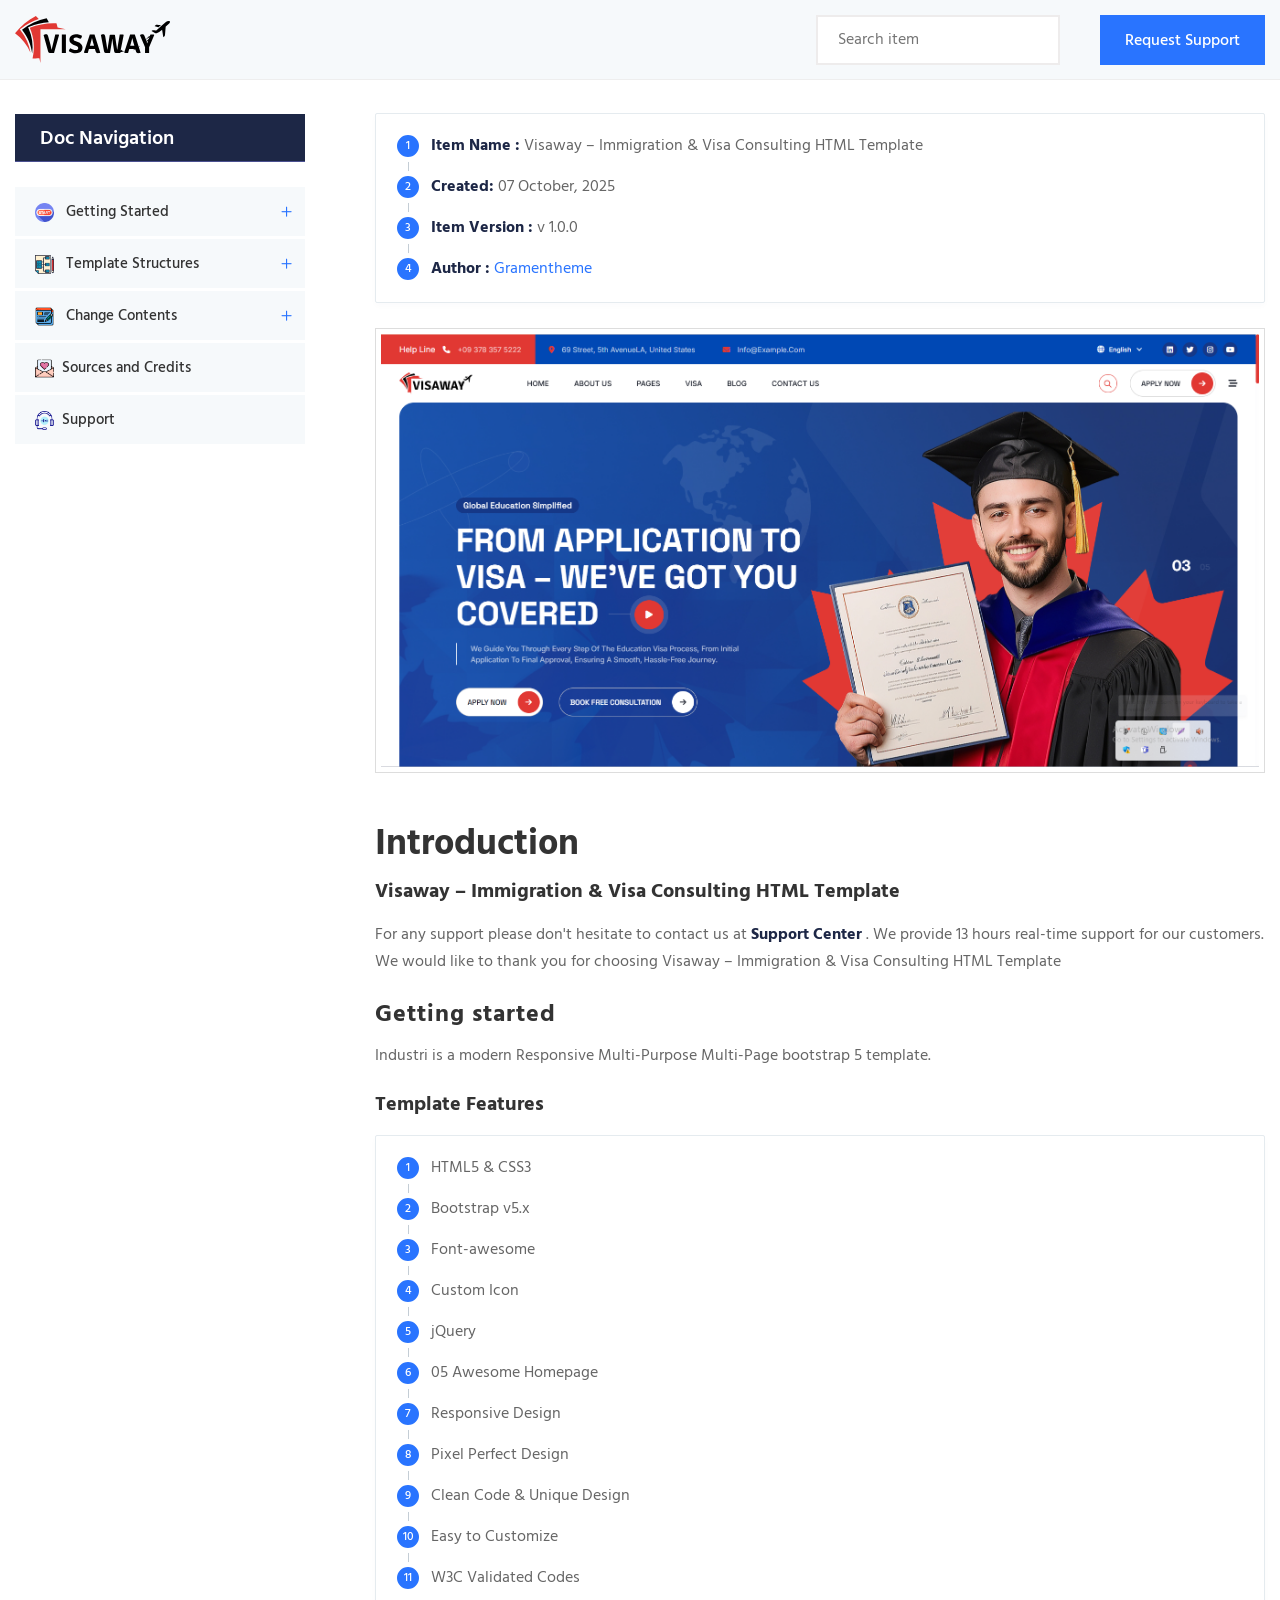
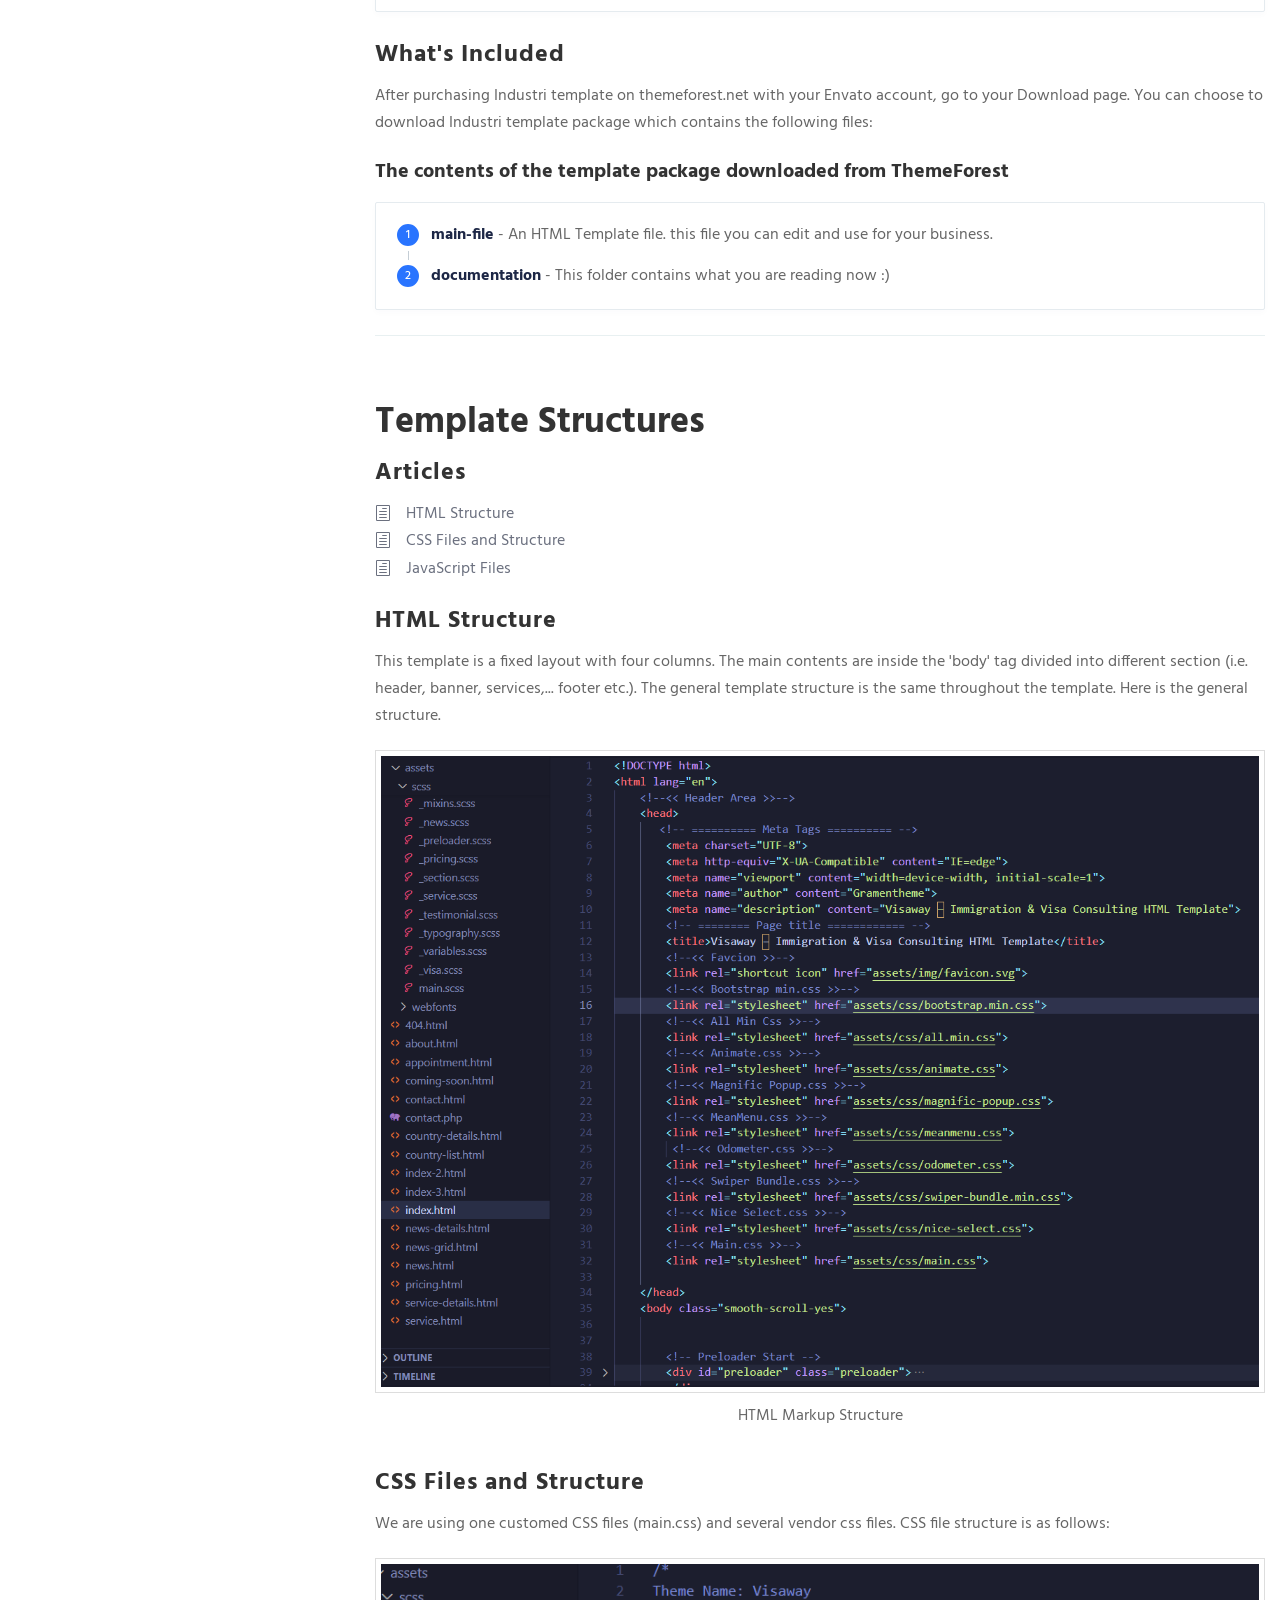
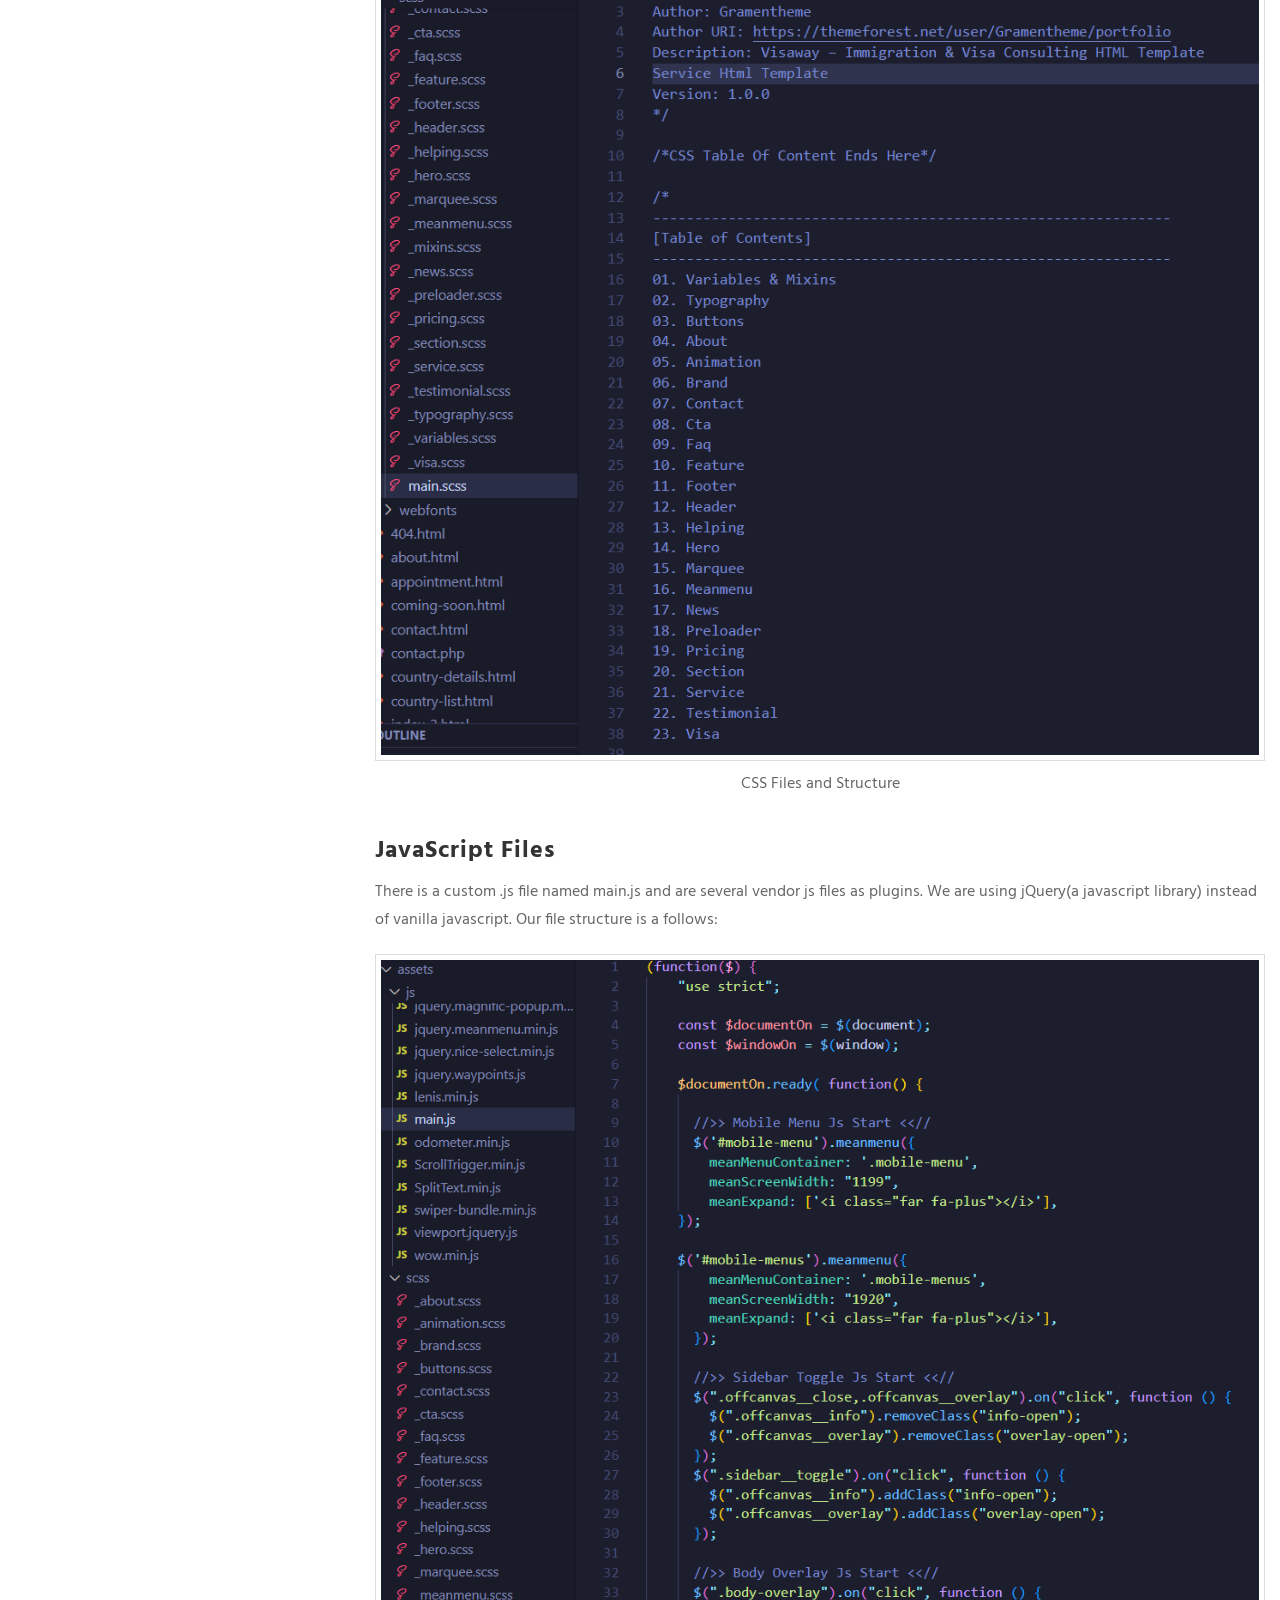
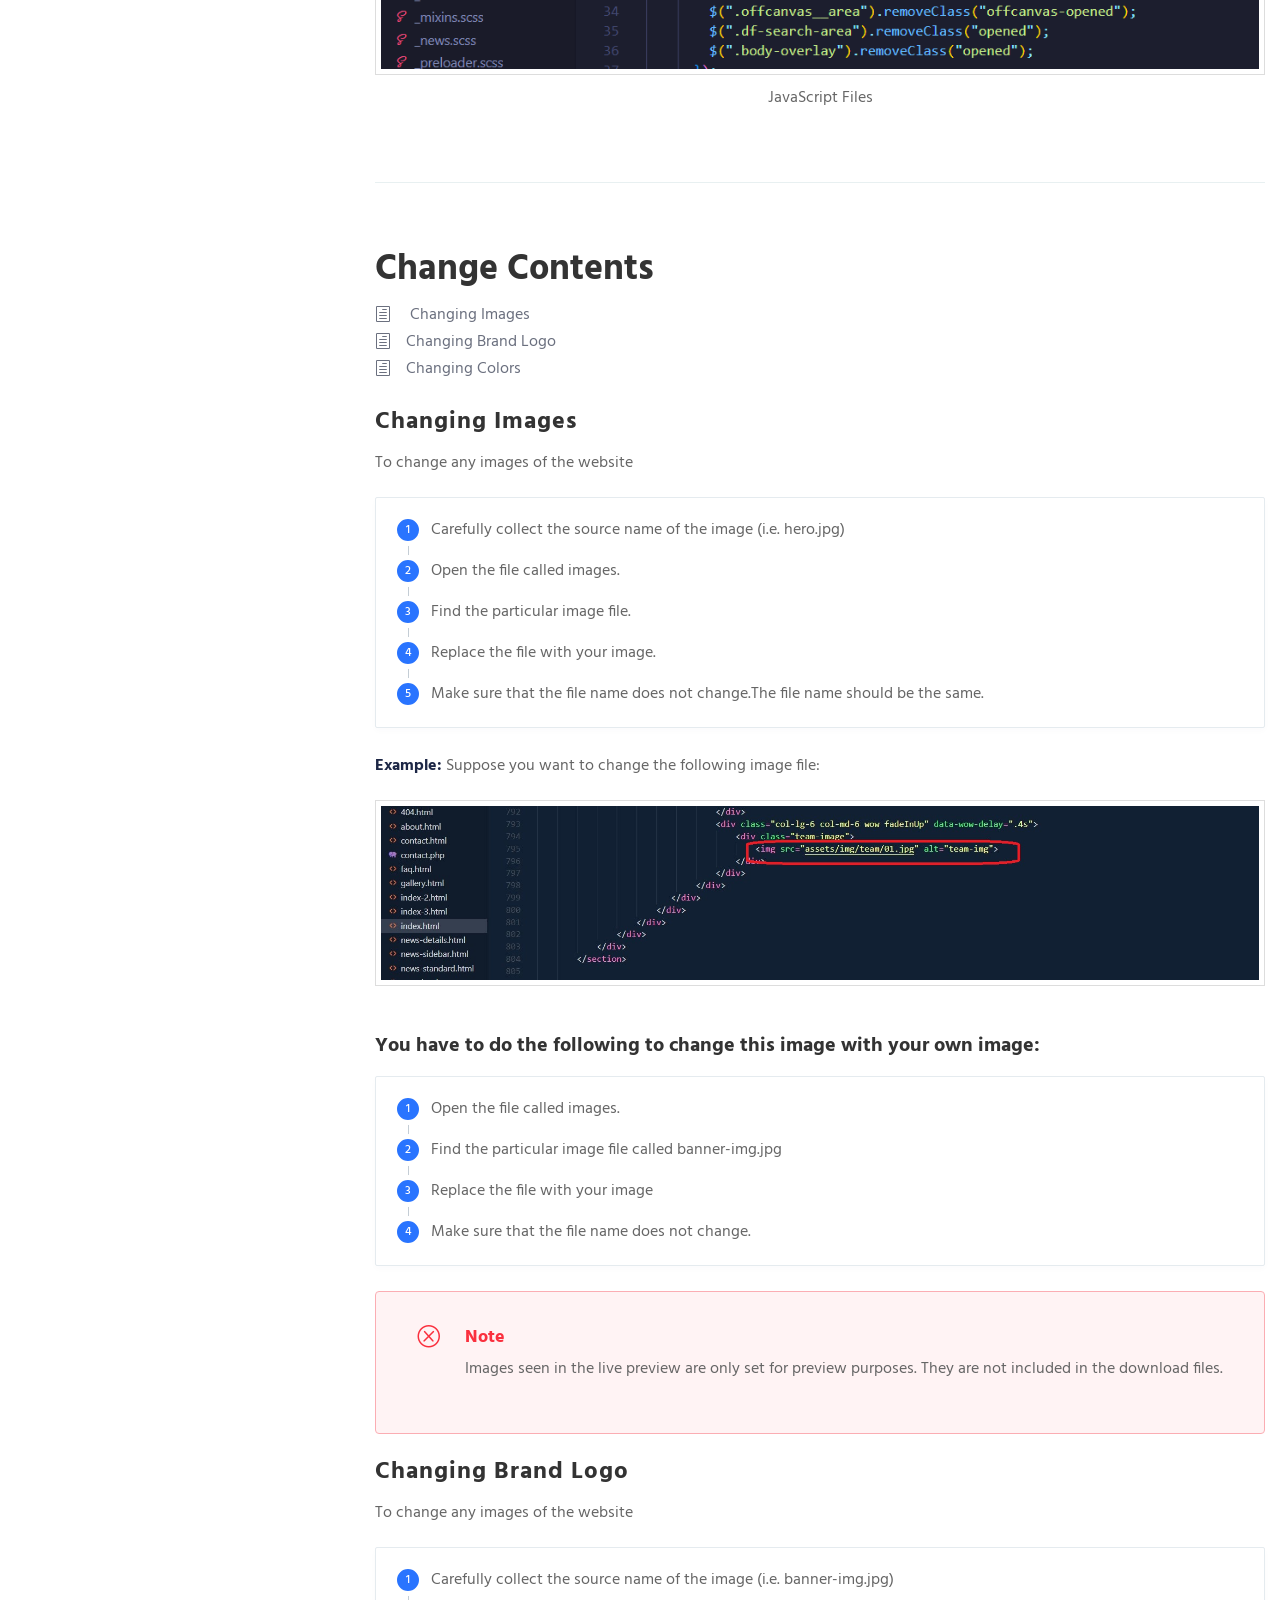
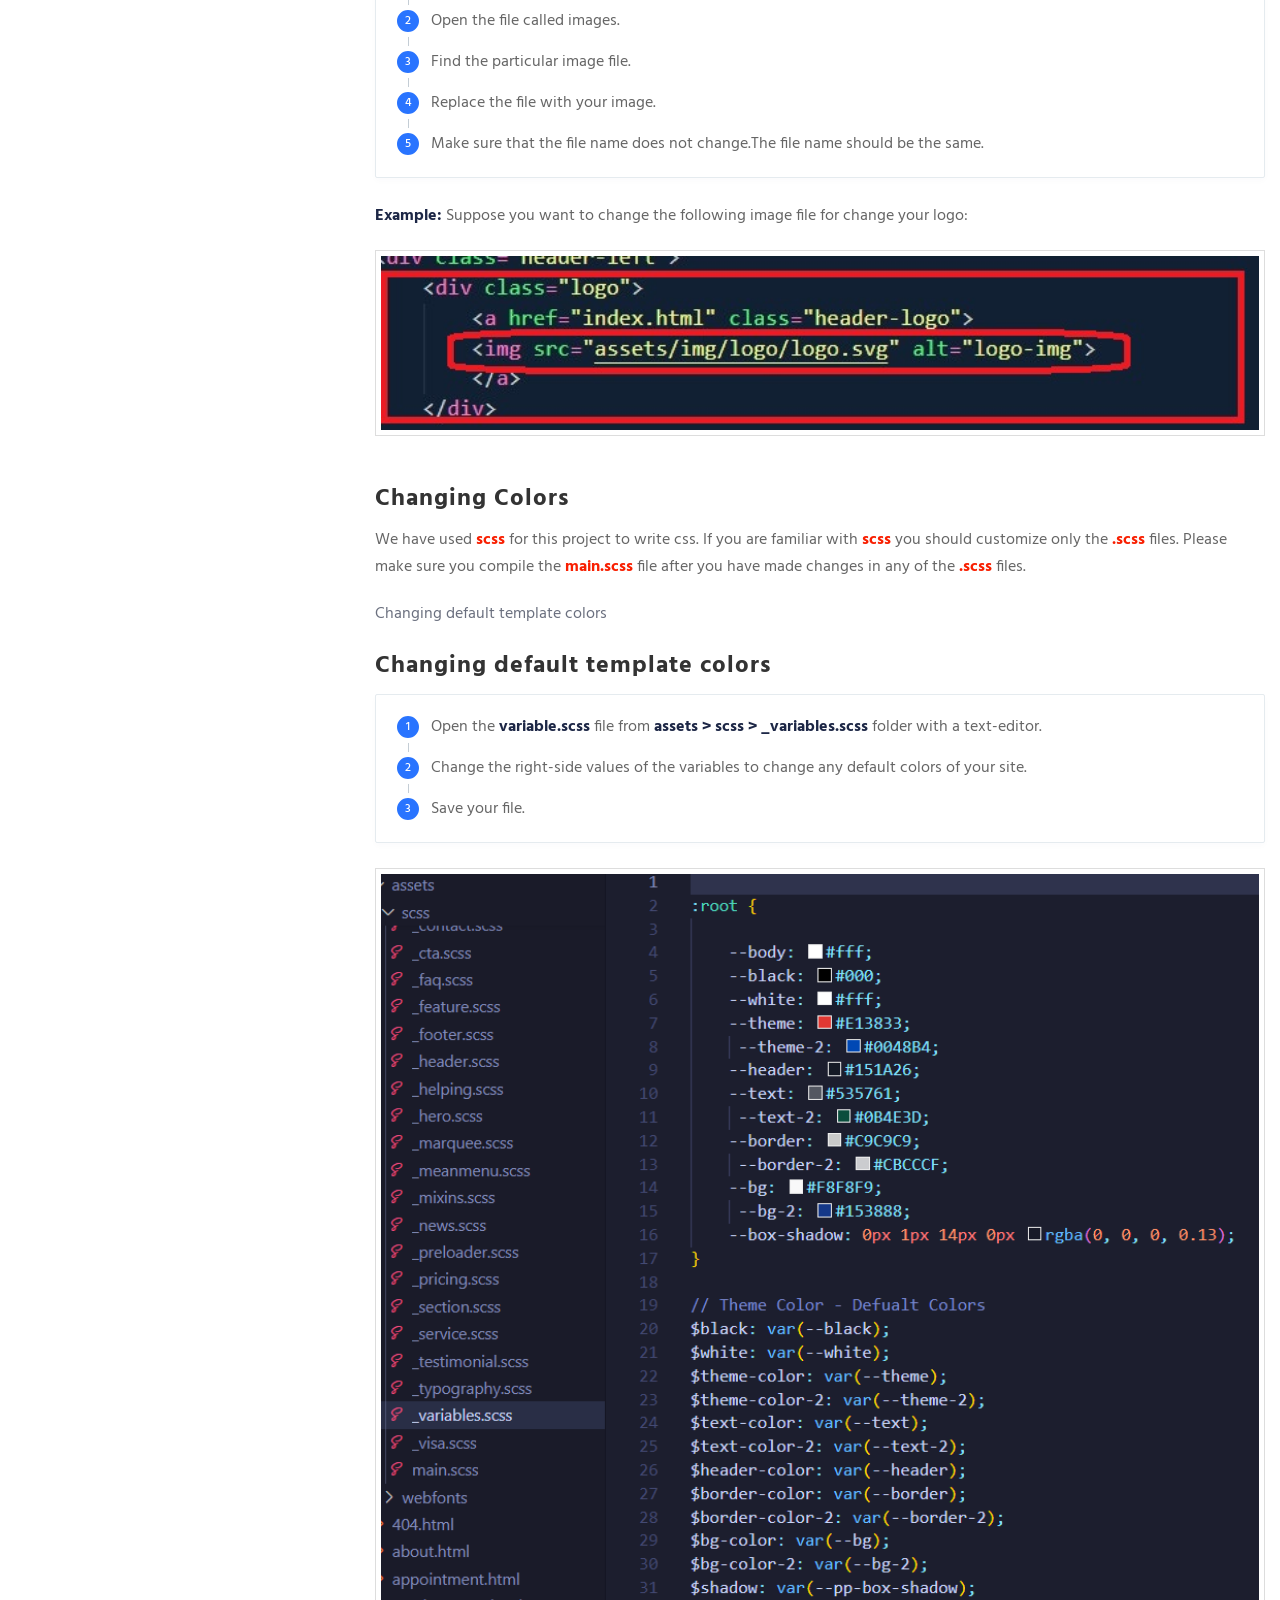
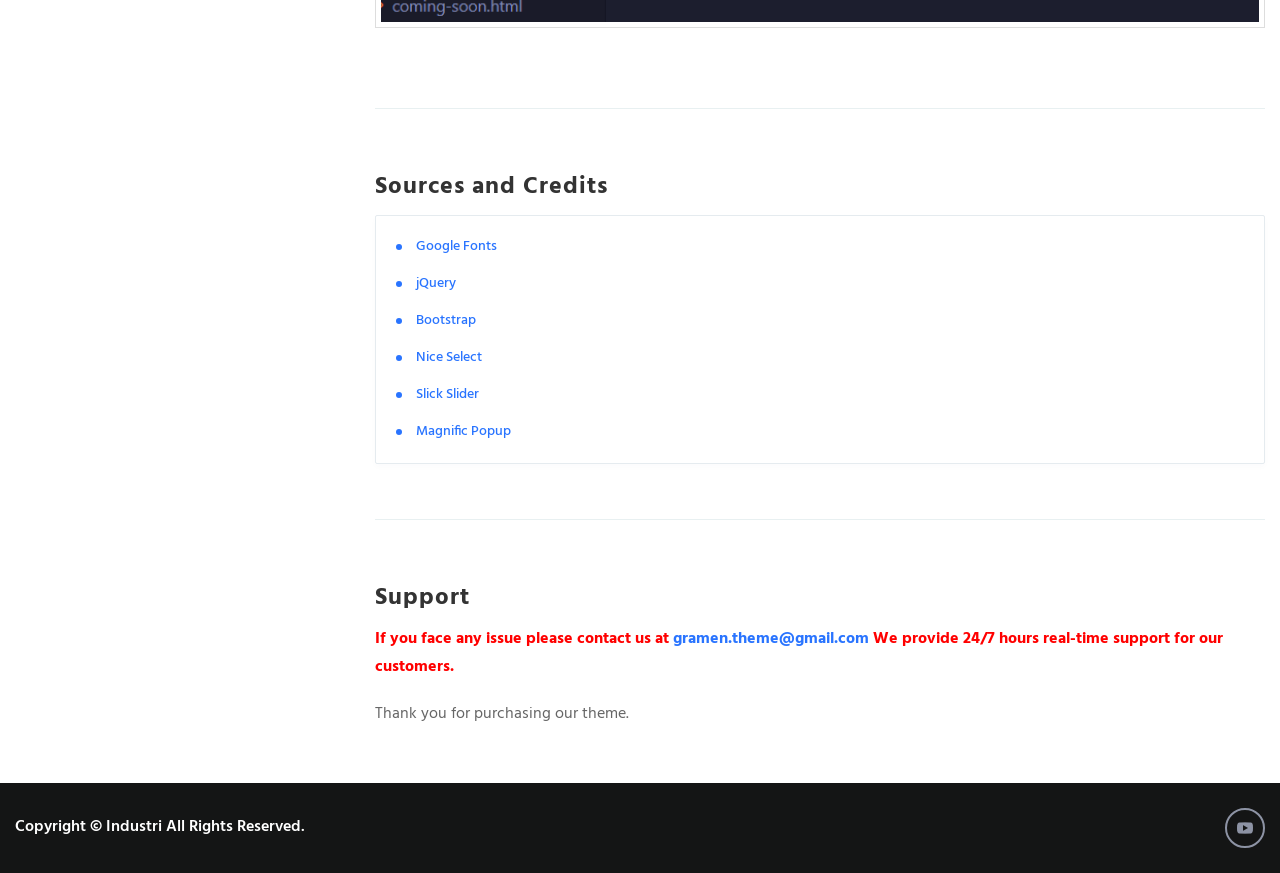
<file: Documentation/index.html>
<!DOCTYPE html>
<html class="no-js" lang="zxx">

<head>
    <!-- Basic metas
    ======================================== -->
    <meta charset="utf-8">
    <meta name="author" content="">
    <meta name="description" content="">
    <meta name="keywords" content="">
    <!-- Mobile specific metas
    ======================================== -->
    <meta http-equiv="X-UA-Compatible" content="IE=edge">
    <meta name="viewport" content="width=device-width, initial-scale=1, shrink-to-fit=no">
    <meta property="og:title" content="Documentation">
    <meta property="og:url" content="index.html">
    <!-- Page Title
    ======================================== -->
    <title>Visaway – Immigration & Visa Consulting HTML Template
</title>
    <!-- Favicon -->
    <link rel="shortcut icon" type="image/x-icon" href="assets/images/favicon.png">
    <!-- fonts
	======================================== -->
    <link rel="stylesheet" type="text/css" href="assets/css/elegantFont.css">
    <!-- Bootstrap -->
    <link rel="stylesheet" type="text/css" href="assets/css/vendor/bootstrap.min.css">
    <!-- Custom css -->
    <link rel="stylesheet" type="text/css" href="assets/css/style.css">
    <link rel="stylesheet" type="text/css" href="assets/css/responsive.css">
</head>

<body>
    <!--[if lte IE 9]>
        <p class="browserupgrade">You are using an <strong>outdated</strong> browser. Please <a href="https://browsehappy.com/">upgrade your browser</a> to improve your experience and security.</p>
	<![endif]-->
    <!-- Header starts -->
    <a href="#top" class="back-to-top">
        <i class="fal fa-arrow-up"></i>
    </a>
    <header class="page-header sticky-top" id="top">
        <div class="container">
            <div class="row align-items-center">
                <div class="col-lg-3 col-md-4 col-sm-6 col-6">
                    <div class="logo">
                        <a href="#" class="nav-brand">
                            <img src="assets/images/logo.svg" alt="logo" width="155" height="36">
                        </a>
                    </div>
                </div>
                <div class="col-lg-9 col-md-8 col-sm-6 col-6">
                    <div class="right-part d-flex justify-content-end align-items-center">
                        <form action="#" class="search-form d-none d-lg-block">
                            <div class="input-group">
                                <input type="text" class="search-input" placeholder="Search item">
                            </div>
                        </form>
                        <div class="nav-list">
                            <a class="e-btn d-none d-md-inline-block" href="https://themeforest.net/user/gramentheme/portfolio"
                                target="_blank">Request support</a>
                            <a href="#" class="toggle-navbar">
                                <i class="icon_menu"></i>
                            </a>
                        </div>
                    </div>
                </div>
            </div>
        </div>
        <!-- End of .container -->
    </header>
    <div class="main-content-wrapper">
        <div class="container ">
            <div class="row doc-container">
                <div class="col-xl-3">
                    <aside class="sidebar-navigation sticky-top doc-sidebar">
                        <h3>Doc Navigation</h3>
                        <!-- <nav class="nav">						 -->
                        <ul class="tmain-doc-nav  nav-sidebar doc-nav">
                            <li class="nav-item">
                                <a class="nav-link" href="#getting_started">
                                    <img src="assets/images/icon/start-button.png"> Getting Started
                                </a>
                                <span class="icon">
                                    <i class="icon_plus"></i>
                                    <i class="icon_minus-06"></i>
                                </span>
                                <ul class="submenu dropdown_nav">
                                    <li class="nav-item">
                                        <a class="nav-link" href="#introduction">Introduction</a>
                                    </li>
                                    <li class="nav-item">
                                        <a class="nav-link" href="#what_included">What's Included</a>
                                    </li>
                                </ul>
                            </li>
                            <li class="nav-item">
                                <a class="nav-link" href="#template">
                                    <img src="assets/images/icon/hierarchical-structure.png"> Template Structures
                                </a>
                                <span class="icon">
                                    <i class="icon_plus"></i>
                                    <i class="icon_minus-06"></i>
                                </span>
                                <ul class="submenu dropdown_nav">
                                    <li class="nav-item">
                                        <a class="nav-link" href="#html">HTML Structure</a>
                                    </li>
                                    <li class="nav-item">
                                        <a class="nav-link" href="#css">CSS Files and Structure</a>
                                    </li>
                                    <li class="nav-item">
                                        <a class="nav-link" href="#javascript">Javascript Files</a>
                                    </li>
                                </ul>
                            </li>
                            <li class="nav-item">
                                <a class="nav-link" href="#change_content">
                                    <img src="assets/images/icon/writer.png"> Change Contents
                                </a>
                                <span class="icon">
                                    <i class="icon_plus"></i>
                                    <i class="icon_minus-06"></i>
                                </span>
                                <ul class="submenu dropdown_nav">
                                    <li class="sub-nav nav-item ">
                                        <a class="nav-link" href="#change_img">Changing Images</a>
                                    </li>
                                    <li class="nav-item">
                                        <a class="nav-link" href="#change_logo">Changing Brand Logo</a>
                                    </li>
                                    <li class="nav-item">
                                        <a class="nav-link" href="#change_color">Changing Colors</a>
                                    </li>
                                </ul>
                            </li>
                            <li class="nav-item">
                                <a class="nav-link" href="#source">
                                    <img src="assets/images/icon/love-letter.png">Sources and Credits
                                </a>
                            </li>
                            <li class="nav-item">
                                <a class="nav-link" href=" https://themeforest.net/user/gramentheme">
                                    <img src="assets/images/icon/headphone.png">Support
                                </a>
                            </li>
                        </ul>
                        <!-- </nav> -->
                    </aside>
                </div>
                <div class="col-xl-9 col-lg-12">
                    <div class="main-content">
                        <main class="main">
                            <div class="filterable-wrapper">
                                <article id="getting_started" class="section-main doc-section">
                                    <div class="steps-panel">
                                        <ol class="ordered-list">
                                            <li>
                                                <strong>Item Name :</strong>
                                                Visaway – Immigration & Visa Consulting HTML Template

                                            </li>
                                            <li>
                                                <strong>Created:</strong>
                                                07 October, 2025
                                            </li>
                                            <li>
                                                <strong>Item Version :</strong> v 1.0.0
                                            </li>
                                            <li>
                                                <strong>Author :</strong>
                                                <a href="https://themeforest.net/user/gramentheme"
                                                    target="_blank">Gramentheme</a>
                                            </li>
                                        </ol>
                                    </div>
                                    <figure>
                                        <img class="max-100" src="assets/images/07.jpg" alt="image">
                                    </figure>
                                    <section id="introduction">
                                        <h2>Introduction</h2>
                                        <h4 class="title">Visaway – Immigration & Visa Consulting HTML Template
                                        </h4>
                                        <div class="top-support">For any support please don't hesitate to contact us at
                                            <a href="https://themeforest.net/user/gramentheme">
                                                <b>Support Center</b>
                                            </a>. We provide 13 hours real-time support for our customers.
                                        </div>
                                        <p>We would like to thank you for choosing Visaway – Immigration & Visa Consulting HTML Template
                                        </p>
                                    </section>
                                    <!-- End of #getting_started -->
                                    <section id="requirements">
                                        <h3>Getting started</h3>
                                        <p>Industri is a modern Responsive Multi-Purpose Multi-Page bootstrap 5 template.
                                        </p>
                                        <h4>Template Features</h4>
                                        <div class="steps-panel">
                                            <ul class="ordered-list">
                                                <li>HTML5 &amp; CSS3</li>
                                                <li>Bootstrap v5.x</li>
                                                <li>Font-awesome</li>
                                                <li>Custom Icon</li>
                                                <li>jQuery</li>
                                                <li>05 Awesome Homepage</li>
                                                <li>Responsive Design</li>
                                                <li>Pixel Perfect Design</li>
                                                <li>Clean Code &amp; Unique Design</li>
                                                <li>Easy to Customize</li>
                                                <li>W3C Validated Codes</li>
                                            </ul>
                                        </div>
                                    </section>
                                    <!-- End of #requirements -->
                                    <section id="what_included">
                                        <h3>What's Included</h3>
                                        <p>
                                            After purchasing Industri template on themeforest.net with your Envato
                                            account, go to your
                                            Download page. You can choose to download Industri template package which
                                            contains the following files:
                                        </p>
                                        <h4>The contents of the template package downloaded from ThemeForest</h4>
                                        <div class="steps-panel">
                                            <ul class="ordered-list">
                                                <li>
                                                    <strong>main-file</strong> - An HTML Template file. this file you
                                                    can edit and use for your business.
                                                </li>
                                                <li>
                                                    <strong>documentation</strong> - This folder contains what you are
                                                    reading now :)
                                                </li>
                                            </ul>
                                        </div>
                                    </section>
                                    <!-- End of #what_included -->
                                </article>
                                <article id="template" class="section-main doc-section">
                                    <section>
                                        <h2>Template Structures</h2>
                                        <h3>Articles</h3>
                                        <ul class="list-unstyled article_list tag_list">
                                            <li>
                                                <a href="#html">
                                                    <i class="icon_document_alt"></i>HTML Structure
                                                </a>
                                            </li>
                                            <li>
                                                <a href="#css">
                                                    <i class="icon_document_alt"></i>CSS Files and Structure
                                                </a>
                                            </li>
                                            <li>
                                                <a href="#javascript">
                                                    <i class="icon_document_alt"></i>JavaScript Files
                                                </a>
                                            </li>
                                        </ul>
                                    </section>
                                    <!-- End of #installation -->
                                    <section id="html">
                                        <h3>HTML Structure</h3>
                                        <p>This template is a fixed layout with four columns. The main contents are
                                            inside the 'body' tag divided into different section (i.e. header, banner,
                                            services,... footer etc.). The general template structure is the same
                                            throughout the template. Here is the general structure.</p>
                                        <figure>
                                            <img src="assets/images/02.jpg" alt="3.1.1" class="doc-image">
                                            <figcaption class="text-center">HTML Markup Structure</figcaption>
                                        </figure>
                                    </section>
                                    <!-- End of #installation -->
                                    <section id="css">
                                        <h3>CSS Files and Structure</h3>
                                        <p>We are using one customed CSS files (main.css) and several vendor css files.
                                            CSS file structure is as follows:</p>
                                        <figure>
                                            <img src="assets/images/01.jpg" alt="3.1.1" class="doc-image">
                                            <figcaption class="text-center">CSS Files and Structure</figcaption>
                                        </figure>
                                    </section>
                                    <!-- End of #using_theme_uploader -->
                                    <section id="javascript">
                                        <h3>JavaScript Files</h3>
                                        <p>There is a custom .js file named main.js and are several vendor js files as
                                            plugins. We are using jQuery(a javascript library) instead of vanilla
                                            javascript. Our file structure is a follows:</p>
                                        <figure>
                                            <img src="assets/images/03.jpg" alt="3.1.1" class="doc-image">
                                            <figcaption class="text-center">JavaScript Files</figcaption>
                                        </figure>
                                    </section>
                                    <!-- End of #using_ftp_uploader -->
                                </article>
                                <article id="change_content" class="section-main doc-section">
                                    <section>
                                        <h2>Change Contents</h2>
                                        <ul class="list-unstyled article_list tag_list">
                                            <li>
                                                <a href="#change_img">
                                                    <i class="icon_document_alt"></i>
                                                    Changing
                                                    Images
                                                </a>
                                            </li>
                                            <li>
                                                <a href="#bran_logo">
                                                    <i class="icon_document_alt"></i>Changing Brand Logo
                                                </a>
                                            </li>
                                            <li>
                                                <a href="#change_color">
                                                    <i class="icon_document_alt"></i>Changing Colors
                                                </a>
                                            </li>
                                        </ul>
                                    </section>
                                    <!-- End of #section-4 -->
                                    <section id="change_img">
                                        <h3>Changing Images</h3>
                                        <p>To change any images of the website</p>
                                        <div class="steps-panel">
                                            <ol class="ordered-list">
                                                <li>
                                                    Carefully collect the source name of the image (i.e. hero.jpg)
                                                </li>
                                                <li>Open the file called images.</li>
                                                <li>Find the particular image file.</li>
                                                <li>Replace the file with your image.</li>
                                                <li>
                                                    Make sure that the file name does not change.The file name should be
                                                    the same.
                                                </li>
                                            </ol>
                                        </div>
                                        <p>
                                            <strong>Example:</strong>
                                            Suppose you want to change the following image
                                            file:
                                        </p>
                                        <figure>
                                            <img src="assets/images/05.jpg" alt="4.1.1" class="doc-image">
                                        </figure>
                                        <h4>You have to do the following to change this image with your own image:</h4>
                                        <div class="steps-panel">
                                            <ol class="ordered-list">
                                                <li>Open the file called images.</li>
                                                <li>Find the particular image file called banner-img.jpg</li>
                                                <li>Replace the file with your image</li>
                                                <li>Make sure that the file name does not change.</li>
                                            </ol>
                                        </div>
                                        <div class="alert media message_alert alert-danger fade show" role="alert">
                                            <i class="icon_close_alt2"></i>
                                            <div class="media-body">
                                                <h5>Note</h5>
                                                <p>Images seen in the live preview are only set for preview purposes.
                                                    They are not included in the download files.</p>
                                            </div>
                                        </div>
                                    </section>
                                    <section id="bran_logo">
                                        <h3>Changing Brand Logo</h3>
                                        <p>To change any images of the website</p>
                                        <div class="steps-panel">
                                            <ol class="ordered-list">
                                                <li>
                                                    Carefully collect the source name of the image (i.e.
                                                    banner-img.jpg)
                                                </li>
                                                <li>Open the file called images.</li>
                                                <li>Find the particular image file.</li>
                                                <li>Replace the file with your image.</li>
                                                <li>
                                                    Make sure that the file name does not change.The file name
                                                    should be the same.
                                                </li>
                                            </ol>
                                        </div>
                                        <p>
                                            <strong>Example:</strong>
                                            Suppose you want to change the following
                                            image file for change your logo:
                                        </p>
                                        <figure>
                                            <img src="assets/images/04.jpg" alt="4.1.1" class="doc-image">
                                        </figure>
                                    </section>
                                    <!-- End of #section-4 -->
                                    <section id="change_color">
                                        <h3>Changing Colors</h3>
                                        <p>We have used
                                            <strong style="color: #f81f01;">scss</strong>
                                            for this project to write css. If
                                            you are familiar with
                                            <strong style="color: #f81f01;">scss</strong>
                                            you should customize
                                            only the
                                            <strong style="color: #f81f01;">.scss</strong>
                                            files. Please make sure you compile
                                            the
                                            <strong style="color: #f81f01;">main.scss</strong>
                                            file after you have made changes in
                                            any of the
                                            <strong style="color: #f81f01;">.scss</strong> files.
                                        </p>
                                        <ul class="list-unstyled article_list tag_list rn-list">
                                            <li>
                                                <a href="#changedefaultcolor">
                                                    Changing default template
                                                    colors
                                                </a>
                                            </li>
                                        </ul>
                                        <h3>Changing default template colors</h3>
                                        <div class="steps-panel">
                                            <ol class="ordered-list">
                                                <li>Open the
                                                    <strong>variable.scss</strong> file from
                                                    <strong>
                                                        assets &gt; scss &gt;
                                                         _variables.scss
                                                    </strong> folder with a text-editor.
                                                </li>
                                                <li>
                                                    Change the right-side values of the variables to change any default
                                                    colors of your
                                                    site.
                                                </li>
                                                <li>Save your file.</li>
                                            </ol>
                                        </div>
                                        <figure>
                                            <img src="assets/images/06.jpg" alt="4.1.1" class="doc-image">
                                        </figure>
                                    </section>
                                </article>
                                <article id="source" class="section-main doc-section">
                                    <section id="section-4-3">
                                        <h3>Sources and Credits</h3>
                                        <ul class=" single_list">
                                            <li>
                                                <a target="_blank" href="https://fonts.google.com/">Google Fonts</a>
                                            </li>
                                            <li>
                                                <a target="_blank" href="https://jquery.com/">jQuery</a>
                                            </li>
                                            <li>
                                                <a target="_blank" href="https://getbootstrap.com/">Bootstrap</a>
                                            </li>
                                            <li>
                                                <a target="_blank"
                                                    href="https://github.com/hernansartorio/jquery-nice-select">Nice
                                                    Select</a>
                                            </li>
                                            <li>
                                                <a target="_blank" href="https://github.com/kenwheeler/slick/">Slick
                                                    Slider</a>
                                            </li>
                                            <li>
                                                <a target="_blank"
                                                    href="https://github.com/dimsemenov/Magnific-Popup">Magnific
                                                    Popup</a>
                                            </li>
                                        </ul>
                                    </section>
                                </article>
                                <article id="change_content" class="section-main doc-section">
                                    <section id="support">
                                        <h3>Support</h3>
                                        <p style="color:red;font-weight:bold;">
                                            If you face any issue please contact us at
                                            <a href="mailto:gramen.theme@gmail.com">gramen.theme@gmail.com</a> We provide 24/7
                                            hours real-time support for our customers.
                                        </p>
                                        <p>Thank you for purchasing our theme.</p>
                                        <p class="mt50"></p>
                                    </section>
                                </article>
                                <!-- End of #getting_started1-4 -->
                            </div>
                            <!-- End of .filterable-wrapper -->
                        </main>
                    </div>
                </div>
            </div>
            <!-- End of .main-content -->
        </div>
        <!-- End of .container -->
    </div>
    <!-- End of .main-content -->
    <footer class="tp-footer">
        <div class="container">
            <div class="row align-items-center">
                <div class="col-md-8">
                    <div class="page-footer">
                        <p>Copyright © Industri All Rights Reserved.</p>
                    </div>
                </div>
                <div class="col-md-4">
                    <div class="social-footer text-md-right">
                        <a href="index.html">
                            <i class="social_youtube"></i>
                        </a>
                    </div>
                </div>
            </div>
        </div>
    </footer>
    <!-- End of .page-footer -->
    <!-- Javascripts
		======================================= -->
    <!-- jQuery -->
    <script src="assets/js/vendor/jquery.min.js"></script>
    <script src="assets/js/vendor/jquery-migrate.min.js"></script>
    <script src="assets/js/vendor/bootstrap.bundle.min.js"></script>
    <!-- jQuery Easing Plugin -->
    <script src="assets/js/vendor/easing-1.3.js"></script>
    <!-- Custom Script -->
    <script src="assets/js/onpage-menu.js"></script>
    <script src="assets/js/main.js"></script>
</body>

</html>
</file>
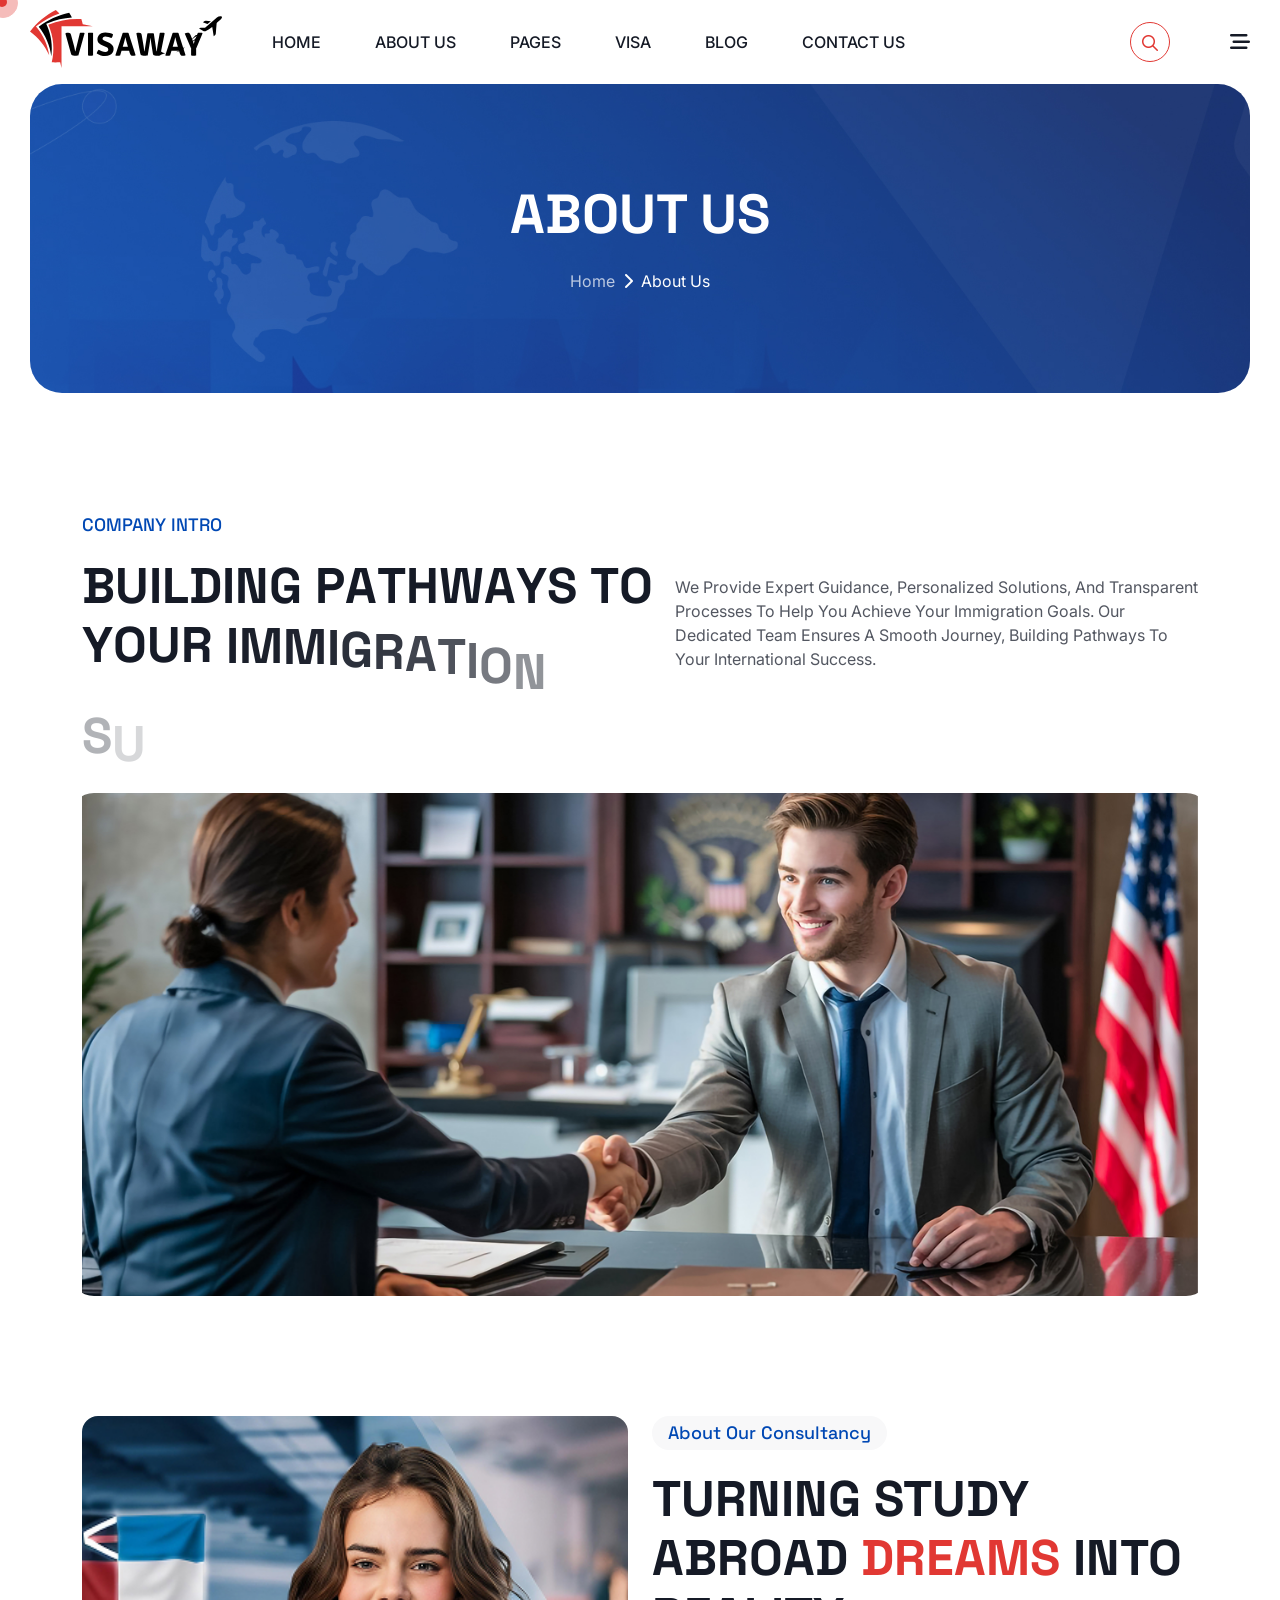
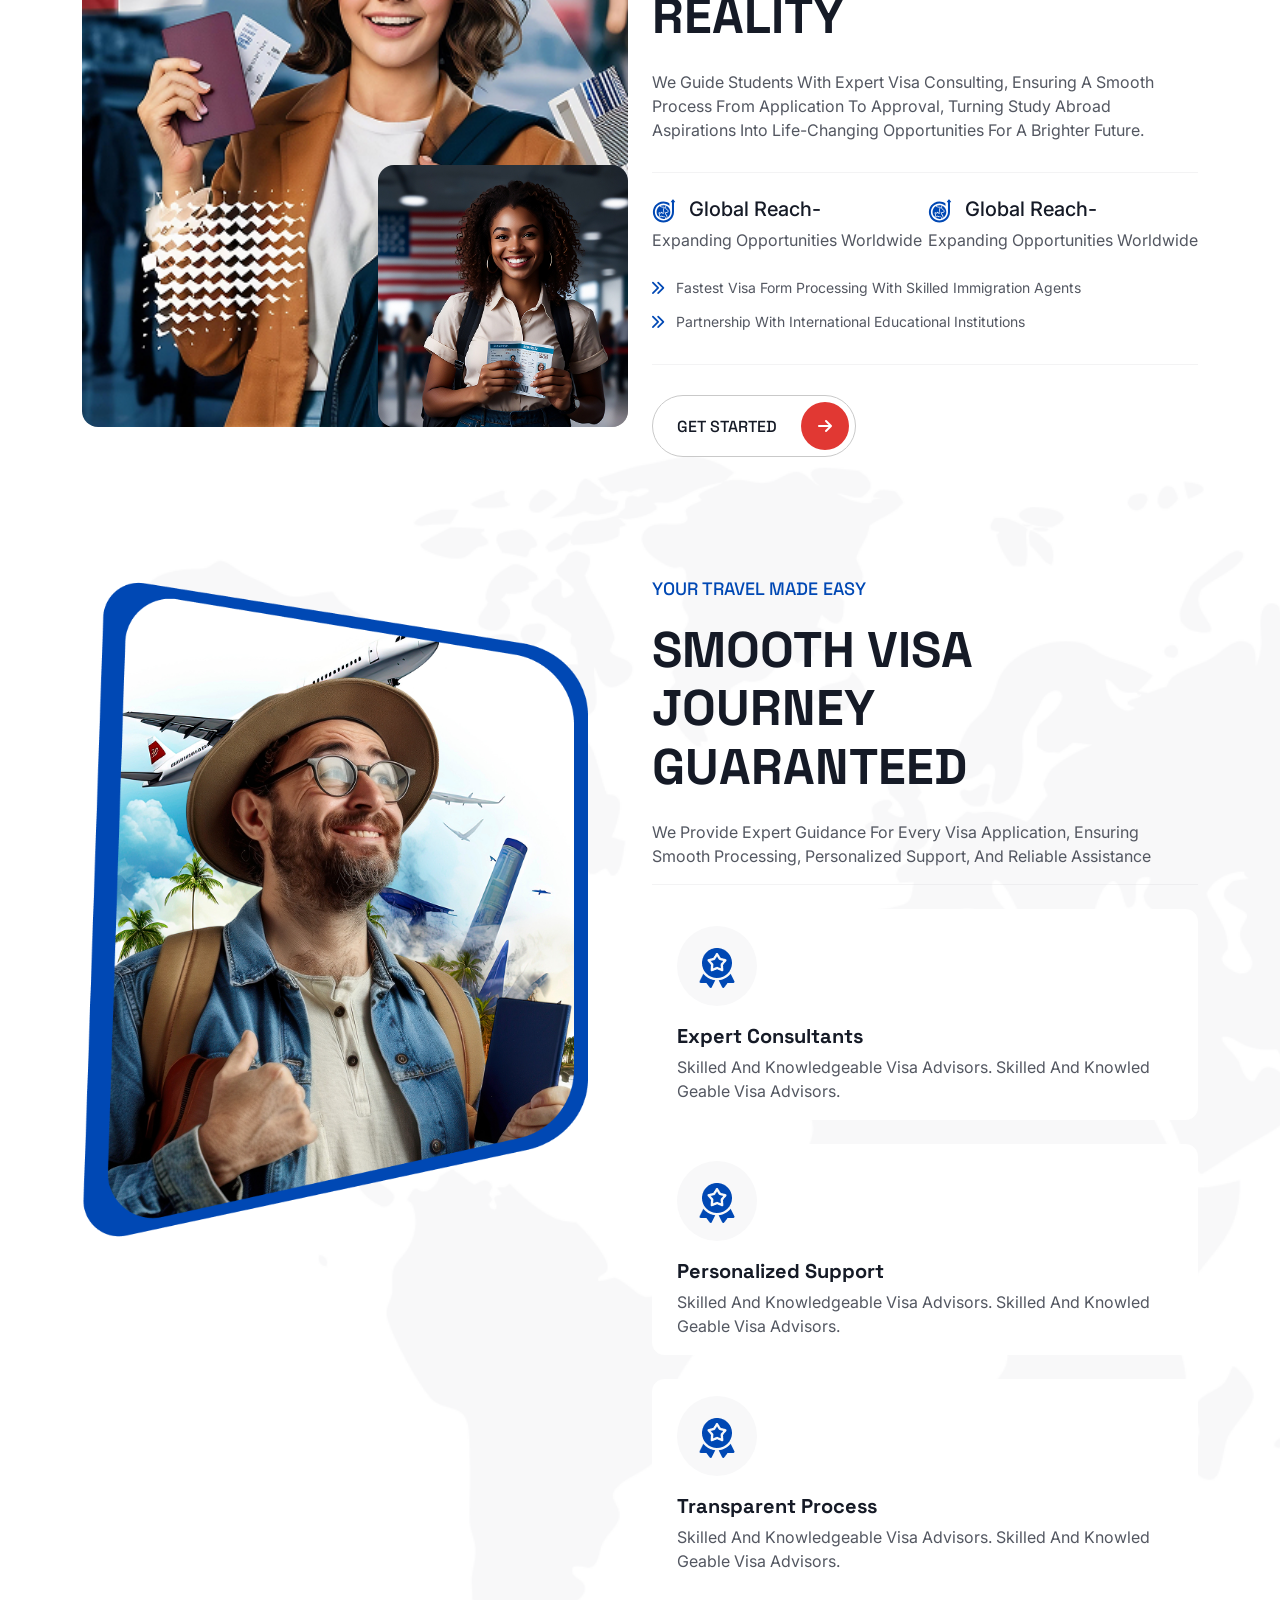
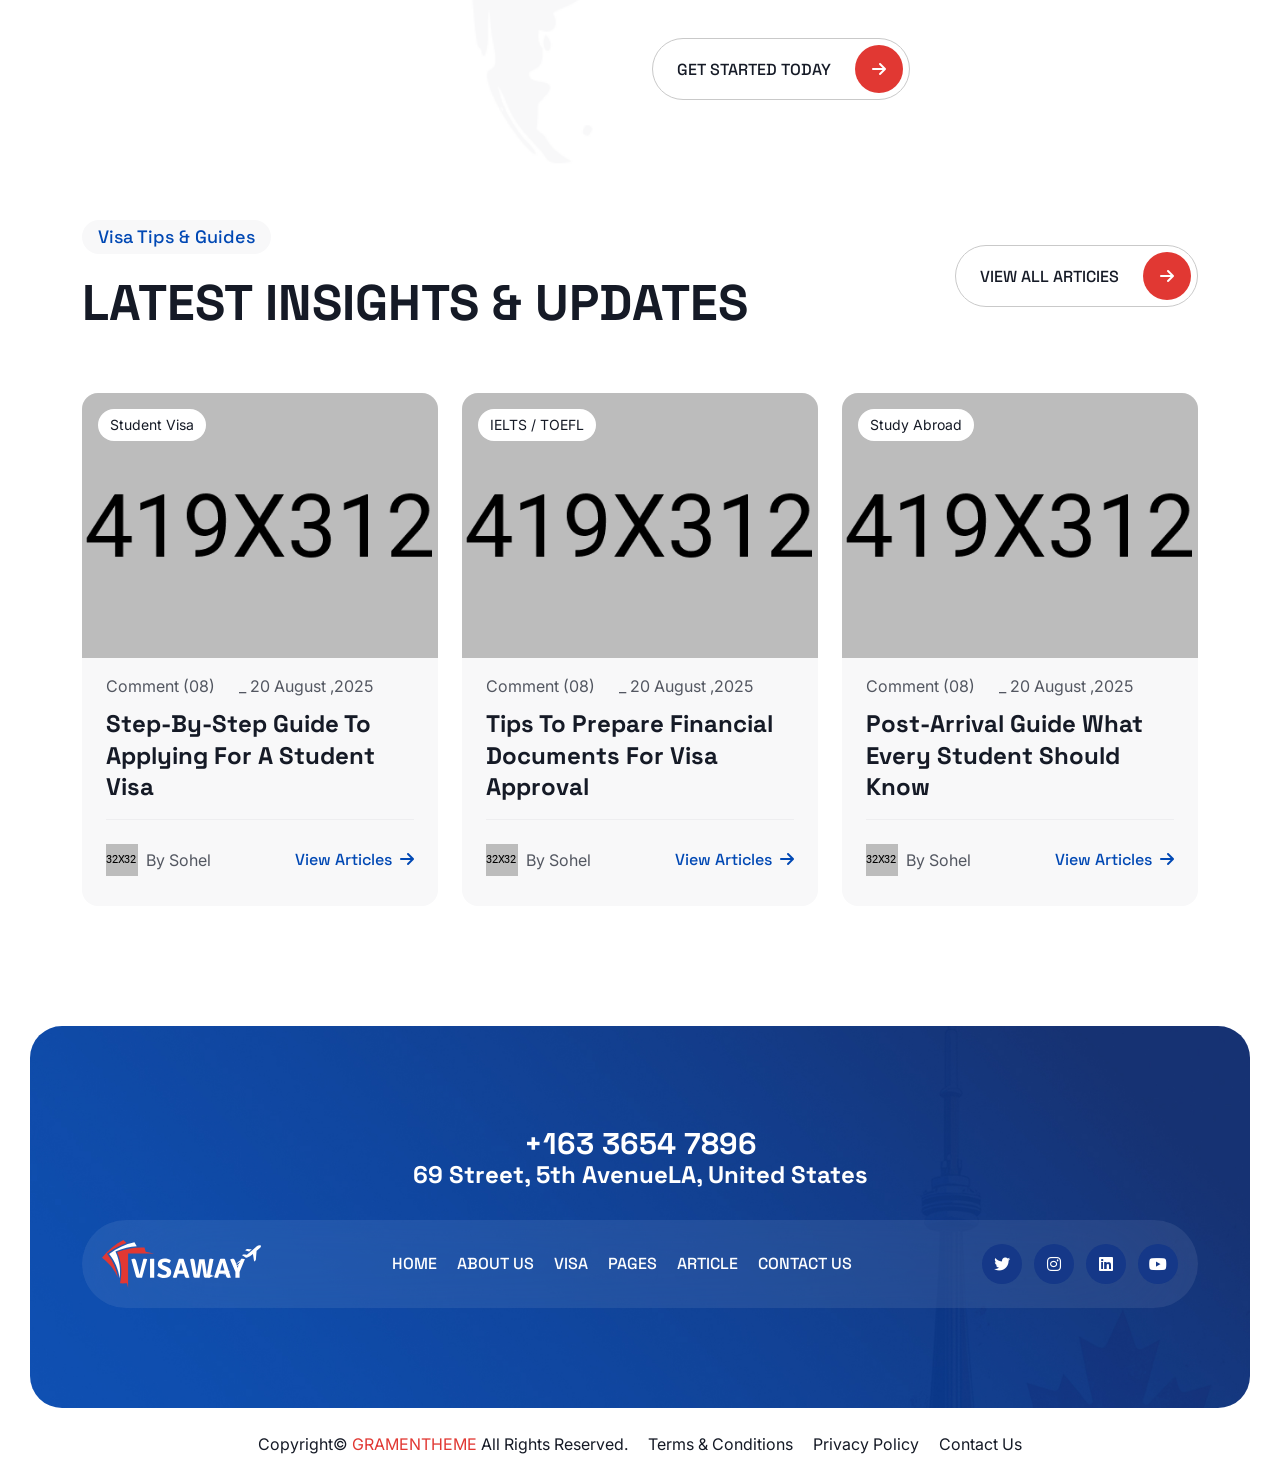
<file: Main/about.html>
<!DOCTYPE html>
<html lang="en">
    <!--<< Header Area >>-->
    <head>
       <!-- ========== Meta Tags ========== -->
        <meta charset="UTF-8">
        <meta http-equiv="X-UA-Compatible" content="IE=edge">
        <meta name="viewport" content="width=device-width, initial-scale=1">
        <meta name="author" content="Gramentheme">
        <meta name="description" content="Visaway – Immigration & Visa Consulting HTML Template">
        <!-- ======== Page title ============ -->
        <title>Visaway – Immigration & Visa Consulting HTML Template</title>
        <!--<< Favcion >>-->
         <link rel="shortcut icon" href="assets/img/favicon.png">
        <!--<< Bootstrap min.css >>-->
        <link rel="stylesheet" href="assets/css/bootstrap.min.css">
        <!--<< All Min Css >>-->
        <link rel="stylesheet" href="assets/css/all.min.css">
        <!--<< Animate.css >>-->
        <link rel="stylesheet" href="assets/css/animate.css">
        <!--<< Magnific Popup.css >>-->
        <link rel="stylesheet" href="assets/css/magnific-popup.css">
        <!--<< MeanMenu.css >>-->
        <link rel="stylesheet" href="assets/css/meanmenu.css">
         <!--<< Odometer.css >>-->
        <link rel="stylesheet" href="assets/css/odometer.css">
        <!--<< Swiper Bundle.css >>-->
        <link rel="stylesheet" href="assets/css/swiper-bundle.min.css">
        <!--<< Nice Select.css >>-->
        <link rel="stylesheet" href="assets/css/nice-select.css">
        <!--<< Main.css >>-->
        <link rel="stylesheet" href="assets/css/main.css">
                            
    </head>
    <body class="smooth-scroll-yes">

       
        <!-- Preloader Start -->
        <div id="preloader" class="preloader">
            <div class="animation-preloader">
                <div class="spinner">                
                </div>
                <div class="txt-loading">
                    <span data-text-preloader="V" class="letters-loading">
                        V
                    </span>
                     <span data-text-preloader="I" class="letters-loading">
                        I
                    </span>
                     <span data-text-preloader="S" class="letters-loading">
                        S
                    </span>
                    <span data-text-preloader="A" class="letters-loading">
                        A
                    </span>
                    <span data-text-preloader="W" class="letters-loading">
                        W
                    </span>
                     <span data-text-preloader="A" class="letters-loading">
                        A
                    </span>
                     <span data-text-preloader="Y" class="letters-loading">
                        Y
                    </span>
                </div>
                <p class="text-center">Loading</p>
            </div>
            <div class="loader">
                <div class="row">
                    <div class="col-3 loader-section section-left">
                        <div class="bg"></div>
                    </div>
                    <div class="col-3 loader-section section-left">
                        <div class="bg"></div>
                    </div>
                    <div class="col-3 loader-section section-right">
                        <div class="bg"></div>
                    </div>
                    <div class="col-3 loader-section section-right">
                        <div class="bg"></div>
                    </div>
                </div>
            </div>
        </div>  

        <!-- GT Back To Top Start -->
        <button id="back-top" class="back-to-top show">
            <i class="fa-regular fa-arrow-up"></i>
        </button>

        <!-- GT MouseCursor Start -->
        <div class="mouseCursor cursor-outer"></div>
        <div class="mouseCursor cursor-inner"></div>

        <!-- Header-Top-Section Start -->
        <div class="header-top-section">
            <div class="container-fluid">
                <div class="header-top-wrapper">
                    <div class="header-left">
                        <ul class="list">
                            <li class="style-2">
                                <span>Help Line</span>
                                <i class="fa-solid fa-phone"></i>
                                <a href="tel:+093783575222">+09 378 357 5222</a>
                            </li>
                            <li>
                                <i class="fa-solid fa-location-dot"></i>
                                69 Street, 5th AvenueLA, United States
                            </li>
                             <li>
                                <i class="fa-solid fa-envelope"></i>
                                <a href="mailto:info@example.com">info@example.com</a>
                            </li>
                        </ul>
                    </div>
                    <div class="header-right">
                        <div class="flag-wrap">
                            <div class="flag">
                               <i class="fa-solid fa-globe"></i>
                            </div>
                            <div class="nice-select" tabindex="0">
                                <span class="current">
                                    English
                                </span>
                                <ul class="list">
                                    <li data-value="1" class="option selected focus">
                                        English
                                    </li>
                                    <li data-value="1" class="option">
                                        Bangla
                                    </li>
                                    <li data-value="1" class="option">
                                        Hindi
                                    </li>
                                </ul>
                            </div>
                        </div>
                        <div class="social-item">
                            <a href="#"><i class="fa-brands fa-linkedin"></i></a>
                            <a href="#"><i class="fa-brands fa-twitter"></i></a>
                            <a href="#"><i class="fa-brands fa-instagram"></i></a>
                            <a href="#"><i class="fa-brands fa-youtube"></i></a>
                        </div>
                    </div>
                </div>
            </div>
        </div>

        <!-- Offcanvas Area Start -->
        <div class="fix-area">
            <div class="offcanvas__info">
                <div class="offcanvas__wrapper">
                    <div class="offcanvas__content">
                        <div class="offcanvas__top mb-5 d-flex justify-content-between align-items-center">
                            <div class="offcanvas__logo">
                                <a href="index.html">
                                    <img src="assets/img/logo/black-logo.svg" alt="logo-img">
                                </a>
                            </div>
                            <div class="offcanvas__close">
                                <button>
                                <i class="fas fa-times"></i>
                                </button>
                            </div>
                        </div>
                        <p class="text d-none d-xl-block">
                            Nullam dignissim, ante scelerisque the  is euismod fermentum odio sem semper the is erat, a feugiat leo urna eget eros. Duis Aenean a imperdiet risus.
                        </p>
                        <div class="mobile-menu fix mb-3"></div>
                        <div class="offcanvas__contact d-xl-block">
                            <h4 class="d-xl-block">Contact Info</h4>
                            <ul class="d-xl-block">
                                <li class="d-flex align-items-center">
                                    <div class="offcanvas__contact-icon">
                                        <i class="fal fa-map-marker-alt"></i>
                                    </div>
                                    <div class="offcanvas__contact-text">
                                        <a target="_blank" href="#">Main Street, Melbourne, Australia</a>
                                    </div>
                                </li>
                                <li class="d-flex align-items-center">
                                    <div class="offcanvas__contact-icon mr-15">
                                        <i class="fal fa-envelope"></i>
                                    </div>
                                    <div class="offcanvas__contact-text">
                                        <a href="mailto:info@example.com"><span class="mailto:info@example.com">info@example.com</span></a>
                                    </div>
                                </li>
                                <li class="d-flex align-items-center">
                                    <div class="offcanvas__contact-icon mr-15">
                                        <i class="fal fa-clock"></i>
                                    </div>
                                    <div class="offcanvas__contact-text">
                                        <a target="_blank" href="#">Mod-friday, 09am -05pm</a>
                                    </div>
                                </li>
                                <li class="d-flex align-items-center">
                                    <div class="offcanvas__contact-icon mr-15">
                                        <i class="far fa-phone"></i>
                                    </div>
                                    <div class="offcanvas__contact-text">
                                        <a href="tel:+11002345909">+11002345909</a>
                                    </div>
                                </li>
                            </ul>
                            <div class="social-icon d-flex align-items-center">
                                <a href="#"><i class="fab fa-facebook-f"></i></a>
                                <a href="#"><i class="fab fa-twitter"></i></a>
                                <a href="#"><i class="fab fa-youtube"></i></a>
                                <a href="#"><i class="fab fa-linkedin-in"></i></a>
                            </div>
                        </div>
                    </div>
                </div>
            </div>
        </div>
        <div class="offcanvas__overlay"></div> 
       
        <!-- Header Section Start -->
         <header id="header-sticky" class="header-1">
            <div class="container-fluid">
                <div class="mega-menu-wrapper">
                    <div class="header-main">
                        <div class="header-left">
                            <div class="logo">
                                <a href="index.html" class="header-logo-2">
                                    <img src="assets/img/logo/black-logo.svg" alt="logo-img">
                                </a>
                            </div>
                            <div class="mean__menu-wrapper">
                                <div class="main-menu">
                                    <nav id="mobile-menu">
                                        <ul>
                                            <li class="has-dropdown active menu-thumb">
                                                <a href="index.html">
                                                    Home 
                                                </a>
                                                <ul class="submenu has-homemenu">
                                                    <li>
                                                        <div class="homemenu-items">
                                                            <div class="homemenu">
                                                                <div class="homemenu-thumb">
                                                                    <img src="assets/img/header/home-1.jpg" alt="img">
                                                                    <div class="demo-button">
                                                                        <a href="index.html" class="theme-btn">
                                                                            Multi Page <i class="fa-solid fa-arrow-right"></i>
                                                                        </a>
                                                                    </div>
                                                                </div>
                                                                <div class="homemenu-content text-center">
                                                                    <h4 class="homemenu-title">
                                                                      Home 01
                                                                    </h4>
                                                                </div>
                                                            </div>
                                                            <div class="homemenu">
                                                                <div class="homemenu-thumb mb-15">
                                                                    <img src="assets/img/header/home-2.jpg" alt="img">
                                                                    <div class="demo-button">
                                                                        <a href="index-2.html" class="theme-btn">
                                                                            Multi Page <i class="fa-solid fa-arrow-right"></i>
                                                                        </a>
                                                                    </div>
                                                                </div>
                                                                <div class="homemenu-content text-center">
                                                                    <h4 class="homemenu-title">
                                                                        Home 02
                                                                    </h4>
                                                                </div>
                                                            </div>
                                                            <div class="homemenu">
                                                                <div class="homemenu-thumb mb-15">
                                                                    <img src="assets/img/header/home-3.jpg" alt="img">
                                                                    <div class="demo-button">
                                                                        <a href="index-3.html" class="theme-btn">
                                                                           Multi Page <i class="fa-solid fa-arrow-right"></i>
                                                                        </a>
                                                                    </div>
                                                                </div>
                                                                <div class="homemenu-content text-center">
                                                                    <h4 class="homemenu-title">
                                                                      Home 03
                                                                    </h4>
                                                                </div>
                                                            </div>
                                                        </div>
                                                    </li>
                                                </ul>
                                            </li>
                                            <li class="has-dropdown active d-xl-none">
                                                <a href="index.html" class="border-none">
                                                Home
                                                </a>
                                                <ul class="submenu">
                                                    <li><a href="index.html">Home 01</a></li>
                                                    <li><a href="index-2.html">Home 02</a></li>
                                                    <li><a href="index-3.html">Home 03</a></li>
                                                </ul>
                                            </li>
                                            <li>
                                                <a href="about.html">About Us</a>
                                            </li>
                                            <li class="has-dropdown">
                                                <a href="news-details.html">
                                                    Pages
                                                </a>
                                                <ul class="submenu">
                                                    <li class="has-dropdown">
                                                        <a href="service-details.html">
                                                            Service
                                                            <i class="fas fa-angle-right"></i>
                                                        </a>
                                                        <ul class="submenu">
                                                            <li><a href="service.html">Service</a></li>
                                                            <li><a href="service-details.html">Service Details</a></li>
                                                        </ul>
                                                    </li>
                                                    <li class="has-dropdown">
                                                        <a href="project-details.html">
                                                            Country List
                                                            <i class="fas fa-angle-right"></i>
                                                        </a>
                                                        <ul class="submenu">
                                                            <li><a href="country-list.html">Country List</a></li>
                                                            <li><a href="country-details.html">Country Details</a></li>
                                                        </ul>
                                                    </li>
                                                    <li><a href="pricing.html">Our Pricing</a></li>
                                                    <li><a href="appointment.html">Appointment</a></li>
                                                    <li><a href="404.html">404 Page</a></li>
                                                    <li><a href="coming-soon.html">Coming Soon</a></li>
                                                </ul>
                                            </li>
                                            <li>
                                                <a href="country-details.html">
                                                    VISA
                                                </a>
                                                <ul class="submenu">
                                                    <li><a href="country-list.html">Visa List</a></li>
                                                    <li><a href="country-details.html">Visa Details</a></li>
                                                </ul>
                                            </li>
                                           <li>
                                                <a href="news-details.html">
                                                    Blog
                                                </a>
                                                <ul class="submenu">
                                                    <li><a href="news-grid.html">Blog Grid</a></li>
                                                    <li><a href="news.html">Blog Standard</a></li>
                                                    <li><a href="news-details.html">Blog Details</a></li>
                                                </ul>
                                            </li>
                                            <li>
                                                <a href="contact.html">Contact Us</a>
                                            </li>
                                        </ul>
                                    </nav>
                                </div>
                            </div> 
                        </div>
                        <div class="header-right d-flex align-items-center mt-0">
                            <div class="header-call-item">
                                <a href="#" class="main-header__search search-toggler">
                                <i class="fa-regular fa-magnifying-glass"></i>
                            </a>
                                <a href="contact.html" class="theme-btn">
                                    Apply now
                                    <i class="fa-solid fa-arrow-right"></i>
                                </a>
                                <div class="header__hamburger my-auto">
                                <div class="sidebar__toggle">
                                    <i class="fa-solid fa-bars-staggered"></i>
                                </div>
                            </div>
                            </div>
                        </div>
                    </div>
                </div>
            </div>
        </header> 

        <!-- Search Area Start -->
        <div class="search-popup">
            <div class="search-popup__overlay search-toggler"></div>
            <div class="search-popup__content">
                <form role="search" method="get" class="search-popup__form" action="#">
                    <input type="text" id="search" name="search" placeholder="Search Here...">
                    <button type="submit" aria-label="search submit" class="search-btn">
                        <span><i class="fa-regular fa-magnifying-glass"></i></span>
                    </button>
                </form>
            </div>
        </div>
       
        <!-- Breadcrumb-Wrapper Section Start -->
        <section class="breadcrumb-wrapper fix bg-cover" style="background-image: url(assets/img/inner-page/breadcrumb.jpg);">
            <div class="shape">
                <img src="assets/img/inner-page/shape.png" alt="img">
            </div>
            <div class="container">
                <div class="page-heading">
                    <h1 class="breadcrumb-title">About Us</h1>
                    <ul class="breadcrumb-list">
                        <li>
                            <a href="index.html">Home</a>
                        </li>
                        <li>
                            <i class="fa-solid fa-chevron-right"></i>
                        </li>
                        <li>
                           About Us
                        </li>
                    </ul>
                </div>
            </div>
        </section>

        <!--Choose-us Section3 Start -->
        <section class="intro-section section-padding fix pb-0">
            <div class="container">
                <div class="section-title-area">
                    <div class="section-title">
                    <span class="sub-title-2 wow fadeInUp">Company Intro</span>
                    <h2 class="split-text-right split-text-in-right">
                        Building Pathways to Your Immigration Success
                    </h2>
                </div>
                <p>
                    We provide expert guidance, personalized solutions, and transparent processes to help you achieve your immigration goals. Our dedicated team ensures a smooth journey, building pathways to your international success.
                </p>
                </div>
                <div class="row">
                    <div class="intro-image tp-clip-anim p-relative">
                        <img src="assets/img/inner-page/intro.jpg" alt="img" class="tp-anim-img" data-animate="true">
                    </div>
                </div>
            </div>
        </section>

        <!--About Section Start -->
        <section class="about-section section-padding fix pb-0">
            <div class="top-shape">
                <img src="assets/img/home-1/about/globe.png" alt="img">
            </div>
            <div class="container">
                <div class="about-wrapper">
                    <div class="row g-4">
                        <div class="col-lg-6">
                            <div class="about-image">
                                <img src="assets/img/home-1/about/about-1.jpg" alt="img" class="wow img-custom-anim-left">
                                <div class="about-image-2">
                                    <img src="assets/img/home-1/about/about-02.jpg" alt="img" class="wow img-custom-anim-right">
                                </div>
                                <div class="bg-shape">
                                    <img src="assets/img/home-1/about/Vector.png" alt="img">
                                </div>
                                <div class="plane-shape float-bob-y">
                                    <img src="assets/img/home-1/about/plane.png" alt="img">
                                </div>
                                 <div class="top-shape float-bob-y">
                                    <img src="assets/img/home-1/about/shape.png" alt="img">
                                </div>
                            </div>
                        </div>
                        <div class="col-lg-6">
                            <div class="about-content">
                                <div class="section-title mb-0">
                                    <span class="sub-title wow fadeInUp">About Our Consultancy</span>
                                    <h2 class="split-text-right split-text-in-right">
                                        Turning Study Abroad <span>Dreams</span> Into Reality
                                    </h2>
                                </div>
                                <p class="text wow fadeInUp" data-wow-delay=".3s">
                                    We guide students with expert visa consulting, ensuring a smooth process from application to approval, turning study abroad aspirations into life-changing opportunities for a brighter future.
                                </p>
                                <div class="about-item wow fadeInUp" data-wow-delay=".5s">
                                    <div class="content">
                                        <span><img src="assets/img/home-1/icon/01.svg" alt=""> Global Reach-</span>
                                        <p>Expanding Opportunities Worldwide</p>
                                    </div>
                                    <div class="content">
                                        <span><img src="assets/img/home-1/icon/01.svg" alt=""> Global Reach-</span>
                                        <p>Expanding Opportunities Worldwide</p>
                                    </div>
                                </div>
                                <ul class="list wow fadeInUp" data-wow-delay=".3s">
                                    <li>
                                        <i class="fa-solid fa-chevrons-right"></i>
                                        Fastest Visa form processing with skilled immigration agents
                                    </li>
                                     <li>
                                        <i class="fa-solid fa-chevrons-right"></i>
                                        Partnership with International Educational Institutions
                                    </li>
                                </ul>
                                <a href="about.html" class="theme-btn wow fadeInUp" data-wow-delay=".5s">
                                    Get Started
                                    <i class="fa-solid fa-arrow-right"></i>
                                </a>
                            </div>
                        </div>
                    </div>
                </div>
            </div>
        </section>

        <!-- Choose-us-section-2 Start -->
       <section class="choose-us-section-2 section-padding fix bg-cover" style="background-image: url(assets/img/home-2/feature/bg-shape.png);">
            <div class="container">
                <div class="choose-us-wrapper-2">
                    <div class="row g-4">
                        <div class="col-lg-6">
                            <div class="choose-us-image">
                                <img src="assets/img/home-2/feature/02.png" alt="img">
                            </div>
                        </div>
                        <div class="col-lg-6">
                            <div class="feature-content">
                                 <div class="section-title mb-0">
                                    <span class="sub-title-2 wow fadeInUp">Your Travel Made Easy</span>
                                    <h2 class="split-text-right split-text-in-right">
                                        Smooth Visa Journey Guaranteed
                                    </h2>
                                </div>
                                <p class="text">
                                    We provide expert guidance for every visa application, ensuring smooth processing, personalized support, and reliable assistance 
                                </p>
                                <div class="choose-us-box">
                                    <div class="icon">
                                        <img src="assets/img/home-2/icon/01.png" alt="img">
                                    </div>
                                    <div class="content">
                                        <h5>Expert Consultants</h5>
                                        <p>
                                            Skilled and knowledgeable visa advisors. Skilled and knowled geable visa advisors.
                                        </p>
                                    </div>
                                </div>
                                <div class="choose-us-box">
                                    <div class="icon">
                                        <img src="assets/img/home-2/icon/01.png" alt="img">
                                    </div>
                                    <div class="content">
                                        <h5>Personalized Support</h5>
                                        <p>
                                            Skilled and knowledgeable visa advisors. Skilled and knowled geable visa advisors.
                                        </p>
                                    </div>
                                </div>
                                <div class="choose-us-box">
                                    <div class="icon">
                                        <img src="assets/img/home-2/icon/01.png" alt="img">
                                    </div>
                                    <div class="content">
                                        <h5>Transparent Process</h5>
                                        <p>
                                            Skilled and knowledgeable visa advisors. Skilled and knowled geable visa advisors.
                                        </p>
                                    </div>
                                </div>
                                 <a href="contact.html" class="theme-btn">
                                    Get Started Today
                                    <i class="fa-solid fa-arrow-right"></i>
                                </a>
                            </div>
                        </div>
                    </div>
                </div>
            </div>
       </section>

        <!--News Section Start -->
        <section class="news-section section-padding fix pt-0">
            <div class="container">
                <div class="section-title-area">
                    <div class="section-title">
                        <span class="sub-title">Visa Tips & Guides</span>
                        <h2 class="split-text-right split-text-in-right">
                           Latest Insights & Updates
                        </h2>
                    </div>
                    <a href="news.html" class="theme-btn">
                        view all articies
                        <i class="fa-solid fa-arrow-right"></i>
                    </a>
                </div>
                <div class="row">
                    <div class="col-xl-4 col-lg-6 col-md-6">
                        <div class="news-card-item">
                            <div class="news-image">
                                <img src="assets/img/home-1/news/news-1.jpg" alt="img">
                                <span>Student Visa</span>
                                <div class="news-layer-wrapper">
                                    <div class="news-layer-image" style="background-image: url('assets/img/home-1/news/news-1.jpg');"></div>
                                    <div class="news-layer-image" style="background-image: url('assets/img/home-1/news/news-1.jpg');"></div>
                                    <div class="news-layer-image" style="background-image: url('assets/img/home-1/news/news-1.jpg');"></div>
                                    <div class="news-layer-image" style="background-image: url('assets/img/home-1/news/news-1.jpg');"></div>
                                </div>
                            </div>
                            <div class="news-content">
                                <div class="list">
                                    <span>Comment (08)</span>
                                    <span>_ 20 August ,2025</span>
                                </div>
                                <h3>
                                    <a href="news-details.html">
                                        Step-by-Step Guide to Applying for a Student Visa
                                    </a>
                                </h3>
                                <div class="news-bottom">
                                    <div class="info-item">
                                        <img src="assets/img/home-1/news/client.png" alt="img">
                                        <span>By Sohel</span>
                                    </div>
                                    <a href="news-details.html" class="link-btn">View Articles<i class="fa-solid fa-arrow-right"></i></a>
                                </div>
                            </div>
                        </div>
                    </div>
                    <div class="col-xl-4 col-lg-6 col-md-6">
                        <div class="news-card-item">
                            <div class="news-image">
                                <img src="assets/img/home-1/news/news-2.jpg" alt="img">
                                <span>IELTS / TOEFL</span>
                                <div class="news-layer-wrapper">
                                    <div class="news-layer-image" style="background-image: url('assets/img/home-1/news/news-2.jpg');"></div>
                                    <div class="news-layer-image" style="background-image: url('assets/img/home-1/news/news-2.jpg');"></div>
                                    <div class="news-layer-image" style="background-image: url('assets/img/home-1/news/news-2.jpg');"></div>
                                    <div class="news-layer-image" style="background-image: url('assets/img/home-1/news/news-2.jpg');"></div>
                                </div>
                            </div>
                            <div class="news-content">
                                <div class="list">
                                    <span>Comment (08)</span>
                                    <span>_ 20 August ,2025</span>
                                </div>
                                <h3>
                                    <a href="news-details.html">
                                        Tips to Prepare Financial Documents for Visa Approval
                                    </a>
                                </h3>
                                <div class="news-bottom">
                                    <div class="info-item">
                                        <img src="assets/img/home-1/news/client.png" alt="img">
                                        <span>By Sohel</span>
                                    </div>
                                    <a href="news-details.html" class="link-btn">View Articles<i class="fa-solid fa-arrow-right"></i></a>
                                </div>
                            </div>
                        </div>
                    </div>
                     <div class="col-xl-4 col-lg-6 col-md-6">
                        <div class="news-card-item">
                            <div class="news-image">
                                <img src="assets/img/home-1/news/news-3.jpg" alt="img">
                                <span>Study Abroad</span>
                                <div class="news-layer-wrapper">
                                    <div class="news-layer-image" style="background-image: url('assets/img/home-1/news/news-3.jpg');"></div>
                                    <div class="news-layer-image" style="background-image: url('assets/img/home-1/news/news-3.jpg');"></div>
                                    <div class="news-layer-image" style="background-image: url('assets/img/home-1/news/news-3.jpg');"></div>
                                    <div class="news-layer-image" style="background-image: url('assets/img/home-1/news/news-3.jpg');"></div>
                                </div>
                            </div>
                            <div class="news-content">
                                <div class="list">
                                    <span>Comment (08)</span>
                                    <span>_ 20 August ,2025</span>
                                </div>
                                <h3>
                                    <a href="news-details.html">
                                        Post-Arrival Guide What Every Student Should Know
                                    </a>
                                </h3>
                                <div class="news-bottom">
                                    <div class="info-item">
                                        <img src="assets/img/home-1/news/client.png" alt="img">
                                        <span>By Sohel</span>
                                    </div>
                                    <a href="news-details.html" class="link-btn">View Articles<i class="fa-solid fa-arrow-right"></i></a>
                                </div>
                            </div>
                        </div>
                    </div>
                </div>
            </div>
        </section>

         <!--Footer Section Start -->
        <footer class="footer-section fix bg-cover" style="background-image: url(assets/img/home-1/footer-bg.jpg);">
            <div class="container">
                <div class="footer-wrapper">
                    <div class="row">
                        <div class="col-xl-12">
                            <div class="footer-item">
                                <h2>
                                    <a href="tel:+16336547896">+163 3654 7896</a>
                                </h2>
                                <h2 class="text">69 Street, 5th AvenueLA, United States</h2>
                                <div class="footer-list-item">
                                    <a href="index.html">
                                        <img src="assets/img/logo/white-logo.svg" alt="img">
                                    </a>
                                    <ul class="footer-list">
                                        <li>
                                            <a href="index.html">Home</a>
                                        </li>
                                        <li>
                                            <a href="about.html">About Us</a>
                                        </li>
                                        <li>
                                            <a href="country-details.html">Visa</a>
                                        </li>
                                        <li>
                                            <a href="news-details.html">Pages</a>
                                        </li>
                                        <li>
                                            <a href="news.html">Article</a>
                                        </li>
                                        <li>
                                            <a href="contact.html">Contact Us</a>
                                        </li>
                                    </ul>
                                    <div class="social-icon">
                                        <a href="#"><i class="fa-brands fa-twitter"></i></a>
                                        <a href="#"><i class="fa-brands fa-instagram"></i></a>
                                        <a href="#"><i class="fa-brands fa-linkedin"></i></a>
                                        <a href="#"><i class="fa-brands fa-youtube"></i></a>
                                    </div>
                                </div>
                            </div>
                        </div>
                    </div>
                </div>
            </div>
        </footer>

        <!--Footer-Bottom Section Start -->
        <div class="footer-bottom">
            <div class="container">
                <div class="footer-wrapper">
                    <p>
                        Copyright© <span>GRAMENTHEME</span> All Rights Reserved.
                    </p>
                    <ul class="bottom-list">
                        <li>
                            <a href="contact.html">Terms & Conditions</a>
                        </li>
                        <li>
                            <a href="contact.html">Privacy Policy</a>
                        </li>
                        <li>
                            <a href="contact.html">Contact Us</a>
                        </li>
                    </ul>
                </div>
            </div>
        </div>


        <!--<< All JS Plugins >>-->
        <script src="assets/js/jquery-3.7.1.min.js"></script>
        <!--<< Viewport Js >>-->
        <script src="assets/js/viewport.jquery.js"></script>
        <!--<< Bootstrap Js >>-->
        <script src="assets/js/bootstrap.bundle.min.js"></script>
        <!--<< nice-selec Js >>-->
        <script src="assets/js/jquery.nice-select.min.js"></script>
        <!--<< Waypoints Js >>-->
        <script src="assets/js/jquery.waypoints.js"></script>
         <!--<< Odometer Js >>-->
        <script src="assets/js/odometer.min.js"></script>
        <!--<< Swiper Slider Js >>-->
        <script src="assets/js/swiper-bundle.min.js"></script>
        <!--<< MeanMenu Js >>-->
        <script src="assets/js/jquery.meanmenu.min.js"></script>
        <!--<< Magnific Popup Js >>-->
        <script src="assets/js/jquery.magnific-popup.min.js"></script>
        <!--<< Wow Animation Js >>-->
        <script src="assets/js/wow.min.js"></script>
         <!--<< circle-progress Js >>-->
        <script src="assets/js/circle-progress.js"></script>
        <!--<< Wow gsap Js >>-->
        <script src="assets/js/gsap.js"></script>
         <!--<< Wow lenis.min. Js >>-->
         <script src="assets/js/lenis.min.js"></script>
         <!--<< Wow ScrollTrigger.min. Js >>-->
         <script src="assets/js/ScrollTrigger.min.js"></script>
         <!--<< Wow SplitText.min. Js >>-->
         <script src="assets/js/SplitText.min.js"></script>
        <!--<< Main.js >>-->
        <script src="assets/js/main.js"></script>
    </body>
</html>
</file>
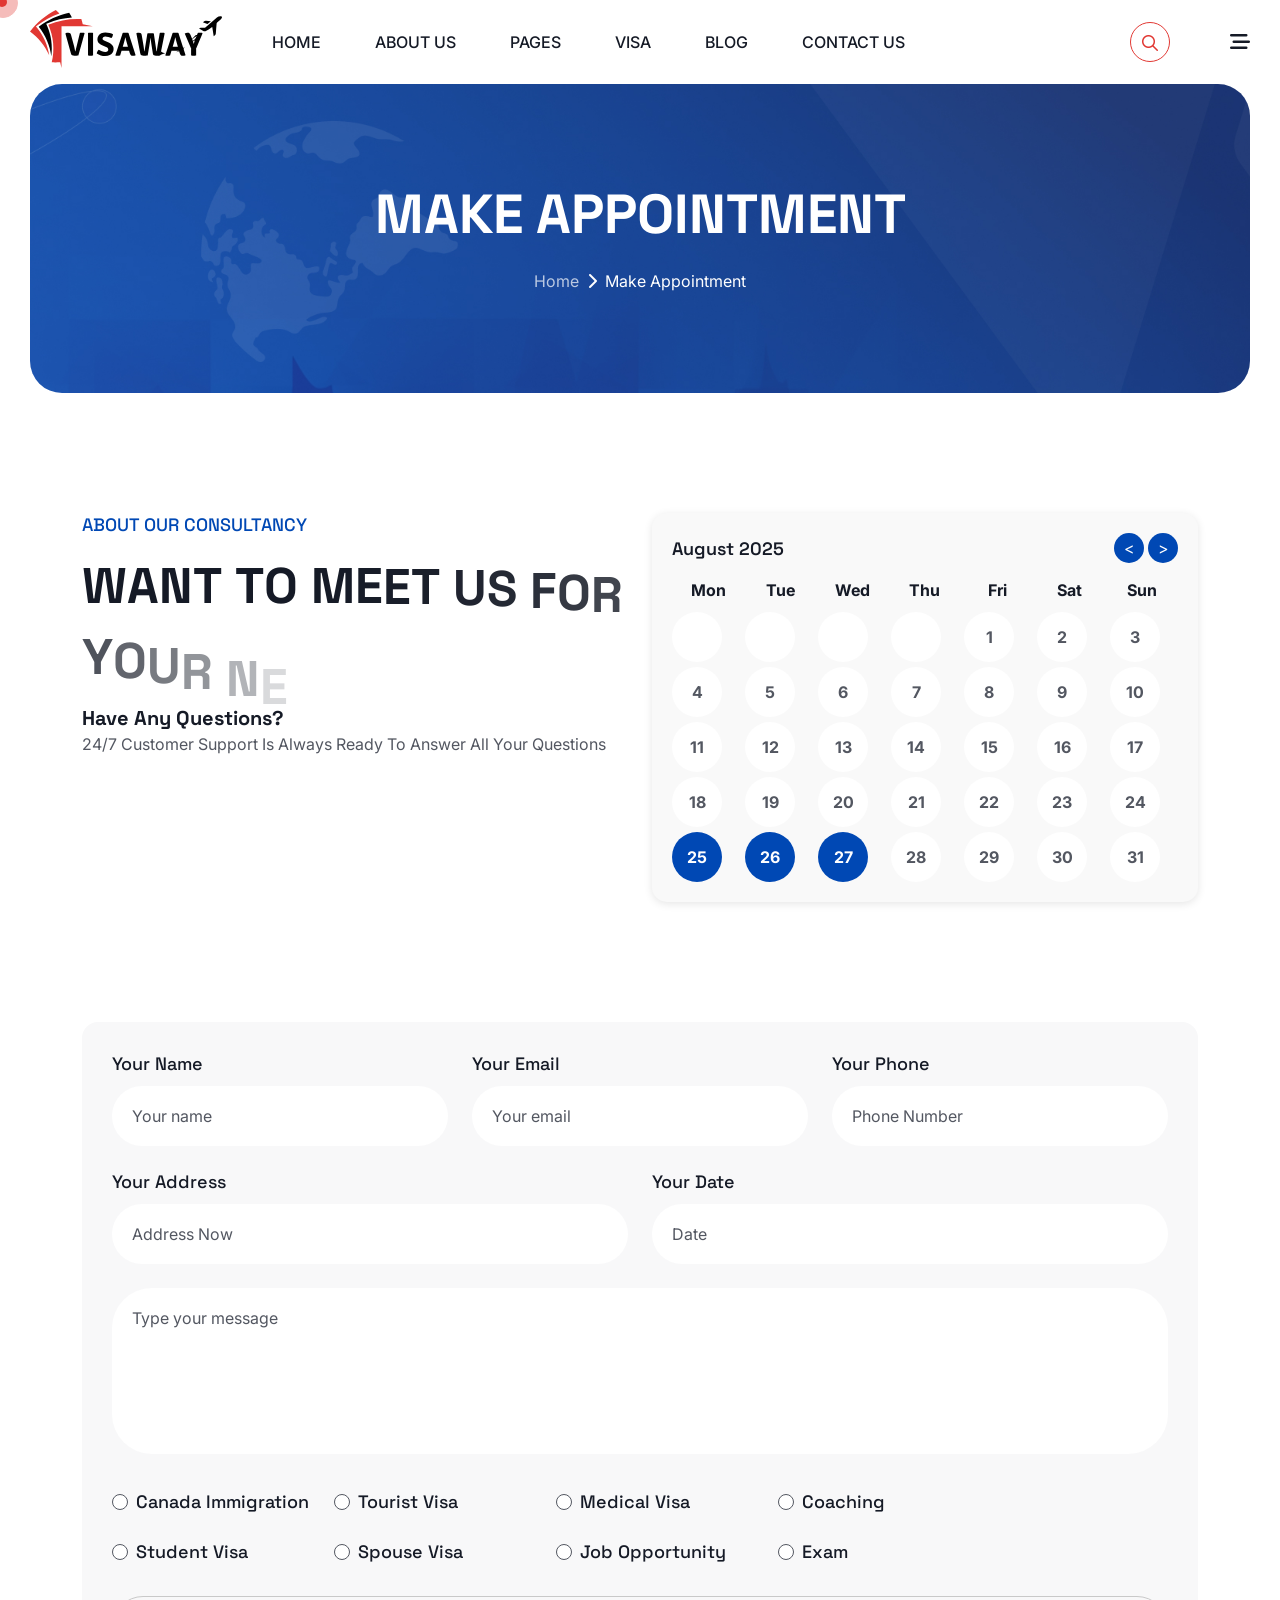
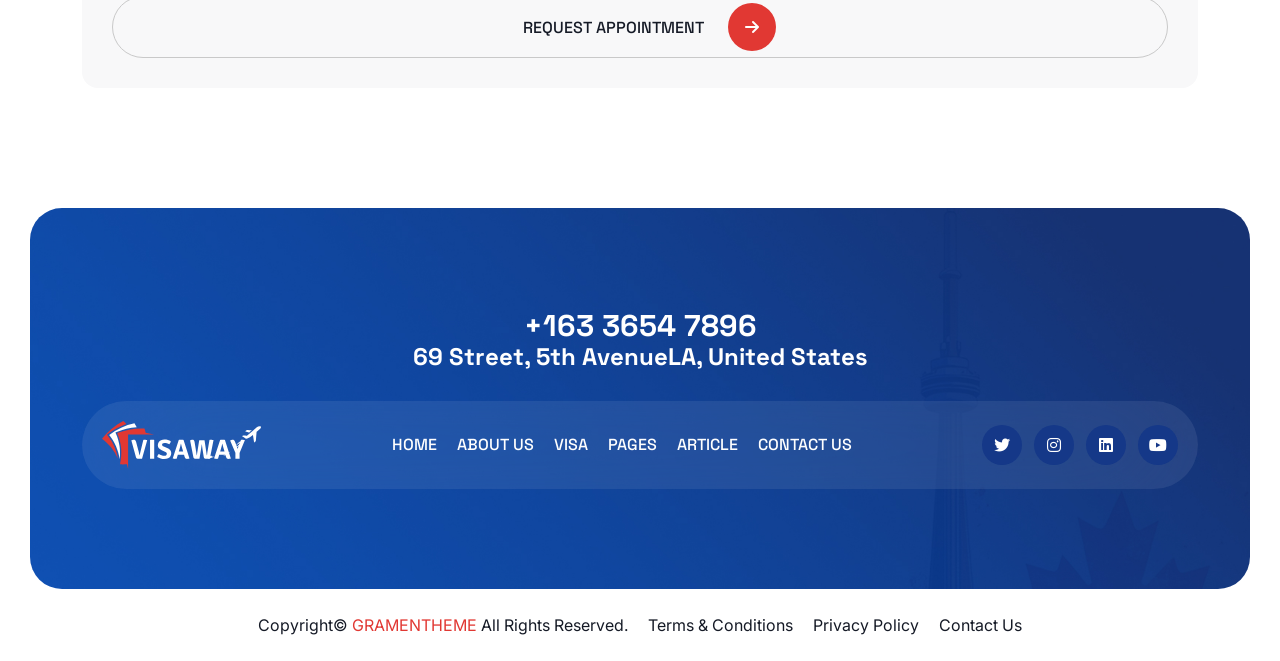
<file: Main/appointment.html>
<!DOCTYPE html>
<html lang="en">
    <!--<< Header Area >>-->
    <head>
       <!-- ========== Meta Tags ========== -->
        <meta charset="UTF-8">
        <meta http-equiv="X-UA-Compatible" content="IE=edge">
        <meta name="viewport" content="width=device-width, initial-scale=1">
        <meta name="author" content="Gramentheme">
        <meta name="description" content="Visaway – Immigration & Visa Consulting HTML Template">
        <!-- ======== Page title ============ -->
        <title>Visaway – Immigration & Visa Consulting HTML Template</title>
        <!--<< Favcion >>-->
         <link rel="shortcut icon" href="assets/img/favicon.png">
        <!--<< Bootstrap min.css >>-->
        <link rel="stylesheet" href="assets/css/bootstrap.min.css">
        <!--<< All Min Css >>-->
        <link rel="stylesheet" href="assets/css/all.min.css">
        <!--<< Animate.css >>-->
        <link rel="stylesheet" href="assets/css/animate.css">
        <!--<< Magnific Popup.css >>-->
        <link rel="stylesheet" href="assets/css/magnific-popup.css">
        <!--<< MeanMenu.css >>-->
        <link rel="stylesheet" href="assets/css/meanmenu.css">
         <!--<< Odometer.css >>-->
        <link rel="stylesheet" href="assets/css/odometer.css">
        <!--<< Swiper Bundle.css >>-->
        <link rel="stylesheet" href="assets/css/swiper-bundle.min.css">
        <!--<< Nice Select.css >>-->
        <link rel="stylesheet" href="assets/css/nice-select.css">
        <!--<< Main.css >>-->
        <link rel="stylesheet" href="assets/css/main.css">
                            
    </head>
    <body class="smooth-scroll-yes">

       
        
        <!-- Preloader Start -->
        <div id="preloader" class="preloader">
            <div class="animation-preloader">
                <div class="spinner">                
                </div>
                <div class="txt-loading">
                    <span data-text-preloader="V" class="letters-loading">
                        V
                    </span>
                     <span data-text-preloader="I" class="letters-loading">
                        I
                    </span>
                     <span data-text-preloader="S" class="letters-loading">
                        S
                    </span>
                    <span data-text-preloader="A" class="letters-loading">
                        A
                    </span>
                    <span data-text-preloader="W" class="letters-loading">
                        W
                    </span>
                     <span data-text-preloader="A" class="letters-loading">
                        A
                    </span>
                     <span data-text-preloader="Y" class="letters-loading">
                        Y
                    </span>
                </div>
                <p class="text-center">Loading</p>
            </div>
            <div class="loader">
                <div class="row">
                    <div class="col-3 loader-section section-left">
                        <div class="bg"></div>
                    </div>
                    <div class="col-3 loader-section section-left">
                        <div class="bg"></div>
                    </div>
                    <div class="col-3 loader-section section-right">
                        <div class="bg"></div>
                    </div>
                    <div class="col-3 loader-section section-right">
                        <div class="bg"></div>
                    </div>
                </div>
            </div>
        </div>  

        <!-- GT Back To Top Start -->
        <button id="back-top" class="back-to-top show">
            <i class="fa-regular fa-arrow-up"></i>
        </button>

        <!-- GT MouseCursor Start -->
        <div class="mouseCursor cursor-outer"></div>
        <div class="mouseCursor cursor-inner"></div>

        <!-- Header-Top-Section Start -->
        <div class="header-top-section">
            <div class="container-fluid">
                <div class="header-top-wrapper">
                    <div class="header-left">
                        <ul class="list">
                            <li class="style-2">
                                <span>Help Line</span>
                                <i class="fa-solid fa-phone"></i>
                                <a href="tel:+093783575222">+09 378 357 5222</a>
                            </li>
                            <li>
                                <i class="fa-solid fa-location-dot"></i>
                                69 Street, 5th AvenueLA, United States
                            </li>
                             <li>
                                <i class="fa-solid fa-envelope"></i>
                                <a href="mailto:info@example.com">info@example.com</a>
                            </li>
                        </ul>
                    </div>
                    <div class="header-right">
                        <div class="flag-wrap">
                            <div class="flag">
                               <i class="fa-solid fa-globe"></i>
                            </div>
                            <div class="nice-select" tabindex="0">
                                <span class="current">
                                    English
                                </span>
                                <ul class="list">
                                    <li data-value="1" class="option selected focus">
                                        English
                                    </li>
                                    <li data-value="1" class="option">
                                        Bangla
                                    </li>
                                    <li data-value="1" class="option">
                                        Hindi
                                    </li>
                                </ul>
                            </div>
                        </div>
                        <div class="social-item">
                            <a href="#"><i class="fa-brands fa-linkedin"></i></a>
                            <a href="#"><i class="fa-brands fa-twitter"></i></a>
                            <a href="#"><i class="fa-brands fa-instagram"></i></a>
                            <a href="#"><i class="fa-brands fa-youtube"></i></a>
                        </div>
                    </div>
                </div>
            </div>
        </div>

        <!-- Offcanvas Area Start -->
        <div class="fix-area">
            <div class="offcanvas__info">
                <div class="offcanvas__wrapper">
                    <div class="offcanvas__content">
                        <div class="offcanvas__top mb-5 d-flex justify-content-between align-items-center">
                            <div class="offcanvas__logo">
                                <a href="index.html">
                                    <img src="assets/img/logo/black-logo.svg" alt="logo-img">
                                </a>
                            </div>
                            <div class="offcanvas__close">
                                <button>
                                <i class="fas fa-times"></i>
                                </button>
                            </div>
                        </div>
                        <p class="text d-none d-xl-block">
                            Nullam dignissim, ante scelerisque the  is euismod fermentum odio sem semper the is erat, a feugiat leo urna eget eros. Duis Aenean a imperdiet risus.
                        </p>
                        <div class="mobile-menu fix mb-3"></div>
                        <div class="offcanvas__contact d-xl-block">
                            <h4 class="d-xl-block">Contact Info</h4>
                            <ul class="d-xl-block">
                                <li class="d-flex align-items-center">
                                    <div class="offcanvas__contact-icon">
                                        <i class="fal fa-map-marker-alt"></i>
                                    </div>
                                    <div class="offcanvas__contact-text">
                                        <a target="_blank" href="#">Main Street, Melbourne, Australia</a>
                                    </div>
                                </li>
                                <li class="d-flex align-items-center">
                                    <div class="offcanvas__contact-icon mr-15">
                                        <i class="fal fa-envelope"></i>
                                    </div>
                                    <div class="offcanvas__contact-text">
                                        <a href="mailto:info@example.com"><span class="mailto:info@example.com">info@example.com</span></a>
                                    </div>
                                </li>
                                <li class="d-flex align-items-center">
                                    <div class="offcanvas__contact-icon mr-15">
                                        <i class="fal fa-clock"></i>
                                    </div>
                                    <div class="offcanvas__contact-text">
                                        <a target="_blank" href="#">Mod-friday, 09am -05pm</a>
                                    </div>
                                </li>
                                <li class="d-flex align-items-center">
                                    <div class="offcanvas__contact-icon mr-15">
                                        <i class="far fa-phone"></i>
                                    </div>
                                    <div class="offcanvas__contact-text">
                                        <a href="tel:+11002345909">+11002345909</a>
                                    </div>
                                </li>
                            </ul>
                            <div class="social-icon d-flex align-items-center">
                                <a href="#"><i class="fab fa-facebook-f"></i></a>
                                <a href="#"><i class="fab fa-twitter"></i></a>
                                <a href="#"><i class="fab fa-youtube"></i></a>
                                <a href="#"><i class="fab fa-linkedin-in"></i></a>
                            </div>
                        </div>
                    </div>
                </div>
            </div>
        </div>
        <div class="offcanvas__overlay"></div> 
       
        <!-- Header Section Start -->
         <header id="header-sticky" class="header-1">
            <div class="container-fluid">
                <div class="mega-menu-wrapper">
                    <div class="header-main">
                        <div class="header-left">
                            <div class="logo">
                                <a href="index.html" class="header-logo-2">
                                    <img src="assets/img/logo/black-logo.svg" alt="logo-img">
                                </a>
                            </div>
                            <div class="mean__menu-wrapper">
                                <div class="main-menu">
                                    <nav id="mobile-menu">
                                        <ul>
                                            <li class="has-dropdown active menu-thumb">
                                                <a href="index.html">
                                                    Home 
                                                </a>
                                                <ul class="submenu has-homemenu">
                                                    <li>
                                                        <div class="homemenu-items">
                                                            <div class="homemenu">
                                                                <div class="homemenu-thumb">
                                                                    <img src="assets/img/header/home-1.jpg" alt="img">
                                                                    <div class="demo-button">
                                                                        <a href="index.html" class="theme-btn">
                                                                            Multi Page <i class="fa-solid fa-arrow-right"></i>
                                                                        </a>
                                                                    </div>
                                                                </div>
                                                                <div class="homemenu-content text-center">
                                                                    <h4 class="homemenu-title">
                                                                      Home 01
                                                                    </h4>
                                                                </div>
                                                            </div>
                                                            <div class="homemenu">
                                                                <div class="homemenu-thumb mb-15">
                                                                    <img src="assets/img/header/home-2.jpg" alt="img">
                                                                    <div class="demo-button">
                                                                        <a href="index-2.html" class="theme-btn">
                                                                            Multi Page <i class="fa-solid fa-arrow-right"></i>
                                                                        </a>
                                                                    </div>
                                                                </div>
                                                                <div class="homemenu-content text-center">
                                                                    <h4 class="homemenu-title">
                                                                        Home 02
                                                                    </h4>
                                                                </div>
                                                            </div>
                                                            <div class="homemenu">
                                                                <div class="homemenu-thumb mb-15">
                                                                    <img src="assets/img/header/home-3.jpg" alt="img">
                                                                    <div class="demo-button">
                                                                        <a href="index-3.html" class="theme-btn">
                                                                           Multi Page <i class="fa-solid fa-arrow-right"></i>
                                                                        </a>
                                                                    </div>
                                                                </div>
                                                                <div class="homemenu-content text-center">
                                                                    <h4 class="homemenu-title">
                                                                      Home 03
                                                                    </h4>
                                                                </div>
                                                            </div>
                                                        </div>
                                                    </li>
                                                </ul>
                                            </li>
                                            <li class="has-dropdown active d-xl-none">
                                                <a href="index.html" class="border-none">
                                                Home
                                                </a>
                                                <ul class="submenu">
                                                    <li><a href="index.html">Home 01</a></li>
                                                    <li><a href="index-2.html">Home 02</a></li>
                                                    <li><a href="index-3.html">Home 03</a></li>
                                                </ul>
                                            </li>
                                            <li>
                                                <a href="about.html">About Us</a>
                                            </li>
                                            <li class="has-dropdown">
                                                <a href="news-details.html">
                                                    Pages
                                                </a>
                                                <ul class="submenu">
                                                    <li class="has-dropdown">
                                                        <a href="service-details.html">
                                                            Service
                                                            <i class="fas fa-angle-right"></i>
                                                        </a>
                                                        <ul class="submenu">
                                                            <li><a href="service.html">Service</a></li>
                                                            <li><a href="service-details.html">Service Details</a></li>
                                                        </ul>
                                                    </li>
                                                    <li class="has-dropdown">
                                                        <a href="project-details.html">
                                                            Country List
                                                            <i class="fas fa-angle-right"></i>
                                                        </a>
                                                        <ul class="submenu">
                                                            <li><a href="country-list.html">Country List</a></li>
                                                            <li><a href="country-details.html">Country Details</a></li>
                                                        </ul>
                                                    </li>
                                                    <li><a href="pricing.html">Our Pricing</a></li>
                                                    <li><a href="appointment.html">Appointment</a></li>
                                                    <li><a href="404.html">404 Page</a></li>
                                                    <li><a href="coming-soon.html">Coming Soon</a></li>
                                                </ul>
                                            </li>
                                            <li>
                                                <a href="country-details.html">
                                                    VISA
                                                </a>
                                                <ul class="submenu">
                                                    <li><a href="country-list.html">Visa List</a></li>
                                                    <li><a href="country-details.html">Visa Details</a></li>
                                                </ul>
                                            </li>
                                           <li>
                                                <a href="news-details.html">
                                                    Blog
                                                </a>
                                                <ul class="submenu">
                                                    <li><a href="news-grid.html">Blog Grid</a></li>
                                                    <li><a href="news.html">Blog Standard</a></li>
                                                    <li><a href="news-details.html">Blog Details</a></li>
                                                </ul>
                                            </li>
                                            <li>
                                                <a href="contact.html">Contact Us</a>
                                            </li>
                                        </ul>
                                    </nav>
                                </div>
                            </div> 
                        </div>
                        <div class="header-right d-flex align-items-center mt-0">
                            <div class="header-call-item">
                                <a href="#" class="main-header__search search-toggler">
                                <i class="fa-regular fa-magnifying-glass"></i>
                            </a>
                                <a href="contact.html" class="theme-btn">
                                    Apply now
                                    <i class="fa-solid fa-arrow-right"></i>
                                </a>
                                <div class="header__hamburger my-auto">
                                <div class="sidebar__toggle">
                                    <i class="fa-solid fa-bars-staggered"></i>
                                </div>
                            </div>
                            </div>
                        </div>
                    </div>
                </div>
            </div>
        </header> 

        <!-- Search Area Start -->
        <div class="search-popup">
            <div class="search-popup__overlay search-toggler"></div>
            <div class="search-popup__content">
                <form role="search" method="get" class="search-popup__form" action="#">
                    <input type="text" id="search" name="search" placeholder="Search Here...">
                    <button type="submit" aria-label="search submit" class="search-btn">
                        <span><i class="fa-regular fa-magnifying-glass"></i></span>
                    </button>
                </form>
            </div>
        </div>

        <!-- Breadcrumb-Wrapper Section Start -->
        <section class="breadcrumb-wrapper fix bg-cover" style="background-image: url(assets/img/inner-page/breadcrumb.jpg);">
            <div class="shape">
                <img src="assets/img/inner-page/shape.png" alt="img">
            </div>
            <div class="container">
                <div class="page-heading">
                    <h1 class="breadcrumb-title">Make Appointment</h1>
                    <ul class="breadcrumb-list">
                        <li>
                            <a href="index.html">Home</a>
                        </li>
                        <li>
                            <i class="fa-solid fa-chevron-right"></i>
                        </li>
                        <li>
                           Make Appointment
                        </li>
                    </ul>
                </div>
            </div>
        </section>

        <!--Appointment Section Start -->
        <section class="appointment-section section-padding fix">
            <div class="container">
                <div class="appointment-wrapper">
                    <div class="row g-4">
                        <div class="col-lg-6">
                            <div class="appointment-content">
                                <div class="section-title mb-0">
                                    <span class="sub-title-2">About Our Consultancy</span>
                                    <h2 class="split-text-right split-text-in-right">
                                        Want to meet us for your need?
                                    </h2>
                                </div>
                                <h5>
                                    Have any questions?
                                </h5>
                                <p>
                                    24/7 customer support is always ready to answer all your questions
                                </p>
                            </div>
                        </div>
                        <div class="col-lg-6">
                            <div class="calendar">
                                <div class="calendar-header">
                                <h2 id="month-year">August 2025</h2>
                                <div>
                                    <button id="prev">&lt;</button>
                                    <button id="next">&gt;</button>
                                </div>
                                </div>
                                <div class="days">
                                <div>Mon</div>
                                <div>Tue</div>
                                <div>Wed</div>
                                <div>Thu</div>
                                <div>Fri</div>
                                <div>Sat</div>
                                <div>Sun</div>
                                </div>
                                <div class="dates" id="dates"></div>
                            </div>
                        </div>
                    </div>
                </div>
            </div>
        </section>

        <!--Contact Section Start -->
        <div class="contact-section section-padding fix pt-0">
            <div class="container">
                <div class="contact-from-wrapper">
                    <div class="row g-4">
                        <div class="col-xl-12">
                             <form action="contact.php" id="contact-form1" method="POST" class="contact-form-items">
                                <div class="row g-4">
                                    <div class="col-lg-4">
                                        <div class="form-clt">
                                            <span>Your Name</span>
                                            <input type="text" name="name" id="name331" placeholder="Your name">
                                        </div>
                                    </div>
                                    <div class="col-lg-4">
                                        <div class="form-clt">
                                            <span>Your Email</span>
                                            <input type="text" name="name" id="email11" placeholder="Your email">
                                        </div>
                                    </div>
                                    <div class="col-lg-4">
                                        <div class="form-clt">
                                            <span>Your Phone</span>
                                            <input type="text" name="name" id="name22" placeholder="Phone Number">
                                        </div>
                                    </div>
                                    <div class="col-lg-6">
                                        <div class="form-clt">
                                            <span>Your Address</span>
                                            <input type="text" name="name" id="name24" placeholder="Address Now">
                                        </div>
                                    </div>
                                    <div class="col-lg-6">
                                        <div class="form-clt">
                                            <span>Your Date</span>
                                            <input type="text" name="name" id="name25" placeholder="Date">
                                        </div>
                                    </div>
                                    <div class="col-lg-12">
                                        <div class="form-clt">
                                            <textarea name="message" id="message1" placeholder="Type your message"></textarea>
                                        </div>
                                    </div>
                                </div>
                            </form>
                            <div class="cheak-list-item">
                                <div class="cheak-list">
                                     <div class="form-check">
                                        <input class="form-check-input" type="checkbox" value="" id="flexCheckDefault1">
                                        <label class="form-check-label" for="flexCheckDefault1">
                                            Canada Immigration
                                        </label>
                                    </div>
                                    <div class="form-check">
                                        <input class="form-check-input" type="checkbox" value="" id="flexCheckDefault2">
                                        <label class="form-check-label" for="flexCheckDefault2">
                                           Tourist Visa
                                        </label>
                                    </div>
                                    <div class="form-check">
                                        <input class="form-check-input" type="checkbox" value="" id="flexCheckDefault3">
                                        <label class="form-check-label" for="flexCheckDefault3">
                                           Medical Visa
                                        </label>
                                    </div>
                                    <div class="form-check">
                                        <input class="form-check-input" type="checkbox" value="" id="flexCheckDefault4">
                                        <label class="form-check-label" for="flexCheckDefault4">
                                           Coaching
                                        </label>
                                    </div>
                                </div>
                                <div class="cheak-list mb-0">
                                     <div class="form-check">
                                        <input class="form-check-input" type="checkbox" value="" id="flexCheckDefault5">
                                        <label class="form-check-label" for="flexCheckDefault5">
                                            Student Visa
                                        </label>
                                    </div>
                                    <div class="form-check">
                                        <input class="form-check-input" type="checkbox" value="" id="flexCheckDefault6">
                                        <label class="form-check-label" for="flexCheckDefault6">
                                           Spouse Visa
                                        </label>
                                    </div>
                                    <div class="form-check">
                                        <input class="form-check-input" type="checkbox" value="" id="flexCheckDefault7">
                                        <label class="form-check-label" for="flexCheckDefault7">
                                           Job Opportunity
                                        </label>
                                    </div>
                                    <div class="form-check">
                                        <input class="form-check-input" type="checkbox" value="" id="flexCheckDefault8">
                                        <label class="form-check-label" for="flexCheckDefault8">
                                           Exam
                                        </label>
                                    </div>
                                </div>
                            </div>
                            <button type="submit" class="theme-btn">
                               Request Appointment
                                <i class="fa-solid fa-arrow-right"></i>
                            </button>
                        </div>
                    </div>
                </div>
            </div>
        </div>

        <!--Footer Section Start -->
        <footer class="footer-section fix bg-cover" style="background-image: url(assets/img/home-1/footer-bg.jpg);">
            <div class="container">
                <div class="footer-wrapper">
                    <div class="row">
                        <div class="col-xl-12">
                            <div class="footer-item">
                                <h2>
                                    <a href="tel:+16336547896">+163 3654 7896</a>
                                </h2>
                                <h2 class="text">69 Street, 5th AvenueLA, United States</h2>
                                <div class="footer-list-item">
                                    <a href="index.html">
                                        <img src="assets/img/logo/white-logo.svg" alt="img">
                                    </a>
                                    <ul class="footer-list">
                                        <li>
                                            <a href="index.html">Home</a>
                                        </li>
                                        <li>
                                            <a href="about.html">About Us</a>
                                        </li>
                                        <li>
                                            <a href="country-details.html">Visa</a>
                                        </li>
                                        <li>
                                            <a href="news-details.html">Pages</a>
                                        </li>
                                        <li>
                                            <a href="news.html">Article</a>
                                        </li>
                                        <li>
                                            <a href="contact.html">Contact Us</a>
                                        </li>
                                    </ul>
                                    <div class="social-icon">
                                        <a href="#"><i class="fa-brands fa-twitter"></i></a>
                                        <a href="#"><i class="fa-brands fa-instagram"></i></a>
                                        <a href="#"><i class="fa-brands fa-linkedin"></i></a>
                                        <a href="#"><i class="fa-brands fa-youtube"></i></a>
                                    </div>
                                </div>
                            </div>
                        </div>
                    </div>
                </div>
            </div>
        </footer>

        <!--Footer-Bottom Section Start -->
        <div class="footer-bottom">
            <div class="container">
                <div class="footer-wrapper">
                    <p>
                        Copyright© <span>GRAMENTHEME</span> All Rights Reserved.
                    </p>
                    <ul class="bottom-list">
                        <li>
                            <a href="contact.html">Terms & Conditions</a>
                        </li>
                        <li>
                            <a href="contact.html">Privacy Policy</a>
                        </li>
                        <li>
                            <a href="contact.html">Contact Us</a>
                        </li>
                    </ul>
                </div>
            </div>
        </div>

        <!--<< All JS Plugins >>-->
        <script src="assets/js/jquery-3.7.1.min.js"></script>
        <!--<< Viewport Js >>-->
        <script src="assets/js/viewport.jquery.js"></script>
        <!--<< Bootstrap Js >>-->
        <script src="assets/js/bootstrap.bundle.min.js"></script>
        <!--<< nice-selec Js >>-->
        <script src="assets/js/jquery.nice-select.min.js"></script>
        <!--<< Waypoints Js >>-->
        <script src="assets/js/jquery.waypoints.js"></script>
         <!--<< Odometer Js >>-->
        <script src="assets/js/odometer.min.js"></script>
        <!--<< Swiper Slider Js >>-->
        <script src="assets/js/swiper-bundle.min.js"></script>
        <!--<< MeanMenu Js >>-->
        <script src="assets/js/jquery.meanmenu.min.js"></script>
        <!--<< Magnific Popup Js >>-->
        <script src="assets/js/jquery.magnific-popup.min.js"></script>
        <!--<< Wow Animation Js >>-->
        <script src="assets/js/wow.min.js"></script>
         <!--<< circle-progress Js >>-->
        <script src="assets/js/circle-progress.js"></script>
        <!--<< Wow gsap Js >>-->
        <script src="assets/js/gsap.js"></script>
         <!--<< Wow lenis.min. Js >>-->
         <script src="assets/js/lenis.min.js"></script>
         <!--<< Wow ScrollTrigger.min. Js >>-->
         <script src="assets/js/ScrollTrigger.min.js"></script>
         <!--<< Wow SplitText.min. Js >>-->
         <script src="assets/js/SplitText.min.js"></script>
        <!--<< Main.js >>-->
        <script src="assets/js/main.js"></script>
    </body>
</html>
</file>
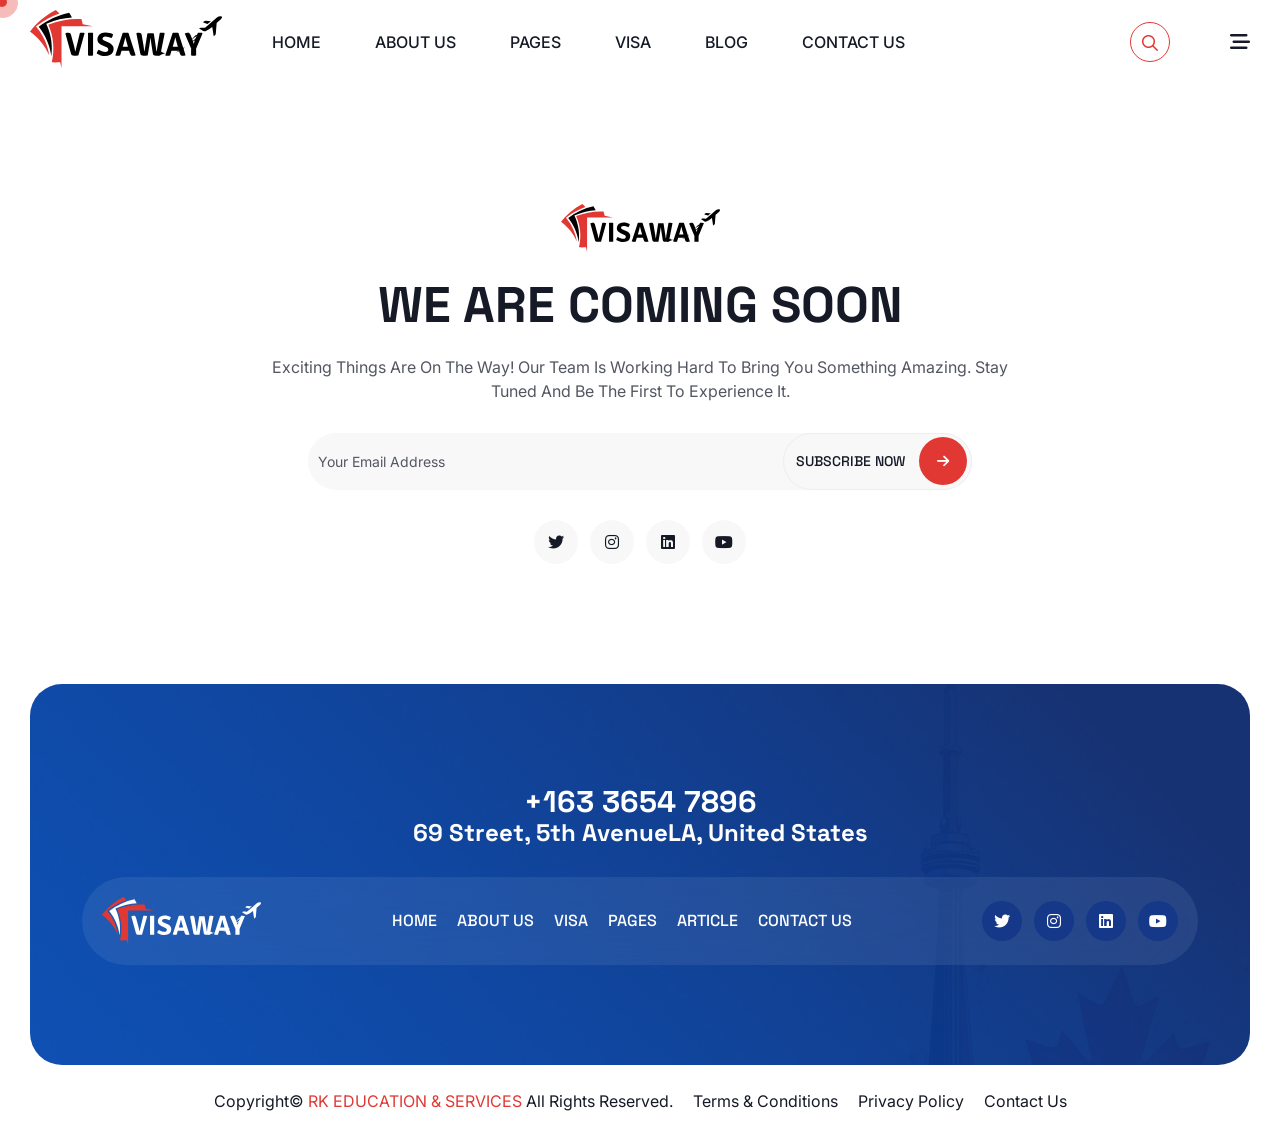
<file: Main/coming-soon.html>
<!DOCTYPE html>
<html lang="en">
    <!--<< Header Area >>-->
    <head>
       <!-- ========== Meta Tags ========== -->
        <meta charset="UTF-8">
        <meta http-equiv="X-UA-Compatible" content="IE=edge">
        <meta name="viewport" content="width=device-width, initial-scale=1">
        <meta name="author" content="RK Education & Services">
        <meta name="description" content="RK Education & Services">
        <!-- ======== Page title ============ -->
        <title>RK Education & Services</title>
        <!--<< Favcion >>-->
         <link rel="shortcut icon" href="assets/img/favicon.png">
        <!--<< Bootstrap min.css >>-->
        <link rel="stylesheet" href="assets/css/bootstrap.min.css">
        <!--<< All Min Css >>-->
        <link rel="stylesheet" href="assets/css/all.min.css">
        <!--<< Animate.css >>-->
        <link rel="stylesheet" href="assets/css/animate.css">
        <!--<< Magnific Popup.css >>-->
        <link rel="stylesheet" href="assets/css/magnific-popup.css">
        <!--<< MeanMenu.css >>-->
        <link rel="stylesheet" href="assets/css/meanmenu.css">
         <!--<< Odometer.css >>-->
        <link rel="stylesheet" href="assets/css/odometer.css">
        <!--<< Swiper Bundle.css >>-->
        <link rel="stylesheet" href="assets/css/swiper-bundle.min.css">
        <!--<< Nice Select.css >>-->
        <link rel="stylesheet" href="assets/css/nice-select.css">
        <!--<< Main.css >>-->
        <link rel="stylesheet" href="assets/css/main.css">
                            
    </head>
    <body class="smooth-scroll-yes">

       
        <!-- Preloader Start -->
        <div id="preloader" class="preloader">
            <div class="animation-preloader">
                <div class="spinner">                
                </div>
                <div class="txt-loading">
                    <span data-text-preloader="V" class="letters-loading">
                        V
                    </span>
                     <span data-text-preloader="I" class="letters-loading">
                        I
                    </span>
                     <span data-text-preloader="S" class="letters-loading">
                        S
                    </span>
                    <span data-text-preloader="A" class="letters-loading">
                        A
                    </span>
                    <span data-text-preloader="W" class="letters-loading">
                        W
                    </span>
                     <span data-text-preloader="A" class="letters-loading">
                        A
                    </span>
                     <span data-text-preloader="Y" class="letters-loading">
                        Y
                    </span>
                </div>
                <p class="text-center">Loading</p>
            </div>
            <div class="loader">
                <div class="row">
                    <div class="col-3 loader-section section-left">
                        <div class="bg"></div>
                    </div>
                    <div class="col-3 loader-section section-left">
                        <div class="bg"></div>
                    </div>
                    <div class="col-3 loader-section section-right">
                        <div class="bg"></div>
                    </div>
                    <div class="col-3 loader-section section-right">
                        <div class="bg"></div>
                    </div>
                </div>
            </div>
        </div>  

        <!-- GT Back To Top Start -->
        <button id="back-top" class="back-to-top show">
            <i class="fa-regular fa-arrow-up"></i>
        </button>

        <!-- GT MouseCursor Start -->
        <div class="mouseCursor cursor-outer"></div>
        <div class="mouseCursor cursor-inner"></div>

        <!-- Header-Top-Section Start -->
        <div class="header-top-section">
            <div class="container-fluid">
                <div class="header-top-wrapper">
                    <div class="header-left">
                        <ul class="list">
                            <li class="style-2">
                                <span>Help Line</span>
                                <i class="fa-solid fa-phone"></i>
                                <a href="tel:+093783575222">+09 378 357 5222</a>
                            </li>
                            <li>
                                <i class="fa-solid fa-location-dot"></i>
                                69 Street, 5th AvenueLA, United States
                            </li>
                             <li>
                                <i class="fa-solid fa-envelope"></i>
                                <a href="mailto:info@example.com">info@example.com</a>
                            </li>
                        </ul>
                    </div>
                    <div class="header-right">
                        <div class="flag-wrap">
                            <div class="flag">
                               <i class="fa-solid fa-globe"></i>
                            </div>
                            <div class="nice-select" tabindex="0">
                                <span class="current">
                                    English
                                </span>
                                <ul class="list">
                                    <li data-value="1" class="option selected focus">
                                        English
                                    </li>
                                    <li data-value="1" class="option">
                                        Bangla
                                    </li>
                                    <li data-value="1" class="option">
                                        Hindi
                                    </li>
                                </ul>
                            </div>
                        </div>
                        <div class="social-item">
                            <a href="#"><i class="fa-brands fa-linkedin"></i></a>
                            <a href="#"><i class="fa-brands fa-twitter"></i></a>
                            <a href="#"><i class="fa-brands fa-instagram"></i></a>
                            <a href="#"><i class="fa-brands fa-youtube"></i></a>
                        </div>
                    </div>
                </div>
            </div>
        </div>

        <!-- Offcanvas Area Start -->
        <div class="fix-area">
            <div class="offcanvas__info">
                <div class="offcanvas__wrapper">
                    <div class="offcanvas__content">
                        <div class="offcanvas__top mb-5 d-flex justify-content-between align-items-center">
                            <div class="offcanvas__logo">
                                <a href="index.html">
                                    <img src="assets/img/logo/black-logo.svg" alt="logo-img">
                                </a>
                            </div>
                            <div class="offcanvas__close">
                                <button>
                                <i class="fas fa-times"></i>
                                </button>
                            </div>
                        </div>
                        <p class="text d-none d-xl-block">
                            Nullam dignissim, ante scelerisque the  is euismod fermentum odio sem semper the is erat, a feugiat leo urna eget eros. Duis Aenean a imperdiet risus.
                        </p>
                        <div class="mobile-menu fix mb-3"></div>
                        <div class="offcanvas__contact d-xl-block">
                            <h4 class="d-xl-block">Contact Info</h4>
                            <ul class="d-xl-block">
                                <li class="d-flex align-items-center">
                                    <div class="offcanvas__contact-icon">
                                        <i class="fal fa-map-marker-alt"></i>
                                    </div>
                                    <div class="offcanvas__contact-text">
                                        <a target="_blank" href="#">Main Street, Melbourne, Australia</a>
                                    </div>
                                </li>
                                <li class="d-flex align-items-center">
                                    <div class="offcanvas__contact-icon mr-15">
                                        <i class="fal fa-envelope"></i>
                                    </div>
                                    <div class="offcanvas__contact-text">
                                        <a href="mailto:info@example.com"><span class="mailto:info@example.com">info@example.com</span></a>
                                    </div>
                                </li>
                                <li class="d-flex align-items-center">
                                    <div class="offcanvas__contact-icon mr-15">
                                        <i class="fal fa-clock"></i>
                                    </div>
                                    <div class="offcanvas__contact-text">
                                        <a target="_blank" href="#">Mod-friday, 09am -05pm</a>
                                    </div>
                                </li>
                                <li class="d-flex align-items-center">
                                    <div class="offcanvas__contact-icon mr-15">
                                        <i class="far fa-phone"></i>
                                    </div>
                                    <div class="offcanvas__contact-text">
                                        <a href="tel:+11002345909">+11002345909</a>
                                    </div>
                                </li>
                            </ul>
                            <div class="social-icon d-flex align-items-center">
                                <a href="#"><i class="fab fa-facebook-f"></i></a>
                                <a href="#"><i class="fab fa-twitter"></i></a>
                                <a href="#"><i class="fab fa-youtube"></i></a>
                                <a href="#"><i class="fab fa-linkedin-in"></i></a>
                            </div>
                        </div>
                    </div>
                </div>
            </div>
        </div>
        <div class="offcanvas__overlay"></div> 
       
        <!-- Header Section Start -->
         <header id="header-sticky" class="header-1">
            <div class="container-fluid">
                <div class="mega-menu-wrapper">
                    <div class="header-main">
                        <div class="header-left">
                            <div class="logo">
                                <a href="index.html" class="header-logo-2">
                                    <img src="assets/img/logo/black-logo.svg" alt="logo-img">
                                </a>
                            </div>
                            <div class="mean__menu-wrapper">
                                <div class="main-menu">
                                    <nav id="mobile-menu">
                                        <ul>
                                            <li class="has-dropdown active menu-thumb">
                                                <a href="index.html">
                                                    Home 
                                                </a>
                                                <ul class="submenu has-homemenu">
                                                    <li>
                                                        <div class="homemenu-items">
                                                            <div class="homemenu">
                                                                <div class="homemenu-thumb">
                                                                    <img src="assets/img/header/home-1.jpg" alt="img">
                                                                    <div class="demo-button">
                                                                        <a href="index.html" class="theme-btn">
                                                                            Multi Page <i class="fa-solid fa-arrow-right"></i>
                                                                        </a>
                                                                    </div>
                                                                </div>
                                                                <div class="homemenu-content text-center">
                                                                    <h4 class="homemenu-title">
                                                                      Home 01
                                                                    </h4>
                                                                </div>
                                                            </div>
                                                            <div class="homemenu">
                                                                <div class="homemenu-thumb mb-15">
                                                                    <img src="assets/img/header/home-2.jpg" alt="img">
                                                                    <div class="demo-button">
                                                                        <a href="index-2.html" class="theme-btn">
                                                                            Multi Page <i class="fa-solid fa-arrow-right"></i>
                                                                        </a>
                                                                    </div>
                                                                </div>
                                                                <div class="homemenu-content text-center">
                                                                    <h4 class="homemenu-title">
                                                                        Home 02
                                                                    </h4>
                                                                </div>
                                                            </div>
                                                            <div class="homemenu">
                                                                <div class="homemenu-thumb mb-15">
                                                                    <img src="assets/img/header/home-3.jpg" alt="img">
                                                                    <div class="demo-button">
                                                                        <a href="index-3.html" class="theme-btn">
                                                                           Multi Page <i class="fa-solid fa-arrow-right"></i>
                                                                        </a>
                                                                    </div>
                                                                </div>
                                                                <div class="homemenu-content text-center">
                                                                    <h4 class="homemenu-title">
                                                                      Home 03
                                                                    </h4>
                                                                </div>
                                                            </div>
                                                        </div>
                                                    </li>
                                                </ul>
                                            </li>
                                            <li class="has-dropdown active d-xl-none">
                                                <a href="index.html" class="border-none">
                                                Home
                                                </a>
                                                <ul class="submenu">
                                                    <li><a href="index.html">Home 01</a></li>
                                                    <li><a href="index-2.html">Home 02</a></li>
                                                    <li><a href="index-3.html">Home 03</a></li>
                                                </ul>
                                            </li>
                                            <li>
                                                <a href="about.html">About Us</a>
                                            </li>
                                            <li class="has-dropdown">
                                                <a href="news-details.html">
                                                    Pages
                                                </a>
                                                <ul class="submenu">
                                                    <li class="has-dropdown">
                                                        <a href="service-details.html">
                                                            Service
                                                            <i class="fas fa-angle-right"></i>
                                                        </a>
                                                        <ul class="submenu">
                                                            <li><a href="service.html">Service</a></li>
                                                            <li><a href="service-details.html">Service Details</a></li>
                                                        </ul>
                                                    </li>
                                                    <li class="has-dropdown">
                                                        <a href="project-details.html">
                                                            Country List
                                                            <i class="fas fa-angle-right"></i>
                                                        </a>
                                                        <ul class="submenu">
                                                            <li><a href="country-list.html">Country List</a></li>
                                                            <li><a href="country-details.html">Country Details</a></li>
                                                        </ul>
                                                    </li>
                                                    <li><a href="pricing.html">Our Pricing</a></li>
                                                    <li><a href="appointment.html">Appointment</a></li>
                                                    <li><a href="404.html">404 Page</a></li>
                                                    <li><a href="coming-soon.html">Coming Soon</a></li>
                                                </ul>
                                            </li>
                                            <li>
                                                <a href="country-details.html">
                                                    VISA
                                                </a>
                                                <ul class="submenu">
                                                    <li><a href="country-list.html">Visa List</a></li>
                                                    <li><a href="country-details.html">Visa Details</a></li>
                                                </ul>
                                            </li>
                                           <li>
                                                <a href="news-details.html">
                                                    Blog
                                                </a>
                                                <ul class="submenu">
                                                    <li><a href="news-grid.html">Blog Grid</a></li>
                                                    <li><a href="news.html">Blog Standard</a></li>
                                                    <li><a href="news-details.html">Blog Details</a></li>
                                                </ul>
                                            </li>
                                            <li>
                                                <a href="contact.html">Contact Us</a>
                                            </li>
                                        </ul>
                                    </nav>
                                </div>
                            </div> 
                        </div>
                        <div class="header-right d-flex align-items-center mt-0">
                            <div class="header-call-item">
                                <a href="#" class="main-header__search search-toggler">
                                <i class="fa-regular fa-magnifying-glass"></i>
                            </a>
                                <a href="contact.html" class="theme-btn">
                                    Apply now
                                    <i class="fa-solid fa-arrow-right"></i>
                                </a>
                                <div class="header__hamburger my-auto">
                                <div class="sidebar__toggle">
                                    <i class="fa-solid fa-bars-staggered"></i>
                                </div>
                            </div>
                            </div>
                        </div>
                    </div>
                </div>
            </div>
        </header> 

        <!-- Search Area Start -->
        <div class="search-popup">
            <div class="search-popup__overlay search-toggler"></div>
            <div class="search-popup__content">
                <form role="search" method="get" class="search-popup__form" action="#">
                    <input type="text" id="search" name="search" placeholder="Search Here...">
                    <button type="submit" aria-label="search submit" class="search-btn">
                        <span><i class="fa-regular fa-magnifying-glass"></i></span>
                    </button>
                </form>
            </div>
        </div>
        
      <!--Cooming-Soon Section Start -->
       <section class="cooming-soon-section section-padding fix">
            <div class="container">
                <div class="row justify-content-center">
                    <div class="col-lg-8">
                        <div class="cooming-soon-content">
                            <a href="index.html"><img src="assets/img/logo/black-logo.svg" alt="img"></a>
                            <h2>WE ARE COMING SOON</h2>
                            <p>
                                Exciting things are on the way! Our team is working hard to bring you something amazing. Stay tuned and be the first to experience it.
                            </p>
                            <form action="#">
                                <div class="form-clt">
                                    <input type="text" name="email" id="email" placeholder="Your Email Address">
                                    <button type="submit" class="theme-btn">
                                        subscribe now
                                        <i class="fa-solid fa-arrow-right"></i>
                                    </button>
                                </div> 
                            </form>
                            <div class="social-icon">
                                <a href="#"><i class="fa-brands fa-twitter"></i></a>
                                <a href="#"><i class="fa-brands fa-instagram"></i></a>
                                <a href="#"><i class="fa-brands fa-linkedin"></i></a>
                                <a href="#"><i class="fa-brands fa-youtube"></i></a>
                            </div>
                        </div>
                    </div>
                </div>
            </div>
         </section>

         <!--Footer Section Start -->
        <footer class="footer-section fix bg-cover" style="background-image: url(assets/img/home-1/footer-bg.jpg);">
            <div class="container">
                <div class="footer-wrapper">
                    <div class="row">
                        <div class="col-xl-12">
                            <div class="footer-item">
                                <h2>
                                    <a href="tel:+16336547896">+163 3654 7896</a>
                                </h2>
                                <h2 class="text">69 Street, 5th AvenueLA, United States</h2>
                                <div class="footer-list-item">
                                    <a href="index.html">
                                        <img src="assets/img/logo/white-logo.svg" alt="img">
                                    </a>
                                    <ul class="footer-list">
                                        <li>
                                            <a href="index.html">Home</a>
                                        </li>
                                        <li>
                                            <a href="about.html">About Us</a>
                                        </li>
                                        <li>
                                            <a href="country-details.html">Visa</a>
                                        </li>
                                        <li>
                                            <a href="news-details.html">Pages</a>
                                        </li>
                                        <li>
                                            <a href="news.html">Article</a>
                                        </li>
                                        <li>
                                            <a href="contact.html">Contact Us</a>
                                        </li>
                                    </ul>
                                    <div class="social-icon">
                                        <a href="#"><i class="fa-brands fa-twitter"></i></a>
                                        <a href="#"><i class="fa-brands fa-instagram"></i></a>
                                        <a href="#"><i class="fa-brands fa-linkedin"></i></a>
                                        <a href="#"><i class="fa-brands fa-youtube"></i></a>
                                    </div>
                                </div>
                            </div>
                        </div>
                    </div>
                </div>
            </div>
        </footer>

        <!--Footer-Bottom Section Start -->
        <div class="footer-bottom">
            <div class="container">
                <div class="footer-wrapper">
                    <p>
                        Copyright© <span>RK Education & Services</span> All Rights Reserved.
                    </p>
                    <ul class="bottom-list">
                        <li>
                            <a href="contact.html">Terms & Conditions</a>
                        </li>
                        <li>
                            <a href="contact.html">Privacy Policy</a>
                        </li>
                        <li>
                            <a href="contact.html">Contact Us</a>
                        </li>
                    </ul>
                </div>
            </div>
        </div>

        <!--<< All JS Plugins >>-->
        <script src="assets/js/jquery-3.7.1.min.js"></script>
        <!--<< Viewport Js >>-->
        <script src="assets/js/viewport.jquery.js"></script>
        <!--<< Bootstrap Js >>-->
        <script src="assets/js/bootstrap.bundle.min.js"></script>
        <!--<< nice-selec Js >>-->
        <script src="assets/js/jquery.nice-select.min.js"></script>
        <!--<< Waypoints Js >>-->
        <script src="assets/js/jquery.waypoints.js"></script>
         <!--<< Odometer Js >>-->
        <script src="assets/js/odometer.min.js"></script>
        <!--<< Swiper Slider Js >>-->
        <script src="assets/js/swiper-bundle.min.js"></script>
        <!--<< MeanMenu Js >>-->
        <script src="assets/js/jquery.meanmenu.min.js"></script>
        <!--<< Magnific Popup Js >>-->
        <script src="assets/js/jquery.magnific-popup.min.js"></script>
        <!--<< Wow Animation Js >>-->
        <script src="assets/js/wow.min.js"></script>
         <!--<< circle-progress Js >>-->
        <script src="assets/js/circle-progress.js"></script>
        <!--<< Wow gsap Js >>-->
        <script src="assets/js/gsap.js"></script>
         <!--<< Wow lenis.min. Js >>-->
         <script src="assets/js/lenis.min.js"></script>
         <!--<< Wow ScrollTrigger.min. Js >>-->
         <script src="assets/js/ScrollTrigger.min.js"></script>
         <!--<< Wow SplitText.min. Js >>-->
         <script src="assets/js/SplitText.min.js"></script>
        <!--<< Main.js >>-->
        <script src="assets/js/main.js"></script>
    </body>
</html>
</file>
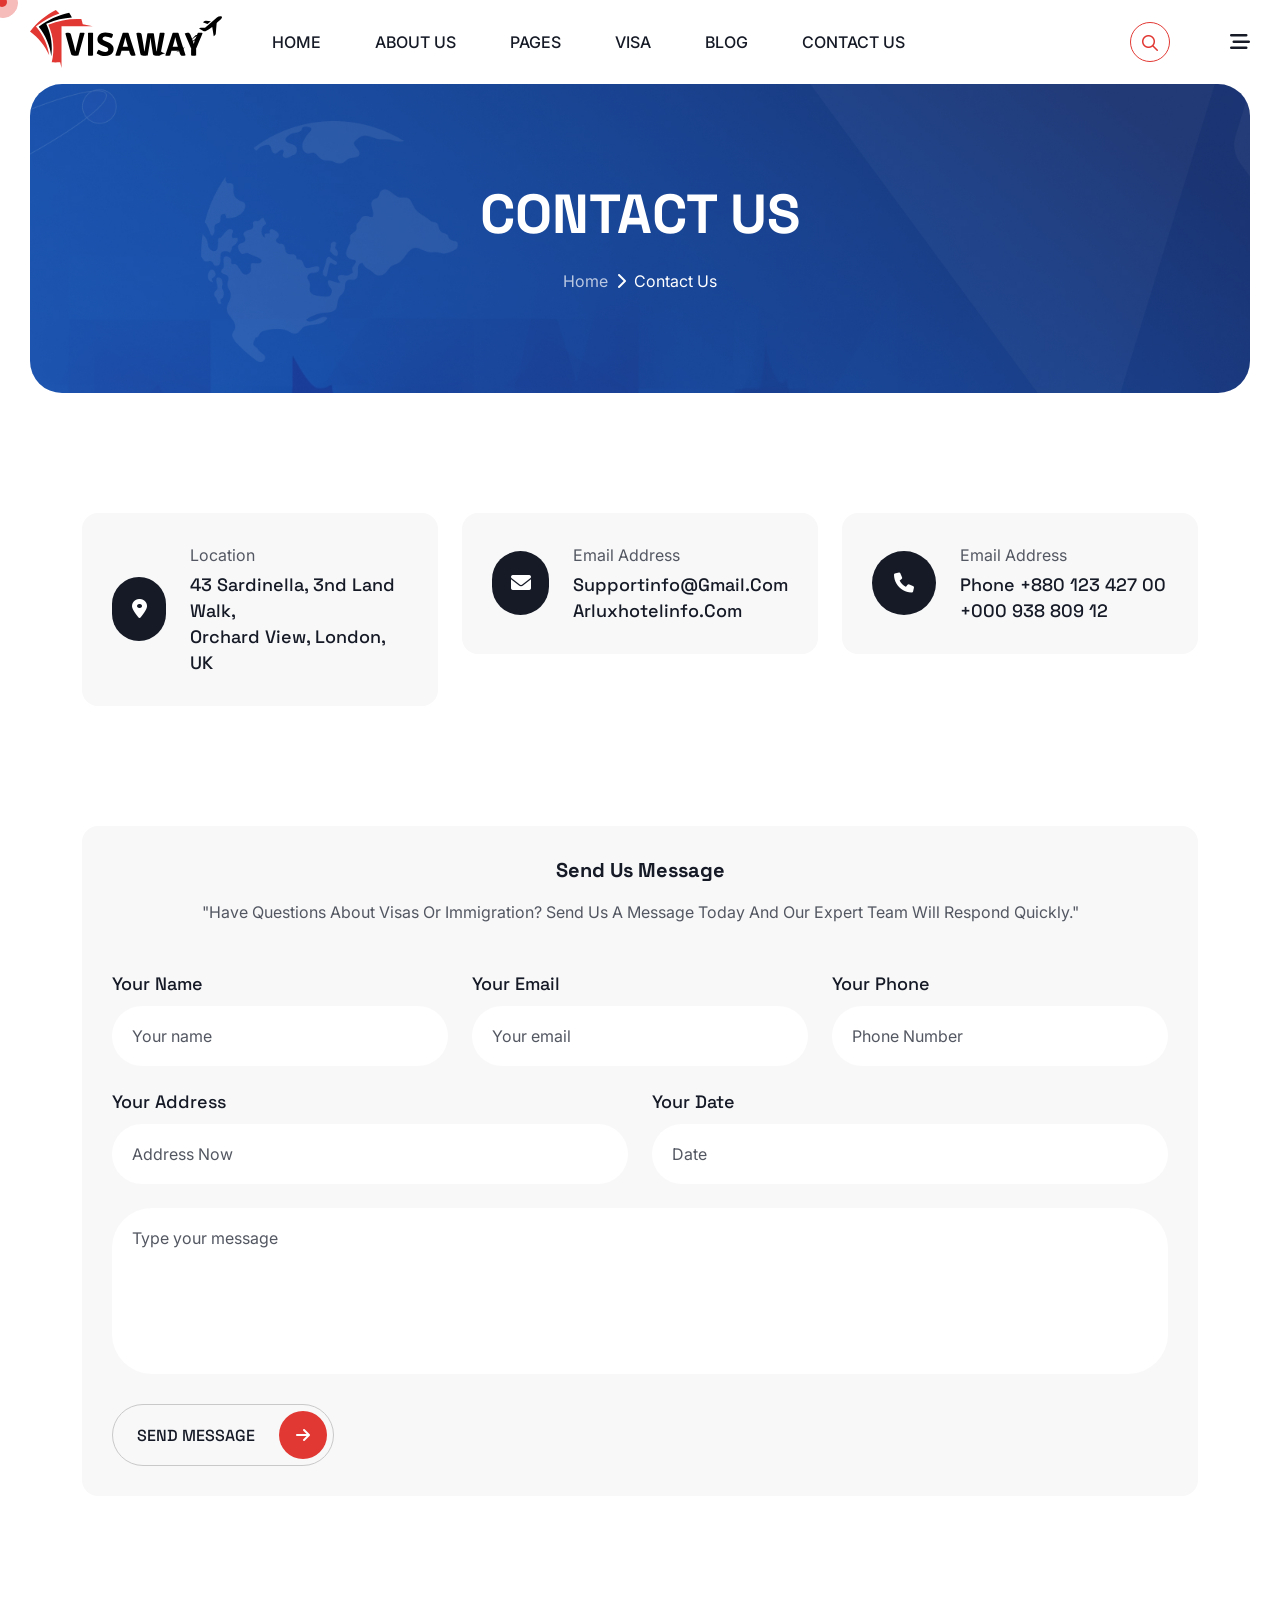
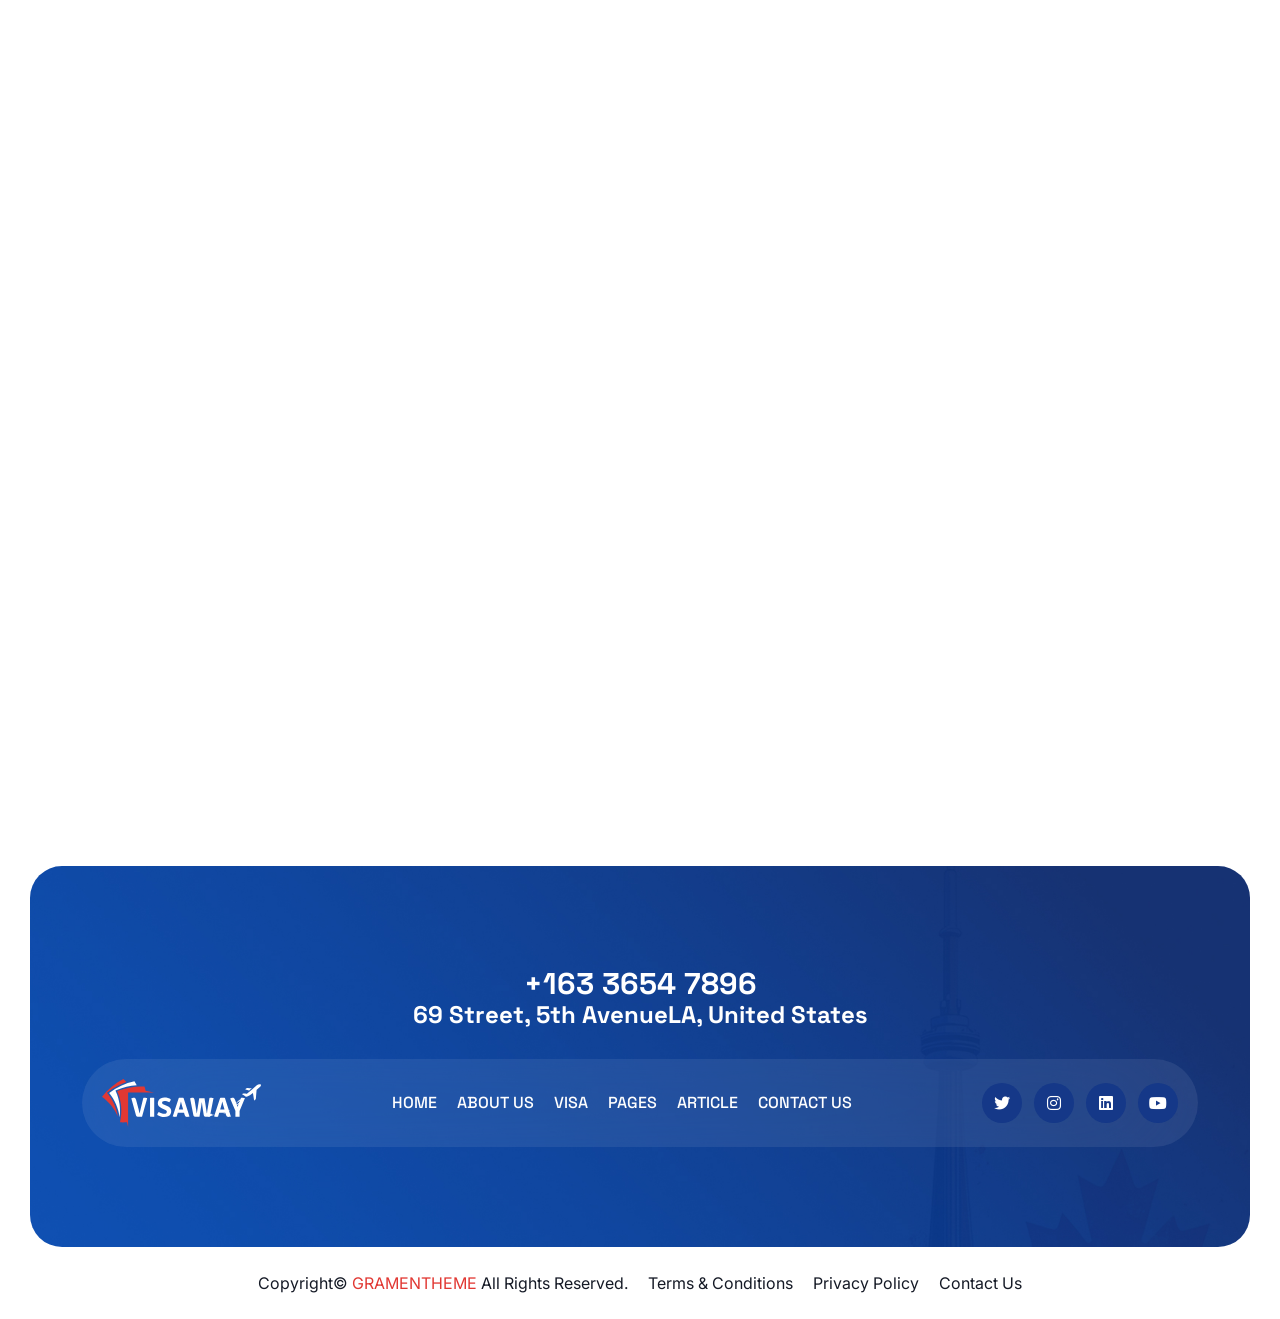
<file: Main/contact.html>
<!DOCTYPE html>
<html lang="en">
    <!--<< Header Area >>-->
    <head>
       <!-- ========== Meta Tags ========== -->
        <meta charset="UTF-8">
        <meta http-equiv="X-UA-Compatible" content="IE=edge">
        <meta name="viewport" content="width=device-width, initial-scale=1">
        <meta name="author" content="Gramentheme">
        <meta name="description" content="Visaway – Immigration & Visa Consulting HTML Template">
        <!-- ======== Page title ============ -->
        <title>Visaway – Immigration & Visa Consulting HTML Template</title>
        <!--<< Favcion >>-->
         <link rel="shortcut icon" href="assets/img/favicon.png">
        <!--<< Bootstrap min.css >>-->
        <link rel="stylesheet" href="assets/css/bootstrap.min.css">
        <!--<< All Min Css >>-->
        <link rel="stylesheet" href="assets/css/all.min.css">
        <!--<< Animate.css >>-->
        <link rel="stylesheet" href="assets/css/animate.css">
        <!--<< Magnific Popup.css >>-->
        <link rel="stylesheet" href="assets/css/magnific-popup.css">
        <!--<< MeanMenu.css >>-->
        <link rel="stylesheet" href="assets/css/meanmenu.css">
         <!--<< Odometer.css >>-->
        <link rel="stylesheet" href="assets/css/odometer.css">
        <!--<< Swiper Bundle.css >>-->
        <link rel="stylesheet" href="assets/css/swiper-bundle.min.css">
        <!--<< Nice Select.css >>-->
        <link rel="stylesheet" href="assets/css/nice-select.css">
        <!--<< Main.css >>-->
        <link rel="stylesheet" href="assets/css/main.css">
                            
    </head>
    <body class="smooth-scroll-yes">

       
       <!-- Preloader Start -->
        <div id="preloader" class="preloader">
            <div class="animation-preloader">
                <div class="spinner">                
                </div>
                <div class="txt-loading">
                    <span data-text-preloader="V" class="letters-loading">
                        V
                    </span>
                     <span data-text-preloader="I" class="letters-loading">
                        I
                    </span>
                     <span data-text-preloader="S" class="letters-loading">
                        S
                    </span>
                    <span data-text-preloader="A" class="letters-loading">
                        A
                    </span>
                    <span data-text-preloader="W" class="letters-loading">
                        W
                    </span>
                     <span data-text-preloader="A" class="letters-loading">
                        A
                    </span>
                     <span data-text-preloader="Y" class="letters-loading">
                        Y
                    </span>
                </div>
                <p class="text-center">Loading</p>
            </div>
            <div class="loader">
                <div class="row">
                    <div class="col-3 loader-section section-left">
                        <div class="bg"></div>
                    </div>
                    <div class="col-3 loader-section section-left">
                        <div class="bg"></div>
                    </div>
                    <div class="col-3 loader-section section-right">
                        <div class="bg"></div>
                    </div>
                    <div class="col-3 loader-section section-right">
                        <div class="bg"></div>
                    </div>
                </div>
            </div>
        </div>  

        <!-- GT Back To Top Start -->
        <button id="back-top" class="back-to-top show">
            <i class="fa-regular fa-arrow-up"></i>
        </button>

        <!-- GT MouseCursor Start -->
        <div class="mouseCursor cursor-outer"></div>
        <div class="mouseCursor cursor-inner"></div>

        <!-- Header-Top-Section Start -->
        <div class="header-top-section">
            <div class="container-fluid">
                <div class="header-top-wrapper">
                    <div class="header-left">
                        <ul class="list">
                            <li class="style-2">
                                <span>Help Line</span>
                                <i class="fa-solid fa-phone"></i>
                                <a href="tel:+093783575222">+09 378 357 5222</a>
                            </li>
                            <li>
                                <i class="fa-solid fa-location-dot"></i>
                                69 Street, 5th AvenueLA, United States
                            </li>
                             <li>
                                <i class="fa-solid fa-envelope"></i>
                                <a href="mailto:info@example.com">info@example.com</a>
                            </li>
                        </ul>
                    </div>
                    <div class="header-right">
                        <div class="flag-wrap">
                            <div class="flag">
                               <i class="fa-solid fa-globe"></i>
                            </div>
                            <div class="nice-select" tabindex="0">
                                <span class="current">
                                    English
                                </span>
                                <ul class="list">
                                    <li data-value="1" class="option selected focus">
                                        English
                                    </li>
                                    <li data-value="1" class="option">
                                        Bangla
                                    </li>
                                    <li data-value="1" class="option">
                                        Hindi
                                    </li>
                                </ul>
                            </div>
                        </div>
                        <div class="social-item">
                            <a href="#"><i class="fa-brands fa-linkedin"></i></a>
                            <a href="#"><i class="fa-brands fa-twitter"></i></a>
                            <a href="#"><i class="fa-brands fa-instagram"></i></a>
                            <a href="#"><i class="fa-brands fa-youtube"></i></a>
                        </div>
                    </div>
                </div>
            </div>
        </div>

        <!-- Offcanvas Area Start -->
        <div class="fix-area">
            <div class="offcanvas__info">
                <div class="offcanvas__wrapper">
                    <div class="offcanvas__content">
                        <div class="offcanvas__top mb-5 d-flex justify-content-between align-items-center">
                            <div class="offcanvas__logo">
                                <a href="index.html">
                                    <img src="assets/img/logo/black-logo.svg" alt="logo-img">
                                </a>
                            </div>
                            <div class="offcanvas__close">
                                <button>
                                <i class="fas fa-times"></i>
                                </button>
                            </div>
                        </div>
                        <p class="text d-none d-xl-block">
                            Nullam dignissim, ante scelerisque the  is euismod fermentum odio sem semper the is erat, a feugiat leo urna eget eros. Duis Aenean a imperdiet risus.
                        </p>
                        <div class="mobile-menu fix mb-3"></div>
                        <div class="offcanvas__contact d-xl-block">
                            <h4 class="d-xl-block">Contact Info</h4>
                            <ul class="d-xl-block">
                                <li class="d-flex align-items-center">
                                    <div class="offcanvas__contact-icon">
                                        <i class="fal fa-map-marker-alt"></i>
                                    </div>
                                    <div class="offcanvas__contact-text">
                                        <a target="_blank" href="#">Main Street, Melbourne, Australia</a>
                                    </div>
                                </li>
                                <li class="d-flex align-items-center">
                                    <div class="offcanvas__contact-icon mr-15">
                                        <i class="fal fa-envelope"></i>
                                    </div>
                                    <div class="offcanvas__contact-text">
                                        <a href="mailto:info@example.com"><span class="mailto:info@example.com">info@example.com</span></a>
                                    </div>
                                </li>
                                <li class="d-flex align-items-center">
                                    <div class="offcanvas__contact-icon mr-15">
                                        <i class="fal fa-clock"></i>
                                    </div>
                                    <div class="offcanvas__contact-text">
                                        <a target="_blank" href="#">Mod-friday, 09am -05pm</a>
                                    </div>
                                </li>
                                <li class="d-flex align-items-center">
                                    <div class="offcanvas__contact-icon mr-15">
                                        <i class="far fa-phone"></i>
                                    </div>
                                    <div class="offcanvas__contact-text">
                                        <a href="tel:+11002345909">+11002345909</a>
                                    </div>
                                </li>
                            </ul>
                            <div class="social-icon d-flex align-items-center">
                                <a href="#"><i class="fab fa-facebook-f"></i></a>
                                <a href="#"><i class="fab fa-twitter"></i></a>
                                <a href="#"><i class="fab fa-youtube"></i></a>
                                <a href="#"><i class="fab fa-linkedin-in"></i></a>
                            </div>
                        </div>
                    </div>
                </div>
            </div>
        </div>
        <div class="offcanvas__overlay"></div> 
       
        <!-- Header Section Start -->
         <header id="header-sticky" class="header-1">
            <div class="container-fluid">
                <div class="mega-menu-wrapper">
                    <div class="header-main">
                        <div class="header-left">
                            <div class="logo">
                                <a href="index.html" class="header-logo-2">
                                    <img src="assets/img/logo/black-logo.svg" alt="logo-img">
                                </a>
                            </div>
                            <div class="mean__menu-wrapper">
                                <div class="main-menu">
                                    <nav id="mobile-menu">
                                        <ul>
                                            <li class="has-dropdown active menu-thumb">
                                                <a href="index.html">
                                                    Home 
                                                </a>
                                                <ul class="submenu has-homemenu">
                                                    <li>
                                                        <div class="homemenu-items">
                                                            <div class="homemenu">
                                                                <div class="homemenu-thumb">
                                                                    <img src="assets/img/header/home-1.jpg" alt="img">
                                                                    <div class="demo-button">
                                                                        <a href="index.html" class="theme-btn">
                                                                            Multi Page <i class="fa-solid fa-arrow-right"></i>
                                                                        </a>
                                                                    </div>
                                                                </div>
                                                                <div class="homemenu-content text-center">
                                                                    <h4 class="homemenu-title">
                                                                      Home 01
                                                                    </h4>
                                                                </div>
                                                            </div>
                                                            <div class="homemenu">
                                                                <div class="homemenu-thumb mb-15">
                                                                    <img src="assets/img/header/home-2.jpg" alt="img">
                                                                    <div class="demo-button">
                                                                        <a href="index-2.html" class="theme-btn">
                                                                            Multi Page <i class="fa-solid fa-arrow-right"></i>
                                                                        </a>
                                                                    </div>
                                                                </div>
                                                                <div class="homemenu-content text-center">
                                                                    <h4 class="homemenu-title">
                                                                        Home 02
                                                                    </h4>
                                                                </div>
                                                            </div>
                                                            <div class="homemenu">
                                                                <div class="homemenu-thumb mb-15">
                                                                    <img src="assets/img/header/home-3.jpg" alt="img">
                                                                    <div class="demo-button">
                                                                        <a href="index-3.html" class="theme-btn">
                                                                           Multi Page <i class="fa-solid fa-arrow-right"></i>
                                                                        </a>
                                                                    </div>
                                                                </div>
                                                                <div class="homemenu-content text-center">
                                                                    <h4 class="homemenu-title">
                                                                      Home 03
                                                                    </h4>
                                                                </div>
                                                            </div>
                                                        </div>
                                                    </li>
                                                </ul>
                                            </li>
                                            <li class="has-dropdown active d-xl-none">
                                                <a href="index.html" class="border-none">
                                                Home
                                                </a>
                                                <ul class="submenu">
                                                    <li><a href="index.html">Home 01</a></li>
                                                    <li><a href="index-2.html">Home 02</a></li>
                                                    <li><a href="index-3.html">Home 03</a></li>
                                                </ul>
                                            </li>
                                            <li>
                                                <a href="about.html">About Us</a>
                                            </li>
                                            <li class="has-dropdown">
                                                <a href="news-details.html">
                                                    Pages
                                                </a>
                                                <ul class="submenu">
                                                    <li class="has-dropdown">
                                                        <a href="service-details.html">
                                                            Service
                                                            <i class="fas fa-angle-right"></i>
                                                        </a>
                                                        <ul class="submenu">
                                                            <li><a href="service.html">Service</a></li>
                                                            <li><a href="service-details.html">Service Details</a></li>
                                                        </ul>
                                                    </li>
                                                    <li class="has-dropdown">
                                                        <a href="project-details.html">
                                                            Country List
                                                            <i class="fas fa-angle-right"></i>
                                                        </a>
                                                        <ul class="submenu">
                                                            <li><a href="country-list.html">Country List</a></li>
                                                            <li><a href="country-details.html">Country Details</a></li>
                                                        </ul>
                                                    </li>
                                                    <li><a href="pricing.html">Our Pricing</a></li>
                                                    <li><a href="appointment.html">Appointment</a></li>
                                                    <li><a href="404.html">404 Page</a></li>
                                                    <li><a href="coming-soon.html">Coming Soon</a></li>
                                                </ul>
                                            </li>
                                            <li>
                                                <a href="country-details.html">
                                                    VISA
                                                </a>
                                                <ul class="submenu">
                                                    <li><a href="country-list.html">Visa List</a></li>
                                                    <li><a href="country-details.html">Visa Details</a></li>
                                                </ul>
                                            </li>
                                           <li>
                                                <a href="news-details.html">
                                                    Blog
                                                </a>
                                                <ul class="submenu">
                                                    <li><a href="news-grid.html">Blog Grid</a></li>
                                                    <li><a href="news.html">Blog Standard</a></li>
                                                    <li><a href="news-details.html">Blog Details</a></li>
                                                </ul>
                                            </li>
                                            <li>
                                                <a href="contact.html">Contact Us</a>
                                            </li>
                                        </ul>
                                    </nav>
                                </div>
                            </div> 
                        </div>
                        <div class="header-right d-flex align-items-center mt-0">
                            <div class="header-call-item">
                                <a href="#" class="main-header__search search-toggler">
                                <i class="fa-regular fa-magnifying-glass"></i>
                            </a>
                                <a href="contact.html" class="theme-btn">
                                    Apply now
                                    <i class="fa-solid fa-arrow-right"></i>
                                </a>
                                <div class="header__hamburger my-auto">
                                <div class="sidebar__toggle">
                                    <i class="fa-solid fa-bars-staggered"></i>
                                </div>
                            </div>
                            </div>
                        </div>
                    </div>
                </div>
            </div>
        </header> 

        <!-- Search Area Start -->
        <div class="search-popup">
            <div class="search-popup__overlay search-toggler"></div>
            <div class="search-popup__content">
                <form role="search" method="get" class="search-popup__form" action="#">
                    <input type="text" id="search" name="search" placeholder="Search Here...">
                    <button type="submit" aria-label="search submit" class="search-btn">
                        <span><i class="fa-regular fa-magnifying-glass"></i></span>
                    </button>
                </form>
            </div>
        </div>
        
        <!-- Breadcrumb-Wrapper Section Start -->
        <section class="breadcrumb-wrapper fix bg-cover" style="background-image: url(assets/img/inner-page/breadcrumb.jpg);">
            <div class="shape">
                <img src="assets/img/inner-page/shape.png" alt="img">
            </div>
            <div class="container">
                <div class="page-heading">
                    <h1 class="breadcrumb-title">CONTACT uS</h1>
                    <ul class="breadcrumb-list">
                        <li>
                            <a href="index.html">Home</a>
                        </li>
                        <li>
                            <i class="fa-solid fa-chevron-right"></i>
                        </li>
                        <li>
                          Contact Us
                        </li>
                    </ul>
                </div>
            </div>
        </section>

      <!--Error Section Start -->
       <section class="contact-us-section-3 section-padding fix">
        <div class="container">
            <div class="row g-4">
                <div class="col-xl-4 col-lg-6 col-md-6">
                    <div class="contact-icon-item">
                        <div class="icon">
                            <i class="fa-solid fa-location-dot"></i>
                        </div>
                        <div class="content">
                            <p>Location</p>
                            <h6>
                                43 Sardinella, 3nd Land Walk, <br> Orchard view, London, UK
                            </h6>
                        </div>
                    </div>
                </div>
                <div class="col-xl-4 col-lg-6 col-md-6">
                    <div class="contact-icon-item">
                        <div class="icon">
                           <i class="fa-solid fa-envelope"></i>
                        </div>
                        <div class="content">
                            <p>Email Address</p>
                            <h6>
                                <a href="mailto:supportinfo@gmail.com">supportinfo@gmail.com</a> <br>
                                 <a href="mailto:arluxhotelinfo.com">arluxhotelinfo.com</a>
                            </h6>
                        </div>
                    </div>
                </div>
                 <div class="col-xl-4 col-lg-6 col-md-6">
                    <div class="contact-icon-item">
                        <div class="icon">
                           <i class="fa-solid fa-phone"></i>
                        </div>
                        <div class="content">
                            <p>Email Address</p>
                            <h6>
                                 <a href="tel:Phone+88012342700">Phone +880 123 427 00</a> <br>
                                  <a href="tel:+00093880912">+000 938 809 12</a>
                            </h6>
                        </div>
                    </div>
                </div>
            </div>
        </div>
       </section>

        <!--Contact Section3 Start -->
        <section class="contact-section-3 section-padding fix pt-0">
            <div class="container">
                <div class="contact-from-wrapper">
                    <h5 class="text-center">Send Us Message</h5>
                    <p class="text-center mt-3 mb-5">"Have questions about visas or immigration? Send us a message today and our expert team will respond quickly."</p>
                    <div class="row g-4">
                        <div class="col-xl-12">
                             <form action="contact.php" id="contact-form1" method="POST" class="contact-form-items">
                                <div class="row g-4">
                                    <div class="col-lg-4">
                                        <div class="form-clt">
                                            <span>Your Name</span>
                                            <input type="text" name="name" id="name331" placeholder="Your name">
                                        </div>
                                    </div>
                                    <div class="col-lg-4">
                                        <div class="form-clt">
                                            <span>Your Email</span>
                                            <input type="text" name="name" id="email11" placeholder="Your email">
                                        </div>
                                    </div>
                                    <div class="col-lg-4">
                                        <div class="form-clt">
                                            <span>Your Phone</span>
                                            <input type="text" name="name" id="name22" placeholder="Phone Number">
                                        </div>
                                    </div>
                                    <div class="col-lg-6">
                                        <div class="form-clt">
                                            <span>Your Address</span>
                                            <input type="text" name="name" id="name24" placeholder="Address Now">
                                        </div>
                                    </div>
                                    <div class="col-lg-6">
                                        <div class="form-clt">
                                            <span>Your Date</span>
                                            <input type="text" name="name" id="name25" placeholder="Date">
                                        </div>
                                    </div>
                                    <div class="col-lg-12">
                                        <div class="form-clt">
                                            <textarea name="message" id="message1" placeholder="Type your message"></textarea>
                                        </div>
                                    </div>
                                    <div class="col-lg-4">
                                        <button type="submit" class="theme-btn style-2">
                                       SEND MESSAGE
                                            <i class="fa-solid fa-arrow-right"></i>
                                        </button>
                                    </div>
                                </div>
                            </form>
                        </div>
                    </div>
                </div>
            </div>
        </section>

           <!-- Map-section Start -->
        <div class="map-section section-padding pt-0">
            <div class="map-items">
                <div class="googpemap">
                    <iframe src="https://www.google.com/maps/embed?pb=!1m18!1m12!1m3!1d6678.7619084840835!2d144.9618311901502!3d-37.81450084255415!2m3!1f0!2f0!3f0!3m2!1i1024!2i768!4f13.1!3m3!1m2!1s0x6ad642b4758afc1d%3A0x3119cc820fdfc62e!2sEnvato!5e0!3m2!1sen!2sbd!4v1641984054261!5m2!1sen!2sbd" style="border:0;" allowfullscreen="" loading="lazy"></iframe>
                </div>
            </div>
        </div>

         <!--Footer Section Start -->
        <footer class="footer-section fix bg-cover" style="background-image: url(assets/img/home-1/footer-bg.jpg);">
            <div class="container">
                <div class="footer-wrapper">
                    <div class="row">
                        <div class="col-xl-12">
                            <div class="footer-item">
                                <h2>
                                    <a href="tel:+16336547896">+163 3654 7896</a>
                                </h2>
                               <h2 class="text">69 Street, 5th AvenueLA, United States</h2>
                                <div class="footer-list-item">
                                    <a href="index.html">
                                        <img src="assets/img/logo/white-logo.svg" alt="img">
                                    </a>
                                    <ul class="footer-list">
                                        <li>
                                            <a href="index.html">Home</a>
                                        </li>
                                        <li>
                                            <a href="about.html">About Us</a>
                                        </li>
                                        <li>
                                            <a href="country-details.html">Visa</a>
                                        </li>
                                        <li>
                                            <a href="news-details.html">Pages</a>
                                        </li>
                                        <li>
                                            <a href="news.html">Article</a>
                                        </li>
                                        <li>
                                            <a href="contact.html">Contact Us</a>
                                        </li>
                                    </ul>
                                    <div class="social-icon">
                                        <a href="#"><i class="fa-brands fa-twitter"></i></a>
                                        <a href="#"><i class="fa-brands fa-instagram"></i></a>
                                        <a href="#"><i class="fa-brands fa-linkedin"></i></a>
                                        <a href="#"><i class="fa-brands fa-youtube"></i></a>
                                    </div>
                                </div>
                            </div>
                        </div>
                    </div>
                </div>
            </div>
        </footer>

        <!--Footer-Bottom Section Start -->
        <div class="footer-bottom">
            <div class="container">
                <div class="footer-wrapper">
                    <p>
                        Copyright© <span>GRAMENTHEME</span> All Rights Reserved.
                    </p>
                    <ul class="bottom-list">
                        <li>
                            <a href="contact.html">Terms & Conditions</a>
                        </li>
                        <li>
                            <a href="contact.html">Privacy Policy</a>
                        </li>
                        <li>
                            <a href="contact.html">Contact Us</a>
                        </li>
                    </ul>
                </div>
            </div>
        </div>

         <!--<< All JS Plugins >>-->
        <script src="assets/js/jquery-3.7.1.min.js"></script>
        <!--<< Viewport Js >>-->
        <script src="assets/js/viewport.jquery.js"></script>
        <!--<< Bootstrap Js >>-->
        <script src="assets/js/bootstrap.bundle.min.js"></script>
        <!--<< nice-selec Js >>-->
        <script src="assets/js/jquery.nice-select.min.js"></script>
        <!--<< Waypoints Js >>-->
        <script src="assets/js/jquery.waypoints.js"></script>
         <!--<< Odometer Js >>-->
        <script src="assets/js/odometer.min.js"></script>
        <!--<< Swiper Slider Js >>-->
        <script src="assets/js/swiper-bundle.min.js"></script>
        <!--<< MeanMenu Js >>-->
        <script src="assets/js/jquery.meanmenu.min.js"></script>
        <!--<< Magnific Popup Js >>-->
        <script src="assets/js/jquery.magnific-popup.min.js"></script>
        <!--<< Wow Animation Js >>-->
        <script src="assets/js/wow.min.js"></script>
        <!--<< gsap Js >>-->
        <script src="assets/js/gsap.js"></script>
         <!--<< lenis.min. Js >>-->
         <script src="assets/js/lenis.min.js"></script>
         <!--<< ScrollTrigger.min. Js >>-->
         <script src="assets/js/ScrollTrigger.min.js"></script>
         <!--<< SplitText.min. Js >>-->
         <script src="assets/js/SplitText.min.js"></script>
        <!--<< Main.js >>-->
        <script src="assets/js/main.js"></script>
    </body>
</html>
</file>
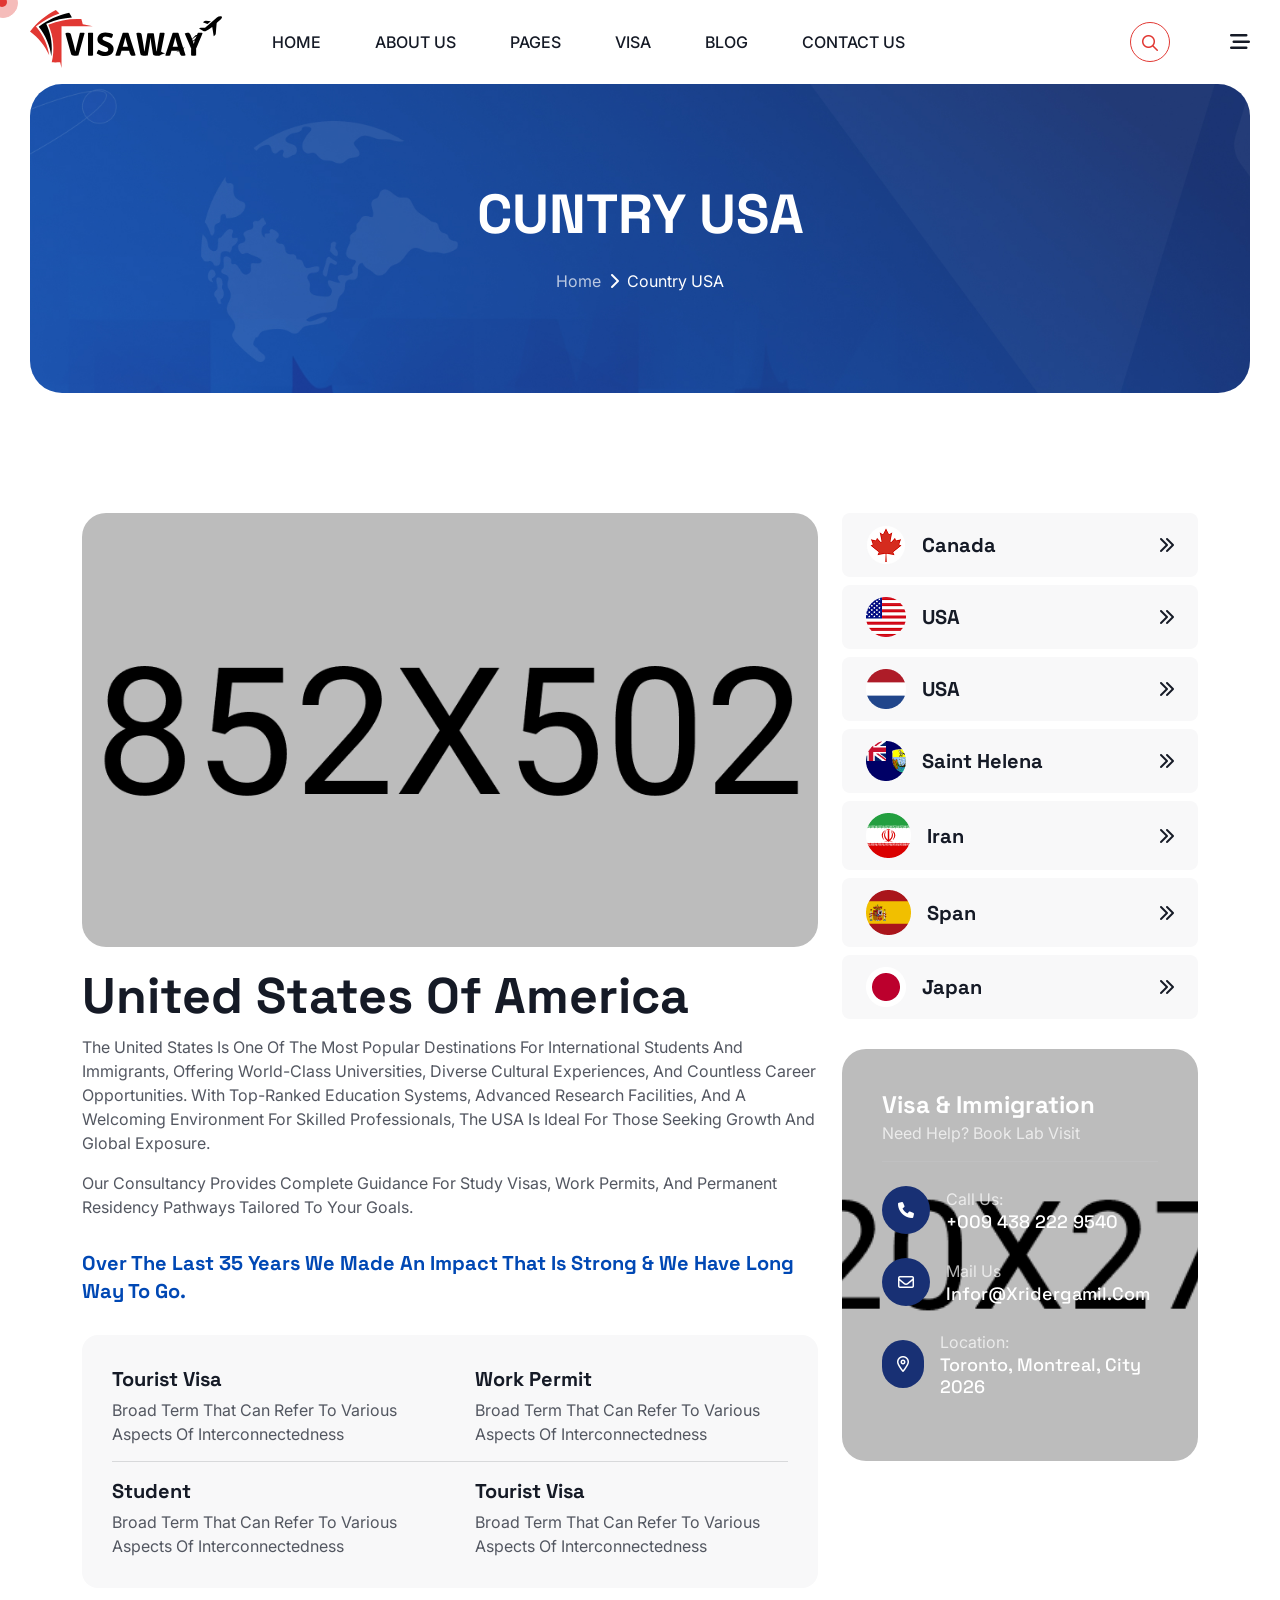
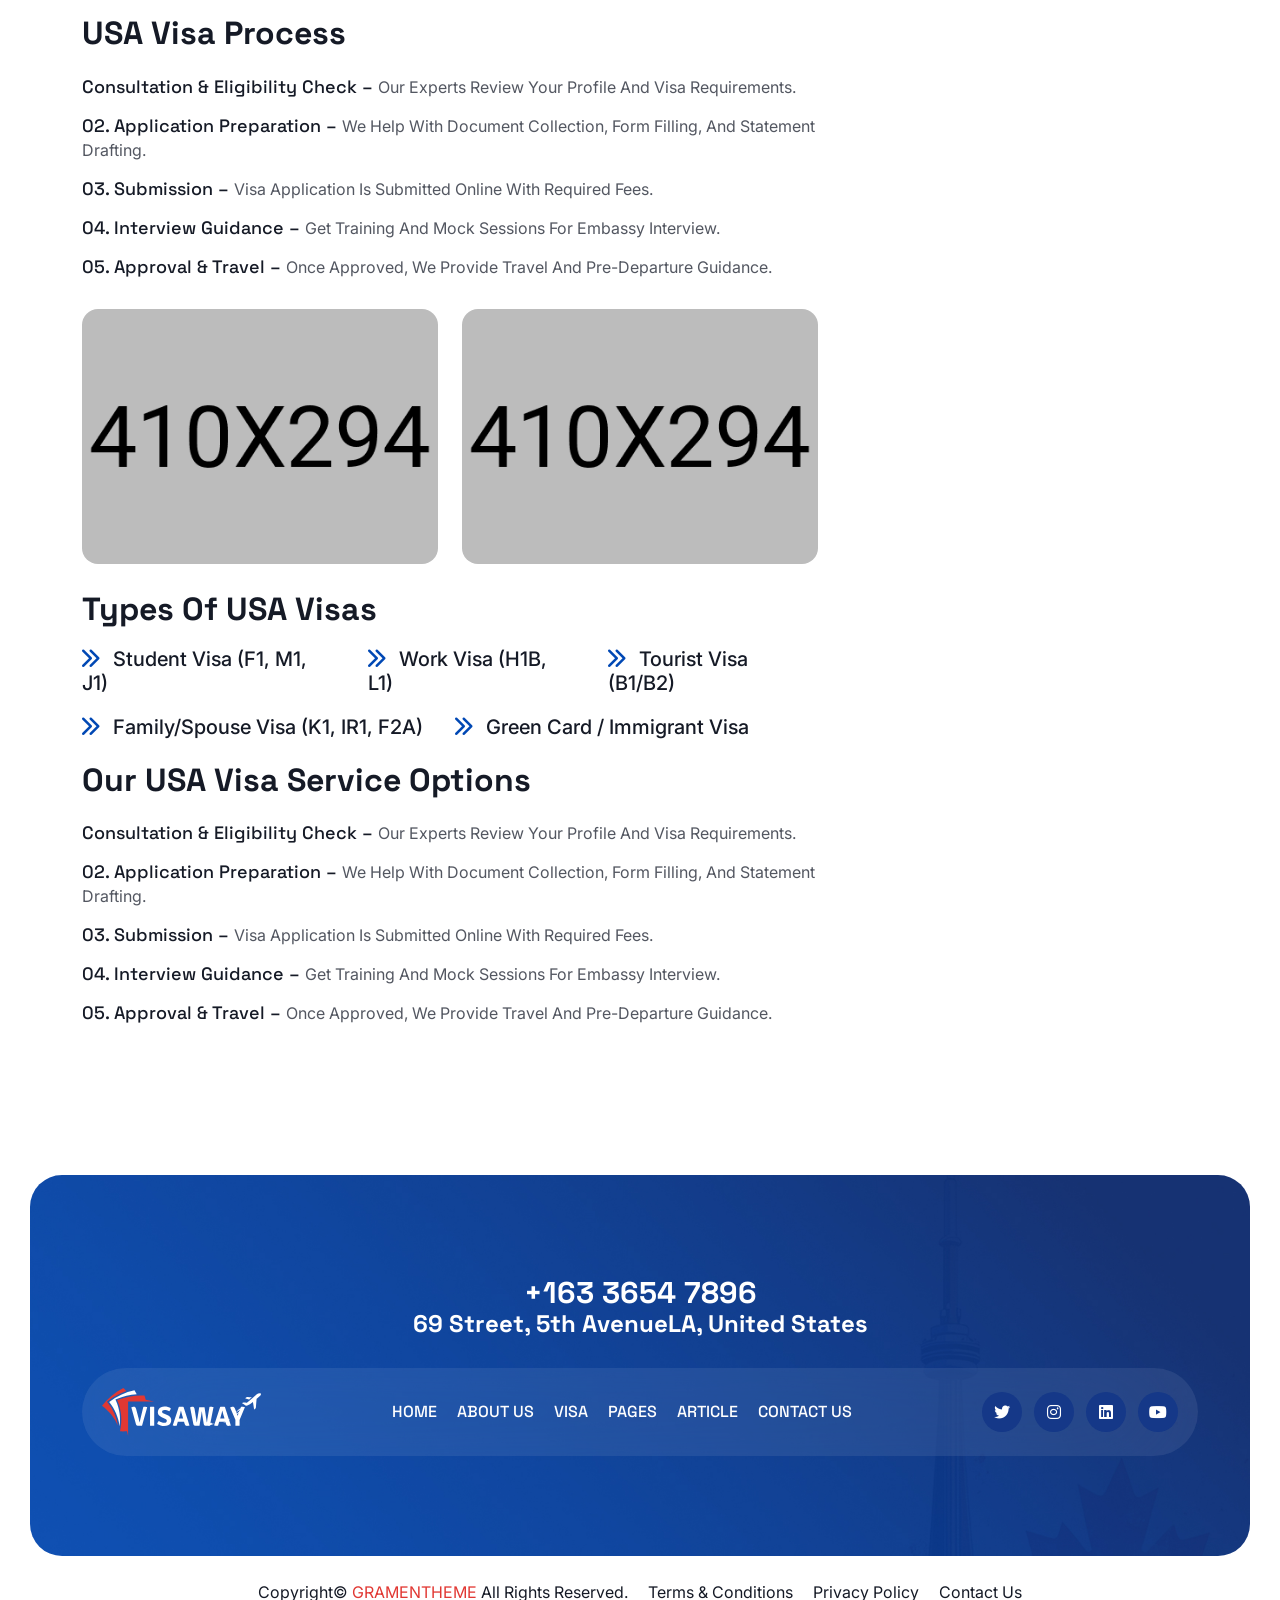
<file: Main/country-details.html>
<!DOCTYPE html>
<html lang="en">
    <!--<< Header Area >>-->
    <head>
       <!-- ========== Meta Tags ========== -->
        <meta charset="UTF-8">
        <meta http-equiv="X-UA-Compatible" content="IE=edge">
        <meta name="viewport" content="width=device-width, initial-scale=1">
        <meta name="author" content="Gramentheme">
        <meta name="description" content="Visaway – Immigration & Visa Consulting HTML Template">
        <!-- ======== Page title ============ -->
        <title>Visaway – Immigration & Visa Consulting HTML Template</title>
        <!--<< Favcion >>-->
         <link rel="shortcut icon" href="assets/img/favicon.png">
        <!--<< Bootstrap min.css >>-->
        <link rel="stylesheet" href="assets/css/bootstrap.min.css">
        <!--<< All Min Css >>-->
        <link rel="stylesheet" href="assets/css/all.min.css">
        <!--<< Animate.css >>-->
        <link rel="stylesheet" href="assets/css/animate.css">
        <!--<< Magnific Popup.css >>-->
        <link rel="stylesheet" href="assets/css/magnific-popup.css">
        <!--<< MeanMenu.css >>-->
        <link rel="stylesheet" href="assets/css/meanmenu.css">
         <!--<< Odometer.css >>-->
        <link rel="stylesheet" href="assets/css/odometer.css">
        <!--<< Swiper Bundle.css >>-->
        <link rel="stylesheet" href="assets/css/swiper-bundle.min.css">
        <!--<< Nice Select.css >>-->
        <link rel="stylesheet" href="assets/css/nice-select.css">
        <!--<< Main.css >>-->
        <link rel="stylesheet" href="assets/css/main.css">
                            
    </head>
    <body class="smooth-scroll-yes">

       
       <!-- Preloader Start -->
        <div id="preloader" class="preloader">
            <div class="animation-preloader">
                <div class="spinner">                
                </div>
                <div class="txt-loading">
                    <span data-text-preloader="V" class="letters-loading">
                        V
                    </span>
                     <span data-text-preloader="I" class="letters-loading">
                        I
                    </span>
                     <span data-text-preloader="S" class="letters-loading">
                        S
                    </span>
                    <span data-text-preloader="A" class="letters-loading">
                        A
                    </span>
                    <span data-text-preloader="W" class="letters-loading">
                        W
                    </span>
                     <span data-text-preloader="A" class="letters-loading">
                        A
                    </span>
                     <span data-text-preloader="Y" class="letters-loading">
                        Y
                    </span>
                </div>
                <p class="text-center">Loading</p>
            </div>
            <div class="loader">
                <div class="row">
                    <div class="col-3 loader-section section-left">
                        <div class="bg"></div>
                    </div>
                    <div class="col-3 loader-section section-left">
                        <div class="bg"></div>
                    </div>
                    <div class="col-3 loader-section section-right">
                        <div class="bg"></div>
                    </div>
                    <div class="col-3 loader-section section-right">
                        <div class="bg"></div>
                    </div>
                </div>
            </div>
        </div>  

        <!-- GT Back To Top Start -->
        <button id="back-top" class="back-to-top show">
            <i class="fa-regular fa-arrow-up"></i>
        </button>

        <!-- GT MouseCursor Start -->
        <div class="mouseCursor cursor-outer"></div>
        <div class="mouseCursor cursor-inner"></div>

        <!-- Header-Top-Section Start -->
        <div class="header-top-section">
            <div class="container-fluid">
                <div class="header-top-wrapper">
                    <div class="header-left">
                        <ul class="list">
                            <li class="style-2">
                                <span>Help Line</span>
                                <i class="fa-solid fa-phone"></i>
                                <a href="tel:+093783575222">+09 378 357 5222</a>
                            </li>
                            <li>
                                <i class="fa-solid fa-location-dot"></i>
                                69 Street, 5th AvenueLA, United States
                            </li>
                             <li>
                                <i class="fa-solid fa-envelope"></i>
                                <a href="mailto:info@example.com">info@example.com</a>
                            </li>
                        </ul>
                    </div>
                    <div class="header-right">
                        <div class="flag-wrap">
                            <div class="flag">
                               <i class="fa-solid fa-globe"></i>
                            </div>
                            <div class="nice-select" tabindex="0">
                                <span class="current">
                                    English
                                </span>
                                <ul class="list">
                                    <li data-value="1" class="option selected focus">
                                        English
                                    </li>
                                    <li data-value="1" class="option">
                                        Bangla
                                    </li>
                                    <li data-value="1" class="option">
                                        Hindi
                                    </li>
                                </ul>
                            </div>
                        </div>
                        <div class="social-item">
                            <a href="#"><i class="fa-brands fa-linkedin"></i></a>
                            <a href="#"><i class="fa-brands fa-twitter"></i></a>
                            <a href="#"><i class="fa-brands fa-instagram"></i></a>
                            <a href="#"><i class="fa-brands fa-youtube"></i></a>
                        </div>
                    </div>
                </div>
            </div>
        </div>

        <!-- Offcanvas Area Start -->
        <div class="fix-area">
            <div class="offcanvas__info">
                <div class="offcanvas__wrapper">
                    <div class="offcanvas__content">
                        <div class="offcanvas__top mb-5 d-flex justify-content-between align-items-center">
                            <div class="offcanvas__logo">
                                <a href="index.html">
                                    <img src="assets/img/logo/black-logo.svg" alt="logo-img">
                                </a>
                            </div>
                            <div class="offcanvas__close">
                                <button>
                                <i class="fas fa-times"></i>
                                </button>
                            </div>
                        </div>
                        <p class="text d-none d-xl-block">
                            Nullam dignissim, ante scelerisque the  is euismod fermentum odio sem semper the is erat, a feugiat leo urna eget eros. Duis Aenean a imperdiet risus.
                        </p>
                        <div class="mobile-menu fix mb-3"></div>
                        <div class="offcanvas__contact d-xl-block">
                            <h4 class="d-xl-block">Contact Info</h4>
                            <ul class="d-xl-block">
                                <li class="d-flex align-items-center">
                                    <div class="offcanvas__contact-icon">
                                        <i class="fal fa-map-marker-alt"></i>
                                    </div>
                                    <div class="offcanvas__contact-text">
                                        <a target="_blank" href="#">Main Street, Melbourne, Australia</a>
                                    </div>
                                </li>
                                <li class="d-flex align-items-center">
                                    <div class="offcanvas__contact-icon mr-15">
                                        <i class="fal fa-envelope"></i>
                                    </div>
                                    <div class="offcanvas__contact-text">
                                        <a href="mailto:info@example.com"><span class="mailto:info@example.com">info@example.com</span></a>
                                    </div>
                                </li>
                                <li class="d-flex align-items-center">
                                    <div class="offcanvas__contact-icon mr-15">
                                        <i class="fal fa-clock"></i>
                                    </div>
                                    <div class="offcanvas__contact-text">
                                        <a target="_blank" href="#">Mod-friday, 09am -05pm</a>
                                    </div>
                                </li>
                                <li class="d-flex align-items-center">
                                    <div class="offcanvas__contact-icon mr-15">
                                        <i class="far fa-phone"></i>
                                    </div>
                                    <div class="offcanvas__contact-text">
                                        <a href="tel:+11002345909">+11002345909</a>
                                    </div>
                                </li>
                            </ul>
                            <div class="social-icon d-flex align-items-center">
                                <a href="#"><i class="fab fa-facebook-f"></i></a>
                                <a href="#"><i class="fab fa-twitter"></i></a>
                                <a href="#"><i class="fab fa-youtube"></i></a>
                                <a href="#"><i class="fab fa-linkedin-in"></i></a>
                            </div>
                        </div>
                    </div>
                </div>
            </div>
        </div>
        <div class="offcanvas__overlay"></div> 
       
        <!-- Header Section Start -->
         <header id="header-sticky" class="header-1">
            <div class="container-fluid">
                <div class="mega-menu-wrapper">
                    <div class="header-main">
                        <div class="header-left">
                            <div class="logo">
                                <a href="index.html" class="header-logo-2">
                                    <img src="assets/img/logo/black-logo.svg" alt="logo-img">
                                </a>
                            </div>
                            <div class="mean__menu-wrapper">
                                <div class="main-menu">
                                    <nav id="mobile-menu">
                                        <ul>
                                            <li class="has-dropdown active menu-thumb">
                                                <a href="index.html">
                                                    Home 
                                                </a>
                                                <ul class="submenu has-homemenu">
                                                    <li>
                                                        <div class="homemenu-items">
                                                            <div class="homemenu">
                                                                <div class="homemenu-thumb">
                                                                    <img src="assets/img/header/home-1.jpg" alt="img">
                                                                    <div class="demo-button">
                                                                        <a href="index.html" class="theme-btn">
                                                                            Multi Page <i class="fa-solid fa-arrow-right"></i>
                                                                        </a>
                                                                    </div>
                                                                </div>
                                                                <div class="homemenu-content text-center">
                                                                    <h4 class="homemenu-title">
                                                                      Home 01
                                                                    </h4>
                                                                </div>
                                                            </div>
                                                            <div class="homemenu">
                                                                <div class="homemenu-thumb mb-15">
                                                                    <img src="assets/img/header/home-2.jpg" alt="img">
                                                                    <div class="demo-button">
                                                                        <a href="index-2.html" class="theme-btn">
                                                                            Multi Page <i class="fa-solid fa-arrow-right"></i>
                                                                        </a>
                                                                    </div>
                                                                </div>
                                                                <div class="homemenu-content text-center">
                                                                    <h4 class="homemenu-title">
                                                                        Home 02
                                                                    </h4>
                                                                </div>
                                                            </div>
                                                            <div class="homemenu">
                                                                <div class="homemenu-thumb mb-15">
                                                                    <img src="assets/img/header/home-3.jpg" alt="img">
                                                                    <div class="demo-button">
                                                                        <a href="index-3.html" class="theme-btn">
                                                                           Multi Page <i class="fa-solid fa-arrow-right"></i>
                                                                        </a>
                                                                    </div>
                                                                </div>
                                                                <div class="homemenu-content text-center">
                                                                    <h4 class="homemenu-title">
                                                                      Home 03
                                                                    </h4>
                                                                </div>
                                                            </div>
                                                        </div>
                                                    </li>
                                                </ul>
                                            </li>
                                            <li class="has-dropdown active d-xl-none">
                                                <a href="index.html" class="border-none">
                                                Home
                                                </a>
                                                <ul class="submenu">
                                                    <li><a href="index.html">Home 01</a></li>
                                                    <li><a href="index-2.html">Home 02</a></li>
                                                    <li><a href="index-3.html">Home 03</a></li>
                                                </ul>
                                            </li>
                                            <li>
                                                <a href="about.html">About Us</a>
                                            </li>
                                            <li class="has-dropdown">
                                                <a href="news-details.html">
                                                    Pages
                                                </a>
                                                <ul class="submenu">
                                                    <li class="has-dropdown">
                                                        <a href="service-details.html">
                                                            Service
                                                            <i class="fas fa-angle-right"></i>
                                                        </a>
                                                        <ul class="submenu">
                                                            <li><a href="service.html">Service</a></li>
                                                            <li><a href="service-details.html">Service Details</a></li>
                                                        </ul>
                                                    </li>
                                                    <li class="has-dropdown">
                                                        <a href="project-details.html">
                                                            Country List
                                                            <i class="fas fa-angle-right"></i>
                                                        </a>
                                                        <ul class="submenu">
                                                            <li><a href="country-list.html">Country List</a></li>
                                                            <li><a href="country-details.html">Country Details</a></li>
                                                        </ul>
                                                    </li>
                                                    <li><a href="pricing.html">Our Pricing</a></li>
                                                    <li><a href="appointment.html">Appointment</a></li>
                                                    <li><a href="404.html">404 Page</a></li>
                                                    <li><a href="coming-soon.html">Coming Soon</a></li>
                                                </ul>
                                            </li>
                                            <li>
                                                <a href="country-details.html">
                                                    VISA
                                                </a>
                                                <ul class="submenu">
                                                    <li><a href="country-list.html">Visa List</a></li>
                                                    <li><a href="country-details.html">Visa Details</a></li>
                                                </ul>
                                            </li>
                                           <li>
                                                <a href="news-details.html">
                                                    Blog
                                                </a>
                                                <ul class="submenu">
                                                    <li><a href="news-grid.html">Blog Grid</a></li>
                                                    <li><a href="news.html">Blog Standard</a></li>
                                                    <li><a href="news-details.html">Blog Details</a></li>
                                                </ul>
                                            </li>
                                            <li>
                                                <a href="contact.html">Contact Us</a>
                                            </li>
                                        </ul>
                                    </nav>
                                </div>
                            </div> 
                        </div>
                        <div class="header-right d-flex align-items-center mt-0">
                            <div class="header-call-item">
                                <a href="#" class="main-header__search search-toggler">
                                <i class="fa-regular fa-magnifying-glass"></i>
                            </a>
                                <a href="contact.html" class="theme-btn">
                                    Apply now
                                    <i class="fa-solid fa-arrow-right"></i>
                                </a>
                                <div class="header__hamburger my-auto">
                                <div class="sidebar__toggle">
                                    <i class="fa-solid fa-bars-staggered"></i>
                                </div>
                            </div>
                            </div>
                        </div>
                    </div>
                </div>
            </div>
        </header> 

        <!-- Search Area Start -->
        <div class="search-popup">
            <div class="search-popup__overlay search-toggler"></div>
            <div class="search-popup__content">
                <form role="search" method="get" class="search-popup__form" action="#">
                    <input type="text" id="search" name="search" placeholder="Search Here...">
                    <button type="submit" aria-label="search submit" class="search-btn">
                        <span><i class="fa-regular fa-magnifying-glass"></i></span>
                    </button>
                </form>
            </div>
        </div>

        <!-- Breadcrumb-Wrapper Section Start -->
        <section class="breadcrumb-wrapper fix bg-cover" style="background-image: url(assets/img/inner-page/breadcrumb.jpg);">
            <div class="shape">
                <img src="assets/img/inner-page/shape.png" alt="img">
            </div>
            <div class="container">
                <div class="page-heading">
                    <h1 class="breadcrumb-title">CUNTRY USA</h1>
                    <ul class="breadcrumb-list">
                        <li>
                            <a href="index.html">Home</a>
                        </li>
                        <li>
                            <i class="fa-solid fa-chevron-right"></i>
                        </li>
                        <li>
                           Country USA
                        </li>
                    </ul>
                </div>
            </div>
        </section>

        <!--Country-details Section Start -->
        <section class="country-details-section section-padding fix">
            <div class="container">
                <div class="country-details-wrapper">
                    <div class="row g-4">
                        <div class="col-lg-8">
                            <div class="country-details-post">
                                <div class="details-image">
                                    <img src="assets/img/inner-page/country-details/details-1.jpg" alt="img">
                                </div>
                                <div class="country-details-content">
                                    <h2>United States of America</h2>
                                    <p>
                                        The United States is one of the most popular destinations for international students and immigrants, offering world-class universities, diverse cultural experiences, and countless career opportunities. With top-ranked education systems, advanced research facilities, and a welcoming environment for skilled professionals, the USA is ideal for those seeking growth and global exposure. 
                                    </p>
                                    <p class="mt-3">
                                        Our consultancy provides complete guidance for study visas, work permits, and permanent residency pathways tailored to your goals.
                                    </p>
                                    <h5>
                                        Over the last 35 Years we made an impact that is strong & we have long way to go.
                                    </h5>
                                    <div class="tourist-visa-box">
                                        <div class="tourist-box style-2">
                                            <div class="tourist-content">
                                            <h5>Tourist Visa</h5>
                                            <p>
                                                Broad term that can refer to various aspects of interconnectedness 
                                            </p>
                                        </div>
                                        <div class="tourist-content">
                                            <h5>Work Permit</h5>
                                            <p>
                                                Broad term that can refer to various aspects of interconnectedness 
                                            </p>
                                        </div>
                                        </div>
                                        <div class="tourist-box">
                                            <div class="tourist-content">
                                            <h5>Student</h5>
                                            <p>
                                                Broad term that can refer to various aspects of interconnectedness 
                                            </p>
                                        </div>
                                        <div class="tourist-content">
                                            <h5>Tourist Visa</h5>
                                            <p>
                                                Broad term that can refer to various aspects of interconnectedness 
                                            </p>
                                        </div>
                                        </div>
                                    </div>
                                    <h3 class="text">USA Visa Process</h3>
                                    <ul class="list-item">
                                        <li>Consultation & Eligibility Check – <span>Our experts review your profile and visa requirements.</span></li>
                                        <li>
                                            02.  Application Preparation –
                                            <span>We help with document collection, form filling, and statement drafting.</span>
                                        </li>
                                        <li>
                                            03. Submission –
                                            <span>Visa application is submitted online with required fees.</span>
                                        </li>
                                        <li>
                                            04. Interview Guidance –
                                            <span>Get training and mock sessions for embassy interview.</span>
                                        </li>
                                        <li>
                                            05. Approval & Travel –
                                            <span>
                                                Once approved, we provide travel and pre-departure guidance.
                                            </span>
                                        </li>
                                    </ul>
                                    <div class="row g-4 mb-4">
                                        <div class="col-lg-6">
                                            <div class="thumb">
                                                <img src="assets/img/inner-page/country-details/details-2.jpg" alt="img">
                                            </div>
                                        </div>
                                        <div class="col-lg-6">
                                            <div class="thumb">
                                                <img src="assets/img/inner-page/country-details/details-3.png" alt="img">
                                            </div>
                                        </div>
                                    </div>
                                    <h3 class="text mb-3">
                                        Types of USA Visas
                                    </h3>
                                    <ul class="visa-list-2">
                                        <li>
                                            <i class="fa-solid fa-chevrons-right"></i>
                                            Student Visa (F1, M1, J1)
                                        </li>
                                        <li>
                                            <i class="fa-solid fa-chevrons-right"></i>
                                           Work Visa (H1B, L1)
                                        </li>
                                         <li>
                                            <i class="fa-solid fa-chevrons-right"></i>
                                           Tourist Visa (B1/B2)
                                        </li>
                                    </ul>
                                    <ul class="visa-list-2">
                                        <li>
                                            <i class="fa-solid fa-chevrons-right"></i>
                                            Family/Spouse Visa (K1, IR1, F2A)
                                        </li>
                                        <li>
                                            <i class="fa-solid fa-chevrons-right"></i>
                                           Green Card / Immigrant Visa
                                        </li>
                                    </ul>
                                    <h3 class="text">
                                        Our USA Visa Service Options
                                    </h3>
                                     <ul class="list-item">
                                        <li>Consultation & Eligibility Check – <span>Our experts review your profile and visa requirements.</span></li>
                                        <li>
                                            02.  Application Preparation –
                                            <span>We help with document collection, form filling, and statement drafting.</span>
                                        </li>
                                        <li>
                                            03. Submission –
                                            <span>Visa application is submitted online with required fees.</span>
                                        </li>
                                        <li>
                                            04. Interview Guidance –
                                            <span>Get training and mock sessions for embassy interview.</span>
                                        </li>
                                        <li>
                                            05. Approval & Travel –
                                            <span>
                                                Once approved, we provide travel and pre-departure guidance.
                                            </span>
                                        </li>
                                    </ul>
                                </div>
                            </div>
                        </div>
                        <div class="col-lg-4">
                            <div class="country-details-sideber">
                                <div class="icon-box-item">
                                   <div class="left-item">
                                      <div class="icon">
                                            <img src="assets/img/inner-page/country-details/01.png" alt="img">
                                        </div>
                                        <h5>Canada</h5>
                                   </div>
                                    <i class="fa-solid fa-chevrons-right"></i>
                                </div>
                                 <div class="icon-box-item">
                                   <div class="left-item">
                                      <div class="icon">
                                            <img src="assets/img/inner-page/country-details/02.png" alt="img">
                                        </div>
                                        <h5>USA</h5>
                                   </div>
                                    <i class="fa-solid fa-chevrons-right"></i>
                                </div>
                                <div class="icon-box-item">
                                   <div class="left-item">
                                      <div class="icon">
                                            <img src="assets/img/inner-page/country-details/03.png" alt="img">
                                        </div>
                                        <h5>USA</h5>
                                   </div>
                                    <i class="fa-solid fa-chevrons-right"></i>
                                </div>
                                <div class="icon-box-item">
                                   <div class="left-item">
                                      <div class="icon">
                                            <img src="assets/img/inner-page/country-details/05.png" alt="img">
                                        </div>
                                        <h5>Saint Helena</h5>
                                   </div>
                                    <i class="fa-solid fa-chevrons-right"></i>
                                </div>
                                <div class="icon-box-item">
                                   <div class="left-item">
                                      <div class="icon">
                                            <img src="assets/img/inner-page/country-details/06.png" alt="img">
                                        </div>
                                        <h5>Iran</h5>
                                   </div>
                                    <i class="fa-solid fa-chevrons-right"></i>
                                </div>
                                <div class="icon-box-item">
                                   <div class="left-item">
                                      <div class="icon">
                                            <img src="assets/img/inner-page/country-details/07.png" alt="img">
                                        </div>
                                        <h5>Span</h5>
                                   </div>
                                    <i class="fa-solid fa-chevrons-right"></i>
                                </div>
                                <div class="icon-box-item mb-0">
                                   <div class="left-item">
                                      <div class="icon">
                                            <img src="assets/img/inner-page/country-details/08.png" alt="img">
                                        </div>
                                        <h5>Japan</h5>
                                   </div>
                                    <i class="fa-solid fa-chevrons-right"></i>
                                </div>
                                <div class="visa-contact-box bg-cover" style="background-image: url(assets/img/inner-page/country-details/bg.jpg);">
                                   <div class="content">
                                     <h3>Visa & Immigration</h3>
                                     <p>Need Help? Book Lab Visit</p>
                                     <div class="icon-item">
                                        <div class="icon">
                                            <i class="fa-solid fa-phone"></i>
                                        </div>
                                        <div class="cont">
                                            <span>Call Us:</span>
                                            <h6> <a href="tel:+0094382229540">+009 438 222 9540</a></h6>
                                        </div>
                                     </div>
                                     <div class="icon-item">
                                        <div class="icon">
                                           <i class="fa-regular fa-envelope"></i>
                                        </div>
                                        <div class="cont">
                                            <span>Mail Us</span>
                                            <h6>
                                                <a href="mailto:infor@xridergamil.com">infor@xridergamil.com</a>
                                            </h6>
                                        </div>
                                     </div>
                                     <div class="icon-item">
                                        <div class="icon">
                                           <i class="fa-regular fa-location-dot"></i>
                                        </div>
                                        <div class="cont">
                                            <span>Location:</span>
                                            <h6>
                                               Toronto, Montreal, City 2026
                                            </h6>
                                        </div>
                                     </div>
                                   </div>
                                </div>
                            </div>
                        </div>
                    </div>
                </div>
            </div>
        </section>

        

         <!--Footer Section Start -->
        <footer class="footer-section fix bg-cover" style="background-image: url(assets/img/home-1/footer-bg.jpg);">
            <div class="container">
                <div class="footer-wrapper">
                    <div class="row">
                        <div class="col-xl-12">
                            <div class="footer-item">
                                <h2>
                                    <a href="tel:+16336547896">+163 3654 7896</a>
                                </h2>
                                <h2 class="text">69 Street, 5th AvenueLA, United States</h2>
                                <div class="footer-list-item">
                                    <a href="index.html">
                                        <img src="assets/img/logo/white-logo.svg" alt="img">
                                    </a>
                                    <ul class="footer-list">
                                        <li>
                                            <a href="index.html">Home</a>
                                        </li>
                                        <li>
                                            <a href="about.html">About Us</a>
                                        </li>
                                        <li>
                                            <a href="country-details.html">Visa</a>
                                        </li>
                                        <li>
                                            <a href="news-details.html">Pages</a>
                                        </li>
                                        <li>
                                            <a href="news.html">Article</a>
                                        </li>
                                        <li>
                                            <a href="contact.html">Contact Us</a>
                                        </li>
                                    </ul>
                                    <div class="social-icon">
                                        <a href="#"><i class="fa-brands fa-twitter"></i></a>
                                        <a href="#"><i class="fa-brands fa-instagram"></i></a>
                                        <a href="#"><i class="fa-brands fa-linkedin"></i></a>
                                        <a href="#"><i class="fa-brands fa-youtube"></i></a>
                                    </div>
                                </div>
                            </div>
                        </div>
                    </div>
                </div>
            </div>
        </footer>

        <!--Footer-Bottom Section Start -->
        <div class="footer-bottom">
            <div class="container">
                <div class="footer-wrapper">
                    <p>
                        Copyright© <span>GRAMENTHEME</span> All Rights Reserved.
                    </p>
                    <ul class="bottom-list">
                        <li>
                            <a href="contact.html">Terms & Conditions</a>
                        </li>
                        <li>
                            <a href="contact.html">Privacy Policy</a>
                        </li>
                        <li>
                            <a href="contact.html">Contact Us</a>
                        </li>
                    </ul>
                </div>
            </div>
        </div>
       

        <!--<< All JS Plugins >>-->
        <script src="assets/js/jquery-3.7.1.min.js"></script>
        <!--<< Viewport Js >>-->
        <script src="assets/js/viewport.jquery.js"></script>
        <!--<< Bootstrap Js >>-->
        <script src="assets/js/bootstrap.bundle.min.js"></script>
        <!--<< nice-selec Js >>-->
        <script src="assets/js/jquery.nice-select.min.js"></script>
        <!--<< Waypoints Js >>-->
        <script src="assets/js/jquery.waypoints.js"></script>
         <!--<< Odometer Js >>-->
        <script src="assets/js/odometer.min.js"></script>
        <!--<< Swiper Slider Js >>-->
        <script src="assets/js/swiper-bundle.min.js"></script>
        <!--<< MeanMenu Js >>-->
        <script src="assets/js/jquery.meanmenu.min.js"></script>
        <!--<< Magnific Popup Js >>-->
        <script src="assets/js/jquery.magnific-popup.min.js"></script>
        <!--<< Wow Animation Js >>-->
        <script src="assets/js/wow.min.js"></script>
         <!--<< circle-progress Js >>-->
        <script src="assets/js/circle-progress.js"></script>
        <!--<< Wow gsap Js >>-->
        <script src="assets/js/gsap.js"></script>
         <!--<< Wow lenis.min. Js >>-->
         <script src="assets/js/lenis.min.js"></script>
         <!--<< Wow ScrollTrigger.min. Js >>-->
         <script src="assets/js/ScrollTrigger.min.js"></script>
         <!--<< Wow SplitText.min. Js >>-->
         <script src="assets/js/SplitText.min.js"></script>
        <!--<< Main.js >>-->
        <script src="assets/js/main.js"></script>
    </body>
</html>
</file>
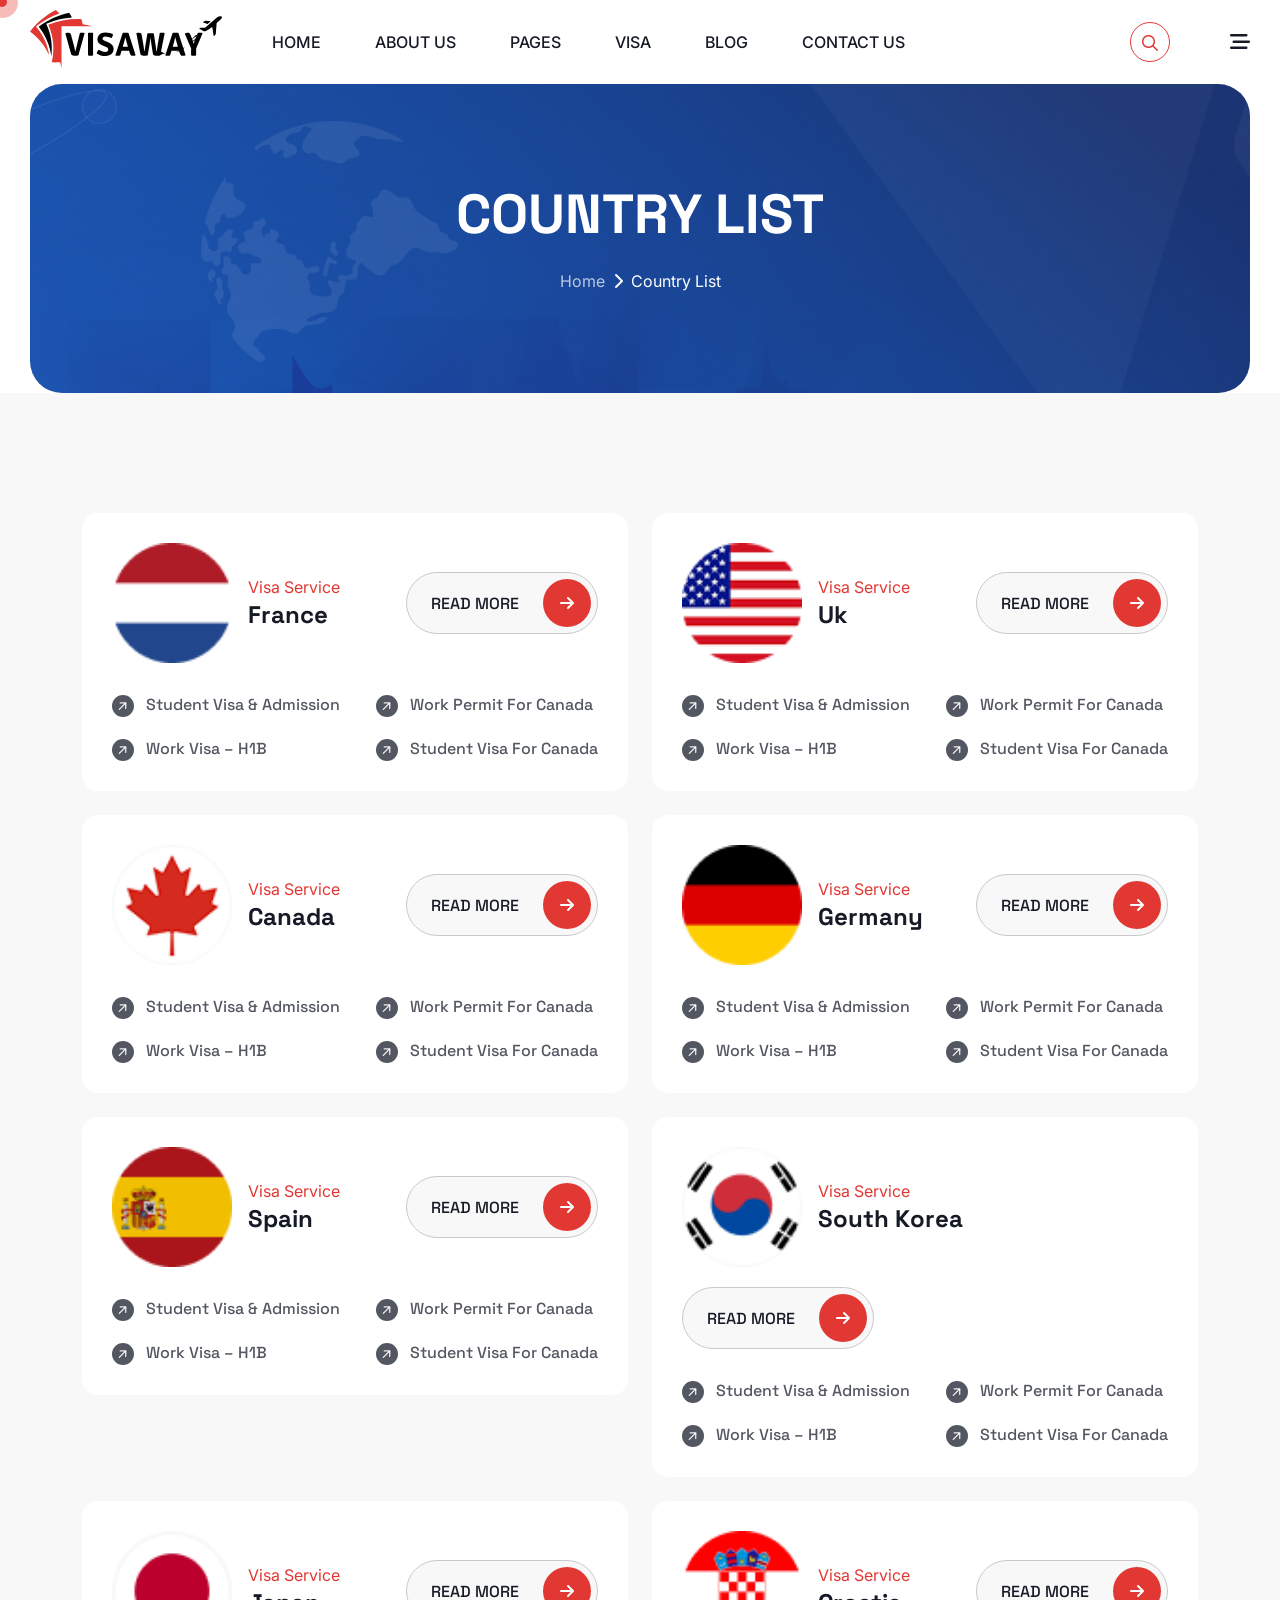
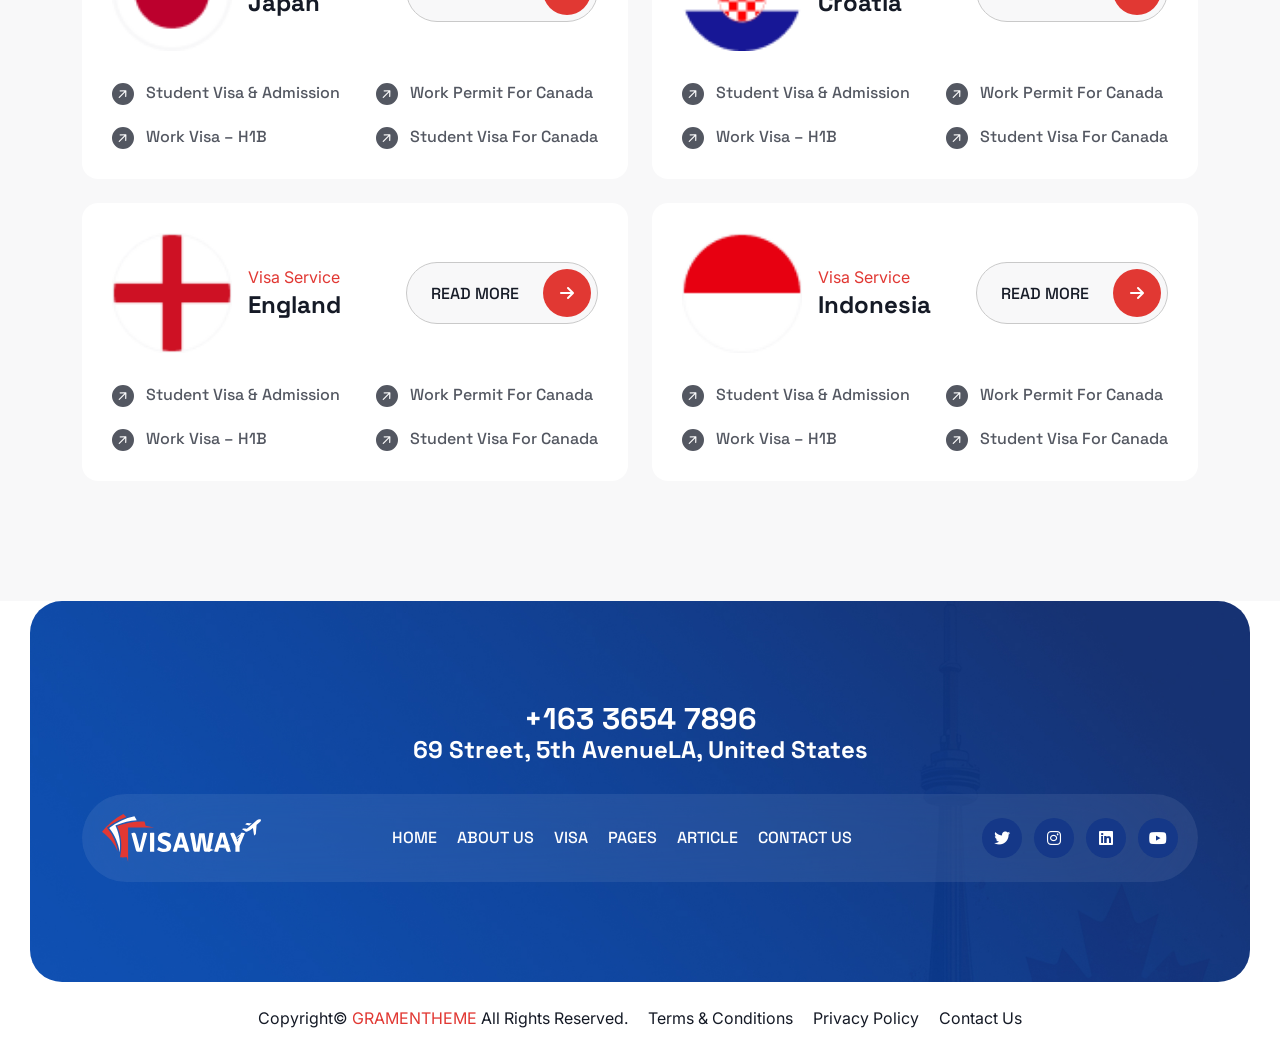
<file: Main/country-list.html>
<!DOCTYPE html>
<html lang="en">
    <!--<< Header Area >>-->
    <head>
       <!-- ========== Meta Tags ========== -->
        <meta charset="UTF-8">
        <meta http-equiv="X-UA-Compatible" content="IE=edge">
        <meta name="viewport" content="width=device-width, initial-scale=1">
        <meta name="author" content="Gramentheme">
        <meta name="description" content="Visaway – Immigration & Visa Consulting HTML Template">
        <!-- ======== Page title ============ -->
        <title>Visaway – Immigration & Visa Consulting HTML Template</title>
        <!--<< Favcion >>-->
         <link rel="shortcut icon" href="assets/img/favicon.png">
        <!--<< Bootstrap min.css >>-->
        <link rel="stylesheet" href="assets/css/bootstrap.min.css">
        <!--<< All Min Css >>-->
        <link rel="stylesheet" href="assets/css/all.min.css">
        <!--<< Animate.css >>-->
        <link rel="stylesheet" href="assets/css/animate.css">
        <!--<< Magnific Popup.css >>-->
        <link rel="stylesheet" href="assets/css/magnific-popup.css">
        <!--<< MeanMenu.css >>-->
        <link rel="stylesheet" href="assets/css/meanmenu.css">
         <!--<< Odometer.css >>-->
        <link rel="stylesheet" href="assets/css/odometer.css">
        <!--<< Swiper Bundle.css >>-->
        <link rel="stylesheet" href="assets/css/swiper-bundle.min.css">
        <!--<< Nice Select.css >>-->
        <link rel="stylesheet" href="assets/css/nice-select.css">
        <!--<< Main.css >>-->
        <link rel="stylesheet" href="assets/css/main.css">
                            
    </head>
    <body class="smooth-scroll-yes">

       
      
        <!-- Preloader Start -->
        <div id="preloader" class="preloader">
            <div class="animation-preloader">
                <div class="spinner">                
                </div>
                <div class="txt-loading">
                    <span data-text-preloader="V" class="letters-loading">
                        V
                    </span>
                     <span data-text-preloader="I" class="letters-loading">
                        I
                    </span>
                     <span data-text-preloader="S" class="letters-loading">
                        S
                    </span>
                    <span data-text-preloader="A" class="letters-loading">
                        A
                    </span>
                    <span data-text-preloader="W" class="letters-loading">
                        W
                    </span>
                     <span data-text-preloader="A" class="letters-loading">
                        A
                    </span>
                     <span data-text-preloader="Y" class="letters-loading">
                        Y
                    </span>
                </div>
                <p class="text-center">Loading</p>
            </div>
            <div class="loader">
                <div class="row">
                    <div class="col-3 loader-section section-left">
                        <div class="bg"></div>
                    </div>
                    <div class="col-3 loader-section section-left">
                        <div class="bg"></div>
                    </div>
                    <div class="col-3 loader-section section-right">
                        <div class="bg"></div>
                    </div>
                    <div class="col-3 loader-section section-right">
                        <div class="bg"></div>
                    </div>
                </div>
            </div>
        </div>  

        <!-- GT Back To Top Start -->
        <button id="back-top" class="back-to-top show">
            <i class="fa-regular fa-arrow-up"></i>
        </button>

        <!-- GT MouseCursor Start -->
        <div class="mouseCursor cursor-outer"></div>
        <div class="mouseCursor cursor-inner"></div>

        <!-- Header-Top-Section Start -->
        <div class="header-top-section">
            <div class="container-fluid">
                <div class="header-top-wrapper">
                    <div class="header-left">
                        <ul class="list">
                            <li class="style-2">
                                <span>Help Line</span>
                                <i class="fa-solid fa-phone"></i>
                                <a href="tel:+093783575222">+09 378 357 5222</a>
                            </li>
                            <li>
                                <i class="fa-solid fa-location-dot"></i>
                                69 Street, 5th AvenueLA, United States
                            </li>
                             <li>
                                <i class="fa-solid fa-envelope"></i>
                                <a href="mailto:info@example.com">info@example.com</a>
                            </li>
                        </ul>
                    </div>
                    <div class="header-right">
                        <div class="flag-wrap">
                            <div class="flag">
                               <i class="fa-solid fa-globe"></i>
                            </div>
                            <div class="nice-select" tabindex="0">
                                <span class="current">
                                    English
                                </span>
                                <ul class="list">
                                    <li data-value="1" class="option selected focus">
                                        English
                                    </li>
                                    <li data-value="1" class="option">
                                        Bangla
                                    </li>
                                    <li data-value="1" class="option">
                                        Hindi
                                    </li>
                                </ul>
                            </div>
                        </div>
                        <div class="social-item">
                            <a href="#"><i class="fa-brands fa-linkedin"></i></a>
                            <a href="#"><i class="fa-brands fa-twitter"></i></a>
                            <a href="#"><i class="fa-brands fa-instagram"></i></a>
                            <a href="#"><i class="fa-brands fa-youtube"></i></a>
                        </div>
                    </div>
                </div>
            </div>
        </div>

        <!-- Offcanvas Area Start -->
        <div class="fix-area">
            <div class="offcanvas__info">
                <div class="offcanvas__wrapper">
                    <div class="offcanvas__content">
                        <div class="offcanvas__top mb-5 d-flex justify-content-between align-items-center">
                            <div class="offcanvas__logo">
                                <a href="index.html">
                                    <img src="assets/img/logo/black-logo.svg" alt="logo-img">
                                </a>
                            </div>
                            <div class="offcanvas__close">
                                <button>
                                <i class="fas fa-times"></i>
                                </button>
                            </div>
                        </div>
                        <p class="text d-none d-xl-block">
                            Nullam dignissim, ante scelerisque the  is euismod fermentum odio sem semper the is erat, a feugiat leo urna eget eros. Duis Aenean a imperdiet risus.
                        </p>
                        <div class="mobile-menu fix mb-3"></div>
                        <div class="offcanvas__contact d-xl-block">
                            <h4 class="d-xl-block">Contact Info</h4>
                            <ul class="d-xl-block">
                                <li class="d-flex align-items-center">
                                    <div class="offcanvas__contact-icon">
                                        <i class="fal fa-map-marker-alt"></i>
                                    </div>
                                    <div class="offcanvas__contact-text">
                                        <a target="_blank" href="#">Main Street, Melbourne, Australia</a>
                                    </div>
                                </li>
                                <li class="d-flex align-items-center">
                                    <div class="offcanvas__contact-icon mr-15">
                                        <i class="fal fa-envelope"></i>
                                    </div>
                                    <div class="offcanvas__contact-text">
                                        <a href="mailto:info@example.com"><span class="mailto:info@example.com">info@example.com</span></a>
                                    </div>
                                </li>
                                <li class="d-flex align-items-center">
                                    <div class="offcanvas__contact-icon mr-15">
                                        <i class="fal fa-clock"></i>
                                    </div>
                                    <div class="offcanvas__contact-text">
                                        <a target="_blank" href="#">Mod-friday, 09am -05pm</a>
                                    </div>
                                </li>
                                <li class="d-flex align-items-center">
                                    <div class="offcanvas__contact-icon mr-15">
                                        <i class="far fa-phone"></i>
                                    </div>
                                    <div class="offcanvas__contact-text">
                                        <a href="tel:+11002345909">+11002345909</a>
                                    </div>
                                </li>
                            </ul>
                            <div class="social-icon d-flex align-items-center">
                                <a href="#"><i class="fab fa-facebook-f"></i></a>
                                <a href="#"><i class="fab fa-twitter"></i></a>
                                <a href="#"><i class="fab fa-youtube"></i></a>
                                <a href="#"><i class="fab fa-linkedin-in"></i></a>
                            </div>
                        </div>
                    </div>
                </div>
            </div>
        </div>
        <div class="offcanvas__overlay"></div> 
       
        <!-- Header Section Start -->
         <header id="header-sticky" class="header-1">
            <div class="container-fluid">
                <div class="mega-menu-wrapper">
                    <div class="header-main">
                        <div class="header-left">
                            <div class="logo">
                                <a href="index.html" class="header-logo-2">
                                    <img src="assets/img/logo/black-logo.svg" alt="logo-img">
                                </a>
                            </div>
                            <div class="mean__menu-wrapper">
                                <div class="main-menu">
                                    <nav id="mobile-menu">
                                        <ul>
                                            <li class="has-dropdown active menu-thumb">
                                                <a href="index.html">
                                                    Home 
                                                </a>
                                                <ul class="submenu has-homemenu">
                                                    <li>
                                                        <div class="homemenu-items">
                                                            <div class="homemenu">
                                                                <div class="homemenu-thumb">
                                                                    <img src="assets/img/header/home-1.jpg" alt="img">
                                                                    <div class="demo-button">
                                                                        <a href="index.html" class="theme-btn">
                                                                            Multi Page <i class="fa-solid fa-arrow-right"></i>
                                                                        </a>
                                                                    </div>
                                                                </div>
                                                                <div class="homemenu-content text-center">
                                                                    <h4 class="homemenu-title">
                                                                      Home 01
                                                                    </h4>
                                                                </div>
                                                            </div>
                                                            <div class="homemenu">
                                                                <div class="homemenu-thumb mb-15">
                                                                    <img src="assets/img/header/home-2.jpg" alt="img">
                                                                    <div class="demo-button">
                                                                        <a href="index-2.html" class="theme-btn">
                                                                            Multi Page <i class="fa-solid fa-arrow-right"></i>
                                                                        </a>
                                                                    </div>
                                                                </div>
                                                                <div class="homemenu-content text-center">
                                                                    <h4 class="homemenu-title">
                                                                        Home 02
                                                                    </h4>
                                                                </div>
                                                            </div>
                                                            <div class="homemenu">
                                                                <div class="homemenu-thumb mb-15">
                                                                    <img src="assets/img/header/home-3.jpg" alt="img">
                                                                    <div class="demo-button">
                                                                        <a href="index-3.html" class="theme-btn">
                                                                           Multi Page <i class="fa-solid fa-arrow-right"></i>
                                                                        </a>
                                                                    </div>
                                                                </div>
                                                                <div class="homemenu-content text-center">
                                                                    <h4 class="homemenu-title">
                                                                      Home 03
                                                                    </h4>
                                                                </div>
                                                            </div>
                                                        </div>
                                                    </li>
                                                </ul>
                                            </li>
                                            <li class="has-dropdown active d-xl-none">
                                                <a href="index.html" class="border-none">
                                                Home
                                                </a>
                                                <ul class="submenu">
                                                    <li><a href="index.html">Home 01</a></li>
                                                    <li><a href="index-2.html">Home 02</a></li>
                                                    <li><a href="index-3.html">Home 03</a></li>
                                                </ul>
                                            </li>
                                            <li>
                                                <a href="about.html">About Us</a>
                                            </li>
                                            <li class="has-dropdown">
                                                <a href="news-details.html">
                                                    Pages
                                                </a>
                                                <ul class="submenu">
                                                    <li class="has-dropdown">
                                                        <a href="service-details.html">
                                                            Service
                                                            <i class="fas fa-angle-right"></i>
                                                        </a>
                                                        <ul class="submenu">
                                                            <li><a href="service.html">Service</a></li>
                                                            <li><a href="service-details.html">Service Details</a></li>
                                                        </ul>
                                                    </li>
                                                    <li class="has-dropdown">
                                                        <a href="project-details.html">
                                                            Country List
                                                            <i class="fas fa-angle-right"></i>
                                                        </a>
                                                        <ul class="submenu">
                                                            <li><a href="country-list.html">Country List</a></li>
                                                            <li><a href="country-details.html">Country Details</a></li>
                                                        </ul>
                                                    </li>
                                                    <li><a href="pricing.html">Our Pricing</a></li>
                                                    <li><a href="appointment.html">Appointment</a></li>
                                                    <li><a href="404.html">404 Page</a></li>
                                                    <li><a href="coming-soon.html">Coming Soon</a></li>
                                                </ul>
                                            </li>
                                            <li>
                                                <a href="country-details.html">
                                                    VISA
                                                </a>
                                                <ul class="submenu">
                                                    <li><a href="country-list.html">Visa List</a></li>
                                                    <li><a href="country-details.html">Visa Details</a></li>
                                                </ul>
                                            </li>
                                           <li>
                                                <a href="news-details.html">
                                                    Blog
                                                </a>
                                                <ul class="submenu">
                                                    <li><a href="news-grid.html">Blog Grid</a></li>
                                                    <li><a href="news.html">Blog Standard</a></li>
                                                    <li><a href="news-details.html">Blog Details</a></li>
                                                </ul>
                                            </li>
                                            <li>
                                                <a href="contact.html">Contact Us</a>
                                            </li>
                                        </ul>
                                    </nav>
                                </div>
                            </div> 
                        </div>
                        <div class="header-right d-flex align-items-center mt-0">
                            <div class="header-call-item">
                                <a href="#" class="main-header__search search-toggler">
                                <i class="fa-regular fa-magnifying-glass"></i>
                            </a>
                                <a href="contact.html" class="theme-btn">
                                    Apply now
                                    <i class="fa-solid fa-arrow-right"></i>
                                </a>
                                <div class="header__hamburger my-auto">
                                <div class="sidebar__toggle">
                                    <i class="fa-solid fa-bars-staggered"></i>
                                </div>
                            </div>
                            </div>
                        </div>
                    </div>
                </div>
            </div>
        </header> 

        <!-- Search Area Start -->
        <div class="search-popup">
            <div class="search-popup__overlay search-toggler"></div>
            <div class="search-popup__content">
                <form role="search" method="get" class="search-popup__form" action="#">
                    <input type="text" id="search" name="search" placeholder="Search Here...">
                    <button type="submit" aria-label="search submit" class="search-btn">
                        <span><i class="fa-regular fa-magnifying-glass"></i></span>
                    </button>
                </form>
            </div>
        </div>

        <!-- Breadcrumb-Wrapper Section Start -->
        <section class="breadcrumb-wrapper fix bg-cover" style="background-image: url(assets/img/inner-page/breadcrumb.jpg);">
            <div class="shape">
                <img src="assets/img/inner-page/shape.png" alt="img">
            </div>
            <div class="container">
                <div class="page-heading">
                    <h1 class="breadcrumb-title">Country List</h1>
                    <ul class="breadcrumb-list">
                        <li>
                            <a href="index.html">Home</a>
                        </li>
                        <li>
                            <i class="fa-solid fa-chevron-right"></i>
                        </li>
                        <li>
                           Country List
                        </li>
                    </ul>
                </div>
            </div>
        </section>

         <!-- Service Section Start -->
       <section class="visa-provide-section section-padding section-bg-1 fix">
            <div class="container">
                <div class="row g-4">
                    <div class="col-lg-6">
                        <div class="visa-provide-box mt-0">
                            <div class="visa-top-item">
                                <div class="visa-left">
                                    <div class="icon">
                                        <img src="assets/img/home-2/visa/03.png" alt="img">
                                    </div>
                                    <div class="content">
                                        <p>Visa Service</p>
                                        <h3>
                                            <a href="country-details.html">France</a>
                                        </h3>
                                    </div>
                                </div>
                                <a href="country-details.html" class="theme-btn">
                                    Read More
                                    <i class="fa-solid fa-arrow-right"></i>
                                </a>
                            </div>
                            <div class="visa-list-item">
                                <ul class="list">
                                    <li>
                                        <i class="fa-regular fa-arrow-right"></i>
                                        Student Visa & Admission
                                    </li>
                                    <li>
                                        <i class="fa-regular fa-arrow-right"></i>
                                        Work Visa – H1B
                                    </li>
                                </ul>
                                <ul class="list">
                                    <li>
                                        <i class="fa-regular fa-arrow-right"></i>
                                        Work permit for Canada
                                    </li>
                                    <li>
                                        <i class="fa-regular fa-arrow-right"></i>
                                        Student Visa for Canada
                                    </li>
                                </ul>
                            </div>
                        </div>
                    </div>
                    <div class="col-lg-6">
                        <div class="visa-provide-box mt-0">
                            <div class="visa-top-item">
                                <div class="visa-left">
                                    <div class="icon">
                                        <img src="assets/img/home-2/visa/11.png" alt="img">
                                    </div>
                                    <div class="content">
                                        <p>Visa Service</p>
                                        <h3>
                                            <a href="country-details.html">uk</a>
                                        </h3>
                                    </div>
                                </div>
                                <a href="country-details.html" class="theme-btn">
                                    Read More
                                    <i class="fa-solid fa-arrow-right"></i>
                                </a>
                            </div>
                            <div class="visa-list-item">
                                <ul class="list">
                                    <li>
                                        <i class="fa-regular fa-arrow-right"></i>
                                        Student Visa & Admission
                                    </li>
                                    <li>
                                        <i class="fa-regular fa-arrow-right"></i>
                                        Work Visa – H1B
                                    </li>
                                </ul>
                                <ul class="list">
                                    <li>
                                        <i class="fa-regular fa-arrow-right"></i>
                                        Work permit for Canada
                                    </li>
                                    <li>
                                        <i class="fa-regular fa-arrow-right"></i>
                                        Student Visa for Canada
                                    </li>
                                </ul>
                            </div>
                        </div>
                    </div>
                    <div class="col-lg-6">
                        <div class="visa-provide-box mt-0">
                            <div class="visa-top-item">
                                <div class="visa-left">
                                    <div class="icon">
                                        <img src="assets/img/home-2/visa/02.png" alt="img">
                                    </div>
                                    <div class="content">
                                        <p>Visa Service</p>
                                        <h3>
                                            <a href="country-details.html">Canada</a>
                                        </h3>
                                    </div>
                                </div>
                                <a href="country-details.html" class="theme-btn">
                                    Read More
                                    <i class="fa-solid fa-arrow-right"></i>
                                </a>
                            </div>
                            <div class="visa-list-item">
                                <ul class="list">
                                    <li>
                                        <i class="fa-regular fa-arrow-right"></i>
                                        Student Visa & Admission
                                    </li>
                                    <li>
                                        <i class="fa-regular fa-arrow-right"></i>
                                        Work Visa – H1B
                                    </li>
                                </ul>
                                <ul class="list">
                                    <li>
                                        <i class="fa-regular fa-arrow-right"></i>
                                        Work permit for Canada
                                    </li>
                                    <li>
                                        <i class="fa-regular fa-arrow-right"></i>
                                        Student Visa for Canada
                                    </li>
                                </ul>
                            </div>
                    </div>
                    </div>
                    <div class="col-lg-6">
                        <div class="visa-provide-box mt-0">
                            <div class="visa-top-item">
                                <div class="visa-left">
                                    <div class="icon">
                                        <img src="assets/img/home-2/visa/12.png" alt="img">
                                    </div>
                                    <div class="content">
                                        <p>Visa Service</p>
                                        <h3>
                                            <a href="country-details.html">Germany</a>
                                        </h3>
                                    </div>
                                </div>
                                <a href="country-details.html" class="theme-btn">
                                    Read More
                                    <i class="fa-solid fa-arrow-right"></i>
                                </a>
                            </div>
                            <div class="visa-list-item">
                                <ul class="list">
                                    <li>
                                        <i class="fa-regular fa-arrow-right"></i>
                                        Student Visa & Admission
                                    </li>
                                    <li>
                                        <i class="fa-regular fa-arrow-right"></i>
                                        Work Visa – H1B
                                    </li>
                                </ul>
                                <ul class="list">
                                    <li>
                                        <i class="fa-regular fa-arrow-right"></i>
                                        Work permit for Canada
                                    </li>
                                    <li>
                                        <i class="fa-regular fa-arrow-right"></i>
                                        Student Visa for Canada
                                    </li>
                                </ul>
                            </div>
                    </div>
                    </div>
                    <div class="col-lg-6">
                        <div class="visa-provide-box mt-0">
                            <div class="visa-top-item">
                                <div class="visa-left">
                                    <div class="icon">
                                        <img src="assets/img/home-2/visa/13.png" alt="img">
                                    </div>
                                    <div class="content">
                                        <p>Visa Service</p>
                                        <h3>
                                            <a href="country-details.html">Spain</a>
                                        </h3>
                                    </div>
                                </div>
                                <a href="country-details.html" class="theme-btn">
                                    Read More
                                    <i class="fa-solid fa-arrow-right"></i>
                                </a>
                            </div>
                            <div class="visa-list-item">
                                <ul class="list">
                                    <li>
                                        <i class="fa-regular fa-arrow-right"></i>
                                        Student Visa & Admission
                                    </li>
                                    <li>
                                        <i class="fa-regular fa-arrow-right"></i>
                                        Work Visa – H1B
                                    </li>
                                </ul>
                                <ul class="list">
                                    <li>
                                        <i class="fa-regular fa-arrow-right"></i>
                                        Work permit for Canada
                                    </li>
                                    <li>
                                        <i class="fa-regular fa-arrow-right"></i>
                                        Student Visa for Canada
                                    </li>
                                </ul>
                            </div>
                      </div>
                    </div>
                    <div class="col-lg-6">
                        <div class="visa-provide-box mt-0">
                            <div class="visa-top-item">
                                <div class="visa-left">
                                    <div class="icon">
                                        <img src="assets/img/home-2/visa/14.png" alt="img">
                                    </div>
                                    <div class="content">
                                        <p>Visa Service</p>
                                        <h3>
                                            <a href="country-details.html">South Korea</a>
                                        </h3>
                                    </div>
                                </div>
                                <a href="country-details.html" class="theme-btn">
                                    Read More
                                    <i class="fa-solid fa-arrow-right"></i>
                                </a>
                            </div>
                            <div class="visa-list-item">
                                <ul class="list">
                                    <li>
                                        <i class="fa-regular fa-arrow-right"></i>
                                        Student Visa & Admission
                                    </li>
                                    <li>
                                        <i class="fa-regular fa-arrow-right"></i>
                                        Work Visa – H1B
                                    </li>
                                </ul>
                                <ul class="list">
                                    <li>
                                        <i class="fa-regular fa-arrow-right"></i>
                                        Work permit for Canada
                                    </li>
                                    <li>
                                        <i class="fa-regular fa-arrow-right"></i>
                                        Student Visa for Canada
                                    </li>
                                </ul>
                            </div>
                      </div>
                    </div>
                    <div class="col-lg-6">
                        <div class="visa-provide-box mt-0">
                            <div class="visa-top-item">
                                <div class="visa-left">
                                    <div class="icon">
                                        <img src="assets/img/home-2/visa/15.png" alt="img">
                                    </div>
                                    <div class="content">
                                        <p>Visa Service</p>
                                        <h3>
                                            <a href="country-details.html">Japan</a>
                                        </h3>
                                    </div>
                                </div>
                                <a href="country-details.html" class="theme-btn">
                                    Read More
                                    <i class="fa-solid fa-arrow-right"></i>
                                </a>
                            </div>
                            <div class="visa-list-item">
                                <ul class="list">
                                    <li>
                                        <i class="fa-regular fa-arrow-right"></i>
                                        Student Visa & Admission
                                    </li>
                                    <li>
                                        <i class="fa-regular fa-arrow-right"></i>
                                        Work Visa – H1B
                                    </li>
                                </ul>
                                <ul class="list">
                                    <li>
                                        <i class="fa-regular fa-arrow-right"></i>
                                        Work permit for Canada
                                    </li>
                                    <li>
                                        <i class="fa-regular fa-arrow-right"></i>
                                        Student Visa for Canada
                                    </li>
                                </ul>
                            </div>
                      </div>
                    </div>
                     <div class="col-lg-6">
                        <div class="visa-provide-box mt-0">
                            <div class="visa-top-item">
                                <div class="visa-left">
                                    <div class="icon">
                                        <img src="assets/img/home-2/visa/16.png" alt="img">
                                    </div>
                                    <div class="content">
                                        <p>Visa Service</p>
                                        <h3>
                                            <a href="country-details.html">Croatia</a>
                                        </h3>
                                    </div>
                                </div>
                                <a href="country-details.html" class="theme-btn">
                                    Read More
                                    <i class="fa-solid fa-arrow-right"></i>
                                </a>
                            </div>
                            <div class="visa-list-item">
                                <ul class="list">
                                    <li>
                                        <i class="fa-regular fa-arrow-right"></i>
                                        Student Visa & Admission
                                    </li>
                                    <li>
                                        <i class="fa-regular fa-arrow-right"></i>
                                        Work Visa – H1B
                                    </li>
                                </ul>
                                <ul class="list">
                                    <li>
                                        <i class="fa-regular fa-arrow-right"></i>
                                        Work permit for Canada
                                    </li>
                                    <li>
                                        <i class="fa-regular fa-arrow-right"></i>
                                        Student Visa for Canada
                                    </li>
                                </ul>
                            </div>
                      </div>
                    </div>
                     <div class="col-lg-6">
                        <div class="visa-provide-box mt-0">
                            <div class="visa-top-item">
                                <div class="visa-left">
                                    <div class="icon">
                                        <img src="assets/img/home-2/visa/17.png" alt="img">
                                    </div>
                                    <div class="content">
                                        <p>Visa Service</p>
                                        <h3>
                                            <a href="country-details.html">England</a>
                                        </h3>
                                    </div>
                                </div>
                                <a href="country-details.html" class="theme-btn">
                                    Read More
                                    <i class="fa-solid fa-arrow-right"></i>
                                </a>
                            </div>
                            <div class="visa-list-item">
                                <ul class="list">
                                    <li>
                                        <i class="fa-regular fa-arrow-right"></i>
                                        Student Visa & Admission
                                    </li>
                                    <li>
                                        <i class="fa-regular fa-arrow-right"></i>
                                        Work Visa – H1B
                                    </li>
                                </ul>
                                <ul class="list">
                                    <li>
                                        <i class="fa-regular fa-arrow-right"></i>
                                        Work permit for Canada
                                    </li>
                                    <li>
                                        <i class="fa-regular fa-arrow-right"></i>
                                        Student Visa for Canada
                                    </li>
                                </ul>
                            </div>
                      </div>
                    </div>
                     <div class="col-lg-6">
                        <div class="visa-provide-box mt-0">
                            <div class="visa-top-item">
                                <div class="visa-left">
                                    <div class="icon">
                                        <img src="assets/img/home-2/visa/18.png" alt="img">
                                    </div>
                                    <div class="content">
                                        <p>Visa Service</p>
                                        <h3>
                                            <a href="country-details.html">Indonesia</a>
                                        </h3>
                                    </div>
                                </div>
                                <a href="country-details.html" class="theme-btn">
                                    Read More
                                    <i class="fa-solid fa-arrow-right"></i>
                                </a>
                            </div>
                            <div class="visa-list-item">
                                <ul class="list">
                                    <li>
                                        <i class="fa-regular fa-arrow-right"></i>
                                        Student Visa & Admission
                                    </li>
                                    <li>
                                        <i class="fa-regular fa-arrow-right"></i>
                                        Work Visa – H1B
                                    </li>
                                </ul>
                                <ul class="list">
                                    <li>
                                        <i class="fa-regular fa-arrow-right"></i>
                                        Work permit for Canada
                                    </li>
                                    <li>
                                        <i class="fa-regular fa-arrow-right"></i>
                                        Student Visa for Canada
                                    </li>
                                </ul>
                            </div>
                       </div>
                    </div>
                </div>
            </div>
       </section>

         <!--Footer Section Start -->
        <footer class="footer-section fix bg-cover" style="background-image: url(assets/img/home-1/footer-bg.jpg);">
            <div class="container">
                <div class="footer-wrapper">
                    <div class="row">
                        <div class="col-xl-12">
                            <div class="footer-item">
                                <h2>
                                    <a href="tel:+16336547896">+163 3654 7896</a>
                                </h2>
                               <h2 class="text">69 Street, 5th AvenueLA, United States</h2>
                                <div class="footer-list-item">
                                    <a href="index.html">
                                        <img src="assets/img/logo/white-logo.svg" alt="img">
                                    </a>
                                    <ul class="footer-list">
                                        <li>
                                            <a href="index.html">Home</a>
                                        </li>
                                        <li>
                                            <a href="about.html">About Us</a>
                                        </li>
                                        <li>
                                            <a href="country-details.html">Visa</a>
                                        </li>
                                        <li>
                                            <a href="news-details.html">Pages</a>
                                        </li>
                                        <li>
                                            <a href="news.html">Article</a>
                                        </li>
                                        <li>
                                            <a href="contact.html">Contact Us</a>
                                        </li>
                                    </ul>
                                    <div class="social-icon">
                                        <a href="#"><i class="fa-brands fa-twitter"></i></a>
                                        <a href="#"><i class="fa-brands fa-instagram"></i></a>
                                        <a href="#"><i class="fa-brands fa-linkedin"></i></a>
                                        <a href="#"><i class="fa-brands fa-youtube"></i></a>
                                    </div>
                                </div>
                            </div>
                        </div>
                    </div>
                </div>
            </div>
        </footer>

        <!--Footer-Bottom Section Start -->
        <div class="footer-bottom">
            <div class="container">
                <div class="footer-wrapper">
                    <p>
                        Copyright© <span>GRAMENTHEME</span> All Rights Reserved.
                    </p>
                    <ul class="bottom-list">
                        <li>
                            <a href="contact.html">Terms & Conditions</a>
                        </li>
                        <li>
                            <a href="contact.html">Privacy Policy</a>
                        </li>
                        <li>
                            <a href="contact.html">Contact Us</a>
                        </li>
                    </ul>
                </div>
            </div>
        </div>

        <!--<< All JS Plugins >>-->
        <script src="assets/js/jquery-3.7.1.min.js"></script>
        <!--<< Viewport Js >>-->
        <script src="assets/js/viewport.jquery.js"></script>
        <!--<< Bootstrap Js >>-->
        <script src="assets/js/bootstrap.bundle.min.js"></script>
        <!--<< nice-selec Js >>-->
        <script src="assets/js/jquery.nice-select.min.js"></script>
        <!--<< Waypoints Js >>-->
        <script src="assets/js/jquery.waypoints.js"></script>
         <!--<< Odometer Js >>-->
        <script src="assets/js/odometer.min.js"></script>
        <!--<< Swiper Slider Js >>-->
        <script src="assets/js/swiper-bundle.min.js"></script>
        <!--<< MeanMenu Js >>-->
        <script src="assets/js/jquery.meanmenu.min.js"></script>
        <!--<< Magnific Popup Js >>-->
        <script src="assets/js/jquery.magnific-popup.min.js"></script>
        <!--<< Wow Animation Js >>-->
        <script src="assets/js/wow.min.js"></script>
         <!--<< circle-progress Js >>-->
        <script src="assets/js/circle-progress.js"></script>
        <!--<< Wow gsap Js >>-->
        <script src="assets/js/gsap.js"></script>
         <!--<< Wow lenis.min. Js >>-->
         <script src="assets/js/lenis.min.js"></script>
         <!--<< Wow ScrollTrigger.min. Js >>-->
         <script src="assets/js/ScrollTrigger.min.js"></script>
         <!--<< Wow SplitText.min. Js >>-->
         <script src="assets/js/SplitText.min.js"></script>
        <!--<< Main.js >>-->
        <script src="assets/js/main.js"></script>
    </body>
</html>
</file>
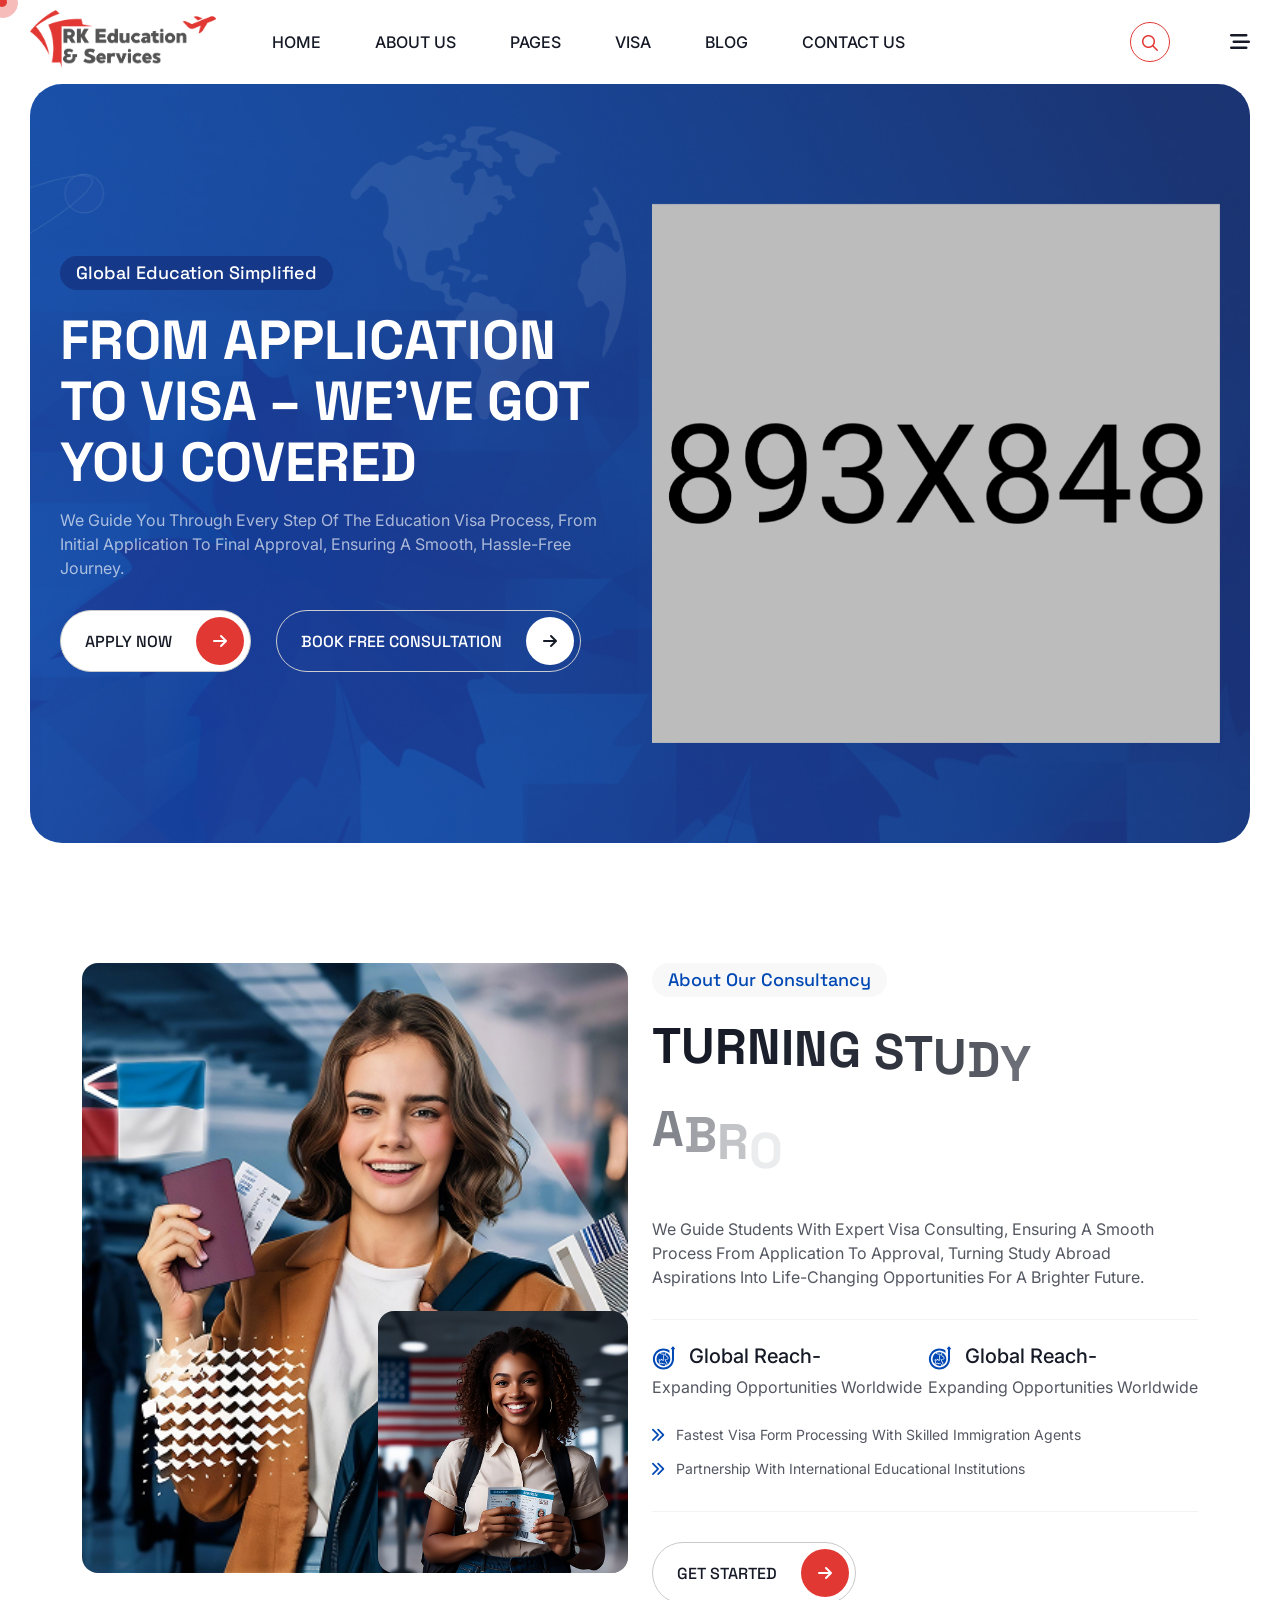
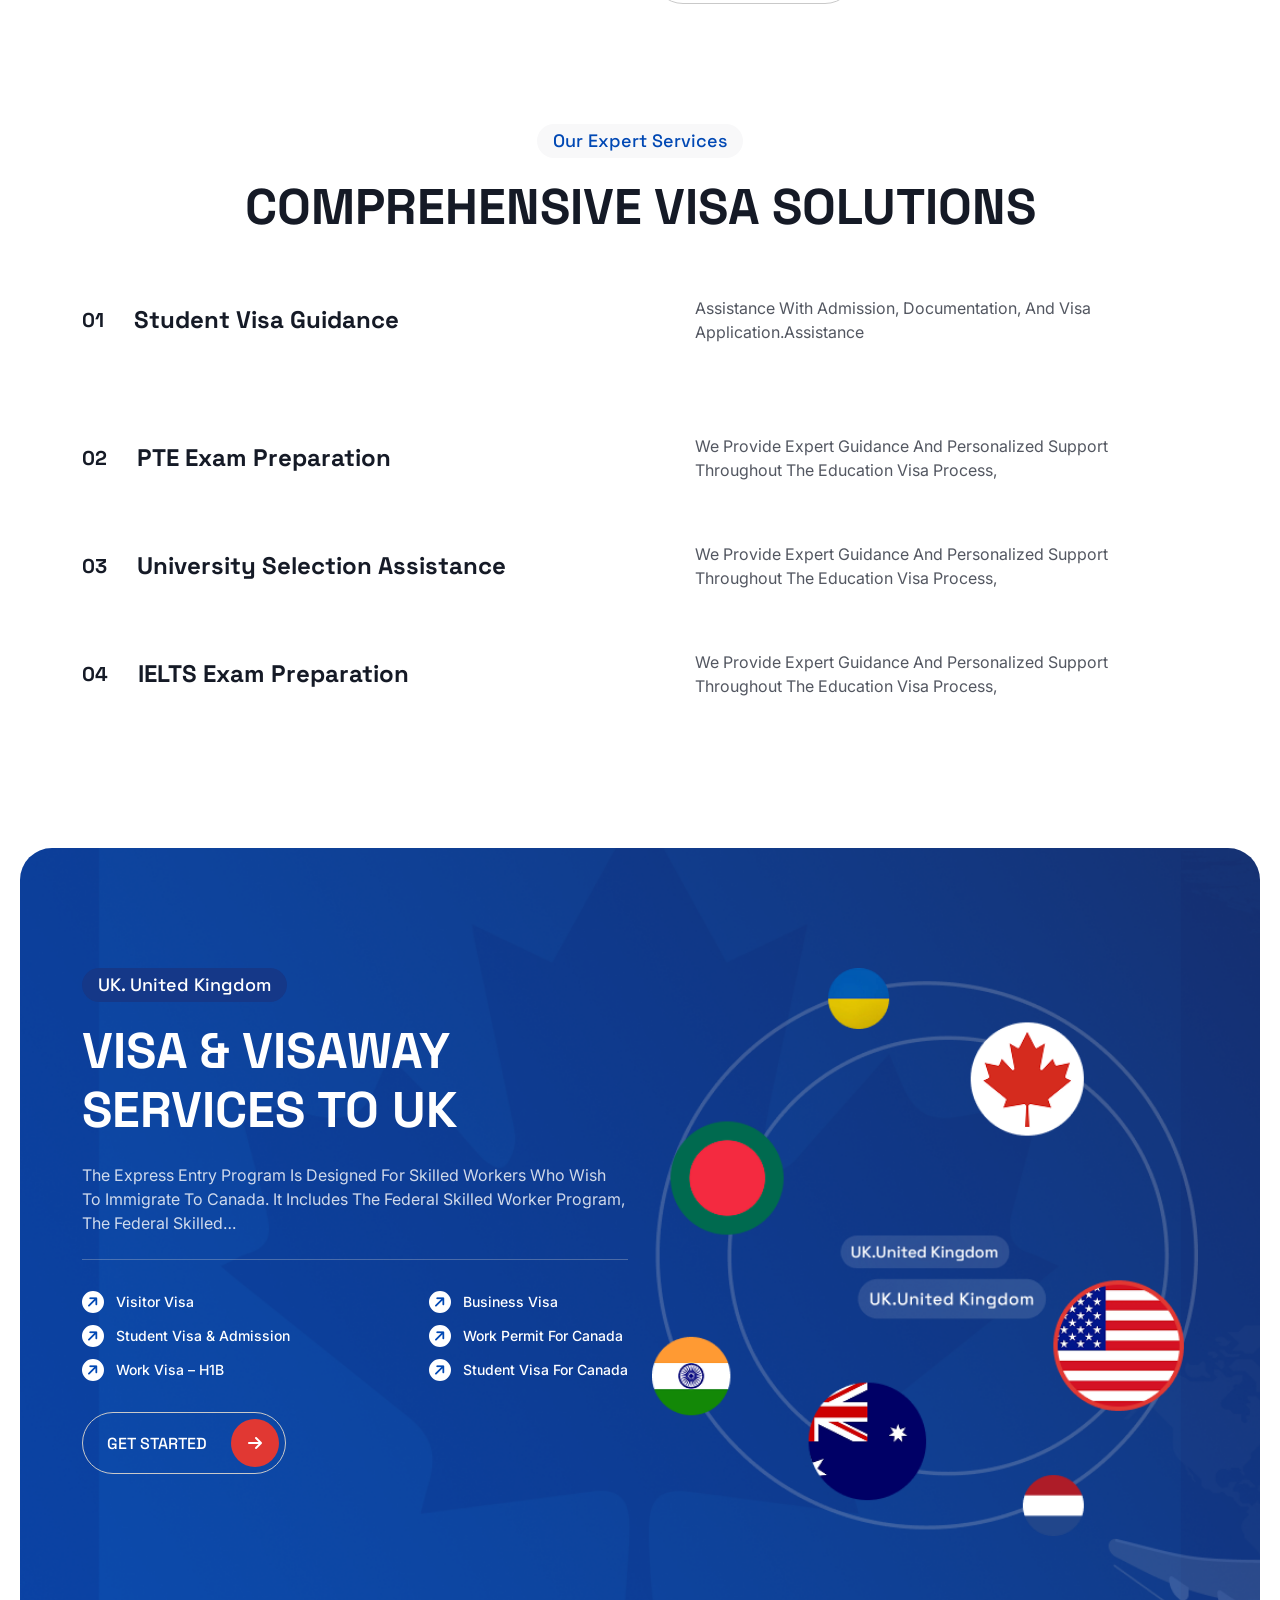
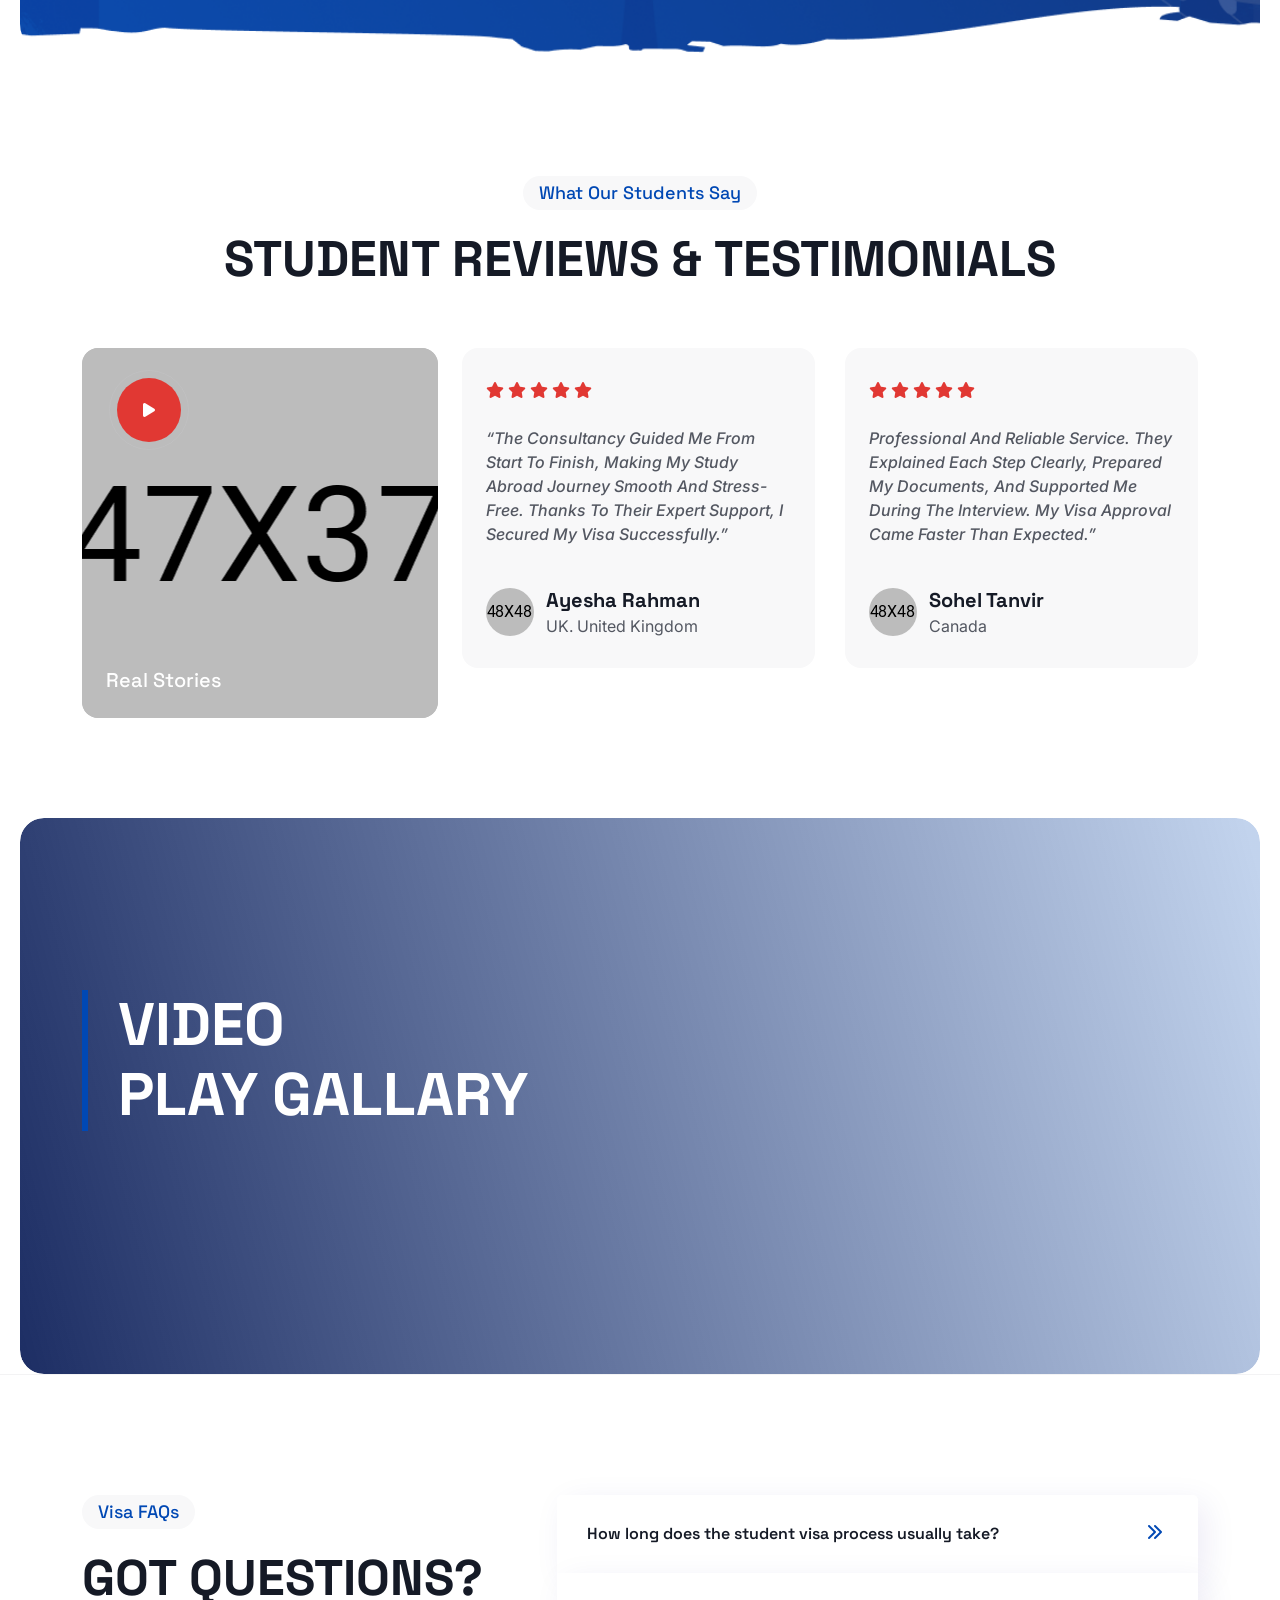
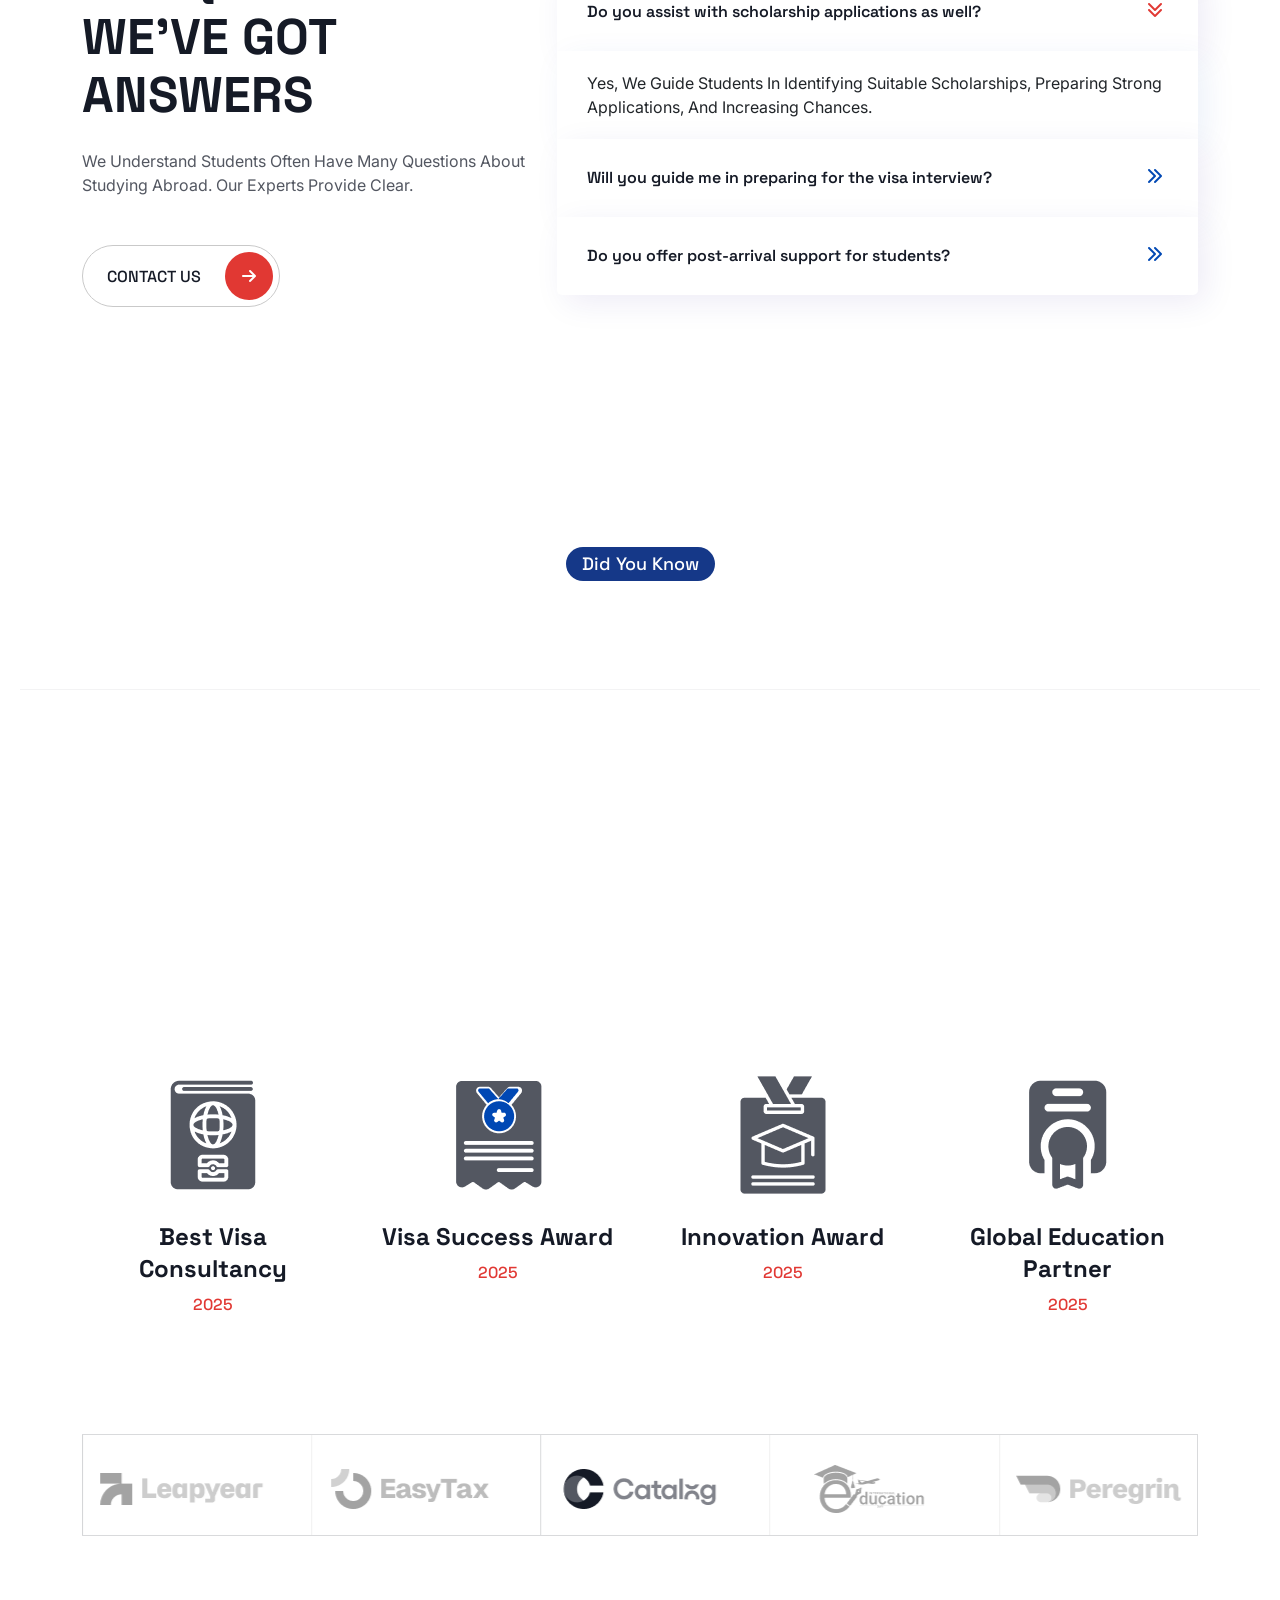
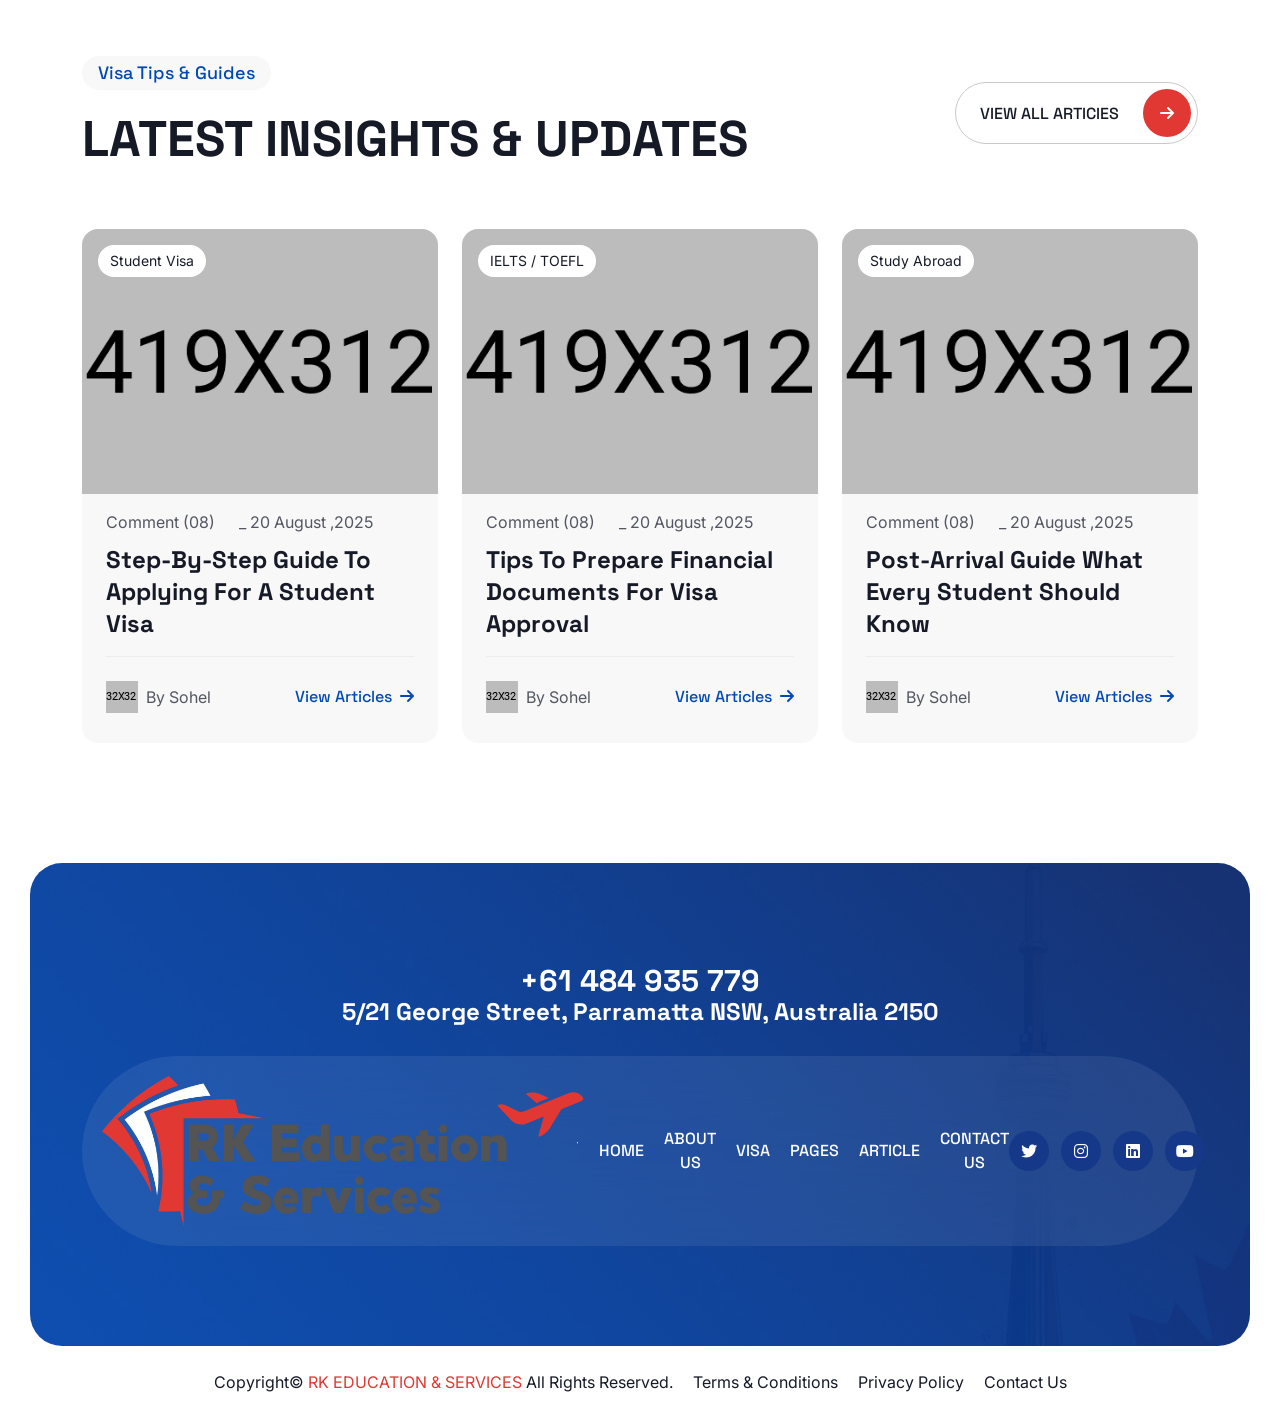
<file: Main/index-2.html>
<!DOCTYPE html>
<html lang="en">
    <!--<< Header Area >>-->
    <head>
       <!-- ========== Meta Tags ========== -->
        <meta charset="UTF-8">
        <meta http-equiv="X-UA-Compatible" content="IE=edge">
        <meta name="viewport" content="width=device-width, initial-scale=1">
        <meta name="author" content="RK Education & Services">
        <meta name="description" content="RK Education & Services">
        <!-- ======== Page title ============ -->
        <title>RK Education & Services</title>
        <!--<< Favcion >>-->
        <link rel="shortcut icon" href="assets/img/favicon.png">
        <!--<< Bootstrap min.css >>-->
        <link rel="stylesheet" href="assets/css/bootstrap.min.css">
        <!--<< All Min Css >>-->
        <link rel="stylesheet" href="assets/css/all.min.css">
        <!--<< Animate.css >>-->
        <link rel="stylesheet" href="assets/css/animate.css">
        <!--<< Magnific Popup.css >>-->
        <link rel="stylesheet" href="assets/css/magnific-popup.css">
        <!--<< MeanMenu.css >>-->
        <link rel="stylesheet" href="assets/css/meanmenu.css">
         <!--<< Odometer.css >>-->
        <link rel="stylesheet" href="assets/css/odometer.css">
        <!--<< Swiper Bundle.css >>-->
        <link rel="stylesheet" href="assets/css/swiper-bundle.min.css">
        <!--<< Nice Select.css >>-->
        <link rel="stylesheet" href="assets/css/nice-select.css">
        <!--<< Main.css >>-->
        <link rel="stylesheet" href="assets/css/main.css">
                            
    </head>
    <body class="smooth-scroll-yes">

       
        <!-- Preloader Start -->
        <div id="preloader" class="preloader">
            <div class="animation-preloader">
                <div class="spinner">                
                </div>
                <div class="txt-loading">
                    <span data-text-preloader="RK" class="letters-loading">
                        RK
                    </span>
                    <span data-text-preloader="Education" class="letters-loading">
                        Education
                    </span>
                    <span data-text-preloader="services" class="letters-loading">
                        services
                    </span>
                </div>
                <p class="text-center">Loading</p>
            </div>
            <div class="loader">
                <div class="row">
                    <div class="col-3 loader-section section-left">
                        <div class="bg"></div>
                    </div>
                    <div class="col-3 loader-section section-left">
                        <div class="bg"></div>
                    </div>
                    <div class="col-3 loader-section section-right">
                        <div class="bg"></div>
                    </div>
                    <div class="col-3 loader-section section-right">
                        <div class="bg"></div>
                    </div>
                </div>
            </div>
        </div>  

        <!-- GT Back To Top Start -->
        <button id="back-top" class="back-to-top show">
            <i class="fa-regular fa-arrow-up"></i>
        </button>

        <!-- GT MouseCursor Start -->
        <div class="mouseCursor cursor-outer"></div>
        <div class="mouseCursor cursor-inner"></div>

        <!-- Header-Top-Section Start -->
        <div class="header-top-section">
            <div class="container-fluid">
                <div class="header-top-wrapper">
                    <div class="header-left">
                        <ul class="list">
                            <li class="style-2">
                                <span>Help Line</span>
                                <i class="fa-solid fa-phone"></i>
                                <a href="tel:+61 484 935 779">+61 484 935 779</a>
                            </li>
                            <li>
                                <i class="fa-solid fa-location-dot"></i>
                                5/21 George Street, Parramatta NSW, Australia 2150
                            </li>
                             <li>
                                <i class="fa-solid fa-envelope"></i>
                                <a href="mailto:rkeduservices@gmail.com">rkeduservices@gmail.com</a>
                            </li>
                        </ul>
                    </div>
                    <div class="header-right">
                        <div class="flag-wrap">
                            <div class="flag">
                               <i class="fa-solid fa-globe"></i>
                            </div>
                            <div class="nice-select" tabindex="0">
                                <span class="current">
                                    English
                                </span>
                                <ul class="list">
                                    <li data-value="1" class="option selected focus">
                                        English
                                    </li>
                                    <li data-value="1" class="option">
                                        Bangla
                                    </li>
                                    <li data-value="1" class="option">
                                        Hindi
                                    </li>
                                </ul>
                            </div>
                        </div>
                        <div class="social-item">
                            <a href="#"><i class="fa-brands fa-linkedin"></i></a>
                            <a href="#"><i class="fa-brands fa-twitter"></i></a>
                            <a href="#"><i class="fa-brands fa-instagram"></i></a>
                            <a href="#"><i class="fa-brands fa-youtube"></i></a>
                        </div>
                    </div>
                </div>
            </div>
        </div>

        <!-- Offcanvas Area Start -->
        <div class="fix-area">
            <div class="offcanvas__info">
                <div class="offcanvas__wrapper">
                    <div class="offcanvas__content">
                        <div class="offcanvas__top mb-5 d-flex justify-content-between align-items-center">
                            <div class="offcanvas__logo">
                                <a href="index.html">
                                    <img src="assets/img/logo/logo.png" alt="logo-img">
                                </a>
                            </div>
                            <div class="offcanvas__close">
                                <button>
                                <i class="fas fa-times"></i>
                                </button>
                            </div>
                        </div>
                        <p class="text d-none d-xl-block">
                            RK Education & Services helps students achieve their global education goals with expert guidance in admissions, visa processing, and test preparation, making every step simple, transparent, and stress-free.
                        </p>
                        <div class="mobile-menu fix mb-3"></div>
                        <div class="offcanvas__contact d-xl-block">
                            <h4 class="d-xl-block">Contact Info</h4>
                            <ul class="d-xl-block">
                                <li class="d-flex align-items-center">
                                    <div class="offcanvas__contact-icon">
                                        <i class="fal fa-map-marker-alt"></i>
                                    </div>
                                    <div class="offcanvas__contact-text">
                                        <a target="_blank" href="#">5/21 George Street, Parramatta NSW, Australia 2150</a>
                                    </div>
                                </li>
                                <li class="d-flex align-items-center">
                                    <div class="offcanvas__contact-icon mr-15">
                                        <i class="fal fa-envelope"></i>
                                    </div>
                                    <div class="offcanvas__contact-text">
                                        <a href="mailto:rkeduservices@gmail.com"><span class="mailto:rkeduservices@gmail.com">rkeduservices@gmail.com</span></a>
                                    </div>
                                </li>
                                <li class="d-flex align-items-center">
                                    <div class="offcanvas__contact-icon mr-15">
                                        <i class="fal fa-clock"></i>
                                    </div>
                                    <div class="offcanvas__contact-text">
                                        <a target="_blank" href="#">Mon-Friday, 09am -05pm</a>
                                    </div>
                                </li>
                                <li class="d-flex align-items-center">
                                    <div class="offcanvas__contact-icon mr-15">
                                        <i class="far fa-phone"></i>
                                    </div>
                                    <div class="offcanvas__contact-text">
                                        <a href="tel:+61 484 935 779">+61 484 935 779</a>
                                    </div>
                                </li>
                            </ul>
                            <div class="social-icon d-flex align-items-center">
                                <a href="#"><i class="fab fa-facebook-f"></i></a>
                                <a href="#"><i class="fab fa-twitter"></i></a>
                                <a href="#"><i class="fab fa-youtube"></i></a>
                                <a href="#"><i class="fab fa-linkedin-in"></i></a>
                            </div>
                        </div>
                    </div>
                </div>
            </div>
        </div>
        <div class="offcanvas__overlay"></div> 
       
        <!-- Header Section Start -->
         <header id="header-sticky" class="header-1">
            <div class="container-fluid">
                <div class="mega-menu-wrapper">
                    <div class="header-main">
                        <div class="header-left">
                            <div class="logo">
                                <a href="index.html" class="header-logo-2">
                                    <img src="assets/img/logo/logo.png" alt="logo-img">
                                </a>
                            </div>
                            <div class="mean__menu-wrapper">
                                <div class="main-menu">
                                    <nav id="mobile-menu">
                                        <ul>
                                            <li class="has-dropdown active menu-thumb">
                                                <a href="index.html">
                                                    Home 
                                                </a>
                                                <ul class="submenu has-homemenu">
                                                    <li>
                                                        <div class="homemenu-items">
                                                            <div class="homemenu">
                                                                <div class="homemenu-thumb">
                                                                    <img src="assets/img/header/home-1.jpg" alt="img">
                                                                    <div class="demo-button">
                                                                        <a href="index.html" class="theme-btn">
                                                                            Multi Page <i class="fa-solid fa-arrow-right"></i>
                                                                        </a>
                                                                    </div>
                                                                </div>
                                                                <div class="homemenu-content text-center">
                                                                    <h4 class="homemenu-title">
                                                                      Home 01
                                                                    </h4>
                                                                </div>
                                                            </div>
                                                            <div class="homemenu">
                                                                <div class="homemenu-thumb mb-15">
                                                                    <img src="assets/img/header/home-2.jpg" alt="img">
                                                                    <div class="demo-button">
                                                                        <a href="index-2.html" class="theme-btn">
                                                                            Multi Page <i class="fa-solid fa-arrow-right"></i>
                                                                        </a>
                                                                    </div>
                                                                </div>
                                                                <div class="homemenu-content text-center">
                                                                    <h4 class="homemenu-title">
                                                                        Home 02
                                                                    </h4>
                                                                </div>
                                                            </div>
                                                            <div class="homemenu">
                                                                <div class="homemenu-thumb mb-15">
                                                                    <img src="assets/img/header/home-3.jpg" alt="img">
                                                                    <div class="demo-button">
                                                                        <a href="index-3.html" class="theme-btn">
                                                                           Multi Page <i class="fa-solid fa-arrow-right"></i>
                                                                        </a>
                                                                    </div>
                                                                </div>
                                                                <div class="homemenu-content text-center">
                                                                    <h4 class="homemenu-title">
                                                                      Home 03
                                                                    </h4>
                                                                </div>
                                                            </div>
                                                        </div>
                                                    </li>
                                                </ul>
                                            </li>
                                            <li class="has-dropdown active d-xl-none">
                                                <a href="index.html" class="border-none">
                                                Home
                                                </a>
                                                <ul class="submenu">
                                                    <li><a href="index.html">Home 01</a></li>
                                                    <li><a href="index-2.html">Home 02</a></li>
                                                    <li><a href="index-3.html">Home 03</a></li>
                                                </ul>
                                            </li>
                                            <li>
                                                <a href="about.html">About Us</a>
                                            </li>
                                            <li class="has-dropdown">
                                                <a href="news-details.html">
                                                    Pages
                                                </a>
                                                <ul class="submenu">
                                                    <li class="has-dropdown">
                                                        <a href="service-details.html">
                                                            Service
                                                            <i class="fas fa-angle-right"></i>
                                                        </a>
                                                        <ul class="submenu">
                                                            <li><a href="service.html">Service</a></li>
                                                            <li><a href="service-details.html">Service Details</a></li>
                                                        </ul>
                                                    </li>
                                                    <li class="has-dropdown">
                                                        <a href="project-details.html">
                                                            Country List
                                                            <i class="fas fa-angle-right"></i>
                                                        </a>
                                                        <ul class="submenu">
                                                            <li><a href="country-list.html">Country List</a></li>
                                                            <li><a href="country-details.html">Country Details</a></li>
                                                        </ul>
                                                    </li>
                                                    <li><a href="pricing.html">Our Pricing</a></li>
                                                    <li><a href="appointment.html">Appointment</a></li>
                                                    <li><a href="404.html">404 Page</a></li>
                                                    <li><a href="coming-soon.html">Coming Soon</a></li>
                                                </ul>
                                            </li>
                                            <li>
                                                <a href="country-details.html">
                                                    VISA
                                                </a>
                                                <ul class="submenu">
                                                    <li><a href="country-list.html">Visa List</a></li>
                                                    <li><a href="country-details.html">Visa Details</a></li>
                                                </ul>
                                            </li>
                                           <li>
                                                <a href="news-details.html">
                                                    Blog
                                                </a>
                                                <ul class="submenu">
                                                    <li><a href="news-grid.html">Blog Grid</a></li>
                                                    <li><a href="news.html">Blog Standard</a></li>
                                                    <li><a href="news-details.html">Blog Details</a></li>
                                                </ul>
                                            </li>
                                            <li>
                                                <a href="contact.html">Contact Us</a>
                                            </li>
                                        </ul>
                                    </nav>
                                </div>
                            </div> 
                        </div>
                        <div class="header-right d-flex align-items-center mt-0">
                            <div class="header-call-item">
                                <a href="#" class="main-header__search search-toggler">
                                <i class="fa-regular fa-magnifying-glass"></i>
                            </a>
                                <a href="contact.html" class="theme-btn">
                                    Apply now
                                    <i class="fa-solid fa-arrow-right"></i>
                                </a>
                                <div class="header__hamburger my-auto">
                                <div class="sidebar__toggle">
                                    <i class="fa-solid fa-bars-staggered"></i>
                                </div>
                            </div>
                            </div>
                        </div>
                    </div>
                </div>
            </div>
        </header> 

        <!-- Search Area Start -->
        <div class="search-popup">
            <div class="search-popup__overlay search-toggler"></div>
            <div class="search-popup__content">
                <form role="search" method="get" class="search-popup__form" action="#">
                    <input type="text" id="search" name="search" placeholder="Search Here...">
                    <button type="submit" aria-label="search submit" class="search-btn">
                        <span><i class="fa-regular fa-magnifying-glass"></i></span>
                    </button>
                </form>
            </div>
        </div>

        <!--Hero Section Start -->
        <section class="hero-section hero-1 fix bg-cover" style="background-image: url(assets/img/home-1/hero/bg.jpg);">
            <div class="left-shape">
                <img src="assets/img/home-1/hero/sape-2.png" alt="img">
            </div>
            <div class="hero-shape">
                <img src="assets/img/home-1/hero/shape.png" alt="img">
            </div>
            <div class="top-shape">
                <img src="assets/img/home-1/hero/shape-3.png" alt="img">
            </div>
            <div class="right-shape">
                <img src="assets/img/home-1/hero/shape-4.png" alt="img">
            </div>
            <div class="pagi-item">
                <div class="dot-number">
                    <span class="dot-num">
                        <span>03</span>
                    </span>
                    <span class="dot-num">
                        <span>05</span>
                    </span>
              </div>
            </div>
            <div class="container-fluid">
                <div class="row align-items-center">
                    <div class="col-lg-6">
                       <div class="swiper hero-slider">
                        <div class="swiper-wrapper">
                            <div class="swiper-slide">
                                 <div class="hero-content">
                                    <h6>Global Education Simplified</h6>
                                    <h1>
                                        From Application to Visa – We’ve Got You Covered 
                                        <a href="https://www.youtube.com/watch?v=Cn4G2lZ_g2I" class="video-btn video-popup">
                                        <i class="fa-solid fa-play"></i>
                                        </a>
                                    </h1>
                                    <p>
                                        We guide you through every step of the education visa process, from initial application to final approval, ensuring a smooth, hassle-free journey.
                                    </p>
                                    <div class="hero-button">
                                        <a href="contact.html" class="theme-btn">
                                            Apply now
                                            <i class="fa-solid fa-arrow-right"></i>
                                        </a>
                                        <a href="contact.html" class="theme-btn style-2">
                                            Book Free Consultation
                                            <i class="fa-solid fa-arrow-right"></i>
                                        </a>
                                    </div>
                                </div>
                            </div>
                            <div class="swiper-slide">
                                 <div class="hero-content">
                                    <h6>Global Education Simplified</h6>
                                    <h1>
                                        From Application to Visa – We’ve Got You Covered 
                                        <a href="https://www.youtube.com/watch?v=Cn4G2lZ_g2I" class="video-btn video-popup">
                                        <i class="fa-solid fa-play"></i>
                                        </a>
                                    </h1>
                                    <p>
                                        We guide you through every step of the education visa process, from initial application to final approval, ensuring a smooth, hassle-free journey.
                                    </p>
                                    <div class="hero-button">
                                        <a href="contact.html" class="theme-btn">
                                            Apply now
                                            <i class="fa-solid fa-arrow-right"></i>
                                        </a>
                                        <a href="contact.html" class="theme-btn style-2">
                                            Book Free Consultation
                                            <i class="fa-solid fa-arrow-right"></i>
                                        </a>
                                    </div>
                                </div>
                            </div>
                        </div>
                       </div>
                    </div>
                    <div class="col-lg-6">
                        <div class="swiper image-slider">
                            <div class="swiper-wrapper">
                                <div class="swiper-slide">
                                    <div class="hero-image">
                                        <img src="assets/img/home-1/hero/man.png" alt="img">
                                    </div>
                                </div>
                                <div class="swiper-slide">
                                    <div class="hero-image">
                                        <img src="assets/img/home-1/hero/man.png" alt="img">
                                    </div>
                                </div>
                            </div>
                        </div>
                    </div>
                </div>
            </div>
        </section>

         <!--About Section Start -->
        <section class="about-section section-padding fix pb-0">
            <div class="top-shape">
                <img src="assets/img/home-1/about/globe.png" alt="img">
            </div>
            <div class="container">
                <div class="about-wrapper">
                    <div class="row g-4">
                        <div class="col-lg-6">
                            <div class="about-image">
                                <img src="assets/img/home-1/about/about-1.jpg" alt="img" class="wow img-custom-anim-left">
                                <div class="about-image-2">
                                    <img src="assets/img/home-1/about/about-02.jpg" alt="img" class="wow img-custom-anim-right">
                                </div>
                                <div class="bg-shape">
                                    <img src="assets/img/home-1/about/Vector.png" alt="img">
                                </div>
                                <div class="plane-shape float-bob-y">
                                    <img src="assets/img/home-1/about/plane.png" alt="img">
                                </div>
                                 <div class="top-shape float-bob-y">
                                    <img src="assets/img/home-1/about/shape.png" alt="img">
                                </div>
                            </div>
                        </div>
                        <div class="col-lg-6">
                            <div class="about-content">
                                <div class="section-title mb-0">
                                    <span class="sub-title wow fadeInUp">About Our Consultancy</span>
                                    <h2 class="split-text-right split-text-in-right">
                                        Turning Study Abroad <span>Dreams</span> Into Reality
                                    </h2>
                                </div>
                                <p class="text wow fadeInUp" data-wow-delay=".3s">
                                    We guide students with expert visa consulting, ensuring a smooth process from application to approval, turning study abroad aspirations into life-changing opportunities for a brighter future.
                                </p>
                                <div class="about-item wow fadeInUp" data-wow-delay=".5s">
                                    <div class="content">
                                        <span><img src="assets/img/home-1/icon/01.svg" alt=""> Global Reach-</span>
                                        <p>Expanding Opportunities Worldwide</p>
                                    </div>
                                    <div class="content">
                                        <span><img src="assets/img/home-1/icon/01.svg" alt=""> Global Reach-</span>
                                        <p>Expanding Opportunities Worldwide</p>
                                    </div>
                                </div>
                                <ul class="list wow fadeInUp" data-wow-delay=".3s">
                                    <li>
                                        <i class="fa-solid fa-chevrons-right"></i>
                                        Fastest Visa form processing with skilled immigration agents
                                    </li>
                                     <li>
                                        <i class="fa-solid fa-chevrons-right"></i>
                                        Partnership with International Educational Institutions
                                    </li>
                                </ul>
                                <a href="about.html" class="theme-btn wow fadeInUp" data-wow-delay=".5s">
                                    Get Started
                                    <i class="fa-solid fa-arrow-right"></i>
                                </a>
                            </div>
                        </div>
                    </div>
                </div>
            </div>
        </section>

         <!--Service Section Start -->
        <div class="service-section section-padding fix">
            <div class="container">
                <div class="section-title text-center">
                    <span class="sub-title wow fadeInUp">Our Expert Services</span>
                    <h2 class="split-text-right split-text-in-right">
                        Comprehensive Visa Solutions
                    </h2>
                </div>
            </div>
             <div class="service-wrapper">
                <div class="container">
                    <div class="service-item">
                         <div class="image-hover d-none d-md-block bg-cover" style="background-image: url('assets/img/home-1/hover-bg.jpg');"></div>
                        <div class="left-item">
                            <h5 class="number">01</h5>
                            <h3>
                            <a href="service-details.html">Student Visa Guidance</a>
                            </h3>
                        </div>
                        <div class="right-item">
                            <p>
                                Assistance with admission, documentation, and visa application.Assistance 
                            </p>
                            <a href="service-details.html" class="service-btn">Service Details <i class="fa-solid fa-arrow-right"></i></a>
                        </div>
                    </div>
                </div>
            </div>
            <div class="service-wrapper active">
                <div class="container">
                    <div class="service-item">
                         <div class="image-hover d-none d-md-block bg-cover" style="background-image: url('assets/img/home-1/hover-bg.jpg');"></div>
                        <div class="left-item">
                            <h5 class="number">02</h5>
                            <h3>
                            <a href="service-details.html">PTE Exam Preparation</a>
                            </h3>
                        </div>
                        <div class="right-item">
                            <p>
                               We provide expert guidance and personalized support throughout the education visa process, 
                            </p>
                            <a href="service-details.html" class="service-btn">Service Details <i class="fa-solid fa-arrow-right"></i></a>
                        </div>
                    </div>
                </div>
            </div>
            <div class="service-wrapper">
                <div class="container">
                    <div class="service-item">
                         <div class="image-hover d-none d-md-block bg-cover" style="background-image: url('assets/img/home-1/hover-bg.jpg');"></div>
                        <div class="left-item">
                            <h5 class="number">03</h5>
                            <h3>
                            <a href="service-details.html">University Selection Assistance</a>
                            </h3>
                        </div>
                        <div class="right-item">
                            <p>
                                We provide expert guidance and personalized support throughout the education visa process,  
                            </p>
                            <a href="service-details.html" class="service-btn">Service Details <i class="fa-solid fa-arrow-right"></i></a>
                        </div>
                    </div>
                </div>
            </div>
             <div class="service-wrapper">
                <div class="container">
                    <div class="service-item">
                         <div class="image-hover d-none d-md-block bg-cover" style="background-image: url('assets/img/home-1/hover-bg.jpg');"></div>
                        <div class="left-item">
                            <h5 class="number">04</h5>
                            <h3>
                            <a href="service-details.html">IELTS Exam Preparation</a>
                            </h3>
                        </div>
                        <div class="right-item">
                            <p>
                                We provide expert guidance and personalized support throughout the education visa process,  
                            </p>
                            <a href="service-details.html" class="service-btn">Service Details <i class="fa-solid fa-arrow-right"></i></a>
                        </div>
                    </div>
                </div>
            </div>
        </div>

        <!--Feature Section Start -->
        <section class="feature-section section-padding fix bg-cover" style="background-image: url(assets/img/home-1/feature/bg.png);">
            <div class="container">
                <div class="feature-wrapper">
                    <div class="row g-4">
                        <div class="col-lg-6">
                            <div class="feature-content">
                                <div class="section-title mb-0">
                                    <span class="sub-title bg-2 wow fadeInUp">UK. United Kingdom</span>
                                    <h2 class="text-white split-text-right split-text-in-right">
                                        Visa & vISAWAY Services To uk
                                    </h2>
                                </div>
                                <p class="text wow fadeInUp" data-wow-delay=".3s">
                                    The Express Entry program is designed for skilled workers who wish to immigrate to Canada. It includes the Federal Skilled Worker Program, the Federal Skilled…
                                </p>
                                <div class="feature-list-item wow fadeInUp" data-wow-delay=".5s">
                                    <ul class="list">
                                        <li>
                                            <i class="fa-solid fa-arrow-right"></i>
                                            Visitor Visa
                                        </li>
                                        <li>
                                            <i class="fa-solid fa-arrow-right"></i>
                                            Student Visa & Admission
                                        </li>
                                        <li>
                                            <i class="fa-solid fa-arrow-right"></i>
                                           Work Visa – H1B
                                        </li>
                                    </ul>
                                    <ul class="list">
                                        <li>
                                            <i class="fa-solid fa-arrow-right"></i>
                                            Business Visa
                                        </li>
                                        <li>
                                            <i class="fa-solid fa-arrow-right"></i>
                                            Work permit for Canada
                                        </li>
                                        <li>
                                            <i class="fa-solid fa-arrow-right"></i>
                                           Student Visa for Canada
                                        </li>
                                    </ul>
                                </div>
                                <a href="contact.html" class="theme-btn">
                                   Get Started
                                    <i class="fa-solid fa-arrow-right"></i>
                                </a>
                            </div>
                        </div>
                        <div class="col-lg-6">
                            <div class="feature-image">
                                <img src="assets/img/home-1/feature/shape.png" alt="img">
                                <h6>UK.United Kingdom</h6>
                            </div>
                        </div>
                    </div>
                </div>
            </div>
        </section>

        
        <!--Testimonial Section Start -->
        <section class="testimonial-section section-padding pb-0 fix">
            <div class="container">
                <div class="section-title text-center">
                    <span class="sub-title wow fadeInUp">What Our Students Say</span>
                    <h2 class="split-text-right split-text-in-right">
                        Student Reviews & Testimonials
                    </h2>
                </div>
                <div class="testimonial-wrapper">
                    <div class="row g-4">
                        <div class="col-lg-4">
                            <div class="testimonia-image tp-clip-anim p-relative">
                                <img src="assets/img/home-1/testimonial/01.jpg" alt="img" class="tp-anim-img" data-animate="true">
                                <a href="https://www.youtube.com/watch?v=Cn4G2lZ_g2I" class="video-btn video-popup">
                                <i class="fa-solid fa-play"></i></a>
                                <h5>Real stories</h5>
                            </div>
                        </div>
                        <div class="col-lg-8">
                            <div class="swiper testimonial-slider">
                                <div class="swiper-wrapper">
                                    <div class="swiper-slide">
                                        <div class="testimonial-box">
                                            <div class="star">
                                                <i class="fa-solid fa-star"></i>
                                                <i class="fa-solid fa-star"></i>
                                                <i class="fa-solid fa-star"></i>
                                                <i class="fa-solid fa-star"></i>
                                                <i class="fa-solid fa-star"></i>
                                            </div>
                                            <p>
                                                Professional and reliable service. They explained each step clearly, prepared my documents, and supported me during the interview. My visa approval came faster than expected.”
                                            </p>
                                            <div class="info-item">
                                                <div class="client-image">
                                                    <img src="assets/img/home-1/testimonial/client.png" alt="img">
                                                </div>
                                                <div class="content">
                                                    <h5>Sohel Tanvir</h5>
                                                    <span>Canada</span>
                                                </div>
                                            </div>
                                        </div>
                                    </div>
                                    <div class="swiper-slide">
                                        <div class="testimonial-box">
                                            <div class="star">
                                                <i class="fa-solid fa-star"></i>
                                                <i class="fa-solid fa-star"></i>
                                                <i class="fa-solid fa-star"></i>
                                                <i class="fa-solid fa-star"></i>
                                                <i class="fa-solid fa-star"></i>
                                            </div>
                                            <p>
                                                “The consultancy guided me from start to finish, making my study abroad journey smooth and stress-free. Thanks to their expert support, I secured my visa successfully.”
                                            </p>
                                            <div class="info-item">
                                                <div class="client-image">
                                                    <img src="assets/img/home-1/testimonial/client-2.png" alt="img">
                                                </div>
                                                <div class="content">
                                                    <h5>Ayesha Rahman</h5>
                                                    <span>UK. United Kingdom</span>
                                                </div>
                                            </div>
                                        </div>
                                    </div>
                                </div>
                            </div>
                        </div>
                    </div>
                </div>
            </div>
        </section>

        <!--Video Section Start -->
        <section class="video-section bg-cover">
            <video autoplay loop muted playsinline class="video-bg">
                <source src="https://ex-coders.com/vdo/visa.mp4" type="video/mp4">
            </video>
            <div class="text-image">
                <img src="assets/img/home-1/feature/text.png" alt="img">
            </div>
             <div class="text-image-2">
                <img src="assets/img/home-1/feature/text-2.png" alt="img">
            </div>
            <div class="container">
                <div class="video-content">
                    <div class="shape">
                        <img src="assets/img/home-1/feature/Vector.png" alt="img">
                    </div>
                    <h2 class="split-text-right split-text-in-right">VIDEO <br> PLAY GALLARY</h2>
                </div>
            </div>
        </section>

        <!--Faq Section Start -->
        <section class="faq-section section-padding fix">
            <div class="container">
                <div class="faq-wrapper">
                    <div class="row g-4">
                        <div class="col-lg-5">
                            <div class="faq-content">
                            <div class="section-title mb-0">
                                <span class="sub-title wow fadeInUp">Visa FAQs</span>
                                <h2 class="split-text-right split-text-in-right">
                                    Got Questions? We’ve Got Answers
                                </h2>
                            </div>
                            <p class="text">
                                We understand students often have many questions about studying abroad. Our experts provide clear.
                            </p>
                             <a href="contact.html" class="theme-btn">
                                contact us
                                <i class="fa-solid fa-arrow-right"></i>
                            </a>
                        </div>
                        </div>
                        <div class="col-lg-7">
                            <div class="faq-items">
                                <div class="accordion" id="accordionExample">
                                    <div class="accordion-item wow fadeInUp" data-wow-delay=".2s">
                                        <h5 class="accordion-header" id="headingTwo">
                                            <button class="accordion-button collapsed" type="button" data-bs-toggle="collapse"
                                                data-bs-target="#collapseTwo" aria-expanded="false" aria-controls="collapseTwo">
                                                How long does the student visa process usually take?
                                            </button>
                                        </h5>
                                        <div id="collapseTwo" class="accordion-collapse collapse" aria-labelledby="headingTwo"
                                            data-bs-parent="#accordionExample">
                                            <div class="accordion-body">
                                                <p>
                                                   Yes, we guide students in identifying suitable scholarships, preparing strong applications, and increasing chances.
                                                </p>
                                            </div>
                                        </div>
                                    </div>
                                    <div class="accordion-item wow fadeInUp" data-wow-delay=".8s">
                                        <h5 class="accordion-header" id="headingOne">
                                            <button class="accordion-button" type="button" data-bs-toggle="collapse"
                                                data-bs-target="#collapseOne" aria-expanded="true" aria-controls="collapseOne">
                                                Do you assist with scholarship applications as well?
                                            </button>
                                        </h5>
                                        <div id="collapseOne" class="accordion-collapse collapse show"
                                            aria-labelledby="headingOne" data-bs-parent="#accordionExample">
                                            <div class="accordion-body">
                                                <p>
                                                    Yes, we guide students in identifying suitable scholarships, preparing strong applications, and increasing chances.
                                                </p>
                                            </div>
                                        </div>
                                    </div>
                                    <div class="accordion-item wow fadeInUp" data-wow-delay=".4s">
                                        <h5 class="accordion-header" id="headingthree">
                                            <button class="accordion-button collapsed" type="button" data-bs-toggle="collapse"
                                                data-bs-target="#collapsethree" aria-expanded="false"
                                                aria-controls="collapsethree">
                                               Will you guide me in preparing for the visa interview?
                                            </button>
                                        </h5>
                                        <div id="collapsethree" class="accordion-collapse collapse"
                                            aria-labelledby="headingthree" data-bs-parent="#accordionExample">
                                            <div class="accordion-body">
                                                <p>
                                                   Yes, we guide students in identifying suitable scholarships, preparing strong applications, and increasing chances.
                                                </p>
                                            </div>
                                        </div>
                                    </div>
                                    <div class="accordion-item wow fadeInUp" data-wow-delay=".6s">
                                        <h5 class="accordion-header" id="headingfour">
                                            <button class="accordion-button collapsed" type="button" data-bs-toggle="collapse"
                                                data-bs-target="#collapsefour" aria-expanded="false"
                                                aria-controls="collapsefour">
                                           Do you offer post-arrival support for students?
                                            </button>
                                        </h5>
                                        <div id="collapsefour" class="accordion-collapse collapse" aria-labelledby="headingfour"
                                            data-bs-parent="#accordionExample">
                                            <div class="accordion-body">
                                                <p>
                                                   Yes, we guide students in identifying suitable scholarships, preparing strong applications, and increasing chances.
                                                </p>
                                            </div>
                                        </div>
                                    </div>
                                </div>
                            </div>
                        </div>
                    </div>
                </div>
            </div>
        </section>

        <!--Counter Section Start -->
        <section class="counter-section section-padding pb-0 fix bg-cover" style="background-image: url(assets/img/home-1/feature/bg-2.jpg);">
            <div class="shape">
                <img src="assets/img/home-1/feature/shape-2.png" alt="img">
            </div>
            <div class="container">
                <div class="section-title text-center">
                    <span class="sub-title bg-2 wow fadeInUp">Did You Know</span>
                    <h2 class="text-white split-text-right split-text-in-right">
                       Our Achievements in Numbers
                    </h2>
                </div>
            </div>
            <div class="counter-wrapper">
                 <div class="container">
                    <div class="counter-main-item">
                        <div class="counter-item style-2">
                            <h2><span class="odometer" data-count="1">00</span>k+</h2>
                            <h5>Students Guided</h5>
                            <p>
                                Successfully assisted over a thousand students worldwide.
                            </p>
                        </div>
                        <div class="counter-item style-2">
                            <h2><span class="odometer" data-count="50">00</span>+</h2>
                            <h5>Countries Covered</h5>
                            <p>
                                Helping students apply to universities 
                                in more than 50 countries.
                            </p>
                        </div>
                        <div class="counter-item style-2">
                            <h2><span class="odometer" data-count="95">00</span>%</h2>
                            <h5>Visa Success Rate</h5>
                            <p>
                               Inspired students to reach their goals globally
                            </p>
                        </div>
                        <div class="counter-item">
                            <h2><span class="odometer" data-count="10">00</span>+</h2>
                            <h5>Visa Success Rate</h5>
                            <p>
                            Trusted experts in global education consulting.
                            </p>
                        </div>
                    </div>
                 </div>
            </div>
        </section>

        <!--Visa-Consultency Section Start -->
        <section class="visa-consultency-section section-padding fix">
            <div class="container">
                <div class="row g-4">
                    <div class="col-xl-3 col-lg-4 col-md-6">
                        <div class="visa-consultency-item">
                            <div class="image">
                                <img src="assets/img/home-1/feature/icon-1.png" alt="img">
                            </div>
                            <h3>Best Visa Consultancy</h3>
                            <h6>2025</h6>
                        </div>
                    </div>
                    <div class="col-xl-3 col-lg-4 col-md-6">
                        <div class="visa-consultency-item">
                            <div class="image">
                                <img src="assets/img/home-1/feature/icon-2.png" alt="img">
                            </div>
                            <h3>Visa Success Award</h3>
                            <h6>2025</h6>
                        </div>
                    </div>
                    <div class="col-xl-3 col-lg-4 col-md-6">
                        <div class="visa-consultency-item">
                            <div class="image">
                                <img src="assets/img/home-1/feature/icon-3.png" alt="img">
                            </div>
                            <h3>Innovation Award</h3>
                            <h6>2025</h6>
                        </div>
                    </div>
                    <div class="col-xl-3 col-lg-4 col-md-6">
                        <div class="visa-consultency-item">
                            <div class="image">
                                <img src="assets/img/home-1/feature/icon-4.png" alt="img">
                            </div>
                            <h3>Global Education Partner</h3>
                            <h6>2025</h6>
                        </div>
                    </div>
                </div>
            </div>
        </section>

        <!--Brand Section Start -->
        <div class="brand-section fix">
            <div class="container">
                 <div class="brand-wrapper style-1">
                    <div class="brand-item">
                        <div class="swiper brand-slider">
                            <div class="swiper-wrapper">
                                <div class="swiper-slide">
                                    <div class="brand-image text-center">
                                        <img src="assets/img/home-1/brand/01.png" alt="img">
                                    </div>
                                </div>
                                <div class="swiper-slide">
                                    <div class="brand-image text-center">
                                        <img src="assets/img/home-1/brand/02.png" alt="img">
                                    </div>
                                </div>
                                <div class="swiper-slide">
                                    <div class="brand-image text-center">
                                        <img src="assets/img/home-1/brand/03.png" alt="img">
                                    </div>
                                </div>
                                <div class="swiper-slide">
                                    <div class="brand-image text-center">
                                        <img src="assets/img/home-1/brand/04.png" alt="img">
                                    </div>
                                </div>
                                <div class="swiper-slide">
                                    <div class="brand-image text-center">
                                        <img src="assets/img/home-1/brand/05.png" alt="img">
                                    </div>
                                </div>
                            </div>
                        </div>
                    </div>
                 </div>
            </div>
        </div>

        <!--News Section Start -->
        <section class="news-section section-padding fix">
            <div class="container">
                <div class="section-title-area">
                    <div class="section-title">
                        <span class="sub-title wow fadeInUp">Visa Tips & Guides</span>
                        <h2 class="split-text-right split-text-in-right">
                           Latest Insights & Updates
                        </h2>
                    </div>
                    <a href="news.html" class="theme-btn wow fadeInUp" data-wow-delay=".3s">
                        view all articies
                        <i class="fa-solid fa-arrow-right"></i>
                    </a>
                </div>
                <div class="row">
                    <div class="col-xl-4 col-lg-6 col-md-6 wow fadeInUp" data-wow-delay=".3s">
                        <div class="news-card-item">
                            <div class="news-image">
                                <img src="assets/img/home-1/news/news-1.jpg" alt="img">
                                <span>Student Visa</span>
                                <div class="news-layer-wrapper">
                                    <div class="news-layer-image" style="background-image: url('assets/img/home-1/news/news-1.jpg');"></div>
                                    <div class="news-layer-image" style="background-image: url('assets/img/home-1/news/news-1.jpg');"></div>
                                    <div class="news-layer-image" style="background-image: url('assets/img/home-1/news/news-1.jpg');"></div>
                                    <div class="news-layer-image" style="background-image: url('assets/img/home-1/news/news-1.jpg');"></div>
                                </div>
                            </div>
                            <div class="news-content">
                                <div class="list">
                                    <span>Comment (08)</span>
                                    <span>_ 20 August ,2025</span>
                                </div>
                                <h3>
                                    <a href="news-details.html">
                                        Step-by-Step Guide to Applying for a Student Visa
                                    </a>
                                </h3>
                                <div class="news-bottom">
                                    <div class="info-item">
                                        <img src="assets/img/home-1/news/client.png" alt="img">
                                        <span>By Sohel</span>
                                    </div>
                                    <a href="news-details.html" class="link-btn">View Articles<i class="fa-solid fa-arrow-right"></i></a>
                                </div>
                            </div>
                        </div>
                    </div>
                    <div class="col-xl-4 col-lg-6 col-md-6 wow fadeInUp" data-wow-delay=".5s">
                        <div class="news-card-item">
                            <div class="news-image">
                                <img src="assets/img/home-1/news/news-2.jpg" alt="img">
                                <span>IELTS / TOEFL</span>
                                <div class="news-layer-wrapper">
                                    <div class="news-layer-image" style="background-image: url('assets/img/home-1/news/news-2.jpg');"></div>
                                    <div class="news-layer-image" style="background-image: url('assets/img/home-1/news/news-2.jpg');"></div>
                                    <div class="news-layer-image" style="background-image: url('assets/img/home-1/news/news-2.jpg');"></div>
                                    <div class="news-layer-image" style="background-image: url('assets/img/home-1/news/news-2.jpg');"></div>
                                </div>
                            </div>
                            <div class="news-content">
                                <div class="list">
                                    <span>Comment (08)</span>
                                    <span>_ 20 August ,2025</span>
                                </div>
                                <h3>
                                    <a href="news-details.html">
                                        Tips to Prepare Financial Documents for Visa Approval
                                    </a>
                                </h3>
                                <div class="news-bottom">
                                    <div class="info-item">
                                        <img src="assets/img/home-1/news/client.png" alt="img">
                                        <span>By Sohel</span>
                                    </div>
                                    <a href="news-details.html" class="link-btn">View Articles<i class="fa-solid fa-arrow-right"></i></a>
                                </div>
                            </div>
                        </div>
                    </div>
                     <div class="col-xl-4 col-lg-6 col-md-6 wow fadeInUp" data-wow-delay=".7s">
                        <div class="news-card-item">
                            <div class="news-image">
                                <img src="assets/img/home-1/news/news-3.jpg" alt="img">
                                <span>Study Abroad</span>
                                <div class="news-layer-wrapper">
                                    <div class="news-layer-image" style="background-image: url('assets/img/home-1/news/news-3.jpg');"></div>
                                    <div class="news-layer-image" style="background-image: url('assets/img/home-1/news/news-3.jpg');"></div>
                                    <div class="news-layer-image" style="background-image: url('assets/img/home-1/news/news-3.jpg');"></div>
                                    <div class="news-layer-image" style="background-image: url('assets/img/home-1/news/news-3.jpg');"></div>
                                </div>
                            </div>
                            <div class="news-content">
                                <div class="list">
                                    <span>Comment (08)</span>
                                    <span>_ 20 August ,2025</span>
                                </div>
                                <h3>
                                    <a href="news-details.html">
                                        Post-Arrival Guide What Every Student Should Know
                                    </a>
                                </h3>
                                <div class="news-bottom">
                                    <div class="info-item">
                                        <img src="assets/img/home-1/news/client.png" alt="img">
                                        <span>By Sohel</span>
                                    </div>
                                    <a href="news-details.html" class="link-btn">View Articles<i class="fa-solid fa-arrow-right"></i></a>
                                </div>
                            </div>
                        </div>
                    </div>
                </div>
            </div>
        </section>

        <!--Footer Section Start -->
        <footer class="footer-section fix bg-cover" style="background-image: url(assets/img/home-1/footer-bg.jpg);">
            <div class="container">
                <div class="footer-wrapper">
                    <div class="row">
                        <div class="col-xl-12">
                            <div class="footer-item">
                                <h2>
                                    <a href="tel:+61484935779">+61 484 935 779</a>
                                </h2>
                                <h2 class="text">5/21 George Street, Parramatta NSW, Australia 2150</h2>
                                <div class="footer-list-item">
                                    <a href="index.html">
                                        <img src="assets/img/logo/logo.png" alt="img">
                                    </a>
                                    <ul class="footer-list">
                                        <li>
                                            <a href="index.html">Home</a>
                                        </li>
                                        <li>
                                            <a href="about.html">About Us</a>
                                        </li>
                                        <li>
                                            <a href="country-details.html">Visa</a>
                                        </li>
                                        <li>
                                            <a href="news-details.html">Pages</a>
                                        </li>
                                        <li>
                                            <a href="news.html">Article</a>
                                        </li>
                                        <li>
                                            <a href="contact.html">Contact Us</a>
                                        </li>
                                    </ul>
                                    <div class="social-icon">
                                        <a href="#"><i class="fa-brands fa-twitter"></i></a>
                                        <a href="#"><i class="fa-brands fa-instagram"></i></a>
                                        <a href="#"><i class="fa-brands fa-linkedin"></i></a>
                                        <a href="#"><i class="fa-brands fa-youtube"></i></a>
                                    </div>
                                </div>
                            </div>
                        </div>
                    </div>
                </div>
            </div>
        </footer>

        <!--Footer-Bottom Section Start -->
        <div class="footer-bottom">
            <div class="container">
                <div class="footer-wrapper">
                    <p>
                        Copyright© <span>RK Education & Services</span> All Rights Reserved.
                    </p>
                    <ul class="bottom-list">
                        <li>
                            <a href="contact.html">Terms & Conditions</a>
                        </li>
                        <li>
                            <a href="contact.html">Privacy Policy</a>
                        </li>
                        <li>
                            <a href="contact.html">Contact Us</a>
                        </li>
                    </ul>
                </div>
            </div>
        </div>

        <!--<< All JS Plugins >>-->
        <script src="assets/js/jquery-3.7.1.min.js"></script>
        <!--<< Viewport Js >>-->
        <script src="assets/js/viewport.jquery.js"></script>
        <!--<< Bootstrap Js >>-->
        <script src="assets/js/bootstrap.bundle.min.js"></script>
        <!--<< nice-selec Js >>-->
        <script src="assets/js/jquery.nice-select.min.js"></script>
        <!--<< Waypoints Js >>-->
        <script src="assets/js/jquery.waypoints.js"></script>
         <!--<< Odometer Js >>-->
        <script src="assets/js/odometer.min.js"></script>
        <!--<< Swiper Slider Js >>-->
        <script src="assets/js/swiper-bundle.min.js"></script>
        <!--<< MeanMenu Js >>-->
        <script src="assets/js/jquery.meanmenu.min.js"></script>
        <!--<< Magnific Popup Js >>-->
        <script src="assets/js/jquery.magnific-popup.min.js"></script>
        <!--<< Wow Animation Js >>-->
        <script src="assets/js/wow.min.js"></script>
        <!--<< gsap Js >>-->
        <script src="assets/js/gsap.js"></script>
         <!--<< lenis.min. Js >>-->
         <script src="assets/js/lenis.min.js"></script>
         <!--<< ScrollTrigger.min. Js >>-->
         <script src="assets/js/ScrollTrigger.min.js"></script>
         <!--<< SplitText.min. Js >>-->
         <script src="assets/js/SplitText.min.js"></script>
        <!--<< Main.js >>-->
        <script src="assets/js/main.js"></script>
    </body>
</html>
</file>
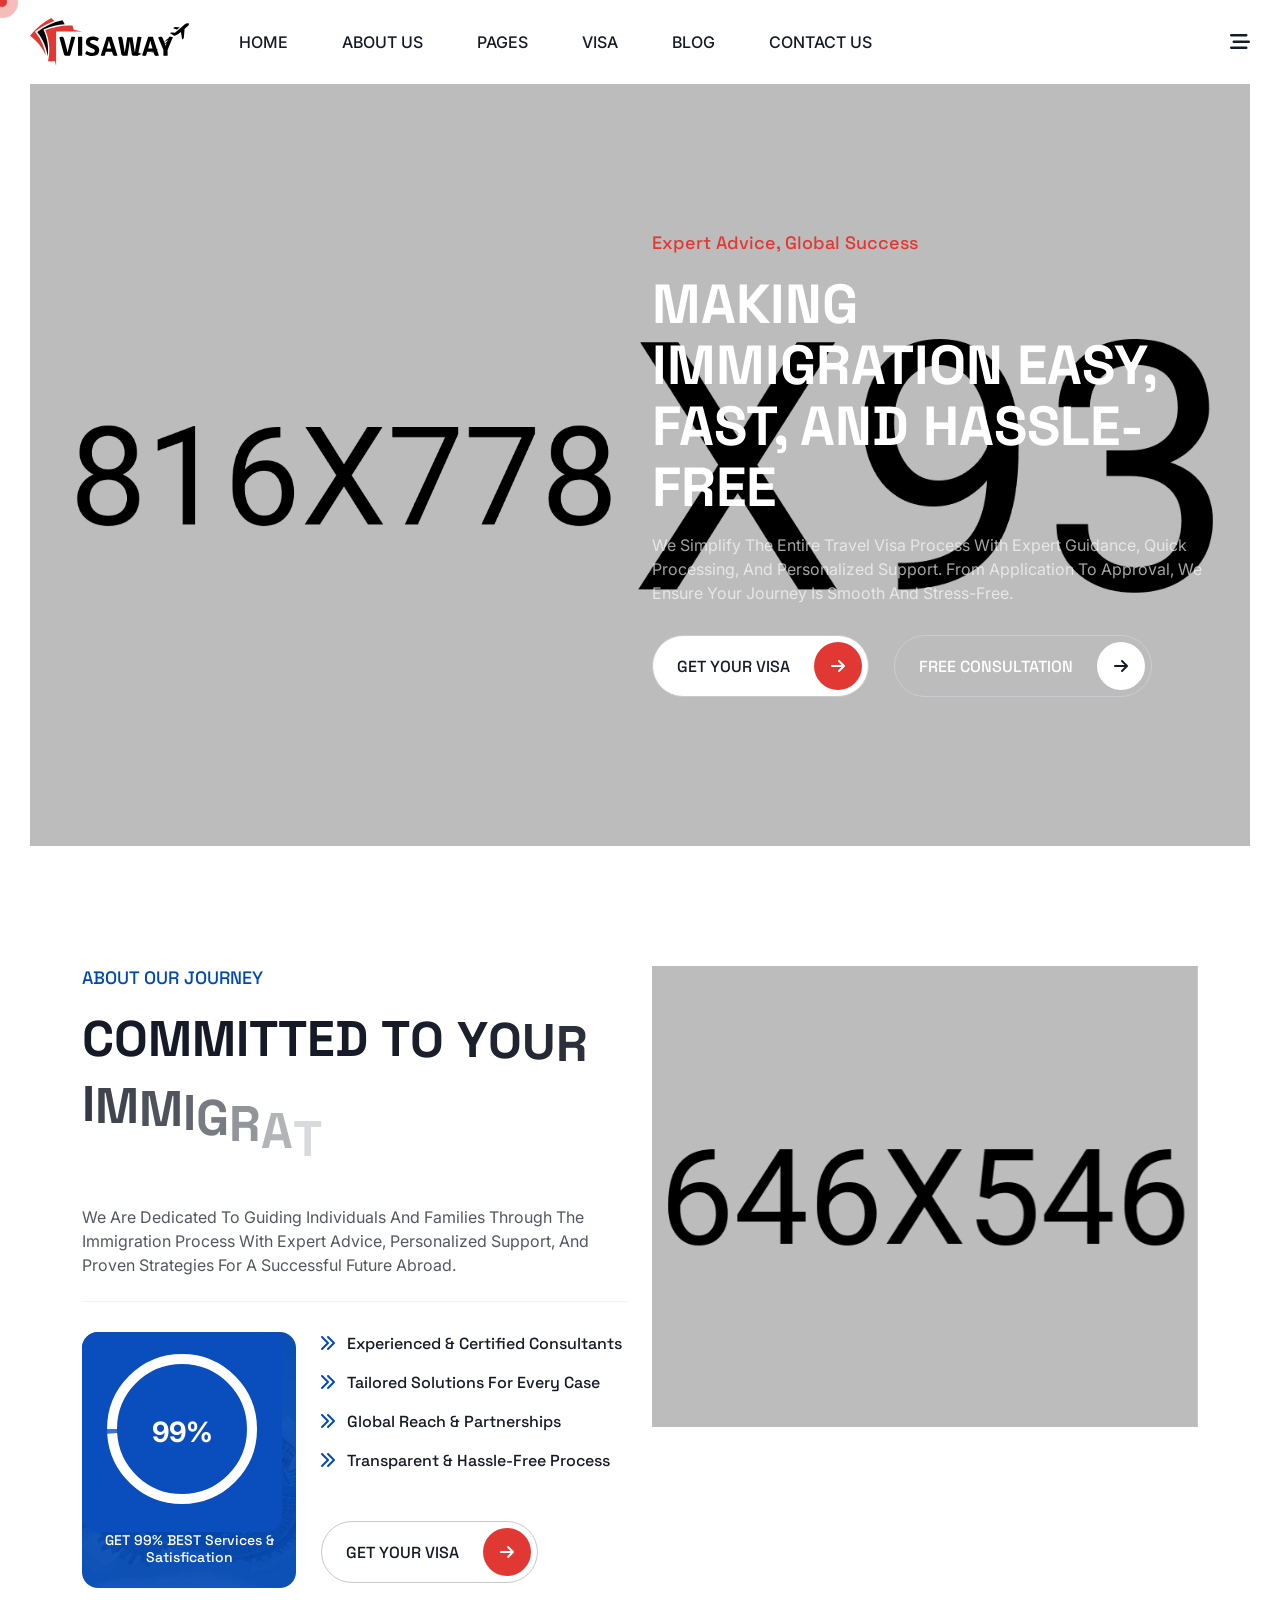
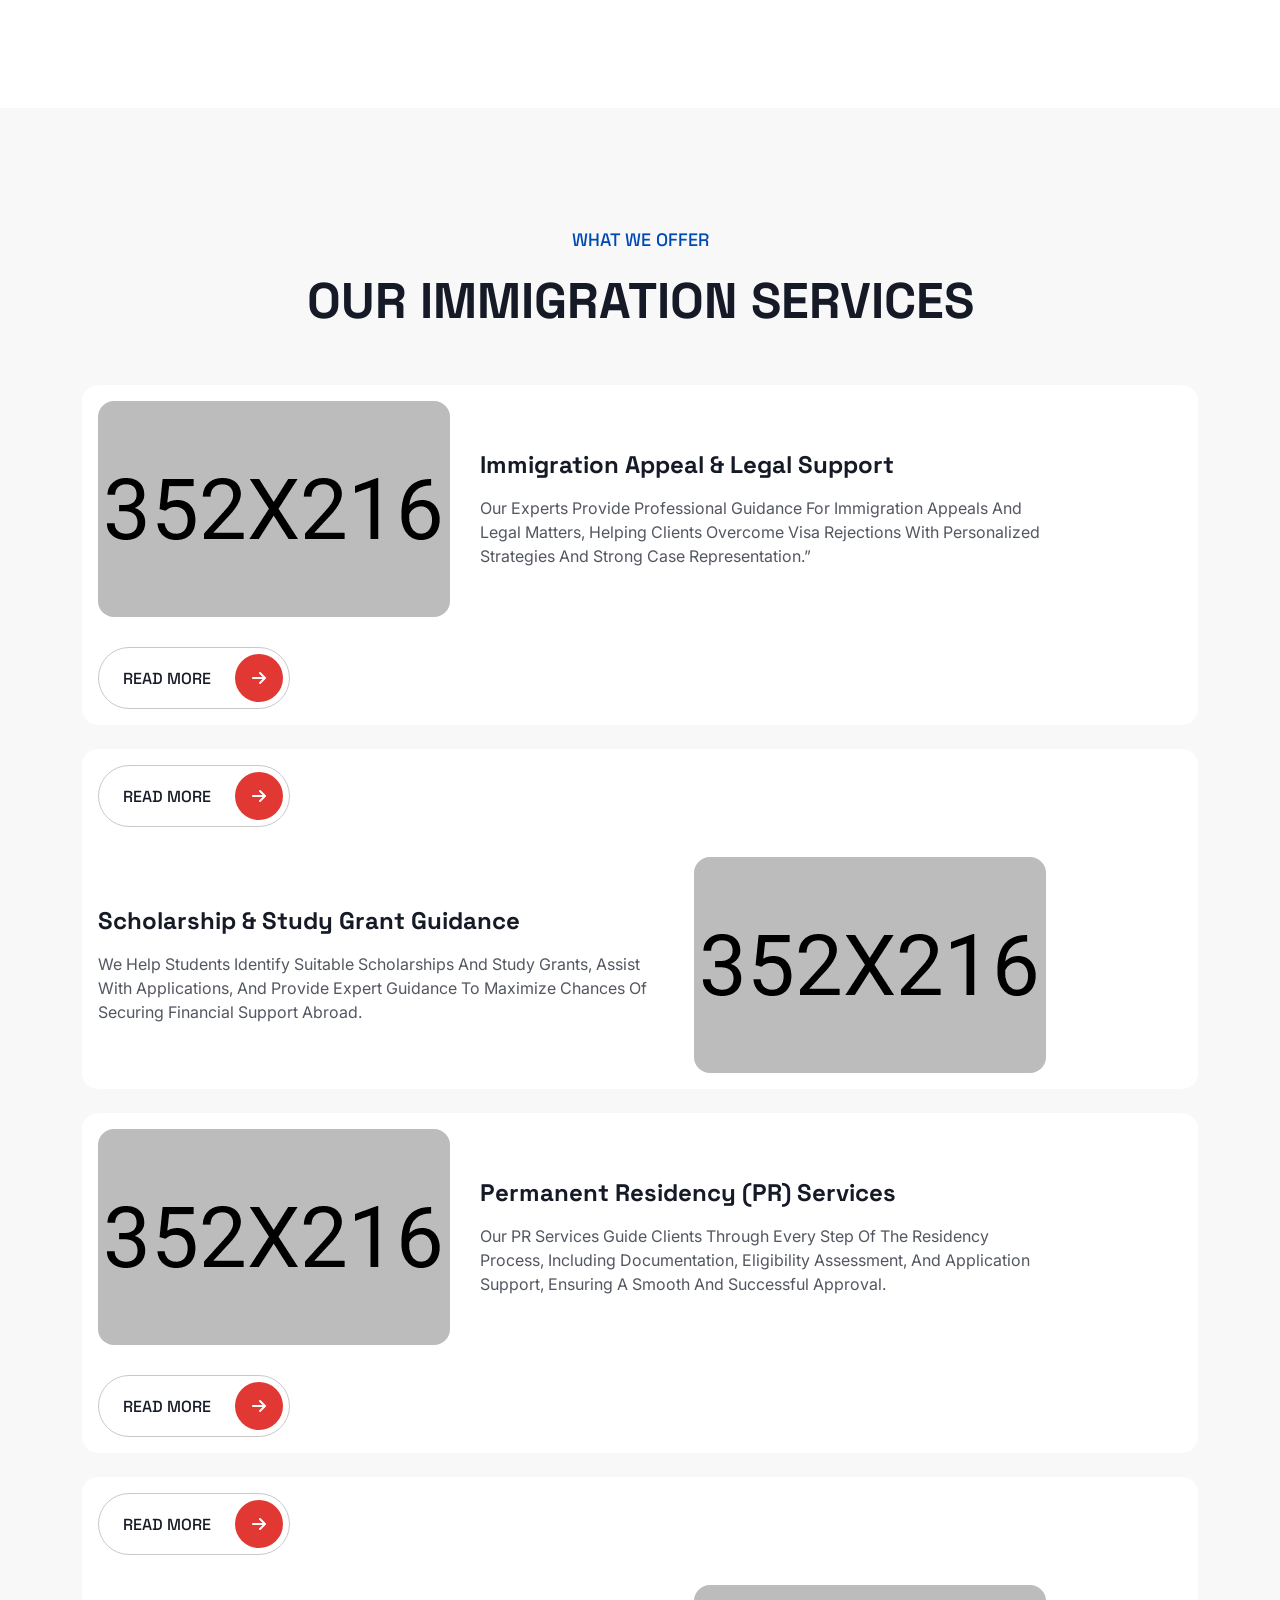
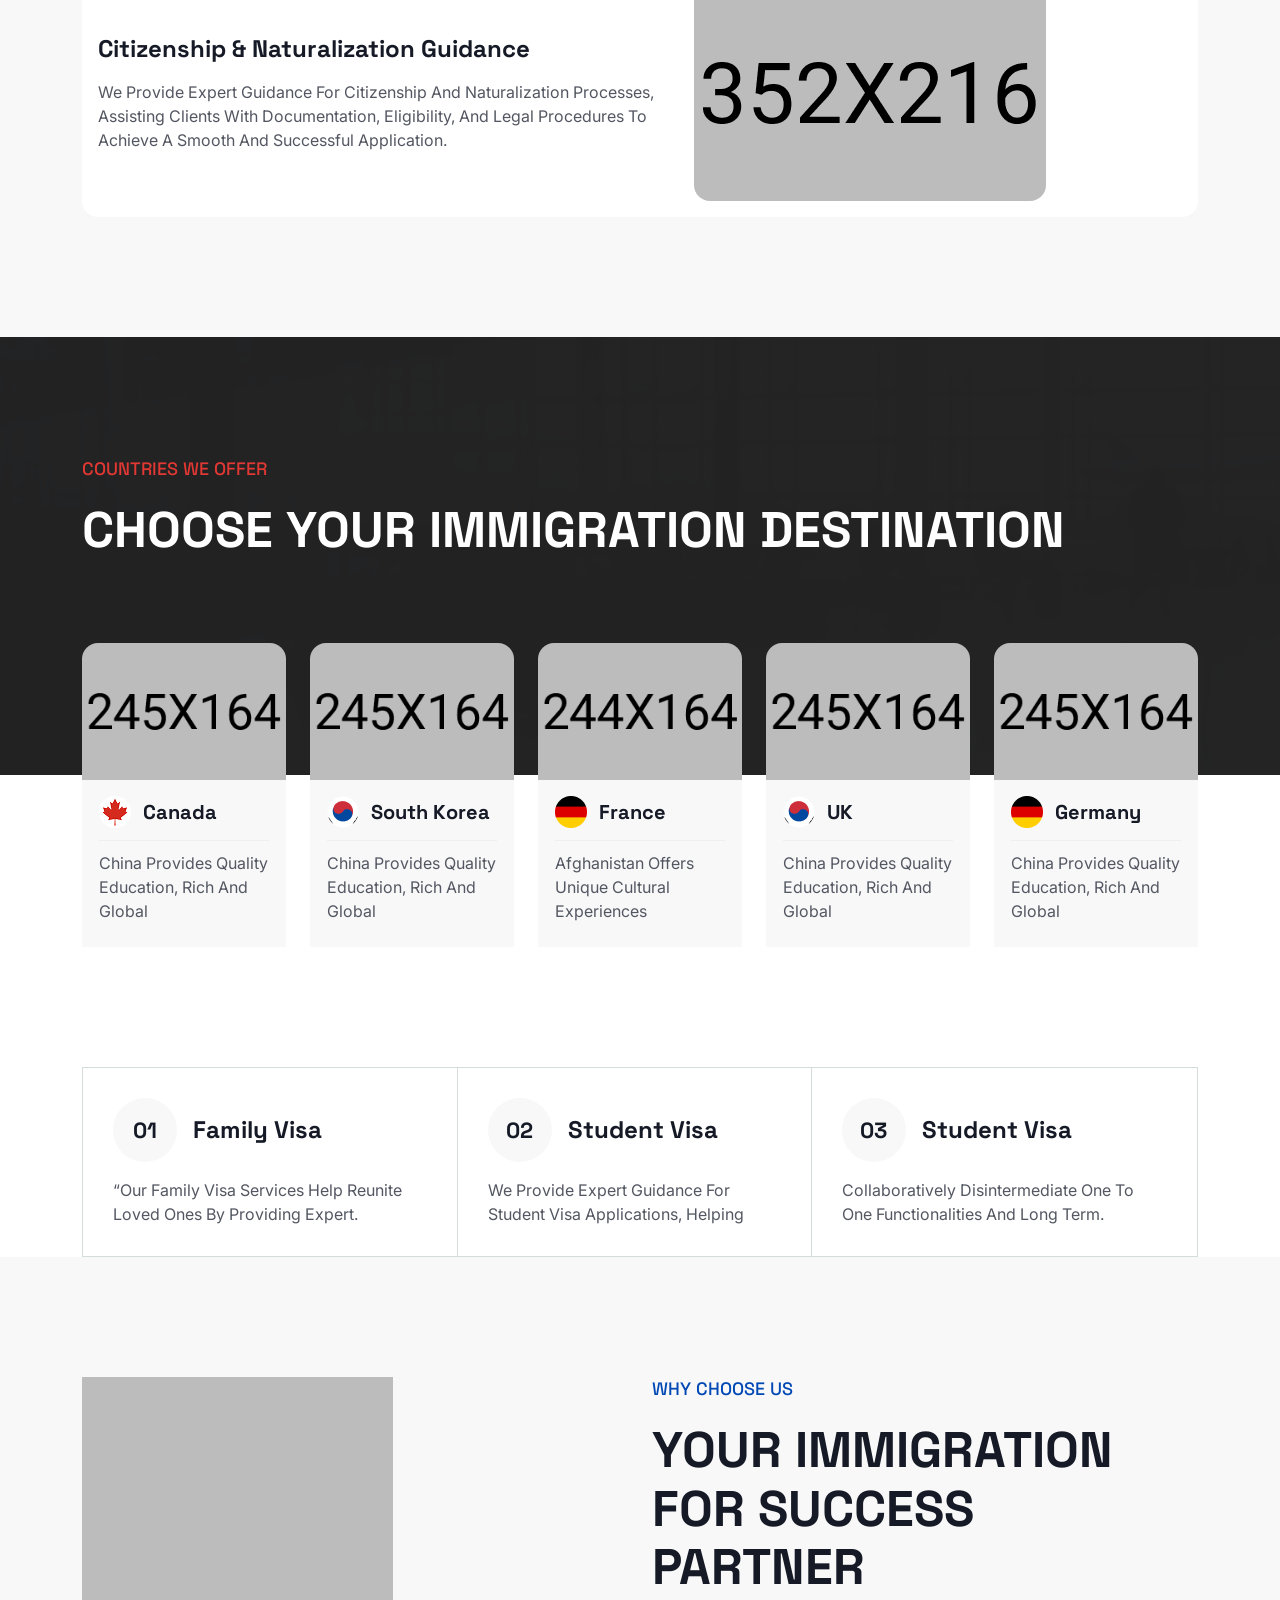
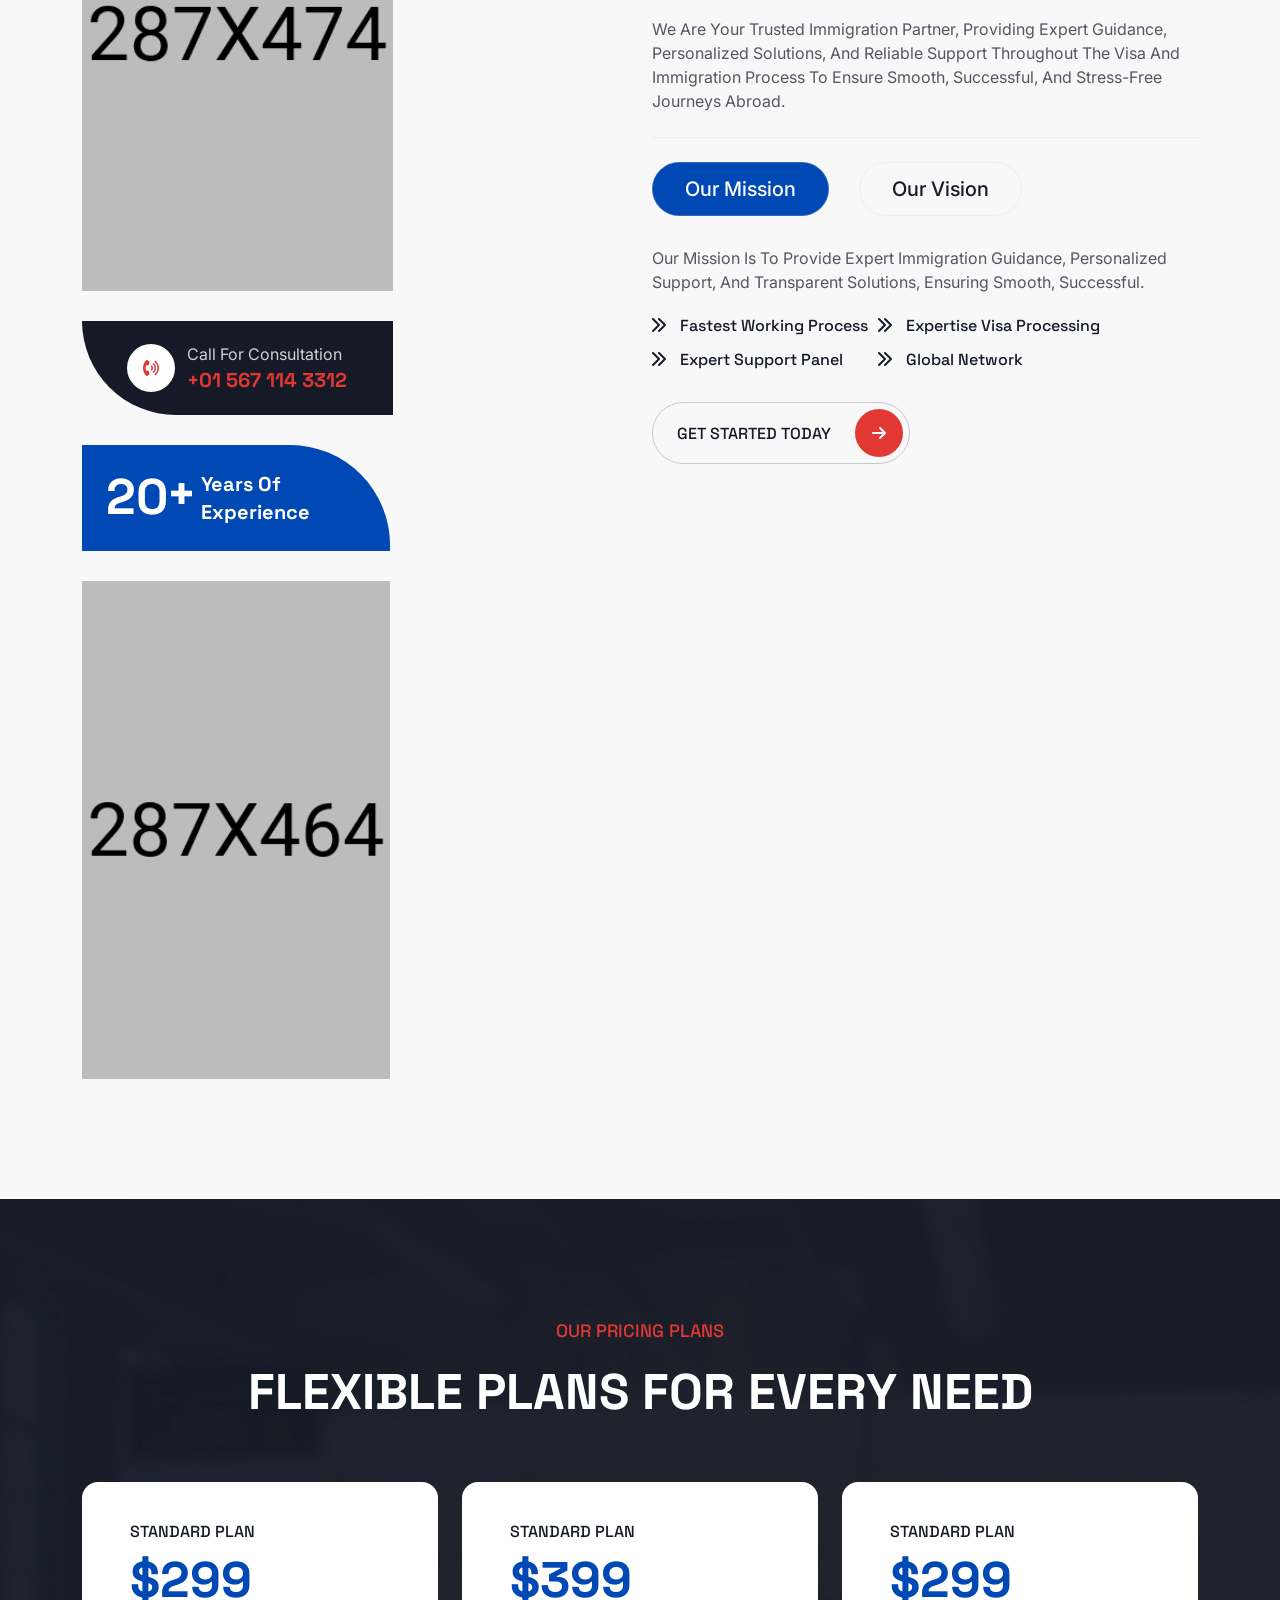
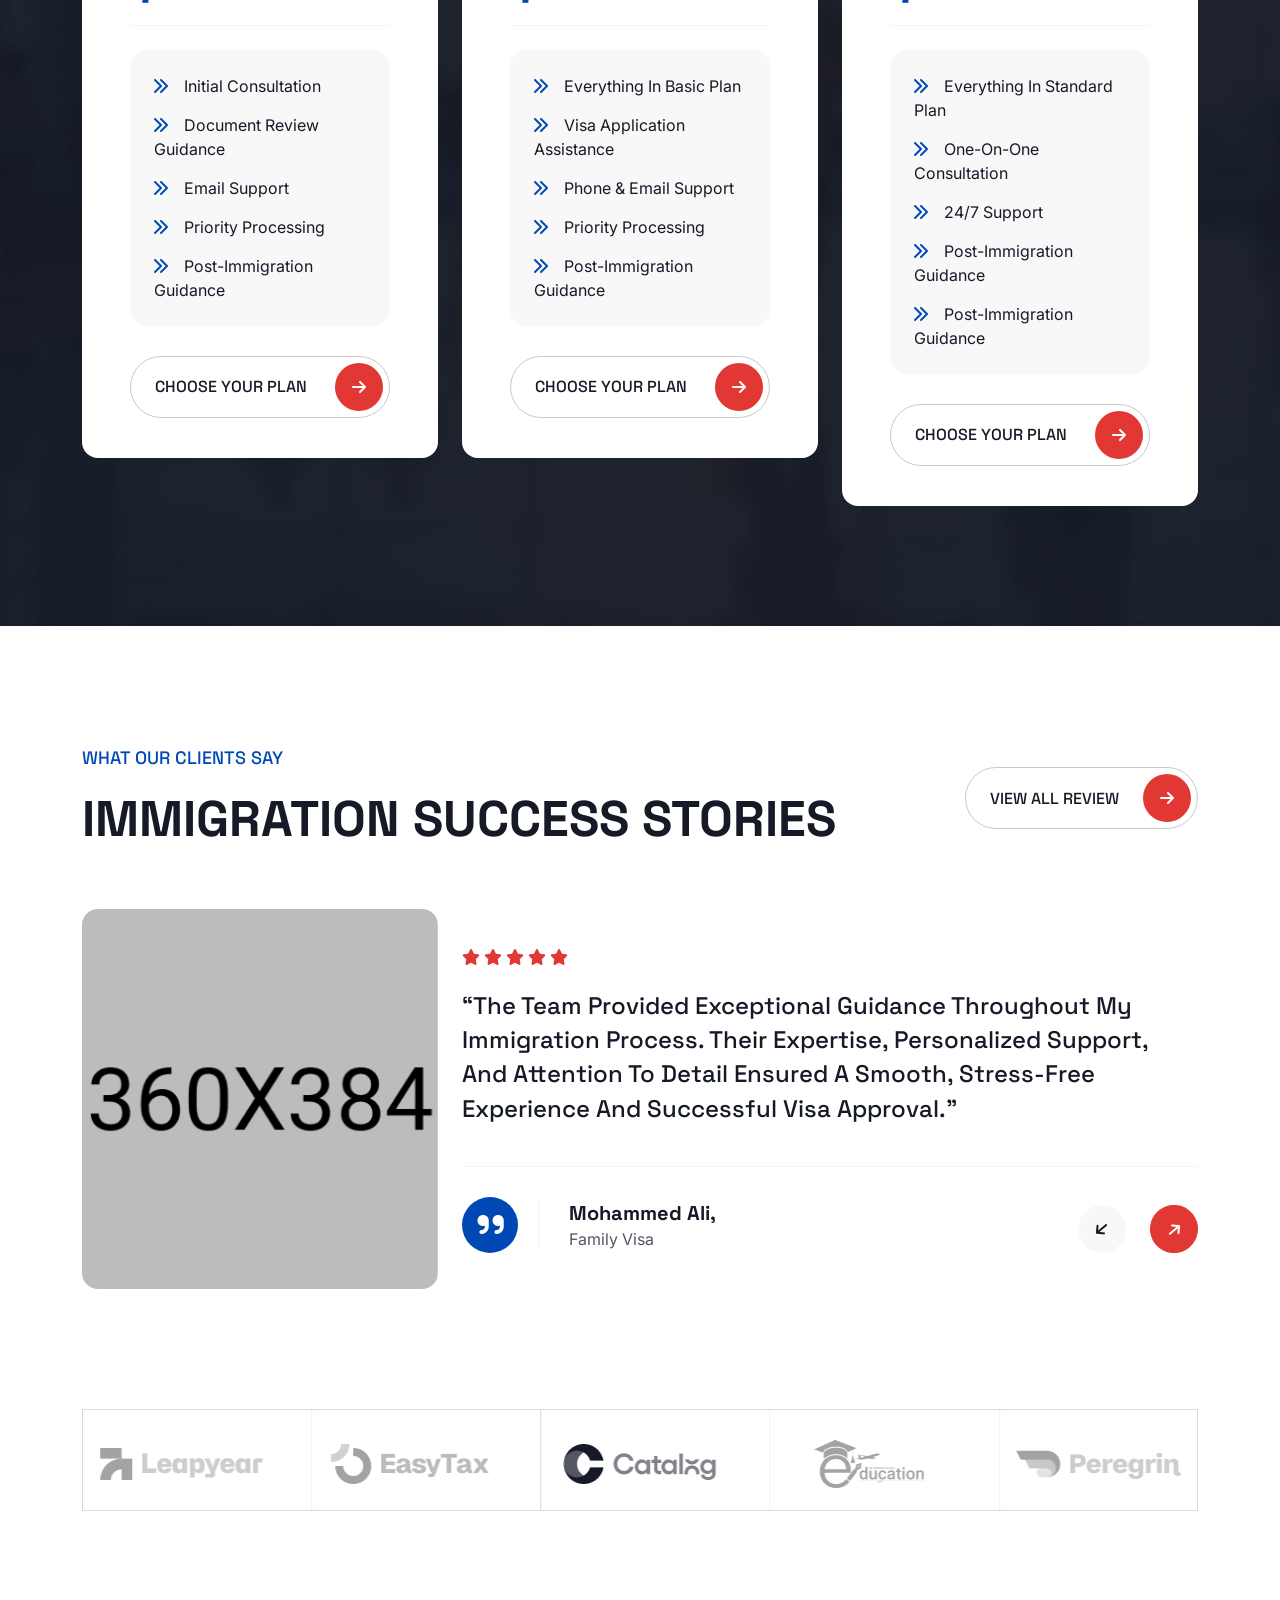
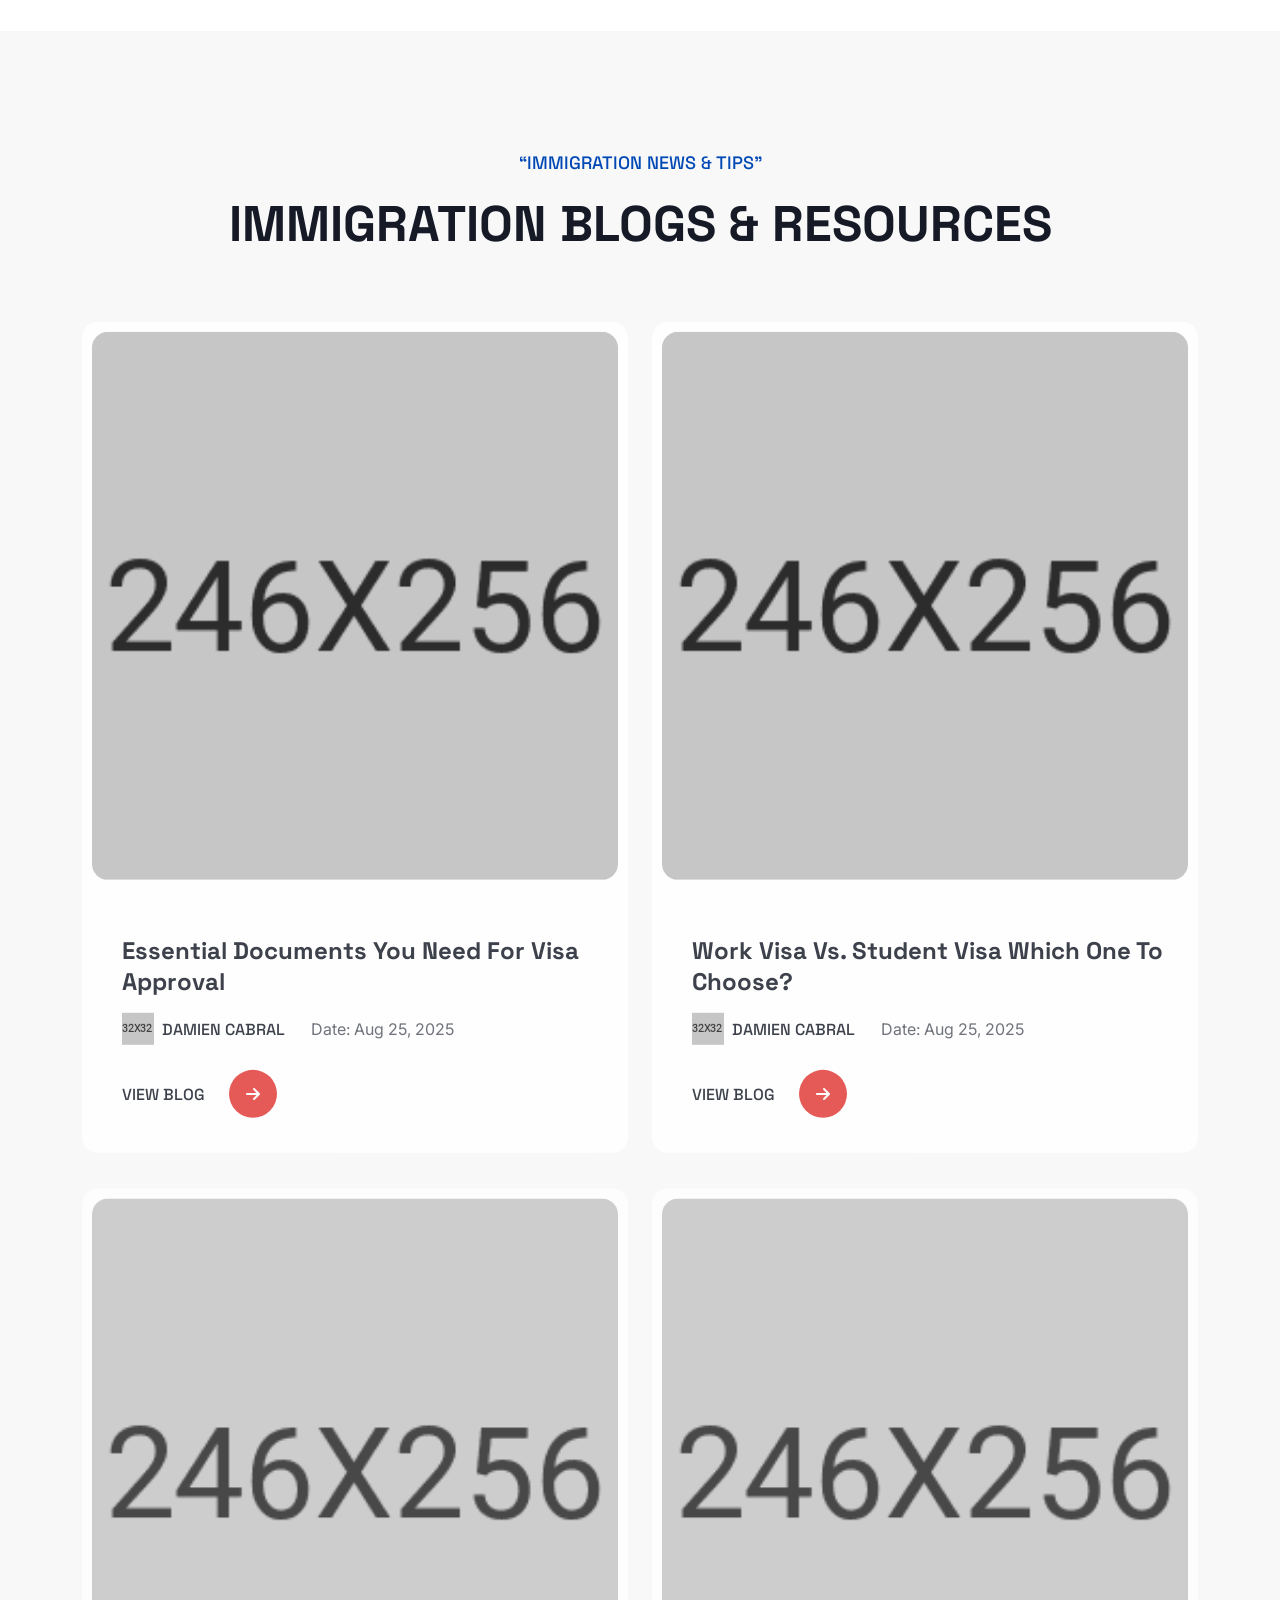
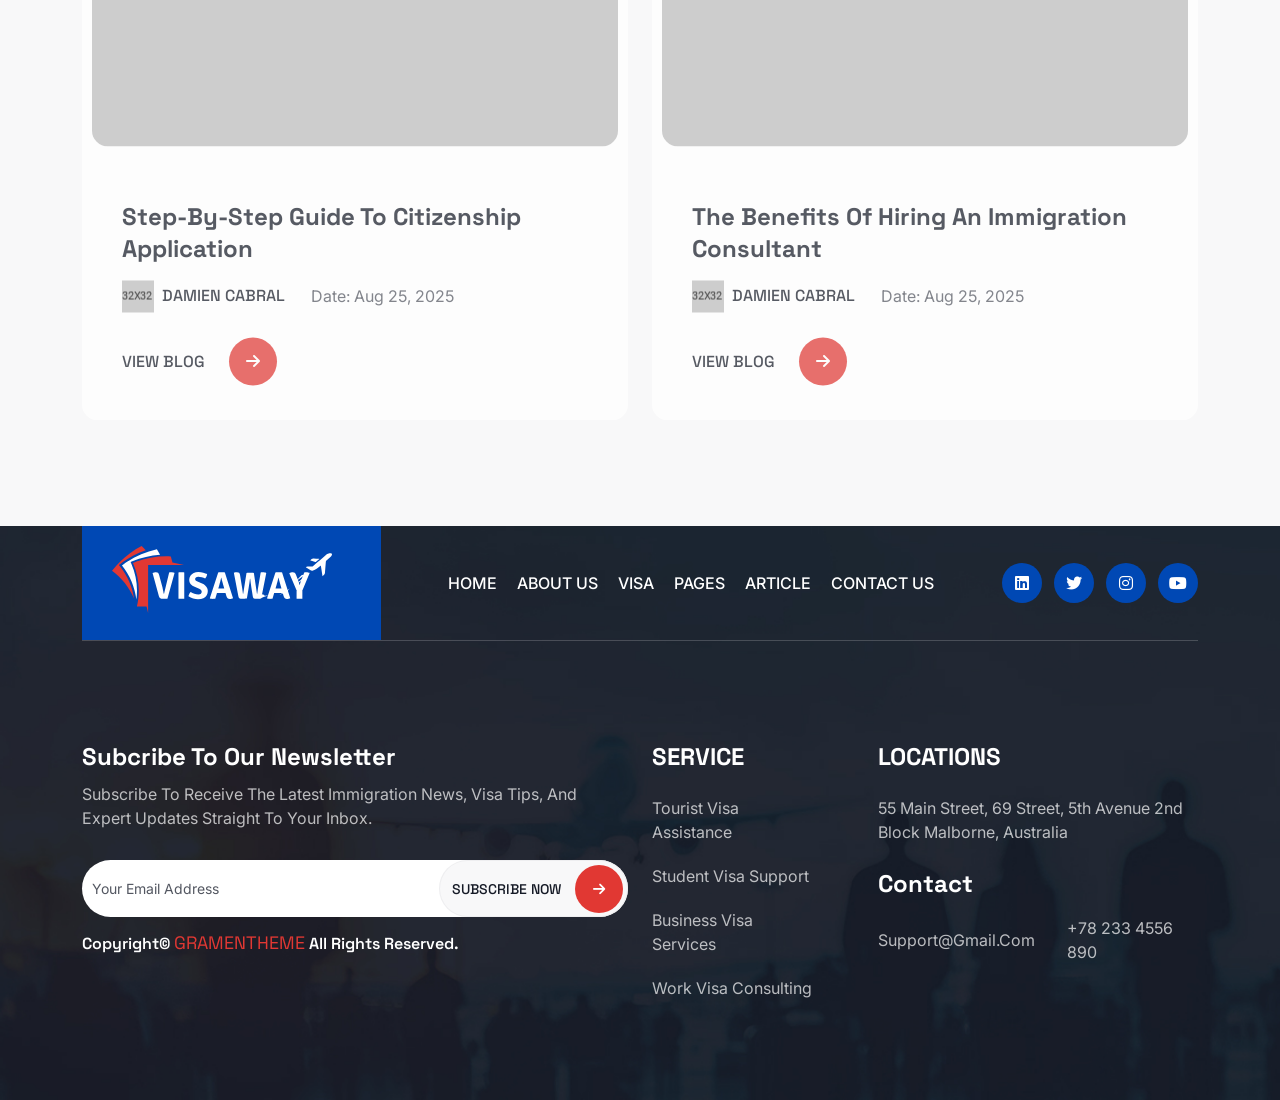
<file: Main/index-3.html>
<!DOCTYPE html>
<html lang="en">
    <!--<< Header Area >>-->
    <head>
       <!-- ========== Meta Tags ========== -->
        <meta charset="UTF-8">
        <meta http-equiv="X-UA-Compatible" content="IE=edge">
        <meta name="viewport" content="width=device-width, initial-scale=1">
        <meta name="author" content="Gramentheme">
        <meta name="description" content="Visaway – Immigration & Visa Consulting HTML Template">
        <!-- ======== Page title ============ -->
        <title>Visaway – Immigration & Visa Consulting HTML Template</title>
        <!--<< Favcion >>-->
         <link rel="shortcut icon" href="assets/img/favicon.png">
        <!--<< Bootstrap min.css >>-->
        <link rel="stylesheet" href="assets/css/bootstrap.min.css">
        <!--<< All Min Css >>-->
        <link rel="stylesheet" href="assets/css/all.min.css">
        <!--<< Animate.css >>-->
        <link rel="stylesheet" href="assets/css/animate.css">
        <!--<< Magnific Popup.css >>-->
        <link rel="stylesheet" href="assets/css/magnific-popup.css">
        <!--<< MeanMenu.css >>-->
        <link rel="stylesheet" href="assets/css/meanmenu.css">
         <!--<< Odometer.css >>-->
        <link rel="stylesheet" href="assets/css/odometer.css">
        <!--<< Swiper Bundle.css >>-->
        <link rel="stylesheet" href="assets/css/swiper-bundle.min.css">
        <!--<< Nice Select.css >>-->
        <link rel="stylesheet" href="assets/css/nice-select.css">
        <!--<< Main.css >>-->
        <link rel="stylesheet" href="assets/css/main.css">
                            
    </head>
    <body class="smooth-scroll-yes">

       
        <!-- Preloader Start -->
        <div id="preloader" class="preloader">
            <div class="animation-preloader">
                <div class="spinner">                
                </div>
                <div class="txt-loading">
                    <span data-text-preloader="V" class="letters-loading">
                        V
                    </span>
                     <span data-text-preloader="I" class="letters-loading">
                        I
                    </span>
                     <span data-text-preloader="S" class="letters-loading">
                        S
                    </span>
                    <span data-text-preloader="A" class="letters-loading">
                        A
                    </span>
                    <span data-text-preloader="W" class="letters-loading">
                        W
                    </span>
                     <span data-text-preloader="A" class="letters-loading">
                        A
                    </span>
                     <span data-text-preloader="Y" class="letters-loading">
                        Y
                    </span>
                </div>
                <p class="text-center">Loading</p>
            </div>
            <div class="loader">
                <div class="row">
                    <div class="col-3 loader-section section-left">
                        <div class="bg"></div>
                    </div>
                    <div class="col-3 loader-section section-left">
                        <div class="bg"></div>
                    </div>
                    <div class="col-3 loader-section section-right">
                        <div class="bg"></div>
                    </div>
                    <div class="col-3 loader-section section-right">
                        <div class="bg"></div>
                    </div>
                </div>
            </div>
        </div>  

        <!-- GT Back To Top Start -->
        <button id="back-top" class="back-to-top show">
            <i class="fa-regular fa-arrow-up"></i>
        </button>

        <!-- GT MouseCursor Start -->
        <div class="mouseCursor cursor-outer"></div>
        <div class="mouseCursor cursor-inner"></div>

        <!-- Offcanvas Area Start -->
         <div class="fix-area">
            <div class="offcanvas__info">
                <div class="offcanvas__wrapper">
                    <div class="offcanvas__content">
                        <div class="offcanvas__top mb-5 d-flex justify-content-between align-items-center">
                            <div class="offcanvas__logo">
                                <a href="index.html">
                                    <img src="assets/img/logo/black-logo.svg" alt="logo-img">
                                </a>
                            </div>
                            <div class="offcanvas__close">
                                <button>
                                <i class="fas fa-times"></i>
                                </button>
                            </div>
                        </div>
                        <p class="text d-none d-xl-block">
                            Nullam dignissim, ante scelerisque the  is euismod fermentum odio sem semper the is erat, a feugiat leo urna eget eros. Duis Aenean a imperdiet risus.
                        </p>
                        <div class="mobile-menu fix mb-3"></div>
                        <div class="offcanvas__contact d-xl-block">
                            <h4 class="d-xl-block">Contact Info</h4>
                            <ul class="d-xl-block">
                                <li class="d-flex align-items-center">
                                    <div class="offcanvas__contact-icon">
                                        <i class="fal fa-map-marker-alt"></i>
                                    </div>
                                    <div class="offcanvas__contact-text">
                                        <a target="_blank" href="#">Main Street, Melbourne, Australia</a>
                                    </div>
                                </li>
                                <li class="d-flex align-items-center">
                                    <div class="offcanvas__contact-icon mr-15">
                                        <i class="fal fa-envelope"></i>
                                    </div>
                                    <div class="offcanvas__contact-text">
                                        <a href="mailto:info@example.com"><span class="mailto:info@example.com">info@example.com</span></a>
                                    </div>
                                </li>
                                <li class="d-flex align-items-center">
                                    <div class="offcanvas__contact-icon mr-15">
                                        <i class="fal fa-clock"></i>
                                    </div>
                                    <div class="offcanvas__contact-text">
                                        <a target="_blank" href="#">Mod-friday, 09am -05pm</a>
                                    </div>
                                </li>
                                <li class="d-flex align-items-center">
                                    <div class="offcanvas__contact-icon mr-15">
                                        <i class="far fa-phone"></i>
                                    </div>
                                    <div class="offcanvas__contact-text">
                                        <a href="tel:+11002345909">+11002345909</a>
                                    </div>
                                </li>
                            </ul>
                            <div class="social-icon d-flex align-items-center">
                                <a href="#"><i class="fab fa-facebook-f"></i></a>
                                <a href="#"><i class="fab fa-twitter"></i></a>
                                <a href="#"><i class="fab fa-youtube"></i></a>
                                <a href="#"><i class="fab fa-linkedin-in"></i></a>
                            </div>
                        </div>
                    </div>
                </div>
            </div>
        </div>
        <div class="offcanvas__overlay"></div> 
       
       <!-- Header-Top-Section Start -->
        <div class="header-top-section-3">
            <div class="container-fluid">
                <div class="header-top-wrapper-3">
                    <div class="left-item">
                        <div class="social-item">
                            <a href="#"><i class="fa-brands fa-linkedin"></i></a>
                            <a href="#"><i class="fa-brands fa-twitter"></i></a>
                            <a href="#"><i class="fa-brands fa-instagram"></i></a>
                            <a href="#"><i class="fa-brands fa-youtube"></i></a>
                        </div>
                    </div>
                    <div class="header-right">
                         <ul class="list">
                            <li>
                                <i class="fa-solid fa-location-dot"></i>
                                69 Street, 5th AvenueLA, United States
                            </li>
                             <li>
                                <i class="fa-solid fa-envelope"></i>
                                <a href="mailto:info@example.com">info@example.com</a>
                            </li>
                        </ul>
                    </div>
                </div>
            </div>
        </div>

        <!-- Header Section Start -->
         <header id="header-sticky" class="header-1 header-3">
             <div class="logo">
                <a href="index.html" class="header-logo-2">
                    <img src="assets/img/logo/white-logo.svg" alt="logo-img">
                </a>
            </div>
            <div class="container-fluid">
                <div class="mega-menu-wrapper">
                    <div class="header-main">
                        <div class="header-left">
                            <div class="logo-2 d-none">
                                <a href="index.html" class="header-logo">
                                    <img src="assets/img/logo/black-logo.svg" alt="logo-img">
                                </a>
                            </div>
                            <div class="mean__menu-wrapper">
                                <div class="main-menu">
                                    <nav id="mobile-menu">
                                        <ul>
                                            <li class="has-dropdown active menu-thumb">
                                                <a href="index.html">
                                                    Home 
                                                </a>
                                                <ul class="submenu has-homemenu">
                                                    <li>
                                                        <div class="homemenu-items">
                                                            <div class="homemenu">
                                                                <div class="homemenu-thumb">
                                                                    <img src="assets/img/header/home-1.jpg" alt="img">
                                                                    <div class="demo-button">
                                                                        <a href="index.html" class="theme-btn">
                                                                            Multi Page <i class="fa-solid fa-arrow-right"></i>
                                                                        </a>
                                                                    </div>
                                                                </div>
                                                                <div class="homemenu-content text-center">
                                                                    <h4 class="homemenu-title">
                                                                      Home 01
                                                                    </h4>
                                                                </div>
                                                            </div>
                                                            <div class="homemenu">
                                                                <div class="homemenu-thumb mb-15">
                                                                    <img src="assets/img/header/home-2.jpg" alt="img">
                                                                    <div class="demo-button">
                                                                        <a href="index-2.html" class="theme-btn">
                                                                            Multi Page <i class="fa-solid fa-arrow-right"></i>
                                                                        </a>
                                                                    </div>
                                                                </div>
                                                                <div class="homemenu-content text-center">
                                                                    <h4 class="homemenu-title">
                                                                        Home 02
                                                                    </h4>
                                                                </div>
                                                            </div>
                                                            <div class="homemenu">
                                                                <div class="homemenu-thumb mb-15">
                                                                    <img src="assets/img/header/home-3.jpg" alt="img">
                                                                    <div class="demo-button">
                                                                        <a href="index-3.html" class="theme-btn">
                                                                           Multi Page <i class="fa-solid fa-arrow-right"></i>
                                                                        </a>
                                                                    </div>
                                                                </div>
                                                                <div class="homemenu-content text-center">
                                                                    <h4 class="homemenu-title">
                                                                      Home 03
                                                                    </h4>
                                                                </div>
                                                            </div>
                                                        </div>
                                                    </li>
                                                </ul>
                                            </li>
                                            <li class="has-dropdown active d-xl-none">
                                                <a href="index.html" class="border-none">
                                                Home
                                                </a>
                                                <ul class="submenu">
                                                    <li><a href="index.html">Home 01</a></li>
                                                    <li><a href="index-2.html">Home 02</a></li>
                                                    <li><a href="index-3.html">Home 03</a></li>
                                                </ul>
                                            </li>
                                            <li>
                                                <a href="about.html">About Us</a>
                                            </li>
                                            <li class="has-dropdown">
                                                <a href="news-details.html">
                                                    Pages
                                                </a>
                                                <ul class="submenu">
                                                    <li class="has-dropdown">
                                                        <a href="service-details.html">
                                                            Service
                                                            <i class="fas fa-angle-right"></i>
                                                        </a>
                                                        <ul class="submenu">
                                                            <li><a href="service.html">Service</a></li>
                                                            <li><a href="service-details.html">Service Details</a></li>
                                                        </ul>
                                                    </li>
                                                    <li class="has-dropdown">
                                                        <a href="project-details.html">
                                                            Country List
                                                            <i class="fas fa-angle-right"></i>
                                                        </a>
                                                        <ul class="submenu">
                                                            <li><a href="country-list.html">Country List</a></li>
                                                            <li><a href="country-details.html">Country Details</a></li>
                                                        </ul>
                                                    </li>
                                                    <li><a href="pricing.html">Our Pricing</a></li>
                                                    <li><a href="appointment.html">Appointment</a></li>
                                                    <li><a href="404.html">404 Page</a></li>
                                                    <li><a href="coming-soon.html">Coming Soon</a></li>
                                                </ul>
                                            </li>
                                            <li>
                                                <a href="country-details.html">
                                                    VISA
                                                </a>
                                                <ul class="submenu">
                                                    <li><a href="country-list.html">Visa List</a></li>
                                                    <li><a href="country-details.html">Visa Details</a></li>
                                                </ul>
                                            </li>
                                           <li>
                                                <a href="news-details.html">
                                                    Blog
                                                </a>
                                                <ul class="submenu">
                                                    <li><a href="news-grid.html">Blog Grid</a></li>
                                                    <li><a href="news.html">Blog Standard</a></li>
                                                    <li><a href="news-details.html">Blog Details</a></li>
                                                </ul>
                                            </li>
                                            <li>
                                                <a href="contact.html">Contact Us</a>
                                            </li>
                                        </ul>
                                    </nav>
                                </div>
                            </div> 
                        </div>
                        <div class="header-right d-flex align-items-center mt-0">
                            <div class="header-call-item">
                               <div class="icon-item">
                                   <i class="fa-solid fa-phone-volume"></i>
                                   <div class="content">
                                        <h6>
                                            Need to discuss?
                                    </h6>
                                    <span>
                                        <a href="tel:+093783575222">+09 378 357 5222</a>
                                    </span>
                                   </div>
                               </div>
                                <div class="header__hamburger my-auto">
                                <div class="sidebar__toggle">
                                    <i class="fa-solid fa-bars-staggered"></i>
                                </div>
                            </div>
                            </div>
                        </div>
                    </div>
                </div>
            </div>
        </header> 

         <!--Hero Section Start -->
        <section class="hero-section hero-3 fix bg-cover" style="background-image: url(assets/img/home-3/hero/bg.jpg);">
            <div class="hero-shape">
                <img src="assets/img/home-3/hero/flag.png" alt="img">
            </div>
            <div class="pagi-item">
                <div class="dot-number">
                    <span class="dot-num">
                        <span>03</span>
                    </span>
                    <span class="dot-num">
                        <span>05</span>
                    </span>
              </div>
            </div>
            <div class="container-fluid">
                <div class="row align-items-center">
                     <div class="col-lg-6 order-2 order-lg-1">
                        <div class="swiper image-slider">
                            <div class="swiper-wrapper">
                                <div class="swiper-slide">
                                    <div class="hero-image">
                                        <img src="assets/img/home-3/hero/man.png" alt="img">
                                    </div>
                                </div>
                                <div class="swiper-slide">
                                    <div class="hero-image">
                                        <img src="assets/img/home-3/hero/man.png" alt="img">
                                    </div>
                                </div>
                            </div>
                        </div>
                    </div>
                    <div class="col-lg-6 order-1 order-lg-2">
                       <div class="swiper hero-slider">
                        <div class="swiper-wrapper">
                            <div class="swiper-slide">
                                 <div class="hero-content">
                                    <h6>Expert Advice, Global Success</h6>
                                    <h1>
                                        Making Immigration Easy, Fast, and Hassle-Free
                                    </h1>
                                    <p>
                                        We simplify the entire travel visa process with expert guidance, quick processing, and personalized support. From application to approval, we ensure your journey is smooth and stress-free.
                                    </p>
                                    <div class="hero-button">
                                        <a href="country-details.html" class="theme-btn">
                                            Get Your Visa
                                            <i class="fa-solid fa-arrow-right"></i>
                                        </a>
                                        <a href="contact.html" class="theme-btn style-2">
                                            Free Consultation
                                            <i class="fa-solid fa-arrow-right"></i>
                                        </a>
                                    </div>
                                </div>
                            </div>
                            <div class="swiper-slide">
                                 <div class="hero-content">
                                    <h6>Expert Advice, Global Success</h6>
                                    <h1>
                                        Making Immigration Easy, Fast, and Hassle-Free
                                    </h1>
                                    <p>
                                        We simplify the entire travel visa process with expert guidance, quick processing, and personalized support. From application to approval, we ensure your journey is smooth and stress-free.
                                    </p>
                                    <div class="hero-button">
                                        <a href="country-details.html" class="theme-btn">
                                            Get Your Visa
                                            <i class="fa-solid fa-arrow-right"></i>
                                        </a>
                                        <a href="contact.html" class="theme-btn style-2">
                                            Free Consultation
                                            <i class="fa-solid fa-arrow-right"></i>
                                        </a>
                                    </div>
                                </div>
                            </div>
                        </div>
                       </div>
                    </div>
                </div>
            </div>
        </section>

        <!--About Section Start -->
        <section class="about-section section-padding fix">
            <div class="container">
                <div class="about-wrapper-3">
                    <div class="row g-4">
                        <div class="col-lg-6">
                            <div class="about-content">
                                <div class="section-title mb-0">
                                    <span class="sub-title-2">About Our Journey</span>
                                    <h2 class="split-text-right split-text-in-right">
                                        Committed to Your Immigration Success
                                    </h2>
                                </div>
                                <p class="text wow fadeInUp" data-wow-delay=".3s">
                                    We are dedicated to guiding individuals and families through the immigration process with expert advice, personalized support, and proven strategies for a successful future abroad.
                                </p>
                                <div class="about-list-item wow fadeInUp" data-wow-delay=".5s">
                                    <div class="loading-box bg-cover" style="background-image: url(assets/img/home-3/about/bg.jpg);">
                                        <div class="loading-content">
                                             <div class="loading-boxs">
                                                <div class="circle-bar" data-percent="0.99"></div>
                                             </div>
                                            <h6>
                                                GET 99% bEST services & Satisfication
                                            </h6>
                                        </div>
                                    </div>
                                    <div class="list-item">
                                        <ul class="list">
                                                <li>
                                                    <i class="fa-solid fa-chevrons-right"></i>
                                                    Experienced & Certified Consultants
                                                </li>
                                                <li>
                                                    <i class="fa-solid fa-chevrons-right"></i>
                                                    Tailored Solutions for Every Case
                                                </li>
                                                <li>
                                                    <i class="fa-solid fa-chevrons-right"></i>
                                                Global Reach & Partnerships
                                                </li>
                                                <li>
                                                    <i class="fa-solid fa-chevrons-right"></i>
                                                    Transparent & Hassle-Free Process
                                                </li>
                                            </ul>
                                            <a href="country-details.html" class="theme-btn">
                                            Get Your Visa
                                            <i class="fa-solid fa-arrow-right"></i>
                                        </a>
                                    </div>
                                </div>
                            </div>
                        </div>
                        <div class="col-lg-6">
                            <div class="about-image tp-clip-anim p-relative">
                               <img src="assets/img/home-3/about/01.png" alt="img" class="tp-anim-img" data-animate="true">
                            </div>
                        </div>
                    </div>
                </div>
            </div>
        </section>

        <!--Service Section Start -->
        <section class="service-section section-padding fix section-bg-1">
            <div class="container">
                <div class="section-title text-center">
                    <span class="sub-title-2 wow fadeInUp">What We Offer</span>
                    <h2 class="split-text-right split-text-in-right">
                        Our Immigration Services
                    </h2>
                </div>
                <div class="row">
                    <div class="col-xl-12">
                        <div class="service-main-item-3 fade-up-anim">
                            <div class="service-left">
                                <div class="service-image">
                                    <img src="assets/img/home-3/service/01.jpg" alt="img">
                                </div>
                                <div class="content">
                                    <h3>
                                        <a href="service-details.html">Immigration Appeal & Legal Support</a>
                                    </h3>
                                    <p>
                                        Our experts provide professional guidance for immigration appeals and legal matters, helping clients overcome visa rejections with personalized strategies and strong case representation.”
                                    </p>
                                </div>
                            </div>
                            <div class="service-button">
                                <a href="service-details.html" class="theme-btn">
                                    read more
                                    <i class="fa-solid fa-arrow-right"></i>
                                </a>
                            </div>
                        </div>
                        <div class="service-main-item-3 style-2 fade-up-anim">
                            <div class="service-button">
                                <a href="service-details.html" class="theme-btn">
                                    read more
                                    <i class="fa-solid fa-arrow-right"></i>
                                </a>
                            </div>
                            <div class="service-left">
                                <div class="content">
                                    <h3>
                                        <a href="service-details.html">Scholarship & Study Grant Guidance</a>
                                    </h3>
                                    <p>
                                        We help students identify suitable scholarships and study grants, assist with applications, and provide expert guidance to maximize chances of securing financial support abroad.
                                    </p>
                                </div>
                                <div class="service-image">
                                    <img src="assets/img/home-3/service/02.jpg" alt="img">
                                </div>
                            </div>
                        </div>
                        <div class="service-main-item-3 fade-up-anim">
                            <div class="service-left">
                                <div class="service-image">
                                    <img src="assets/img/home-3/service/03.jpg" alt="img">
                                </div>
                                <div class="content">
                                    <h3>
                                        <a href="service-details.html">Permanent Residency (PR) Services</a>
                                    </h3>
                                    <p>
                                        Our PR services guide clients through every step of the residency process, including documentation, eligibility assessment, and application support, ensuring a smooth and successful approval.
                                    </p>
                                </div>
                            </div>
                            <div class="service-button">
                                <a href="service-details.html" class="theme-btn">
                                    read more
                                    <i class="fa-solid fa-arrow-right"></i>
                                </a>
                            </div>
                        </div>
                        <div class="service-main-item-3 style-2 fade-up-anim">
                            <div class="service-button">
                                <a href="service-details.html" class="theme-btn">
                                    read more
                                    <i class="fa-solid fa-arrow-right"></i>
                                </a>
                            </div>
                            <div class="service-left">
                                <div class="content">
                                    <h3>
                                        <a href="service-details.html">Citizenship & Naturalization Guidance</a>
                                    </h3>
                                    <p>
                                        We provide expert guidance for citizenship and naturalization processes, assisting clients with documentation, eligibility, and legal procedures to achieve a smooth and successful application.
                                    </p>
                                </div>
                                <div class="service-image">
                                    <img src="assets/img/home-3/service/04.jpg" alt="img">
                                </div>
                            </div>
                        </div>
                    </div>
                </div>
            </div>
        </section>

        <!--Destination-Offer Section Start -->
        <section class="destination-offer-section section-padding fix">
            <div class="bg-image">
                <img src="assets/img/home-3/choose-us/bg.png" alt="img">
            </div>
            <div class="container">
                <div class="section-title">
                    <span class="sub-title-2 theme wow fadeInUp">Countries we offer</span>
                    <h2 class="split-text-right split-text-in-right text-white">
                        Choose Your Immigration Destination
                    </h2>
                </div>
                <div class="destination-offer-wrapper-3 fade-up-anim row g-4 g-xl-4 row-cols-xl-5 row-cols-lg-4 row-cols-md-2 row-cols-1">
                    <div class="col destination-offer-item">
                        <div class="choose-us-image">
                            <img src="assets/img/home-3/choose-us/01.jpg" alt="img">
                        </div>
                        <div class="choose-us-content">
                            <div class="icon-item">
                                <div class="icon">
                                    <img src="assets/img/home-3/choose-us/icon-1.png" alt="img">
                                </div>
                                <h5>
                                    <a href="country-details.html">Canada</a>
                                </h5>
                            </div>
                            <p>
                                China provides quality education, rich and global 
                            </p>
                        </div>
                    </div>
                    <div class="col destination-offer-item">
                        <div class="choose-us-image">
                            <img src="assets/img/home-3/choose-us/02.jpg" alt="img">
                        </div>
                        <div class="choose-us-content">
                            <div class="icon-item">
                                <div class="icon">
                                    <img src="assets/img/home-3/choose-us/icon-2.png" alt="img">
                                </div>
                                <h5>
                                    <a href="country-details.html">South Korea</a>
                                </h5>
                            </div>
                            <p>
                                China provides quality education, rich and global 
                            </p>
                        </div>
                    </div>
                    <div class="col destination-offer-item">
                        <div class="choose-us-image">
                            <img src="assets/img/home-3/choose-us/03.jpg" alt="img">
                        </div>
                        <div class="choose-us-content">
                            <div class="icon-item">
                                <div class="icon">
                                    <img src="assets/img/home-3/choose-us/icon-3.png" alt="img">
                                </div>
                                <h5>
                                    <a href="country-details.html">France</a>
                                </h5>
                            </div>
                            <p>
                                Afghanistan offers unique cultural experiences
                            </p>
                        </div>
                    </div>
                    <div class="col destination-offer-item">
                        <div class="choose-us-image">
                            <img src="assets/img/home-3/choose-us/04.jpg" alt="img">
                        </div>
                        <div class="choose-us-content">
                            <div class="icon-item">
                                <div class="icon">
                                    <img src="assets/img/home-3/choose-us/icon-2.png" alt="img">
                                </div>
                                <h5>
                                    <a href="country-details.html">UK</a>
                                </h5>
                            </div>
                            <p>
                                China provides quality education, rich and global 
                            </p>
                        </div>
                    </div>
                    <div class="col destination-offer-item">
                        <div class="choose-us-image">
                            <img src="assets/img/home-3/choose-us/05.jpg" alt="img">
                        </div>
                        <div class="choose-us-content">
                            <div class="icon-item">
                                <div class="icon">
                                    <img src="assets/img/home-3/choose-us/icon-3.png" alt="img">
                                </div>
                                <h5>
                                    <a href="country-details.html">Germany</a>
                                </h5>
                            </div>
                            <p>
                                China provides quality education, rich and global 
                            </p>
                        </div>
                    </div>
                </div>
            </div>
        </section>

        <!--Service-Visa Section Start -->
        <section class="service-visa-section fix">
            <div class="container">
                <div class="service-visa-wrapper">
                    <div class="service-visa-items">
                        <div class="top-item">
                            <h4 class="number">01</h4>
                            <h3>
                                <a href="service-details.html">Family Visa</a>
                            </h3>
                        </div>
                        <p>
                            “Our Family Visa services help reunite loved ones by providing expert.
                        </p>
                        <a href="service-details.html" class="service-button">service _ 02</a>
                    </div>
                    <div class="service-visa-items style-2">
                        <div class="top-item">
                            <h4 class="number">02</h4>
                            <h3>
                                <a href="service-details.html">Student Visa</a>
                            </h3>
                        </div>
                        <p>
                            We provide expert guidance for student visa applications, helping
                        </p>
                        <a href="service-details.html" class="service-button">service _ 02</a>
                    </div>
                     <div class="service-visa-items style-2">
                        <div class="top-item">
                            <h4 class="number">03</h4>
                            <h3>
                                <a href="service-details.html">Student Visa</a>
                            </h3>
                        </div>
                        <p>
                           Collaboratively disintermediate one to one functionalities and long term.
                        </p>
                        <a href="service-details.html" class="service-button">service _ 02</a>
                    </div>
                </div>
            </div>
        </section>

        <!--Choose-us Section3 Start -->
        <div class="choose-us-section-3 section-padding fix section-bg-1">
            <div class="container">
                <div class="choose-us-wrapper-3">
                    <div class="row g-4">
                        <div class="col-lg-6">
                            <div class="choose-us-left-item">
                                <div class="left-item">
                                    <div class="choose-us-image">
                                        <img src="assets/img/home-3/choose-us/06.png" alt="img">
                                    </div>
                                    <div class="caller-item">
                                        <div class="icon">
                                            <i class="fa-solid fa-phone-volume"></i>
                                        </div>
                                        <div class="content">
                                            <span>Call For Consultation</span>
                                            <h5>
                                                <a href="tel:+015671143312">+01 567 114 3312</a>
                                            </h5>
                                        </div>
                                    </div>
                                </div>
                                <div class="right-item">
                                    <div class="count-box">
                                        <h2><span class="odometer" data-count="20">00</span>+</h2>
                                        <h5>
                                            Years of <br> Experience
                                        </h5>
                                    </div>
                                    <div class="choose-image">
                                        <img src="assets/img/home-3/choose-us/07.png" alt="img">
                                    </div>
                                </div>
                            </div>
                        </div>
                        <div class="col-lg-6">
                            <div class="choose-us-content">
                                <div class="section-title mb-0">
                                    <span class="sub-title-2 wow fadeInUp">Why Choose Us</span>
                                    <h2 class="split-text-right split-text-in-right">
                                       Your Immigration for Success Partner
                                    </h2>
                                </div>
                                <p class="text">
                                    We are your trusted immigration partner, providing expert guidance, personalized solutions, and reliable support throughout the visa and immigration process to ensure smooth, successful, and stress-free journeys abroad.
                                </p>
                                 <ul class="nav" role="tablist">
                                    <li class="nav-item style-2 wow fadeInUp" data-wow-delay=".2s">
                                        <a href="#technical" data-bs-toggle="tab" class="nav-link active" aria-selected="false" role="tab" tabindex="-1">
                                            Our Mission
                                        </a>
                                    </li>
                                    <li class="nav-item wow fadeInUp" data-wow-delay=".4s">
                                        <a href="#work" data-bs-toggle="tab" class="nav-link" aria-selected="true" role="tab">
                                            Our Vision
                                        </a>
                                    </li>
                                </ul>
                                <div class="tab-content">
                                    <div id="technical" class="tab-pane fade active show" role="tabpanel">
                                        <div class="content">
                                            <p>
                                                Our mission is to provide expert immigration guidance, personalized support, and transparent solutions, ensuring smooth, successful.
                                            </p>
                                            <div class="list-item">
                                                <ul class="list">
                                                    <li>
                                                        <i class="fa-solid fa-chevrons-right"></i>
                                                        Fastest Working Process
                                                    </li>
                                                    <li>
                                                        <i class="fa-solid fa-chevrons-right"></i>
                                                        Expert Support Panel
                                                    </li>
                                                </ul>
                                                <ul class="list">
                                                    <li>
                                                        <i class="fa-solid fa-chevrons-right"></i>
                                                    Expertise visa Processing
                                                    </li>
                                                    <li>
                                                        <i class="fa-solid fa-chevrons-right"></i>
                                                    Global Network
                                                    </li>
                                                </ul>
                                            </div>
                                            <a href="contact.html" class="theme-btn">
                                               Get Started Today
                                                <i class="fa-solid fa-arrow-right"></i>
                                            </a>
                                        </div>
                                    </div>
                                    <div id="work" class="tab-pane fade" role="tabpanel">
                                         <div class="content">
                                            <p>
                                                Our mission is to provide expert immigration guidance, personalized support, and transparent solutions, ensuring smooth, successful.
                                            </p>
                                            <div class="list-item">
                                                <ul class="list">
                                                    <li>
                                                        <i class="fa-solid fa-chevrons-right"></i>
                                                        Fastest Working Process
                                                    </li>
                                                    <li>
                                                        <i class="fa-solid fa-chevrons-right"></i>
                                                        Expert Support Panel
                                                    </li>
                                                </ul>
                                                <ul class="list">
                                                    <li>
                                                        <i class="fa-solid fa-chevrons-right"></i>
                                                    Expertise visa Processing
                                                    </li>
                                                    <li>
                                                        <i class="fa-solid fa-chevrons-right"></i>
                                                    Global Network
                                                    </li>
                                                </ul>
                                            </div>
                                            <a href="contact.html" class="theme-btn">
                                               Get Started Today
                                                <i class="fa-solid fa-arrow-right"></i>
                                            </a>
                                        </div>
                                    </div>
                                </div>
                            </div>
                        </div>
                    </div>
                </div>
            </div>
        </div>

         <!--Pricing Section3 Start -->
        <div class="pricing-section-3 section-padding fix bg-cover" style="background-image: url(assets/img/home-3/choose-us/pricing-bg.jpg);">
            <div class="container">
                 <div class="section-title text-center">
                    <span class="sub-title-2 theme wow fadeInUp">Our Pricing Plans</span>
                    <h2 class="split-text-right split-text-in-right text-white">
                        Flexible Plans for Every Need
                    </h2>
                </div>
                <div class="row">
                    <div class="col-xl-4 col-lg-6 col-md-6">
                        <div class="pricing-card-items-3">
                            <div class="pricing-header">
                                <h6>Standard Plan</h6>
                                <h2>$299</h2>
                            </div>
                            <ul class="pricing-list-box">
                                <li>
                                    <i class="fa-solid fa-chevrons-right"></i>
                                    Initial Consultation
                                </li>
                                <li>
                                    <i class="fa-solid fa-chevrons-right"></i>
                                    Document Review Guidance
                                </li>
                                <li>
                                     <i class="fa-solid fa-chevrons-right"></i>
                                    Email Support
                                </li>
                                <li>
                                    <i class="fa-solid fa-chevrons-right"></i>
                                    Priority Processing
                                </li>
                                <li>
                                    <i class="fa-solid fa-chevrons-right"></i>
                                   Post-Immigration Guidance
                                </li>
                            </ul>
                            <a href="pricing.html" class="theme-btn">
                                Choose Your Plan
                                <i class="fa-solid fa-arrow-right"></i>
                            </a>
                        </div>
                    </div>
                    <div class="col-xl-4 col-lg-6 col-md-6">
                        <div class="pricing-card-items-3">
                            <div class="pricing-header">
                                <h6>Standard Plan</h6>
                                <h2>$399</h2>
                            </div>
                            <ul class="pricing-list-box">
                                <li>
                                    <i class="fa-solid fa-chevrons-right"></i>
                                    Everything in Basic Plan
                                </li>
                                <li>
                                    <i class="fa-solid fa-chevrons-right"></i>
                                    Visa Application Assistance
                                </li>
                                <li>
                                     <i class="fa-solid fa-chevrons-right"></i>
                                   Phone & Email Support
                                </li>
                                <li>
                                    <i class="fa-solid fa-chevrons-right"></i>
                                   Priority Processing
                                </li>
                                <li>
                                    <i class="fa-solid fa-chevrons-right"></i>
                                  Post-Immigration Guidance
                                </li>
                            </ul>
                            <a href="pricing.html" class="theme-btn">
                                Choose Your Plan
                                <i class="fa-solid fa-arrow-right"></i>
                            </a>
                        </div>
                    </div>
                    <div class="col-xl-4 col-lg-6 col-md-6">
                        <div class="pricing-card-items-3">
                            <div class="pricing-header">
                                <h6>Standard Plan</h6>
                                <h2>$299</h2>
                            </div>
                            <ul class="pricing-list-box">
                                <li>
                                    <i class="fa-solid fa-chevrons-right"></i>
                                    Everything in Standard Plan
                                </li>
                                <li>
                                    <i class="fa-solid fa-chevrons-right"></i>
                                   One-on-One Consultation
                                </li>
                                <li>
                                     <i class="fa-solid fa-chevrons-right"></i>
                                   24/7 Support
                                </li>
                                <li>
                                    <i class="fa-solid fa-chevrons-right"></i>
                                   Post-Immigration Guidance
                                </li>
                                <li>
                                    <i class="fa-solid fa-chevrons-right"></i>
                                 Post-Immigration Guidance
                                </li>
                            </ul>
                            <a href="pricing.html" class="theme-btn">
                                Choose Your Plan
                                <i class="fa-solid fa-arrow-right"></i>
                            </a>
                        </div>
                    </div>
                </div>
            </div>
        </div>

        <!--Testimonial Section3 Start -->
        <section class="testimonial-section section-padding fix">
            <div class="container">
                <div class="section-title-area">
                    <div class="section-title mb-0">
                        <span class="sub-title-2 wow fadeInUp">What Our Clients Say</span>
                        <h2 class="split-text-right split-text-in-right">
                            Immigration Success Stories
                        </h2>
                    </div>
                    <a href="contact.html" class="theme-btn">
                        View All Review
                        <i class="fa-solid fa-arrow-right"></i>
                    </a>
                </div>
                <div class="testimonial-wrapper-3">
                    <div class="row g-4 align-items-center">
                        <div class="col-lg-4">
                            <div class="testimonial-thumb tp-clip-anim p-relative">
                                <img src="assets/img/home-3/test-thumb.jpg" alt="img" class="tp-anim-img" data-animate="true">
                            </div>
                        </div>
                        <div class="col-lg-8">
                            <div class="testimonial-content">
                                <div class="swiper testimonial-slider-3">
                                    <div class="swiper-wrapper">
                                        <div class="swiper-slide">
                                            <div class="content">
                                                <div class="star">
                                                    <i class="fa-solid fa-star"></i>
                                                    <i class="fa-solid fa-star"></i>
                                                    <i class="fa-solid fa-star"></i>
                                                    <i class="fa-solid fa-star"></i>
                                                    <i class="fa-solid fa-star"></i>
                                                </div>
                                                <h3>
                                                    “The team provided exceptional guidance throughout my immigration process. Their expertise, personalized support, and attention to detail ensured a smooth, stress-free experience and successful visa approval.”
                                                </h3>
                                                <div class="info-item">
                                                    <div class="icon">
                                                        <i class="fa-solid fa-quote-right"></i>
                                                    </div>
                                                    <div class="content">
                                                        <h5>Mohammed Ali,</h5>
                                                        <span>Family Visa</span>
                                                    </div>
                                                </div>
                                            </div>
                                        </div>
                                        <div class="swiper-slide">
                                            <div class="content">
                                                <div class="star">
                                                    <i class="fa-solid fa-star"></i>
                                                    <i class="fa-solid fa-star"></i>
                                                    <i class="fa-solid fa-star"></i>
                                                    <i class="fa-solid fa-star"></i>
                                                    <i class="fa-solid fa-star"></i>
                                                </div>
                                                <h3>
                                                    “The team provided exceptional guidance throughout my immigration process. Their expertise, personalized support, and attention to detail ensured a smooth, stress-free experience and successful visa approval.”
                                                </h3>
                                                <div class="info-item">
                                                    <div class="icon">
                                                        <i class="fa-solid fa-quote-right"></i>
                                                    </div>
                                                    <div class="content">
                                                        <h5>Mohammed Ali,</h5>
                                                        <span>Family Visa</span>
                                                    </div>
                                                </div>
                                            </div>
                                        </div>
                                    </div>
                                </div>
                                <div class="array-buttons-3">
                                    <button class="array-prev"><i class="fa-solid fa-arrow-left"></i></button>
                                    <button class="array-next"><i class="fa-solid fa-arrow-right"></i></button>
                                </div>
                            </div>
                        </div>
                    </div>
                </div>
            </div>
        </section>

        <!--Brand Section Start -->
        <div class="brand-section fix section-padding pt-0">
            <div class="container">
                 <div class="brand-wrapper style-1">
                    <div class="brand-item">
                        <div class="swiper brand-slider">
                            <div class="swiper-wrapper">
                                <div class="swiper-slide">
                                    <div class="brand-image text-center">
                                        <img src="assets/img/home-1/brand/01.png" alt="img">
                                    </div>
                                </div>
                                <div class="swiper-slide">
                                    <div class="brand-image text-center">
                                        <img src="assets/img/home-1/brand/02.png" alt="img">
                                    </div>
                                </div>
                                <div class="swiper-slide">
                                    <div class="brand-image text-center">
                                        <img src="assets/img/home-1/brand/03.png" alt="img">
                                    </div>
                                </div>
                                <div class="swiper-slide">
                                    <div class="brand-image text-center">
                                        <img src="assets/img/home-1/brand/04.png" alt="img">
                                    </div>
                                </div>
                                <div class="swiper-slide">
                                    <div class="brand-image text-center">
                                        <img src="assets/img/home-1/brand/05.png" alt="img">
                                    </div>
                                </div>
                            </div>
                        </div>
                    </div>
                 </div>
            </div>
        </div>

        <!--News Section3 Start -->
        <section class="news-section-3 section-padding section-bg-1 fix">
            <div class="container">
                <div class="section-title text-center">
                    <span class="sub-title-2 wow fadeInUp">“Immigration News & Tips”</span>
                    <h2 class="split-text-right split-text-in-right">
                       Immigration Blogs & Resources
                    </h2>
                </div>
                <div class="row">
                    <div class="col-lg-6">
                        <div class="news-card-items-3 fade-up-anim">
                            <div class="news-image">
                                <img src="assets/img/home-3/news/01.jpg" alt="img">
                            </div>
                            <div class="news-content">
                                <h3>
                                    <a href="news-details.html">
                                        Essential Documents You Need for Visa Approval
                                    </a>
                                </h3>
                                <div class="info-item">
                                    <div class="info-image">
                                        <img src="assets/img/home-3/news/client.png" alt="img">
                                        <h6>Damien Cabral</h6>
                                    </div>
                                    <span>Date: Aug 25, 2025</span>
                                </div>
                                <a href="news-details.html" class="theme-btn">
                                    View Blog
                                    <i class="fa-solid fa-arrow-right"></i>
                                </a>
                            </div>
                        </div>
                    </div>
                    <div class="col-lg-6">
                        <div class="news-card-items-3 fade-up-anim">
                            <div class="news-image">
                                <img src="assets/img/home-3/news/02.jpg" alt="img">
                            </div>
                            <div class="news-content">
                                <h3>
                                    <a href="news-details.html">
                                        Work Visa vs. Student Visa Which One to Choose?
                                    </a>
                                </h3>
                                <div class="info-item">
                                    <div class="info-image">
                                        <img src="assets/img/home-3/news/client.png" alt="img">
                                        <h6>Damien Cabral</h6>
                                    </div>
                                    <span>Date: Aug 25, 2025</span>
                                </div>
                                <a href="news-details.html" class="theme-btn">
                                    View Blog
                                    <i class="fa-solid fa-arrow-right"></i>
                                </a>
                            </div>
                        </div>
                    </div>
                    <div class="col-lg-6">
                        <div class="news-card-items-3 fade-up-anim">
                            <div class="news-image">
                                <img src="assets/img/home-3/news/03.jpg" alt="img">
                            </div>
                            <div class="news-content">
                                <h3>
                                    <a href="news-details.html">
                                        Step-by-Step Guide to Citizenship Application
                                    </a>
                                </h3>
                                <div class="info-item">
                                    <div class="info-image">
                                        <img src="assets/img/home-3/news/client.png" alt="img">
                                        <h6>Damien Cabral</h6>
                                    </div>
                                    <span>Date: Aug 25, 2025</span>
                                </div>
                                <a href="news-details.html" class="theme-btn">
                                    View Blog
                                    <i class="fa-solid fa-arrow-right"></i>
                                </a>
                            </div>
                        </div>
                    </div>
                    <div class="col-lg-6">
                        <div class="news-card-items-3 fade-up-anim">
                            <div class="news-image">
                                <img src="assets/img/home-3/news/04.jpg" alt="img" class="img-reveal">
                            </div>
                            <div class="news-content">
                                <h3>
                                    <a href="news-details.html">
                                       The Benefits of Hiring an Immigration Consultant
                                    </a>
                                </h3>
                                <div class="info-item">
                                    <div class="info-image">
                                        <img src="assets/img/home-3/news/client.png" alt="img">
                                        <h6>Damien Cabral</h6>
                                    </div>
                                    <span>Date: Aug 25, 2025</span>
                                </div>
                                <a href="news-details.html" class="theme-btn">
                                    View Blog
                                    <i class="fa-solid fa-arrow-right"></i>
                                </a>
                            </div>
                        </div>
                    </div>
                </div>
            </div>
        </section>

        <!--Footer Section Start -->
        <footer class="footer-section-3 fix bg-cover" style="background-image: url(assets/img/home-3/footer.jpg);">
            <div class="container">
                <div class="footer-top-item">
                    <div class="footer-logo">
                        <a href="index.html">
                            <img src="assets/img/logo/white-logo.svg" alt="img">
                        </a>
                    </div>
                    <ul class="top-list">
                        <li>
                            <a href="index.html">HOME</a>
                        </li>
                         <li>
                            <a href="about.html">About us</a>
                        </li>
                        <li>
                            <a href="country-details.html">VISA</a>
                        </li>
                        <li>
                            <a href="news-details.html">PAGES</a>
                        </li>
                         <li>
                            <a href="news-details.html">article</a>
                        </li>
                         <li>
                            <a href="contact.html">contact us</a>
                        </li>
                    </ul>
                    <div class="social-item">
                        <a href="#"><i class="fa-brands fa-linkedin"></i></a>
                        <a href="#"><i class="fa-brands fa-twitter"></i></a>
                        <a href="#"><i class="fa-brands fa-instagram"></i></a>
                        <a href="#"><i class="fa-brands fa-youtube"></i></a>
                    </div>
                </div>
                <div class="footer-widget-wrapper-3">
                    <div class="row">
                        <div class="col-xl-6 col-md-6 col-lg-5">
                            <div class="single-footer-widget">
                                 <div class="footer-content">
                                    <h3>Subcribe To Our Newsletter</h3>
                                   <p>
                                    Subscribe to receive the latest immigration news, visa tips, and expert updates straight to your inbox.
                                   </p>
                                   <form action="#">
                                        <div class="form-clt">
                                            <input type="text" name="email" id="email" placeholder="Your Email Address">
                                            <button type="submit" class="theme-btn">
                                                subscribe now
                                                <i class="fa-solid fa-arrow-right"></i>
                                            </button>
                                        </div> 
                                    </form>
                                    <h6>
                                        Copyright© <span>GRAMENTHEME</span> All Rights Reserved.
                                    </h6>
                                </div>
                            </div>
                        </div>
                        <div class="col-xl-2 col-md-6 col-lg-3">
                            <div class="single-footer-widget">
                                <div class="widget-title">
                                    <h3>Service</h3>
                                </div>
                                 <ul class="list">
                                    <li>
                                        <a href="service-details.html">Tourist Visa Assistance</a>
                                    </li>
                                    <li>
                                        <a href="service-details.html">Student Visa Support</a>
                                    </li>
                                    <li>
                                        <a href="service-details.html">Business Visa Services</a>
                                    </li>
                                    <li>
                                        <a href="service-details.html">Work Visa Consulting</a>
                                    </li>
                                 </ul>
                            </div>
                        </div>
                        <div class="col-xl-4 ps-xl-5 col-md-6 col-lg-4">
                            <div class="single-footer-widget">
                                 <div class="widget-title">
                                    <h3>Locations</h3>
                                </div>
                                <div class="contact-content">
                                    <p>
                                        55 Main Street, 69 Street, 5th Avenue 2nd block Malborne, Australia
                                    </p>
                                    <h3>Contact</h3>
                                    <ul class="contact-list">
                                        <li>
                                            <a href="mailto:support@gmail.com">support@gmail.com</a>
                                            <a href="tel:+782334556890">+78 233 4556 890</a>
                                        </li>
                                    </ul>
                                </div>
                            </div>
                        </div>
                    </div>
                </div>
            </div>
        </footer>


        <!--<< All JS Plugins >>-->
        <script src="assets/js/jquery-3.7.1.min.js"></script>
        <!--<< Viewport Js >>-->
        <script src="assets/js/viewport.jquery.js"></script>
        <!--<< Bootstrap Js >>-->
        <script src="assets/js/bootstrap.bundle.min.js"></script>
        <!--<< nice-selec Js >>-->
        <script src="assets/js/jquery.nice-select.min.js"></script>
        <!--<< Waypoints Js >>-->
        <script src="assets/js/jquery.waypoints.js"></script>
         <!--<< Odometer Js >>-->
        <script src="assets/js/odometer.min.js"></script>
        <!--<< Swiper Slider Js >>-->
        <script src="assets/js/swiper-bundle.min.js"></script>
        <!--<< MeanMenu Js >>-->
        <script src="assets/js/jquery.meanmenu.min.js"></script>
        <!--<< Magnific Popup Js >>-->
        <script src="assets/js/jquery.magnific-popup.min.js"></script>
        <!--<< Wow Animation Js >>-->
        <script src="assets/js/wow.min.js"></script>
         <!--<< circle-progress Js >>-->
        <script src="assets/js/circle-progress.js"></script>
        <!--<< Wow gsap Js >>-->
        <script src="assets/js/gsap.js"></script>
         <!--<< Wow lenis.min. Js >>-->
         <script src="assets/js/lenis.min.js"></script>
         <!--<< Wow ScrollTrigger.min. Js >>-->
         <script src="assets/js/ScrollTrigger.min.js"></script>
         <!--<< Wow SplitText.min. Js >>-->
         <script src="assets/js/SplitText.min.js"></script>
        <!--<< Main.js >>-->
        <script src="assets/js/main.js"></script>
    </body>
</html>
</file>
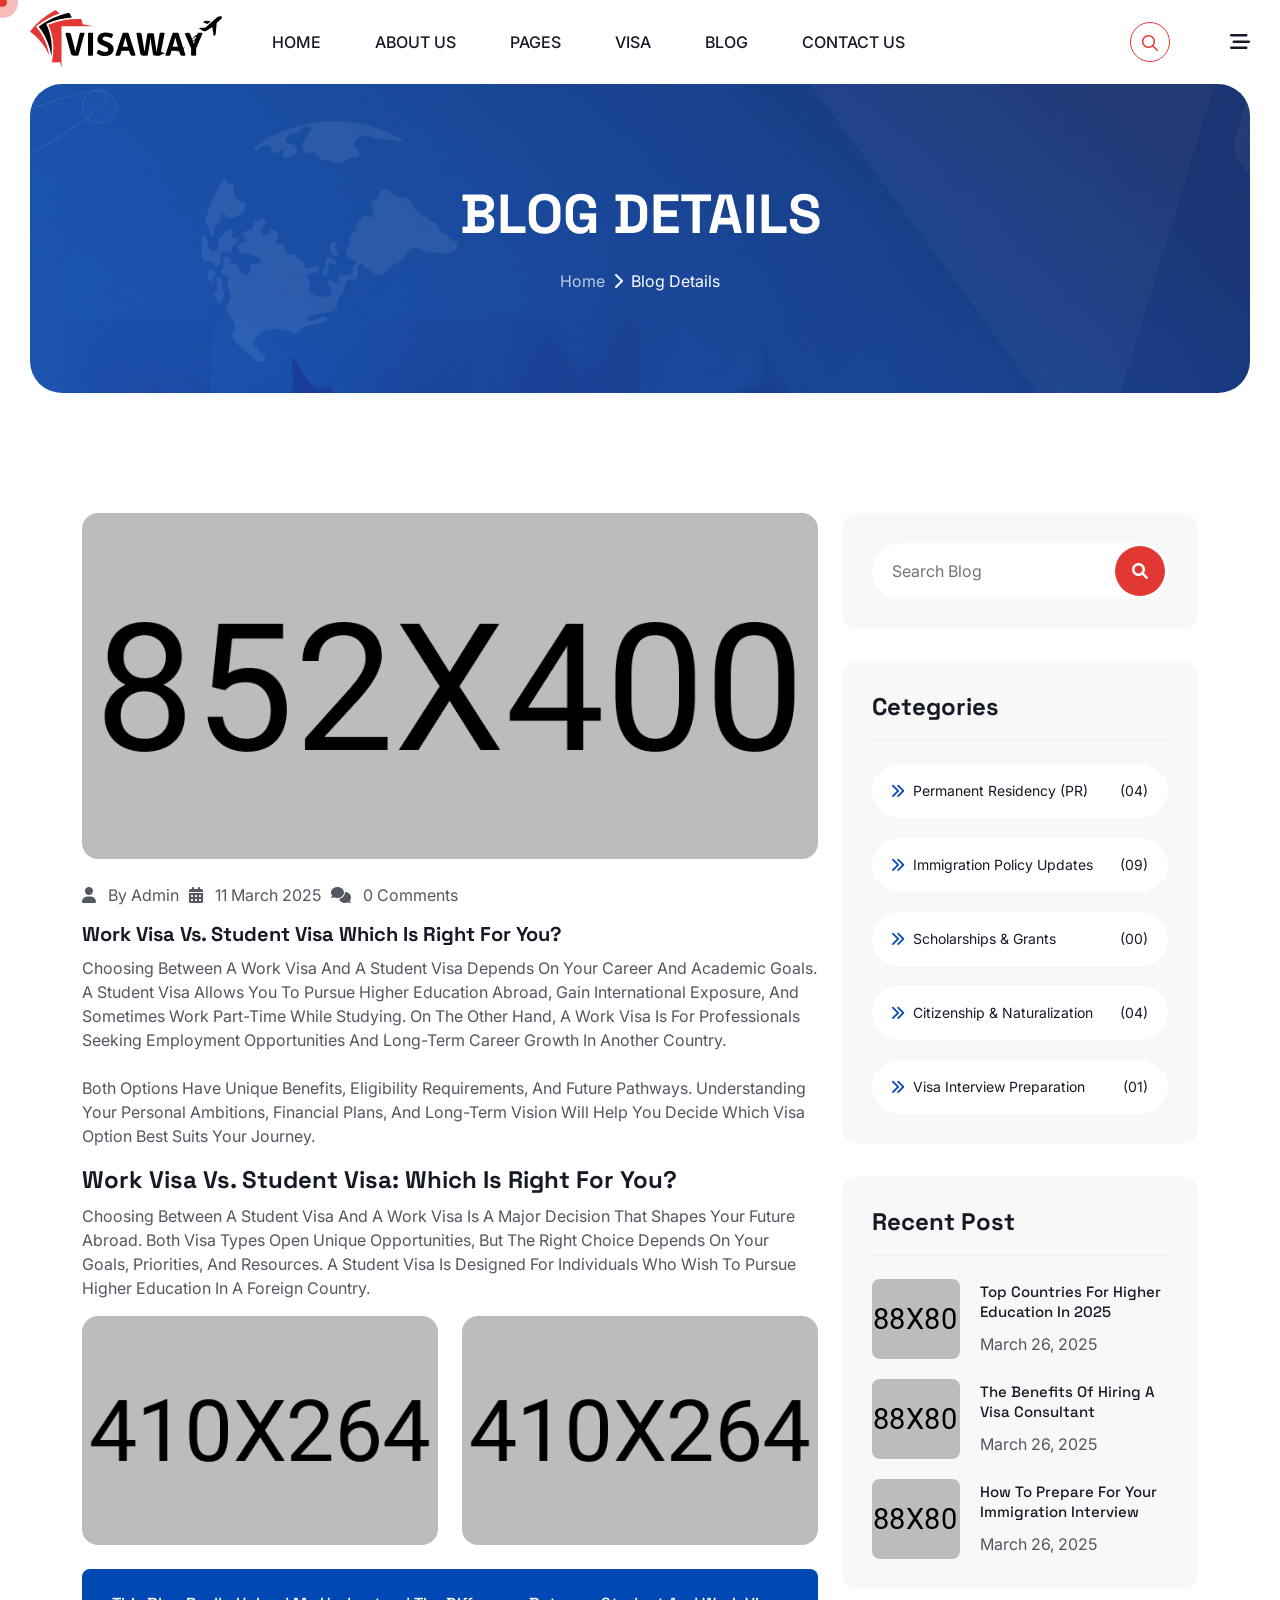
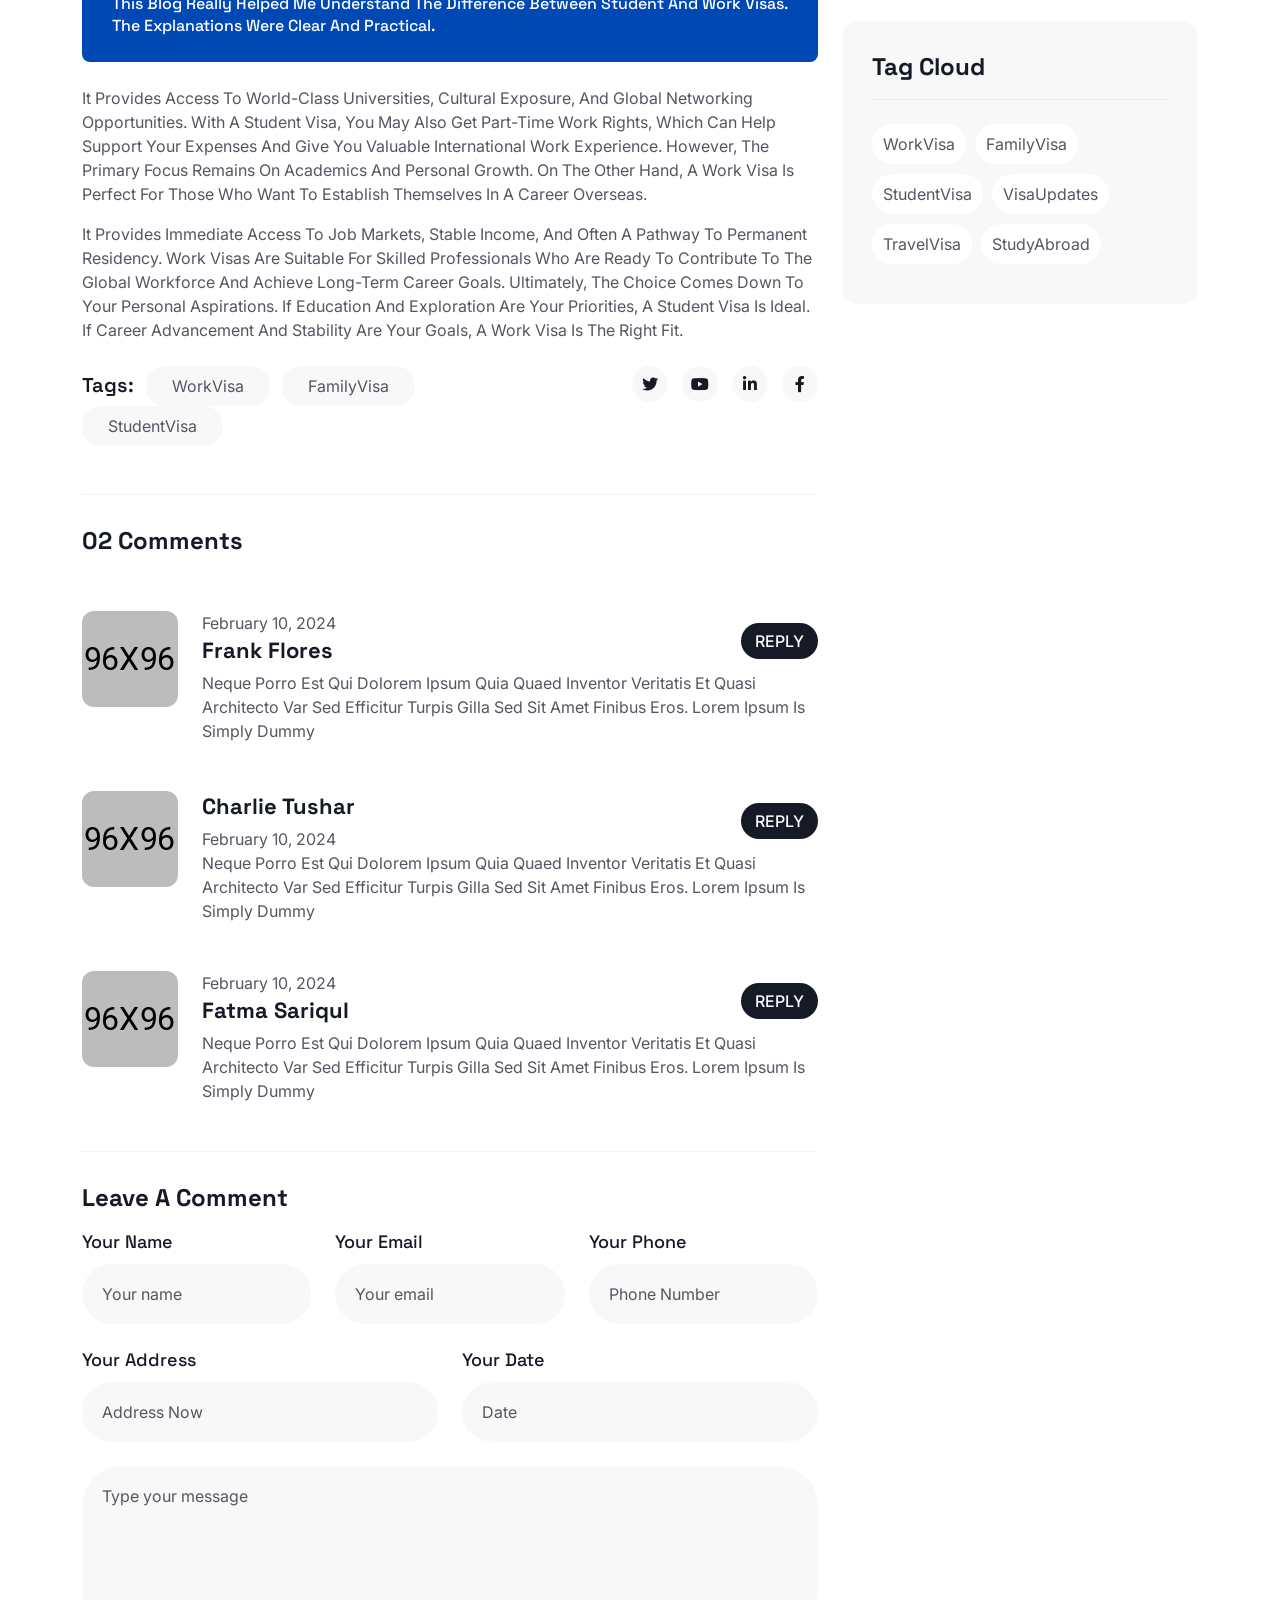
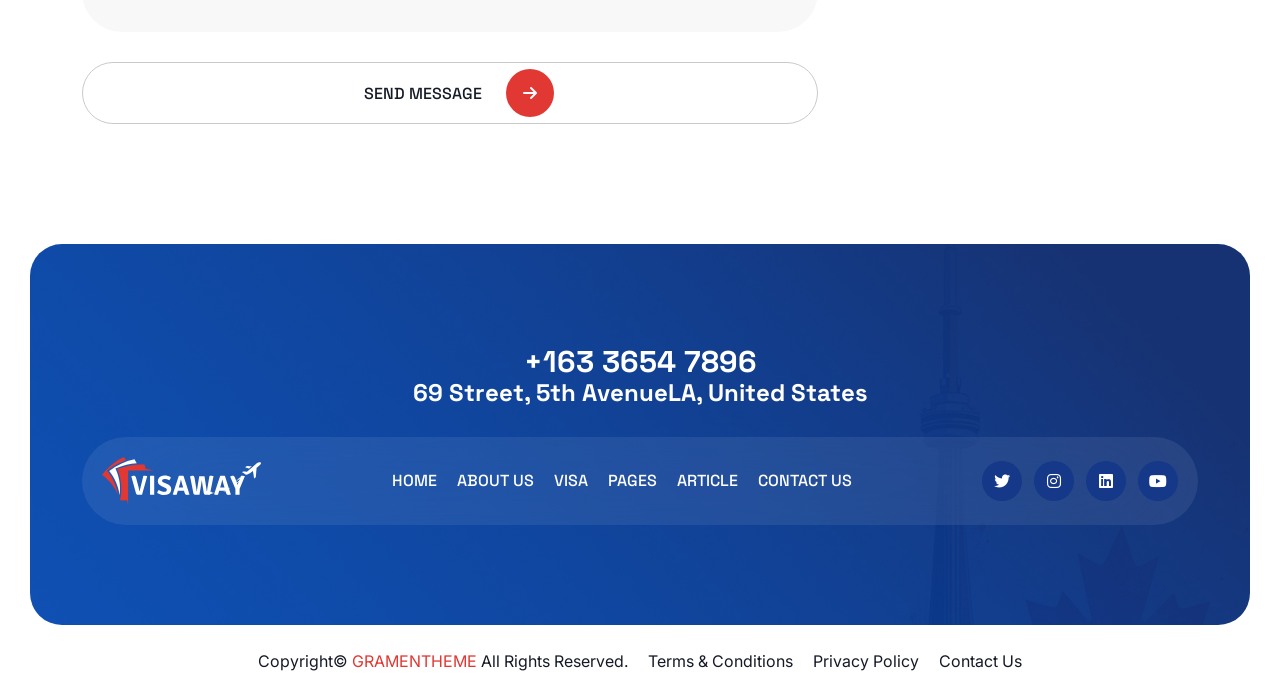
<file: Main/news-details.html>
<!DOCTYPE html>
<html lang="en">
    <!--<< Header Area >>-->
    <head>
       <!-- ========== Meta Tags ========== -->
        <meta charset="UTF-8">
        <meta http-equiv="X-UA-Compatible" content="IE=edge">
        <meta name="viewport" content="width=device-width, initial-scale=1">
        <meta name="author" content="Gramentheme">
        <meta name="description" content="Visaway – Immigration & Visa Consulting HTML Template">
        <!-- ======== Page title ============ -->
        <title>Visaway – Immigration & Visa Consulting HTML Template</title>
        <!--<< Favcion >>-->
         <link rel="shortcut icon" href="assets/img/favicon.png">
        <!--<< Bootstrap min.css >>-->
        <link rel="stylesheet" href="assets/css/bootstrap.min.css">
        <!--<< All Min Css >>-->
        <link rel="stylesheet" href="assets/css/all.min.css">
        <!--<< Animate.css >>-->
        <link rel="stylesheet" href="assets/css/animate.css">
        <!--<< Magnific Popup.css >>-->
        <link rel="stylesheet" href="assets/css/magnific-popup.css">
        <!--<< MeanMenu.css >>-->
        <link rel="stylesheet" href="assets/css/meanmenu.css">
         <!--<< Odometer.css >>-->
        <link rel="stylesheet" href="assets/css/odometer.css">
        <!--<< Swiper Bundle.css >>-->
        <link rel="stylesheet" href="assets/css/swiper-bundle.min.css">
        <!--<< Nice Select.css >>-->
        <link rel="stylesheet" href="assets/css/nice-select.css">
        <!--<< Main.css >>-->
        <link rel="stylesheet" href="assets/css/main.css">
                            
    </head>
    <body class="smooth-scroll-yes">

       
        <!-- Preloader Start -->
        <div id="preloader" class="preloader">
            <div class="animation-preloader">
                <div class="spinner">                
                </div>
                <div class="txt-loading">
                    <span data-text-preloader="V" class="letters-loading">
                        V
                    </span>
                     <span data-text-preloader="I" class="letters-loading">
                        I
                    </span>
                     <span data-text-preloader="S" class="letters-loading">
                        S
                    </span>
                    <span data-text-preloader="A" class="letters-loading">
                        A
                    </span>
                    <span data-text-preloader="W" class="letters-loading">
                        W
                    </span>
                     <span data-text-preloader="A" class="letters-loading">
                        A
                    </span>
                     <span data-text-preloader="Y" class="letters-loading">
                        Y
                    </span>
                </div>
                <p class="text-center">Loading</p>
            </div>
            <div class="loader">
                <div class="row">
                    <div class="col-3 loader-section section-left">
                        <div class="bg"></div>
                    </div>
                    <div class="col-3 loader-section section-left">
                        <div class="bg"></div>
                    </div>
                    <div class="col-3 loader-section section-right">
                        <div class="bg"></div>
                    </div>
                    <div class="col-3 loader-section section-right">
                        <div class="bg"></div>
                    </div>
                </div>
            </div>
        </div>  

        <!-- GT Back To Top Start -->
        <button id="back-top" class="back-to-top show">
            <i class="fa-regular fa-arrow-up"></i>
        </button>

        <!-- GT MouseCursor Start -->
        <div class="mouseCursor cursor-outer"></div>
        <div class="mouseCursor cursor-inner"></div>

        <!-- Header-Top-Section Start -->
        <div class="header-top-section">
            <div class="container-fluid">
                <div class="header-top-wrapper">
                    <div class="header-left">
                        <ul class="list">
                            <li class="style-2">
                                <span>Help Line</span>
                                <i class="fa-solid fa-phone"></i>
                                <a href="tel:+093783575222">+09 378 357 5222</a>
                            </li>
                            <li>
                                <i class="fa-solid fa-location-dot"></i>
                                69 Street, 5th AvenueLA, United States
                            </li>
                             <li>
                                <i class="fa-solid fa-envelope"></i>
                                <a href="mailto:info@example.com">info@example.com</a>
                            </li>
                        </ul>
                    </div>
                    <div class="header-right">
                        <div class="flag-wrap">
                            <div class="flag">
                               <i class="fa-solid fa-globe"></i>
                            </div>
                            <div class="nice-select" tabindex="0">
                                <span class="current">
                                    English
                                </span>
                                <ul class="list">
                                    <li data-value="1" class="option selected focus">
                                        English
                                    </li>
                                    <li data-value="1" class="option">
                                        Bangla
                                    </li>
                                    <li data-value="1" class="option">
                                        Hindi
                                    </li>
                                </ul>
                            </div>
                        </div>
                        <div class="social-item">
                            <a href="#"><i class="fa-brands fa-linkedin"></i></a>
                            <a href="#"><i class="fa-brands fa-twitter"></i></a>
                            <a href="#"><i class="fa-brands fa-instagram"></i></a>
                            <a href="#"><i class="fa-brands fa-youtube"></i></a>
                        </div>
                    </div>
                </div>
            </div>
        </div>

        <!-- Offcanvas Area Start -->
        <div class="fix-area">
            <div class="offcanvas__info">
                <div class="offcanvas__wrapper">
                    <div class="offcanvas__content">
                        <div class="offcanvas__top mb-5 d-flex justify-content-between align-items-center">
                            <div class="offcanvas__logo">
                                <a href="index.html">
                                    <img src="assets/img/logo/black-logo.svg" alt="logo-img">
                                </a>
                            </div>
                            <div class="offcanvas__close">
                                <button>
                                <i class="fas fa-times"></i>
                                </button>
                            </div>
                        </div>
                        <p class="text d-none d-xl-block">
                            Nullam dignissim, ante scelerisque the  is euismod fermentum odio sem semper the is erat, a feugiat leo urna eget eros. Duis Aenean a imperdiet risus.
                        </p>
                        <div class="mobile-menu fix mb-3"></div>
                        <div class="offcanvas__contact d-xl-block">
                            <h4 class="d-xl-block">Contact Info</h4>
                            <ul class="d-xl-block">
                                <li class="d-flex align-items-center">
                                    <div class="offcanvas__contact-icon">
                                        <i class="fal fa-map-marker-alt"></i>
                                    </div>
                                    <div class="offcanvas__contact-text">
                                        <a target="_blank" href="#">Main Street, Melbourne, Australia</a>
                                    </div>
                                </li>
                                <li class="d-flex align-items-center">
                                    <div class="offcanvas__contact-icon mr-15">
                                        <i class="fal fa-envelope"></i>
                                    </div>
                                    <div class="offcanvas__contact-text">
                                        <a href="mailto:info@example.com"><span class="mailto:info@example.com">info@example.com</span></a>
                                    </div>
                                </li>
                                <li class="d-flex align-items-center">
                                    <div class="offcanvas__contact-icon mr-15">
                                        <i class="fal fa-clock"></i>
                                    </div>
                                    <div class="offcanvas__contact-text">
                                        <a target="_blank" href="#">Mod-friday, 09am -05pm</a>
                                    </div>
                                </li>
                                <li class="d-flex align-items-center">
                                    <div class="offcanvas__contact-icon mr-15">
                                        <i class="far fa-phone"></i>
                                    </div>
                                    <div class="offcanvas__contact-text">
                                        <a href="tel:+11002345909">+11002345909</a>
                                    </div>
                                </li>
                            </ul>
                            <div class="social-icon d-flex align-items-center">
                                <a href="#"><i class="fab fa-facebook-f"></i></a>
                                <a href="#"><i class="fab fa-twitter"></i></a>
                                <a href="#"><i class="fab fa-youtube"></i></a>
                                <a href="#"><i class="fab fa-linkedin-in"></i></a>
                            </div>
                        </div>
                    </div>
                </div>
            </div>
        </div>
        <div class="offcanvas__overlay"></div> 
       
        <!-- Header Section Start -->
         <header id="header-sticky" class="header-1">
            <div class="container-fluid">
                <div class="mega-menu-wrapper">
                    <div class="header-main">
                        <div class="header-left">
                            <div class="logo">
                                <a href="index.html" class="header-logo-2">
                                    <img src="assets/img/logo/black-logo.svg" alt="logo-img">
                                </a>
                            </div>
                            <div class="mean__menu-wrapper">
                                <div class="main-menu">
                                    <nav id="mobile-menu">
                                        <ul>
                                            <li class="has-dropdown active menu-thumb">
                                                <a href="index.html">
                                                    Home 
                                                </a>
                                                <ul class="submenu has-homemenu">
                                                    <li>
                                                        <div class="homemenu-items">
                                                            <div class="homemenu">
                                                                <div class="homemenu-thumb">
                                                                    <img src="assets/img/header/home-1.jpg" alt="img">
                                                                    <div class="demo-button">
                                                                        <a href="index.html" class="theme-btn">
                                                                            Multi Page <i class="fa-solid fa-arrow-right"></i>
                                                                        </a>
                                                                    </div>
                                                                </div>
                                                                <div class="homemenu-content text-center">
                                                                    <h4 class="homemenu-title">
                                                                      Home 01
                                                                    </h4>
                                                                </div>
                                                            </div>
                                                            <div class="homemenu">
                                                                <div class="homemenu-thumb mb-15">
                                                                    <img src="assets/img/header/home-2.jpg" alt="img">
                                                                    <div class="demo-button">
                                                                        <a href="index-2.html" class="theme-btn">
                                                                            Multi Page <i class="fa-solid fa-arrow-right"></i>
                                                                        </a>
                                                                    </div>
                                                                </div>
                                                                <div class="homemenu-content text-center">
                                                                    <h4 class="homemenu-title">
                                                                        Home 02
                                                                    </h4>
                                                                </div>
                                                            </div>
                                                            <div class="homemenu">
                                                                <div class="homemenu-thumb mb-15">
                                                                    <img src="assets/img/header/home-3.jpg" alt="img">
                                                                    <div class="demo-button">
                                                                        <a href="index-3.html" class="theme-btn">
                                                                           Multi Page <i class="fa-solid fa-arrow-right"></i>
                                                                        </a>
                                                                    </div>
                                                                </div>
                                                                <div class="homemenu-content text-center">
                                                                    <h4 class="homemenu-title">
                                                                      Home 03
                                                                    </h4>
                                                                </div>
                                                            </div>
                                                        </div>
                                                    </li>
                                                </ul>
                                            </li>
                                            <li class="has-dropdown active d-xl-none">
                                                <a href="index.html" class="border-none">
                                                Home
                                                </a>
                                                <ul class="submenu">
                                                    <li><a href="index.html">Home 01</a></li>
                                                    <li><a href="index-2.html">Home 02</a></li>
                                                    <li><a href="index-3.html">Home 03</a></li>
                                                </ul>
                                            </li>
                                            <li>
                                                <a href="about.html">About Us</a>
                                            </li>
                                            <li class="has-dropdown">
                                                <a href="news-details.html">
                                                    Pages
                                                </a>
                                                <ul class="submenu">
                                                    <li class="has-dropdown">
                                                        <a href="service-details.html">
                                                            Service
                                                            <i class="fas fa-angle-right"></i>
                                                        </a>
                                                        <ul class="submenu">
                                                            <li><a href="service.html">Service</a></li>
                                                            <li><a href="service-details.html">Service Details</a></li>
                                                        </ul>
                                                    </li>
                                                    <li class="has-dropdown">
                                                        <a href="project-details.html">
                                                            Country List
                                                            <i class="fas fa-angle-right"></i>
                                                        </a>
                                                        <ul class="submenu">
                                                            <li><a href="country-list.html">Country List</a></li>
                                                            <li><a href="country-details.html">Country Details</a></li>
                                                        </ul>
                                                    </li>
                                                    <li><a href="pricing.html">Our Pricing</a></li>
                                                    <li><a href="appointment.html">Appointment</a></li>
                                                    <li><a href="404.html">404 Page</a></li>
                                                    <li><a href="coming-soon.html">Coming Soon</a></li>
                                                </ul>
                                            </li>
                                            <li>
                                                <a href="country-details.html">
                                                    VISA
                                                </a>
                                                <ul class="submenu">
                                                    <li><a href="country-list.html">Visa List</a></li>
                                                    <li><a href="country-details.html">Visa Details</a></li>
                                                </ul>
                                            </li>
                                           <li>
                                                <a href="news-details.html">
                                                    Blog
                                                </a>
                                                <ul class="submenu">
                                                    <li><a href="news-grid.html">Blog Grid</a></li>
                                                    <li><a href="news.html">Blog Standard</a></li>
                                                    <li><a href="news-details.html">Blog Details</a></li>
                                                </ul>
                                            </li>
                                            <li>
                                                <a href="contact.html">Contact Us</a>
                                            </li>
                                        </ul>
                                    </nav>
                                </div>
                            </div> 
                        </div>
                        <div class="header-right d-flex align-items-center mt-0">
                            <div class="header-call-item">
                                <a href="#" class="main-header__search search-toggler">
                                <i class="fa-regular fa-magnifying-glass"></i>
                            </a>
                                <a href="contact.html" class="theme-btn">
                                    Apply now
                                    <i class="fa-solid fa-arrow-right"></i>
                                </a>
                                <div class="header__hamburger my-auto">
                                <div class="sidebar__toggle">
                                    <i class="fa-solid fa-bars-staggered"></i>
                                </div>
                            </div>
                            </div>
                        </div>
                    </div>
                </div>
            </div>
        </header> 

        <!-- Search Area Start -->
        <div class="search-popup">
            <div class="search-popup__overlay search-toggler"></div>
            <div class="search-popup__content">
                <form role="search" method="get" class="search-popup__form" action="#">
                    <input type="text" id="search" name="search" placeholder="Search Here...">
                    <button type="submit" aria-label="search submit" class="search-btn">
                        <span><i class="fa-regular fa-magnifying-glass"></i></span>
                    </button>
                </form>
            </div>
        </div>

        <!-- Breadcrumb-Wrapper Section Start -->
        <section class="breadcrumb-wrapper fix bg-cover" style="background-image: url(assets/img/inner-page/breadcrumb.jpg);">
            <div class="shape">
                <img src="assets/img/inner-page/shape.png" alt="img">
            </div>
            <div class="container">
                <div class="page-heading">
                    <h1 class="breadcrumb-title">Blog Details</h1>
                    <ul class="breadcrumb-list">
                        <li>
                            <a href="index.html">Home</a>
                        </li>
                        <li>
                            <i class="fa-solid fa-chevron-right"></i>
                        </li>
                        <li>
                           Blog Details
                        </li>
                    </ul>
                </div>
            </div>
        </section>

      <!--News Section Start -->
        <section class="news-standard-section section-padding fix">
            <div class="container">
                <div class="news-details-wrapper">
                    <div class="row g-4">
                        <div class="col-lg-8 col-12">
                            <div class="news-details-post">
                                <div class="news-details-image">
                                    <img src="assets/img/inner-page/news-details/details-1.jpg" alt="img">
                                </div>
                                <div class="details-content">
                                    <ul class="news-list">
                                         <li>
                                            <i class="fa-solid fa-user"></i>
                                           By Admin
                                        </li>
                                        <li>
                                            <i class="fa-solid fa-calendar-days"></i>
                                            11 March 2025
                                        </li>
                                        <li>
                                            <i class="fa-solid fa-comments"></i>
                                           0 Comments
                                        </li>
                                    </ul>
                                    <h2>
                                        Work Visa vs. Student Visa Which is Right for You?
                                    </h2>
                                    <p>
                                        Choosing between a work visa and a student visa depends on your career and academic goals. A student visa allows you to pursue higher education abroad, gain international exposure, and sometimes work part-time while studying. On the other hand, a work visa is for professionals seeking employment opportunities and long-term career growth in another country. 
                                    </p>
                                    <p class="mt-4 mb-3">
                                        Both options have unique benefits, eligibility requirements, and future pathways. Understanding your personal ambitions, financial plans, and long-term vision will help you decide which visa option best suits your journey.
                                    </p>
                                    <h3>
                                        Work Visa vs. Student Visa: Which is Right for You?
                                    </h3>
                                    <p class="mt-2 mb-3">
                                        Choosing between a student visa and a work visa is a major decision that shapes your future abroad. Both visa types open unique opportunities, but the right choice depends on your goals, priorities, and resources.
                                        A student visa is designed for individuals who wish to pursue higher education in a foreign country. 
                                    </p>
                                    <div class="row g-4">
                                        <div class="col-lg-6">
                                             <div class="thumb">
                                                <img src="assets/img/inner-page/news-details/details-2.jpg" alt="img">
                                            </div>
                                        </div>
                                        <div class="col-lg-6">
                                             <div class="thumb">
                                                <img src="assets/img/inner-page/news-details/details-3.jpg" alt="img">
                                            </div>
                                        </div>
                                    </div>
                                    <div class="sideber">
                                        <h5>
                                            This blog really helped me understand the difference between student and work visas. The explanations were clear and practical.
                                        </h5>
                                    </div>
                                    <p class="mb-3">
                                        It provides access to world-class universities, cultural exposure, and global networking opportunities. With a student visa, you may also get part-time work rights, which can help support your expenses and give you valuable international work experience. However, the primary focus remains on academics and personal growth.
                                        On the other hand, a work visa is perfect for those who want to establish themselves in a career overseas. 
                                    </p>
                                    <p>
                                        It provides immediate access to job markets, stable income, and often a pathway to permanent residency. Work visas are suitable for skilled professionals who are ready to contribute to the global workforce and achieve long-term career goals.
                                        Ultimately, the choice comes down to your personal aspirations. If education and exploration are your priorities, a student visa is ideal. If career advancement and stability are your goals, a work visa is the right fit.
                                    </p>
                                    <div class="row tag-share-wrap mt-4 mb-5">
                                        <div class="col-lg-8 col-12">
                                            <div class="tagcloud"> 
                                                <span>Tags:</span>                                  
                                                <a href="news-details.html">WorkVisa</a>
                                                <a href="news-details.html">FamilyVisa</a>
                                                <a href="news-details.html">StudentVisa</a>
                                            </div>
                                        </div>
                                        <div class="col-lg-4 col-12 mt-3 mt-lg-0 text-lg-end">
                                            <div class="social-share">
                                                <a href="#"><i class="fab fa-twitter"></i></a>
                                                <a href="#"><i class="fa-brands fa-youtube"></i></a>
                                                <a href="#"><i class="fab fa-linkedin-in"></i></a> 
                                                <a href="#"><i class="fab fa-facebook-f"></i></a>    
                                            </div>
                                        </div>
                                    </div>
                                    <div class="comments-area">
                                        <div class="comments-heading">
                                            <h3>02 Comments</h3>
                                        </div>
                                        <div class="news-single-comment d-flex gap-4 pt-4 pb-0">
                                            <div class="image">
                                                <img src="assets/img/inner-page/news-details/comment-1.png" alt="image">
                                            </div>
                                            <div class="content">
                                                <div class="head d-flex flex-wrap gap-2 align-items-center justify-content-between">
                                                    <div class="con">
                                                        <span>February 10, 2024</span>
                                                        <h4>Frank Flores</h4>
                                                    </div>
                                                    <a href="news-details.html" class="reply">Reply</a>
                                                </div>
                                                <p class="mt-30 mb-4">
                                                    Neque porro est qui dolorem ipsum quia quaed inventor veritatis et quasi architecto var sed efficitur turpis gilla sed sit amet finibus eros. Lorem Ipsum is simply dummy
                                                </p>
                                            </div>
                                        </div>
                                        <div class="news-single-comment style-2 d-flex gap-4 pt-4 pb-0">
                                            <div class="image">
                                                <img src="assets/img/inner-page/news-details/comment-2.png" alt="image">
                                            </div>
                                            <div class="content">
                                                <div class="head d-flex flex-wrap gap-2 align-items-center justify-content-between">
                                                    <div class="con">
                                                        <h4>Charlie Tushar</h4>
                                                        <span>February 10, 2024</span>
                                                    </div>
                                                    <a href="news-details.html" class="reply">Reply</a>
                                                </div>
                                                <p class="mt-30 mb-4">
                                                    Neque porro est qui dolorem ipsum quia quaed inventor veritatis et quasi architecto var sed efficitur turpis gilla sed sit amet finibus eros. Lorem Ipsum is simply dummy
                                                </p>
                                            </div>
                                        </div>
                                        <div class="news-single-comment d-flex gap-4 pt-4 pb-4">
                                            <div class="image">
                                                <img src="assets/img/inner-page/news-details/comment-3.png" alt="image">
                                            </div>
                                            <div class="content">
                                                <div class="head d-flex flex-wrap gap-2 align-items-center justify-content-between">
                                                    <div class="con">
                                                        <span>February 10, 2024 </span>
                                                        <h4>Fatma Sariqul</h4>
                                                    </div>
                                                    <a href="news-details.html" class="reply">Reply</a>
                                                </div>
                                                <p class="mt-30 mb-4">
                                                    Neque porro est qui dolorem ipsum quia quaed inventor veritatis et quasi architecto var sed efficitur turpis gilla sed sit amet finibus eros. Lorem Ipsum is simply dummy
                                                </p>
                                            </div>
                                        </div>
                                    </div>
                                    <h3 class="mb-3">Leave A Comment</h3>
                                    <form action="contact.php" id="contact-form1" method="POST" class="contact-form-items">
                                        <div class="row g-4">
                                            <div class="col-lg-4">
                                                <div class="form-clt">
                                                    <span>Your Name</span>
                                                    <input type="text" name="name" id="name331" placeholder="Your name">
                                                </div>
                                            </div>
                                            <div class="col-lg-4">
                                                <div class="form-clt">
                                                    <span>Your Email</span>
                                                    <input type="text" name="name" id="email11" placeholder="Your email">
                                                </div>
                                            </div>
                                            <div class="col-lg-4">
                                                <div class="form-clt">
                                                    <span>Your Phone</span>
                                                    <input type="text" name="name" id="name22" placeholder="Phone Number">
                                                </div>
                                            </div>
                                            <div class="col-lg-6">
                                                <div class="form-clt">
                                                    <span>Your Address</span>
                                                    <input type="text" name="name" id="name24" placeholder="Address Now">
                                                </div>
                                            </div>
                                            <div class="col-lg-6">
                                                <div class="form-clt">
                                                    <span>Your Date</span>
                                                    <input type="text" name="name" id="name25" placeholder="Date">
                                                </div>
                                            </div>
                                            <div class="col-lg-12">
                                                <div class="form-clt">
                                                    <textarea name="message" id="message1" placeholder="Type your message"></textarea>
                                                </div>
                                            </div>
                                            <div class="col-lg-12 wow fadeInUp" data-wow-delay=".3s">
                                                <button type="submit" class="theme-btn">
                                                    Send Message
                                                    <i class="fa-solid fa-arrow-right"></i>
                                                </button>
                                            </div>
                                        </div>
                                    </form>
                                </div>
                            </div>
                        </div>
                        <div class="col-lg-4 col-12">
                            <div class="main-sideber">
                                <div class="news-sideber-box">
                                    <div class="search-widget">
                                        <form action="#">
                                            <input type="text" placeholder="Search Blog">
                                            <button type="submit"><i class="fa-solid fa-magnifying-glass"></i></button>
                                        </form>
                                    </div>
                                </div>
                                <div class="news-sideber-box">
                                    <div class="wid-title">
                                        <h3>Cetegories</h3>
                                    </div>
                                    <div class="news-widget-categories">
                                        <ul>
                                            <li><a href="news-details.html"><i class="fa-solid fa-chevrons-right"></i> Permanent Residency (PR)</a><span>(04)</span></li>
                                            <li><a href="news-details.html"><i class="fa-solid fa-chevrons-right"></i> Immigration Policy Updates</a><span>(09)</span></li>
                                            <li><a href="news-details.html"><i class="fa-solid fa-chevrons-right"></i> Scholarships & Grants</a><span>(00)</span></li>
                                            <li><a href="news-details.html"><i class="fa-solid fa-chevrons-right"></i> Citizenship & Naturalization</a><span>(04)</span></li>
                                             <li><a href="news-details.html"><i class="fa-solid fa-chevrons-right"></i> Visa Interview Preparation</a><span>(01)</span></li>
                                        </ul>
                                    </div>
                                </div>
                                <div class="news-sideber-box">
                                    <div class="wid-title">
                                        <h3>Recent Post</h3>
                                    </div>
                                    <div class="recent-post-area">
                                        <div class="recent-items">
                                            <div class="recent-thumb">
                                                <img src="assets/img/inner-page/news-details/post-1.jpg" alt="img">
                                            </div>
                                            <div class="recent-content">
                                                <h6>
                                                    <a href="news-details.html">
                                                       Top Countries for Higher Education in 2025
                                                    </a>
                                                </h6>
                                                <ul>
                                                    <li>
                                                        March 26, 2025
                                                    </li>
                                                </ul>
                                            </div>
                                        </div>
                                        <div class="recent-items">
                                            <div class="recent-thumb">
                                              <img src="assets/img/inner-page/news-details/post-2.jpg" alt="img">
                                            </div>
                                            <div class="recent-content">
                                                <h6>
                                                    <a href="news-details.html">
                                                        The Benefits of Hiring a Visa Consultant
                                                    </a>
                                                </h6>
                                                <ul>
                                                    <li>
                                                        March 26, 2025
                                                    </li>
                                                </ul>
                                            </div>
                                        </div>
                                        <div class="recent-items">
                                            <div class="recent-thumb">
                                                <img src="assets/img/inner-page/news-details/post-3.jpg" alt="img">
                                            </div>
                                            <div class="recent-content">
                                                <h6>
                                                    <a href="news-details.html">
                                                       How to Prepare for Your Immigration Interview
                                                    </a>
                                                </h6>
                                                <ul>
                                                    <li>
                                                        March 26, 2025
                                                    </li>
                                                </ul>
                                            </div>
                                        </div>
                                    </div>
                                </div>
                                <div class="news-sideber-box mb-0">
                                    <div class="wid-title">
                                        <h3>Tag Cloud</h3>
                                    </div>
                                    <div class="news-widget-categories">
                                        <div class="tagcloud">
                                            <a href="news-details.html">WorkVisa</a>
                                            <a href="news-details.html">FamilyVisa</a>
                                            <a href="news-details.html">StudentVisa</a>
                                            <a href="news-details.html">VisaUpdates</a>
                                            <a href="news-details.html">TravelVisa</a>     
                                            <a href="news-details.html">StudyAbroad</a>
                                        </div>
                                    </div>
                                </div>
                            </div>
                        </div>
                    </div>
                </div>
            </div>
        </section>

         <!--Footer Section Start -->
        <footer class="footer-section fix bg-cover" style="background-image: url(assets/img/home-1/footer-bg.jpg);">
            <div class="container">
                <div class="footer-wrapper">
                    <div class="row">
                        <div class="col-xl-12">
                            <div class="footer-item">
                                <h2>
                                    <a href="tel:+16336547896">+163 3654 7896</a>
                                </h2>
                                <h2 class="text">69 Street, 5th AvenueLA, United States</h2>
                                <div class="footer-list-item">
                                    <a href="index.html">
                                        <img src="assets/img/logo/white-logo.svg" alt="img">
                                    </a>
                                    <ul class="footer-list">
                                        <li>
                                            <a href="index.html">Home</a>
                                        </li>
                                        <li>
                                            <a href="about.html">About Us</a>
                                        </li>
                                        <li>
                                            <a href="country-details.html">Visa</a>
                                        </li>
                                        <li>
                                            <a href="news-details.html">Pages</a>
                                        </li>
                                        <li>
                                            <a href="news.html">Article</a>
                                        </li>
                                        <li>
                                            <a href="contact.html">Contact Us</a>
                                        </li>
                                    </ul>
                                    <div class="social-icon">
                                        <a href="#"><i class="fa-brands fa-twitter"></i></a>
                                        <a href="#"><i class="fa-brands fa-instagram"></i></a>
                                        <a href="#"><i class="fa-brands fa-linkedin"></i></a>
                                        <a href="#"><i class="fa-brands fa-youtube"></i></a>
                                    </div>
                                </div>
                            </div>
                        </div>
                    </div>
                </div>
            </div>
        </footer>

        <!--Footer-Bottom Section Start -->
        <div class="footer-bottom">
            <div class="container">
                <div class="footer-wrapper">
                    <p>
                        Copyright© <span>GRAMENTHEME</span> All Rights Reserved.
                    </p>
                    <ul class="bottom-list">
                        <li>
                            <a href="contact.html">Terms & Conditions</a>
                        </li>
                        <li>
                            <a href="contact.html">Privacy Policy</a>
                        </li>
                        <li>
                            <a href="contact.html">Contact Us</a>
                        </li>
                    </ul>
                </div>
            </div>
        </div>

        <!--<< All JS Plugins >>-->
        <script src="assets/js/jquery-3.7.1.min.js"></script>
        <!--<< Viewport Js >>-->
        <script src="assets/js/viewport.jquery.js"></script>
        <!--<< Bootstrap Js >>-->
        <script src="assets/js/bootstrap.bundle.min.js"></script>
        <!--<< nice-selec Js >>-->
        <script src="assets/js/jquery.nice-select.min.js"></script>
        <!--<< Waypoints Js >>-->
        <script src="assets/js/jquery.waypoints.js"></script>
         <!--<< Odometer Js >>-->
        <script src="assets/js/odometer.min.js"></script>
        <!--<< Swiper Slider Js >>-->
        <script src="assets/js/swiper-bundle.min.js"></script>
        <!--<< MeanMenu Js >>-->
        <script src="assets/js/jquery.meanmenu.min.js"></script>
        <!--<< Magnific Popup Js >>-->
        <script src="assets/js/jquery.magnific-popup.min.js"></script>
        <!--<< Wow Animation Js >>-->
        <script src="assets/js/wow.min.js"></script>
         <!--<< circle-progress Js >>-->
        <script src="assets/js/circle-progress.js"></script>
        <!--<< Wow gsap Js >>-->
        <script src="assets/js/gsap.js"></script>
         <!--<< Wow lenis.min. Js >>-->
         <script src="assets/js/lenis.min.js"></script>
         <!--<< Wow ScrollTrigger.min. Js >>-->
         <script src="assets/js/ScrollTrigger.min.js"></script>
         <!--<< Wow SplitText.min. Js >>-->
         <script src="assets/js/SplitText.min.js"></script>
        <!--<< Main.js >>-->
        <script src="assets/js/main.js"></script>
    </body>
</html>
</file>
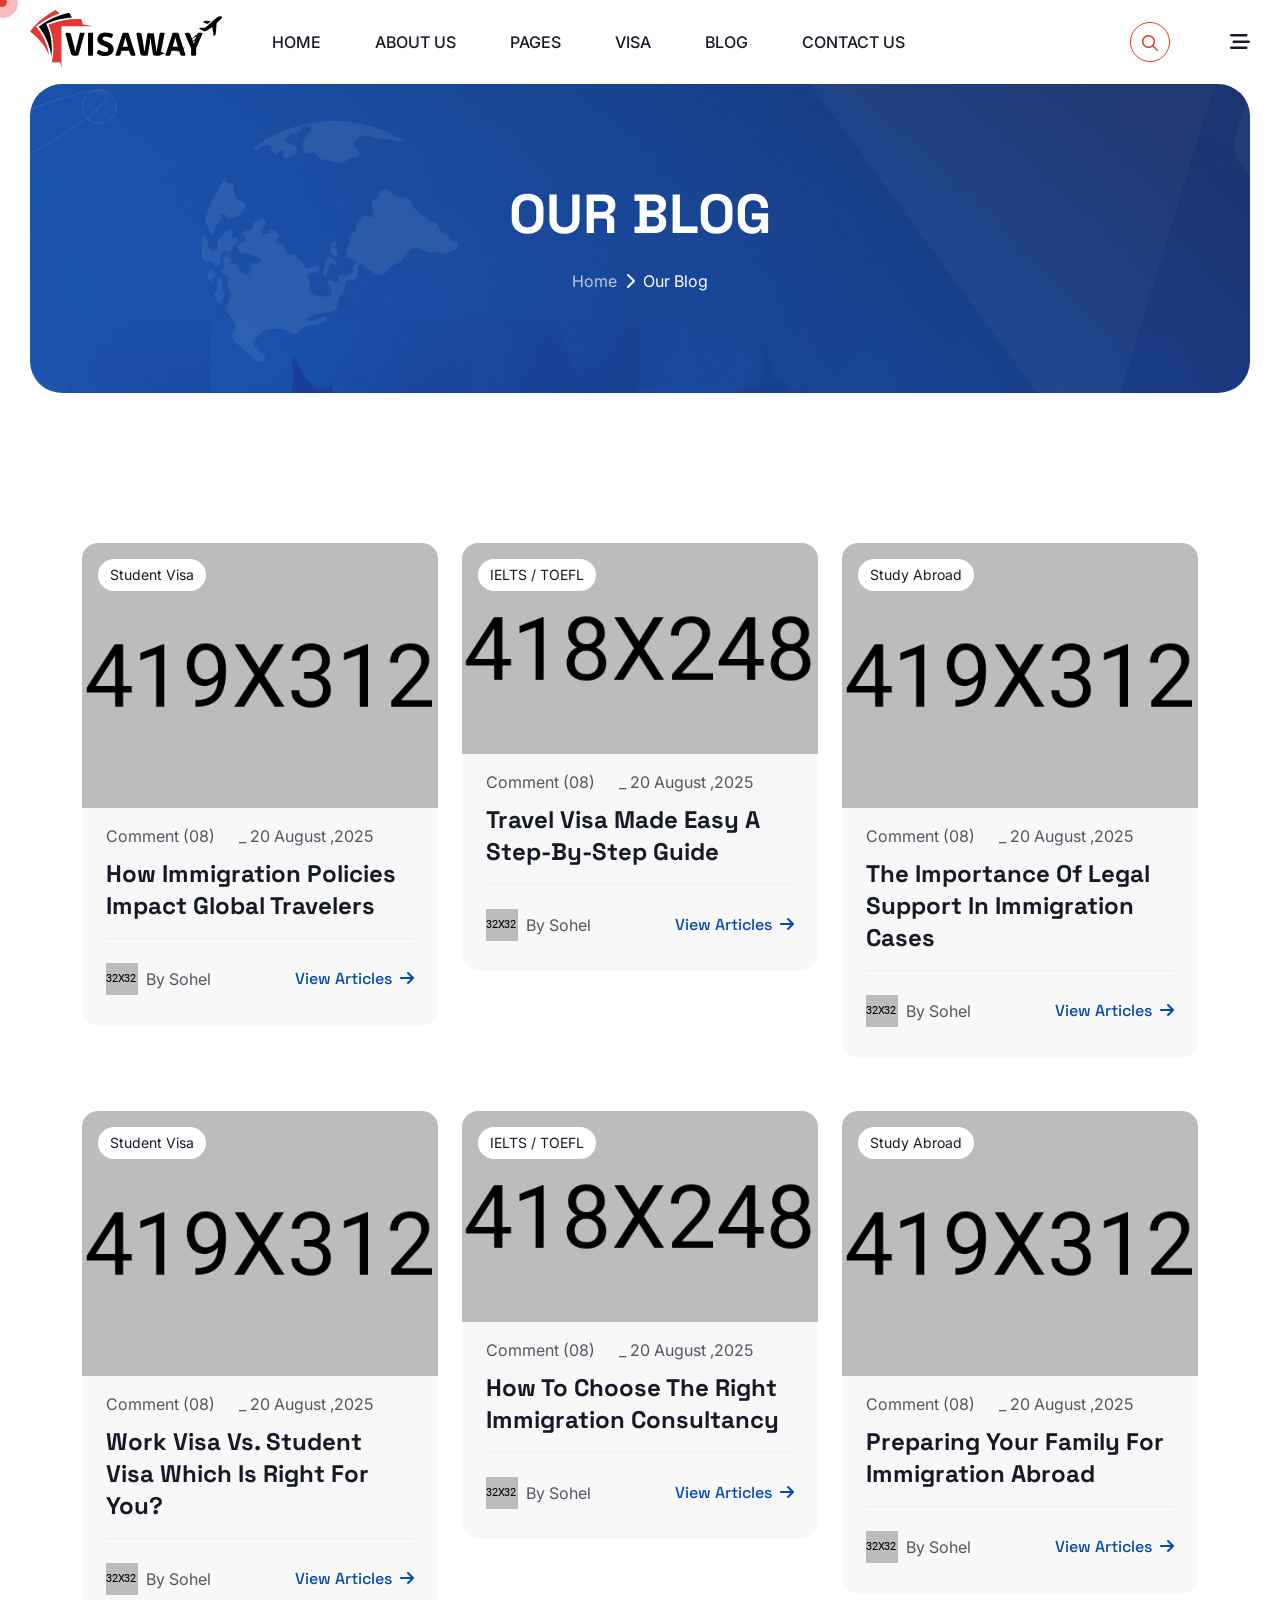
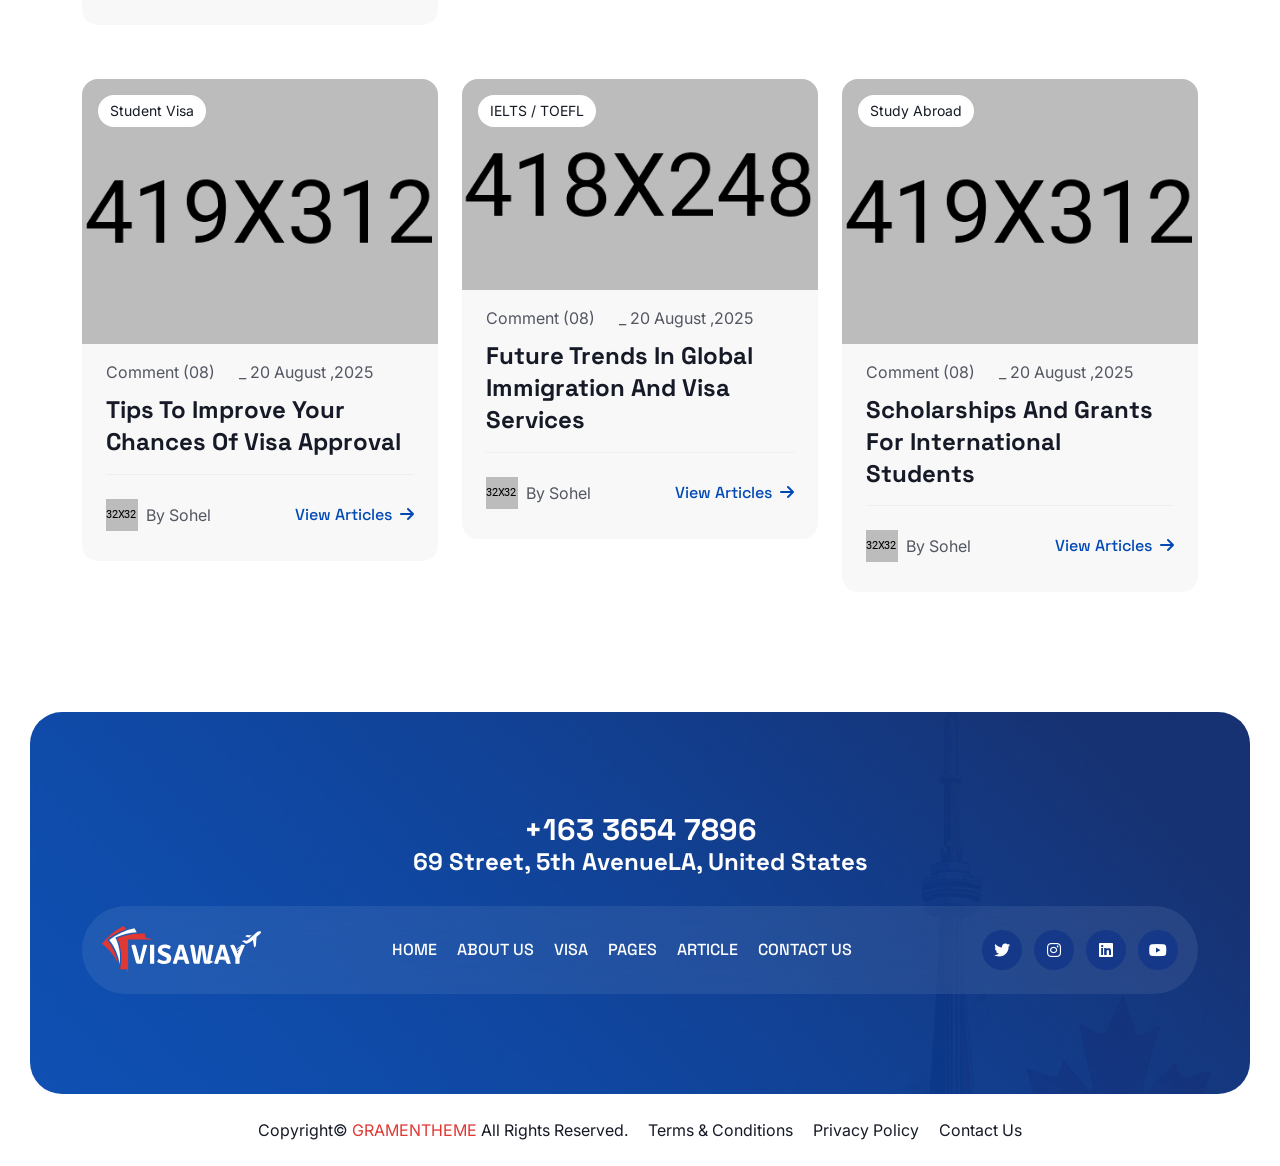
<file: Main/news-grid.html>
<!DOCTYPE html>
<html lang="en">
    <!--<< Header Area >>-->
    <head>
       <!-- ========== Meta Tags ========== -->
        <meta charset="UTF-8">
        <meta http-equiv="X-UA-Compatible" content="IE=edge">
        <meta name="viewport" content="width=device-width, initial-scale=1">
        <meta name="author" content="Gramentheme">
        <meta name="description" content="Visaway – Immigration & Visa Consulting HTML Template">
        <!-- ======== Page title ============ -->
        <title>Visaway – Immigration & Visa Consulting HTML Template</title>
        <!--<< Favcion >>-->
         <link rel="shortcut icon" href="assets/img/favicon.png">
        <!--<< Bootstrap min.css >>-->
        <link rel="stylesheet" href="assets/css/bootstrap.min.css">
        <!--<< All Min Css >>-->
        <link rel="stylesheet" href="assets/css/all.min.css">
        <!--<< Animate.css >>-->
        <link rel="stylesheet" href="assets/css/animate.css">
        <!--<< Magnific Popup.css >>-->
        <link rel="stylesheet" href="assets/css/magnific-popup.css">
        <!--<< MeanMenu.css >>-->
        <link rel="stylesheet" href="assets/css/meanmenu.css">
         <!--<< Odometer.css >>-->
        <link rel="stylesheet" href="assets/css/odometer.css">
        <!--<< Swiper Bundle.css >>-->
        <link rel="stylesheet" href="assets/css/swiper-bundle.min.css">
        <!--<< Nice Select.css >>-->
        <link rel="stylesheet" href="assets/css/nice-select.css">
        <!--<< Main.css >>-->
        <link rel="stylesheet" href="assets/css/main.css">
                            
    </head>
    <body class="smooth-scroll-yes">

       
        <!-- Preloader Start -->
        <div id="preloader" class="preloader">
            <div class="animation-preloader">
                <div class="spinner">                
                </div>
                <div class="txt-loading">
                    <span data-text-preloader="V" class="letters-loading">
                        V
                    </span>
                     <span data-text-preloader="I" class="letters-loading">
                        I
                    </span>
                     <span data-text-preloader="S" class="letters-loading">
                        S
                    </span>
                    <span data-text-preloader="A" class="letters-loading">
                        A
                    </span>
                    <span data-text-preloader="W" class="letters-loading">
                        W
                    </span>
                     <span data-text-preloader="A" class="letters-loading">
                        A
                    </span>
                     <span data-text-preloader="Y" class="letters-loading">
                        Y
                    </span>
                </div>
                <p class="text-center">Loading</p>
            </div>
            <div class="loader">
                <div class="row">
                    <div class="col-3 loader-section section-left">
                        <div class="bg"></div>
                    </div>
                    <div class="col-3 loader-section section-left">
                        <div class="bg"></div>
                    </div>
                    <div class="col-3 loader-section section-right">
                        <div class="bg"></div>
                    </div>
                    <div class="col-3 loader-section section-right">
                        <div class="bg"></div>
                    </div>
                </div>
            </div>
        </div>  

        <!-- GT Back To Top Start -->
        <button id="back-top" class="back-to-top show">
            <i class="fa-regular fa-arrow-up"></i>
        </button>

        <!-- GT MouseCursor Start -->
        <div class="mouseCursor cursor-outer"></div>
        <div class="mouseCursor cursor-inner"></div>

        <!-- Header-Top-Section Start -->
        <div class="header-top-section">
            <div class="container-fluid">
                <div class="header-top-wrapper">
                    <div class="header-left">
                        <ul class="list">
                            <li class="style-2">
                                <span>Help Line</span>
                                <i class="fa-solid fa-phone"></i>
                                <a href="tel:+093783575222">+09 378 357 5222</a>
                            </li>
                            <li>
                                <i class="fa-solid fa-location-dot"></i>
                                69 Street, 5th AvenueLA, United States
                            </li>
                             <li>
                                <i class="fa-solid fa-envelope"></i>
                                <a href="mailto:info@example.com">info@example.com</a>
                            </li>
                        </ul>
                    </div>
                    <div class="header-right">
                        <div class="flag-wrap">
                            <div class="flag">
                               <i class="fa-solid fa-globe"></i>
                            </div>
                            <div class="nice-select" tabindex="0">
                                <span class="current">
                                    English
                                </span>
                                <ul class="list">
                                    <li data-value="1" class="option selected focus">
                                        English
                                    </li>
                                    <li data-value="1" class="option">
                                        Bangla
                                    </li>
                                    <li data-value="1" class="option">
                                        Hindi
                                    </li>
                                </ul>
                            </div>
                        </div>
                        <div class="social-item">
                            <a href="#"><i class="fa-brands fa-linkedin"></i></a>
                            <a href="#"><i class="fa-brands fa-twitter"></i></a>
                            <a href="#"><i class="fa-brands fa-instagram"></i></a>
                            <a href="#"><i class="fa-brands fa-youtube"></i></a>
                        </div>
                    </div>
                </div>
            </div>
        </div>

        <!-- Offcanvas Area Start -->
        <div class="fix-area">
            <div class="offcanvas__info">
                <div class="offcanvas__wrapper">
                    <div class="offcanvas__content">
                        <div class="offcanvas__top mb-5 d-flex justify-content-between align-items-center">
                            <div class="offcanvas__logo">
                                <a href="index.html">
                                    <img src="assets/img/logo/black-logo.svg" alt="logo-img">
                                </a>
                            </div>
                            <div class="offcanvas__close">
                                <button>
                                <i class="fas fa-times"></i>
                                </button>
                            </div>
                        </div>
                        <p class="text d-none d-xl-block">
                            Nullam dignissim, ante scelerisque the  is euismod fermentum odio sem semper the is erat, a feugiat leo urna eget eros. Duis Aenean a imperdiet risus.
                        </p>
                        <div class="mobile-menu fix mb-3"></div>
                        <div class="offcanvas__contact d-xl-block">
                            <h4 class="d-xl-block">Contact Info</h4>
                            <ul class="d-xl-block">
                                <li class="d-flex align-items-center">
                                    <div class="offcanvas__contact-icon">
                                        <i class="fal fa-map-marker-alt"></i>
                                    </div>
                                    <div class="offcanvas__contact-text">
                                        <a target="_blank" href="#">Main Street, Melbourne, Australia</a>
                                    </div>
                                </li>
                                <li class="d-flex align-items-center">
                                    <div class="offcanvas__contact-icon mr-15">
                                        <i class="fal fa-envelope"></i>
                                    </div>
                                    <div class="offcanvas__contact-text">
                                        <a href="mailto:info@example.com"><span class="mailto:info@example.com">info@example.com</span></a>
                                    </div>
                                </li>
                                <li class="d-flex align-items-center">
                                    <div class="offcanvas__contact-icon mr-15">
                                        <i class="fal fa-clock"></i>
                                    </div>
                                    <div class="offcanvas__contact-text">
                                        <a target="_blank" href="#">Mod-friday, 09am -05pm</a>
                                    </div>
                                </li>
                                <li class="d-flex align-items-center">
                                    <div class="offcanvas__contact-icon mr-15">
                                        <i class="far fa-phone"></i>
                                    </div>
                                    <div class="offcanvas__contact-text">
                                        <a href="tel:+11002345909">+11002345909</a>
                                    </div>
                                </li>
                            </ul>
                            <div class="social-icon d-flex align-items-center">
                                <a href="#"><i class="fab fa-facebook-f"></i></a>
                                <a href="#"><i class="fab fa-twitter"></i></a>
                                <a href="#"><i class="fab fa-youtube"></i></a>
                                <a href="#"><i class="fab fa-linkedin-in"></i></a>
                            </div>
                        </div>
                    </div>
                </div>
            </div>
        </div>
        <div class="offcanvas__overlay"></div> 
       
        <!-- Header Section Start -->
         <header id="header-sticky" class="header-1">
            <div class="container-fluid">
                <div class="mega-menu-wrapper">
                    <div class="header-main">
                        <div class="header-left">
                            <div class="logo">
                                <a href="index.html" class="header-logo-2">
                                    <img src="assets/img/logo/black-logo.svg" alt="logo-img">
                                </a>
                            </div>
                            <div class="mean__menu-wrapper">
                                <div class="main-menu">
                                    <nav id="mobile-menu">
                                        <ul>
                                            <li class="has-dropdown active menu-thumb">
                                                <a href="index.html">
                                                    Home 
                                                </a>
                                                <ul class="submenu has-homemenu">
                                                    <li>
                                                        <div class="homemenu-items">
                                                            <div class="homemenu">
                                                                <div class="homemenu-thumb">
                                                                    <img src="assets/img/header/home-1.jpg" alt="img">
                                                                    <div class="demo-button">
                                                                        <a href="index.html" class="theme-btn">
                                                                            Multi Page <i class="fa-solid fa-arrow-right"></i>
                                                                        </a>
                                                                    </div>
                                                                </div>
                                                                <div class="homemenu-content text-center">
                                                                    <h4 class="homemenu-title">
                                                                      Home 01
                                                                    </h4>
                                                                </div>
                                                            </div>
                                                            <div class="homemenu">
                                                                <div class="homemenu-thumb mb-15">
                                                                    <img src="assets/img/header/home-2.jpg" alt="img">
                                                                    <div class="demo-button">
                                                                        <a href="index-2.html" class="theme-btn">
                                                                            Multi Page <i class="fa-solid fa-arrow-right"></i>
                                                                        </a>
                                                                    </div>
                                                                </div>
                                                                <div class="homemenu-content text-center">
                                                                    <h4 class="homemenu-title">
                                                                        Home 02
                                                                    </h4>
                                                                </div>
                                                            </div>
                                                            <div class="homemenu">
                                                                <div class="homemenu-thumb mb-15">
                                                                    <img src="assets/img/header/home-3.jpg" alt="img">
                                                                    <div class="demo-button">
                                                                        <a href="index-3.html" class="theme-btn">
                                                                           Multi Page <i class="fa-solid fa-arrow-right"></i>
                                                                        </a>
                                                                    </div>
                                                                </div>
                                                                <div class="homemenu-content text-center">
                                                                    <h4 class="homemenu-title">
                                                                      Home 03
                                                                    </h4>
                                                                </div>
                                                            </div>
                                                        </div>
                                                    </li>
                                                </ul>
                                            </li>
                                            <li class="has-dropdown active d-xl-none">
                                                <a href="index.html" class="border-none">
                                                Home
                                                </a>
                                                <ul class="submenu">
                                                    <li><a href="index.html">Home 01</a></li>
                                                    <li><a href="index-2.html">Home 02</a></li>
                                                    <li><a href="index-3.html">Home 03</a></li>
                                                </ul>
                                            </li>
                                            <li>
                                                <a href="about.html">About Us</a>
                                            </li>
                                            <li class="has-dropdown">
                                                <a href="news-details.html">
                                                    Pages
                                                </a>
                                                <ul class="submenu">
                                                    <li class="has-dropdown">
                                                        <a href="service-details.html">
                                                            Service
                                                            <i class="fas fa-angle-right"></i>
                                                        </a>
                                                        <ul class="submenu">
                                                            <li><a href="service.html">Service</a></li>
                                                            <li><a href="service-details.html">Service Details</a></li>
                                                        </ul>
                                                    </li>
                                                    <li class="has-dropdown">
                                                        <a href="project-details.html">
                                                            Country List
                                                            <i class="fas fa-angle-right"></i>
                                                        </a>
                                                        <ul class="submenu">
                                                            <li><a href="country-list.html">Country List</a></li>
                                                            <li><a href="country-details.html">Country Details</a></li>
                                                        </ul>
                                                    </li>
                                                    <li><a href="pricing.html">Our Pricing</a></li>
                                                    <li><a href="appointment.html">Appointment</a></li>
                                                    <li><a href="404.html">404 Page</a></li>
                                                    <li><a href="coming-soon.html">Coming Soon</a></li>
                                                </ul>
                                            </li>
                                            <li>
                                                <a href="country-details.html">
                                                    VISA
                                                </a>
                                                <ul class="submenu">
                                                    <li><a href="country-list.html">Visa List</a></li>
                                                    <li><a href="country-details.html">Visa Details</a></li>
                                                </ul>
                                            </li>
                                           <li>
                                                <a href="news-details.html">
                                                    Blog
                                                </a>
                                                <ul class="submenu">
                                                    <li><a href="news-grid.html">Blog Grid</a></li>
                                                    <li><a href="news.html">Blog Standard</a></li>
                                                    <li><a href="news-details.html">Blog Details</a></li>
                                                </ul>
                                            </li>
                                            <li>
                                                <a href="contact.html">Contact Us</a>
                                            </li>
                                        </ul>
                                    </nav>
                                </div>
                            </div> 
                        </div>
                        <div class="header-right d-flex align-items-center mt-0">
                            <div class="header-call-item">
                                <a href="#" class="main-header__search search-toggler">
                                <i class="fa-regular fa-magnifying-glass"></i>
                            </a>
                                <a href="contact.html" class="theme-btn">
                                    Apply now
                                    <i class="fa-solid fa-arrow-right"></i>
                                </a>
                                <div class="header__hamburger my-auto">
                                <div class="sidebar__toggle">
                                    <i class="fa-solid fa-bars-staggered"></i>
                                </div>
                            </div>
                            </div>
                        </div>
                    </div>
                </div>
            </div>
        </header> 

        <!-- Search Area Start -->
        <div class="search-popup">
            <div class="search-popup__overlay search-toggler"></div>
            <div class="search-popup__content">
                <form role="search" method="get" class="search-popup__form" action="#">
                    <input type="text" id="search" name="search" placeholder="Search Here...">
                    <button type="submit" aria-label="search submit" class="search-btn">
                        <span><i class="fa-regular fa-magnifying-glass"></i></span>
                    </button>
                </form>
            </div>
        </div>

        <!-- Breadcrumb-Wrapper Section Start -->
        <section class="breadcrumb-wrapper fix bg-cover" style="background-image: url(assets/img/inner-page/breadcrumb.jpg);">
            <div class="shape">
                <img src="assets/img/inner-page/shape.png" alt="img">
            </div>
            <div class="container">
                <div class="page-heading">
                    <h1 class="breadcrumb-title">Our BLOG</h1>
                    <ul class="breadcrumb-list">
                        <li>
                            <a href="index.html">Home</a>
                        </li>
                        <li>
                            <i class="fa-solid fa-chevron-right"></i>
                        </li>
                        <li>
                           Our Blog
                        </li>
                    </ul>
                </div>
            </div>
        </section>

      <!--News Section Start -->
        <section class="news-section section-padding fix">
            <div class="container">
                <div class="row g-4">
                    <div class="col-xl-4 col-lg-6 col-md-6">
                        <div class="news-card-item">
                            <div class="news-image">
                                <img src="assets/img/home-1/news/news-4.jpg" alt="img">
                                <span>Student Visa</span>
                                <div class="news-layer-wrapper">
                                    <div class="news-layer-image" style="background-image: url('assets/img/home-1/news/news-4.jpg');"></div>
                                    <div class="news-layer-image" style="background-image: url('assets/img/home-1/news/news-4.jpg');"></div>
                                    <div class="news-layer-image" style="background-image: url('assets/img/home-1/news/news-4.jpg');"></div>
                                    <div class="news-layer-image" style="background-image: url('assets/img/home-1/news/news-4.jpg');"></div>
                                </div>
                            </div>
                            <div class="news-content">
                                <div class="list">
                                    <span>Comment (08)</span>
                                    <span>_ 20 August ,2025</span>
                                </div>
                                <h3>
                                    <a href="news-details.html">
                                        How Immigration Policies Impact Global Travelers
                                    </a>
                                </h3>
                                <div class="news-bottom">
                                    <div class="info-item">
                                        <img src="assets/img/home-1/news/client.png" alt="img">
                                        <span>By Sohel</span>
                                    </div>
                                    <a href="news-details.html" class="link-btn">View Articles<i class="fa-solid fa-arrow-right"></i></a>
                                </div>
                            </div>
                        </div>
                    </div>
                    <div class="col-xl-4 col-lg-6 col-md-6">
                        <div class="news-card-item">
                            <div class="news-image">
                                <img src="assets/img/home-1/news/news-5.jpg" alt="img">
                                <span>IELTS / TOEFL</span>
                                <div class="news-layer-wrapper">
                                    <div class="news-layer-image" style="background-image: url('assets/img/home-1/news/news-5.jpg');"></div>
                                    <div class="news-layer-image" style="background-image: url('assets/img/home-1/news/news-5.jpg');"></div>
                                    <div class="news-layer-image" style="background-image: url('assets/img/home-1/news/news-5.jpg');"></div>
                                    <div class="news-layer-image" style="background-image: url('assets/img/home-1/news/news-5.jpg');"></div>
                                </div>
                            </div>
                            <div class="news-content">
                                <div class="list">
                                    <span>Comment (08)</span>
                                    <span>_ 20 August ,2025</span>
                                </div>
                                <h3>
                                    <a href="news-details.html">
                                        Travel Visa Made Easy A Step-by-Step Guide
                                    </a>
                                </h3>
                                <div class="news-bottom">
                                    <div class="info-item">
                                        <img src="assets/img/home-1/news/client.png" alt="img">
                                        <span>By Sohel</span>
                                    </div>
                                    <a href="news-details.html" class="link-btn">View Articles<i class="fa-solid fa-arrow-right"></i></a>
                                </div>
                            </div>
                        </div>
                    </div>
                     <div class="col-xl-4 col-lg-6 col-md-6">
                        <div class="news-card-item">
                            <div class="news-image">
                                <img src="assets/img/home-1/news/news-6.jpg" alt="img">
                                <span>Study Abroad</span>
                                <div class="news-layer-wrapper">
                                    <div class="news-layer-image" style="background-image: url('assets/img/home-1/news/news-6.jpg');"></div>
                                    <div class="news-layer-image" style="background-image: url('assets/img/home-1/news/news-6.jpg');"></div>
                                    <div class="news-layer-image" style="background-image: url('assets/img/home-1/news/news-6.jpg');"></div>
                                    <div class="news-layer-image" style="background-image: url('assets/img/home-1/news/news-6.jpg');"></div>
                                </div>
                            </div>
                            <div class="news-content">
                                <div class="list">
                                    <span>Comment (08)</span>
                                    <span>_ 20 August ,2025</span>
                                </div>
                                <h3>
                                    <a href="news-details.html">
                                       The Importance of Legal Support in Immigration Cases
                                    </a>
                                </h3>
                                <div class="news-bottom">
                                    <div class="info-item">
                                        <img src="assets/img/home-1/news/client.png" alt="img">
                                        <span>By Sohel</span>
                                    </div>
                                    <a href="news-details.html" class="link-btn">View Articles<i class="fa-solid fa-arrow-right"></i></a>
                                </div>
                            </div>
                        </div>
                    </div>
                    <div class="col-xl-4 col-lg-6 col-md-6">
                        <div class="news-card-item">
                            <div class="news-image">
                                <img src="assets/img/home-1/news/news-7.jpg" alt="img">
                                <span>Student Visa</span>
                                <div class="news-layer-wrapper">
                                    <div class="news-layer-image" style="background-image: url('assets/img/home-1/news/news-7.jpg');"></div>
                                    <div class="news-layer-image" style="background-image: url('assets/img/home-1/news/news-7.jpg');"></div>
                                    <div class="news-layer-image" style="background-image: url('assets/img/home-1/news/news-7.jpg');"></div>
                                    <div class="news-layer-image" style="background-image: url('assets/img/home-1/news/news-7.jpg');"></div>
                                </div>
                            </div>
                            <div class="news-content">
                                <div class="list">
                                    <span>Comment (08)</span>
                                    <span>_ 20 August ,2025</span>
                                </div>
                                <h3>
                                    <a href="news-details.html">
                                       Work Visa vs. Student Visa Which is Right for You?
                                    </a>
                                </h3>
                                <div class="news-bottom">
                                    <div class="info-item">
                                        <img src="assets/img/home-1/news/client.png" alt="img">
                                        <span>By Sohel</span>
                                    </div>
                                    <a href="news-details.html" class="link-btn">View Articles<i class="fa-solid fa-arrow-right"></i></a>
                                </div>
                            </div>
                        </div>
                    </div>
                    <div class="col-xl-4 col-lg-6 col-md-6">
                        <div class="news-card-item">
                            <div class="news-image">
                                <img src="assets/img/home-1/news/news-8.jpg" alt="img">
                                <span>IELTS / TOEFL</span>
                                <div class="news-layer-wrapper">
                                    <div class="news-layer-image" style="background-image: url('assets/img/home-1/news/news-8.jpg');"></div>
                                    <div class="news-layer-image" style="background-image: url('assets/img/home-1/news/news-8.jpg');"></div>
                                    <div class="news-layer-image" style="background-image: url('assets/img/home-1/news/news-8.jpg');"></div>
                                    <div class="news-layer-image" style="background-image: url('assets/img/home-1/news/news-8.jpg');"></div>
                                </div>
                            </div>
                            <div class="news-content">
                                <div class="list">
                                    <span>Comment (08)</span>
                                    <span>_ 20 August ,2025</span>
                                </div>
                                <h3>
                                    <a href="news-details.html">
                                        How to Choose the Right Immigration Consultancy
                                    </a>
                                </h3>
                                <div class="news-bottom">
                                    <div class="info-item">
                                        <img src="assets/img/home-1/news/client.png" alt="img">
                                        <span>By Sohel</span>
                                    </div>
                                    <a href="news-details.html" class="link-btn">View Articles<i class="fa-solid fa-arrow-right"></i></a>
                                </div>
                            </div>
                        </div>
                    </div>
                     <div class="col-xl-4 col-lg-6 col-md-6">
                        <div class="news-card-item">
                            <div class="news-image">
                                <img src="assets/img/home-1/news/news-9.jpg" alt="img">
                                <span>Study Abroad</span>
                                <div class="news-layer-wrapper">
                                    <div class="news-layer-image" style="background-image: url('assets/img/home-1/news/news-9.jpg');"></div>
                                    <div class="news-layer-image" style="background-image: url('assets/img/home-1/news/news-9.jpg');"></div>
                                    <div class="news-layer-image" style="background-image: url('assets/img/home-1/news/news-9.jpg');"></div>
                                    <div class="news-layer-image" style="background-image: url('assets/img/home-1/news/news-9.jpg');"></div>
                                </div>
                            </div>
                            <div class="news-content">
                                <div class="list">
                                    <span>Comment (08)</span>
                                    <span>_ 20 August ,2025</span>
                                </div>
                                <h3>
                                    <a href="news-details.html">
                                       Preparing Your Family for Immigration Abroad
                                    </a>
                                </h3>
                                <div class="news-bottom">
                                    <div class="info-item">
                                        <img src="assets/img/home-1/news/client.png" alt="img">
                                        <span>By Sohel</span>
                                    </div>
                                    <a href="news-details.html" class="link-btn">View Articles<i class="fa-solid fa-arrow-right"></i></a>
                                </div>
                            </div>
                        </div>
                    </div>
                     <div class="col-xl-4 col-lg-6 col-md-6">
                        <div class="news-card-item">
                            <div class="news-image">
                                <img src="assets/img/home-1/news/news-10.jpg" alt="img">
                                <span>Student Visa</span>
                                <div class="news-layer-wrapper">
                                    <div class="news-layer-image" style="background-image: url('assets/img/home-1/news/news-10.jpg');"></div>
                                    <div class="news-layer-image" style="background-image: url('assets/img/home-1/news/news-10.jpg');"></div>
                                    <div class="news-layer-image" style="background-image: url('assets/img/home-1/news/news-10.jpg');"></div>
                                    <div class="news-layer-image" style="background-image: url('assets/img/home-1/news/news-10.jpg');"></div>
                                </div>
                            </div>
                            <div class="news-content">
                                <div class="list">
                                    <span>Comment (08)</span>
                                    <span>_ 20 August ,2025</span>
                                </div>
                                <h3>
                                    <a href="news-details.html">
                                       Tips to Improve Your Chances of Visa Approval
                                    </a>
                                </h3>
                                <div class="news-bottom">
                                    <div class="info-item">
                                        <img src="assets/img/home-1/news/client.png" alt="img">
                                        <span>By Sohel</span>
                                    </div>
                                    <a href="news-details.html" class="link-btn">View Articles<i class="fa-solid fa-arrow-right"></i></a>
                                </div>
                            </div>
                        </div>
                    </div>
                     <div class="col-xl-4 col-lg-6 col-md-6">
                        <div class="news-card-item">
                            <div class="news-image">
                                <img src="assets/img/home-1/news/news-11.jpg" alt="img">
                                <span>IELTS / TOEFL</span>
                                <div class="news-layer-wrapper">
                                    <div class="news-layer-image" style="background-image: url('assets/img/home-1/news/news-11.jpg');"></div>
                                    <div class="news-layer-image" style="background-image: url('assets/img/home-1/news/news-11.jpg');"></div>
                                    <div class="news-layer-image" style="background-image: url('assets/img/home-1/news/news-11.jpg');"></div>
                                    <div class="news-layer-image" style="background-image: url('assets/img/home-1/news/news-11.jpg');"></div>
                                </div>
                            </div>
                            <div class="news-content">
                                <div class="list">
                                    <span>Comment (08)</span>
                                    <span>_ 20 August ,2025</span>
                                </div>
                                <h3>
                                    <a href="news-details.html">
                                       Future Trends in Global Immigration and Visa Services
                                    </a>
                                </h3>
                                <div class="news-bottom">
                                    <div class="info-item">
                                        <img src="assets/img/home-1/news/client.png" alt="img">
                                        <span>By Sohel</span>
                                    </div>
                                    <a href="news-details.html" class="link-btn">View Articles<i class="fa-solid fa-arrow-right"></i></a>
                                </div>
                            </div>
                        </div>
                    </div>
                     <div class="col-xl-4 col-lg-6 col-md-6">
                        <div class="news-card-item">
                            <div class="news-image">
                                <img src="assets/img/home-1/news/news-12.jpg" alt="img">
                                <span>Study Abroad</span>
                                <div class="news-layer-wrapper">
                                    <div class="news-layer-image" style="background-image: url('assets/img/home-1/news/news-12.jpg');"></div>
                                    <div class="news-layer-image" style="background-image: url('assets/img/home-1/news/news-12.jpg');"></div>
                                    <div class="news-layer-image" style="background-image: url('assets/img/home-1/news/news-12.jpg');"></div>
                                    <div class="news-layer-image" style="background-image: url('assets/img/home-1/news/news-12.jpg');"></div>
                                </div>
                            </div>
                            <div class="news-content">
                                <div class="list">
                                    <span>Comment (08)</span>
                                    <span>_ 20 August ,2025</span>
                                </div>
                                <h3>
                                    <a href="news-details.html">
                                       Scholarships and Grants for International Students
                                    </a>
                                </h3>
                                <div class="news-bottom">
                                    <div class="info-item">
                                        <img src="assets/img/home-1/news/client.png" alt="img">
                                        <span>By Sohel</span>
                                    </div>
                                    <a href="news-details.html" class="link-btn">View Articles<i class="fa-solid fa-arrow-right"></i></a>
                                </div>
                            </div>
                        </div>
                    </div>
                </div>
            </div>
        </section>

         <!--Footer Section Start -->
        <footer class="footer-section fix bg-cover" style="background-image: url(assets/img/home-1/footer-bg.jpg);">
            <div class="container">
                <div class="footer-wrapper">
                    <div class="row">
                        <div class="col-xl-12">
                            <div class="footer-item">
                                <h2>
                                    <a href="tel:+16336547896">+163 3654 7896</a>
                                </h2>
                               <h2 class="text">69 Street, 5th AvenueLA, United States</h2>
                                <div class="footer-list-item">
                                    <a href="index.html">
                                        <img src="assets/img/logo/white-logo.svg" alt="img">
                                    </a>
                                    <ul class="footer-list">
                                        <li>
                                            <a href="index.html">Home</a>
                                        </li>
                                        <li>
                                            <a href="about.html">About Us</a>
                                        </li>
                                        <li>
                                            <a href="country-details.html">Visa</a>
                                        </li>
                                        <li>
                                            <a href="news-details.html">Pages</a>
                                        </li>
                                        <li>
                                            <a href="news.html">Article</a>
                                        </li>
                                        <li>
                                            <a href="contact.html">Contact Us</a>
                                        </li>
                                    </ul>
                                    <div class="social-icon">
                                        <a href="#"><i class="fa-brands fa-twitter"></i></a>
                                        <a href="#"><i class="fa-brands fa-instagram"></i></a>
                                        <a href="#"><i class="fa-brands fa-linkedin"></i></a>
                                        <a href="#"><i class="fa-brands fa-youtube"></i></a>
                                    </div>
                                </div>
                            </div>
                        </div>
                    </div>
                </div>
            </div>
        </footer>

        <!--Footer-Bottom Section Start -->
        <div class="footer-bottom">
            <div class="container">
                <div class="footer-wrapper">
                    <p>
                        Copyright© <span>GRAMENTHEME</span> All Rights Reserved.
                    </p>
                    <ul class="bottom-list">
                        <li>
                            <a href="contact.html">Terms & Conditions</a>
                        </li>
                        <li>
                            <a href="contact.html">Privacy Policy</a>
                        </li>
                        <li>
                            <a href="contact.html">Contact Us</a>
                        </li>
                    </ul>
                </div>
            </div>
        </div>

        <!--<< All JS Plugins >>-->
        <script src="assets/js/jquery-3.7.1.min.js"></script>
        <!--<< Viewport Js >>-->
        <script src="assets/js/viewport.jquery.js"></script>
        <!--<< Bootstrap Js >>-->
        <script src="assets/js/bootstrap.bundle.min.js"></script>
        <!--<< nice-selec Js >>-->
        <script src="assets/js/jquery.nice-select.min.js"></script>
        <!--<< Waypoints Js >>-->
        <script src="assets/js/jquery.waypoints.js"></script>
         <!--<< Odometer Js >>-->
        <script src="assets/js/odometer.min.js"></script>
        <!--<< Swiper Slider Js >>-->
        <script src="assets/js/swiper-bundle.min.js"></script>
        <!--<< MeanMenu Js >>-->
        <script src="assets/js/jquery.meanmenu.min.js"></script>
        <!--<< Magnific Popup Js >>-->
        <script src="assets/js/jquery.magnific-popup.min.js"></script>
        <!--<< Wow Animation Js >>-->
        <script src="assets/js/wow.min.js"></script>
         <!--<< circle-progress Js >>-->
        <script src="assets/js/circle-progress.js"></script>
        <!--<< Wow gsap Js >>-->
        <script src="assets/js/gsap.js"></script>
         <!--<< Wow lenis.min. Js >>-->
         <script src="assets/js/lenis.min.js"></script>
         <!--<< Wow ScrollTrigger.min. Js >>-->
         <script src="assets/js/ScrollTrigger.min.js"></script>
         <!--<< Wow SplitText.min. Js >>-->
         <script src="assets/js/SplitText.min.js"></script>
        <!--<< Main.js >>-->
        <script src="assets/js/main.js"></script>
    </body>
</html>
</file>
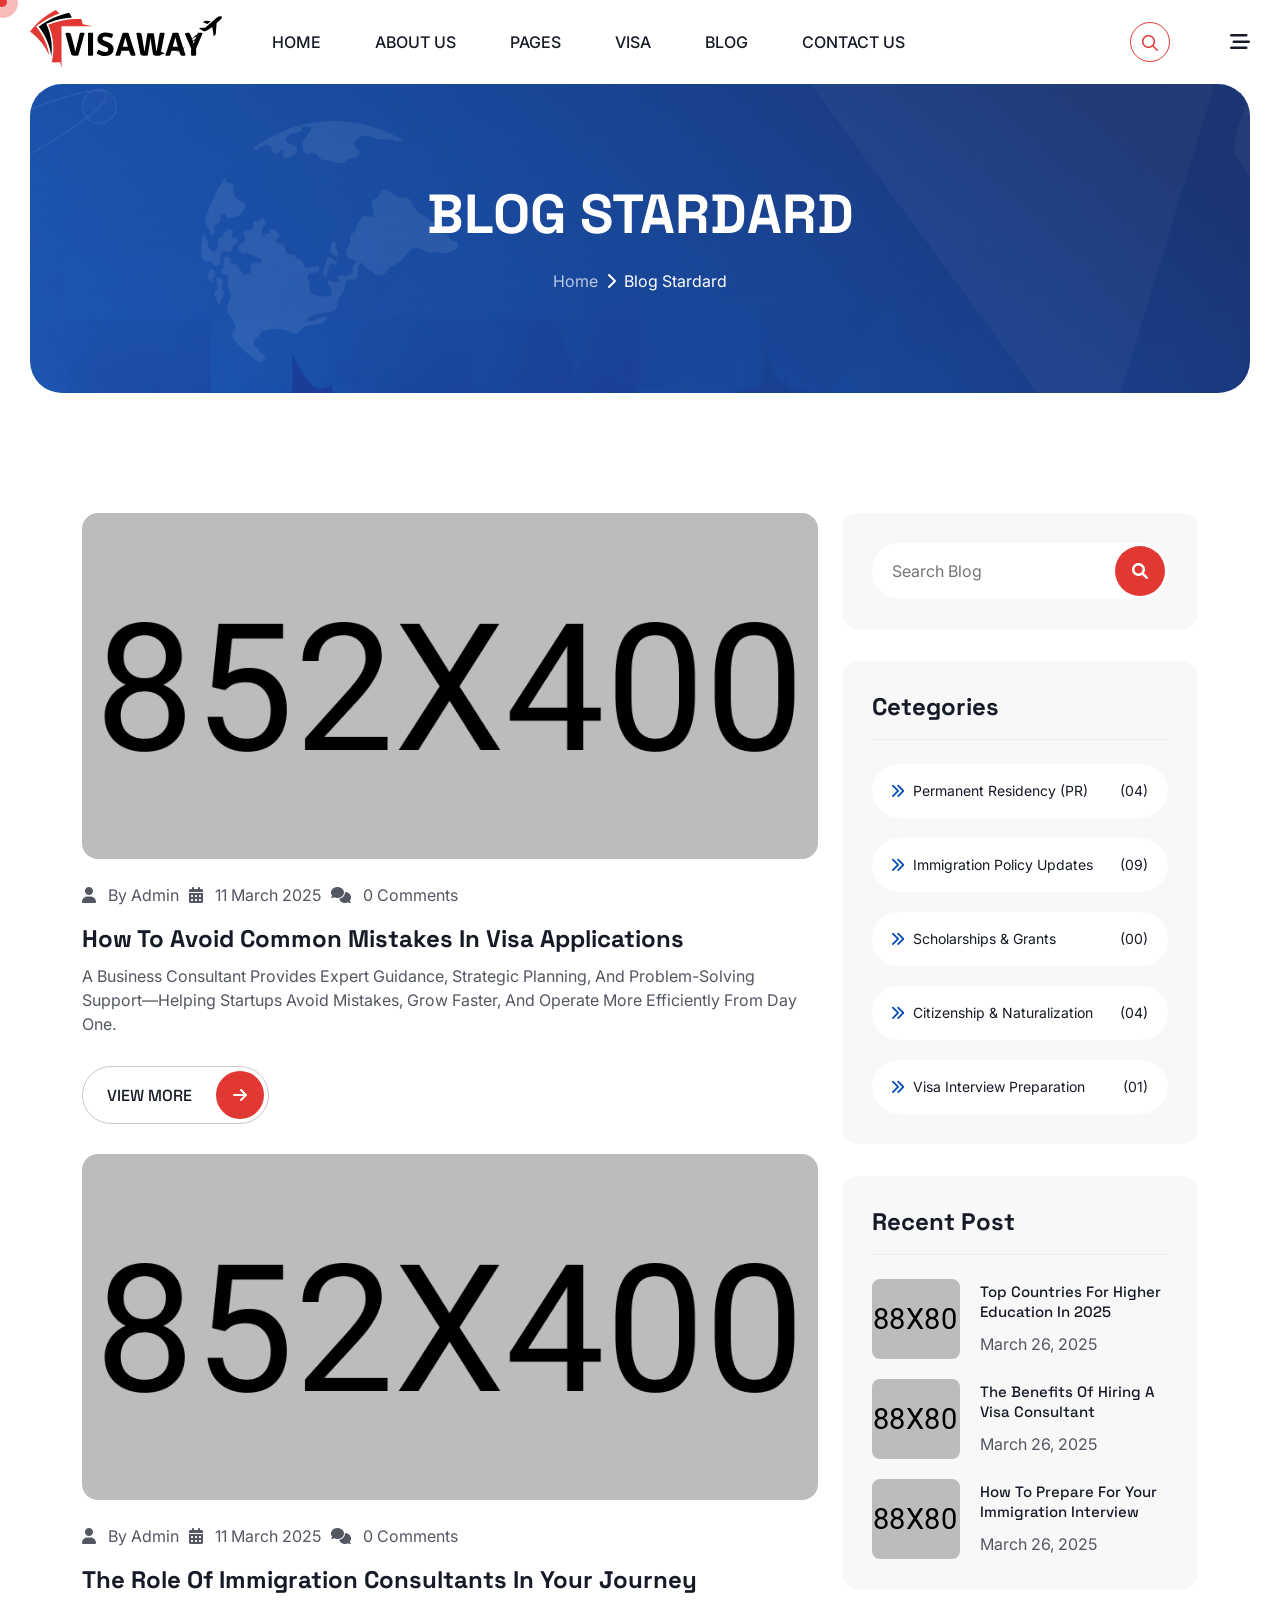
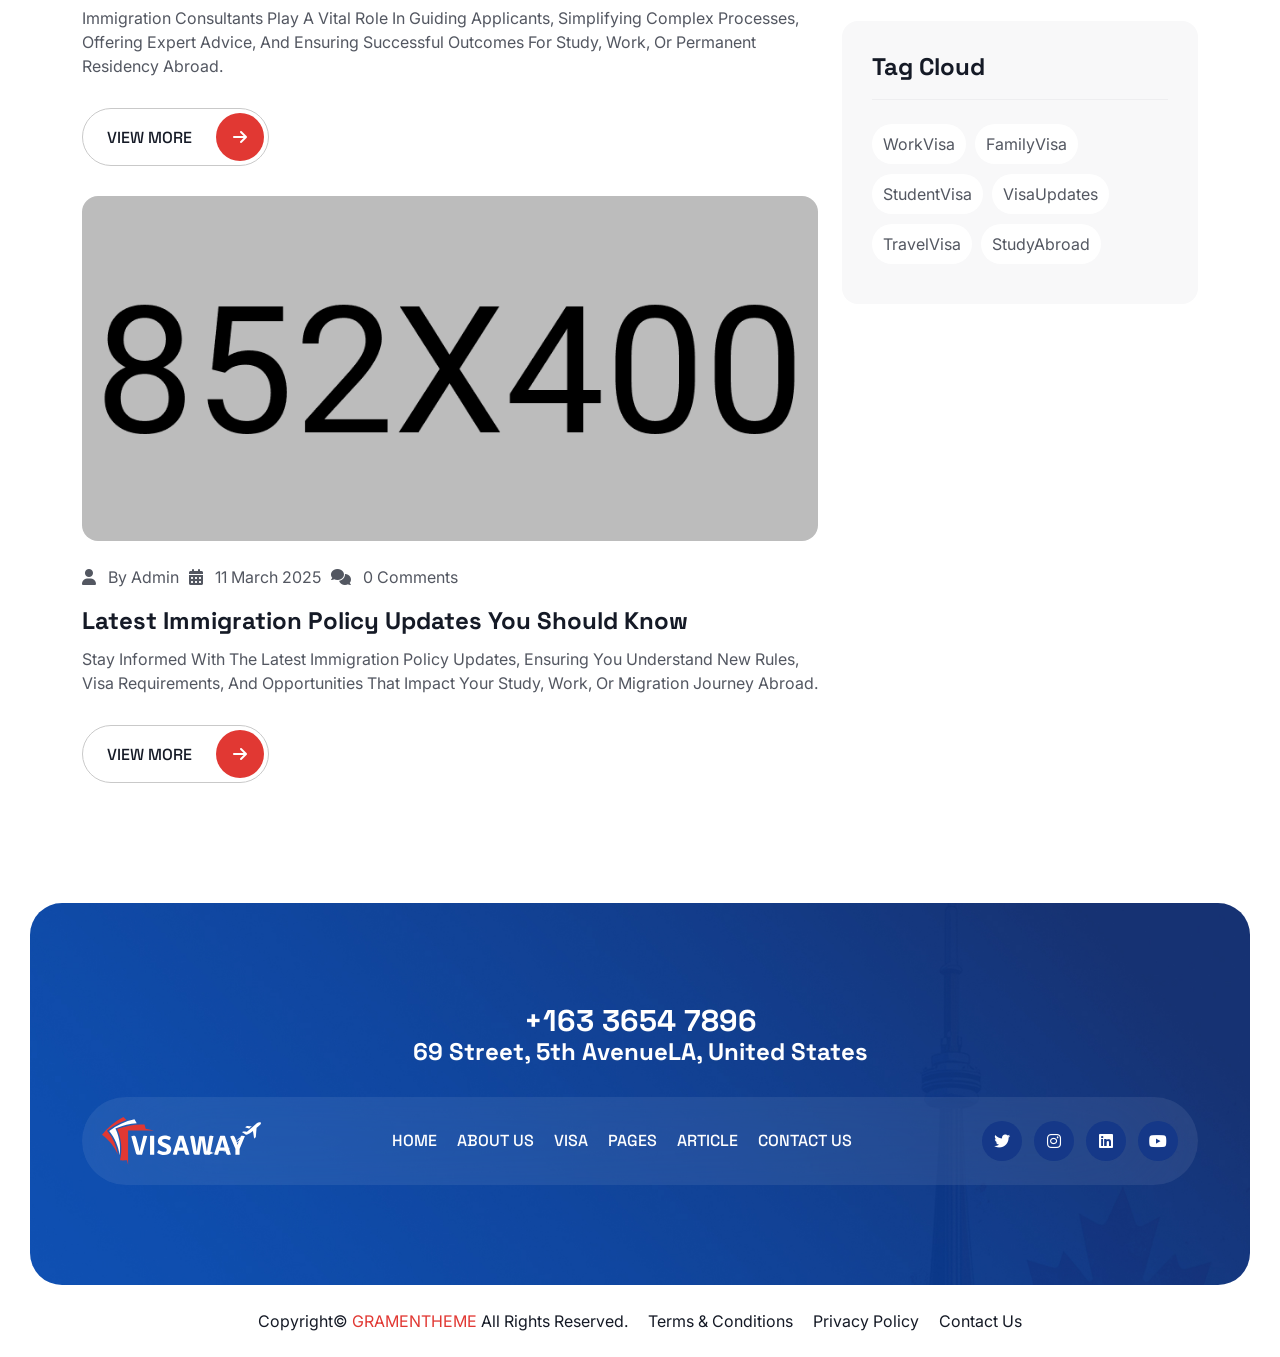
<file: Main/news.html>
<!DOCTYPE html>
<html lang="en">
    <!--<< Header Area >>-->
    <head>
       <!-- ========== Meta Tags ========== -->
        <meta charset="UTF-8">
        <meta http-equiv="X-UA-Compatible" content="IE=edge">
        <meta name="viewport" content="width=device-width, initial-scale=1">
        <meta name="author" content="Gramentheme">
        <meta name="description" content="Visaway – Immigration & Visa Consulting HTML Template">
        <!-- ======== Page title ============ -->
        <title>Visaway – Immigration & Visa Consulting HTML Template</title>
        <!--<< Favcion >>-->
         <link rel="shortcut icon" href="assets/img/favicon.png">
        <!--<< Bootstrap min.css >>-->
        <link rel="stylesheet" href="assets/css/bootstrap.min.css">
        <!--<< All Min Css >>-->
        <link rel="stylesheet" href="assets/css/all.min.css">
        <!--<< Animate.css >>-->
        <link rel="stylesheet" href="assets/css/animate.css">
        <!--<< Magnific Popup.css >>-->
        <link rel="stylesheet" href="assets/css/magnific-popup.css">
        <!--<< MeanMenu.css >>-->
        <link rel="stylesheet" href="assets/css/meanmenu.css">
         <!--<< Odometer.css >>-->
        <link rel="stylesheet" href="assets/css/odometer.css">
        <!--<< Swiper Bundle.css >>-->
        <link rel="stylesheet" href="assets/css/swiper-bundle.min.css">
        <!--<< Nice Select.css >>-->
        <link rel="stylesheet" href="assets/css/nice-select.css">
        <!--<< Main.css >>-->
        <link rel="stylesheet" href="assets/css/main.css">
                            
    </head>
    <body class="smooth-scroll-yes">

       
        <!-- Preloader Start -->
        <div id="preloader" class="preloader">
            <div class="animation-preloader">
                <div class="spinner">                
                </div>
                <div class="txt-loading">
                    <span data-text-preloader="V" class="letters-loading">
                        V
                    </span>
                     <span data-text-preloader="I" class="letters-loading">
                        I
                    </span>
                     <span data-text-preloader="S" class="letters-loading">
                        S
                    </span>
                    <span data-text-preloader="A" class="letters-loading">
                        A
                    </span>
                    <span data-text-preloader="W" class="letters-loading">
                        W
                    </span>
                     <span data-text-preloader="A" class="letters-loading">
                        A
                    </span>
                     <span data-text-preloader="Y" class="letters-loading">
                        Y
                    </span>
                </div>
                <p class="text-center">Loading</p>
            </div>
            <div class="loader">
                <div class="row">
                    <div class="col-3 loader-section section-left">
                        <div class="bg"></div>
                    </div>
                    <div class="col-3 loader-section section-left">
                        <div class="bg"></div>
                    </div>
                    <div class="col-3 loader-section section-right">
                        <div class="bg"></div>
                    </div>
                    <div class="col-3 loader-section section-right">
                        <div class="bg"></div>
                    </div>
                </div>
            </div>
        </div>  

        <!-- GT Back To Top Start -->
        <button id="back-top" class="back-to-top show">
            <i class="fa-regular fa-arrow-up"></i>
        </button>

        <!-- GT MouseCursor Start -->
        <div class="mouseCursor cursor-outer"></div>
        <div class="mouseCursor cursor-inner"></div>

        <!-- Header-Top-Section Start -->
        <div class="header-top-section">
            <div class="container-fluid">
                <div class="header-top-wrapper">
                    <div class="header-left">
                        <ul class="list">
                            <li class="style-2">
                                <span>Help Line</span>
                                <i class="fa-solid fa-phone"></i>
                                <a href="tel:+093783575222">+09 378 357 5222</a>
                            </li>
                            <li>
                                <i class="fa-solid fa-location-dot"></i>
                                69 Street, 5th AvenueLA, United States
                            </li>
                             <li>
                                <i class="fa-solid fa-envelope"></i>
                                <a href="mailto:info@example.com">info@example.com</a>
                            </li>
                        </ul>
                    </div>
                    <div class="header-right">
                        <div class="flag-wrap">
                            <div class="flag">
                               <i class="fa-solid fa-globe"></i>
                            </div>
                            <div class="nice-select" tabindex="0">
                                <span class="current">
                                    English
                                </span>
                                <ul class="list">
                                    <li data-value="1" class="option selected focus">
                                        English
                                    </li>
                                    <li data-value="1" class="option">
                                        Bangla
                                    </li>
                                    <li data-value="1" class="option">
                                        Hindi
                                    </li>
                                </ul>
                            </div>
                        </div>
                        <div class="social-item">
                            <a href="#"><i class="fa-brands fa-linkedin"></i></a>
                            <a href="#"><i class="fa-brands fa-twitter"></i></a>
                            <a href="#"><i class="fa-brands fa-instagram"></i></a>
                            <a href="#"><i class="fa-brands fa-youtube"></i></a>
                        </div>
                    </div>
                </div>
            </div>
        </div>

        <!-- Offcanvas Area Start -->
        <div class="fix-area">
            <div class="offcanvas__info">
                <div class="offcanvas__wrapper">
                    <div class="offcanvas__content">
                        <div class="offcanvas__top mb-5 d-flex justify-content-between align-items-center">
                            <div class="offcanvas__logo">
                                <a href="index.html">
                                    <img src="assets/img/logo/black-logo.svg" alt="logo-img">
                                </a>
                            </div>
                            <div class="offcanvas__close">
                                <button>
                                <i class="fas fa-times"></i>
                                </button>
                            </div>
                        </div>
                        <p class="text d-none d-xl-block">
                            Nullam dignissim, ante scelerisque the  is euismod fermentum odio sem semper the is erat, a feugiat leo urna eget eros. Duis Aenean a imperdiet risus.
                        </p>
                        <div class="mobile-menu fix mb-3"></div>
                        <div class="offcanvas__contact d-xl-block">
                            <h4 class="d-xl-block">Contact Info</h4>
                            <ul class="d-xl-block">
                                <li class="d-flex align-items-center">
                                    <div class="offcanvas__contact-icon">
                                        <i class="fal fa-map-marker-alt"></i>
                                    </div>
                                    <div class="offcanvas__contact-text">
                                        <a target="_blank" href="#">Main Street, Melbourne, Australia</a>
                                    </div>
                                </li>
                                <li class="d-flex align-items-center">
                                    <div class="offcanvas__contact-icon mr-15">
                                        <i class="fal fa-envelope"></i>
                                    </div>
                                    <div class="offcanvas__contact-text">
                                        <a href="mailto:info@example.com"><span class="mailto:info@example.com">info@example.com</span></a>
                                    </div>
                                </li>
                                <li class="d-flex align-items-center">
                                    <div class="offcanvas__contact-icon mr-15">
                                        <i class="fal fa-clock"></i>
                                    </div>
                                    <div class="offcanvas__contact-text">
                                        <a target="_blank" href="#">Mod-friday, 09am -05pm</a>
                                    </div>
                                </li>
                                <li class="d-flex align-items-center">
                                    <div class="offcanvas__contact-icon mr-15">
                                        <i class="far fa-phone"></i>
                                    </div>
                                    <div class="offcanvas__contact-text">
                                        <a href="tel:+11002345909">+11002345909</a>
                                    </div>
                                </li>
                            </ul>
                            <div class="social-icon d-flex align-items-center">
                                <a href="#"><i class="fab fa-facebook-f"></i></a>
                                <a href="#"><i class="fab fa-twitter"></i></a>
                                <a href="#"><i class="fab fa-youtube"></i></a>
                                <a href="#"><i class="fab fa-linkedin-in"></i></a>
                            </div>
                        </div>
                    </div>
                </div>
            </div>
        </div>
        <div class="offcanvas__overlay"></div> 
       
        <!-- Header Section Start -->
         <header id="header-sticky" class="header-1">
            <div class="container-fluid">
                <div class="mega-menu-wrapper">
                    <div class="header-main">
                        <div class="header-left">
                            <div class="logo">
                                <a href="index.html" class="header-logo-2">
                                    <img src="assets/img/logo/black-logo.svg" alt="logo-img">
                                </a>
                            </div>
                            <div class="mean__menu-wrapper">
                                <div class="main-menu">
                                    <nav id="mobile-menu">
                                        <ul>
                                            <li class="has-dropdown active menu-thumb">
                                                <a href="index.html">
                                                    Home 
                                                </a>
                                                <ul class="submenu has-homemenu">
                                                    <li>
                                                        <div class="homemenu-items">
                                                            <div class="homemenu">
                                                                <div class="homemenu-thumb">
                                                                    <img src="assets/img/header/home-1.jpg" alt="img">
                                                                    <div class="demo-button">
                                                                        <a href="index.html" class="theme-btn">
                                                                            Multi Page <i class="fa-solid fa-arrow-right"></i>
                                                                        </a>
                                                                    </div>
                                                                </div>
                                                                <div class="homemenu-content text-center">
                                                                    <h4 class="homemenu-title">
                                                                      Home 01
                                                                    </h4>
                                                                </div>
                                                            </div>
                                                            <div class="homemenu">
                                                                <div class="homemenu-thumb mb-15">
                                                                    <img src="assets/img/header/home-2.jpg" alt="img">
                                                                    <div class="demo-button">
                                                                        <a href="index-2.html" class="theme-btn">
                                                                            Multi Page <i class="fa-solid fa-arrow-right"></i>
                                                                        </a>
                                                                    </div>
                                                                </div>
                                                                <div class="homemenu-content text-center">
                                                                    <h4 class="homemenu-title">
                                                                        Home 02
                                                                    </h4>
                                                                </div>
                                                            </div>
                                                            <div class="homemenu">
                                                                <div class="homemenu-thumb mb-15">
                                                                    <img src="assets/img/header/home-3.jpg" alt="img">
                                                                    <div class="demo-button">
                                                                        <a href="index-3.html" class="theme-btn">
                                                                           Multi Page <i class="fa-solid fa-arrow-right"></i>
                                                                        </a>
                                                                    </div>
                                                                </div>
                                                                <div class="homemenu-content text-center">
                                                                    <h4 class="homemenu-title">
                                                                      Home 03
                                                                    </h4>
                                                                </div>
                                                            </div>
                                                        </div>
                                                    </li>
                                                </ul>
                                            </li>
                                            <li class="has-dropdown active d-xl-none">
                                                <a href="index.html" class="border-none">
                                                Home
                                                </a>
                                                <ul class="submenu">
                                                    <li><a href="index.html">Home 01</a></li>
                                                    <li><a href="index-2.html">Home 02</a></li>
                                                    <li><a href="index-3.html">Home 03</a></li>
                                                </ul>
                                            </li>
                                            <li>
                                                <a href="about.html">About Us</a>
                                            </li>
                                            <li class="has-dropdown">
                                                <a href="news-details.html">
                                                    Pages
                                                </a>
                                                <ul class="submenu">
                                                    <li class="has-dropdown">
                                                        <a href="service-details.html">
                                                            Service
                                                            <i class="fas fa-angle-right"></i>
                                                        </a>
                                                        <ul class="submenu">
                                                            <li><a href="service.html">Service</a></li>
                                                            <li><a href="service-details.html">Service Details</a></li>
                                                        </ul>
                                                    </li>
                                                    <li class="has-dropdown">
                                                        <a href="project-details.html">
                                                            Country List
                                                            <i class="fas fa-angle-right"></i>
                                                        </a>
                                                        <ul class="submenu">
                                                            <li><a href="country-list.html">Country List</a></li>
                                                            <li><a href="country-details.html">Country Details</a></li>
                                                        </ul>
                                                    </li>
                                                    <li><a href="pricing.html">Our Pricing</a></li>
                                                    <li><a href="appointment.html">Appointment</a></li>
                                                    <li><a href="404.html">404 Page</a></li>
                                                    <li><a href="coming-soon.html">Coming Soon</a></li>
                                                </ul>
                                            </li>
                                            <li>
                                                <a href="country-details.html">
                                                    VISA
                                                </a>
                                                <ul class="submenu">
                                                    <li><a href="country-list.html">Visa List</a></li>
                                                    <li><a href="country-details.html">Visa Details</a></li>
                                                </ul>
                                            </li>
                                           <li>
                                                <a href="news-details.html">
                                                    Blog
                                                </a>
                                                <ul class="submenu">
                                                    <li><a href="news-grid.html">Blog Grid</a></li>
                                                    <li><a href="news.html">Blog Standard</a></li>
                                                    <li><a href="news-details.html">Blog Details</a></li>
                                                </ul>
                                            </li>
                                            <li>
                                                <a href="contact.html">Contact Us</a>
                                            </li>
                                        </ul>
                                    </nav>
                                </div>
                            </div> 
                        </div>
                        <div class="header-right d-flex align-items-center mt-0">
                            <div class="header-call-item">
                                <a href="#" class="main-header__search search-toggler">
                                <i class="fa-regular fa-magnifying-glass"></i>
                            </a>
                                <a href="contact.html" class="theme-btn">
                                    Apply now
                                    <i class="fa-solid fa-arrow-right"></i>
                                </a>
                                <div class="header__hamburger my-auto">
                                <div class="sidebar__toggle">
                                    <i class="fa-solid fa-bars-staggered"></i>
                                </div>
                            </div>
                            </div>
                        </div>
                    </div>
                </div>
            </div>
        </header> 

        <!-- Search Area Start -->
        <div class="search-popup">
            <div class="search-popup__overlay search-toggler"></div>
            <div class="search-popup__content">
                <form role="search" method="get" class="search-popup__form" action="#">
                    <input type="text" id="search" name="search" placeholder="Search Here...">
                    <button type="submit" aria-label="search submit" class="search-btn">
                        <span><i class="fa-regular fa-magnifying-glass"></i></span>
                    </button>
                </form>
            </div>
        </div>
        
        <!-- Breadcrumb-Wrapper Section Start -->
        <section class="breadcrumb-wrapper fix bg-cover" style="background-image: url(assets/img/inner-page/breadcrumb.jpg);">
            <div class="shape">
                <img src="assets/img/inner-page/shape.png" alt="img">
            </div>
            <div class="container">
                <div class="page-heading">
                    <h1 class="breadcrumb-title">Blog Stardard</h1>
                    <ul class="breadcrumb-list">
                        <li>
                            <a href="index.html">Home</a>
                        </li>
                        <li>
                            <i class="fa-solid fa-chevron-right"></i>
                        </li>
                        <li>
                           Blog Stardard
                        </li>
                    </ul>
                </div>
            </div>
        </section>

      <!--News Section Start -->
        <section class="news-standard-section section-padding fix">
            <div class="container">
                <div class="news-standard-wrapper">
                    <div class="row g-4">
                        <div class="col-lg-8 col-12">
                            <div class="news-standard-post">
                                <div class="news-image">
                                    <img src="assets/img/home-1/news/news-13.jpg" alt="img">
                                </div>
                                <div class="news-content">
                                    <ul class="news-list">
                                         <li>
                                            <i class="fa-solid fa-user"></i>
                                           By Admin
                                        </li>
                                        <li>
                                            <i class="fa-solid fa-calendar-days"></i>
                                            11 March 2025
                                        </li>
                                        <li>
                                            <i class="fa-solid fa-comments"></i>
                                           0 Comments
                                        </li>
                                    </ul>
                                    <h3>
                                        <a href="news-details.html">
                                            How to Avoid Common Mistakes in Visa Applications
                                        </a>
                                    </h3>
                                    <p>
                                        A business consultant provides expert guidance, strategic planning, and problem-solving support—helping startups avoid mistakes, grow faster, and operate more efficiently from day one.
                                    </p>
                                    <a href="news-details.html" class="theme-btn">
                                        VIEW MORE
                                        <i class="fa-solid fa-arrow-right"></i>
                                    </a>
                                </div>
                            </div>
                            <div class="news-standard-post">
                                <div class="news-image">
                                    <img src="assets/img/home-1/news/news-14.jpg" alt="img">
                                </div>
                                <div class="news-content">
                                    <ul class="news-list">
                                         <li>
                                            <i class="fa-solid fa-user"></i>
                                           By Admin
                                        </li>
                                        <li>
                                            <i class="fa-solid fa-calendar-days"></i>
                                            11 March 2025
                                        </li>
                                        <li>
                                            <i class="fa-solid fa-comments"></i>
                                           0 Comments
                                        </li>
                                    </ul>
                                    <h3>
                                        <a href="news-details.html">
                                            The Role of Immigration Consultants in Your Journey
                                        </a>
                                    </h3>
                                    <p>
                                        Immigration consultants play a vital role in guiding applicants, simplifying complex processes, offering expert advice, and ensuring successful outcomes for study, work, or permanent residency abroad.
                                    </p>
                                    <a href="news-details.html" class="theme-btn">
                                        VIEW MORE
                                        <i class="fa-solid fa-arrow-right"></i>
                                    </a>
                                </div>
                            </div>
                            <div class="news-standard-post mb-0">
                                <div class="news-image">
                                    <img src="assets/img/home-1/news/news-15.jpg" alt="img">
                                </div>
                                <div class="news-content">
                                    <ul class="news-list">
                                         <li>
                                            <i class="fa-solid fa-user"></i>
                                           By Admin
                                        </li>
                                        <li>
                                            <i class="fa-solid fa-calendar-days"></i>
                                            11 March 2025
                                        </li>
                                        <li>
                                            <i class="fa-solid fa-comments"></i>
                                           0 Comments
                                        </li>
                                    </ul>
                                    <h3>
                                        <a href="news-details.html">
                                           Latest Immigration Policy Updates You Should Know
                                        </a>
                                    </h3>
                                    <p>
                                       Stay informed with the latest immigration policy updates, ensuring you understand new rules, visa requirements, and opportunities that impact your study, work, or migration journey abroad.
                                    </p>
                                    <a href="news-details.html" class="theme-btn">
                                        VIEW MORE
                                        <i class="fa-solid fa-arrow-right"></i>
                                    </a>
                                </div>
                            </div>
                        </div>
                        <div class="col-lg-4 col-12">
                            <div class="main-sideber">
                                <div class="news-sideber-box">
                                    <div class="search-widget">
                                        <form action="#">
                                            <input type="text" placeholder="Search Blog">
                                            <button type="submit"><i class="fa-solid fa-magnifying-glass"></i></button>
                                        </form>
                                    </div>
                                </div>
                                <div class="news-sideber-box">
                                    <div class="wid-title">
                                        <h3>Cetegories</h3>
                                    </div>
                                    <div class="news-widget-categories">
                                        <ul>
                                            <li><a href="news-details.html"><i class="fa-solid fa-chevrons-right"></i> Permanent Residency (PR)</a><span>(04)</span></li>
                                            <li><a href="news-details.html"><i class="fa-solid fa-chevrons-right"></i> Immigration Policy Updates</a><span>(09)</span></li>
                                            <li><a href="news-details.html"><i class="fa-solid fa-chevrons-right"></i> Scholarships & Grants</a><span>(00)</span></li>
                                            <li><a href="news-details.html"><i class="fa-solid fa-chevrons-right"></i> Citizenship & Naturalization</a><span>(04)</span></li>
                                             <li><a href="news-details.html"><i class="fa-solid fa-chevrons-right"></i> Visa Interview Preparation</a><span>(01)</span></li>
                                        </ul>
                                    </div>
                                </div>
                                <div class="news-sideber-box">
                                    <div class="wid-title">
                                        <h3>Recent Post</h3>
                                    </div>
                                    <div class="recent-post-area">
                                        <div class="recent-items">
                                            <div class="recent-thumb">
                                                <img src="assets/img/inner-page/news-details/post-1.jpg" alt="img">
                                            </div>
                                            <div class="recent-content">
                                                <h6>
                                                    <a href="news-details.html">
                                                       Top Countries for Higher Education in 2025
                                                    </a>
                                                </h6>
                                                <ul>
                                                    <li>
                                                        March 26, 2025
                                                    </li>
                                                </ul>
                                            </div>
                                        </div>
                                        <div class="recent-items">
                                            <div class="recent-thumb">
                                              <img src="assets/img/inner-page/news-details/post-2.jpg" alt="img">
                                            </div>
                                            <div class="recent-content">
                                                <h6>
                                                    <a href="news-details.html">
                                                        The Benefits of Hiring a Visa Consultant
                                                    </a>
                                                </h6>
                                                <ul>
                                                    <li>
                                                        March 26, 2025
                                                    </li>
                                                </ul>
                                            </div>
                                        </div>
                                        <div class="recent-items">
                                            <div class="recent-thumb">
                                                <img src="assets/img/inner-page/news-details/post-3.jpg" alt="img">
                                            </div>
                                            <div class="recent-content">
                                                <h6>
                                                    <a href="news-details.html">
                                                       How to Prepare for Your Immigration Interview
                                                    </a>
                                                </h6>
                                                <ul>
                                                    <li>
                                                        March 26, 2025
                                                    </li>
                                                </ul>
                                            </div>
                                        </div>
                                    </div>
                                </div>
                                <div class="news-sideber-box mb-0">
                                    <div class="wid-title">
                                        <h3>Tag Cloud</h3>
                                    </div>
                                    <div class="news-widget-categories">
                                        <div class="tagcloud">
                                            <a href="news-details.html">WorkVisa</a>
                                            <a href="news-details.html">FamilyVisa</a>
                                            <a href="news-details.html">StudentVisa</a>
                                            <a href="news-details.html">VisaUpdates</a>
                                            <a href="news-details.html">TravelVisa</a>     
                                            <a href="news-details.html">StudyAbroad</a>
                                        </div>
                                    </div>
                                </div>
                            </div>
                        </div>
                    </div>
                </div>
            </div>
        </section>

         <!--Footer Section Start -->
        <footer class="footer-section fix bg-cover" style="background-image: url(assets/img/home-1/footer-bg.jpg);">
            <div class="container">
                <div class="footer-wrapper">
                    <div class="row">
                        <div class="col-xl-12">
                            <div class="footer-item">
                                <h2>
                                    <a href="tel:+16336547896">+163 3654 7896</a>
                                </h2>
                                <h2 class="text">69 Street, 5th AvenueLA, United States</h2>
                                <div class="footer-list-item">
                                    <a href="index.html">
                                        <img src="assets/img/logo/white-logo.svg" alt="img">
                                    </a>
                                    <ul class="footer-list">
                                        <li>
                                            <a href="index.html">Home</a>
                                        </li>
                                        <li>
                                            <a href="about.html">About Us</a>
                                        </li>
                                        <li>
                                            <a href="country-details.html">Visa</a>
                                        </li>
                                        <li>
                                            <a href="news-details.html">Pages</a>
                                        </li>
                                        <li>
                                            <a href="news.html">Article</a>
                                        </li>
                                        <li>
                                            <a href="contact.html">Contact Us</a>
                                        </li>
                                    </ul>
                                    <div class="social-icon">
                                        <a href="#"><i class="fa-brands fa-twitter"></i></a>
                                        <a href="#"><i class="fa-brands fa-instagram"></i></a>
                                        <a href="#"><i class="fa-brands fa-linkedin"></i></a>
                                        <a href="#"><i class="fa-brands fa-youtube"></i></a>
                                    </div>
                                </div>
                            </div>
                        </div>
                    </div>
                </div>
            </div>
        </footer>

        <!--Footer-Bottom Section Start -->
        <div class="footer-bottom">
            <div class="container">
                <div class="footer-wrapper">
                    <p>
                        Copyright© <span>GRAMENTHEME</span> All Rights Reserved.
                    </p>
                    <ul class="bottom-list">
                        <li>
                            <a href="contact.html">Terms & Conditions</a>
                        </li>
                        <li>
                            <a href="contact.html">Privacy Policy</a>
                        </li>
                        <li>
                            <a href="contact.html">Contact Us</a>
                        </li>
                    </ul>
                </div>
            </div>
        </div>

         <!--<< All JS Plugins >>-->
        <script src="assets/js/jquery-3.7.1.min.js"></script>
        <!--<< Viewport Js >>-->
        <script src="assets/js/viewport.jquery.js"></script>
        <!--<< Bootstrap Js >>-->
        <script src="assets/js/bootstrap.bundle.min.js"></script>
        <!--<< nice-selec Js >>-->
        <script src="assets/js/jquery.nice-select.min.js"></script>
        <!--<< Waypoints Js >>-->
        <script src="assets/js/jquery.waypoints.js"></script>
         <!--<< Odometer Js >>-->
        <script src="assets/js/odometer.min.js"></script>
        <!--<< Swiper Slider Js >>-->
        <script src="assets/js/swiper-bundle.min.js"></script>
        <!--<< MeanMenu Js >>-->
        <script src="assets/js/jquery.meanmenu.min.js"></script>
        <!--<< Magnific Popup Js >>-->
        <script src="assets/js/jquery.magnific-popup.min.js"></script>
        <!--<< Wow Animation Js >>-->
        <script src="assets/js/wow.min.js"></script>
        <!--<< gsap Js >>-->
        <script src="assets/js/gsap.js"></script>
         <!--<< lenis.min. Js >>-->
         <script src="assets/js/lenis.min.js"></script>
         <!--<< ScrollTrigger.min. Js >>-->
         <script src="assets/js/ScrollTrigger.min.js"></script>
         <!--<< SplitText.min. Js >>-->
         <script src="assets/js/SplitText.min.js"></script>
        <!--<< Main.js >>-->
        <script src="assets/js/main.js"></script>
    </body>
</html>
</file>
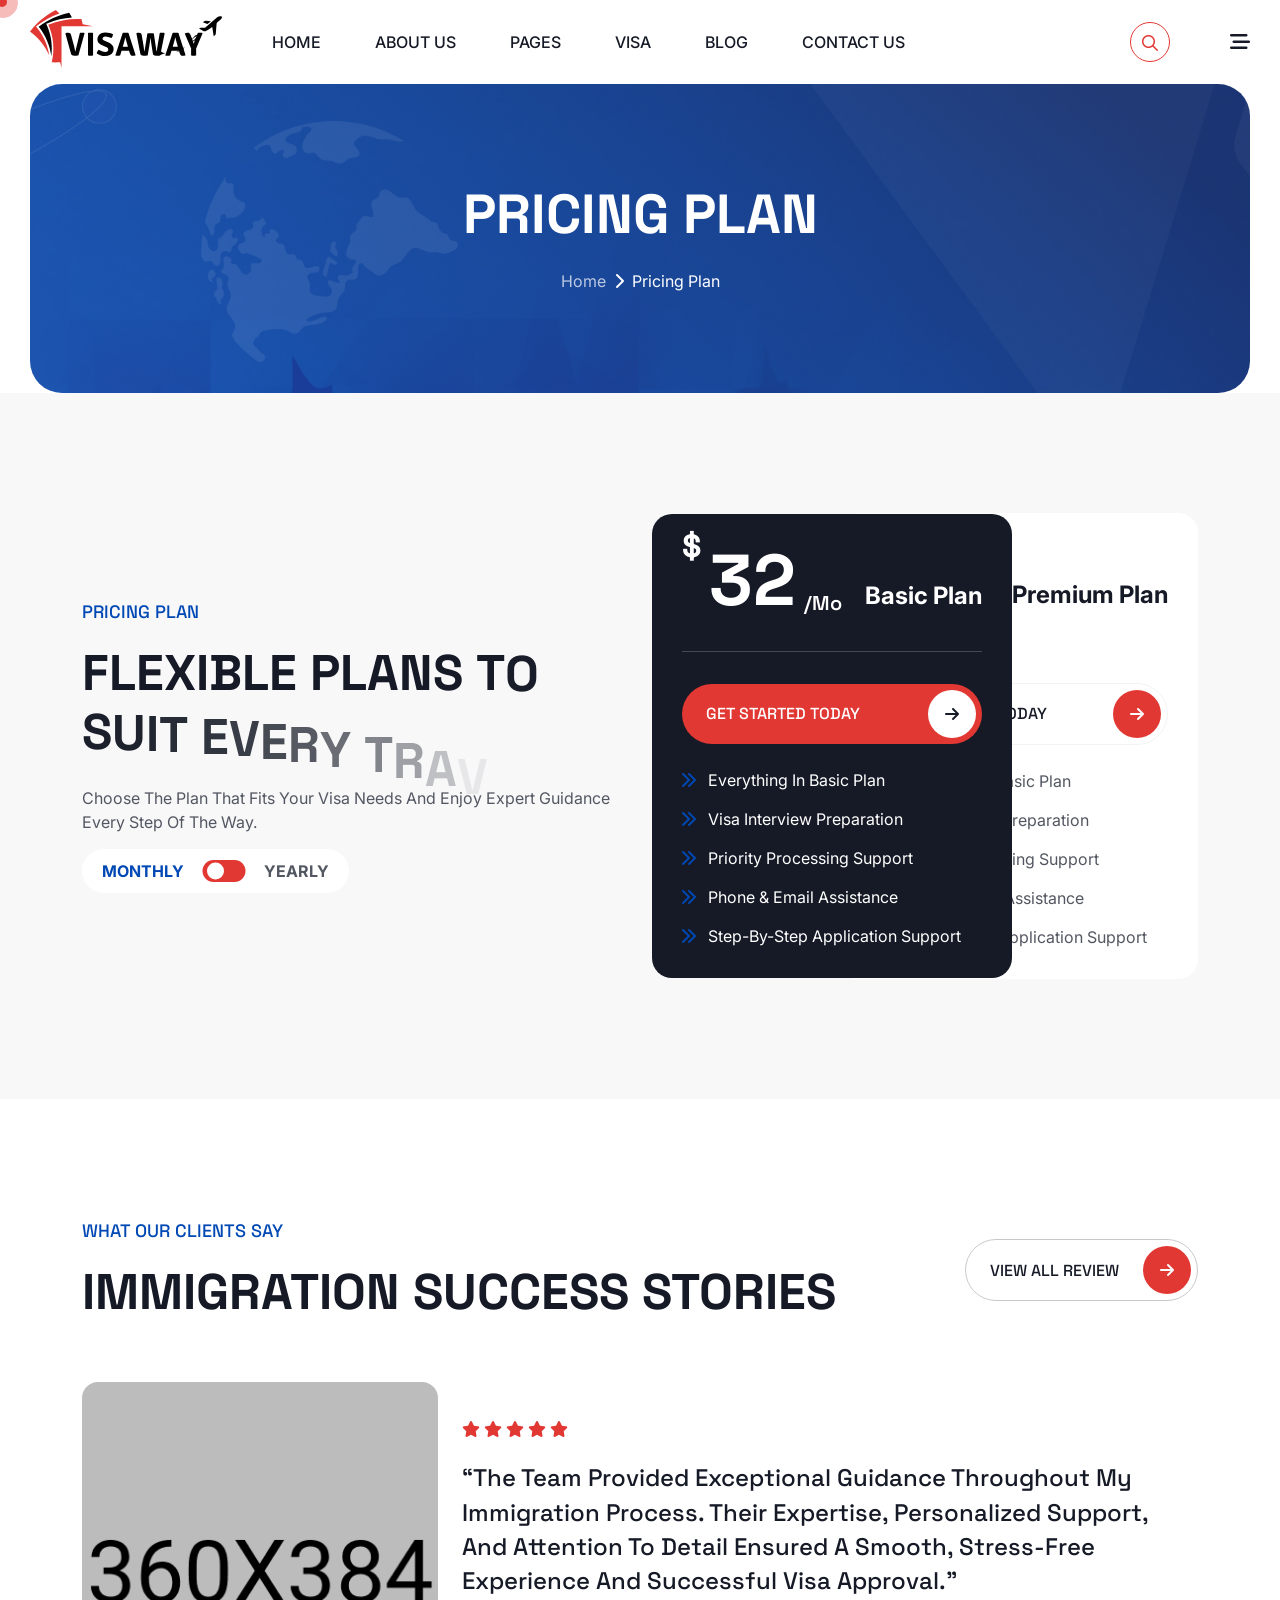
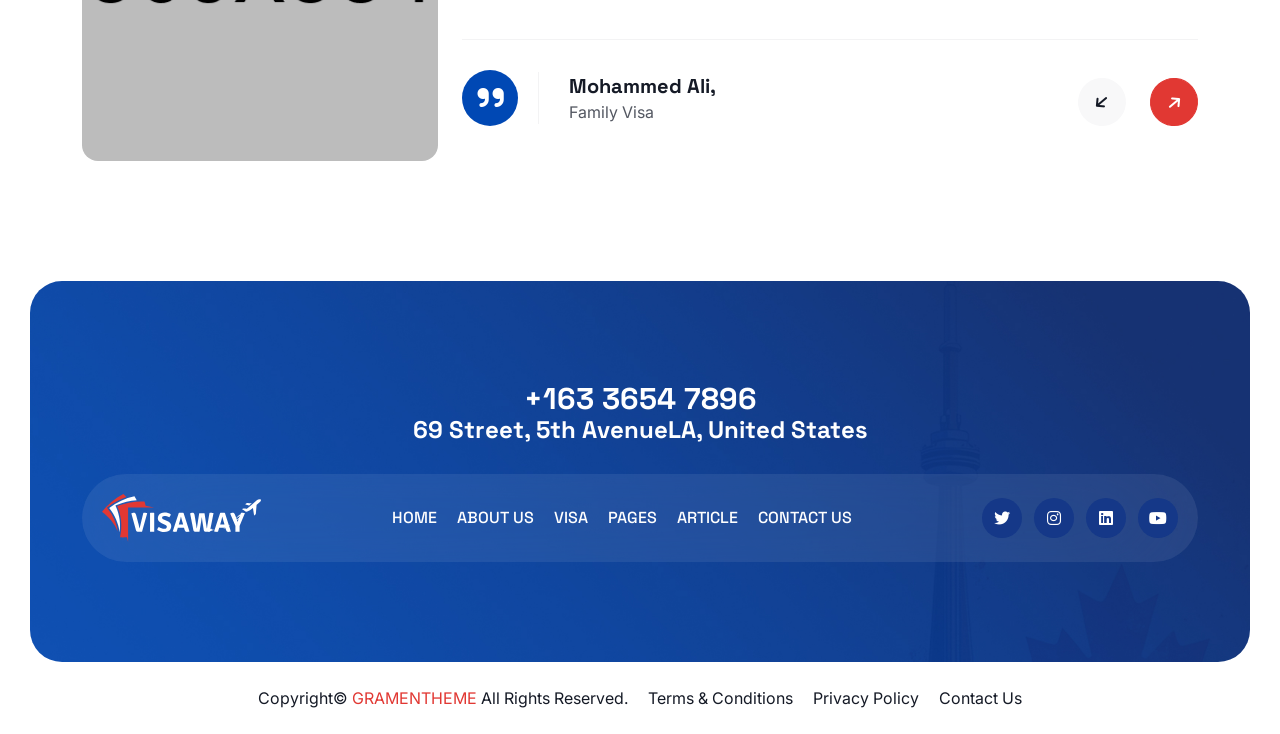
<file: Main/pricing.html>
<!DOCTYPE html>
<html lang="en">
    <!--<< Header Area >>-->
    <head>
       <!-- ========== Meta Tags ========== -->
        <meta charset="UTF-8">
        <meta http-equiv="X-UA-Compatible" content="IE=edge">
        <meta name="viewport" content="width=device-width, initial-scale=1">
        <meta name="author" content="Gramentheme">
        <meta name="description" content="Visaway – Immigration & Visa Consulting HTML Template">
        <!-- ======== Page title ============ -->
        <title>Visaway – Immigration & Visa Consulting HTML Template</title>
        <!--<< Favcion >>-->
         <link rel="shortcut icon" href="assets/img/favicon.png">
        <!--<< Bootstrap min.css >>-->
        <link rel="stylesheet" href="assets/css/bootstrap.min.css">
        <!--<< All Min Css >>-->
        <link rel="stylesheet" href="assets/css/all.min.css">
        <!--<< Animate.css >>-->
        <link rel="stylesheet" href="assets/css/animate.css">
        <!--<< Magnific Popup.css >>-->
        <link rel="stylesheet" href="assets/css/magnific-popup.css">
        <!--<< MeanMenu.css >>-->
        <link rel="stylesheet" href="assets/css/meanmenu.css">
         <!--<< Odometer.css >>-->
        <link rel="stylesheet" href="assets/css/odometer.css">
        <!--<< Swiper Bundle.css >>-->
        <link rel="stylesheet" href="assets/css/swiper-bundle.min.css">
        <!--<< Nice Select.css >>-->
        <link rel="stylesheet" href="assets/css/nice-select.css">
        <!--<< Main.css >>-->
        <link rel="stylesheet" href="assets/css/main.css">
                            
    </head>
    <body class="smooth-scroll-yes">

       
       <!-- Preloader Start -->
        <div id="preloader" class="preloader">
            <div class="animation-preloader">
                <div class="spinner">                
                </div>
                <div class="txt-loading">
                    <span data-text-preloader="V" class="letters-loading">
                        V
                    </span>
                     <span data-text-preloader="I" class="letters-loading">
                        I
                    </span>
                     <span data-text-preloader="S" class="letters-loading">
                        S
                    </span>
                    <span data-text-preloader="A" class="letters-loading">
                        A
                    </span>
                    <span data-text-preloader="W" class="letters-loading">
                        W
                    </span>
                     <span data-text-preloader="A" class="letters-loading">
                        A
                    </span>
                     <span data-text-preloader="Y" class="letters-loading">
                        Y
                    </span>
                </div>
                <p class="text-center">Loading</p>
            </div>
            <div class="loader">
                <div class="row">
                    <div class="col-3 loader-section section-left">
                        <div class="bg"></div>
                    </div>
                    <div class="col-3 loader-section section-left">
                        <div class="bg"></div>
                    </div>
                    <div class="col-3 loader-section section-right">
                        <div class="bg"></div>
                    </div>
                    <div class="col-3 loader-section section-right">
                        <div class="bg"></div>
                    </div>
                </div>
            </div>
        </div>  

        <!-- GT Back To Top Start -->
        <button id="back-top" class="back-to-top show">
            <i class="fa-regular fa-arrow-up"></i>
        </button>

        <!-- GT MouseCursor Start -->
        <div class="mouseCursor cursor-outer"></div>
        <div class="mouseCursor cursor-inner"></div>

        <!-- Header-Top-Section Start -->
        <div class="header-top-section">
            <div class="container-fluid">
                <div class="header-top-wrapper">
                    <div class="header-left">
                        <ul class="list">
                            <li class="style-2">
                                <span>Help Line</span>
                                <i class="fa-solid fa-phone"></i>
                                <a href="tel:+093783575222">+09 378 357 5222</a>
                            </li>
                            <li>
                                <i class="fa-solid fa-location-dot"></i>
                                69 Street, 5th AvenueLA, United States
                            </li>
                             <li>
                                <i class="fa-solid fa-envelope"></i>
                                <a href="mailto:info@example.com">info@example.com</a>
                            </li>
                        </ul>
                    </div>
                    <div class="header-right">
                        <div class="flag-wrap">
                            <div class="flag">
                               <i class="fa-solid fa-globe"></i>
                            </div>
                            <div class="nice-select" tabindex="0">
                                <span class="current">
                                    English
                                </span>
                                <ul class="list">
                                    <li data-value="1" class="option selected focus">
                                        English
                                    </li>
                                    <li data-value="1" class="option">
                                        Bangla
                                    </li>
                                    <li data-value="1" class="option">
                                        Hindi
                                    </li>
                                </ul>
                            </div>
                        </div>
                        <div class="social-item">
                            <a href="#"><i class="fa-brands fa-linkedin"></i></a>
                            <a href="#"><i class="fa-brands fa-twitter"></i></a>
                            <a href="#"><i class="fa-brands fa-instagram"></i></a>
                            <a href="#"><i class="fa-brands fa-youtube"></i></a>
                        </div>
                    </div>
                </div>
            </div>
        </div>

        <!-- Offcanvas Area Start -->
        <div class="fix-area">
            <div class="offcanvas__info">
                <div class="offcanvas__wrapper">
                    <div class="offcanvas__content">
                        <div class="offcanvas__top mb-5 d-flex justify-content-between align-items-center">
                            <div class="offcanvas__logo">
                                <a href="index.html">
                                    <img src="assets/img/logo/black-logo.svg" alt="logo-img">
                                </a>
                            </div>
                            <div class="offcanvas__close">
                                <button>
                                <i class="fas fa-times"></i>
                                </button>
                            </div>
                        </div>
                        <p class="text d-none d-xl-block">
                            Nullam dignissim, ante scelerisque the  is euismod fermentum odio sem semper the is erat, a feugiat leo urna eget eros. Duis Aenean a imperdiet risus.
                        </p>
                        <div class="mobile-menu fix mb-3"></div>
                        <div class="offcanvas__contact d-xl-block">
                            <h4 class="d-xl-block">Contact Info</h4>
                            <ul class="d-xl-block">
                                <li class="d-flex align-items-center">
                                    <div class="offcanvas__contact-icon">
                                        <i class="fal fa-map-marker-alt"></i>
                                    </div>
                                    <div class="offcanvas__contact-text">
                                        <a target="_blank" href="#">Main Street, Melbourne, Australia</a>
                                    </div>
                                </li>
                                <li class="d-flex align-items-center">
                                    <div class="offcanvas__contact-icon mr-15">
                                        <i class="fal fa-envelope"></i>
                                    </div>
                                    <div class="offcanvas__contact-text">
                                        <a href="mailto:info@example.com"><span class="mailto:info@example.com">info@example.com</span></a>
                                    </div>
                                </li>
                                <li class="d-flex align-items-center">
                                    <div class="offcanvas__contact-icon mr-15">
                                        <i class="fal fa-clock"></i>
                                    </div>
                                    <div class="offcanvas__contact-text">
                                        <a target="_blank" href="#">Mod-friday, 09am -05pm</a>
                                    </div>
                                </li>
                                <li class="d-flex align-items-center">
                                    <div class="offcanvas__contact-icon mr-15">
                                        <i class="far fa-phone"></i>
                                    </div>
                                    <div class="offcanvas__contact-text">
                                        <a href="tel:+11002345909">+11002345909</a>
                                    </div>
                                </li>
                            </ul>
                            <div class="social-icon d-flex align-items-center">
                                <a href="#"><i class="fab fa-facebook-f"></i></a>
                                <a href="#"><i class="fab fa-twitter"></i></a>
                                <a href="#"><i class="fab fa-youtube"></i></a>
                                <a href="#"><i class="fab fa-linkedin-in"></i></a>
                            </div>
                        </div>
                    </div>
                </div>
            </div>
        </div>
        <div class="offcanvas__overlay"></div> 
       
        <!-- Header Section Start -->
         <header id="header-sticky" class="header-1">
            <div class="container-fluid">
                <div class="mega-menu-wrapper">
                    <div class="header-main">
                        <div class="header-left">
                            <div class="logo">
                                <a href="index.html" class="header-logo-2">
                                    <img src="assets/img/logo/black-logo.svg" alt="logo-img">
                                </a>
                            </div>
                            <div class="mean__menu-wrapper">
                                <div class="main-menu">
                                    <nav id="mobile-menu">
                                        <ul>
                                            <li class="has-dropdown active menu-thumb">
                                                <a href="index.html">
                                                    Home 
                                                </a>
                                                <ul class="submenu has-homemenu">
                                                    <li>
                                                        <div class="homemenu-items">
                                                            <div class="homemenu">
                                                                <div class="homemenu-thumb">
                                                                    <img src="assets/img/header/home-1.jpg" alt="img">
                                                                    <div class="demo-button">
                                                                        <a href="index.html" class="theme-btn">
                                                                            Multi Page <i class="fa-solid fa-arrow-right"></i>
                                                                        </a>
                                                                    </div>
                                                                </div>
                                                                <div class="homemenu-content text-center">
                                                                    <h4 class="homemenu-title">
                                                                      Home 01
                                                                    </h4>
                                                                </div>
                                                            </div>
                                                            <div class="homemenu">
                                                                <div class="homemenu-thumb mb-15">
                                                                    <img src="assets/img/header/home-2.jpg" alt="img">
                                                                    <div class="demo-button">
                                                                        <a href="index-2.html" class="theme-btn">
                                                                            Multi Page <i class="fa-solid fa-arrow-right"></i>
                                                                        </a>
                                                                    </div>
                                                                </div>
                                                                <div class="homemenu-content text-center">
                                                                    <h4 class="homemenu-title">
                                                                        Home 02
                                                                    </h4>
                                                                </div>
                                                            </div>
                                                            <div class="homemenu">
                                                                <div class="homemenu-thumb mb-15">
                                                                    <img src="assets/img/header/home-3.jpg" alt="img">
                                                                    <div class="demo-button">
                                                                        <a href="index-3.html" class="theme-btn">
                                                                           Multi Page <i class="fa-solid fa-arrow-right"></i>
                                                                        </a>
                                                                    </div>
                                                                </div>
                                                                <div class="homemenu-content text-center">
                                                                    <h4 class="homemenu-title">
                                                                      Home 03
                                                                    </h4>
                                                                </div>
                                                            </div>
                                                        </div>
                                                    </li>
                                                </ul>
                                            </li>
                                            <li class="has-dropdown active d-xl-none">
                                                <a href="index.html" class="border-none">
                                                Home
                                                </a>
                                                <ul class="submenu">
                                                    <li><a href="index.html">Home 01</a></li>
                                                    <li><a href="index-2.html">Home 02</a></li>
                                                    <li><a href="index-3.html">Home 03</a></li>
                                                </ul>
                                            </li>
                                            <li>
                                                <a href="about.html">About Us</a>
                                            </li>
                                            <li class="has-dropdown">
                                                <a href="news-details.html">
                                                    Pages
                                                </a>
                                                <ul class="submenu">
                                                    <li class="has-dropdown">
                                                        <a href="service-details.html">
                                                            Service
                                                            <i class="fas fa-angle-right"></i>
                                                        </a>
                                                        <ul class="submenu">
                                                            <li><a href="service.html">Service</a></li>
                                                            <li><a href="service-details.html">Service Details</a></li>
                                                        </ul>
                                                    </li>
                                                    <li class="has-dropdown">
                                                        <a href="project-details.html">
                                                            Country List
                                                            <i class="fas fa-angle-right"></i>
                                                        </a>
                                                        <ul class="submenu">
                                                            <li><a href="country-list.html">Country List</a></li>
                                                            <li><a href="country-details.html">Country Details</a></li>
                                                        </ul>
                                                    </li>
                                                    <li><a href="pricing.html">Our Pricing</a></li>
                                                    <li><a href="appointment.html">Appointment</a></li>
                                                    <li><a href="404.html">404 Page</a></li>
                                                    <li><a href="coming-soon.html">Coming Soon</a></li>
                                                </ul>
                                            </li>
                                            <li>
                                                <a href="country-details.html">
                                                    VISA
                                                </a>
                                                <ul class="submenu">
                                                    <li><a href="country-list.html">Visa List</a></li>
                                                    <li><a href="country-details.html">Visa Details</a></li>
                                                </ul>
                                            </li>
                                           <li>
                                                <a href="news-details.html">
                                                    Blog
                                                </a>
                                                <ul class="submenu">
                                                    <li><a href="news-grid.html">Blog Grid</a></li>
                                                    <li><a href="news.html">Blog Standard</a></li>
                                                    <li><a href="news-details.html">Blog Details</a></li>
                                                </ul>
                                            </li>
                                            <li>
                                                <a href="contact.html">Contact Us</a>
                                            </li>
                                        </ul>
                                    </nav>
                                </div>
                            </div> 
                        </div>
                        <div class="header-right d-flex align-items-center mt-0">
                            <div class="header-call-item">
                                <a href="#" class="main-header__search search-toggler">
                                <i class="fa-regular fa-magnifying-glass"></i>
                            </a>
                                <a href="contact.html" class="theme-btn">
                                    Apply now
                                    <i class="fa-solid fa-arrow-right"></i>
                                </a>
                                <div class="header__hamburger my-auto">
                                <div class="sidebar__toggle">
                                    <i class="fa-solid fa-bars-staggered"></i>
                                </div>
                            </div>
                            </div>
                        </div>
                    </div>
                </div>
            </div>
        </header> 

        <!-- Search Area Start -->
        <div class="search-popup">
            <div class="search-popup__overlay search-toggler"></div>
            <div class="search-popup__content">
                <form role="search" method="get" class="search-popup__form" action="#">
                    <input type="text" id="search" name="search" placeholder="Search Here...">
                    <button type="submit" aria-label="search submit" class="search-btn">
                        <span><i class="fa-regular fa-magnifying-glass"></i></span>
                    </button>
                </form>
            </div>
        </div>
        
        <!-- Breadcrumb-Wrapper Section Start -->
        <section class="breadcrumb-wrapper fix bg-cover" style="background-image: url(assets/img/inner-page/breadcrumb.jpg);">
            <div class="shape">
                <img src="assets/img/inner-page/shape.png" alt="img">
            </div>
            <div class="container">
                <div class="page-heading">
                    <h1 class="breadcrumb-title">pricing plan</h1>
                    <ul class="breadcrumb-list">
                        <li>
                            <a href="index.html">Home</a>
                        </li>
                        <li>
                            <i class="fa-solid fa-chevron-right"></i>
                        </li>
                        <li>
                           Pricing Plan
                        </li>
                    </ul>
                </div>
            </div>
        </section>

       <!-- Pricing Section Start -->
        <section class="pricing-section-2 section-padding fix section-bg-1">
            <div class="container">
                <div class="pricing-wrapper-2">
                    <div class="row g-4 align-items-center">
                        <div class="col-xl-6 col-lg-5">
                            <div class="pricing-content">
                                <div class="section-title mb-0">
                                    <span class="sub-title-2 wow fadeInUp">pricing plan</span>
                                    <h2 class="split-text-right split-text-in-right">
                                        Flexible Plans to Suit Every Traveler
                                    </h2>
                                </div>
                                <p class="pricing-text wow fadeInUp" data-wow-delay=".5s">
                                    Choose the plan that fits your visa needs and enjoy expert guidance every step of the way.
                                </p>
                                <div class="d-flex mt-3 mt-md-0 wow fadeInUp" data-wow-delay=".5s">
                                    <div class="pricing-two__tab">
                                        <nav>
                                            <div class="nav nav-tabs" id="nav-tab" role="tablist">
                                                <button class="nav-link active" id="pt-1-tab" data-bs-toggle="tab" data-bs-target="#pt-1" type="button" role="tab" aria-controls="pt-1" aria-selected="true">Monthly</button>
                                                <button class="nav-link" id="pt-2-tab" data-bs-toggle="tab" data-bs-target="#pt-2" type="button" role="tab" aria-controls="pt-2" aria-selected="false" tabindex="-1">Yearly</button>
                                            </div>
                                        </nav>
                                    </div>
                                </div>
                            </div>
                        </div>
                        <div class="col-xl-6 col-lg-7">
                            <div class="pricing__tab-content">
                                <div class="tab-content" id="nav-tabContent">
                                    <div class="tab-pane fade active show" id="pt-1" role="tabpanel" aria-labelledby="pt-1-tab">
                                        <div class="pricing-right-items">
                                            <div class="pricing-box-items">
                                                <div class="pricing-header">
                                                    <h2>
                                                        <sup>$</sup>
                                                        32
                                                        <sub>/mo</sub>
                                                    </h2>
                                                    <span class="sub-texts">Basic Plan</span>
                                                </div>
                                                <a href="pricing.html" class="theme-btn">
                                                    Get Started Today
                                                    <i class="fa-solid fa-arrow-right"></i>
                                                </a>
                                                <ul class="pricing-list">
                                                    <li><i class="fa-solid fa-chevrons-right"></i> Everything in Basic Plan</li>
                                                    <li><i class="fa-solid fa-chevrons-right"></i> Visa Interview Preparation</li>
                                                    <li>
                                                        <i class="fa-solid fa-chevrons-right"></i> Priority Processing Support
                                                    </li>
                                                    <li><i class="fa-solid fa-chevrons-right"></i> Phone & Email Assistance</li>
                                                    <li><i class="fa-solid fa-chevrons-right"></i> Step-by-Step Application Support</li>
                                                </ul>
                                            </div>
                                            <div class="pricing-box-items style-2">
                                                <div class="pricing-header">
                                                    <h2>
                                                        <sup>$</sup>
                                                        32
                                                        <sub>/mo</sub>
                                                    </h2>
                                                    <span class="sub-texts">Premium Plan</span>
                                                </div>
                                                <a href="pricing.html" class="theme-btn style-2">
                                                    Get Started Today
                                                    <i class="fa-solid fa-arrow-right"></i>
                                                </a>
                                                 <ul class="pricing-list">
                                                    <li><i class="fa-solid fa-chevrons-right"></i> Everything in Basic Plan</li>
                                                    <li><i class="fa-solid fa-chevrons-right"></i> Visa Interview Preparation</li>
                                                    <li>
                                                        <i class="fa-solid fa-chevrons-right"></i> Priority Processing Support
                                                    </li>
                                                    <li><i class="fa-solid fa-chevrons-right"></i> Phone & Email Assistance</li>
                                                    <li><i class="fa-solid fa-chevrons-right"></i> Step-by-Step Application Support</li>
                                                </ul>
                                            </div>
                                        </div>
                                    </div>
                                    <div class="tab-pane fade" id="pt-2" role="tabpanel" aria-labelledby="pt-2-tab">
                                        <div class="pricing-right-items">
                                            <div class="pricing-box-items">
                                                <div class="pricing-header">
                                                    <h2>
                                                        <sup>$</sup>
                                                        32
                                                        <sub>/mo</sub>
                                                    </h2>
                                                    <span class="sub-texts">Basic Plan</span>
                                                </div>
                                                <a href="pricing.html" class="theme-btn">
                                                    Get Started Today
                                                    <i class="fa-solid fa-arrow-right"></i>
                                                </a>
                                                <ul class="pricing-list">
                                                    <li><i class="fa-solid fa-chevrons-right"></i> Everything in Basic Plan</li>
                                                    <li><i class="fa-solid fa-chevrons-right"></i> Visa Interview Preparation</li>
                                                    <li>
                                                        <i class="fa-solid fa-chevrons-right"></i> Priority Processing Support
                                                    </li>
                                                    <li><i class="fa-solid fa-chevrons-right"></i> Phone & Email Assistance</li>
                                                    <li><i class="fa-solid fa-chevrons-right"></i> Step-by-Step Application Support</li>
                                                </ul>
                                            </div>
                                            <div class="pricing-box-items style-2">
                                                <div class="pricing-header">
                                                    <h2>
                                                        <sup>$</sup>
                                                        32
                                                        <sub>/mo</sub>
                                                    </h2>
                                                    <span class="sub-texts">Premium Plan</span>
                                                </div>
                                                <a href="pricing.html" class="theme-btn style-2">
                                                    Get Started Today
                                                    <i class="fa-solid fa-arrow-right"></i>
                                                </a>
                                                 <ul class="pricing-list">
                                                    <li><i class="fa-solid fa-chevrons-right"></i> Everything in Basic Plan</li>
                                                    <li><i class="fa-solid fa-chevrons-right"></i> Visa Interview Preparation</li>
                                                    <li>
                                                        <i class="fa-solid fa-chevrons-right"></i> Priority Processing Support
                                                    </li>
                                                    <li><i class="fa-solid fa-chevrons-right"></i> Phone & Email Assistance</li>
                                                    <li><i class="fa-solid fa-chevrons-right"></i> Step-by-Step Application Support</li>
                                                </ul>
                                            </div>
                                        </div>
                                    </div>
                                </div>
                            </div>
                        </div>
                    </div>
                </div>
            </div>
        </section>

        <!--Testimonial Section3 Start -->
        <section class="testimonial-section section-padding fix">
            <div class="container">
                <div class="section-title-area">
                    <div class="section-title mb-0">
                        <span class="sub-title-2 wow fadeInUp">What Our Clients Say</span>
                        <h2 class="split-text-right split-text-in-right">
                            Immigration Success Stories
                        </h2>
                    </div>
                    <a href="contact.html" class="theme-btn">
                        View All Review
                        <i class="fa-solid fa-arrow-right"></i>
                    </a>
                </div>
                <div class="testimonial-wrapper-3">
                    <div class="row g-4 align-items-center">
                        <div class="col-lg-4">
                            <div class="testimonial-thumb">
                                <img src="assets/img/home-3/test-thumb.jpg" alt="img">
                            </div>
                        </div>
                        <div class="col-lg-8">
                            <div class="testimonial-content">
                                <div class="swiper testimonial-slider-3">
                                    <div class="swiper-wrapper">
                                        <div class="swiper-slide">
                                            <div class="content">
                                                <div class="star">
                                                    <i class="fa-solid fa-star"></i>
                                                    <i class="fa-solid fa-star"></i>
                                                    <i class="fa-solid fa-star"></i>
                                                    <i class="fa-solid fa-star"></i>
                                                    <i class="fa-solid fa-star"></i>
                                                </div>
                                                <h3>
                                                    “The team provided exceptional guidance throughout my immigration process. Their expertise, personalized support, and attention to detail ensured a smooth, stress-free experience and successful visa approval.”
                                                </h3>
                                                <div class="info-item">
                                                    <div class="icon">
                                                        <i class="fa-solid fa-quote-right"></i>
                                                    </div>
                                                    <div class="content">
                                                        <h5>Mohammed Ali,</h5>
                                                        <span>Family Visa</span>
                                                    </div>
                                                </div>
                                            </div>
                                        </div>
                                        <div class="swiper-slide">
                                            <div class="content">
                                                <div class="star">
                                                    <i class="fa-solid fa-star"></i>
                                                    <i class="fa-solid fa-star"></i>
                                                    <i class="fa-solid fa-star"></i>
                                                    <i class="fa-solid fa-star"></i>
                                                    <i class="fa-solid fa-star"></i>
                                                </div>
                                                <h3>
                                                    “The team provided exceptional guidance throughout my immigration process. Their expertise, personalized support, and attention to detail ensured a smooth, stress-free experience and successful visa approval.”
                                                </h3>
                                                <div class="info-item">
                                                    <div class="icon">
                                                        <i class="fa-solid fa-quote-right"></i>
                                                    </div>
                                                    <div class="content">
                                                        <h5>Mohammed Ali,</h5>
                                                        <span>Family Visa</span>
                                                    </div>
                                                </div>
                                            </div>
                                        </div>
                                    </div>
                                </div>
                                <div class="array-buttons-3">
                                    <button class="array-prev"><i class="fa-solid fa-arrow-left"></i></button>
                                    <button class="array-next"><i class="fa-solid fa-arrow-right"></i></button>
                                </div>
                            </div>
                        </div>
                    </div>
                </div>
            </div>
        </section>

         <!--Footer Section Start -->
        <footer class="footer-section fix bg-cover" style="background-image: url(assets/img/home-1/footer-bg.jpg);">
            <div class="container">
                <div class="footer-wrapper">
                    <div class="row">
                        <div class="col-xl-12">
                            <div class="footer-item">
                                <h2>
                                    <a href="tel:+16336547896">+163 3654 7896</a>
                                </h2>
                                <h2 class="text">69 Street, 5th AvenueLA, United States</h2>
                                <div class="footer-list-item">
                                    <a href="index.html">
                                        <img src="assets/img/logo/white-logo.svg" alt="img">
                                    </a>
                                    <ul class="footer-list">
                                        <li>
                                            <a href="index.html">Home</a>
                                        </li>
                                        <li>
                                            <a href="about.html">About Us</a>
                                        </li>
                                        <li>
                                            <a href="country-details.html">Visa</a>
                                        </li>
                                        <li>
                                            <a href="news-details.html">Pages</a>
                                        </li>
                                        <li>
                                            <a href="news.html">Article</a>
                                        </li>
                                        <li>
                                            <a href="contact.html">Contact Us</a>
                                        </li>
                                    </ul>
                                    <div class="social-icon">
                                        <a href="#"><i class="fa-brands fa-twitter"></i></a>
                                        <a href="#"><i class="fa-brands fa-instagram"></i></a>
                                        <a href="#"><i class="fa-brands fa-linkedin"></i></a>
                                        <a href="#"><i class="fa-brands fa-youtube"></i></a>
                                    </div>
                                </div>
                            </div>
                        </div>
                    </div>
                </div>
            </div>
        </footer>

        <!--Footer-Bottom Section Start -->
        <div class="footer-bottom">
            <div class="container">
                <div class="footer-wrapper">
                    <p>
                        Copyright© <span>GRAMENTHEME</span> All Rights Reserved.
                    </p>
                    <ul class="bottom-list">
                        <li>
                            <a href="contact.html">Terms & Conditions</a>
                        </li>
                        <li>
                            <a href="contact.html">Privacy Policy</a>
                        </li>
                        <li>
                            <a href="contact.html">Contact Us</a>
                        </li>
                    </ul>
                </div>
            </div>
        </div>

        <!--<< All JS Plugins >>-->
        <script src="assets/js/jquery-3.7.1.min.js"></script>
        <!--<< Viewport Js >>-->
        <script src="assets/js/viewport.jquery.js"></script>
        <!--<< Bootstrap Js >>-->
        <script src="assets/js/bootstrap.bundle.min.js"></script>
        <!--<< nice-selec Js >>-->
        <script src="assets/js/jquery.nice-select.min.js"></script>
        <!--<< Waypoints Js >>-->
        <script src="assets/js/jquery.waypoints.js"></script>
         <!--<< Odometer Js >>-->
        <script src="assets/js/odometer.min.js"></script>
        <!--<< Swiper Slider Js >>-->
        <script src="assets/js/swiper-bundle.min.js"></script>
        <!--<< MeanMenu Js >>-->
        <script src="assets/js/jquery.meanmenu.min.js"></script>
        <!--<< Magnific Popup Js >>-->
        <script src="assets/js/jquery.magnific-popup.min.js"></script>
        <!--<< Wow Animation Js >>-->
        <script src="assets/js/wow.min.js"></script>
         <!--<< circle-progress Js >>-->
        <script src="assets/js/circle-progress.js"></script>
        <!--<< Wow gsap Js >>-->
        <script src="assets/js/gsap.js"></script>
         <!--<< Wow lenis.min. Js >>-->
         <script src="assets/js/lenis.min.js"></script>
         <!--<< Wow ScrollTrigger.min. Js >>-->
         <script src="assets/js/ScrollTrigger.min.js"></script>
         <!--<< Wow SplitText.min. Js >>-->
         <script src="assets/js/SplitText.min.js"></script>
        <!--<< Main.js >>-->
        <script src="assets/js/main.js"></script>
    </body>
</html>
</file>
<file: Documentation/assets/css/elegantFont.css>
@font-face {
	font-family: 'ElegantIcons';
	src:url('../fonts/ElegantIcons.eot');
	src:url('../fonts/ElegantIcons.eot?#iefix') format('embedded-opentype'),
		url('../fonts/ElegantIcons.woff') format('woff'),
		url('../fonts/ElegantIcons.ttf') format('truetype'),
		url('../fonts/ElegantIcons.svg#ElegantIcons') format('svg');
	font-weight: normal;
	font-style: normal;
}

/* Use the following CSS code if you want to use data attributes for inserting your icons */
[data-icon]:before {
	font-family: 'ElegantIcons';
	content: attr(data-icon);
	speak: none;
	font-weight: normal;
	font-variant: normal;
	text-transform: none;
	line-height: 1;
	-webkit-font-smoothing: antialiased;
	-moz-osx-font-smoothing: grayscale;
}

/* Use the following CSS code if you want to have a class per icon */
/*
Instead of a list of all class selectors,
you can use the generic selector below, but it's slower:
[class*="your-class-prefix"] {
*/
.arrow_up, .arrow_down, .arrow_left, .arrow_right, .arrow_left-up, .arrow_right-up, .arrow_right-down, .arrow_left-down, .arrow-up-down, .arrow_up-down_alt, .arrow_left-right_alt, .arrow_left-right, .arrow_expand_alt2, .arrow_expand_alt, .arrow_condense, .arrow_expand, .arrow_move, .arrow_carrot-up, .arrow_carrot-down, .arrow_carrot-left, .arrow_carrot-right, .arrow_carrot-2up, .arrow_carrot-2down, .arrow_carrot-2left, .arrow_carrot-2right, .arrow_carrot-up_alt2, .arrow_carrot-down_alt2, .arrow_carrot-left_alt2, .arrow_carrot-right_alt2, .arrow_carrot-2up_alt2, .arrow_carrot-2down_alt2, .arrow_carrot-2left_alt2, .arrow_carrot-2right_alt2, .arrow_triangle-up, .arrow_triangle-down, .arrow_triangle-left, .arrow_triangle-right, .arrow_triangle-up_alt2, .arrow_triangle-down_alt2, .arrow_triangle-left_alt2, .arrow_triangle-right_alt2, .arrow_back, .icon_minus-06, .icon_plus, .icon_close, .icon_check, .icon_minus_alt2, .icon_plus_alt2, .icon_close_alt2, .icon_check_alt2, .icon_zoom-out_alt, .icon_zoom-in_alt, .icon_search, .icon_box-empty, .icon_box-selected, .icon_minus-box, .icon_plus-box, .icon_box-checked, .icon_circle-empty, .icon_circle-slelected, .icon_stop_alt2, .icon_stop, .icon_pause_alt2, .icon_pause, .icon_menu, .icon_menu-square_alt2, .icon_menu-circle_alt2, .icon_ul, .icon_ol, .icon_adjust-horiz, .icon_adjust-vert, .icon_document_alt, .icon_documents_alt, .icon_pencil, .icon_pencil-edit_alt, .icon_pencil-edit, .icon_folder-alt, .icon_folder-open_alt, .icon_folder-add_alt, .icon_info_alt, .icon_error-oct_alt, .icon_error-circle_alt, .icon_error-triangle_alt, .icon_question_alt2, .icon_question, .icon_comment_alt, .icon_chat_alt, .icon_vol-mute_alt, .icon_volume-low_alt, .icon_volume-high_alt, .icon_quotations, .icon_quotations_alt2, .icon_clock_alt, .icon_lock_alt, .icon_lock-open_alt, .icon_key_alt, .icon_cloud_alt, .icon_cloud-upload_alt, .icon_cloud-download_alt, .icon_image, .icon_images, .icon_lightbulb_alt, .icon_gift_alt, .icon_house_alt, .icon_genius, .icon_mobile, .icon_tablet, .icon_laptop, .icon_desktop, .icon_camera_alt, .icon_mail_alt, .icon_cone_alt, .icon_ribbon_alt, .icon_bag_alt, .icon_creditcard, .icon_cart_alt, .icon_paperclip, .icon_tag_alt, .icon_tags_alt, .icon_trash_alt, .icon_cursor_alt, .icon_mic_alt, .icon_compass_alt, .icon_pin_alt, .icon_pushpin_alt, .icon_map_alt, .icon_drawer_alt, .icon_toolbox_alt, .icon_book_alt, .icon_calendar, .icon_film, .icon_table, .icon_contacts_alt, .icon_headphones, .icon_lifesaver, .icon_piechart, .icon_refresh, .icon_link_alt, .icon_link, .icon_loading, .icon_blocked, .icon_archive_alt, .icon_heart_alt, .icon_star_alt, .icon_star-half_alt, .icon_star, .icon_star-half, .icon_tools, .icon_tool, .icon_cog, .icon_cogs, .arrow_up_alt, .arrow_down_alt, .arrow_left_alt, .arrow_right_alt, .arrow_left-up_alt, .arrow_right-up_alt, .arrow_right-down_alt, .arrow_left-down_alt, .arrow_condense_alt, .arrow_expand_alt3, .arrow_carrot_up_alt, .arrow_carrot-down_alt, .arrow_carrot-left_alt, .arrow_carrot-right_alt, .arrow_carrot-2up_alt, .arrow_carrot-2dwnn_alt, .arrow_carrot-2left_alt, .arrow_carrot-2right_alt, .arrow_triangle-up_alt, .arrow_triangle-down_alt, .arrow_triangle-left_alt, .arrow_triangle-right_alt, .icon_minus_alt, .icon_plus_alt, .icon_close_alt, .icon_check_alt, .icon_zoom-out, .icon_zoom-in, .icon_stop_alt, .icon_menu-square_alt, .icon_menu-circle_alt, .icon_document, .icon_documents, .icon_pencil_alt, .icon_folder, .icon_folder-open, .icon_folder-add, .icon_folder_upload, .icon_folder_download, .icon_info, .icon_error-circle, .icon_error-oct, .icon_error-triangle, .icon_question_alt, .icon_comment, .icon_chat, .icon_vol-mute, .icon_volume-low, .icon_volume-high, .icon_quotations_alt, .icon_clock, .icon_lock, .icon_lock-open, .icon_key, .icon_cloud, .icon_cloud-upload, .icon_cloud-download, .icon_lightbulb, .icon_gift, .icon_house, .icon_camera, .icon_mail, .icon_cone, .icon_ribbon, .icon_bag, .icon_cart, .icon_tag, .icon_tags, .icon_trash, .icon_cursor, .icon_mic, .icon_compass, .icon_pin, .icon_pushpin, .icon_map, .icon_drawer, .icon_toolbox, .icon_book, .icon_contacts, .icon_archive, .icon_heart, .icon_profile, .icon_group, .icon_grid-2x2, .icon_grid-3x3, .icon_music, .icon_pause_alt, .icon_phone, .icon_upload, .icon_download, .social_facebook, .social_twitter, .social_pinterest, .social_googleplus, .social_tumblr, .social_tumbleupon, .social_wordpress, .social_instagram, .social_dribbble, .social_vimeo, .social_linkedin, .social_rss, .social_deviantart, .social_share, .social_myspace, .social_skype, .social_youtube, .social_picassa, .social_googledrive, .social_flickr, .social_blogger, .social_spotify, .social_delicious, .social_facebook_circle, .social_twitter_circle, .social_pinterest_circle, .social_googleplus_circle, .social_tumblr_circle, .social_stumbleupon_circle, .social_wordpress_circle, .social_instagram_circle, .social_dribbble_circle, .social_vimeo_circle, .social_linkedin_circle, .social_rss_circle, .social_deviantart_circle, .social_share_circle, .social_myspace_circle, .social_skype_circle, .social_youtube_circle, .social_picassa_circle, .social_googledrive_alt2, .social_flickr_circle, .social_blogger_circle, .social_spotify_circle, .social_delicious_circle, .social_facebook_square, .social_twitter_square, .social_pinterest_square, .social_googleplus_square, .social_tumblr_square, .social_stumbleupon_square, .social_wordpress_square, .social_instagram_square, .social_dribbble_square, .social_vimeo_square, .social_linkedin_square, .social_rss_square, .social_deviantart_square, .social_share_square, .social_myspace_square, .social_skype_square, .social_youtube_square, .social_picassa_square, .social_googledrive_square, .social_flickr_square, .social_blogger_square, .social_spotify_square, .social_delicious_square, .icon_printer, .icon_calulator, .icon_building, .icon_floppy, .icon_drive, .icon_search-2, .icon_id, .icon_id-2, .icon_puzzle, .icon_like, .icon_dislike, .icon_mug, .icon_currency, .icon_wallet, .icon_pens, .icon_easel, .icon_flowchart, .icon_datareport, .icon_briefcase, .icon_shield, .icon_percent, .icon_globe, .icon_globe-2, .icon_target, .icon_hourglass, .icon_balance, .icon_rook, .icon_printer-alt, .icon_calculator_alt, .icon_building_alt, .icon_floppy_alt, .icon_drive_alt, .icon_search_alt, .icon_id_alt, .icon_id-2_alt, .icon_puzzle_alt, .icon_like_alt, .icon_dislike_alt, .icon_mug_alt, .icon_currency_alt, .icon_wallet_alt, .icon_pens_alt, .icon_easel_alt, .icon_flowchart_alt, .icon_datareport_alt, .icon_briefcase_alt, .icon_shield_alt, .icon_percent_alt, .icon_globe_alt, .icon_clipboard {
	font-family: 'ElegantIcons';
	speak: none;
	font-style: normal;
	font-weight: normal;
	font-variant: normal;
	text-transform: none;
	line-height: 1;
	-webkit-font-smoothing: antialiased;
}
.arrow_up:before {
	content: "\21";
}
.arrow_down:before {
	content: "\22";
}
.arrow_left:before {
	content: "\23";
}
.arrow_right:before {
	content: "\24";
}
.arrow_left-up:before {
	content: "\25";
}
.arrow_right-up:before {
	content: "\26";
}
.arrow_right-down:before {
	content: "\27";
}
.arrow_left-down:before {
	content: "\28";
}
.arrow-up-down:before {
	content: "\29";
}
.arrow_up-down_alt:before {
	content: "\2a";
}
.arrow_left-right_alt:before {
	content: "\2b";
}
.arrow_left-right:before {
	content: "\2c";
}
.arrow_expand_alt2:before {
	content: "\2d";
}
.arrow_expand_alt:before {
	content: "\2e";
}
.arrow_condense:before {
	content: "\2f";
}
.arrow_expand:before {
	content: "\30";
}
.arrow_move:before {
	content: "\31";
}
.arrow_carrot-up:before {
	content: "\32";
}
.arrow_carrot-down:before {
	content: "\33";
}
.arrow_carrot-left:before {
	content: "\34";
}
.arrow_carrot-right:before {
	content: "\35";
}
.arrow_carrot-2up:before {
	content: "\36";
}
.arrow_carrot-2down:before {
	content: "\37";
}
.arrow_carrot-2left:before {
	content: "\38";
}
.arrow_carrot-2right:before {
	content: "\39";
}
.arrow_carrot-up_alt2:before {
	content: "\3a";
}
.arrow_carrot-down_alt2:before {
	content: "\3b";
}
.arrow_carrot-left_alt2:before {
	content: "\3c";
}
.arrow_carrot-right_alt2:before {
	content: "\3d";
}
.arrow_carrot-2up_alt2:before {
	content: "\3e";
}
.arrow_carrot-2down_alt2:before {
	content: "\3f";
}
.arrow_carrot-2left_alt2:before {
	content: "\40";
}
.arrow_carrot-2right_alt2:before {
	content: "\41";
}
.arrow_triangle-up:before {
	content: "\42";
}
.arrow_triangle-down:before {
	content: "\43";
}
.arrow_triangle-left:before {
	content: "\44";
}
.arrow_triangle-right:before {
	content: "\45";
}
.arrow_triangle-up_alt2:before {
	content: "\46";
}
.arrow_triangle-down_alt2:before {
	content: "\47";
}
.arrow_triangle-left_alt2:before {
	content: "\48";
}
.arrow_triangle-right_alt2:before {
	content: "\49";
}
.arrow_back:before {
	content: "\4a";
}
.icon_minus-06:before {
	content: "\4b";
}
.icon_plus:before {
	content: "\4c";
}
.icon_close:before {
	content: "\4d";
}
.icon_check:before {
	content: "\4e";
}
.icon_minus_alt2:before {
	content: "\4f";
}
.icon_plus_alt2:before {
	content: "\50";
}
.icon_close_alt2:before {
	content: "\51";
}
.icon_check_alt2:before {
	content: "\52";
}
.icon_zoom-out_alt:before {
	content: "\53";
}
.icon_zoom-in_alt:before {
	content: "\54";
}
.icon_search:before {
	content: "\55";
}
.icon_box-empty:before {
	content: "\56";
}
.icon_box-selected:before {
	content: "\57";
}
.icon_minus-box:before {
	content: "\58";
}
.icon_plus-box:before {
	content: "\59";
}
.icon_box-checked:before {
	content: "\5a";
}
.icon_circle-empty:before {
	content: "\5b";
}
.icon_circle-slelected:before {
	content: "\5c";
}
.icon_stop_alt2:before {
	content: "\5d";
}
.icon_stop:before {
	content: "\5e";
}
.icon_pause_alt2:before {
	content: "\5f";
}
.icon_pause:before {
	content: "\60";
}
.icon_menu:before {
	content: "\61";
}
.icon_menu-square_alt2:before {
	content: "\62";
}
.icon_menu-circle_alt2:before {
	content: "\63";
}
.icon_ul:before {
	content: "\64";
}
.icon_ol:before {
	content: "\65";
}
.icon_adjust-horiz:before {
	content: "\66";
}
.icon_adjust-vert:before {
	content: "\67";
}
.icon_document_alt:before {
	content: "\68";
}
.icon_documents_alt:before {
	content: "\69";
}
.icon_pencil:before {
	content: "\6a";
}
.icon_pencil-edit_alt:before {
	content: "\6b";
}
.icon_pencil-edit:before {
	content: "\6c";
}
.icon_folder-alt:before {
	content: "\6d";
}
.icon_folder-open_alt:before {
	content: "\6e";
}
.icon_folder-add_alt:before {
	content: "\6f";
}
.icon_info_alt:before {
	content: "\70";
}
.icon_error-oct_alt:before {
	content: "\71";
}
.icon_error-circle_alt:before {
	content: "\72";
}
.icon_error-triangle_alt:before {
	content: "\73";
}
.icon_question_alt2:before {
	content: "\74";
}
.icon_question:before {
	content: "\75";
}
.icon_comment_alt:before {
	content: "\76";
}
.icon_chat_alt:before {
	content: "\77";
}
.icon_vol-mute_alt:before {
	content: "\78";
}
.icon_volume-low_alt:before {
	content: "\79";
}
.icon_volume-high_alt:before {
	content: "\7a";
}
.icon_quotations:before {
	content: "\7b";
}
.icon_quotations_alt2:before {
	content: "\7c";
}
.icon_clock_alt:before {
	content: "\7d";
}
.icon_lock_alt:before {
	content: "\7e";
}
.icon_lock-open_alt:before {
	content: "\e000";
}
.icon_key_alt:before {
	content: "\e001";
}
.icon_cloud_alt:before {
	content: "\e002";
}
.icon_cloud-upload_alt:before {
	content: "\e003";
}
.icon_cloud-download_alt:before {
	content: "\e004";
}
.icon_image:before {
	content: "\e005";
}
.icon_images:before {
	content: "\e006";
}
.icon_lightbulb_alt:before {
	content: "\e007";
}
.icon_gift_alt:before {
	content: "\e008";
}
.icon_house_alt:before {
	content: "\e009";
}
.icon_genius:before {
	content: "\e00a";
}
.icon_mobile:before {
	content: "\e00b";
}
.icon_tablet:before {
	content: "\e00c";
}
.icon_laptop:before {
	content: "\e00d";
}
.icon_desktop:before {
	content: "\e00e";
}
.icon_camera_alt:before {
	content: "\e00f";
}
.icon_mail_alt:before {
	content: "\e010";
}
.icon_cone_alt:before {
	content: "\e011";
}
.icon_ribbon_alt:before {
	content: "\e012";
}
.icon_bag_alt:before {
	content: "\e013";
}
.icon_creditcard:before {
	content: "\e014";
}
.icon_cart_alt:before {
	content: "\e015";
}
.icon_paperclip:before {
	content: "\e016";
}
.icon_tag_alt:before {
	content: "\e017";
}
.icon_tags_alt:before {
	content: "\e018";
}
.icon_trash_alt:before {
	content: "\e019";
}
.icon_cursor_alt:before {
	content: "\e01a";
}
.icon_mic_alt:before {
	content: "\e01b";
}
.icon_compass_alt:before {
	content: "\e01c";
}
.icon_pin_alt:before {
	content: "\e01d";
}
.icon_pushpin_alt:before {
	content: "\e01e";
}
.icon_map_alt:before {
	content: "\e01f";
}
.icon_drawer_alt:before {
	content: "\e020";
}
.icon_toolbox_alt:before {
	content: "\e021";
}
.icon_book_alt:before {
	content: "\e022";
}
.icon_calendar:before {
	content: "\e023";
}
.icon_film:before {
	content: "\e024";
}
.icon_table:before {
	content: "\e025";
}
.icon_contacts_alt:before {
	content: "\e026";
}
.icon_headphones:before {
	content: "\e027";
}
.icon_lifesaver:before {
	content: "\e028";
}
.icon_piechart:before {
	content: "\e029";
}
.icon_refresh:before {
	content: "\e02a";
}
.icon_link_alt:before {
	content: "\e02b";
}
.icon_link:before {
	content: "\e02c";
}
.icon_loading:before {
	content: "\e02d";
}
.icon_blocked:before {
	content: "\e02e";
}
.icon_archive_alt:before {
	content: "\e02f";
}
.icon_heart_alt:before {
	content: "\e030";
}
.icon_star_alt:before {
	content: "\e031";
}
.icon_star-half_alt:before {
	content: "\e032";
}
.icon_star:before {
	content: "\e033";
}
.icon_star-half:before {
	content: "\e034";
}
.icon_tools:before {
	content: "\e035";
}
.icon_tool:before {
	content: "\e036";
}
.icon_cog:before {
	content: "\e037";
}
.icon_cogs:before {
	content: "\e038";
}
.arrow_up_alt:before {
	content: "\e039";
}
.arrow_down_alt:before {
	content: "\e03a";
}
.arrow_left_alt:before {
	content: "\e03b";
}
.arrow_right_alt:before {
	content: "\e03c";
}
.arrow_left-up_alt:before {
	content: "\e03d";
}
.arrow_right-up_alt:before {
	content: "\e03e";
}
.arrow_right-down_alt:before {
	content: "\e03f";
}
.arrow_left-down_alt:before {
	content: "\e040";
}
.arrow_condense_alt:before {
	content: "\e041";
}
.arrow_expand_alt3:before {
	content: "\e042";
}
.arrow_carrot_up_alt:before {
	content: "\e043";
}
.arrow_carrot-down_alt:before {
	content: "\e044";
}
.arrow_carrot-left_alt:before {
	content: "\e045";
}
.arrow_carrot-right_alt:before {
	content: "\e046";
}
.arrow_carrot-2up_alt:before {
	content: "\e047";
}
.arrow_carrot-2dwnn_alt:before {
	content: "\e048";
}
.arrow_carrot-2left_alt:before {
	content: "\e049";
}
.arrow_carrot-2right_alt:before {
	content: "\e04a";
}
.arrow_triangle-up_alt:before {
	content: "\e04b";
}
.arrow_triangle-down_alt:before {
	content: "\e04c";
}
.arrow_triangle-left_alt:before {
	content: "\e04d";
}
.arrow_triangle-right_alt:before {
	content: "\e04e";
}
.icon_minus_alt:before {
	content: "\e04f";
}
.icon_plus_alt:before {
	content: "\e050";
}
.icon_close_alt:before {
	content: "\e051";
}
.icon_check_alt:before {
	content: "\e052";
}
.icon_zoom-out:before {
	content: "\e053";
}
.icon_zoom-in:before {
	content: "\e054";
}
.icon_stop_alt:before {
	content: "\e055";
}
.icon_menu-square_alt:before {
	content: "\e056";
}
.icon_menu-circle_alt:before {
	content: "\e057";
}
.icon_document:before {
	content: "\e058";
}
.icon_documents:before {
	content: "\e059";
}
.icon_pencil_alt:before {
	content: "\e05a";
}
.icon_folder:before {
	content: "\e05b";
}
.icon_folder-open:before {
	content: "\e05c";
}
.icon_folder-add:before {
	content: "\e05d";
}
.icon_folder_upload:before {
	content: "\e05e";
}
.icon_folder_download:before {
	content: "\e05f";
}
.icon_info:before {
	content: "\e060";
}
.icon_error-circle:before {
	content: "\e061";
}
.icon_error-oct:before {
	content: "\e062";
}
.icon_error-triangle:before {
	content: "\e063";
}
.icon_question_alt:before {
	content: "\e064";
}
.icon_comment:before {
	content: "\e065";
}
.icon_chat:before {
	content: "\e066";
}
.icon_vol-mute:before {
	content: "\e067";
}
.icon_volume-low:before {
	content: "\e068";
}
.icon_volume-high:before {
	content: "\e069";
}
.icon_quotations_alt:before {
	content: "\e06a";
}
.icon_clock:before {
	content: "\e06b";
}
.icon_lock:before {
	content: "\e06c";
}
.icon_lock-open:before {
	content: "\e06d";
}
.icon_key:before {
	content: "\e06e";
}
.icon_cloud:before {
	content: "\e06f";
}
.icon_cloud-upload:before {
	content: "\e070";
}
.icon_cloud-download:before {
	content: "\e071";
}
.icon_lightbulb:before {
	content: "\e072";
}
.icon_gift:before {
	content: "\e073";
}
.icon_house:before {
	content: "\e074";
}
.icon_camera:before {
	content: "\e075";
}
.icon_mail:before {
	content: "\e076";
}
.icon_cone:before {
	content: "\e077";
}
.icon_ribbon:before {
	content: "\e078";
}
.icon_bag:before {
	content: "\e079";
}
.icon_cart:before {
	content: "\e07a";
}
.icon_tag:before {
	content: "\e07b";
}
.icon_tags:before {
	content: "\e07c";
}
.icon_trash:before {
	content: "\e07d";
}
.icon_cursor:before {
	content: "\e07e";
}
.icon_mic:before {
	content: "\e07f";
}
.icon_compass:before {
	content: "\e080";
}
.icon_pin:before {
	content: "\e081";
}
.icon_pushpin:before {
	content: "\e082";
}
.icon_map:before {
	content: "\e083";
}
.icon_drawer:before {
	content: "\e084";
}
.icon_toolbox:before {
	content: "\e085";
}
.icon_book:before {
	content: "\e086";
}
.icon_contacts:before {
	content: "\e087";
}
.icon_archive:before {
	content: "\e088";
}
.icon_heart:before {
	content: "\e089";
}
.icon_profile:before {
	content: "\e08a";
}
.icon_group:before {
	content: "\e08b";
}
.icon_grid-2x2:before {
	content: "\e08c";
}
.icon_grid-3x3:before {
	content: "\e08d";
}
.icon_music:before {
	content: "\e08e";
}
.icon_pause_alt:before {
	content: "\e08f";
}
.icon_phone:before {
	content: "\e090";
}
.icon_upload:before {
	content: "\e091";
}
.icon_download:before {
	content: "\e092";
}
.social_facebook:before {
	content: "\e093";
}
.social_twitter:before {
	content: "\e094";
}
.social_pinterest:before {
	content: "\e095";
}
.social_googleplus:before {
	content: "\e096";
}
.social_tumblr:before {
	content: "\e097";
}
.social_tumbleupon:before {
	content: "\e098";
}
.social_wordpress:before {
	content: "\e099";
}
.social_instagram:before {
	content: "\e09a";
}
.social_dribbble:before {
	content: "\e09b";
}
.social_vimeo:before {
	content: "\e09c";
}
.social_linkedin:before {
	content: "\e09d";
}
.social_rss:before {
	content: "\e09e";
}
.social_deviantart:before {
	content: "\e09f";
}
.social_share:before {
	content: "\e0a0";
}
.social_myspace:before {
	content: "\e0a1";
}
.social_skype:before {
	content: "\e0a2";
}
.social_youtube:before {
	content: "\e0a3";
}
.social_picassa:before {
	content: "\e0a4";
}
.social_googledrive:before {
	content: "\e0a5";
}
.social_flickr:before {
	content: "\e0a6";
}
.social_blogger:before {
	content: "\e0a7";
}
.social_spotify:before {
	content: "\e0a8";
}
.social_delicious:before {
	content: "\e0a9";
}
.social_facebook_circle:before {
	content: "\e0aa";
}
.social_twitter_circle:before {
	content: "\e0ab";
}
.social_pinterest_circle:before {
	content: "\e0ac";
}
.social_googleplus_circle:before {
	content: "\e0ad";
}
.social_tumblr_circle:before {
	content: "\e0ae";
}
.social_stumbleupon_circle:before {
	content: "\e0af";
}
.social_wordpress_circle:before {
	content: "\e0b0";
}
.social_instagram_circle:before {
	content: "\e0b1";
}
.social_dribbble_circle:before {
	content: "\e0b2";
}
.social_vimeo_circle:before {
	content: "\e0b3";
}
.social_linkedin_circle:before {
	content: "\e0b4";
}
.social_rss_circle:before {
	content: "\e0b5";
}
.social_deviantart_circle:before {
	content: "\e0b6";
}
.social_share_circle:before {
	content: "\e0b7";
}
.social_myspace_circle:before {
	content: "\e0b8";
}
.social_skype_circle:before {
	content: "\e0b9";
}
.social_youtube_circle:before {
	content: "\e0ba";
}
.social_picassa_circle:before {
	content: "\e0bb";
}
.social_googledrive_alt2:before {
	content: "\e0bc";
}
.social_flickr_circle:before {
	content: "\e0bd";
}
.social_blogger_circle:before {
	content: "\e0be";
}
.social_spotify_circle:before {
	content: "\e0bf";
}
.social_delicious_circle:before {
	content: "\e0c0";
}
.social_facebook_square:before {
	content: "\e0c1";
}
.social_twitter_square:before {
	content: "\e0c2";
}
.social_pinterest_square:before {
	content: "\e0c3";
}
.social_googleplus_square:before {
	content: "\e0c4";
}
.social_tumblr_square:before {
	content: "\e0c5";
}
.social_stumbleupon_square:before {
	content: "\e0c6";
}
.social_wordpress_square:before {
	content: "\e0c7";
}
.social_instagram_square:before {
	content: "\e0c8";
}
.social_dribbble_square:before {
	content: "\e0c9";
}
.social_vimeo_square:before {
	content: "\e0ca";
}
.social_linkedin_square:before {
	content: "\e0cb";
}
.social_rss_square:before {
	content: "\e0cc";
}
.social_deviantart_square:before {
	content: "\e0cd";
}
.social_share_square:before {
	content: "\e0ce";
}
.social_myspace_square:before {
	content: "\e0cf";
}
.social_skype_square:before {
	content: "\e0d0";
}
.social_youtube_square:before {
	content: "\e0d1";
}
.social_picassa_square:before {
	content: "\e0d2";
}
.social_googledrive_square:before {
	content: "\e0d3";
}
.social_flickr_square:before {
	content: "\e0d4";
}
.social_blogger_square:before {
	content: "\e0d5";
}
.social_spotify_square:before {
	content: "\e0d6";
}
.social_delicious_square:before {
	content: "\e0d7";
}
.icon_printer:before {
	content: "\e103";
}
.icon_calulator:before {
	content: "\e0ee";
}
.icon_building:before {
	content: "\e0ef";
}
.icon_floppy:before {
	content: "\e0e8";
}
.icon_drive:before {
	content: "\e0ea";
}
.icon_search-2:before {
	content: "\e101";
}
.icon_id:before {
	content: "\e107";
}
.icon_id-2:before {
	content: "\e108";
}
.icon_puzzle:before {
	content: "\e102";
}
.icon_like:before {
	content: "\e106";
}
.icon_dislike:before {
	content: "\e0eb";
}
.icon_mug:before {
	content: "\e105";
}
.icon_currency:before {
	content: "\e0ed";
}
.icon_wallet:before {
	content: "\e100";
}
.icon_pens:before {
	content: "\e104";
}
.icon_easel:before {
	content: "\e0e9";
}
.icon_flowchart:before {
	content: "\e109";
}
.icon_datareport:before {
	content: "\e0ec";
}
.icon_briefcase:before {
	content: "\e0fe";
}
.icon_shield:before {
	content: "\e0f6";
}
.icon_percent:before {
	content: "\e0fb";
}
.icon_globe:before {
	content: "\e0e2";
}
.icon_globe-2:before {
	content: "\e0e3";
}
.icon_target:before {
	content: "\e0f5";
}
.icon_hourglass:before {
	content: "\e0e1";
}
.icon_balance:before {
	content: "\e0ff";
}
.icon_rook:before {
	content: "\e0f8";
}
.icon_printer-alt:before {
	content: "\e0fa";
}
.icon_calculator_alt:before {
	content: "\e0e7";
}
.icon_building_alt:before {
	content: "\e0fd";
}
.icon_floppy_alt:before {
	content: "\e0e4";
}
.icon_drive_alt:before {
	content: "\e0e5";
}
.icon_search_alt:before {
	content: "\e0f7";
}
.icon_id_alt:before {
	content: "\e0e0";
}
.icon_id-2_alt:before {
	content: "\e0fc";
}
.icon_puzzle_alt:before {
	content: "\e0f9";
}
.icon_like_alt:before {
	content: "\e0dd";
}
.icon_dislike_alt:before {
	content: "\e0f1";
}
.icon_mug_alt:before {
	content: "\e0dc";
}
.icon_currency_alt:before {
	content: "\e0f3";
}
.icon_wallet_alt:before {
	content: "\e0d8";
}
.icon_pens_alt:before {
	content: "\e0db";
}
.icon_easel_alt:before {
	content: "\e0f0";
}
.icon_flowchart_alt:before {
	content: "\e0df";
}
.icon_datareport_alt:before {
	content: "\e0f2";
}
.icon_briefcase_alt:before {
	content: "\e0f4";
}
.icon_shield_alt:before {
	content: "\e0d9";
}
.icon_percent_alt:before {
	content: "\e0da";
}
.icon_globe_alt:before {
	content: "\e0de";
}
.icon_clipboard:before {
	content: "\e0e6";
}


	.glyph {
		float: left;
		text-align: center;
		padding: .75em;
		margin: .4em 1.5em .75em 0;
		width: 6em;
text-shadow: none;
	}
        .glyph_big {
        font-size: 128px;
        color: #59c5dc;
        float: left;
        margin-right: 20px;
        }

        .glyph div { padding-bottom: 10px;}

	.glyph input {
		font-family: consolas, monospace;
		font-size: 12px;
		width: 100%;
		text-align: center;
		border: 0;
		box-shadow: 0 0 0 1px #ccc;
		padding: .2em;
                -moz-border-radius: 5px;
                -webkit-border-radius: 5px;
	}
	.centered {
		margin-left: auto;
		margin-right: auto;
	}
	.glyph .fs1 {
		font-size: 2em;
	}
</file>
<file: Documentation/assets/css/style.css>
@import url("https://fonts.googleapis.com/css2?family=Hind:wght@300;400;500;600;700&display=swap");

:root {
    --primary-font: "Hind", sans-serif;
    --secondary-font: "Hind", sans-serif;
    --primary-color: #ff2c54;
    --theme-color: #161978;
    --action-color: #2974FF;
    --typo-dark: #333333;
    --typo-body: #666666;
    --typo-mid: #8A94A6;
    --typo-light: #A6AEBC;
    --bg-light: #F8F9FB;

    --radius: 4px;
    --radius-big: 6px;
    --radius-small: 2px;
    --w-regular: 400;
    --w-medium: 500;
    --w-semi-bold: 600;
    --w-bold: 700;
    --w-extra-bold: 800;

}


html {
    font-size: 10px;
    margin: 0;
    padding: 0;
    overflow-x: hidden
}

@media (max-width:1199px) {
    html {
        font-size: 9px
    }
}

@media (max-width:991px) {
    html {
        font-size: 8px
    }
}

body {
    position: relative;
    font-family: var(--primary-font);
    font-size: 16px;
    line-height: 1.7;
    margin: 0;
    padding: 0;
    color: var(--typo-body)
}

::selection {
    background: rgba(0, 0, 0, 0.7);
    color: #fff;
    text-shadow: none
}

hr {
    display: block;
    height: 1px;
    border: 0;
    margin: 0;
    padding: 0
}

audio,
canvas,
iframe,
img,
svg,
video {
    vertical-align: middle
}

fieldset {
    border: 0;
    margin: 0;
    padding: 0
}

textarea {
    resize: vertical
}

a,
button {
    outline: none;
    -webkit-transition: all .5s;
    transition: all .5s
}

a {
    color: var(--action-color);
    font-family: var(--secondary-font);
}

a:hover {
    color: var(--action-color);
    text-decoration: underline
}

* {
    -webkit-box-sizing: border-box;
    box-sizing: border-box
}

@media (min-width:1200px) {
    .container {
     max-width:1500px;
    }
}

.container-fluid {
    padding: 0 4rem
}

@media (max-width:767px) {
    .container-fluid {
        padding: 0 2rem
    }
}

figure {
	margin: 0;
	padding: 0;
	margin-bottom: 35px;
}
strong,b {
	color: #1d2746;
}
@media (max-width:991px) {
    figure img {
        width: 100%;
        height: auto
    }
}

@media (max-width:991px) {
    .section-gap {
        padding-top: 10rem;
        padding-bottom: 10rem
    }
}

.object-fit__cover {
    -o-object-fit: cover;
    object-fit: cover
}

.object-fit__contain {
    -o-object-fit: contain;
    object-fit: contain
}

.visuallyhidden {
    border: 0;
    clip: rect(0 0 0 0);
    height: 1px;
    margin: -1px;
    overflow: hidden;
    padding: 0;
    position: absolute;
    width: 1px;
    white-space: nowrap
}

.visuallyhidden.focusable:active,
.visuallyhidden.focusable:focus {
    clip: auto;
    height: auto;
    margin: 0;
    overflow: visible;
    position: static;
    width: auto;
    white-space: inherit
}

.invisible {
    visibility: hidden
}

.border-radius {
    border-radius: var(--radius)
}

.no-overflow {
    overflow: hidden
}


.primary-bg-color {
    background-color: var(--primary-color)
}


.bg-white {
    background-color: #fff
}

.radius {
    border-radius: var(--radius)
}

.radius-big {
    border-radius: var(--radius-big)
}

.grad-bg {
    background: -webkit-gradient(linear, left bottom, left top, from(#EAEDF3), to(#fff));
    background: linear-gradient(0deg, #EAEDF3 0%, #fff 100%)
}

.shadow-p1 {
    -webkit-box-shadow: 0 1px 1px 0 rgba(10, 31, 68, 0.08);
    box-shadow: 0 1px 1px 0 rgba(10, 31, 68, 0.08)
}

.shadow-p2 {
    -webkit-box-shadow: 0 3px 6px 0 rgba(10, 31, 68, 0.1);
    box-shadow: 0 3px 6px 0 rgba(10, 31, 68, 0.1)
}

.section-subtitle {
    font-size: 2rem;
    font-weight: var(--w-semi-bold)
}

.brand-logo {
    display: block
}

@media print {

    *,
    *:before,
    *:after {
        background: transparent !important;
        -webkit-box-shadow: none !important;
        box-shadow: none !important;
        text-shadow: none !important
    }

    a,
    a:visited {
        text-decoration: underline
    }

    a [href]:after {
        content: "( "attr(href) ") "
    }

    abbr [title]:after {
        content: "( "attr(title) ") "
    }

    a [href^="# "]:after,
    a [href^="javascript: "]:after {
        content: " "
    }

    pre {
        white-space: pre-wrap !important
    }

    pre,
    blockquote {
        page-break-inside: avoid
    }

    thead {
        display: table-header-group
    }

    tr,
    img {
        page-break-inside: avoid
    }

    p,
    h2,
    h3 {
        orphans: 3;
        widows: 3
    }

    h2,
    h3 {
        page-break-after: avoid
    }
}

h1,
h2,
h3,
h4,
h5,
h6 {
    font-family: var(--secondary-font);
    color: var(--typo-dark);
    font-weight: var(--w-bold);
    line-height: 1.5
}

h1 {
    font-size: 4.4rem
}

@media (max-width:991px) {
    h1 {
        font-size: 3.2rem
    }
}

h2 {
    font-size: 3.6rem
}

@media (max-width:991px) {
    h2 {
        font-size: 3rem
    }
}

h3 {
    font-size: 2.4rem
}

h4 {
    font-size: 2rem;
    font-weight: var(--w-bold)
}

h4.sml {
    font-size: 2.2rem
}

h5 {
    font-size: 1.8rem;
    font-weight: var(--w-bold)
}

h6 {
    font-size: 1.6rem;
    font-weight: var(--w-semi-bold)
}

p {
    color: var(--typo-body)
}

@media (max-width:991px) {
    p {
        font-size: 16px
    }
}

.w-light {
    font-weight: var(--w-light)
}

.w-regular {
    font-weight: var(--w-regular)
}

.w-semi-bold {
    font-weight: var(--w-semi-bold)
}

.w-bold {
    font-weight: var(--w-bold)
}

.w-ex-bold {
    font-weight: var(--w-extra-bold)
}

.page-header {
    background-color: #f6f9fb;
    height: 8rem;
    display: -webkit-box;
    display: -ms-flexbox;
    display: flex;
    -webkit-box-align: center;
    -ms-flex-align: center;
    align-items: center;
    width: 100%;
    margin-bottom: 33px;
    border-bottom: 1px solid #eee;
}

@media (max-width:767px) {
    .page-header {
        height: auto
    }
}

.page-nav img {
    width: 180px;
}

.page-nav {
    display: -webkit-box;
    display: -ms-flexbox;
    display: flex;
    -ms-flex-wrap: wrap;
    flex-wrap: wrap;
    -webkit-box-pack: justify;
    -ms-flex-pack: justify;
    justify-content: space-between
}

@media (max-width:767px) {
    .page-nav {
        display: block
    }

    .page-nav .nav-brand {
        display: block;
        margin: 20px 0 20px;
        text-align: center
    }
}

.nav-list {
    display: -webkit-box;
    display: -ms-flexbox;
    display: flex;
    -ms-flex-wrap: wrap;
    flex-wrap: wrap;
    -webkit-box-align: center;
    -ms-flex-align: center;
    align-items: center;
    margin-left: 40px;
}

.support-link {
    font-size: 14px;
    font-weight: var(--w-medium);
    color: var(--typo-body);
    text-transform: uppercase;
    text-decoration: none;
    margin-left: 3rem;
    margin-right: 30px;
}

.nav-list a:nth-of-type(1) {
    margin-left: 0
}

.nav-list .toggle-navbar {
    font-size: 20px;
    line-height: 1;
    display: none
}

@media (max-width:1199px) {
    .nav-list .toggle-navbar {
        display: block;
        margin-left: 20px;
        font-size: 40px;
        margin-top: 12px;
    }
}

@media (max-width:767px) {
    .nav-list {
        -webkit-box-pack: center;
        -ms-flex-pack: center;
        justify-content: center;
        margin: 10px 0 15px
    }

    .nav-list a {
        font-size: 12px;
        margin-left: 2rem
    }
}

.main-content {
    display: -webkit-box;
    display: -ms-flexbox;
    display: flex;
    -ms-flex-wrap: wrap;
    flex-wrap: wrap
}

.sidebar-navigation {
	top: 114px;
	bottom: 0;
	width: 100%;
	overflow-x: hidden;
	-webkit-transition: all .5s;
	transition: all .5s;
}

@media (max-width:1199px) {
    .sidebar-navigation {
        padding: 0 2rem 2rem 2rem;

    }
}

.sidebar-navigation.stick-to-top {
    top: 40px
}

@media (max-width:1199px) {
    .sidebar-navigation.stick-to-top {
        top: 0
    }
}

@media (max-width:1199px) {
    .sidebar-navigation {
        position: fixed;
        top: 0;
        bottom: 0;
        left: 0;
        width: 300px;
        -webkit-transform: translateX(-310px);
        transform: translateX(-310px);
        -webkit-transition: all .5s;
        transition: all .5s;
        z-index: 9999;
        -webkit-box-shadow: 3px 0 10px rgba(0, 0, 0, 0.1);
        box-shadow: 3px 0 10px rgba(0, 0, 0, 0.1);
        padding-top: 20px;
    }
}

.sidebar-navigation.show {
    -webkit-transform: translateX(0);
    transform: translateX(0)
}

@media (max-width:767px) {
    .sidebar-navigation {
        width: 260px
    }
}

.tmain-doc-nav {
    padding-left: 0;
    list-style: none;
    font-family: var(--secondary-font);
}



.tmain-doc-nav ol {
    padding-left: 2rem
}
.tmain-doc-nav a {
	position: relative;
	display: block;
	background-size: 0px 1px;
	transition: .3s;
	background-repeat: no-repeat;
	padding: 16px 20px 14px;
	line-height: 1;
	font-size: 15px;
	color: #333;
	text-decoration: none;
	font-weight: 500;
	z-index: 99;
}
.tmain-doc-nav a:hover {
	color: #2974FF;
}
.tmain-doc-nav .icon {
	top: 4px;
	right: 0;
	line-height: 48px;
	font-size: 18px;
	position: absolute;
	color: #2974ff;
	transform: rotate(0deg);
	cursor: pointer;
	padding: 0 10px;
    z-index: 99;
}
.tmain-doc-nav.nav-sidebar .nav-item .icon i {
	display: inline-block;
}
.tmain-doc-nav.nav-sidebar .nav-item .icon i + i {
	display: none;
}
.tmain-doc-nav.nav-sidebar .nav-item.active .icon i {
	display: none;
}
.tmain-doc-nav.nav-sidebar .nav-item.active .icon i + i {
	display: inline-block;
}
.sidebar-navigation ol {
	counter-reset: section;
	list-style-type: none;
	display: none;
}
.tmain-doc-nav li .submenu {
	list-style: none;
	background: #fff;
	position: relative;
	width: 100% !important;
	display: none;
	padding: 0;
	padding-left: 50px !important;
	padding-top: 12px;
	padding-bottom: 9px;
}
.tmain-doc-nav li .submenu::before {
	content: "";
	width: 2px;
	bottom: 15px;
	background: #edf1f3;
	position: absolute;
	top: 15px;
	left: 20px;
}
.tmain-doc-nav li .submenu .nav-item {
	list-style: number;
    padding-left: 0;
}
.tmain-doc-nav li .submenu .nav-item a {
	padding-left: 0;
	padding-top: 7px;
	padding-bottom: 7px;
}

.nav-sidebar .nav-item .dropdown_nav .nav-item {
	margin-top: 0;
	background: transparent;
	position: relative;
}
.docs-progress-bar {
    position: absolute;
    background: #DEEAFF;
    bottom: 0;
    left: 0;
    top: 0;
    max-height: 48px;
}

.nav-item {
	background: #F6F9FB;
	margin-bottom: 3px;
    position: relative;
}

.main {
	-webkit-box-flex: 1;
	-ms-flex: 1;
	flex: 1;
	max-width: 100%;
}

@media (max-width:1199px) {
    .main {
        margin: 0px 0 0;
        padding: 0 15px;
    }
}

.section-1,
.section-2 {
    height: 2000px
}

input,
textarea {
    width: 100%;
    padding: 0.8rem 2rem;
    background: #fff;
    border: 2px solid #EEECEC;
    font-size: 16px;
    line-height: 30px;
    color: var(--typo-body);
}

.input-group {
    position: relative
}

.input-group button {
    position: absolute;
    background: transparent;
    border: none;
    top: 0;
    right: 0;
    font-size: 16px;
    line-height: 34px;
    padding: 1.5rem 2rem;
    cursor: pointer;
    -webkit-transition: all .5s;
    transition: all .5s
}

.input-group button i {
    font-weight: var(--w-medium);
    color: var(--typo-body);
    -webkit-transition: all .5s;
    transition: all .5s
}

.input-group button:hover i {
    color: var(--primary-color)
}

.main h3 {
    margin-bottom: 1rem;
    margin-top: 0rem;
    -webkit-transition: color .5s;
    transition: color .5s;
    letter-spacing: 1px;
}

.main h4 {
    margin: 0 0 1.5rem
}

.main p {
    margin-bottom: 2rem
}

.main ul,
.main ol {
    margin: 0 0 2rem
}
.filterable-wrapper img {
	margin-bottom: 10px;
	width: 100%;
	border: 1px solid #ddd;
	padding: 5px;
}

img {
    max-width: 100%;
    height: auto
}

.page-footer {
    position: relative
}

.page-footer p {
	color: #fff;
	margin: 0;
	font-weight: 600;
}

.page-footer a {
    color: #2974FF
}

.page-footer a:hover {
    
}

.nav {
    -webkit-box-orient: vertical;
    -webkit-box-direction: normal;
    -ms-flex-direction: column;
    flex-direction: column
}

@media (max-width:1199px) {
    .nav {
        display: block
    }
}

@media (max-width:1199px) {
    .main-content {
        padding-top: 1px;
        padding-bottom: 50px
    }
}

section.active h3 {
    color: var(--action-color)
}

.sidebar-navigation ol {
    counter-reset: section;
    list-style-type: none
}

.sidebar-navigation ol li a::before {
    counter-increment: section;
    content: counters(section, ". ") ". "
}

.back-to-top {
    position: fixed;
    bottom: -6rem;
    right: -6rem;
    display: block;
    width: 4rem;
    line-height: 4rem;
    background: var(--action-color);
    color: #fff;
    text-align: center;
    text-decoration: none;
    border-radius: var(--radius);
    opacity: 0;
    -webkit-transform: scale(0.3);
    transform: scale(0.3);
    -webkit-box-shadow: 4px 4px 10px rgba(0, 0, 0, 0.5);
    box-shadow: 4px 4px 10px rgba(0, 0, 0, 0.5);
    z-index: 9;
    -webkit-transition: all .3s;
    transition: all .3s
}

.back-to-top.show {
    bottom: 3rem;
    right: 3rem;
    opacity: .7;
    -webkit-transform: scale(1);
    transform: scale(1)
}

.back-to-top:hover {
    color: #fff;
    bottom: 3.2rem;
    opacity: 1
}



li img {
    display: block;
    margin-top: 20px
}


.btn-sm.primary-btn {
    border-color: var(--primary-color);
    color: var(--primary-color);
    display: inline-block;
    font-size: 1.4rem;
    padding: 1.2rem 3rem 1.1rem;
    position: relative;
    vertical-align: middle;
    z-index: 9;
    font-weight: 500;
    text-align: center;
    font-family: var(--primary-font);
    letter-spacing: 0.1rem;
    line-height: 2.1rem;
    border-radius: 0;
    border-width: .2rem;
    border-style: solid;
    transition: all .5s;

}

.btn-sm.primary-btn:hover {
    color: #fff;
}

.btn-sm.primary-btn:before {
    content: " ";
    width: 0;
    height: 100%;
    position: absolute;
    top: 0;
    right: 0;
    background-color: var(--primary-color);
    z-index: -1;
    transition: all .5s;
    color: #fff;
}

.btn-sm.primary-btn:hover:before,
.btn-sm.primary-btn:focus:before {
    width: 100%;
    right: auto;
    left: 0;
}

.main-content {
	padding-top: 0;
	padding-left: 40px;
}

.search-form {
    margin-bottom: 0;
}

.logo-wrapper {
    margin-bottom: 20px;
}

.main .image-no-100 img {
    width: inherit;
}

img.max-100 {
    max-width: 100%;
    width: auto;
}

.black-color {
    color: #222;
}

.sidebar-navigation h3 {
	color: #fff;
	font-size: 20px;
	margin-bottom: 25px;
	border-bottom: 1px solid #4b5091;
	background: #1D2746;
	padding: 15px;
	text-transform: capitalize;
	line-height: 1;
	padding-bottom: 12px;
	padding-left: 25px;
	border-radius: 0;
    font-weight: 600;
}

ul.item-details {
	background: #f6f6f6;
	padding: 40px;
	padding-top: 35px;
	list-style: none;
}

ul.item-details li {
    margin: 15px 0;
}

.e-btn {
    display: inline-block;
    height: 50px;
    line-height: 52px;
    text-align: center;
    padding: 0 25px;
    color: #ffffff;
    background: #2974ff;
    -webkit-border-radius: 0;
    -moz-border-radius: 4p0x0;
    border-radius: 0;
    font-weight: 500;
    text-transform: capitalize;
}

.e-btn:hover {
    color: #ffffff;
    -webkit-box-shadow: 0px 10px 24px 0px rgba(4, 23, 118, 0.3);
    -moz-box-shadow: 0px 10px 24px 0px rgba(4, 23, 118, 0.3);
    box-shadow: 0px 10px 24px 0px rgba(4, 23, 118, 0.3);

}

.steps-panel {
	box-shadow: 0 3px 6px 0 rgba(4, 73, 89, 0.02);
	border: 1px solid #e5ebef;
	margin-top: 10px;
	margin-bottom: 25px;
	border-radius: 2px;
}
.steps-panel .ordered-list {
	position: relative;
	list-style: none;
	padding-left: 20px;
	margin: 20px 0;
}
.steps-panel .ordered-list::before {
	content: "";
	position: absolute;
	left: 32px;
	top: 0;
	bottom: 0;
	width: 1px;
	background-color: #c4cdd5;
}
.steps-panel .ordered-list li {
	font-size: 16px;
	font-weight: 400;
	line-height: 25px;
	margin: 16px 0;
	position: relative;
	padding-left: 35px;
	counter-increment: a;
}
.steps-panel .ordered-list li::before {
	content: counter(a);
	position: absolute;
	color: #fff;
	height: 32px;
	width: 32px;
	border-radius: 50%;
	font-weight: 500;
	font-size: 12px;
	background-color: #2974ff;
	text-align: center;
	line-height: 23px;
	top: -4px;
	left: -4px;
	border: 5px solid #fff;
}
.direction_steps {
	display: inline-flex;
	align-items: center;
	flex-wrap: wrap;
}
.direction_step + .direction_step {
	margin-left: 28px;
}
.direction_step {
	padding: 0 8px;
	font-size: 13px;
	border-radius: 4px;
	background: #3B2E7C;
	color: #fff;
	position: relative;
	line-height: 23px;
	margin-bottom: 2px;
}
.direction_step + .direction_step::before {
	content: "$";
	font-family: eleganticons;
	position: absolute;
	left: -22px;
	color: #3B2E7C;
}
.code {
	list-style: none;
	border-left: 4px solid #2974FF;
	padding: 10px 0;
	background: #F6F9FB;
}
.code li {
	padding: 2px 18px;
	color: #222;
	background: #fff;
}
.code li:nth-child(2n+0){
	background-color: #F6F9FB;
}
.filterable-wrapper {
	margin-top: -10px;
}
.filterable-wrapper .section-main + .section-main{
    border-top: 1px solid #e8f0f1;
    padding-top: 60px;
    padding-bottom: 35px;
}
.notice-warning {
	background: #fefaed;
	border-color: #f6ba18;
}
.notice-warning i {
	color: #f6ba18;
	padding-top: 4px;
}
.notice {
	border-left: 10px solid #f6ba18; 
	padding: 30px 40px;
	margin-bottom: 20px;
	margin-top: 0;
}
.notice i {
	font-size: 24px;
	margin-right: 25px;
}
.notice p {
	font-size: 16px;
	font-weight: 400;
	margin-bottom: 0;
	color: #6b707f;
}
.notice-danger {
	background: #ffeff0;
	border-color: #fa303e;
}
.notice-danger i {
	color: #fa303e;
}
.notice-success {
	background: #31b077;
	border-color: #377d5d;
}
.notice-success p, .notice-success i, .notice-success h5 {
	color: #fff;
}
.tp-footer{
    background-color: #141515;
    padding: 25px 0;
}
.social-footer a {
	color: #8d93a4;
	border: 2px solid #8d93a4;
	height: 40px;
	width: 40px;
	display: inline-block;
	text-align: center;
	line-height: 42px;
	border-radius: 50%;
    text-decoration: none;
}
.social-footer a:hover {
	color: #fff;
	border-color:#2974FF;
    background-color: #2974FF;
}
.tmain-doc-nav a img {
	width: 19px;
	display: inline-block;
	margin: 0;
	margin-right: 8px;
}

.article_list li a {
	color: #6b707f;
}
.tag_list li a i {
	margin-right: 15px;
	transform: translateY(2px);
	display: inline-block;
}
.message_alert {
	border: 1px solid #e5e9eb;
	border-radius: 4px;
	background: #fafcfd;
	padding: 32px 40px 30px;
	margin-bottom: 20px;
}
.alert-danger {
	background: #fff3f4;
	border-color: #fbadb3;
}
.message_alert i {
	font-size: 24px;
	color: #abb0c0;
	margin-right: 25px;
}
.alert-danger i, .alert-danger h5 {
	color: #fa303e;
}

.single_list {
	list-style: none;
	box-shadow: 0 3px 6px 0 rgba(4, 73, 89, 0.02);
	border: 1px solid #e5ebef;
	padding: 20px;
	margin-top: 10px;
	margin-bottom: 25px;
	border-radius: 2px;
}
.single_list li {
	font-size: 14px;
	font-weight: 500;
	line-height: 22px;
	position: relative;
	padding-left: 20px;
}
.single_list li + li {
	margin-top: 15px;
}

.single_list li::before {
	content: "";
	width: 6px;
	height: 6px;
	border-radius: 50%;
	background: #2974FF;
	position: absolute;
	left: 0;
	top: 8px;
}
</file>
<file: Documentation/assets/css/responsive.css>
/* Normal desktop :1200px. */
@media (min-width: 1200px) and (max-width: 1500px) {


}


/* Normal desktop :992px. */
@media (min-width: 992px) and (max-width: 1200px) {
    .main-content {
        padding-top: 0;
        padding-left: 0;
    }
    .main {
        margin: 0px 0 0;
        padding: 0 0;
    }
    .sidebar-navigation {
        width: 310px;
        background: #fff;
    }

}

 
/* Tablet desktop :768px. */
@media (min-width: 768px) and (max-width: 991px) {
    .main-content {
        padding-top: 0;
        padding-left: 0;
    }
    .main {
        margin: 0px 0 0;
        padding: 0 0;
    }
    .sidebar-navigation {
        width: 310px;
        background: #fff;
    }

}

 
/* small mobile :320px. */
@media (max-width: 767px) {
    .main-content {
        padding-top: 0;
        padding-left: 0;
    }
    .main {
        margin: 0px 0 0;
        padding: 0 0;
    }
    .sidebar-navigation {
        width: 310px;
        background: #fff;
    }
 
}
 
/* Large Mobile :480px. */
@media only screen and (min-width: 480px) and (max-width: 767px) {
.container {width:450px}
 
}
</file>
<file: Main/assets/css/odometer.css>
.odometer.odometer-auto-theme,
.odometer.odometer-theme-default {
  display: inline-block;
  vertical-align: middle;
  position: relative;
}
.odometer.odometer-auto-theme .odometer-digit,
.odometer.odometer-theme-default .odometer-digit {
  display: inline-block;
  vertical-align: middle;
  position: relative;
}
.odometer.odometer-auto-theme .odometer-digit .odometer-digit-spacer,
.odometer.odometer-theme-default .odometer-digit .odometer-digit-spacer {
  display: inline-block;
  vertical-align: middle;
  visibility: hidden;
}
.odometer.odometer-auto-theme .odometer-digit .odometer-digit-inner,
.odometer.odometer-theme-default .odometer-digit .odometer-digit-inner {
  text-align: left;
  display: block;
  position: absolute;
  top: 0;
  left: 0;
  right: 0;
  bottom: 0;
  overflow: hidden;
}
.odometer.odometer-auto-theme .odometer-digit .odometer-ribbon,
.odometer.odometer-theme-default .odometer-digit .odometer-ribbon {
  display: block;
}
.odometer.odometer-auto-theme .odometer-digit .odometer-ribbon-inner,
.odometer.odometer-theme-default .odometer-digit .odometer-ribbon-inner {
  display: block;
  -webkit-backface-visibility: hidden;
  backface-visibility: hidden;
}
.odometer.odometer-auto-theme .odometer-digit .odometer-value,
.odometer.odometer-theme-default .odometer-digit .odometer-value {
  display: block;
  -webkit-transform: translateZ(0);
  transform: translateZ(0);
}
.odometer.odometer-auto-theme
  .odometer-digit
  .odometer-value.odometer-last-value,
.odometer.odometer-theme-default
  .odometer-digit
  .odometer-value.odometer-last-value {
  position: absolute;
}
.odometer.odometer-auto-theme.odometer-animating-up .odometer-ribbon-inner,
.odometer.odometer-theme-default.odometer-animating-up .odometer-ribbon-inner {
  -webkit-transition: -webkit-transform 2s;
  -moz-transition: -moz-transform 2s;
  -ms-transition: -ms-transform 2s;
  -o-transition: -o-transform 2s;
  transition: transform 2s;
}
.odometer.odometer-auto-theme.odometer-animating-up.odometer-animating
  .odometer-ribbon-inner,
.odometer.odometer-theme-default.odometer-animating-up.odometer-animating
  .odometer-ribbon-inner {
  -webkit-transform: translateY(-100%);
  -moz-transform: translateY(-100%);
  -ms-transform: translateY(-100%);
  -o-transform: translateY(-100%);
  transform: translateY(-100%);
}
.odometer.odometer-auto-theme.odometer-animating-down .odometer-ribbon-inner,
.odometer.odometer-theme-default.odometer-animating-down
  .odometer-ribbon-inner {
  -webkit-transform: translateY(-100%);
  -moz-transform: translateY(-100%);
  -ms-transform: translateY(-100%);
  -o-transform: translateY(-100%);
  transform: translateY(-100%);
}
.odometer.odometer-auto-theme.odometer-animating-down.odometer-animating
  .odometer-ribbon-inner,
.odometer.odometer-theme-default.odometer-animating-down.odometer-animating
  .odometer-ribbon-inner {
  -webkit-transition: -webkit-transform 2s;
  -moz-transition: -moz-transform 2s;
  -ms-transition: -ms-transform 2s;
  -o-transition: -o-transform 2s;
  transition: transform 2s;
  -webkit-transform: translateY(0);
  -moz-transform: translateY(0);
  -ms-transform: translateY(0);
  -o-transform: translateY(0);
  transform: translateY(0);
}

.odometer.odometer-auto-theme .odometer-value,
.odometer.odometer-theme-default .odometer-value {
  text-align: center;
}
</file>
<file: Main/assets/css/nice-select.css>
.nice-select {
  -webkit-tap-highlight-color: transparent;
  background-color: transparent;
  border-radius: 5px;
  border: solid 1px #3f3877;
  box-sizing: border-box;
  clear: both;
  cursor: pointer;
  display: block;
  font-family: inherit;
  font-size: 18px;
  font-weight: normal;
  outline: none;
 padding: 14px 35px 14px 15px;
  position: relative;
  text-align: left !important;
  -webkit-transition: all 0.2s ease-in-out;
  transition: all 0.2s ease-in-out;
  -webkit-user-select: none;
     -moz-user-select: none;
      -ms-user-select: none;
          user-select: none;
  white-space: nowrap;
  width: 160px;
 }
  .nice-select:hover {
    border-color: #3f3877; }
  .nice-select:active, .nice-select.open, .nice-select:focus {
    border-color: #3f3877; }
  .nice-select:after {
    border-bottom: 2px solid #7b7c98;
    border-right: 2px solid #7b7c98;
    content: '';
    display: block;
    height: 12px;
    margin-top: -6px;
    pointer-events: none;
    position: absolute;
    right: 14px;
    top: 50%;
    -webkit-transform-origin: 66% 66%;
        -ms-transform-origin: 66% 66%;
            transform-origin: 66% 66%;
    -webkit-transform: rotate(45deg);
        -ms-transform: rotate(45deg);
            transform: rotate(45deg);
    -webkit-transition: all 0.15s ease-in-out;
    transition: all 0.15s ease-in-out;
    width: 12px; }
  .nice-select.open:after {
    -webkit-transform: rotate(-135deg);
        -ms-transform: rotate(-135deg);
            transform: rotate(-135deg); }
  .nice-select.open .list {
    opacity: 1;
    display: block;
    pointer-events: auto;
    -webkit-transform: scale(1) translateY(0);
        -ms-transform: scale(1) translateY(0);
            transform: scale(1) translateY(0); }
  .nice-select.disabled {
    border-color: #3f3877;
    color: #3f3877;
    pointer-events: none; }
    .nice-select.disabled:after {
      border-color: #3f3877; }
  .nice-select.wide {
    width: 100%; }
    .nice-select.wide .list {
      left: 0 !important;
      right: 0 !important; }
  .nice-select.right {
    float: right; }
    .nice-select.right .list {
      left: auto;
      right: 0; }
  .nice-select.small {
    font-size: 12px;
    height: 36px;
    line-height: 34px; }
    .nice-select.small:after {
      height: 4px;
      width: 4px; }
    .nice-select.small .option {
      line-height: 34px;
      min-height: 34px; }
  .nice-select .list {
    background-color: #150145;
    border-radius: 5px;
    box-sizing: border-box;
    margin-top: 4px;
    opacity: 0;
    width: 160px;
    display: none;
    overflow: hidden;
    padding: 0;
    pointer-events: none;
    position: absolute;
    right: 0;
    -webkit-transform-origin: 50% 0;
        -ms-transform-origin: 50% 0;
            transform-origin: 50% 0;
    -webkit-transform: scale(0.75) translateY(-21px);
        -ms-transform: scale(0.75) translateY(-21px);
            transform: scale(0.75) translateY(-21px);
    -webkit-transition: all 0.2s cubic-bezier(0.5, 0, 0, 1.25), opacity 0.15s ease-out;
    transition: all 0.2s cubic-bezier(0.5, 0, 0, 1.25), opacity 0.15s ease-out;
    z-index: 9;
    margin-bottom: 4px;
    
   }
   .nice-select .list li:not(:last-child){
      margin-right: 0 !important;
   }   
  .nice-select .option {
    cursor: pointer;
    font-weight: 500;
    font-size: 14px;
    line-height: 40px;
    list-style: none;
    min-height: 40px;
    outline: none;
    z-index: 9999999;
    padding: 0px 10px;
    border: 1px solid #121254;
    text-align: left;
    -webkit-transition: all 0.2s;
    transition: all 0.2s;
   }
    .nice-select .option:hover, .nice-select .option.focus, .nice-select .option.selected.focus {
      background-color: #101046; }
    .nice-select .option.selected {
      font-weight: bold; }
    .nice-select .option.disabled {
      background-color: transparent;
      color: #999;
      cursor: default;
     }

.no-csspointerevents .nice-select .list {
  display: none; }

.no-csspointerevents .nice-select.open .list {
  display: block; }
</file>
<file: Main/assets/css/main.css>
@charset "UTF-8";
/*
Theme Name: Visaway 
Author: Gramentheme
Author URI: https://themeforest.net/user/Gramentheme/portfolio
Description: Visaway – Immigration & Visa Consulting HTML Template
Service Html Template 
Version: 1.0.0
*/
/*CSS Table Of Content Ends Here*/
/*
--------------------------------------------------------------
[Table of Contents]
--------------------------------------------------------------
01. Variables & Mixins
02. Typography
03. Buttons
04. About 
05. Animation 
06. Brand 
07. Contact
08. Cta
09. Faq
10. Feature
11. Footer
12. Header
13. Helping
14. Hero
15. Marquee
16. Meanmenu
17. News
18. Preloader
19. Pricing
20. Section
21. Service
22. Testimonial
23. Visa


--------------------------------------------------------------
*/
@import url("https://fonts.googleapis.com/css2?family=Space+Grotesk:wght@300..700&display=swap");
@import url("https://fonts.googleapis.com/css2?family=Inter:ital,opsz,wght@0,14..32,100..900;1,14..32,100..900&display=swap");
:root {
  --body: #fff;
  --black: #000;
  --white: #fff;
  --theme: #E13833;
  --theme-2: #0048B4;
  --header: #151A26;
  --text: #535761;
  --text-2: #0B4E3D;
  --border: #C9C9C9;
  --border-2: #CBCCCF;
  --bg: #F8F8F9;
  --bg-2: #153888;
  --box-shadow: 0px 1px 14px 0px rgba(0, 0, 0, 0.13);
}

.theme-btn {
  background: transparent;
  color: var(--header);
  display: inline-block;
  font-size: 16px;
  font-weight: 500;
  padding: 6px 6px 6px 24px;
  border-radius: 55px;
  line-height: 1;
  text-transform: uppercase;
  -webkit-transition: all 0.3s ease-in-out;
  transition: all 0.3s ease-in-out;
  position: relative;
  z-index: 1;
  font-family: "Space Grotesk", sans-serif;
  border: 1px solid var(--border);
}
@media (max-width: 575px) {
  .theme-btn {
    padding: 2px 4px 2px 24px;
  }
}
.theme-btn i {
  width: 48px;
  height: 48px;
  line-height: 48px;
  text-align: center;
  background-color: var(--theme);
  color: var(--white);
  margin-left: 20px;
  transition: all 0.4s ease-in-out;
  border-radius: 50%;
}
.theme-btn:hover {
  background-color: var(--theme);
  color: var(--white);
}
.theme-btn:hover i {
  background-color: var(--white);
  color: var(--header);
}

.link-btn {
  color: var(--theme-2);
  text-transform: capitalize;
  font-weight: 500;
  font-family: "Space Grotesk", sans-serif;
}
.link-btn i {
  margin-left: 8px;
}
.link-btn:hover {
  color: var(--theme);
}

/* --------------------------------------------
    Template Default Fonts & Fonts Styles
 ---------------------------------------------- */
body {
  font-family: "Inter", sans-serif;
  font-size: 16px;
  font-weight: 400;
  line-height: 24px;
  color: var(--text);
  background-color: var(--white);
  padding: 0;
  margin: 0;
  overflow-x: hidden;
  text-transform: capitalize;
}

ul {
  padding: 0;
  margin: 0;
  list-style: none;
}

button {
  border: none;
  background-color: transparent;
  padding: 0;
}

input:focus {
  color: var(--white);
  outline: none;
}

input {
  color: var(--white);
}

h1,
h2,
h3,
h4,
h5,
h6 {
  font-family: "Space Grotesk", serif;
  margin: 0px;
  padding: 0;
  color: var(--header);
  transition: all 0.4s ease-in-out;
  text-transform: capitalize;
}

h1 {
  font-size: 72px;
  font-weight: 700;
  line-height: 111%;
}
@media (max-width: 1899px) {
  h1 {
    font-size: 70px;
  }
}
@media (max-width: 1600px) {
  h1 {
    font-size: 60px;
  }
}
@media (max-width: 1399px) {
  h1 {
    font-size: 55px;
  }
}
@media (max-width: 1199px) {
  h1 {
    font-size: 40px;
  }
}
@media (max-width: 991px) {
  h1 {
    font-size: 40px;
  }
}
@media (max-width: 767px) {
  h1 {
    font-size: 32px;
  }
}
@media (max-width: 575px) {
  h1 {
    font-size: 28px;
  }
}

h2 {
  font-size: 48px;
  font-weight: 700;
  line-height: 117%;
}
@media (max-width: 1399px) {
  h2 {
    font-size: 50px;
  }
}
@media (max-width: 1199px) {
  h2 {
    font-size: 38px;
  }
}
@media (max-width: 991px) {
  h2 {
    font-size: 38px;
  }
}
@media (max-width: 767px) {
  h2 {
    font-size: 35px;
  }
}
@media (max-width: 575px) {
  h2 {
    font-size: 30px;
  }
}
@media (max-width: 470px) {
  h2 {
    font-size: 25px;
  }
}

h3 {
  font-size: 24px;
  font-weight: 700;
  line-height: 133%;
}
@media (max-width: 1199px) {
  h3 {
    font-size: 20px;
  }
}

h4 {
  font-size: 22px;
  font-weight: 700;
  line-height: 141%;
}
@media (max-width: 1199px) {
  h4 {
    font-size: 20px;
  }
}

h5 {
  font-size: 20px;
  font-weight: 700;
  line-height: 140%;
}

h6 {
  font-size: 16px;
  font-weight: 600;
}

a {
  text-decoration: none;
  outline: none !important;
  cursor: pointer;
  color: var(--header);
  transition: all 0.4s ease-in-out;
}

p {
  margin: 0px;
  transition: all 0.4s ease-in-out;
}

span {
  margin: 0px;
}

.about-wrapper .about-image {
  max-width: 375px;
  position: relative;
  z-index: 9;
}
@media (max-width: 1399px) {
  .about-wrapper .about-image {
    max-width: initial;
  }
}
.about-wrapper .about-image img {
  width: 100%;
  height: 100%;
  border-radius: 16px;
}
.about-wrapper .about-image .about-image-2 {
  position: absolute;
  bottom: -170px;
  right: -238px;
}
@media (max-width: 1399px) {
  .about-wrapper .about-image .about-image-2 {
    max-width: 250px;
    right: 0;
    bottom: 0;
  }
}
.about-wrapper .about-image .bg-shape {
  position: absolute;
  z-index: -1;
  top: 0;
  left: 0;
  right: 0;
}
@media (max-width: 1399px) {
  .about-wrapper .about-image .bg-shape {
    display: none;
  }
}
.about-wrapper .about-image .bg-shape img {
  width: initial;
  height: initial;
}
.about-wrapper .about-image .plane-shape {
  position: absolute;
  left: -38px;
  bottom: -163px;
  z-index: -1;
}
@media (max-width: 1399px) {
  .about-wrapper .about-image .plane-shape {
    display: none;
  }
}
.about-wrapper .about-image .plane-shape img {
  width: initial;
  height: initial;
}
.about-wrapper .about-image .top-shape {
  position: absolute;
  right: -200px;
  top: 0;
}
@media (max-width: 1399px) {
  .about-wrapper .about-image .top-shape {
    display: none;
  }
}
.about-wrapper .about-image .top-shape img {
  width: initial;
  height: initial;
}
.about-wrapper .about-content .text {
  margin-top: 24px;
  padding-left: 40px;
  border-left: 3px solid var(--border-2);
  margin-bottom: 30px;
}
@media (max-width: 1399px) {
  .about-wrapper .about-content .text {
    border-left: none;
    padding-left: 0;
  }
}
.about-wrapper .about-content .about-item {
  display: flex;
  align-items: center;
  justify-content: space-between;
  border-top: 1px solid rgba(203, 204, 207, 0.24);
  padding-top: 24px;
}
@media (max-width: 991px) {
  .about-wrapper .about-content .about-item {
    flex-wrap: wrap;
    gap: 30px;
  }
}
.about-wrapper .about-content .about-item .content span {
  font-size: 20px;
  font-weight: 500;
  color: var(--header);
  display: inline-block;
  margin-bottom: 5px;
}
.about-wrapper .about-content .about-item .content span img {
  margin-right: 8px;
}
.about-wrapper .about-content .list {
  border-bottom: 1px solid rgba(203, 204, 207, 0.24);
  padding: 24px 0 32px;
  margin-bottom: 48px;
}
@media (max-width: 1399px) {
  .about-wrapper .about-content .list {
    margin-bottom: 30px;
    padding: 24px 0 30px;
  }
}
.about-wrapper .about-content .list li:not(:last-child) {
  margin-bottom: 10px;
}
@media (max-width: 1399px) {
  .about-wrapper .about-content .list li {
    font-size: 14px;
  }
}
.about-wrapper .about-content .list li i {
  color: var(--theme-2);
  margin-right: 8px;
}

.about-section {
  position: relative;
  z-index: 9;
}
.about-section .top-shape {
  position: absolute;
  right: 0;
  top: -50px;
  z-index: -1;
}
@media (max-width: 1399px) {
  .about-section .top-shape {
    display: none;
  }
}

.about-wrapper-3 .about-content .text {
  margin-top: 20px;
  max-width: 616px;
  border-bottom: 1px solid rgba(203, 204, 207, 0.24);
  padding-bottom: 24px;
  margin-bottom: 30px;
}
.about-wrapper-3 .about-content .about-list-item {
  display: flex;
  gap: 32px;
}
@media (max-width: 1399px) {
  .about-wrapper-3 .about-content .about-list-item {
    flex-wrap: wrap;
    gap: 25px;
  }
}
.about-wrapper-3 .about-content .about-list-item .loading-box {
  height: 256px;
  width: 214px;
  border-radius: 16px;
  position: relative;
  text-align: center;
}
.about-wrapper-3 .about-content .about-list-item .loading-box .loading-boxs {
  height: 200px;
  width: 200px;
  display: flex;
  align-items: center;
  justify-content: center;
  background: #0a4ebd;
  border-radius: 16px;
}
.about-wrapper-3 .about-content .about-list-item .loading-box .loading-boxs .circle-bar {
  position: relative;
}
.about-wrapper-3 .about-content .about-list-item .loading-box .loading-boxs .circle-bar strong {
  position: absolute;
  top: 50%;
  left: 50%;
  transform: translate(-50%, -50%);
  font-size: 28px;
  font-weight: bold;
  color: var(--white);
}
.about-wrapper-3 .about-content .about-list-item .loading-box h6 {
  color: var(--white);
  font-weight: 500;
  font-size: 14px;
}
.about-wrapper-3 .about-content .about-list-item .list-item .list {
  margin-bottom: 48px;
}
.about-wrapper-3 .about-content .about-list-item .list-item .list li {
  font-size: 18px;
  font-weight: 500;
  color: var(--header);
  font-family: "Space Grotesk", serif;
}
@media (max-width: 1399px) {
  .about-wrapper-3 .about-content .about-list-item .list-item .list li {
    font-size: 16px;
  }
}
.about-wrapper-3 .about-content .about-list-item .list-item .list li:not(:last-child) {
  margin-bottom: 15px;
}
.about-wrapper-3 .about-content .about-list-item .list-item .list li i {
  margin-right: 8px;
  color: var(--theme-2);
}
.about-wrapper-3 .about-image img {
  width: 100%;
  height: 100%;
  border-radius: 8px;
}
.about-wrapper-3 .about-image.tp-clip-anim {
  width: 100%;
  display: grid;
  align-items: center;
  justify-items: center;
  overflow: hidden;
  position: relative;
}
.about-wrapper-3 .about-image.tp-clip-anim .tp-anim-img {
  opacity: 0;
  width: 100%;
  height: 100%;
}
.about-wrapper-3 .about-image.tp-clip-anim .mask {
  background-size: cover;
  background-position: center;
  transform: scale(1.005);
}
.about-wrapper-3 .about-image.tp-clip-anim > * {
  grid-area: 1/1/2/2;
  width: 100%;
  height: 100%;
  max-height: 100%;
}

@-webkit-keyframes rippleOne {
  70% {
    -webkit-box-shadow: 0 0 0 40px rgba(244, 68, 56, 0);
    box-shadow: 0 0 0 40px rgba(244, 68, 56, 0);
  }
  100% {
    -webkit-box-shadow: 0 0 0 0 rgba(244, 68, 56, 0);
    box-shadow: 0 0 0 0 rgba(244, 68, 56, 0);
  }
}
@keyframes rippleOne {
  70% {
    -webkit-box-shadow: 0 0 0 40px rgba(244, 68, 56, 0);
    box-shadow: 0 0 0 40px rgba(244, 68, 56, 0);
  }
  100% {
    -webkit-box-shadow: 0 0 0 0 rgba(244, 68, 56, 0);
    box-shadow: 0 0 0 0 rgba(244, 68, 56, 0);
  }
}
@keyframes cir36 {
  100% {
    transform: rotate(360deg);
  }
}
@keyframes rounded {
  50% {
    transform: rotate(15deg);
  }
}
@keyframes up-down {
  0% {
    transform: translateY(10px);
  }
  100% {
    transform: translateY(-10px);
  }
}
@-webkit-keyframes spinner {
  to {
    -webkit-transform: rotateZ(360deg);
    transform: rotateZ(360deg);
  }
}
@keyframes spinner {
  to {
    -webkit-transform: rotateZ(360deg);
    transform: rotateZ(360deg);
  }
}
@-webkit-keyframes letters-loading {
  0%, 75%, 100% {
    opacity: 0;
    transform: rotateY(-90deg);
  }
  25%, 50% {
    opacity: 1;
    transform: rotateY(0deg);
  }
}
@keyframes letters-loading {
  0%, 75%, 100% {
    opacity: 0;
    transform: rotateY(-90deg);
  }
  25%, 50% {
    opacity: 1;
    transform: rotateY(0deg);
  }
}
@keyframes loaderspin {
  0% {
    transform: translate(-50%, -50%) rotate(0deg);
  }
  100% {
    transform: translate(-50%, -50%) rotate(360deg);
  }
}
@keyframes tpswing {
  0% {
    -webkit-transform: rotate(20deg);
    -ms-transform: rotate(20deg);
    transform: rotate(20deg);
  }
  100% {
    -webkit-transform: rotate(0deg);
    -ms-transform: rotate(0deg);
    transform: rotate(0deg);
  }
}
@keyframes width {
  0% {
    width: 0%;
  }
  100% {
    width: 100%;
  }
}
@-webkit-keyframes width {
  0% {
    width: 0%;
  }
  100% {
    width: 100%;
  }
}
@-webkit-keyframes loaderspin {
  0% {
    transform: translate(-50%, -50%) rotate(0deg);
  }
  100% {
    transform: translate(-50%, -50%) rotate(360deg);
  }
}
@keyframes loaderpulse {
  0% {
    transform: scale(1);
  }
  100% {
    transform: scale(1.2);
  }
}
@keyframes rounded {
  50% {
    transform: rotate(20deg);
  }
}
@keyframes cir36 {
  100% {
    transform: rotate(360deg);
  }
}
.float-bob-y {
  -webkit-animation-name: float-bob-y;
  animation-name: float-bob-y;
  -webkit-animation-duration: 3s;
  animation-duration: 3s;
  -webkit-animation-iteration-count: infinite;
  animation-iteration-count: infinite;
  -webkit-animation-timing-function: linear;
  animation-timing-function: linear;
}

@-webkit-keyframes float-bob-y {
  0% {
    -webkit-transform: translateY(-30px);
    transform: translateY(-30px);
  }
  50% {
    -webkit-transform: translateY(-10px);
    transform: translateY(-10px);
  }
  100% {
    -webkit-transform: translateY(-30px);
    transform: translateY(-30px);
  }
}
@keyframes float-bob-y {
  0% {
    -webkit-transform: translateY(-30px);
    transform: translateY(-30px);
  }
  50% {
    -webkit-transform: translateY(-10px);
    transform: translateY(-10px);
  }
  100% {
    -webkit-transform: translateY(-30px);
    transform: translateY(-30px);
  }
}
.float-bob-x {
  -webkit-animation-name: float-bob-x;
  animation-name: float-bob-x;
  -webkit-animation-duration: 3s;
  animation-duration: 3s;
  -webkit-animation-iteration-count: infinite;
  animation-iteration-count: infinite;
  -webkit-animation-timing-function: linear;
  animation-timing-function: linear;
}

@-webkit-keyframes float-bob-x {
  0% {
    -webkit-transform: translateX(0px);
    transform: translateX(30px);
  }
  50% {
    -webkit-transform: translateX(10px);
    transform: translateX(10px);
  }
  100% {
    -webkit-transform: translateX(30px);
    transform: translateX(30px);
  }
}
@keyframes float-bob-x {
  0% {
    -webkit-transform: translateX(30px);
    transform: translateX(30px);
  }
  50% {
    -webkit-transform: translateX(10px);
    transform: translateX(10px);
  }
  100% {
    -webkit-transform: translateX(30px);
    transform: translateX(30px);
  }
}
@keyframes bounce-x {
  0% {
    -webkit-transform: translateX(0);
    transform: translateX(0);
  }
  50% {
    -webkit-transform: translateX(30px);
    transform: translateX(30px);
  }
  100% {
    -webkit-transform: translateX(0);
    transform: translateX(0);
  }
}
.bounce-x {
  -webkit-animation: bounce-x 7s infinite linear;
  animation: bounce-x 7s infinite linear;
}

@keyframes criss-cross-left {
  0% {
    left: -20px;
  }
  50% {
    left: 50%;
    width: 20px;
    height: 20px;
  }
  100% {
    left: 50%;
    width: 375px;
    height: 375px;
  }
}
@keyframes criss-cross-right {
  0% {
    right: -20px;
  }
  50% {
    right: 50%;
    width: 20px;
    height: 20px;
  }
  100% {
    right: 50%;
    width: 375px;
    height: 375px;
  }
}
@keyframes rotated2 {
  0% {
    transform: rotate(0);
  }
  100% {
    transform: rotate(-360deg);
  }
}
@keyframes wave {
  0% {
    transform: translateX(0);
  }
  50% {
    transform: translateX(-25%);
  }
  100% {
    transform: translateX(-50%);
  }
}
@keyframes zoom {
  0% {
    transform: scale(0.5);
  }
  50% {
    transform: scale(1);
  }
  100% {
    transform: scale(0.5);
  }
}
@keyframes translateY2 {
  0% {
    -webkit-transform: translateY(-30px);
    -moz-transform: translateY(-30px);
    -ms-transform: translateY(-30px);
    -o-transform: translateY(-30px);
    transform: translateY(-30px);
  }
  100% {
    -webkit-transform: translateY(20px);
    -moz-transform: translateY(20px);
    -ms-transform: translateY(20px);
    -o-transform: translateY(20px);
    transform: translateY(20px);
  }
}
@keyframes translateX2 {
  0% {
    -webkit-transform: translateX(-30px);
    -moz-transform: translateX(-30px);
    -ms-transform: translateX(-30px);
    -o-transform: translateX(-30px);
    transform: translateX(-30px);
  }
  100% {
    -webkit-transform: translatXY(20px);
    -moz-transform: translateX(20px);
    -ms-transform: translateX(20px);
    -o-transform: translateX(20px);
    transform: translateX(20px);
  }
}
@keyframes moving {
  0% {
    transform: translatey(0px);
  }
  20% {
    transform: translateX(-50px);
  }
  50% {
    transform: translatey(-40px);
  }
  100% {
    transform: translatey(0px);
  }
}
/*img-animation**********************/
.img-custom-anim-right {
  animation: img-anim-right 1.3s forwards cubic-bezier(0.645, 0.045, 0.355, 1) 0.4s;
  opacity: 0;
}

@keyframes img-anim-right {
  0% {
    transform: translateX(5%);
    clip-path: inset(0 0 0 100%);
    opacity: 0;
  }
  100% {
    transform: translateX(0);
    clip-path: inset(0 0 0 0);
    opacity: 1;
  }
}
.img-custom-anim-left {
  animation: img-anim-left 1.3s forwards cubic-bezier(0.645, 0.045, 0.355, 1) 0.4s;
  opacity: 0;
}

@keyframes img-anim-left {
  0% {
    transform: translateX(-5%);
    clip-path: inset(0 100% 0 0);
    opacity: 0;
  }
  100% {
    transform: translateX(0);
    clip-path: inset(0 0 0 0);
    opacity: 1;
  }
}
.img-custom-anim-top {
  animation: img-anim-top 1.3s forwards cubic-bezier(0.645, 0.045, 0.355, 1);
  opacity: 0;
}

@keyframes img-anim-top {
  0% {
    transform: translateY(-5%);
    clip-path: inset(0 0 100% 0);
    opacity: 0;
  }
  100% {
    transform: translateY(0);
    clip-path: inset(0 0 0 0);
    opacity: 1;
  }
}
@keyframes slideInLeft {
  to {
    opacity: 1;
    transform: translateX(0);
  }
}
@keyframes slideInRight {
  to {
    opacity: 1;
    transform: translateX(0);
  }
}
@keyframes shine {
  0% {
    left: -100%;
  }
  50% {
    left: 100%;
  }
  100% {
    left: 100%;
  }
}
.animation-infinite {
  animation: ShapeAnim 80s linear infinite;
  height: 30px;
  width: 100%;
  background-repeat: repeat;
  overflow: hidden;
}

.img-custom-anim-bottom {
  animation: img-anim-bottom 1.3s forwards cubic-bezier(0.645, 0.045, 0.355, 1);
  opacity: 0;
}

@keyframes img-anim-bottom {
  0% {
    transform: translateY(5%);
    clip-path: inset(100% 0 0 0);
    opacity: 0;
  }
  100% {
    transform: translateY(0);
    clip-path: inset(0 0 0 0);
    opacity: 1;
  }
}
@keyframes sparkle {
  0% {
    opacity: 0;
    transform: scale(0.5);
  }
  50% {
    opacity: 1;
    transform: scale(1.5);
  }
  100% {
    opacity: 0;
    transform: scale(0.5);
  }
}
@keyframes borderAnim {
  0% {
    width: 0;
  }
  100% {
    width: 44px;
  }
}
@keyframes slideInLeft {
  to {
    opacity: 1;
    transform: translateX(0);
  }
}
@keyframes slideInRight {
  to {
    opacity: 1;
    transform: translateX(0);
  }
}
@keyframes shine {
  0% {
    left: -100%;
  }
  50% {
    left: 100%;
  }
  100% {
    left: 100%;
  }
}
@keyframes strokeColorChange1 {
  0% {
    -webkit-text-stroke-color: rgba(202, 210, 210, 0.1);
  }
  25% {
    -webkit-text-stroke-color: rgba(202, 210, 210, 0.1);
  }
  50% {
    -webkit-text-stroke-color: rgba(194, 223, 147, 0.1);
  }
  75% {
    -webkit-text-stroke-color: rgba(227, 87, 43, 0.1);
  }
  100% {
    -webkit-text-stroke-color: rgba(194, 223, 147, 0.1);
  }
}
@keyframes shake {
  0%, 100% {
    -webkit-transform: translateX(0);
    -ms-transform: translateX(0);
    transform: translateX(0);
  }
  10%, 30%, 50%, 70%, 90% {
    -webkit-transform: translateX(-5px);
    -ms-transform: translateX(-5px);
    transform: translateX(-5px);
  }
  20%, 40%, 60%, 80% {
    -webkit-transform: translateX(5px);
    -ms-transform: translateX(5px);
    transform: translateX(5px);
  }
}
@keyframes rotateBorder {
  0% {
    transform: translate(-50%, -50%) rotate(0deg);
  }
  100% {
    transform: translate(-50%, -50%) rotate(360deg);
  }
}
@keyframes animate-positive {
  0% {
    width: 0;
  }
}
@keyframes scroll {
  0% {
    transform: translateX(0);
  }
  100% {
    transform: translateX(-100%);
  }
}
@keyframes scrolly {
  0% {
    transform: translateY(0);
  }
  100% {
    transform: translateY(-60%);
  }
}
@keyframes scrolls {
  0% {
    transform: translateX(0);
  }
  100% {
    transform: translateX(100%);
  }
}
@keyframes scroll-left-to-right-loop {
  0% {
    transform: translateX(-50%);
  }
  100% {
    transform: translateX(0%);
  }
}
@-webkit-keyframes zoomOut {
  from {
    opacity: 1;
  }
  50% {
    opacity: 0;
    -webkit-transform: scale3d(0.3, 0.3, 0.3);
    transform: scale3d(0.3, 0.3, 0.3);
  }
  to {
    opacity: 0;
  }
}
@keyframes zoomOut {
  from {
    opacity: 1;
  }
  50% {
    opacity: 0;
    -webkit-transform: scale3d(0.3, 0.3, 0.3);
    transform: scale3d(0.3, 0.3, 0.3);
  }
  to {
    opacity: 0;
  }
}
.zoomOut {
  -webkit-animation-name: zoomOut;
  animation-name: zoomOut;
}

.img_left_animation {
  animation: left-animation 2000ms forwards cubic-bezier(0.4, 0.98, 0.52, 0.99);
  opacity: 0;
}

@keyframes left-animation {
  0% {
    clip-path: inset(0 100% 0 0);
    opacity: 0;
  }
  100% {
    clip-path: inset(0 0 0 0);
    opacity: 1;
  }
}
.img_right_animation {
  animation: right-animation 2000ms forwards cubic-bezier(0.4, 0.98, 0.52, 0.99);
  opacity: 0;
}

@keyframes right-animation {
  0% {
    clip-path: inset(0 0 0 100%);
    opacity: 0;
  }
  100% {
    clip-path: inset(0 0 0 0);
    opacity: 1;
  }
}
.img_top_animation {
  animation: top-animation 2000ms forwards cubic-bezier(0.4, 0.98, 0.52, 0.99);
  opacity: 0;
}

@keyframes top-animation {
  0% {
    clip-path: inset(0 0 100% 0);
    opacity: 0;
  }
  100% {
    clip-path: inset(0 0 0 0);
    opacity: 1;
  }
}
.img_bottom_animation {
  animation: bottom-animation 2000ms forwards cubic-bezier(0.4, 0.98, 0.52, 0.99);
  opacity: 0;
}

@keyframes bottom-animation {
  0% {
    clip-path: inset(100% 0 0 0);
    opacity: 0;
  }
  100% {
    clip-path: inset(0 0 0 0);
    opacity: 1;
  }
}
@keyframes circle {
  0% {
    transform: scale(0);
    opacity: 0.6;
  }
  100% {
    transform: scale(30);
    opacity: 0;
  }
}
@keyframes icon-bounce {
  0%, 100%, 20%, 50%, 80% {
    -webkit-transform: translateY(0);
    transform: translateY(0);
  }
  40% {
    -webkit-transform: translateY(-10px);
    transform: translateY(-10px);
  }
  60% {
    -webkit-transform: translateY(-5px);
    transform: translateY(-5px);
  }
}
@-webkit-keyframes slideInLeft {
  0% {
    -webkit-transform: translate3d(-100%, 0, 0);
    transform: translate3d(-100%, 0, 0);
    visibility: visible;
  }
  100% {
    -webkit-transform: translate3d(0, 0, 0);
    transform: translate3d(0, 0, 0);
  }
}
@keyframes slideInLeft {
  0% {
    -webkit-transform: translate3d(-100%, 0, 0);
    transform: translate3d(-100%, 0, 0);
    visibility: visible;
  }
  100% {
    -webkit-transform: translate3d(0, 0, 0);
    transform: translate3d(0, 0, 0);
  }
}
.slideInLeft {
  -webkit-animation-name: slideInLeft;
  animation-name: slideInLeft;
}

@-webkit-keyframes slideInRight {
  0% {
    -webkit-transform: translate3d(100%, 0, 0);
    transform: translate3d(100%, 0, 0);
    visibility: visible;
  }
  100% {
    -webkit-transform: translate3d(0, 0, 0);
    transform: translate3d(0, 0, 0);
  }
}
@keyframes slideInRight {
  0% {
    -webkit-transform: translate3d(100%, 0, 0);
    transform: translate3d(100%, 0, 0);
    visibility: visible;
  }
  100% {
    -webkit-transform: translate3d(0, 0, 0);
    transform: translate3d(0, 0, 0);
  }
}
.slideInRight {
  -webkit-animation-name: slideInRight;
  animation-name: slideInRight;
}

@-webkit-keyframes slideInUp {
  0% {
    -webkit-transform: translate3d(0, 100%, 0);
    transform: translate3d(0, 100%, 0);
    visibility: visible;
  }
  100% {
    -webkit-transform: translate3d(0, 0, 0);
    transform: translate3d(0, 0, 0);
  }
}
@keyframes slideInUp {
  0% {
    -webkit-transform: translate3d(0, 100%, 0);
    transform: translate3d(0, 100%, 0);
    visibility: visible;
  }
  100% {
    -webkit-transform: translate3d(0, 0, 0);
    transform: translate3d(0, 0, 0);
  }
}
.slideInUp {
  -webkit-animation-name: slideInUp;
  animation-name: slideInUp;
}

@-webkit-keyframes slideInDown {
  0% {
    -webkit-transform: translate3d(0, -100%, 0);
    transform: translate3d(0, -100%, 0);
    visibility: visible;
  }
  100% {
    -webkit-transform: translate3d(0, 0, 0);
    transform: translate3d(0, 0, 0);
  }
}
@keyframes slideInDown {
  0% {
    -webkit-transform: translate3d(0, -100%, 0);
    transform: translate3d(0, -100%, 0);
    visibility: visible;
  }
  100% {
    -webkit-transform: translate3d(0, 0, 0);
    transform: translate3d(0, 0, 0);
  }
}
.slideInDown {
  -webkit-animation-name: slideInDown;
  animation-name: slideInDown;
}

.zoom_in {
  transform: scale(0.5);
}

.fade_up,
.fade_down,
.zoom_in,
.zoom_out {
  opacity: 0;
  transition: all 2s;
}

.show {
  opacity: 1;
  transform: translateY(0) scale(1);
}

@keyframes spin {
  0% {
    transform: rotate(0deg);
  }
  100% {
    transform: rotate(360deg);
  }
}
@keyframes zoomIn {
  0% {
    opacity: 0;
    -webkit-transform: scale3d(0.8, 0.8, 0.8);
    transform: scale3d(0.8, 0.8, 0.8);
  }
  50% {
    opacity: 1;
  }
}
.brand-wrapper .brand-item {
  border-top: 1px solid rgba(203, 204, 207, 0.72);
  border-bottom: 1px solid rgba(203, 204, 207, 0.72);
  text-align: center;
  height: 116px;
  position: relative;
}
.brand-wrapper .brand-item::before {
  position: absolute;
  top: 0;
  left: 0;
  right: 0;
  bottom: 0;
  width: 100%;
  height: 100%;
  content: "";
  background-color: rgba(203, 204, 207, 0.72);
  width: 1px;
  left: 0;
}
.brand-wrapper .brand-item::after {
  position: absolute;
  content: "";
  top: 0;
  bottom: 0;
  background-color: rgba(203, 204, 207, 0.72);
  width: 1px;
  right: 0;
}
.brand-wrapper .brand-item .brand-image {
  position: relative;
  padding: 30px 0;
}
.brand-wrapper .brand-item .brand-image::before {
  position: absolute;
  top: 0;
  left: 0;
  right: 0;
  bottom: 0;
  width: 100%;
  height: 100%;
  content: "";
  background-color: rgba(203, 204, 207, 0.72);
  width: 1px;
  left: 0;
  height: 100px;
}
@media (max-width: 1199px) {
  .brand-wrapper .brand-item .brand-image::before {
    display: none;
  }
}
.brand-wrapper.style-1 .brand-item {
  height: 102px;
}
.brand-wrapper.style-1 .brand-item .brand-image {
  text-align: center;
  filter: grayscale(100%);
  transition: all 0.4s ease-in-out;
  opacity: 0.4;
}
.brand-wrapper.style-1 .brand-item .brand-image:hover {
  filter: initial;
  opacity: 1;
}
.brand-wrapper.style-1 .brand-item .swiper-slide.swiper-slide-active .brand-image {
  filter: initial;
  opacity: 1;
}

.contact-wrapper-2 {
  display: flex;
  align-items: center;
  gap: 325px;
}
@media (max-width: 1399px) {
  .contact-wrapper-2 {
    flex-wrap: wrap;
    gap: 30px;
  }
}
.contact-wrapper-2 .contact-from-box {
  padding: 60px 48px;
  background-color: var(--theme-2);
  border-radius: 24px;
  width: 644px;
}
@media (max-width: 1399px) {
  .contact-wrapper-2 .contact-from-box {
    padding: 30px;
  }
}
.contact-wrapper-2 .contact-from-box h3 {
  color: var(--white);
  font-size: 32px;
  text-transform: uppercase;
  margin-bottom: 30px;
  text-align: center;
}
@media (max-width: 1399px) {
  .contact-wrapper-2 .contact-from-box h3 {
    font-size: 25px;
    margin-bottom: 20px;
  }
}
@media (max-width: 575px) {
  .contact-wrapper-2 .contact-from-box h3 {
    font-size: 20px;
  }
}
.contact-wrapper-2 .contact-from-box .form-clt input, .contact-wrapper-2 .contact-from-box .form-clt textarea {
  width: 100%;
  outline: none;
  border: none;
  background: transparent;
  padding: 16px 0;
  font-weight: 400;
  font-size: 16px;
  color: rgba(255, 255, 255, 0.7);
  line-height: 1;
  border-bottom: 1px solid rgba(203, 204, 207, 0.24);
}
.contact-wrapper-2 .contact-from-box .form-clt input::placeholder, .contact-wrapper-2 .contact-from-box .form-clt textarea::placeholder {
  color: rgba(255, 255, 255, 0.7);
}
.contact-wrapper-2 .contact-from-box .form-clt .nice-select {
  width: 100% !important;
  padding: 0;
  padding-bottom: 10px;
  padding-top: 20px;
  font-size: 16px;
  text-transform: capitalize;
  border-radius: 0;
  background-color: transparent;
  border: none;
  box-shadow: none;
  font-size: 16px;
  color: rgba(255, 255, 255, 0.7);
  font-weight: 400;
  width: initial;
  border-bottom: 1px solid rgba(203, 204, 207, 0.24);
}
.contact-wrapper-2 .contact-from-box .form-clt .nice-select::after {
  right: 0;
  width: 10px;
  height: 8px;
  border-bottom: 2px solid transparent;
  border-right: 2px solid transparent;
  margin-top: 0;
  background-color: rgba(255, 255, 255, 0.7);
  clip-path: polygon(100% 0, 49% 100%, 0 0);
  -webkit-transform: rotate(0eg);
  transform: rotate(0deg);
  top: 36%;
}
.contact-wrapper-2 .contact-from-box .form-clt .nice-select .list {
  width: 100%;
  background-color: var(--bg);
  top: 60%;
  font-size: 16px;
  color: var(--header);
}
.contact-wrapper-2 .contact-from-box .form-clt .nice-select .focus {
  background-color: transparent;
  font-weight: 400;
  color: var(--text);
}
.contact-wrapper-2 .contact-from-box .form-clt .nice-select .option {
  border: none;
}
.contact-wrapper-2 .contact-from-box .form-clt .nice-select .option:hover {
  background-color: transparent;
}
.contact-wrapper-2 .contact-from-box .contact-btn {
  margin-top: 48px;
  text-align: center;
  margin-bottom: 48px;
}
@media (max-width: 1399px) {
  .contact-wrapper-2 .contact-from-box .contact-btn {
    margin-top: 30px;
    margin-bottom: 30px;
  }
}
.contact-wrapper-2 .contact-from-box .contact-btn .theme-btn {
  color: var(--white);
}
.contact-wrapper-2 .contact-from-box .contact-btn .theme-btn:hover {
  border: 1px solid var(--theme);
}
.contact-wrapper-2 .contact-from-box h5 {
  font-weight: 500;
  color: var(--white);
  margin-bottom: 10px;
}
.contact-wrapper-2 .contact-from-box h2 {
  font-size: 40px;
  border-bottom: 1px solid rgba(203, 204, 207, 0.24);
  padding-bottom: 10px;
  margin-bottom: 5px;
}
@media (max-width: 1399px) {
  .contact-wrapper-2 .contact-from-box h2 {
    font-size: 25px;
  }
}
@media (max-width: 575px) {
  .contact-wrapper-2 .contact-from-box h2 {
    font-size: 20px;
  }
}
.contact-wrapper-2 .contact-from-box h2 a {
  color: var(--white);
}
.contact-wrapper-2 .contact-from-box p {
  color: rgba(255, 255, 255, 0.7);
}
.contact-wrapper-2 .video-btn {
  width: 88px;
  height: 88px;
  line-height: 88px;
  text-align: center;
  background-color: var(--theme);
  color: var(--white);
  position: relative;
  font-size: 16px;
  border-radius: 100px;
  z-index: 999;
  display: inline-block;
}
@media (max-width: 991px) {
  .contact-wrapper-2 .video-btn {
    margin-left: 30px;
  }
}
@media (max-width: 575px) {
  .contact-wrapper-2 .video-btn {
    width: 70px;
    height: 70px;
    line-height: 70px;
    margin-left: 15px;
  }
}
.contact-wrapper-2 .video-btn::before {
  position: absolute;
  top: 0;
  left: 0;
  right: 0;
  bottom: 0;
  width: 100%;
  height: 100%;
  content: "";
  width: 120px;
  height: 120px;
  top: 50%;
  left: 50%;
  transform: translate(-50%, -50%);
  background: rgba(225, 56, 51, 0.24);
  border-radius: 100%;
  border: 2px solid var(--white);
}
@media (max-width: 575px) {
  .contact-wrapper-2 .video-btn::before {
    width: 100px;
    height: 100px;
  }
}

.contact-section-2 {
  background-attachment: fixed;
}

.contact-from-wrapper {
  background-color: var(--bg);
  border-radius: 16px;
  padding: 48px;
}
@media (max-width: 1399px) {
  .contact-from-wrapper {
    padding: 30px;
  }
}
.contact-from-wrapper .form-clt {
  position: relative;
}
.contact-from-wrapper .form-clt span {
  color: var(--header);
  font-size: 18px;
  font-weight: 500;
  font-family: "Space Grotesk", serif;
  margin-bottom: 10px;
  display: inline-block;
}
.contact-from-wrapper .form-clt input, .contact-from-wrapper .form-clt textarea {
  width: 100%;
  border: none;
  outline: none;
  background: var(--white);
  color: var(--text);
  border-radius: 100px;
  padding: 18px 20px;
}
@media (max-width: 767px) {
  .contact-from-wrapper .form-clt input, .contact-from-wrapper .form-clt textarea {
    padding: 14px 20px;
  }
}
@media (max-width: 575px) {
  .contact-from-wrapper .form-clt input, .contact-from-wrapper .form-clt textarea {
    padding: 12px 18px;
  }
}
.contact-from-wrapper .form-clt input::placeholder, .contact-from-wrapper .form-clt textarea::placeholder {
  color: var(--text);
}
.contact-from-wrapper .form-clt textarea {
  padding-bottom: 100px;
  resize: none;
  border-radius: 40px;
}
.contact-from-wrapper .cheak-list-item {
  margin-top: 30px;
  margin-bottom: 48px;
}
@media (max-width: 1399px) {
  .contact-from-wrapper .cheak-list-item {
    margin-bottom: 30px;
  }
}
.contact-from-wrapper .cheak-list-item .cheak-list {
  display: flex;
  align-items: center;
  gap: 80px;
  margin-bottom: 24px;
}
@media (max-width: 1399px) {
  .contact-from-wrapper .cheak-list-item .cheak-list {
    flex-wrap: wrap;
    gap: 22px;
  }
}
.contact-from-wrapper .cheak-list-item .cheak-list .form-check {
  flex-basis: 200px;
}
.contact-from-wrapper .cheak-list-item .cheak-list .form-check-label {
  font-size: 18px;
  color: var(--header);
  font-weight: 500;
  font-family: "Space Grotesk", serif;
}
.contact-from-wrapper .cheak-list-item .cheak-list .form-check .form-check-input {
  float: left;
  transform: translateY(0px);
  border-radius: 100px;
  border: 1px solid var(--text);
  background-color: var(--white);
}
.contact-from-wrapper .cheak-list-item .cheak-list .form-check .form-check-input:checked {
  background-color: var(--theme-2);
  border: 1px solid var(--theme-2);
}
.contact-from-wrapper .theme-btn {
  width: 100%;
}
.contact-from-wrapper .theme-btn.style-2 {
  width: initial;
}

.contact-icon-item {
  display: flex;
  align-items: center;
  gap: 24px;
  background-color: var(--bg);
  border-radius: 16px;
  padding: 30px;
}
@media (max-width: 991px) {
  .contact-icon-item {
    flex-wrap: wrap;
  }
}
.contact-icon-item .icon {
  width: 64px;
  height: 64px;
  line-height: 64px;
  text-align: center;
  border-radius: 100px;
  background-color: var(--header);
  color: var(--white);
  transition: all 0.4s ease-in-out;
  font-size: 20px;
}
.contact-icon-item .content p {
  margin-bottom: 5px;
}
.contact-icon-item .content h6 {
  font-size: 18px;
  font-weight: 500;
  line-height: 144%;
}
.contact-icon-item:hover .icon {
  background-color: var(--theme);
}

.map-items .googpemap iframe {
  width: 100%;
  height: 724px;
}
@media (max-width: 575px) {
  .map-items .googpemap iframe {
    height: 400px;
  }
}

.faq-wrapper .faq-content .text {
  max-width: 505px;
  margin-top: 24px;
  margin-bottom: 48px;
}
.faq-wrapper .faq-items {
  position: relative;
  z-index: 9;
}
.faq-wrapper .faq-items .accordion .accordion-item {
  border: none;
}
.faq-wrapper .faq-items .accordion .accordion-item h5 button {
  line-height: 1;
  font-weight: 600;
  padding: 29px 30px;
  color: var(--header);
  cursor: pointer;
}
@media (max-width: 575px) {
  .faq-wrapper .faq-items .accordion .accordion-item h5 button {
    font-size: 18px;
    line-height: 1.6;
    padding: 22px 20px;
  }
}
.faq-wrapper .faq-items .accordion .accordion-item .accordion-body {
  padding: 20px 30px;
  background-color: var(--white);
  box-shadow: 8px 8px 32px 0 rgba(0, 72, 180, 0.08);
  backdrop-filter: blur(5px);
}
.faq-wrapper .faq-items .accordion .accordion-item .accordion-body p {
  font-size: 16px;
  line-height: 24px;
  font-weight: 400;
}
@media (max-width: 575px) {
  .faq-wrapper .faq-items .accordion .accordion-item .accordion-body p {
    width: 100%;
    font-size: 14px;
    line-height: 28px;
  }
}
.faq-wrapper .faq-items .accordion .accordion-button {
  background-color: var(--white);
  color: var(--header);
  box-shadow: 8px 8px 32px 0 rgba(36, 12, 135, 0.08);
  backdrop-filter: blur(5px);
}
.faq-wrapper .faq-items .accordion .accordion-button::after {
  content: "\f324";
  font-family: "Font Awesome 6 Pro";
  background: transparent;
  font-weight: 900;
  transition: all 0.3s ease-in-out !important;
  color: var(--theme-2);
}
.faq-wrapper .faq-items .accordion .accordion-button:not(.collapsed) {
  background-color: var(--white);
  box-shadow: 8px 8px 32px 0 rgba(36, 12, 135, 0.08);
  backdrop-filter: blur(5px);
  color: var(--header);
}
.faq-wrapper .faq-items .accordion .accordion-button:not(.collapsed)::after {
  content: "\f322";
  font-family: "Font Awesome 6 Pro";
  background: transparent;
  font-weight: 900;
  color: var(--theme);
  transform: rotate(0);
}

.faq-section {
  border-top: 1px solid rgba(203, 204, 207, 0.24);
}

.feature-wrapper .feature-content .text {
  color: var(--white);
  opacity: 0.8;
  margin-top: 24px;
}
.feature-wrapper .feature-content .feature-list-item {
  display: flex;
  align-items: center;
  justify-content: space-between;
  border-top: 1px solid rgba(203, 204, 207, 0.32);
  padding-top: 30px;
  margin-top: 24px;
  margin-bottom: 48px;
}
@media (max-width: 1399px) {
  .feature-wrapper .feature-content .feature-list-item {
    gap: 10px;
    margin-bottom: 30px;
  }
}
@media (max-width: 991px) {
  .feature-wrapper .feature-content .feature-list-item {
    flex-wrap: wrap;
    gap: 10px;
  }
}
.feature-wrapper .feature-content .feature-list-item .list li {
  font-size: 18px;
  font-weight: 500;
  color: var(--white);
}
@media (max-width: 1399px) {
  .feature-wrapper .feature-content .feature-list-item .list li {
    font-size: 14px;
  }
}
.feature-wrapper .feature-content .feature-list-item .list li:not(:last-child) {
  margin-bottom: 10px;
}
.feature-wrapper .feature-content .feature-list-item .list li i {
  width: 22px;
  height: 22px;
  line-height: 22px;
  text-align: center;
  border-radius: 50px;
  color: var(--theme-2);
  transform: rotate(-45deg);
  background-color: var(--white);
  margin-right: 8px;
}
.feature-wrapper .feature-content .theme-btn {
  color: var(--white);
}
.feature-wrapper .feature-content .theme-btn:hover {
  border: 1px solid var(--theme);
}
.feature-wrapper .feature-image {
  margin-left: 30px;
  position: relative;
}
.feature-wrapper .feature-image h6 {
  font-size: 16px;
  font-weight: 500;
  padding: 6.948px 10.423px;
  border-radius: 83.381px;
  background: rgba(255, 255, 255, 0.12);
  backdrop-filter: blur(43.4276199341px);
  color: var(--white);
  position: absolute;
  top: 50%;
  left: 50%;
  transform: translate(-50%, -50%);
}
@media (max-width: 575px) {
  .feature-wrapper .feature-image h6 {
    font-size: 14px;
  }
}
@media (max-width: 1399px) {
  .feature-wrapper .feature-image {
    margin-left: 0;
  }
}
.feature-wrapper .feature-image img {
  width: 100%;
  height: 100%;
  animation: spin 15s linear infinite;
}

.feature-section {
  margin: 0 20px;
  border-radius: 32px;
}
@media (max-width: 575px) {
  .feature-section {
    margin: 0 15px;
  }
}

.video-section {
  border-radius: 24px;
  position: relative;
  margin: 0 20px;
  margin-bottom: 25px;
  margin-top: 120px;
}
.video-section::before {
  content: "";
  position: absolute;
  inset: 0;
  border-radius: 24px;
  background: linear-gradient(75deg, #182960 -2.93%, rgba(0, 72, 180, 0.24) 98.99%);
  z-index: 1;
  pointer-events: none;
}
.video-section .video-bg {
  width: 100%;
  height: 672px;
  border-radius: 40px;
  object-fit: cover;
  position: relative;
  border-radius: 24px;
}
@media (max-width: 1399px) {
  .video-section .video-bg {
    height: 550px;
  }
}
@media (max-width: 991px) {
  .video-section .video-bg {
    height: 450px;
  }
}
@media (max-width: 575px) {
  .video-section .video-bg {
    height: 350px;
  }
}
@media (max-width: 1399px) {
  .video-section {
    margin-bottom: 0;
    overflow: hidden;
    margin-top: 100px;
  }
}
@media (max-width: 991px) {
  .video-section {
    margin-top: 80px;
  }
}
.video-section .text-image {
  position: absolute;
  left: -10px;
  right: -18px;
  bottom: -30px;
  z-index: -1;
}
@media (max-width: 1399px) {
  .video-section .text-image {
    display: none;
  }
}
.video-section .text-image img {
  width: 100%;
  height: 100%;
}
.video-section .text-image-2 {
  position: absolute;
  left: -11px;
  right: -20px;
  bottom: 0;
  z-index: 9;
}
@media (max-width: 1399px) {
  .video-section .text-image-2 {
    display: none;
  }
}
.video-section .text-image-2 img {
  width: 100%;
  height: 100%;
}

.video-content {
  position: absolute;
  top: 172px;
  z-index: 999;
}
.video-content h2 {
  font-size: 100px;
  font-weight: 700;
  color: var(--white);
  text-transform: uppercase;
  border-left: 6px solid var(--theme-2);
  padding-left: 30px;
}
@media (max-width: 1399px) {
  .video-content h2 {
    font-size: 60px;
  }
}
@media (max-width: 991px) {
  .video-content h2 {
    font-size: 50px;
  }
}
@media (max-width: 767px) {
  .video-content h2 {
    font-size: 40px;
  }
}
@media (max-width: 575px) {
  .video-content h2 {
    font-size: 30px;
  }
}
.video-content .shape {
  position: absolute;
  z-index: -1;
  left: -85px;
  top: -27px;
}
@media (max-width: 1600px) {
  .video-content .shape {
    left: 0;
  }
}
@media (max-width: 1399px) {
  .video-content .shape {
    display: none;
  }
}

.counter-section {
  margin: 0 20px;
  position: relative;
  border-radius: 32px;
  background-attachment: fixed;
}
@media (max-width: 575px) {
  .counter-section {
    margin: 0 15px;
  }
}
.counter-section .shape {
  position: absolute;
  left: 0;
  bottom: 0;
}
@media (max-width: 1600px) {
  .counter-section .shape {
    display: none;
  }
}

.counter-wrapper {
  border-top: 1px solid rgba(203, 204, 207, 0.24);
  margin-top: 48px;
}
@media (max-width: 1399px) {
  .counter-wrapper {
    margin-top: 30px;
  }
}
.counter-wrapper .counter-main-item {
  display: flex;
  align-items: center;
  justify-content: space-between;
}
@media (max-width: 1399px) {
  .counter-wrapper .counter-main-item {
    padding-bottom: 30px;
  }
}
@media (max-width: 991px) {
  .counter-wrapper .counter-main-item {
    flex-wrap: wrap;
  }
}
.counter-wrapper .counter-main-item .counter-item {
  text-align: center;
  padding-top: 48px;
  padding-bottom: 48px;
  width: 330px;
}
@media (max-width: 1399px) {
  .counter-wrapper .counter-main-item .counter-item {
    width: initial;
    padding-top: 30px;
    padding-bottom: 0;
  }
}
.counter-wrapper .counter-main-item .counter-item.style-2 {
  border-right: 1px solid rgba(203, 204, 207, 0.24);
  padding-right: 9px;
  padding-left: 10px;
}
@media (max-width: 1399px) {
  .counter-wrapper .counter-main-item .counter-item.style-2 {
    border-right: none;
    padding-left: 0;
    padding-right: 0;
  }
}
.counter-wrapper .counter-main-item .counter-item h2 {
  -webkit-text-stroke-width: 2px;
  -webkit-text-stroke-color: var(--white);
  font-size: 72px;
  color: transparent;
  transition: all 0.4s ease-in-out;
}
.counter-wrapper .counter-main-item .counter-item h5 {
  color: var(--white);
  margin-bottom: 100px;
}
@media (max-width: 1399px) {
  .counter-wrapper .counter-main-item .counter-item h5 {
    margin-bottom: 30px;
  }
}
.counter-wrapper .counter-main-item .counter-item p {
  opacity: 0.88;
  color: var(--white);
  max-width: 330px;
}
@media (max-width: 1399px) {
  .counter-wrapper .counter-main-item .counter-item p {
    max-width: initial;
    font-size: 14px;
  }
}
@media (max-width: 991px) {
  .counter-wrapper .counter-main-item .counter-item p {
    max-width: 330px;
  }
}
.counter-wrapper .counter-main-item .counter-item:hover h2 {
  color: var(--white) !important;
  -webkit-text-stroke: initial !important;
}

.visa-consultency-item {
  text-align: center;
}
.visa-consultency-item .image {
  margin-bottom: 24px;
  transition: 0.3s;
}
.visa-consultency-item h6 {
  text-transform: uppercase;
  font-weight: 500;
  color: var(--theme);
  margin-top: 10px;
}
.visa-consultency-item:hover .image img {
  animation: zoomIn 0.5s linear;
}

.feature-wrapper-2 .feature-image img {
  width: 100%;
  height: 100%;
}
.feature-wrapper-2 .feature-image.tp-clip-anim {
  width: 100%;
  display: grid;
  align-items: center;
  justify-items: center;
  overflow: hidden;
  position: relative;
}
.feature-wrapper-2 .feature-image.tp-clip-anim .tp-anim-img {
  opacity: 0;
  width: 100%;
  height: 100%;
}
.feature-wrapper-2 .feature-image.tp-clip-anim .mask {
  background-size: cover;
  background-position: center;
  transform: scale(1.005);
}
.feature-wrapper-2 .feature-image.tp-clip-anim > * {
  grid-area: 1/1/2/2;
  width: 100%;
  height: 100%;
  max-height: 100%;
}
.feature-wrapper-2 .feature-content {
  margin-left: 30px;
}
@media (max-width: 991px) {
  .feature-wrapper-2 .feature-content {
    margin-left: 0;
  }
}
.feature-wrapper-2 .feature-content .text {
  margin-top: 24px;
}
.feature-wrapper-2 .feature-content .feature-count {
  display: flex;
  align-items: center;
  gap: 24px;
  border-top: 1px solid rgba(203, 204, 207, 0.24);
  margin-top: 24px;
  padding-top: 24px;
  margin-bottom: 48px;
}
@media (max-width: 1399px) {
  .feature-wrapper-2 .feature-content .feature-count {
    flex-wrap: wrap;
    margin-bottom: 30px;
  }
}
.feature-wrapper-2 .feature-content .feature-count .content .count-image img {
  width: 100%;
  height: 100%;
}
.feature-wrapper-2 .feature-content .feature-count .content h5 {
  font-weight: 500;
}
.feature-wrapper-2 .feature-content .feature-count .list li {
  font-size: 18px;
  font-weight: 500;
  color: var(--header);
  font-family: "Space Grotesk", serif;
}
@media (max-width: 1399px) {
  .feature-wrapper-2 .feature-content .feature-count .list li {
    font-size: 16px;
  }
}
.feature-wrapper-2 .feature-content .feature-count .list li:not(:last-child) {
  margin-bottom: 15px;
}
.feature-wrapper-2 .feature-content .feature-count .list li i {
  margin-right: 8px;
  color: var(--theme-2);
}

.choose-us-wrapper-2 .choose-us-image {
  margin-right: 40px;
}
.choose-us-wrapper-2 .choose-us-image img {
  width: 100%;
  height: 100%;
}
.choose-us-wrapper-2 .choose-us-image.tp-clip-anim {
  width: 100%;
  display: grid;
  align-items: center;
  justify-items: center;
  overflow: hidden;
  position: relative;
}
.choose-us-wrapper-2 .choose-us-image.tp-clip-anim .tp-anim-img {
  opacity: 0;
  width: 100%;
  height: 100%;
}
.choose-us-wrapper-2 .choose-us-image.tp-clip-anim .mask {
  background-size: cover;
  background-position: center;
  transform: scale(1.005);
}
.choose-us-wrapper-2 .choose-us-image.tp-clip-anim > * {
  grid-area: 1/1/2/2;
  width: 100%;
  height: 100%;
  max-height: 100%;
}
.choose-us-wrapper-2 .feature-content {
  margin-right: 20px;
}
@media (max-width: 1399px) {
  .choose-us-wrapper-2 .feature-content {
    margin-right: 0;
  }
}
.choose-us-wrapper-2 .feature-content .text {
  margin-top: 24px;
  border-bottom: 1px solid rgba(203, 204, 207, 0.24);
  padding-bottom: 16px;
  margin-bottom: 8px;
}
.choose-us-wrapper-2 .feature-content .choose-us-box {
  display: flex;
  align-items: center;
  gap: 16px;
  padding: 16px 24px;
  border: 1px solid var(--white);
  transition: all 0.4s ease-in-out;
  border-radius: 12px;
  margin-top: 24px;
  background-color: var(--white);
}
@media (max-width: 1399px) {
  .choose-us-wrapper-2 .feature-content .choose-us-box {
    flex-wrap: wrap;
  }
}
.choose-us-wrapper-2 .feature-content .choose-us-box .icon {
  width: 80px;
  height: 80px;
  line-height: 80px;
  text-align: center;
  border-radius: 100px;
  background-color: var(--bg);
}
.choose-us-wrapper-2 .feature-content .choose-us-box .content h5 {
  margin-bottom: 5px;
}
.choose-us-wrapper-2 .feature-content .choose-us-box .content p {
  max-width: 500px;
}
.choose-us-wrapper-2 .feature-content .choose-us-box:hover {
  border: 1px solid var(--theme);
}
.choose-us-wrapper-2 .feature-content .theme-btn {
  margin-top: 48px;
}

.destination-offer-wrapper-3 {
  margin-top: 60px;
}
@media (max-width: 575px) {
  .destination-offer-wrapper-3 {
    margin-top: 30px;
  }
}
.destination-offer-wrapper-3 .destination-offer-item {
  border-radius: 16px;
}
.destination-offer-wrapper-3 .destination-offer-item .choose-us-image img {
  width: 100%;
  height: 100%;
  border-top-left-radius: 16px;
  border-top-right-radius: 16px;
}
.destination-offer-wrapper-3 .destination-offer-item .choose-us-content {
  padding: 16px 17px 24px;
  background-color: var(--bg);
}
.destination-offer-wrapper-3 .destination-offer-item .choose-us-content .icon-item {
  display: flex;
  align-items: center;
  border-bottom: 1px solid rgba(203, 204, 207, 0.24);
  gap: 12px;
  padding-bottom: 12px;
  margin-bottom: 10px;
}
.destination-offer-wrapper-3 .destination-offer-item .choose-us-content .icon-item h5 a {
  background-position: 0 95%;
  background-repeat: no-repeat;
  background-size: 0% 2px;
  display: inline;
}
.destination-offer-wrapper-3 .destination-offer-item .choose-us-content .icon-item h5 a:hover {
  color: var(--theme);
  background-size: 100% 2px;
  background-image: linear-gradient(180deg, var(--theme) 0%, var(--theme) 100%);
}

.destination-offer-section {
  position: relative;
  z-index: 9;
}
.destination-offer-section .bg-image {
  position: absolute;
  top: 0;
  left: 0;
  right: 0;
  z-index: -1;
}
.destination-offer-section .bg-image::before {
  position: absolute;
  top: 0;
  left: 0;
  right: 0;
  bottom: 0;
  width: 100%;
  height: 100%;
  content: "";
  background: rgba(4, 4, 5, 0.87);
}

.choose-us-wrapper-3 .choose-us-left-item {
  display: flex;
  align-items: center;
  gap: 0;
}
@media (max-width: 1399px) {
  .choose-us-wrapper-3 .choose-us-left-item {
    flex-wrap: wrap;
    gap: 30px;
  }
}
@media (max-width: 1399px) {
  .choose-us-wrapper-3 .choose-us-left-item .left-item .choose-us-image img {
    width: 100%;
    height: 100%;
  }
}
.choose-us-wrapper-3 .choose-us-left-item .left-item .caller-item {
  display: flex;
  align-items: center;
  gap: 12px;
  padding: 21px 45px;
  background-color: var(--header);
  width: 311px;
  border-bottom-left-radius: 100px;
  margin-top: 30px;
}
.choose-us-wrapper-3 .choose-us-left-item .left-item .caller-item .icon {
  width: 48px;
  height: 48px;
  line-height: 48px;
  border-radius: 100px;
  text-align: center;
  background-color: var(--white);
  color: var(--theme);
}
.choose-us-wrapper-3 .choose-us-left-item .left-item .caller-item .content span {
  opacity: 0.8;
  color: var(--white);
}
.choose-us-wrapper-3 .choose-us-left-item .left-item .caller-item .content h5 a {
  color: var(--theme);
}
.choose-us-wrapper-3 .choose-us-left-item .right-item .count-box {
  padding: 20px 24px;
  background-color: var(--theme-2);
  border-top-right-radius: 100px;
  display: flex;
  align-items: center;
  gap: 4px;
  width: 308px;
  margin-bottom: 30px;
  margin-left: -24px;
}
@media (max-width: 1399px) {
  .choose-us-wrapper-3 .choose-us-left-item .right-item .count-box {
    margin-left: 0;
  }
}
.choose-us-wrapper-3 .choose-us-left-item .right-item .count-box h2 {
  color: var(--white);
}
.choose-us-wrapper-3 .choose-us-left-item .right-item .count-box h5 {
  color: var(--white);
}
@media (max-width: 1399px) {
  .choose-us-wrapper-3 .choose-us-left-item .right-item .choose-image img {
    width: 100%;
    height: 100%;
  }
}
.choose-us-wrapper-3 .choose-us-content .text {
  margin-top: 20px;
  border-bottom: 1px solid rgba(203, 204, 207, 0.24);
  padding-bottom: 24px;
  margin-bottom: 24px;
}
.choose-us-wrapper-3 .choose-us-content .nav {
  display: flex;
  gap: 30px;
  margin-bottom: 30px;
}
.choose-us-wrapper-3 .choose-us-content .nav li {
  font-size: 20px;
  font-weight: 500;
}
@media (max-width: 1199px) {
  .choose-us-wrapper-3 .choose-us-content .nav li {
    font-size: 16px;
  }
}
.choose-us-wrapper-3 .choose-us-content .nav li .nav-link {
  color: var(--header);
  transition: all 0.4s ease-in-out;
  padding: 16px 32px;
  border-radius: 100px;
  line-height: 1;
  border: 1px solid rgba(203, 204, 207, 0.24);
}
.choose-us-wrapper-3 .choose-us-content .nav li .nav-link.active {
  position: relative;
  background-color: var(--theme-2);
  color: var(--white);
}
.choose-us-wrapper-3 .choose-us-content .content {
  margin-top: 16px;
}
.choose-us-wrapper-3 .choose-us-content .content .list-item {
  display: flex;
  align-items: center;
  gap: 50px;
  margin-top: 20px;
  margin-bottom: 50px;
}
@media (max-width: 1399px) {
  .choose-us-wrapper-3 .choose-us-content .content .list-item {
    flex-wrap: wrap;
    gap: 10px;
    margin-bottom: 30px;
  }
}
.choose-us-wrapper-3 .choose-us-content .content .list-item .list li {
  font-size: 18px;
  font-weight: 500;
  color: var(--header);
  font-family: "Space Grotesk", serif;
}
@media (max-width: 1399px) {
  .choose-us-wrapper-3 .choose-us-content .content .list-item .list li {
    font-size: 16px;
  }
}
.choose-us-wrapper-3 .choose-us-content .content .list-item .list li:not(:last-child) {
  margin-bottom: 10px;
}
.choose-us-wrapper-3 .choose-us-content .content .list-item .list li i {
  margin-right: 10px;
}

.intro-image {
  margin-top: 30px;
  border-radius: 24px;
}
.intro-image img {
  width: 100%;
  height: 100%;
  border-radius: 24px;
}
.intro-image.tp-clip-anim {
  width: 100%;
  display: grid;
  align-items: center;
  justify-items: center;
  overflow: hidden;
  position: relative;
}
.intro-image.tp-clip-anim .tp-anim-img {
  opacity: 0;
  width: 100%;
  height: 100%;
}
.intro-image.tp-clip-anim .mask {
  background-size: cover;
  background-position: center;
  transform: scale(1.005);
}
.intro-image.tp-clip-anim > * {
  grid-area: 1/1/2/2;
  width: 100%;
  height: 100%;
  max-height: 100%;
}

.appointment-wrapper .appointment-content h5 {
  margin-top: 80px;
}
@media (max-width: 1399px) {
  .appointment-wrapper .appointment-content h5 {
    margin-top: 30px;
  }
}
.appointment-wrapper .calendar {
  background: #f9f9f9;
  padding: 20px;
  border-radius: 15px;
  box-shadow: 0 2px 8px rgba(0, 0, 0, 0.1);
  width: 640px;
}
@media (max-width: 1399px) {
  .appointment-wrapper .calendar {
    width: initial;
    overflow-x: scroll;
  }
}
.appointment-wrapper .calendar .calendar-header {
  display: flex;
  justify-content: space-between;
  align-items: center;
  margin-bottom: 15px;
}
.appointment-wrapper .calendar .calendar-header h2 {
  margin: 0;
  font-size: 18px;
  font-weight: 600;
}
.appointment-wrapper .calendar .calendar-header button {
  background: var(--theme-2);
  color: var(--white);
  border: none;
  border-radius: 50%;
  width: 30px;
  height: 30px;
  cursor: pointer;
  font-size: 16px;
}
.appointment-wrapper .calendar .days {
  display: grid;
  grid-template-columns: repeat(7, 1fr);
  text-align: center;
  font-weight: 700;
  color: var(--header);
  margin-bottom: 10px;
}
.appointment-wrapper .calendar .dates {
  display: grid;
  grid-template-columns: repeat(7, 1fr);
  gap: 5px;
  text-align: center;
}
.appointment-wrapper .calendar .dates div {
  width: 70px;
  height: 70px;
  line-height: 70px;
  border-radius: 50%;
  background: var(--white);
  font-size: 20px;
  font-weight: 700;
}
@media (max-width: 1399px) {
  .appointment-wrapper .calendar .dates div {
    width: 50px;
    height: 50px;
    line-height: 50px;
    font-size: 16px;
  }
}
.appointment-wrapper .calendar .dates .highlight {
  background: var(--theme-2) !important;
  color: var(--white);
  font-weight: bold;
}
.appointment-wrapper .calendar .dates div.active-date {
  background: var(--theme-2);
  color: var(--white);
  font-weight: bold;
}

.cooming-soon-content {
  text-align: center;
}
.cooming-soon-content h2 {
  margin-top: 24px;
  margin-bottom: 20px;
}
.cooming-soon-content p {
  max-width: 744px;
  margin: 0 auto;
}
.cooming-soon-content form {
  max-width: 664px;
  width: 100%;
  text-align: center;
  margin: 0 auto;
}
.cooming-soon-content .form-clt {
  position: relative;
  margin-top: 48px;
}
@media (max-width: 1399px) {
  .cooming-soon-content .form-clt {
    margin-top: 30px;
  }
}
.cooming-soon-content .form-clt input {
  width: 100%;
  outline: none;
  border: none;
  background-color: var(--bg);
  color: var(--text);
  line-height: 1;
  padding: 25px 0px 25px 25px;
  border-radius: 100px;
  max-width: 664px;
}
@media (max-width: 1399px) {
  .cooming-soon-content .form-clt input {
    padding: 20px 0px 20px 10px;
    font-size: 14px;
  }
}
@media (max-width: 991px) {
  .cooming-soon-content .form-clt input {
    padding: 20px 0px 20px 10px;
    font-size: 14px;
  }
}
@media (max-width: 575px) {
  .cooming-soon-content .form-clt input {
    font-size: 14px;
  }
}
.cooming-soon-content .form-clt input::placeholder {
  color: var(--text);
}
.cooming-soon-content .form-clt .theme-btn {
  position: absolute;
  top: 4px;
  right: 4px;
  bottom: 4px;
  text-transform: uppercase;
  border: 1px solid rgba(203, 204, 207, 0.24);
  background-color: var(--bg);
}
@media (max-width: 1399px) {
  .cooming-soon-content .form-clt .theme-btn {
    right: 0;
    top: 0;
    bottom: 0;
    padding: 2px 4px 2px 12px;
    font-size: 14px;
  }
  .cooming-soon-content .form-clt .theme-btn i {
    margin-left: 10px;
  }
}
.cooming-soon-content .form-clt .theme-btn:hover {
  color: var(--white);
  background-color: var(--theme);
}
.cooming-soon-content .social-icon {
  display: flex;
  align-items: center;
  gap: 12px;
  justify-content: center;
  margin-top: 40px;
}
@media (max-width: 1399px) {
  .cooming-soon-content .social-icon {
    margin-top: 30px;
  }
}
.cooming-soon-content .social-icon a {
  width: 44px;
  height: 44px;
  line-height: 44px;
  text-align: center;
  border-radius: 100px;
  background-color: var(--bg);
  color: var(--header);
  display: inline-block;
}
.cooming-soon-content .social-icon a:hover {
  background-color: var(--theme);
  color: var(--white);
}

.footer-wrapper .footer-item {
  padding: 100px 0;
  position: relative;
  text-align: center;
}
@media (max-width: 991px) {
  .footer-wrapper .footer-item {
    padding: 80px 0;
  }
}
.footer-wrapper .footer-item h2 {
  font-size: 30px;
  color: var(--white);
}
@media (max-width: 575px) {
  .footer-wrapper .footer-item h2 {
    font-size: 25px;
  }
}
.footer-wrapper .footer-item h2 a {
  color: var(--white);
}
.footer-wrapper .footer-item h2.text {
  font-size: 24px;
}
.footer-wrapper .footer-item .footer-list-item {
  display: flex;
  align-items: center;
  justify-content: space-between;
  border-radius: 136px;
  background: rgba(255, 255, 255, 0.08);
  backdrop-filter: blur(62px);
  padding: 20px 24px;
  margin-top: 80px;
}
@media (max-width: 1399px) {
  .footer-wrapper .footer-item .footer-list-item {
    margin-top: 30px;
    padding: 20px;
  }
}
@media (max-width: 991px) {
  .footer-wrapper .footer-item .footer-list-item {
    border-radius: 0;
    flex-wrap: wrap;
    gap: 20px;
  }
}
.footer-wrapper .footer-item .footer-list-item .footer-list {
  display: flex;
  align-items: center;
  gap: 40px;
}
@media (max-width: 1399px) {
  .footer-wrapper .footer-item .footer-list-item .footer-list {
    gap: 20px;
  }
}
@media (max-width: 575px) {
  .footer-wrapper .footer-item .footer-list-item .footer-list {
    flex-wrap: wrap;
    gap: 15px;
  }
}
.footer-wrapper .footer-item .footer-list-item .footer-list li {
  font-weight: 500;
  font-family: "Space Grotesk", serif;
  text-transform: uppercase;
}
.footer-wrapper .footer-item .footer-list-item .footer-list li a {
  color: var(--white);
}
.footer-wrapper .footer-item .footer-list-item .footer-list li a:hover {
  color: var(--theme);
}
.footer-wrapper .footer-item .footer-list-item .social-icon {
  display: flex;
  align-items: center;
  gap: 12px;
}
.footer-wrapper .footer-item .footer-list-item .social-icon a {
  width: 40px;
  height: 40px;
  line-height: 40px;
  text-align: center;
  border-radius: 100px;
  backdrop-filter: blur(46px);
  background-color: var(--bg-2);
  color: var(--white);
  display: inline-block;
}
.footer-wrapper .footer-item .footer-list-item .social-icon a:hover {
  background-color: var(--theme);
}

.footer-section {
  margin: 0 30px;
  border-radius: 32px;
}
@media (max-width: 575px) {
  .footer-section {
    margin: 0 15px;
  }
}

.footer-bottom {
  padding: 24px 0;
  text-align: center;
}
.footer-bottom .footer-wrapper {
  display: flex;
  align-items: center;
  justify-content: center;
  gap: 100px;
}
@media (max-width: 1399px) {
  .footer-bottom .footer-wrapper {
    flex-wrap: wrap;
    gap: 20px;
  }
}
@media (max-width: 575px) {
  .footer-bottom .footer-wrapper {
    justify-content: start;
  }
}
.footer-bottom .footer-wrapper p {
  color: var(--header);
}
.footer-bottom .footer-wrapper p span {
  color: var(--theme);
  text-transform: uppercase;
}
.footer-bottom .footer-wrapper .bottom-list {
  display: flex;
  align-items: center;
  gap: 40px;
}
@media (max-width: 1399px) {
  .footer-bottom .footer-wrapper .bottom-list {
    flex-wrap: wrap;
    gap: 20px;
  }
}
@media (max-width: 575px) {
  .footer-bottom .footer-wrapper .bottom-list {
    justify-content: center;
  }
}
.footer-bottom .footer-wrapper .bottom-list li a:hover {
  color: var(--theme);
}

.footer-widget-wrapper-2 {
  padding: 70px 0 90px;
}
@media (max-width: 991px) {
  .footer-widget-wrapper-2 {
    padding: 50px 0 80px;
  }
}
.footer-widget-wrapper-2 .single-footer-widget {
  margin-top: 30px;
}
.footer-widget-wrapper-2 .single-footer-widget .widget-title {
  margin-bottom: 24px;
}
.footer-widget-wrapper-2 .single-footer-widget .widget-title h3 {
  color: var(--white);
  text-transform: uppercase;
}
.footer-widget-wrapper-2 .single-footer-widget .footer-content p {
  max-width: 502px;
  color: rgba(255, 255, 255, 0.7);
}
@media (max-width: 1399px) {
  .footer-widget-wrapper-2 .single-footer-widget .footer-content p {
    font-size: 14px;
  }
}
@media (max-width: 991px) {
  .footer-widget-wrapper-2 .single-footer-widget .footer-content p {
    font-size: 16px;
  }
}
.footer-widget-wrapper-2 .single-footer-widget .footer-content .social-icon {
  display: flex;
  align-items: center;
  gap: 20px;
  margin-top: 50px;
}
@media (max-width: 1399px) {
  .footer-widget-wrapper-2 .single-footer-widget .footer-content .social-icon {
    margin-top: 30px;
    gap: 13px;
  }
}
@media (max-width: 991px) {
  .footer-widget-wrapper-2 .single-footer-widget .footer-content .social-icon {
    gap: 16px;
  }
}
.footer-widget-wrapper-2 .single-footer-widget .footer-content .social-icon span {
  display: inline-block;
  margin-right: 4px;
  color: var(--white);
  font-weight: 500;
  text-transform: uppercase;
  font-family: "Space Grotesk", serif;
}
@media (max-width: 1399px) {
  .footer-widget-wrapper-2 .single-footer-widget .footer-content .social-icon span {
    font-size: 14px;
  }
}
@media (max-width: 991px) {
  .footer-widget-wrapper-2 .single-footer-widget .footer-content .social-icon span {
    font-size: 16px;
  }
}
.footer-widget-wrapper-2 .single-footer-widget .footer-content .social-icon a {
  font-size: 20px;
  color: var(--theme);
}
.footer-widget-wrapper-2 .single-footer-widget .footer-content .social-icon a:hover {
  color: var(--theme-2);
}
.footer-widget-wrapper-2 .single-footer-widget .list li {
  transition: all 0.4s ease-in-out;
  font-weight: 400;
}
.footer-widget-wrapper-2 .single-footer-widget .list li:not(:last-child) {
  margin-bottom: 20px;
}
.footer-widget-wrapper-2 .single-footer-widget .list li a {
  color: rgba(255, 255, 255, 0.7);
}
.footer-widget-wrapper-2 .single-footer-widget .list li:hover {
  margin-left: 5px;
}
.footer-widget-wrapper-2 .single-footer-widget .list li:hover a {
  color: var(--theme);
}
.footer-widget-wrapper-2 .single-footer-widget .contact-item li {
  display: flex;
  align-items: start;
  color: rgba(255, 255, 255, 0.7);
  gap: 8px;
}
.footer-widget-wrapper-2 .single-footer-widget .contact-item li.style-2 {
  display: flex;
  align-items: center;
}
.footer-widget-wrapper-2 .single-footer-widget .contact-item li:not(:last-child) {
  margin-bottom: 20px;
}
.footer-widget-wrapper-2 .single-footer-widget .contact-item li a {
  color: rgba(255, 255, 255, 0.7);
}
.footer-widget-wrapper-2 .single-footer-widget .contact-item li i {
  color: var(--theme);
}

.footer-section-2 {
  position: relative;
  z-index: 9;
}
.footer-section-2 .shape {
  position: absolute;
  left: 0;
  top: 0;
  z-index: -1;
}

.footer-newsletter {
  display: flex;
  align-items: center;
  justify-content: space-between;
  margin-top: 100px;
  padding: 32px 48px;
  background-color: var(--theme-2);
  border-radius: 16px;
}
@media (max-width: 1399px) {
  .footer-newsletter {
    flex-wrap: wrap;
    gap: 20px;
    padding: 30px;
    margin-top: 80px;
  }
}
.footer-newsletter .newsletter-content h3 {
  color: var(--white);
}
.footer-newsletter .newsletter-content p {
  color: rgba(255, 255, 255, 0.7);
}
.footer-newsletter form {
  max-width: 587px;
  width: 100%;
}
.footer-newsletter .form-clt {
  position: relative;
}
.footer-newsletter .form-clt .input-icon {
  top: 50%;
  left: 25px;
  transform: translateY(-50%);
  position: absolute;
}
@media (max-width: 575px) {
  .footer-newsletter .form-clt .input-icon {
    top: 23%;
  }
}
.footer-newsletter .form-clt input {
  width: 100%;
  outline: none;
  border: none;
  background-color: var(--white);
  color: var(--text);
  line-height: 1;
  padding: 25px 0px 25px 60px;
  border-radius: 100px;
  max-width: 587px;
}
@media (max-width: 991px) {
  .footer-newsletter .form-clt input {
    padding: 20px 0px 20px 60px;
  }
}
.footer-newsletter .form-clt input::placeholder {
  color: var(--text);
}
.footer-newsletter .form-clt .theme-btn {
  position: absolute;
  top: 4px;
  right: 4px;
  bottom: 4px;
  text-transform: uppercase;
  border: 1px solid rgba(203, 204, 207, 0.24);
}
@media (max-width: 470px) {
  .footer-newsletter .form-clt .theme-btn {
    position: static;
    margin-top: 20px;
    color: var(--white);
  }
}

.fotter-bootom-2 {
  border-top: 1px solid rgba(203, 204, 207, 0.24);
  padding: 20px 0;
}
.fotter-bootom-2 .footer-wrapper {
  display: flex;
  align-items: center;
  justify-content: center;
  gap: 100px;
}
@media (max-width: 1399px) {
  .fotter-bootom-2 .footer-wrapper {
    flex-wrap: wrap;
    gap: 20px;
  }
}
@media (max-width: 575px) {
  .fotter-bootom-2 .footer-wrapper {
    justify-content: start;
  }
}
.fotter-bootom-2 .footer-wrapper p {
  color: var(--white);
}
@media (max-width: 575px) {
  .fotter-bootom-2 .footer-wrapper p {
    text-align: center;
  }
}
.fotter-bootom-2 .footer-wrapper p span {
  color: var(--theme);
  text-transform: uppercase;
}
.fotter-bootom-2 .footer-wrapper .bottom-list {
  display: flex;
  align-items: center;
  gap: 40px;
}
@media (max-width: 1399px) {
  .fotter-bootom-2 .footer-wrapper .bottom-list {
    flex-wrap: wrap;
    gap: 20px;
  }
}
@media (max-width: 575px) {
  .fotter-bootom-2 .footer-wrapper .bottom-list {
    justify-content: center;
  }
}
.fotter-bootom-2 .footer-wrapper .bottom-list li a {
  color: var(--white);
}
.fotter-bootom-2 .footer-wrapper .bottom-list li a:hover {
  color: var(--theme);
}

.footer-widget-wrapper-3 {
  padding: 70px 0 100px;
  position: relative;
}
@media (max-width: 1399px) {
  .footer-widget-wrapper-3 {
    padding: 70px 0 100px;
  }
}
@media (max-width: 991px) {
  .footer-widget-wrapper-3 {
    padding: 50px 0 80px;
  }
}
.footer-widget-wrapper-3::before {
  position: absolute;
  content: "";
  width: 1px;
  height: 424px;
  left: 600px;
  background-color: rgba(203, 204, 207, 0.24);
  top: 0;
  bottom: 0;
}
@media (max-width: 1399px) {
  .footer-widget-wrapper-3::before {
    display: none;
  }
}
.footer-widget-wrapper-3 .single-footer-widget {
  margin-top: 30px;
}
.footer-widget-wrapper-3 .single-footer-widget .widget-title {
  margin-bottom: 24px;
}
.footer-widget-wrapper-3 .single-footer-widget .widget-title h3 {
  color: var(--white);
  text-transform: uppercase;
}
.footer-widget-wrapper-3 .single-footer-widget .footer-content h3 {
  color: var(--white);
  margin-bottom: 10px;
}
.footer-widget-wrapper-3 .single-footer-widget .footer-content p {
  color: var(--white);
  opacity: 0.7;
  max-width: 551px;
  margin-bottom: 30px;
}
.footer-widget-wrapper-3 .single-footer-widget .footer-content form {
  max-width: 551px;
  width: 100%;
}
.footer-widget-wrapper-3 .single-footer-widget .footer-content .form-clt {
  position: relative;
}
.footer-widget-wrapper-3 .single-footer-widget .footer-content .form-clt input {
  width: 100%;
  outline: none;
  border: none;
  background-color: var(--white);
  color: var(--text);
  line-height: 1;
  padding: 25px 0px 25px 25px;
  border-radius: 100px;
  max-width: 551px;
}
@media (max-width: 1399px) {
  .footer-widget-wrapper-3 .single-footer-widget .footer-content .form-clt input {
    padding: 20px 0px 20px 10px;
    font-size: 14px;
  }
}
@media (max-width: 991px) {
  .footer-widget-wrapper-3 .single-footer-widget .footer-content .form-clt input {
    padding: 20px 0px 20px 10px;
    font-size: 14px;
  }
}
@media (max-width: 575px) {
  .footer-widget-wrapper-3 .single-footer-widget .footer-content .form-clt input {
    font-size: 14px;
  }
}
.footer-widget-wrapper-3 .single-footer-widget .footer-content .form-clt input::placeholder {
  color: var(--text);
}
.footer-widget-wrapper-3 .single-footer-widget .footer-content .form-clt .theme-btn {
  position: absolute;
  top: 4px;
  right: 4px;
  bottom: 4px;
  text-transform: uppercase;
  border: 1px solid rgba(203, 204, 207, 0.24);
  background-color: var(--bg);
}
.footer-widget-wrapper-3 .single-footer-widget .footer-content .form-clt .theme-btn:hover {
  background-color: var(--theme);
  color: var(--white);
}
@media (max-width: 1399px) {
  .footer-widget-wrapper-3 .single-footer-widget .footer-content .form-clt .theme-btn {
    right: 0;
    top: 0;
    bottom: 0;
    padding: 2px 4px 2px 12px;
    font-size: 14px;
  }
  .footer-widget-wrapper-3 .single-footer-widget .footer-content .form-clt .theme-btn i {
    margin-left: 10px;
  }
}
.footer-widget-wrapper-3 .single-footer-widget .footer-content h6 {
  color: var(--white);
  margin-top: 15px;
}
.footer-widget-wrapper-3 .single-footer-widget .footer-content h6 span {
  color: var(--theme);
  text-transform: uppercase;
  font-size: 18px;
  font-weight: 400;
}
.footer-widget-wrapper-3 .single-footer-widget .contact-content p {
  color: var(--white);
  opacity: 0.7;
  margin-bottom: 24px;
}
.footer-widget-wrapper-3 .single-footer-widget .contact-content h3 {
  color: var(--white);
}
.footer-widget-wrapper-3 .single-footer-widget .contact-content .contact-list {
  margin-top: 16px;
}
.footer-widget-wrapper-3 .single-footer-widget .contact-content .contact-list li {
  display: flex;
  align-items: center;
  gap: 32px;
}
.footer-widget-wrapper-3 .single-footer-widget .contact-content .contact-list li a {
  color: var(--white);
  opacity: 0.7;
}
.footer-widget-wrapper-3 .single-footer-widget .list li {
  transition: all 0.4s ease-in-out;
  font-weight: 400;
}
.footer-widget-wrapper-3 .single-footer-widget .list li:not(:last-child) {
  margin-bottom: 20px;
}
.footer-widget-wrapper-3 .single-footer-widget .list li a {
  color: rgba(255, 255, 255, 0.7);
}
.footer-widget-wrapper-3 .single-footer-widget .list li:hover {
  margin-left: 5px;
}
.footer-widget-wrapper-3 .single-footer-widget .list li:hover a {
  color: var(--theme);
}

.footer-top-item {
  display: flex;
  align-items: center;
  justify-content: space-between;
  border-bottom: 1px solid rgba(203, 204, 207, 0.24);
}
@media (max-width: 991px) {
  .footer-top-item {
    flex-wrap: wrap;
    gap: 30Px;
    padding-bottom: 10px;
  }
}
.footer-top-item .footer-logo {
  background-color: var(--theme-2);
  padding: 18px 30px;
}
.footer-top-item .footer-logo a {
  display: inline-flex;
  align-items: center;
  max-width: 100%;
}
.footer-top-item .footer-logo img {
  display: block;
  width: auto;
  height: 72px;
  max-width: min(100%, 220px);
  object-fit: contain;
  object-position: left center;
}
@media (max-width: 575px) {
  .footer-top-item .footer-logo img {
    height: 58px;
  }
}
.footer-top-item .top-list {
  display: flex;
  align-items: center;
  gap: 40px;
}
@media (max-width: 1399px) {
  .footer-top-item .top-list {
    gap: 20Px;
  }
}
@media (max-width: 991px) {
  .footer-top-item .top-list {
    flex-wrap: wrap;
    gap: 15Px;
  }
}
.footer-top-item .top-list li a {
  font-weight: 500;
  text-transform: uppercase;
  color: var(--white);
}
.footer-top-item .top-list li a:hover {
  color: var(--theme);
}
.footer-top-item .social-item {
  display: flex;
  align-items: center;
  gap: 12px;
}
.footer-top-item .social-item a {
  width: 40px;
  height: 40px;
  line-height: 40px;
  background-color: var(--theme-2);
  border-radius: 100px;
  color: var(--white);
  text-align: center;
}
.footer-top-item .social-item a:hover {
  background-color: var(--theme);
}

.header-top-section {
  background-color: var(--theme-2);
  position: relative;
  z-index: 999;
}
@media (max-width: 1399px) {
  .header-top-section {
    display: none;
  }
}
.header-top-section::before {
  position: absolute;
  top: 0;
  left: 0;
  right: 0;
  bottom: 0;
  width: 100%;
  height: 100%;
  content: "";
  background-color: var(--theme);
  left: 0;
  right: initial;
  width: 337px;
  z-index: -1;
}
.header-top-section .container-fluid {
  padding: 0 40px;
}
@media (max-width: 1399px) {
  .header-top-section .container-fluid {
    padding: 0 40px;
  }
}
@media (max-width: 1399px) {
  .header-top-section .container-fluid {
    padding: 0 30px;
  }
}
@media (max-width: 575px) {
  .header-top-section .container-fluid {
    padding: 0 15px;
  }
}

.header-top-wrapper {
  display: flex;
  align-items: center;
  justify-content: space-between;
  padding: 10px 0;
}
.header-top-wrapper .header-left .list {
  display: flex;
  align-items: center;
  gap: 60px;
}
.header-top-wrapper .header-left .list li {
  color: rgba(255, 255, 255, 0.7);
}
.header-top-wrapper .header-left .list li a {
  color: rgba(255, 255, 255, 0.7);
}
.header-top-wrapper .header-left .list li i {
  margin-right: 12px;
  color: var(--theme);
}
.header-top-wrapper .header-left .list li.style-2 {
  color: var(--white);
}
.header-top-wrapper .header-left .list li.style-2 i {
  color: var(--white);
}
.header-top-wrapper .header-left .list li.style-2 span {
  font-size: 18px;
  color: var(--white);
  display: inline-block;
  margin-right: 12px;
}
.header-top-wrapper .header-right {
  display: flex;
  align-items: center;
  gap: 45px;
}
.header-top-wrapper .header-right .flag-wrap {
  position: relative;
  width: 130px;
  z-index: 9;
}
@media (max-width: 1399px) {
  .header-top-wrapper .header-right .flag-wrap {
    display: none;
  }
}
.header-top-wrapper .header-right .flag-wrap i {
  color: var(--white);
}
.header-top-wrapper .header-right .flag-wrap .nice-select {
  background: transparent;
  border: none;
  text-align: center;
  margin: 0 auto;
  position: relative;
  z-index: 999;
  padding: 10px 7px 10px 58px;
}
.header-top-wrapper .header-right .flag-wrap .nice-select span {
  font-size: 14px;
  font-weight: 500;
  text-transform: capitalize;
  color: var(--white);
}
.header-top-wrapper .header-right .flag-wrap .nice-select .list li {
  color: var(--header);
}
.header-top-wrapper .header-right .flag-wrap .nice-select::after {
  border-bottom: 2px solid var(--white);
  border-right: 2px solid var(--white);
  height: 8px;
  margin-top: -6px;
  width: 8px;
  right: 3px;
}
.header-top-wrapper .header-right .flag-wrap .flag {
  position: absolute;
  top: 10px;
  left: 32px;
  z-index: 1;
}
@media (max-width: 767px) {
  .header-top-wrapper .header-right .flag-wrap .flag {
    display: none;
  }
}
.header-top-wrapper .header-right .social-item {
  display: flex;
  align-items: center;
  gap: 12px;
}
.header-top-wrapper .header-right .social-item a {
  width: 32px;
  height: 32px;
  line-height: 32px;
  background-color: #153888;
  backdrop-filter: blur(46px);
  border-radius: 100px;
  color: var(--white);
  text-align: center;
}
.header-top-wrapper .header-right .social-item a:hover {
  background-color: var(--theme);
}

.header-top-section-2 {
  position: relative;
  background-color: var(--header);
}
.header-top-section-2 .container-fluid {
  padding: 0 100px;
}
@media (max-width: 1899px) {
  .header-top-section-2 .container-fluid {
    padding: 0 70px;
  }
}
@media (max-width: 1600px) {
  .header-top-section-2 .container-fluid {
    padding: 0 50px;
  }
}
@media (max-width: 1399px) {
  .header-top-section-2 .container-fluid {
    padding: 0 30px;
  }
}
@media (max-width: 575px) {
  .header-top-section-2 .container-fluid {
    padding: 0 15px;
  }
}

.header-top-wrapper-2 {
  padding: 10px 0;
  display: flex;
  align-items: center;
  justify-content: space-between;
}
@media (max-width: 1399px) {
  .header-top-wrapper-2 {
    display: none;
  }
}
.header-top-wrapper-2 .header-left {
  display: flex;
  align-items: center;
  gap: 32px;
}
.header-top-wrapper-2 .header-left span {
  color: rgba(255, 255, 255, 0.7);
  border-radius: 88px;
  background: rgba(255, 255, 255, 0.12);
  backdrop-filter: blur(58px);
  padding: 5px 8px;
  line-height: 1;
}
.header-top-wrapper-2 .header-left span a {
  color: rgba(255, 255, 255, 0.7);
}
.header-top-wrapper-2 .social-item {
  display: flex;
  align-items: center;
  gap: 12px;
}
.header-top-wrapper-2 .social-item a {
  width: 40px;
  height: 40px;
  line-height: 40px;
  background-color: #153888;
  backdrop-filter: blur(46px);
  border-radius: 100px;
  color: var(--white);
  text-align: center;
}
.header-top-wrapper-2 .social-item a:hover {
  background-color: var(--theme);
}

.header-top-section-3 {
  background-color: var(--header);
  position: relative;
  z-index: 999;
}
@media (max-width: 1399px) {
  .header-top-section-3 {
    display: none;
  }
}
.header-top-section-3::before {
  position: absolute;
  top: 0;
  left: 0;
  right: 0;
  bottom: 0;
  width: 100%;
  height: 100%;
  content: "";
  background-color: var(--theme-2);
  left: 0;
  right: initial;
  width: 337px;
  z-index: -1;
}
@media (max-width: 1600px) {
  .header-top-section-3::before {
    width: 300px;
  }
}
.header-top-section-3 .container-fluid {
  padding: 0 100px;
}
@media (max-width: 1899px) {
  .header-top-section-3 .container-fluid {
    padding: 0 70px;
  }
}
@media (max-width: 1600px) {
  .header-top-section-3 .container-fluid {
    padding: 0 50px;
  }
}
@media (max-width: 1399px) {
  .header-top-section-3 .container-fluid {
    padding: 0 30px;
  }
}
@media (max-width: 575px) {
  .header-top-section-3 .container-fluid {
    padding: 0 15px;
  }
}

.header-top-wrapper-3 {
  display: flex;
  align-items: center;
  justify-content: space-between;
  padding: 10px 0;
}
.header-top-wrapper-3 .left-item {
  margin-left: 280px;
}
.header-top-wrapper-3 .left-item .social-item {
  display: flex;
  align-items: center;
  gap: 12px;
}
.header-top-wrapper-3 .left-item .social-item a {
  width: 40px;
  height: 40px;
  line-height: 40px;
  background-color: #153888;
  backdrop-filter: blur(46px);
  border-radius: 100px;
  color: var(--white);
  text-align: center;
}
.header-top-wrapper-3 .left-item .social-item a:hover {
  background-color: var(--theme);
}
.header-top-wrapper-3 .header-right .list {
  display: flex;
  align-items: center;
  gap: 60px;
}
.header-top-wrapper-3 .header-right .list li {
  color: rgba(255, 255, 255, 0.7);
}
.header-top-wrapper-3 .header-right .list li a {
  color: rgba(255, 255, 255, 0.7);
}
.header-top-wrapper-3 .header-right .list li i {
  margin-right: 12px;
  color: var(--theme);
}

@media (max-width: 1199px) {
  .menu-thumb {
    display: none !important;
  }
}

.header-main {
  display: flex;
  align-items: center;
  justify-content: space-between;
  padding: 10px 0;
}
.header-main .logo .header-logo,
.header-main .logo .header-logo-2 {
  display: inline-flex;
  align-items: center;
  max-width: 100%;
}
.header-main .logo img {
  display: block;
  width: auto;
  height: auto;
  max-width: 100%;
}
.header-1 .header-main .header-left .logo .header-logo-2 {
  display: inline-block;
  width: clamp(140px, 15vw, 240px);
}
.header-1 .header-main .header-left .logo .header-logo-2 img {
  width: 100%;
  height: auto;
  display: block;
}
@media (max-width: 991px) {
  .header-1 .header-main .header-left .logo .header-logo-2 {
    width: clamp(120px, 22vw, 190px);
  }
}
@media (max-width: 575px) {
  .header-1 .header-main .header-left .logo .header-logo-2 {
    width: 150px;
  }
}
.header-main .main-menu ul {
  margin-bottom: 0;
}
.header-main .main-menu ul li {
  position: relative;
  list-style: none;
  display: inline-block;
  margin-inline-end: 50px;
}
@media (max-width: 1199px) {
  .header-main .main-menu ul li {
    margin-inline-end: 30px;
  }
}
.header-main .main-menu ul li:last-child {
  margin-inline-end: 0;
}
.header-main .main-menu ul li a {
  display: inline-block;
  font-size: 16px;
  font-weight: 500;
  color: var(--header);
  padding: 20px 0;
  text-align: left;
  position: relative;
  text-transform: uppercase;
  transition: all 0.4s ease-in-out;
}
.header-main .main-menu ul li a i {
  margin-left: 4px;
  font-size: 14px;
}
.header-main .main-menu ul li a:hover {
  color: var(--theme-2);
}
.header-main .main-menu ul li .submenu {
  position: absolute;
  top: 115%;
  inset-inline-start: 0;
  min-width: 260px;
  padding: 20px 0;
  z-index: 99999;
  visibility: hidden;
  opacity: 0;
  transform-origin: top center;
  color: var(--header);
  transform: scaleY(0) translateZ(100px);
  transition: all 0.4s ease-in-out;
  border-top: 6px solid var(--theme);
  background-color: var(--white);
  box-shadow: 0 4px 10px rgba(0, 0, 0, 0.1);
}
.header-main .main-menu ul li .submenu li {
  display: block;
  width: 100%;
  margin: 0;
}
.header-main .main-menu ul li .submenu li a {
  position: relative;
  z-index: 11;
  font-size: 16px;
  font-weight: 500;
  letter-spacing: -0.34px;
  color: var(--header);
  line-height: 38px;
  padding: 0px 0px 0px 32px;
  padding-right: 22px;
  width: 100%;
  display: flex;
  align-items: center;
  justify-content: space-between;
}
.header-main .main-menu ul li .submenu li a::before {
  content: "";
  position: absolute;
  width: 0px;
  height: 2px;
  background: var(--theme);
  left: 14px;
  bottom: 18px;
  transition: all 0.4s ease-in-out;
}
.header-main .main-menu ul li .submenu li a:hover {
  color: var(--theme-2);
}
.header-main .main-menu ul li .submenu li:last-child a {
  border: none;
}
.header-main .main-menu ul li .submenu li .submenu {
  inset-inline-start: 100%;
  top: 0;
  visibility: hidden;
  opacity: 0;
}
.header-main .main-menu ul li .submenu li:hover > a {
  color: var(--theme) !important;
  margin-left: 10px;
}
.header-main .main-menu ul li .submenu li:hover > a::before {
  width: 10px;
}
.header-main .main-menu ul li .submenu li:hover > a::after {
  color: var(--theme);
}
.header-main .main-menu ul li .submenu li:hover > .submenu {
  -webkit-transform: translateY(1);
  -moz-transform: translateY(1);
  -ms-transform: translateY(1);
  -o-transform: translateY(1);
  transform: translateY(1);
  visibility: visible;
  opacity: 1;
}
.header-main .main-menu ul li .submenu li.has-dropdown > a::after {
  position: absolute;
  top: 50%;
  inset-inline-end: 25px;
  -webkit-transform: translateY(-50%);
  -moz-transform: translateY(-50%);
  -ms-transform: translateY(-50%);
  -o-transform: translateY(-50%);
  transform: translateY(-50%);
  color: var(--theme);
}
.header-main .main-menu ul li .has-homemenu {
  width: 800px;
  padding: 30px 30px 10px 30px;
  opacity: 0;
  left: -250px;
  visibility: hidden;
  padding: 30px 30px 10px 30px;
  background-color: var(--white);
}
.header-main .main-menu ul li .has-homemenu .homemenu-items {
  display: flex;
  align-items: center;
  gap: 30px;
  justify-content: space-between;
}
@media (max-width: 991px) {
  .header-main .main-menu ul li .has-homemenu .homemenu-items {
    flex-wrap: wrap;
  }
}
.header-main .main-menu ul li .has-homemenu .homemenu-items .homemenu {
  position: relative;
}
.header-main .main-menu ul li .has-homemenu .homemenu-items .homemenu .homemenu-thumb {
  position: relative;
}
.header-main .main-menu ul li .has-homemenu .homemenu-items .homemenu .homemenu-thumb .demo-button {
  position: absolute;
  top: 50%;
  left: 50%;
  transform: translate(-50%, -50%);
  opacity: 0;
  visibility: hidden;
  transition: all 0.4s ease-in-out;
  margin-top: 20px;
  width: 100%;
  padding: 0 12px;
}
@media (max-width: 1399px) {
  .header-main .main-menu ul li .has-homemenu .homemenu-items .homemenu .homemenu-thumb .demo-button .theme-btn {
    font-size: 14px;
    min-width: 140px;
  }
}
.header-main .main-menu ul li .has-homemenu .homemenu-items .homemenu .homemenu-thumb .demo-button .theme-btn {
  background-color: var(--white);
  padding-right: 0;
  font-size: 16px;
  font-weight: 500;
  padding: 6px 6px 6px 24px;
}
.header-main .main-menu ul li .has-homemenu .homemenu-items .homemenu .homemenu-thumb .demo-button .theme-btn:hover {
  background-color: var(--theme);
  color: var(--white);
}
.header-main .main-menu ul li .has-homemenu .homemenu-items .homemenu .homemenu-thumb::before {
  background: -webkit-gradient(linear, left top, left bottom, from(rgba(20, 19, 19, 0)), to(#5e5ef6));
  background: linear-gradient(to bottom, rgba(99, 92, 92, 0) 0%, #252527 100%);
  background-repeat: no-repeat;
  background-size: cover;
  background-position: center;
  width: 100%;
  height: 100%;
  position: absolute;
  left: 0;
  top: 0;
  overflow: hidden;
  opacity: 0;
  -webkit-transition: all 0.3s ease-in-out;
  transition: all 0.3s ease-in-out;
  content: "";
}
.header-main .main-menu ul li .has-homemenu .homemenu-items .homemenu .homemenu-thumb:hover::before {
  visibility: visible;
  opacity: 1;
}
.header-main .main-menu ul li .has-homemenu .homemenu-items .homemenu .homemenu-thumb:hover .demo-button {
  opacity: 1;
  visibility: visible;
  margin-top: 0;
}
.header-main .main-menu ul li .has-homemenu .homemenu-items .homemenu .homemenu-thumb:hover .homemenu-btn {
  opacity: 1;
  visibility: visible;
  bottom: 50%;
  transform: translateY(50%);
}
.header-main .main-menu ul li .has-homemenu .homemenu-items .homemenu .homemenu-thumb img {
  width: 100%;
}
.header-main .main-menu ul li .has-homemenu .homemenu-items .homemenu .homemenu-title {
  text-align: center;
  margin: 15px auto;
  display: inline-block;
  font-size: 16px;
  font-weight: 600;
  color: var(--header);
}
.header-main .main-menu ul li:hover > a {
  color: var(--theme-2);
}
.header-main .main-menu ul li:hover > a::after {
  color: var(--theme);
}
.header-main .main-menu ul li:hover > .submenu {
  visibility: visible;
  opacity: 1;
  transform: scaleY(1) translateZ(0px);
}
.header-main .header-right {
  gap: 30px;
}
@media (max-width: 1399px) {
  .header-main .header-right {
    gap: 20px;
  }
}
.header-main .header-right .search-toggler {
  width: 40px;
  height: 40px;
  line-height: 40px;
  text-align: center;
  color: var(--theme);
  border-radius: 100px;
  border: 1px solid var(--theme);
  font-size: 16px;
}
@media (max-width: 1399px) {
  .header-main .header-right .header-button {
    display: none;
  }
}
.header-main .header-right .header-button .theme-btn::before {
  background-color: var(--white);
}
.header-main .header-right .header-button .theme-btn:hover {
  color: var(--header);
}
.header-main .header-right .sidebar__toggle {
  cursor: pointer;
  font-size: 20px;
  color: var(--header);
}

.header-1 .container-fluid {
  padding: 0 40px;
}
@media (max-width: 1399px) {
  .header-1 .container-fluid {
    padding: 0 50px;
  }
}
@media (max-width: 1399px) {
  .header-1 .container-fluid {
    padding: 0 30px;
  }
}
@media (max-width: 575px) {
  .header-1 .container-fluid {
    padding: 0 15px;
  }
}
.header-1 .header-left {
  display: flex;
  align-items: center;
  gap: 120px;
}
@media (max-width: 1600px) {
  .header-1 .header-left {
    gap: 50px;
  }
}
.header-1 .header-right .header-call-item {
  display: flex;
  align-items: center;
  gap: 60px;
}
.header-1 .header-right .header-call-item .theme-btn {
  padding: 4px 4px 4px 24px;
}
@media (max-width: 1399px) {
  .header-1 .header-right .header-call-item .theme-btn {
    display: none;
  }
}
.header-1.header-2 {
  z-index: 9999;
  position: relative;
  background-color: #153888;
}
.header-1.header-2::before {
  position: absolute;
  top: 0;
  left: 0;
  right: 0;
  bottom: 0;
  width: 100%;
  height: 100%;
  content: "";
  background-color: #153888;
  left: 0;
  right: initial;
  width: 337px;
  z-index: -1;
}
@media (max-width: 1600px) {
  .header-1.header-2::before {
    width: 235px;
  }
}
@media (max-width: 1399px) {
  .header-1.header-2::before {
    width: 100%;
  }
}
.header-1.header-2::after {
  background-color: #153888;
  right: 0;
  position: absolute;
  content: "";
  top: 0;
  bottom: 0;
  height: 100%;
  width: 420px;
  z-index: -1;
}
@media (max-width: 1600px) {
  .header-1.header-2::after {
    width: 350px;
  }
}
@media (max-width: 1399px) {
  .header-1.header-2::after {
    display: none;
  }
}
.header-1.header-2 .container-fluid {
  padding: 0 100px;
}
@media (max-width: 1899px) {
  .header-1.header-2 .container-fluid {
    padding: 0 70px;
  }
}
@media (max-width: 1600px) {
  .header-1.header-2 .container-fluid {
    padding: 0 50px;
  }
}
@media (max-width: 1399px) {
  .header-1.header-2 .container-fluid {
    padding: 0 30px;
  }
}
@media (max-width: 575px) {
  .header-1.header-2 .container-fluid {
    padding: 0 15px;
  }
}
.header-1.header-2 .header-left .logo .header-logo {
  display: none;
}
.header-1.header-2 .header-main .main-menu ul li.active > a {
  color: var(--theme);
}
.header-1.header-2 .header-main .main-menu ul li a {
  color: var(--white);
}
.header-1.header-2 .header-main .main-menu ul li a:hover {
  color: var(--theme);
}
.header-1.header-2 .header-left .logo .header-logo-2 {
  display: inline-flex;
  align-items: center;
  height: 96px;
}
.header-1.header-2 .header-left .logo .header-logo-2 img {
  width: auto;
  height: 100%;
  max-width: min(100%, 260px);
  object-fit: contain;
  object-position: left center;
}
@media (max-width: 991px) {
  .header-1.header-2 .header-left .logo .header-logo-2 {
    height: 78px;
  }
}
@media (max-width: 575px) {
  .header-1.header-2 .header-left .logo .header-logo-2 {
    height: 62px;
  }
}
.header-1.header-2 .header-right .header-call-item .theme-btn {
  color: var(--white);
}
@media (max-width: 1399px) {
  .header-1.header-2 .header-right .header-call-item .theme-btn {
    display: none;
  }
}
.header-1.header-2 .header-right .header-call-item .theme-btn i {
  background-color: var(--white);
  color: var(--header);
}
.header-1.header-2 .header-right .header-call-item .sidebar__toggle {
  color: var(--white);
}
.header-1.header-3 {
  position: relative;
}
.header-1.header-3::before {
  position: absolute;
  top: 0;
  left: 0;
  right: 0;
  bottom: 0;
  width: 100%;
  height: 100%;
  content: "";
  background-color: var(--theme-2);
  left: 0;
  right: initial;
  width: 337px;
  z-index: -1;
}
@media (max-width: 1600px) {
  .header-1.header-3::before {
    width: 300px;
  }
}
@media (max-width: 1399px) {
  .header-1.header-3::before {
    display: none;
  }
}
.header-1.header-3 .container-fluid {
  padding: 0 100px;
}
@media (max-width: 1899px) {
  .header-1.header-3 .container-fluid {
    padding: 0 70px;
  }
}
@media (max-width: 1600px) {
  .header-1.header-3 .container-fluid {
    padding: 0 50px;
  }
}
@media (max-width: 1399px) {
  .header-1.header-3 .container-fluid {
    padding: 0 30px;
  }
}
@media (max-width: 575px) {
  .header-1.header-3 .container-fluid {
    padding: 0 15px;
  }
}
.header-1.header-3 .logo {
  position: absolute;
  left: 100px;
  top: -15px;
  z-index: 999;
}
@media (max-width: 1399px) {
  .header-1.header-3 .logo {
    display: none;
  }
}
.header-1.header-3 .header-main {
  padding-left: 280px;
}
@media (max-width: 1399px) {
  .header-1.header-3 .header-main {
    padding-left: 0;
  }
}
@media (max-width: 1399px) {
  .header-1.header-3 .header-main .header-left .logo-2 {
    display: block !important;
  }
}
.header-1.header-3 .header-main .header-right .header-call-item .icon-item {
  display: flex;
  align-items: center;
  gap: 12px;
}
@media (max-width: 1399px) {
  .header-1.header-3 .header-main .header-right .header-call-item .icon-item {
    display: none;
  }
}
.header-1.header-3 .header-main .header-right .header-call-item .icon-item i {
  color: var(--header);
  font-size: 30px;
}
.header-1.header-3 .header-main .header-right .header-call-item .icon-item .content h6 {
  margin-bottom: 5px;
}
.header-1.header-3 .header-main .header-right .header-call-item .icon-item .content span {
  font-size: 18px;
}
.header-1.header-3 .header-main .header-right .header-call-item .icon-item .content span a {
  color: var(--header);
}

.sticky {
  position: fixed !important;
  top: 0 !important;
  left: 0;
  width: 100%;
  z-index: 99999;
  transition: all 0.9s;
  background-color: var(--white);
  -webkit-animation: 500ms ease-in-out 0s normal none 1 running fadeInDown;
  animation: 500ms ease-in-out 0s normal none 1 running fadeInDown;
  box-shadow: rgba(149, 157, 165, 0.2) 0px 8px 24px;
}
.sticky.header-1 .header-main .header-right .header-button .theme-btn::before {
  background-color: var(--theme);
}
.sticky.header-2::before {
  display: none;
}
.sticky.header-2::after {
  display: none;
}
.sticky.header-2 {
  background-color: #153888;
}
.sticky.header-2 .header-main .main-menu ul li.active > a {
  color: var(--theme);
}
.sticky.header-2 .header-main .main-menu ul li a {
  color: var(--white);
}
.sticky.header-2 .header-main .main-menu ul li a:hover {
  color: var(--theme);
}
.sticky.header-2 .header-main .header-left .logo .header-logo {
  display: none;
}
.sticky.header-2 .header-main .header-left .logo .header-logo-2 {
  display: inline-flex;
  align-items: center;
  height: 96px;
}
.sticky.header-2 .header-main .header-left .logo .header-logo-2 img {
  width: auto;
  height: 100%;
  max-width: min(100%, 260px);
  object-fit: contain;
  object-position: left center;
}
@media (max-width: 991px) {
  .sticky.header-2 .header-main .header-left .logo .header-logo-2 {
    height: 78px;
  }
}
@media (max-width: 575px) {
  .sticky.header-2 .header-main .header-left .logo .header-logo-2 {
    height: 62px;
  }
}
.sticky.header-2 .header-main .header-right .header-call-item .theme-btn {
  color: var(--header);
}
.sticky.header-2 .header-main .header-right .header-call-item .theme-btn:hover {
  color: var(--white);
}
.sticky.header-2 .header-main .header-right .header-call-item .sidebar__toggle {
  color: var(--white);
}
.sticky.header-3 .logo {
  display: none;
}
.sticky.header-3::before {
  display: none;
}
.sticky.header-3 .header-main {
  padding-left: 0;
}
.sticky.header-3 .header-main .header-left .logo-2 {
  display: block !important;
}

.offcanvas__info {
  background: #153888 none repeat scroll 0 0;
  border-left: 2px solid var(--white);
  position: fixed;
  right: 0;
  top: 0;
  width: 450px;
  height: 100%;
  -webkit-transform: translateX(calc(100% + 80px));
  -moz-transform: translateX(calc(100% + 80px));
  -ms-transform: translateX(calc(100% + 80px));
  -o-transform: translateX(calc(100% + 80px));
  transform: translateX(calc(100% + 80px));
  -webkit-transition: transform 0.45s ease-in-out, opacity 0.45s ease-in-out;
  -moz-transition: transform 0.45s ease-in-out, opacity 0.45s ease-in-out;
  transition: transform 0.45s ease-in-out, opacity 0.45s ease-in-out;
  z-index: 9999999;
  overflow-y: scroll;
  overscroll-behavior-y: contain;
  scrollbar-width: none;
}
.offcanvas__info::-webkit-scrollbar {
  display: none;
}

.offcanvas__info.info-open {
  opacity: 1;
  -webkit-transform: translateX(0);
  -moz-transform: translateX(0);
  -ms-transform: translateX(0);
  -o-transform: translateX(0);
  transform: translateX(0);
}

.offcanvas__wrapper {
  position: relative;
  height: 100%;
  padding: 30px 30px;
}
.offcanvas__wrapper .offcanvas__content .text {
  color: var(--white);
}
.offcanvas__wrapper .offcanvas__content .offcanvas__logo img {
  width: auto;
  height: 100%;
  max-width: 100%;
  object-fit: contain;
  object-position: left center;
  display: block;
}
.offcanvas__wrapper .offcanvas__content .offcanvas__logo {
  display: inline-flex;
  align-items: center;
  height: 72px;
  max-width: min(100%, 155px);
}
@media (max-width: 991px) {
  .offcanvas__wrapper .offcanvas__content .offcanvas__logo {
    height: 50px;
    max-width: min(100%, 138px);
  }
}
@media (max-width: 575px) {
  .offcanvas__wrapper .offcanvas__content .offcanvas__logo {
    height: 38px;
    max-width: min(100%, 118px);
  }
}
.offcanvas__wrapper .offcanvas__content .mobile-menu {
  color: var(--white) !important;
}
.offcanvas__wrapper .offcanvas__content .mobile-menu * {
  color: var(--white) !important;
}
.offcanvas__wrapper .offcanvas__content .mobile-menu .mean-container .mean-nav {
  background: transparent;
}
.offcanvas__wrapper .offcanvas__content .mobile-menu .mean-container .mean-nav ul li a {
  color: var(--white) !important;
  border-bottom: 1px solid rgba(255, 255, 255, 0.2) !important;
}
.offcanvas__wrapper .offcanvas__content .mobile-menu .mean-container .mean-nav ul li a:hover {
  color: rgba(255, 255, 255, 0.8) !important;
}
.offcanvas__wrapper .offcanvas__content .mobile-menu .mean-container .mean-nav ul li .submenu li a {
  color: rgba(255, 255, 255, 0.85) !important;
  border-bottom-color: rgba(255, 255, 255, 0.12) !important;
}
.offcanvas__wrapper .offcanvas__content .mobile-menu .mean-container a.meanmenu-reveal,
.offcanvas__wrapper .offcanvas__content .mobile-menu .mean-container a.mean-expand {
  color: var(--white) !important;
}
.offcanvas__wrapper .offcanvas__content .offcanvas__close {
  width: 45px;
  height: 45px;
  line-height: 45px;
  text-align: center;
  border-radius: 50%;
  background-color: var(--white);
  position: relative;
  z-index: 9;
  cursor: pointer;
}
.offcanvas__wrapper .offcanvas__content .offcanvas__close i {
  color: #153888;
}
.offcanvas__wrapper .offcanvas__content .offcanvas__contact {
  margin-top: 20px;
}
.offcanvas__wrapper .offcanvas__content .offcanvas__contact h4 {
  margin-bottom: 20px;
  color: var(--white);
}
@media (max-width: 575px) {
  .offcanvas__wrapper .offcanvas__content .offcanvas__contact h4 {
    display: none;
  }
}
.offcanvas__wrapper .offcanvas__content .offcanvas__contact ul {
  margin-top: 0;
}
@media (max-width: 575px) {
  .offcanvas__wrapper .offcanvas__content .offcanvas__contact ul {
    display: none;
  }
}
.offcanvas__wrapper .offcanvas__content .offcanvas__contact ul li {
  font-size: 20px;
  font-weight: 600;
  text-transform: capitalize;
}
@media (max-width: 575px) {
  .offcanvas__wrapper .offcanvas__content .offcanvas__contact ul li {
    font-size: 14px;
  }
}
.offcanvas__wrapper .offcanvas__content .offcanvas__contact ul li:not(:last-child) {
  margin-bottom: 30px;
}
@media (max-width: 575px) {
  .offcanvas__wrapper .offcanvas__content .offcanvas__contact ul li:not(:last-child) {
    margin-bottom: 20px;
  }
}
.offcanvas__wrapper .offcanvas__content .offcanvas__contact ul li a {
  color: var(--white);
}
.offcanvas__wrapper .offcanvas__content .offcanvas__contact ul li .offcanvas__contact-icon {
  margin-right: 20px;
}
.offcanvas__wrapper .offcanvas__content .offcanvas__contact ul li .offcanvas__contact-icon i {
  color: var(--white);
}
.offcanvas__wrapper .offcanvas__content .offcanvas__contact span {
  text-transform: initial;
  color: rgba(255, 255, 255, 0.85);
}
.offcanvas__wrapper .offcanvas__content .offcanvas__contact .header-button .theme-btn {
  width: 100%;
  padding: 20px 40px;
  text-transform: capitalize !important;
}
.offcanvas__wrapper .offcanvas__content .offcanvas__contact .social-icon {
  margin-top: 30px;
  gap: 10px;
}
.offcanvas__wrapper .offcanvas__content .offcanvas__contact .social-icon a {
  width: 45px;
  height: 45px;
  line-height: 45px;
  border-radius: 100%;
  text-align: center;
  font-size: 16px;
  display: block;
  background: transparent;
  color: var(--white);
  -webkit-transition: all 0.4s ease-in-out;
  transition: all 0.4s ease-in-out;
  text-align: center;
  border: 1px solid rgba(255, 255, 255, 0.35);
}
@media (max-width: 575px) {
  .offcanvas__wrapper .offcanvas__content .offcanvas__contact .social-icon a {
    display: none;
  }
}
.offcanvas__wrapper .offcanvas__content .offcanvas__contact .social-icon a:hover {
  background-color: var(--white);
  color: #153888;
}

.offcanvas__overlay {
  position: fixed;
  height: 100%;
  width: 100%;
  background: #151515;
  z-index: 900;
  top: 0;
  opacity: 0;
  visibility: hidden;
  right: 0;
}

.offcanvas__overlay.overlay-open {
  opacity: 0.8;
  visibility: visible;
}

@media (max-width: 450px) {
  .offcanvas__info {
    width: 300px;
  }
}
@media (max-width: 575px) {
  .offcanvas__wrapper {
    padding: 20px;
  }
}
@media (max-width: 450px) {
  .offcanvas__wrapper .offcanvas__content .offcanvas__logo {
    height: 34px;
    max-width: 104px;
  }
}
.breadcrumb-wrapper {
  border-radius: 32px;
  margin: 0 48px;
  position: relative;
  overflow: hidden;
}
@media (max-width: 1399px) {
  .breadcrumb-wrapper {
    margin: 0 30px;
  }
}
@media (max-width: 575px) {
  .breadcrumb-wrapper {
    margin: 0 15px;
  }
}
.breadcrumb-wrapper .shape {
  position: absolute;
  left: 0;
  bottom: 0;
}
@media (max-width: 1399px) {
  .breadcrumb-wrapper .shape {
    display: none;
  }
}
.breadcrumb-wrapper .page-heading {
  padding: 120px 0;
}
@media (max-width: 1399px) {
  .breadcrumb-wrapper .page-heading {
    padding: 100px 0;
  }
}
@media (max-width: 991px) {
  .breadcrumb-wrapper .page-heading {
    padding: 80px 0;
  }
}
.breadcrumb-wrapper .page-heading .breadcrumb-title {
  color: var(--white);
  text-align: center;
  text-transform: uppercase;
}
.breadcrumb-wrapper .page-heading .breadcrumb-list {
  display: flex;
  align-items: center;
  gap: 8px;
  margin-top: 24px;
  justify-content: center;
}
.breadcrumb-wrapper .page-heading .breadcrumb-list li {
  color: var(--white);
}
.breadcrumb-wrapper .page-heading .breadcrumb-list li a {
  color: rgba(255, 255, 255, 0.7);
}

.error-item .error-image img {
  width: 100%;
  height: 100%;
}
.error-item .error-content {
  text-align: center;
  margin-top: 48px;
}
@media (max-width: 1399px) {
  .error-item .error-content {
    margin-top: 30px;
  }
}
.error-item .error-content h2 {
  margin-bottom: 20px;
}
.error-item .error-content p {
  max-width: 793px;
  margin: 0 auto;
}
.error-item .error-content .theme-btn {
  margin-top: 48px;
}
@media (max-width: 1399px) {
  .error-item .error-content .theme-btn {
    margin-top: 30px;
  }
}

::-webkit-scrollbar {
  width: 8px;
  height: 8px;
}

/* Track */
::-webkit-scrollbar-track {
  box-shadow: inset 0 0 5px var(--bg);
  border-radius: 5px;
}

/* Handle */
::-webkit-scrollbar-thumb {
  background: var(--theme);
  border-radius: 10px;
}

.fix {
  overflow: hidden;
}

.ralt {
  position: relative;
}

.ripple {
  position: relative;
}
.ripple::before, .ripple::after {
  position: absolute;
  left: 50%;
  top: 50%;
  width: 50px;
  height: 50px;
  -webkit-transform: translateX(-50%) translateY(-50%);
  transform: translateX(-50%) translateY(-50%);
  border-radius: 50%;
  box-shadow: 0 0 0 0 rgba(255, 193, 7, 0.6);
  -webkit-animation: rippleOne 3s infinite;
  animation: rippleOne 3s infinite;
}
.ripple::before {
  -webkit-animation-delay: 0.9s;
  animation-delay: 0.9s;
  content: "";
  position: absolute;
  right: 0;
  bottom: 0;
}
.ripple::after {
  -webkit-animation-delay: 0.6s;
  animation-delay: 0.6s;
  content: "";
  position: absolute;
  right: 0;
  bottom: 0;
}

.array-buttons {
  display: flex;
  align-items: center;
  gap: 20px;
}
@media (max-width: 1199px) {
  .array-buttons {
    flex-wrap: wrap;
  }
}
.array-buttons .array-prev {
  width: 110px;
  height: 48px;
  line-height: 45px;
  text-align: center;
  background-color: transparent;
  color: var(--header);
  transition: all 0.4s ease-in-out;
  border-radius: 100px;
  border: 1px solid var(--header);
  font-weight: 600;
}
.array-buttons .array-prev i {
  margin-left: 5px;
  transform: rotate(45deg);
}
.array-buttons .array-prev:hover {
  background: var(--theme-2);
  color: var(--header);
  border: 1px solid var(--theme-2);
}
.array-buttons .array-next {
  width: 110px;
  height: 48px;
  line-height: 45px;
  text-align: center;
  background-color: var(--theme-2);
  color: var(--header);
  transition: all 0.4s ease-in-out;
  border-radius: 100px;
  font-weight: 600;
  text-transform: uppercase;
}
.array-buttons .array-next i {
  margin-left: 5px;
  transform: rotate(-45deg);
}
.array-buttons .array-next:hover {
  background: var(--header);
  color: var(--white);
}

.array-buttons-2 {
  display: flex;
  align-items: center;
  gap: 20px;
}
@media (max-width: 1199px) {
  .array-buttons-2 {
    flex-wrap: wrap;
  }
}
.array-buttons-2 .array-prev {
  width: 42px;
  height: 42px;
  line-height: 42px;
  text-align: center;
  background-color: var(--header);
  color: #00E5FF;
  transition: all 0.4s ease-in-out;
  border-radius: 100%;
}
.array-buttons-2 .array-prev:hover {
  background: var(--theme);
  color: var(--white);
}
.array-buttons-2 .array-next {
  width: 42px;
  height: 42px;
  line-height: 42px;
  border-radius: 100%;
  text-align: center;
  background: #2ADDC8;
  color: var(--header);
  transition: all 0.4s ease-in-out;
}
.array-buttons-2 .array-next:hover {
  background: var(--theme);
  color: var(--white);
}

.array-buttons-4 {
  display: flex;
  align-items: center;
  gap: 20px;
}
@media (max-width: 1199px) {
  .array-buttons-4 {
    flex-wrap: wrap;
  }
}
.array-buttons-4 .array-prev {
  width: 45px;
  height: 45px;
  line-height: 45px;
  text-align: center;
  background: var(--bg);
  color: var(--white);
  transition: all 0.4s ease-in-out;
  border-radius: 100%;
}
.array-buttons-4 .array-next {
  width: 45px;
  height: 45px;
  line-height: 45px;
  border: 1px solid rgb(65, 65, 65);
  border-radius: 100%;
  text-align: center;
  background: transparent;
  color: var(--white);
  transition: all 0.4s ease-in-out;
}
.array-buttons-4 .array-next:hover {
  background: var(--bg);
  border: 1px none;
  color: var(--white);
}

.swiper-dot {
  text-align: center;
  margin-top: 30px;
}
.swiper-dot .swiper-pagination-bullet {
  width: 10px;
  height: 10px;
  transition: 0.6s;
  border-radius: 30px;
  background-color: var(--theme-2);
  opacity: 1;
  position: relative;
}
.swiper-dot .swiper-pagination-bullet:not(:last-child) {
  margin-right: 15px;
}
.swiper-dot .swiper-pagination-bullet.swiper-pagination-bullet-active {
  background-color: var(--theme);
  transition: 0.6s;
  position: relative;
  width: 10px;
  height: 10px;
  border-radius: 30px;
}
.swiper-dot .swiper-pagination-bullet.swiper-pagination-bullet-active::before {
  position: absolute;
  top: 0;
  left: 0;
  right: 0;
  bottom: 0;
  width: 100%;
  height: 100%;
  content: "";
  width: 10px;
  height: 10px;
  left: 50%;
  top: 50%;
  transform: translate(-50%, -50%);
  border-radius: 30px;
}

.swiper-dot-2 {
  text-align: center;
  margin-top: 30px;
}
.swiper-dot-2 .swiper-pagination-bullet {
  width: 16px;
  height: 16px;
  transition: 0.6s;
  border-radius: 30px;
  background-color: transparent;
  border: 2px solid var(--header);
  opacity: 1;
  position: relative;
}
.swiper-dot-2 .swiper-pagination-bullet:not(:last-child) {
  margin-right: 15px;
}
.swiper-dot-2 .swiper-pagination-bullet.swiper-pagination-bullet-active {
  border: 2px solid var(--header);
  transition: 0.6s;
  position: relative;
  width: 16px;
  height: 16px;
  border-radius: 30px;
}
.swiper-dot-2 .swiper-pagination-bullet.swiper-pagination-bullet-active::before {
  position: absolute;
  top: 0;
  left: 0;
  right: 0;
  bottom: 0;
  width: 100%;
  height: 100%;
  content: "";
  width: 10px;
  height: 10px;
  left: 50%;
  top: 50%;
  transform: translate(-50%, -50%);
  border-radius: 30px;
}

.bg-cover {
  background-repeat: no-repeat;
  background-size: cover;
  position: relative;
  background-position: center;
}

.slide-transtion {
  -webkit-transition-timing-function: linear;
  transition-timing-function: linear;
}

.brand-slide-element {
  width: auto;
  display: inline-block;
}

.page-nav-wrap {
  margin-top: 60px;
}
@media (max-width: 1199px) {
  .page-nav-wrap {
    margin-top: 30px;
  }
}
.page-nav-wrap ul li {
  display: inline-block;
}
.page-nav-wrap ul li .page-numbers {
  display: inline-block;
  width: 40px;
  height: 40px;
  line-height: 40px;
  text-align: center;
  background-color: transparent;
  border: 1px solid var(--theme-2);
  color: var(--header);
  transition: all 0.4s ease-in-out;
  border-radius: 10px;
  font-weight: 600;
  transition: all 0.3s ease-in-out;
  margin: 0 2px;
}
.page-nav-wrap ul li .page-numbers.current {
  background: linear-gradient(180deg, #1539EE 0%, #2ADDC8 100%);
  color: var(--white);
  border-radius: 10px;
}
.page-nav-wrap ul li .page-numbers.style-2 {
  display: inline-block;
  width: 40px;
  height: 40px;
  line-height: 40px;
  text-align: center;
  background-color: var(--theme-2);
  color: var(--white);
  transition: all 0.4s ease-in-out;
  border-radius: 10px;
  border: 1px solid var(--header);
  font-weight: 600;
  transition: all 0.3s ease-in-out;
}
@media (max-width: 767px) {
  .page-nav-wrap ul li .page-numbers {
    margin-top: 10px;
    width: 40px;
    height: 40px;
    line-height: 40px;
    font-size: 14px;
  }
}
.page-nav-wrap ul li .page-numbers i {
  margin-top: 2px;
  color: var(--white);
  transition: all 0.4s ease-in-out;
}
.page-nav-wrap ul li .page-numbers:hover {
  background: var(--theme-2);
  color: var(--white);
  border: 1px solid var(--theme-2);
}
.page-nav-wrap ul li .page-numbers:hover i {
  color: var(--white);
}

.sticky-style {
  position: sticky !important;
  top: 100px;
}

.custom-container {
  max-width: 1700px;
  margin: 0 auto;
}

.bw-img-anim-left,
.bw-img-anim-right {
  transition: clip-path 0.5s ease-out;
}

.split-text {
  overflow: hidden;
  position: relative;
}

.split-text .line {
  overflow: hidden;
  display: none;
}

html.lenis, html.lenis body {
  height: auto;
}

.smooth-content {
  position: relative;
}

.lenis.lenis-smooth {
  scroll-behavior: auto !important;
}

.nice-select {
  background-color: transparent;
  width: unset;
  outline: none;
  border: none;
  border-radius: 0;
  padding: 0;
}

.nice-select .current {
  margin-right: 12px;
}

.nice-select.open .list {
  background: var(--bg);
  margin-top: 16px;
  width: 100%;
  text-transform: capitalize;
  color: var(--text);
}

.nice-select .option.selected.focus {
  background: var(--bg);
  outline: none;
  color: var(--text);
  text-transform: capitalize;
  font-weight: 500;
  font-size: 14px;
  border: none;
}

.nice-select .option {
  border: none;
}

.nice-select .option:hover {
  background: transparent;
}

.p-relative {
  position: relative;
}

.tp-clip-anim {
  position: relative;
  overflow: hidden;
}
.tp-clip-anim .mask {
  position: absolute;
  inset: 0;
  background-size: cover;
  background-position: center;
  transform: scale(1.1);
  opacity: 0;
  animation: reveal 1s forwards;
}
.tp-clip-anim .mask-1 {
  clip-path: inset(0 88.8% 0 0%);
  animation-delay: 0.1s;
}
.tp-clip-anim .mask-2 {
  clip-path: inset(0 77.7% 0 11.1%);
  animation-delay: 0.2s;
}
.tp-clip-anim .mask-3 {
  clip-path: inset(0 66.6% 0 22.2%);
  animation-delay: 0.3s;
}
.tp-clip-anim .mask-4 {
  clip-path: inset(0 55.5% 0 33.3%);
  animation-delay: 0.4s;
}
.tp-clip-anim .mask-5 {
  clip-path: inset(0 44.4% 0 44.4%);
  animation-delay: 0.5s;
}
.tp-clip-anim .mask-6 {
  clip-path: inset(0 33.3% 0 55.5%);
  animation-delay: 0.6s;
}
.tp-clip-anim .mask-7 {
  clip-path: inset(0 22.2% 0 66.6%);
  animation-delay: 0.7s;
}
.tp-clip-anim .mask-8 {
  clip-path: inset(0 11.1% 0 77.7%);
  animation-delay: 0.8s;
}
.tp-clip-anim .mask-9 {
  clip-path: inset(0 0% 0 88.8%);
  animation-delay: 0.9s;
}

@keyframes reveal {
  from {
    opacity: 0;
    transform: scale(1.2);
  }
  to {
    opacity: 1;
    transform: scale(1);
  }
}
.hero-1 {
  margin: 0 40px;
  border-radius: 32px;
  position: relative;
  z-index: 9;
}
@media (max-width: 1399px) {
  .hero-1 {
    margin: 0 30px;
    padding-top: 100px;
    padding-bottom: 100px;
  }
}
@media (max-width: 991px) {
  .hero-1 {
    padding-top: 80px;
    padding-bottom: 0;
  }
}
@media (max-width: 575px) {
  .hero-1 {
    margin: 0 15px;
  }
}
.hero-1 .pagi-item {
  right: 60px;
  top: 345px;
  position: absolute;
  z-index: 999;
}
@media (max-width: 1600px) {
  .hero-1 .pagi-item {
    top: 310px;
  }
}
@media (max-width: 1399px) {
  .hero-1 .pagi-item {
    display: none;
  }
}
.hero-1 .pagi-item .dot-number {
  display: flex;
  align-items: center;
  gap: 20px;
}
.hero-1 .pagi-item .dot-number .swiper-pagination-bullet {
  background: none !important;
  width: auto !important;
  height: auto !important;
  margin: 0 !important;
  transition: all 0.4s ease-in-out;
}
.hero-1 .pagi-item .dot-number .swiper-pagination-bullet-active .dot-num span {
  color: var(--white);
  font-size: 32px;
  font-weight: 700;
  transition: all 0.4s ease-in-out;
}
.hero-1 .pagi-item .dot-number .dot-num {
  transition: all 0.4s ease-in-out;
}
.hero-1 .pagi-item .dot-number .dot-num span {
  font-size: 18px;
  font-weight: 500;
  color: rgba(255, 255, 255, 0.5);
  transition: all 0.4s ease-in-out;
}
.hero-1 .left-shape {
  position: absolute;
  left: 0;
  bottom: 0;
}
@media (max-width: 1399px) {
  .hero-1 .left-shape {
    display: none;
  }
}
.hero-1 .hero-shape {
  position: absolute;
  z-index: -1;
  right: 10px;
  bottom: 0;
  margin-right: 0;
}
@media (max-width: 1600px) {
  .hero-1 .hero-shape {
    max-width: 660px;
  }
}
@media (max-width: 1399px) {
  .hero-1 .hero-shape {
    display: none;
    max-width: initial;
  }
}
.hero-1 .hero-shape img {
  width: 100%;
  height: 100%;
}
.hero-1 .top-shape {
  position: absolute;
  top: 0;
  right: 0;
}
@media (max-width: 1399px) {
  .hero-1 .top-shape {
    display: none;
  }
}
.hero-1 .top-shape img {
  width: 100%;
  height: 100%;
}
.hero-1 .right-shape {
  position: absolute;
  right: 0;
  top: 0;
}
@media (max-width: 1399px) {
  .hero-1 .right-shape {
    display: none;
  }
}
.hero-1 .container-fluid {
  padding: 0 124px;
}
@media (max-width: 1899px) {
  .hero-1 .container-fluid {
    padding: 0 70px;
  }
}
@media (max-width: 1600px) {
  .hero-1 .container-fluid {
    padding: 0 50px;
  }
}
@media (max-width: 1399px) {
  .hero-1 .container-fluid {
    padding: 0 30px;
  }
}
@media (max-width: 575px) {
  .hero-1 .container-fluid {
    padding: 0 15px;
  }
}
.hero-1 .hero-content h6 {
  font-size: 18px;
  font-weight: 500;
  color: var(--white);
  margin-bottom: 20px;
  line-height: 1;
  padding: 8px 16px;
  border-radius: 100px;
  display: inline-block;
  position: relative;
  background-color: var(--bg-2);
}
.hero-1 .hero-content h1 {
  color: var(--white);
  text-transform: uppercase;
  margin-bottom: 15px;
}
.hero-1 .hero-content h1 .video-btn {
  width: 64px;
  height: 64px;
  line-height: 64px;
  display: inline-block;
  background-color: var(--theme);
  color: var(--white);
  text-align: center;
  border-radius: 50%;
  font-size: 20px;
  margin-left: 60px;
  position: relative;
  z-index: 1;
  transform: translateY(-15px);
}
@media (max-width: 1600px) {
  .hero-1 .hero-content h1 .video-btn {
    width: 50px;
    height: 50px;
    line-height: 50px;
  }
}
@media (max-width: 1399px) {
  .hero-1 .hero-content h1 .video-btn {
    display: none;
  }
}
.hero-1 .hero-content h1 .video-btn::before {
  position: absolute;
  content: "";
  background: rgba(203, 204, 207, 0.24);
  width: 48px;
  height: 1px;
  left: -57px;
  top: 30px;
}
.hero-1 .hero-content h1 .video-btn::after {
  content: "";
  position: absolute;
  top: -10px;
  left: -10px;
  right: -10px;
  bottom: -10px;
  border: 10px solid rgba(255, 255, 255, 0.12);
  border-radius: 50%;
  z-index: -1;
}
.hero-1 .hero-content p {
  max-width: 671px;
  color: rgba(255, 255, 255, 0.8);
  padding-left: 30px;
  border-left: 2px solid var(--white);
  opacity: 0.8;
}
@media (max-width: 1399px) {
  .hero-1 .hero-content p {
    border-left: none;
    padding-left: 0;
  }
}
.hero-1 .hero-content .hero-button {
  display: flex;
  align-items: center;
  gap: 35px;
  margin-top: 50px;
}
@media (max-width: 1399px) {
  .hero-1 .hero-content .hero-button {
    margin-top: 30px;
    flex-wrap: wrap;
    gap: 25px;
  }
}
.hero-1 .hero-content .hero-button .theme-btn {
  background-color: var(--white);
}
.hero-1 .hero-content .hero-button .theme-btn:hover {
  background-color: var(--theme);
  border: 1px solid var(--theme);
}
.hero-1 .hero-content .hero-button .theme-btn.style-2 {
  border: 1px solid var(--border-2);
  background-color: transparent;
  color: var(--white);
}
.hero-1 .hero-content .hero-button .theme-btn.style-2 i {
  background-color: var(--white);
  color: var(--header);
}
.hero-1 .hero-content .hero-button .theme-btn.style-2:hover {
  background-color: var(--theme);
  color: var(--white);
  border: 1px solid var(--theme);
}
.hero-1 .hero-image {
  margin-top: 20px;
  margin-right: -140px;
  position: relative;
  z-index: 9;
}
@media (max-width: 1399px) {
  .hero-1 .hero-image {
    margin-right: 0;
  }
}
.hero-1 .hero-image img {
  width: 100%;
  height: 100%;
  opacity: 0;
  transform: translateY(50px);
  transition: all 0.8s ease-in-out;
}
.hero-1 .swiper-slide-active .hero-image img {
  opacity: 1;
  transform: translateY(0);
}

.hero-2 {
  position: relative;
}
@media (max-width: 1399px) {
  .hero-2 {
    padding-top: 100px;
    padding-bottom: 100px;
  }
}
@media (max-width: 991px) {
  .hero-2 {
    padding-top: 80px;
    padding-bottom: 0;
  }
}
.hero-2 .shape {
  position: absolute;
  left: 0;
  top: 0;
}
@media (max-width: 1399px) {
  .hero-2 .shape {
    display: none;
  }
}
.hero-2 .container-fluid {
  padding: 0 65px;
}
@media (max-width: 1600px) {
  .hero-2 .container-fluid {
    padding: 0 50px;
  }
}
@media (max-width: 1399px) {
  .hero-2 .container-fluid {
    padding: 0 40px;
  }
}
@media (max-width: 1399px) {
  .hero-2 .container-fluid {
    padding: 0 30px;
  }
}
@media (max-width: 575px) {
  .hero-2 .container-fluid {
    padding: 0 15px;
  }
}
.hero-2::before {
  position: absolute;
  top: 0;
  left: 0;
  right: 0;
  bottom: 0;
  width: 100%;
  height: 100%;
  content: "";
  background: linear-gradient(279deg, rgba(21, 26, 38, 0.88) 34.84%, rgba(21, 26, 38, 0) 84.02%);
}
.hero-2 .hero-image {
  margin-top: 30px;
  position: relative;
  margin-left: -75px;
}
@media (max-width: 1399px) {
  .hero-2 .hero-image {
    margin-left: 0;
    margin-top: 0;
  }
}
.hero-2 .hero-image img {
  width: 100%;
  height: 100%;
}
.hero-2 .hero-content {
  position: relative;
  z-index: 999;
}
.hero-2 .hero-content h6 {
  color: var(--white);
  font-size: 18px;
  font-weight: 500;
  letter-spacing: 6px;
  text-transform: uppercase;
  margin-bottom: 20px;
}
.hero-2 .hero-content h1 {
  color: var(--white);
  text-transform: uppercase;
  margin-bottom: 20px;
}
.hero-2 .hero-content p {
  color: var(--white);
  max-width: 800px;
  padding-left: 24px;
  border-left: 3px solid var(--white);
}
@media (max-width: 1399px) {
  .hero-2 .hero-content p {
    border-left: none;
    padding-left: 0;
  }
}
.hero-2 .hero-content .hero-button {
  display: flex;
  align-items: center;
  gap: 35px;
  margin-top: 50px;
}
@media (max-width: 1399px) {
  .hero-2 .hero-content .hero-button {
    flex-wrap: wrap;
    gap: 25px;
  }
}
.hero-2 .hero-content .hero-button .theme-btn {
  background-color: var(--white);
}
.hero-2 .hero-content .hero-button .theme-btn:hover {
  background-color: var(--theme);
  border: 1px solid var(--theme);
}
.hero-2 .hero-content .hero-button .theme-btn.style-2 {
  border: 1px solid var(--border-2);
  background-color: transparent;
  color: var(--white);
}
.hero-2 .hero-content .hero-button .theme-btn.style-2 i {
  background-color: var(--white);
  color: var(--header);
}
.hero-2 .hero-content .hero-button .theme-btn.style-2:hover {
  background-color: var(--theme);
  color: var(--white);
  border: 1px solid var(--theme);
}

.hero-3 {
  position: relative;
  z-index: 9;
}
@media (max-width: 1399px) {
  .hero-3 {
    margin: 0 30px;
    padding-top: 100px;
    padding-bottom: 100px;
  }
}
@media (max-width: 991px) {
  .hero-3 {
    padding-top: 80px;
    padding-bottom: 0;
  }
}
@media (max-width: 575px) {
  .hero-3 {
    margin: 0 15px;
  }
}
.hero-3 .pagi-item {
  right: 60px;
  bottom: 120px;
  position: absolute;
  z-index: 999;
}
@media (max-width: 1399px) {
  .hero-3 .pagi-item {
    display: none;
  }
}
.hero-3 .pagi-item .dot-number {
  display: flex;
  align-items: center;
  gap: 20px;
}
.hero-3 .pagi-item .dot-number .swiper-pagination-bullet {
  background: none !important;
  width: auto !important;
  height: auto !important;
  margin: 0 !important;
  transition: all 0.4s ease-in-out;
}
.hero-3 .pagi-item .dot-number .swiper-pagination-bullet-active .dot-num span {
  color: var(--white);
  font-size: 32px;
  font-weight: 700;
  transition: all 0.4s ease-in-out;
}
.hero-3 .pagi-item .dot-number .dot-num {
  transition: all 0.4s ease-in-out;
}
.hero-3 .pagi-item .dot-number .dot-num span {
  font-size: 18px;
  font-weight: 500;
  color: rgba(255, 255, 255, 0.5);
  transition: all 0.4s ease-in-out;
}
.hero-3 .hero-shape {
  position: absolute;
  z-index: -1;
  left: 0;
  top: 0;
}
@media (max-width: 1600px) {
  .hero-3 .hero-shape {
    max-width: 660px;
  }
}
@media (max-width: 1399px) {
  .hero-3 .hero-shape {
    display: none;
    max-width: initial;
  }
}
.hero-3 .hero-shape img {
  width: 100%;
  height: 100%;
}
.hero-3 .container-fluid {
  padding: 0 124px;
}
@media (max-width: 1899px) {
  .hero-3 .container-fluid {
    padding: 0 70px;
  }
}
@media (max-width: 1600px) {
  .hero-3 .container-fluid {
    padding: 0 50px;
  }
}
@media (max-width: 1399px) {
  .hero-3 .container-fluid {
    padding: 0 30px;
  }
}
@media (max-width: 575px) {
  .hero-3 .container-fluid {
    padding: 0 15px;
  }
}
.hero-3 .hero-content h6 {
  font-size: 18px;
  font-weight: 500;
  color: var(--theme);
  margin-bottom: 20px;
}
.hero-3 .hero-content h1 {
  color: var(--white);
  text-transform: uppercase;
  margin-bottom: 15px;
}
.hero-3 .hero-content p {
  max-width: 772px;
  color: rgba(255, 255, 255, 0.8);
  opacity: 0.8;
}
.hero-3 .hero-content .hero-button {
  display: flex;
  align-items: center;
  gap: 35px;
  margin-top: 50px;
}
@media (max-width: 1399px) {
  .hero-3 .hero-content .hero-button {
    margin-top: 30px;
    flex-wrap: wrap;
    gap: 25px;
  }
}
.hero-3 .hero-content .hero-button .theme-btn {
  background-color: var(--white);
}
.hero-3 .hero-content .hero-button .theme-btn:hover {
  background-color: var(--theme);
  border: 1px solid var(--theme);
}
.hero-3 .hero-content .hero-button .theme-btn.style-2 {
  border: 1px solid var(--border-2);
  background-color: transparent;
  color: var(--white);
}
.hero-3 .hero-content .hero-button .theme-btn.style-2 i {
  background-color: var(--white);
  color: var(--header);
}
.hero-3 .hero-content .hero-button .theme-btn.style-2:hover {
  background-color: var(--theme);
  color: var(--white);
  border: 1px solid var(--theme);
}
.hero-3 .hero-image {
  margin-top: 20px;
  position: relative;
  z-index: 9;
}
@media (max-width: 1399px) {
  .hero-3 .hero-image {
    margin-right: 0;
  }
}
.hero-3 .hero-image img {
  width: 100%;
  height: 100%;
  opacity: 0;
  transform: translateY(50px);
  transition: all 0.8s ease-in-out;
}
.hero-3 .swiper-slide-active .hero-image img {
  opacity: 1;
  transform: translateY(0);
}

.mean-container a.meanmenu-reveal {
  display: none;
}

.mean-container .mean-nav {
  background: none;
  margin-top: 0;
}

.mean-container .mean-bar {
  padding: 0;
  min-height: auto;
  background: none;
  background: none;
}

.mean-container .mean-nav > ul {
  padding: 0;
  margin: 0;
  width: 100%;
  list-style-type: none;
  display: block !important;
}

.mean-container a.meanmenu-reveal {
  display: none !important;
}

.mean-container .mean-nav ul li a {
  display: block;
  width: 100%;
  padding: 10px 0;
  color: var(--black);
  font-size: 16px;
  font-weight: 600;
  line-height: 2;
  font-weight: 700;
  text-transform: capitalize;
  border-bottom: 1px solid rgba(0, 0, 0, 0.2) !important;
  border: none;
}
.mean-container .mean-nav ul li a:hover {
  color: var(--theme-2);
}

.mean-container .mean-nav ul li .submenu li a {
  border-bottom: none !important;
  font-size: 14px;
  padding: 6px 0;
  color: var(--header);
}

.mean-container .mean-nav ul li a:last-child {
  border-bottom: 0;
}

.mean-container .mean-nav ul li a:hover {
  color: var(--theme);
}

.mean-container .mean-nav ul li a.mean-expand {
  margin-top: 5px;
  padding: 0 !important;
}

.mean-container .mean-nav ul li > a > i {
  display: none;
}

.mean-container .mean-nav ul li > a.mean-expand i {
  display: inline-block;
  font-size: 18px;
}

.mean-container .mean-nav > ul > li:first-child > a {
  border-top: 0;
}

.mean-container .mean-nav ul li a.mean-expand.mean-clicked i {
  transform: rotate(45deg);
  -webkit-transform: rotate(45deg);
  -moz-transform: rotate(45deg);
  -ms-transform: rotate(45deg);
  -o-transform: rotate(45deg);
  transition: all 0.4s ease-in-out;
}

.mean-container .mean-nav ul li .mega-menu li a {
  height: 200px;
  width: 100%;
  padding: 0;
  border-top: 0;
  margin-bottom: 20px;
}

.news-card-item {
  margin-top: 30px;
  background-color: var(--bg);
  border-radius: 16px;
}
.news-card-item .news-image {
  position: relative;
  border-top-left-radius: 16px;
  border-top-right-radius: 16px;
  overflow: hidden;
}
.news-card-item .news-image span {
  border-radius: 100px;
  background-color: var(--white);
  color: var(--header);
  font-size: 14px;
  font-weight: 400;
  padding: 4px 12px;
  position: absolute;
  top: 16px;
  left: 16px;
  z-index: 999;
}
.news-card-item .news-image .news-layer-wrapper {
  position: absolute;
  top: 100%;
  left: 0;
  width: 100%;
  height: 100%;
  display: flex;
  transition: 0.5s;
}
.news-card-item .news-image .news-layer-wrapper .news-layer-image {
  width: 25%;
  height: 100%;
  transition: 0.5s;
  background-size: cover;
}
.news-card-item .news-image .news-layer-wrapper .news-layer-image:nth-child(1) {
  background-position: 0;
  transition-delay: 0;
}
.news-card-item .news-image .news-layer-wrapper .news-layer-image:nth-child(2) {
  background-position: 33.33%;
  transition-delay: 0.1s;
}
.news-card-item .news-image .news-layer-wrapper .news-layer-image:nth-child(3) {
  background-position: 66.66%;
  transition-delay: 0.2s;
}
.news-card-item .news-image .news-layer-wrapper .news-layer-image:nth-child(4) {
  background-position: 100%;
  transition-delay: 0.3s;
}
.news-card-item .news-image img {
  width: 100%;
  height: 100%;
  border-top-left-radius: 16px;
  border-top-right-radius: 16px;
  transform: scale(1.02);
  transition: all 1.5s ease-out;
}
.news-card-item .news-content {
  padding: 16px 24px 30px;
}
.news-card-item .news-content .list {
  display: flex;
  align-items: center;
  gap: 24px;
  margin-bottom: 10px;
}
.news-card-item .news-content h3 a {
  background-position: 0 95%;
  background-repeat: no-repeat;
  background-size: 0% 2px;
  display: inline;
}
.news-card-item .news-content h3 a:hover {
  color: var(--theme);
  background-size: 100% 2px;
  background-image: linear-gradient(180deg, var(--theme) 0%, var(--theme) 100%);
}
.news-card-item .news-content .news-bottom {
  display: flex;
  align-items: center;
  justify-content: space-between;
  border-top: 1px solid rgba(203, 204, 207, 0.24);
  padding-top: 24px;
  margin-top: 16px;
}
.news-card-item .news-content .news-bottom .info-item {
  display: flex;
  align-items: center;
  gap: 8px;
}
.news-card-item:hover .news-image .news-layer-wrapper .news-layer-image {
  transform: translateY(-100%);
}
.news-card-item:hover .news-image img {
  -webkit-transform: scale3d(1.1, 1.1, 1);
  transform: scale3d(1.1, 1.1, 1);
}

.news-main-item {
  border-radius: 16px;
  background-color: var(--bg);
  padding: 30px;
  display: flex;
  align-items: center;
  justify-content: space-between;
  margin-top: 30px;
}
@media (max-width: 1399px) {
  .news-main-item {
    flex-wrap: wrap;
    gap: 30px;
  }
}
.news-main-item .news-left-content h2 sup {
  font-size: 32px;
  top: auto;
}
@media (max-width: 991px) {
  .news-main-item .news-left-content h2 sup {
    font-size: 30px;
  }
}
@media (max-width: 991px) {
  .news-main-item .news-left-content h2 sup {
    font-size: 25px;
  }
}
.news-main-item .news-left-content h2 span {
  font-size: 16px;
  font-weight: 400;
}
@media (max-width: 1199px) {
  .news-main-item .news-left-content h3 br {
    display: none;
  }
}
.news-main-item .news-left-content h3 a {
  background-position: 0 95%;
  background-repeat: no-repeat;
  background-size: 0% 2px;
  display: inline;
}
.news-main-item .news-left-content h3 a:hover {
  color: var(--theme);
  background-size: 100% 2px;
  background-image: linear-gradient(180deg, var(--theme) 0%, var(--theme) 100%);
}
.news-main-item .news-left-content .news-post {
  display: flex;
  align-items: center;
  justify-content: space-between;
  margin-top: 30px;
}
@media (max-width: 991px) {
  .news-main-item .news-left-content .news-post {
    flex-wrap: wrap;
    gap: 20px;
  }
}
.news-main-item .news-left-content .news-post span {
  text-transform: uppercase;
  font-weight: 500;
  color: var(--header);
}
.news-main-item .news-right-content {
  display: flex;
  align-items: center;
  gap: 30px;
}
@media (max-width: 991px) {
  .news-main-item .news-right-content {
    flex-wrap: wrap;
    gap: 20px;
  }
}
.news-main-item .news-right-content .news-image {
  overflow: hidden;
  transition: scale 0.4s ease, transform 0.4s ease;
}
@media (max-width: 991px) {
  .news-main-item .news-right-content .news-image {
    flex-basis: 100%;
  }
}
.news-main-item .news-right-content .news-image img {
  width: 100%;
  height: 100%;
  border-radius: 16px;
}
.news-main-item .news-right-content .content p {
  max-width: 388px;
  margin-bottom: 30px;
}
.news-main-item .news-right-content .content .theme-btn {
  padding: 2px 4px 2px 24px;
}

.news-card-items-3 {
  display: flex;
  align-items: center;
  border-radius: 16px;
  background-color: var(--white);
  margin-top: 30px;
}
@media (max-width: 1399px) {
  .news-card-items-3 {
    flex-wrap: wrap;
    gap: 30px;
    padding: 10px;
  }
}
@media (max-width: 991px) {
  .news-card-items-3 {
    flex-wrap: initial;
    gap: 30px;
    padding: 0;
  }
}
@media (max-width: 767px) {
  .news-card-items-3 {
    flex-wrap: wrap;
    gap: 30px;
    padding: 10px;
  }
}
@media (max-width: 1399px) {
  .news-card-items-3 .news-image {
    flex-basis: 100%;
  }
}
@media (max-width: 991px) {
  .news-card-items-3 .news-image {
    flex-basis: initial;
  }
}
@media (max-width: 575px) {
  .news-card-items-3 .news-image {
    flex-basis: 100%;
  }
}
.news-card-items-3 .news-image img {
  border-top-left-radius: 16px;
  border-bottom-left-radius: 16px;
}
@media (max-width: 1399px) {
  .news-card-items-3 .news-image img {
    width: 100%;
    height: 100%;
    border-radius: 16px;
  }
}
@media (max-width: 991px) {
  .news-card-items-3 .news-image img {
    width: initial;
    height: initial;
    border-top-left-radius: 16px;
    border-bottom-left-radius: 16px;
  }
}
@media (max-width: 575px) {
  .news-card-items-3 .news-image img {
    width: 100%;
    height: 100%;
    border-radius: 16px;
  }
}
.news-card-items-3 .news-content {
  padding: 25px 25px 25px 30px;
}
@media (max-width: 991px) {
  .news-card-items-3 .news-content {
    padding: 0 25px;
  }
}
.news-card-items-3 .news-content h3 a {
  background-position: 0 95%;
  background-repeat: no-repeat;
  background-size: 0% 2px;
  display: inline;
}
.news-card-items-3 .news-content h3 a:hover {
  color: var(--theme);
  background-size: 100% 2px;
  background-image: linear-gradient(180deg, var(--theme) 0%, var(--theme) 100%);
}
.news-card-items-3 .news-content .info-item {
  display: flex;
  align-items: center;
  gap: 26px;
  margin-top: 15px;
  margin-bottom: 25px;
}
@media (max-width: 991px) {
  .news-card-items-3 .news-content .info-item {
    flex-wrap: wrap;
    gap: 10px;
  }
}
.news-card-items-3 .news-content .info-item .info-image {
  display: flex;
  align-items: center;
  gap: 8px;
}
.news-card-items-3 .news-content .info-item .info-image h6 {
  font-weight: 500;
  text-transform: uppercase;
}
.news-card-items-3 .news-content .theme-btn {
  border: none;
  padding: 0;
}
.news-card-items-3 .news-content .theme-btn:hover {
  background-color: transparent;
  color: var(--theme);
}
.news-card-items-3 .news-content .theme-btn:hover i {
  background-color: var(--header);
  color: var(--white);
}

.news-standard-wrapper .news-standard-post {
  margin-bottom: 30px;
}
.news-standard-wrapper .news-standard-post .news-image img {
  width: 100%;
  height: 100%;
  border-radius: 16px;
}
.news-standard-wrapper .news-standard-post .news-content {
  margin-top: 24px;
}
.news-standard-wrapper .news-standard-post .news-content .news-list {
  display: flex;
  align-items: center;
  gap: 40px;
  margin-bottom: 16px;
}
@media (max-width: 1399px) {
  .news-standard-wrapper .news-standard-post .news-content .news-list {
    flex-wrap: wrap;
    gap: 10px;
  }
}
.news-standard-wrapper .news-standard-post .news-content .news-list li i {
  margin-right: 8px;
}
.news-standard-wrapper .news-standard-post .news-content h3 {
  margin-bottom: 10px;
}
.news-standard-wrapper .news-standard-post .news-content h3 a {
  background-position: 0 95%;
  background-repeat: no-repeat;
  background-size: 0% 2px;
  display: inline;
}
.news-standard-wrapper .news-standard-post .news-content h3 a:hover {
  color: var(--theme);
  background-size: 100% 2px;
  background-image: linear-gradient(180deg, var(--theme) 0%, var(--theme) 100%);
}
.news-standard-wrapper .news-standard-post .news-content p {
  margin-bottom: 40px;
}
@media (max-width: 1399px) {
  .news-standard-wrapper .news-standard-post .news-content p {
    margin-bottom: 30px;
  }
}
.news-standard-wrapper .news-standard-post .news-content .theme-btn {
  padding: 4px 4px 4px 24px;
}

.main-sideber .news-sideber-box {
  padding: 30px;
  background-color: var(--bg);
  border-radius: 16px;
  margin-bottom: 32px;
}
.main-sideber .news-sideber-box .wid-title {
  border-bottom: 1px solid rgba(203, 204, 207, 0.24);
  padding-bottom: 16px;
  margin-bottom: 24px;
}
.main-sideber .news-sideber-box .search-widget form {
  width: 100%;
  position: relative;
}
.main-sideber .news-sideber-box .search-widget form input {
  background-color: var(--white);
  font-size: 16px;
  font-weight: 400;
  padding: 16px 20px;
  width: 100%;
  border: none;
  color: var(--text);
  border-radius: 100px;
}
.main-sideber .news-sideber-box .search-widget form button {
  position: absolute;
  right: 3px;
  top: 3px;
  bottom: 3px;
  width: 50px;
  height: 50px;
  line-height: 50px;
  border-radius: 100px;
  font-size: 16px;
  background-color: var(--theme);
  color: var(--white);
  text-align: center;
  transition: all 0.3s ease-in-out;
}
.main-sideber .news-sideber-box .search-widget form button:hover {
  background-color: var(--header);
}
.main-sideber .news-sideber-box .news-widget-categories ul li {
  display: flex;
  align-items: center;
  justify-content: space-between;
  font-size: 16px;
  font-weight: 400;
  background-color: var(--white);
  transition: all 0.4s ease-in-out;
  border-radius: 100px;
  line-height: 1;
  padding: 20px;
  position: relative;
}
@media (max-width: 1399px) {
  .main-sideber .news-sideber-box .news-widget-categories ul li {
    font-size: 14px;
  }
}
.main-sideber .news-sideber-box .news-widget-categories ul li i {
  margin-right: 5px;
  color: var(--theme-2);
}
.main-sideber .news-sideber-box .news-widget-categories ul li::before {
  content: "";
  position: absolute;
  top: 0;
  left: 0;
  width: 0%;
  height: 100%;
  background: var(--theme);
  z-index: 0;
  transition: width 0.5s ease;
  border-radius: 100px;
}
.main-sideber .news-sideber-box .news-widget-categories ul li a {
  color: var(--header);
}
.main-sideber .news-sideber-box .news-widget-categories ul li span {
  transition: all 0.4s ease-in-out;
  color: var(--header);
}
.main-sideber .news-sideber-box .news-widget-categories ul li:not(:last-child) {
  margin-bottom: 20px;
}
.main-sideber .news-sideber-box .news-widget-categories ul li:hover::before {
  width: 100%;
}
.main-sideber .news-sideber-box .news-widget-categories ul li:hover i {
  color: var(--white);
}
.main-sideber .news-sideber-box .news-widget-categories ul li:hover a {
  color: var(--white);
  position: relative;
  z-index: 999;
}
.main-sideber .news-sideber-box .news-widget-categories ul li:hover span {
  color: var(--white);
  position: relative;
  z-index: 999;
}
.main-sideber .news-sideber-box .recent-post-area .recent-items {
  display: flex;
  align-items: center;
  gap: 20px;
}
.main-sideber .news-sideber-box .recent-post-area .recent-items:not(:last-child) {
  margin-bottom: 20px;
}
.main-sideber .news-sideber-box .recent-post-area .recent-items .recent-thumb img {
  border-radius: 8px;
}
.main-sideber .news-sideber-box .recent-post-area .recent-items .recent-content h6 {
  margin-bottom: 10px;
  line-height: 133%;
  font-weight: 500;
  font-size: 18px;
}
@media (max-width: 1399px) {
  .main-sideber .news-sideber-box .recent-post-area .recent-items .recent-content h6 {
    font-size: 15px;
  }
}
.main-sideber .news-sideber-box .recent-post-area .recent-items .recent-content h6 a:hover {
  color: var(--theme);
}
.main-sideber .news-sideber-box .recent-post-area .recent-items .recent-content ul li {
  color: var(--text);
}
.main-sideber .news-sideber-box .tagcloud a {
  display: inline-block;
  padding: 12px 11px;
  line-height: 1;
  font-size: 16px;
  font-weight: 400;
  background: var(--white);
  border-radius: 100px;
  margin-right: 5px;
  text-transform: capitalize;
  margin-bottom: 10px;
  color: var(--text);
  transition: all 0.4s ease-in-out;
  position: relative;
}
.main-sideber .news-sideber-box .tagcloud a::before {
  content: "";
  position: absolute;
  top: 0;
  left: 0;
  width: 0%;
  height: 100%;
  background: var(--theme);
  border-radius: 100px;
  z-index: 0;
  transition: width 0.5s ease;
}
.main-sideber .news-sideber-box .tagcloud a:last-child {
  margin-right: 0;
}
.main-sideber .news-sideber-box .tagcloud a:hover {
  color: var(--white);
  z-index: 999;
  position: relative;
}
.main-sideber .news-sideber-box .tagcloud a:hover::before {
  width: 100%;
  z-index: -1;
}

.news-details-wrapper .news-details-post .news-details-image img {
  width: 100%;
  height: 100%;
  border-radius: 16px;
}
.news-details-wrapper .news-details-post .details-content {
  margin-top: 24px;
}
.news-details-wrapper .news-details-post .details-content .news-list {
  display: flex;
  align-items: center;
  gap: 40px;
  margin-bottom: 16px;
}
@media (max-width: 1399px) {
  .news-details-wrapper .news-details-post .details-content .news-list {
    flex-wrap: wrap;
    gap: 10px;
  }
}
.news-details-wrapper .news-details-post .details-content .news-list li i {
  margin-right: 8px;
}
.news-details-wrapper .news-details-post .details-content h2 {
  font-size: 40px;
  margin-bottom: 10px;
}
@media (max-width: 1399px) {
  .news-details-wrapper .news-details-post .details-content h2 {
    font-size: 20px;
  }
}
.news-details-wrapper .news-details-post .details-content .thumb img {
  width: 100%;
  height: 100%;
  border-radius: 16px;
}
.news-details-wrapper .news-details-post .details-content .sideber {
  background-color: var(--theme-2);
  padding: 24px 30px;
  margin-top: 24px;
  margin-bottom: 24px;
  border-radius: 8px;
}
.news-details-wrapper .news-details-post .details-content .sideber h5 {
  color: var(--white);
  font-weight: 500;
}
@media (max-width: 1399px) {
  .news-details-wrapper .news-details-post .details-content .sideber h5 {
    font-size: 16px;
  }
}
.news-details-wrapper .news-details-post .details-content .tag-share-wrap .tagcloud span {
  font-size: 20px;
  font-weight: 600;
  display: inline-block;
  margin-right: 8px;
  color: var(--header);
  font-family: "Space Grotesk", serif;
}
.news-details-wrapper .news-details-post .details-content .tag-share-wrap .tagcloud a {
  display: inline-block;
  padding: 12px 26px;
  line-height: 1;
  background: var(--bg);
  margin-right: 8px;
  text-transform: capitalize;
  color: var(--text);
  font-weight: 400;
  transition: all 0.4s ease-in-out;
  border-radius: 30px;
}
@media (max-width: 1199px) {
  .news-details-wrapper .news-details-post .details-content .tag-share-wrap .tagcloud a {
    padding: 10px 18px;
  }
}
@media (max-width: 1199px) {
  .news-details-wrapper .news-details-post .details-content .tag-share-wrap .tagcloud a {
    margin-bottom: 15px;
  }
}
.news-details-wrapper .news-details-post .details-content .tag-share-wrap .tagcloud a:hover {
  background-color: var(--theme);
  color: var(--white);
}
.news-details-wrapper .news-details-post .details-content .tag-share-wrap .social-share a {
  font-size: 16px;
  color: var(--header);
  display: inline-block;
  width: 36px;
  height: 36px;
  border-radius: 100px;
  line-height: 36px;
  text-align: center;
  background-color: var(--bg);
}
.news-details-wrapper .news-details-post .details-content .tag-share-wrap .social-share a:not(:last-child) {
  margin-right: 10px;
}
.news-details-wrapper .news-details-post .details-content .tag-share-wrap .social-share a:hover {
  color: var(--white);
  background-color: var(--theme);
}
.news-details-wrapper .news-details-post .details-content .comments-area {
  margin-top: 40px;
  border-top: 1px solid rgba(203, 204, 207, 0.24);
  margin-top: 48px;
  padding-top: 30px;
  margin-bottom: 48px;
  border-bottom: 1px solid rgba(203, 204, 207, 0.24);
}
@media (max-width: 1399px) {
  .news-details-wrapper .news-details-post .details-content .comments-area {
    margin-bottom: 30px;
  }
}
.news-details-wrapper .news-details-post .details-content .comments-area .comments-heading {
  margin-bottom: 30px;
}
@media (max-width: 575px) {
  .news-details-wrapper .news-details-post .details-content .comments-area .comments-heading {
    margin-bottom: 20px;
  }
}
@media (max-width: 575px) {
  .news-details-wrapper .news-details-post .details-content .comments-area .news-single-comment {
    flex-wrap: wrap;
    gap: 20px;
  }
}
.news-details-wrapper .news-details-post .details-content .comments-area .news-single-comment .image img {
  border-radius: 12px;
}
.news-details-wrapper .news-details-post .details-content .comments-area .news-single-comment .content .head .con h4 {
  margin-bottom: 5px;
}
.news-details-wrapper .news-details-post .details-content .comments-area .news-single-comment .content .head .reply {
  font-weight: 500;
  font-size: 16px;
  color: var(--theme);
  padding: 6px 14px;
  text-transform: uppercase;
  color: var(--white);
  background-color: var(--header);
  border-radius: 100px;
}
.news-details-wrapper .news-details-post .details-content .comments-area .news-single-comment .content .head .reply:hover {
  background-color: var(--theme);
}
.news-details-wrapper .news-details-post .details-content .comments-area .news-single-comment.style-2 {
  margin-left: 90px;
}
@media (max-width: 1399px) {
  .news-details-wrapper .news-details-post .details-content .comments-area .news-single-comment.style-2 {
    margin-left: 0;
  }
}
.news-details-wrapper .news-details-post .details-content .form-clt {
  position: relative;
}
.news-details-wrapper .news-details-post .details-content .form-clt span {
  color: var(--header);
  font-size: 18px;
  font-weight: 500;
  font-family: "Space Grotesk", serif;
  margin-bottom: 10px;
  display: inline-block;
}
.news-details-wrapper .news-details-post .details-content .form-clt input, .news-details-wrapper .news-details-post .details-content .form-clt textarea {
  width: 100%;
  border: none;
  outline: none;
  background: var(--bg);
  color: var(--text);
  border-radius: 100px;
  padding: 18px 20px;
}
@media (max-width: 767px) {
  .news-details-wrapper .news-details-post .details-content .form-clt input, .news-details-wrapper .news-details-post .details-content .form-clt textarea {
    padding: 14px 20px;
  }
}
@media (max-width: 575px) {
  .news-details-wrapper .news-details-post .details-content .form-clt input, .news-details-wrapper .news-details-post .details-content .form-clt textarea {
    padding: 12px 18px;
  }
}
.news-details-wrapper .news-details-post .details-content .form-clt input::placeholder, .news-details-wrapper .news-details-post .details-content .form-clt textarea::placeholder {
  color: var(--text);
}
.news-details-wrapper .news-details-post .details-content .form-clt textarea {
  padding-bottom: 100px;
  resize: none;
  border-radius: 40px;
}
.news-details-wrapper .news-details-post .details-content .theme-btn {
  width: 100%;
}

.preloader {
  align-items: center;
  cursor: default;
  display: flex;
  height: 100%;
  justify-content: center;
  position: fixed;
  left: 0;
  top: 0;
  width: 100%;
  z-index: 9999999;
}
.preloader .animation-preloader {
  z-index: 1000;
}
.preloader .animation-preloader .spinner {
  animation: spinner 1s infinite linear;
  border-radius: 50%;
  border: 3px solid rgba(0, 0, 0, 0.2);
  border-top-color: var(--theme);
  height: 9em;
  margin: 0 auto 3.5em auto;
  width: 9em;
}
@media (max-width: 767px) {
  .preloader .animation-preloader .spinner {
    width: 7.5em;
    height: 7.5em;
    margin: 0 auto 1.5em auto;
  }
}
.preloader .animation-preloader .txt-loading {
  font: 700 clamp(1.5rem, 4.8vw, 3.2rem) "Space Grotesk", serif, "Inter", sans-serif;
  display: flex;
  justify-content: center;
  align-items: center;
  flex-wrap: wrap;
  gap: 0.22em;
  width: min(92vw, 760px);
  margin: 0 auto;
  line-height: 1.15;
  letter-spacing: 0.02em;
  text-align: center;
  user-select: none;
}
@media (max-width: 767px) {
  .preloader .animation-preloader .txt-loading {
    width: min(94vw, 420px);
    gap: 0.16em;
    letter-spacing: 0.01em;
  }
}
.preloader .animation-preloader .txt-loading .letters-loading {
  color: var(--theme);
  position: relative;
  padding: 0 0.04em;
}
.preloader .animation-preloader .txt-loading .letters-loading:nth-child(2):before {
  animation-delay: 0.2s;
}
.preloader .animation-preloader .txt-loading .letters-loading:nth-child(3):before {
  animation-delay: 0.4s;
}
.preloader .animation-preloader .txt-loading .letters-loading:nth-child(4):before {
  animation-delay: 0.6s;
}
.preloader .animation-preloader .txt-loading .letters-loading:nth-child(5):before {
  animation-delay: 0.8s;
}
.preloader .animation-preloader .txt-loading .letters-loading:nth-child(6):before {
  animation-delay: 1s;
}
.preloader .animation-preloader .txt-loading .letters-loading:nth-child(7):before {
  animation-delay: 1.2s;
}
.preloader .animation-preloader .txt-loading .letters-loading:nth-child(8):before {
  animation-delay: 1.4s;
}
.preloader .animation-preloader .txt-loading .letters-loading::before {
  animation: letters-loading 4s infinite;
  color: var(--header);
  content: attr(data-text-preloader);
  left: 0;
  opacity: 0;
  font-family: "Space Grotesk", serif;
  position: absolute;
  top: -3px;
  transform: rotateY(-90deg);
}
.preloader p {
  font-size: 15px;
  font-weight: 600;
  text-transform: uppercase;
  letter-spacing: 4px;
  color: var(--theme);
}
@media (max-width: 767px) {
  .preloader p {
    letter-spacing: 3px;
  }
}
.preloader .loader {
  position: fixed;
  top: 0;
  left: 0;
  width: 100%;
  height: 100%;
  font-size: 0;
  z-index: 1;
  pointer-events: none;
}
.preloader .loader .row {
  height: 100%;
}
.preloader .loader .loader-section {
  padding: 0px;
}
.preloader .loader .loader-section .bg {
  background-color: var(--bg);
  height: 100%;
  left: 0;
  width: 100%;
  transition: all 800ms cubic-bezier(0.77, 0, 0.175, 1);
}
.preloader.loaded .animation-preloader {
  opacity: 0;
  transition: 0.3s ease-out;
}
.preloader.loaded .loader-section .bg {
  width: 0;
  transition: 0.7s 0.3s allcubic-bezier(0.1, 0.1, 0.1, 1);
}

.back-to-top {
  background-color: var(--theme);
  width: 50px;
  height: 50px;
  line-height: 40px;
  border-radius: 100px;
  color: var(--white);
  font-size: 16px;
  position: fixed;
  display: inline-block;
  z-index: 9999;
  right: 30px;
  bottom: 30px;
  transition: all 0.4s ease-in-out;
  opacity: 0;
  visibility: hidden;
  transform: translateY(20px);
}
@media (max-width: 575px) {
  .back-to-top {
    display: none;
  }
}
.back-to-top:hover {
  background-color: var(--white);
  color: var(--theme-2);
}
.back-to-top.show {
  opacity: 1;
  visibility: visible;
  transform: translate(0);
}

.cursor-outer {
  -webkit-margin-start: -12px;
  margin-inline-start: -12px;
  margin-top: -12px;
  width: 30px;
  height: 30px;
  border: 1px solid var(--theme);
  background-color: var(--theme);
  -webkit-box-sizing: border-box;
  box-sizing: border-box;
  z-index: 10000000;
  opacity: 0.34;
  -webkit-transition: all 0.4s ease-out 0s;
  transition: all 0.4s ease-out 0s;
}

.cursor-outer.cursor-hover {
  opacity: 0.14;
}

.cursor-outer.cursor-big {
  opacity: 0;
}

.mouseCursor {
  position: fixed;
  top: 0;
  inset-inline-start: 0;
  inset-inline-end: 0;
  bottom: 0;
  pointer-events: none;
  border-radius: 50%;
  -webkit-transform: translateZ(0);
  transform: translateZ(0);
  visibility: hidden;
  text-align: center;
}

.mouseCursor.cursor-big {
  width: 20px;
  height: 20px;
  -webkit-margin-start: -12px;
  margin-inline-start: -12px;
  margin-top: -12px;
}

.cursor-inner {
  -webkit-margin-start: -3px;
  margin-inline-start: -3px;
  margin-top: -3px;
  width: 10px;
  height: 10px;
  z-index: 10000001;
  background-color: var(--theme);
  opacity: 1;
  -webkit-transition: all 0.24s ease-out 0s;
  transition: all 0.24s ease-out 0s;
}
.cursor-inner span {
  color: var(--text);
  line-height: 60px;
  opacity: 0;
  text-transform: uppercase;
  letter-spacing: 1px;
  font-size: 12px;
}

.cursor-inner.cursor-big span {
  opacity: 1;
}

.cursor-inner.cursor-hover {
  -webkit-margin-start: -10px;
  margin-inline-start: -10px;
  margin-top: -10px;
  width: 30px;
  height: 30px;
  background-color: var(--theme);
  border: 1px solid #686363;
  opacity: 0;
}

.search-popup {
  position: fixed;
  width: 100%;
  height: 100%;
  top: 0;
  left: 0;
  z-index: -2;
  -webkit-transition: all 1s ease;
  -khtml-transition: all 1s ease;
  -moz-transition: all 1s ease;
  -ms-transition: all 1s ease;
  -o-transition: all 1s ease;
  transition: all 1s ease;
}

.search-popup__overlay {
  position: fixed;
  width: 224vw;
  height: 224vw;
  top: calc(90px - 112vw);
  right: calc(50% - 112vw);
  z-index: 3;
  display: block;
  -webkit-border-radius: 50%;
  -khtml-border-radius: 50%;
  -moz-border-radius: 50%;
  -ms-border-radius: 50%;
  -o-border-radius: 50%;
  border-radius: 50%;
  -webkit-transform: scale(0);
  -khtml-transform: scale(0);
  -moz-transform: scale(0);
  -ms-transform: scale(0);
  -o-transform: scale(0);
  transform: scale(0);
  -webkit-transform-origin: center;
  transform-origin: center;
  -webkit-transition: transform 0.8s ease-in-out;
  -khtml-transition: transform 0.8s ease-in-out;
  -moz-transition: transform 0.8s ease-in-out;
  -ms-transition: transform 0.8s ease-in-out;
  -o-transition: transform 0.8s ease-in-out;
  transition: transform 0.8s ease-in-out;
  transition-delay: 0s;
  transition-delay: 0.3s;
  -webkit-transition-delay: 0.3s;
  background-color: #000000;
  opacity: 0.7;
  cursor: url(../../assets/img/close.png), auto;
}

@media (max-width: 767px) {
  .search-popup__overlay {
    position: absolute;
    top: 0;
    left: 0;
    right: 0;
    bottom: 0;
    transform: none;
    width: 100%;
    height: 100%;
    border-radius: 0;
    transform: translateY(-110%);
  }
}
.search-popup__content {
  position: fixed;
  width: 0;
  max-width: 560px;
  padding: 30px 15px;
  left: 50%;
  top: 50%;
  opacity: 0;
  z-index: 3;
  -webkit-transform: translate(-50%, -50%);
  -khtml-transform: translate(-50%, -50%);
  -moz-transform: translate(-50%, -50%);
  -ms-transform: translate(-50%, -50%);
  -o-transform: translate(-50%, -50%);
  transform: translate(-50%, -50%);
  -webkit-transition: opacity 0.5s 0s, width 0.8s 0.8s cubic-bezier(0.225, 0.01, 0.475, 1.01), transform 0.2s 0s;
  -khtml-transition: opacity 0.5s 0s, width 0.8s 0.8s cubic-bezier(0.225, 0.01, 0.475, 1.01), transform 0.2s 0s;
  -moz-transition: opacity 0.5s 0s, width 0.8s 0.8s cubic-bezier(0.225, 0.01, 0.475, 1.01), transform 0.2s 0s;
  -ms-transition: opacity 0.5s 0s, width 0.8s 0.8s cubic-bezier(0.225, 0.01, 0.475, 1.01), transform 0.2s 0s;
  -o-transition: opacity 0.5s 0s, width 0.8s 0.8s cubic-bezier(0.225, 0.01, 0.475, 1.01), transform 0.2s 0s;
  transition: opacity 0.5s 0s, width 0.8s 0.8s cubic-bezier(0.225, 0.01, 0.475, 1.01), transform 0.2s 0s;
  transition-delay: 0s, 0.8s, 0s;
  transition-delay: 0s, 0.4s, 0s;
  transition-delay: 0.2s;
  -webkit-transition-delay: 0.2s;
}

.search-popup__form {
  position: relative;
}

.search-popup__form input[type=search],
.search-popup__form input[type=text] {
  width: 100%;
  height: 66px;
  border: none;
  outline: none;
  padding-left: 20px;
  background-color: var(--white);
  font-size: 16px;
  font-weight: 400;
  color: var(--text);
  transition: all 500ms ease;
}

.search-popup__form input[type=search]:focus,
.search-popup__form input[type=text]:focus {
  color: var(--header);
}

.search-popup__form .search-btn {
  padding: 0;
  width: 66px;
  height: 66px;
  display: flex;
  justify-content: center;
  align-items: center;
  position: absolute;
  top: 0;
  right: -1px;
  border-radius: 0;
  font-size: 20px;
  color: var(--white);
  background-color: var(--theme);
  transition: all 0.4s ease-in-out;
}
.search-popup__form .search-btn:hover {
  background-color: var(--black);
}

.search-popup__form .eolexi-btn svg {
  width: 1em;
  height: 1em;
  fill: currentColor;
}

.search-popup.active {
  z-index: 9999;
}

.search-popup.active .search-popup__overlay {
  top: auto;
  bottom: calc(90px - 112vw);
  -webkit-transform: scale(1);
  -khtml-transform: scale(1);
  -moz-transform: scale(1);
  -ms-transform: scale(1);
  -o-transform: scale(1);
  transform: scale(1);
  transition-delay: 0s;
  -webkit-transition-delay: 0s;
  opacity: 0.7;
  -webkit-transition: transform 1.6s cubic-bezier(0.4, 0, 0, 1);
  -khtml-transition: transform 1.6s cubic-bezier(0.4, 0, 0, 1);
  -moz-transition: transform 1.6s cubic-bezier(0.4, 0, 0, 1);
  -ms-transition: transform 1.6s cubic-bezier(0.4, 0, 0, 1);
  -o-transition: transform 1.6s cubic-bezier(0.4, 0, 0, 1);
  transition: transform 1.6s cubic-bezier(0.4, 0, 0, 1);
}

@media (max-width: 767px) {
  .search-popup.active .search-popup__overlay {
    position: absolute;
    top: 0;
    left: 0;
    right: 0;
    bottom: 0;
    transform: none;
    width: 100%;
    height: 100%;
    border-radius: 0;
    transform: translateY(0%);
  }
}
.search-popup.active .search-popup__content {
  width: 100%;
  opacity: 1;
  transition-delay: 0.7s;
  -webkit-transition-delay: 0.7s;
}

/* Pricing Section */
.pricing-wrapper-2 .pricing-content {
  position: relative;
  z-index: 9;
}
.pricing-wrapper-2 .pricing-content .pricing-text {
  margin-top: 25px;
  max-width: 548px;
}
.pricing-wrapper-2 .pricing-content .nav {
  background-color: var(--white);
  border-radius: 24.5px;
  padding: 10px 20px;
  margin-top: 40px;
  border: none;
}
@media (max-width: 1399px) {
  .pricing-wrapper-2 .pricing-content .nav {
    margin-top: 15px;
  }
}
.pricing-wrapper-2 .pricing-content .nav .nav-tabs {
  border-bottom: 0;
  display: flex;
}
.pricing-wrapper-2 .pricing-content .nav .nav-link {
  font-size: 16px;
  font-weight: 700;
  text-transform: uppercase;
  border: 0;
  border-radius: 0;
  padding: 0 40px;
  position: relative;
  background: transparent;
  z-index: 2;
  color: var(--text);
  margin-bottom: 0;
}
.pricing-wrapper-2 .pricing-content .nav .nav-link::before {
  content: "";
  position: absolute;
  right: 0;
  top: 50%;
  transform: translateY(-50%) translateX(50%);
  background: var(--theme);
  width: 43px;
  height: 22px;
  border-radius: 20px;
}
.pricing-wrapper-2 .pricing-content .nav .nav-link::after {
  content: "";
  position: absolute;
  right: -18px;
  top: 50%;
  transform: translateY(-50%);
  width: 17px;
  height: 17px;
  border-radius: 50%;
  background: var(--white);
  z-index: 1;
}
.pricing-wrapper-2 .pricing-content .nav .nav-link:first-child {
  padding-left: 0;
}
.pricing-wrapper-2 .pricing-content .nav .nav-link:last-child {
  padding-right: 0;
}
.pricing-wrapper-2 .pricing-content .nav .nav-link:last-child::after, .pricing-wrapper-2 .pricing-content .nav .nav-link:last-child::before {
  display: none;
}
.pricing-wrapper-2 .pricing-content .nav .nav-link.active {
  color: var(--theme-2);
}
.pricing-wrapper-2 .pricing-content .nav .nav-link.active::after {
  right: 0;
}
.pricing-wrapper-2 .pricing-right-items {
  display: flex;
  align-items: center;
}
.pricing-wrapper-2 .pricing-right-items .pricing-box-items {
  max-width: 417px;
  width: 100%;
  border-radius: 20px;
  background: var(--header);
  padding: 40px;
}
@media (max-width: 1399px) {
  .pricing-wrapper-2 .pricing-right-items .pricing-box-items {
    padding: 30px;
  }
}
@media (max-width: 575px) {
  .pricing-wrapper-2 .pricing-right-items .pricing-box-items {
    padding: 25px;
  }
}
.pricing-wrapper-2 .pricing-right-items .pricing-box-items .pricing-header {
  position: relative;
  border-bottom: 1px solid rgba(255, 255, 255, 0.2);
  padding-bottom: 35px;
  position: relative;
  z-index: 9;
  margin-bottom: 32px;
}
.pricing-wrapper-2 .pricing-right-items .pricing-box-items .pricing-header .sub-texts {
  top: 40px;
  right: 0;
  position: absolute;
  font-size: 24px;
  font-weight: 700;
  color: var(--white);
}
@media (max-width: 575px) {
  .pricing-wrapper-2 .pricing-right-items .pricing-box-items .pricing-header .sub-texts {
    font-size: 20px;
  }
}
.pricing-wrapper-2 .pricing-right-items .pricing-box-items .pricing-header h2 {
  font-size: 72px;
  font-weight: 700;
  line-height: 1;
  color: var(--white);
}
@media (max-width: 575px) {
  .pricing-wrapper-2 .pricing-right-items .pricing-box-items .pricing-header h2 {
    font-size: 50px;
  }
}
.pricing-wrapper-2 .pricing-right-items .pricing-box-items .pricing-header h2 sup {
  font-size: 32px;
  font-weight: 700;
  top: -1.5em;
  margin-right: -10px;
}
@media (max-width: 575px) {
  .pricing-wrapper-2 .pricing-right-items .pricing-box-items .pricing-header h2 sup {
    top: -0.5em;
  }
}
.pricing-wrapper-2 .pricing-right-items .pricing-box-items .pricing-header h2 sub {
  font-size: 20px;
  font-weight: 600;
  text-transform: capitalize;
  margin-left: -10px;
}
.pricing-wrapper-2 .pricing-right-items .pricing-box-items .theme-btn {
  background: var(--theme);
  color: var(--white);
  border: none;
  display: flex;
  align-items: center;
  justify-content: space-between;
}
.pricing-wrapper-2 .pricing-right-items .pricing-box-items .theme-btn i {
  background-color: var(--white);
  color: var(--header);
}
.pricing-wrapper-2 .pricing-right-items .pricing-box-items .theme-btn:hover {
  background-color: var(--white);
  color: var(--header);
}
.pricing-wrapper-2 .pricing-right-items .pricing-box-items .theme-btn:hover i {
  background-color: var(--theme);
  color: var(--white);
}
.pricing-wrapper-2 .pricing-right-items .pricing-box-items ul {
  margin-top: 24px;
}
.pricing-wrapper-2 .pricing-right-items .pricing-box-items ul li {
  color: var(--white);
}
.pricing-wrapper-2 .pricing-right-items .pricing-box-items ul li:not(:last-child) {
  margin-bottom: 15px;
}
@media (max-width: 575px) {
  .pricing-wrapper-2 .pricing-right-items .pricing-box-items ul li {
    font-size: 14px;
  }
}
.pricing-wrapper-2 .pricing-right-items .pricing-box-items ul li i {
  color: var(--theme-2);
  margin-right: 8px;
}
@media (max-width: 575px) {
  .pricing-wrapper-2 .pricing-right-items .pricing-box-items ul li i {
    margin-right: 5px;
  }
}
.pricing-wrapper-2 .pricing-right-items .pricing-box-items.style-2 {
  margin-left: -32%;
  z-index: -1;
  border-radius: 20px;
  background: var(--white);
}
@media (max-width: 767px) {
  .pricing-wrapper-2 .pricing-right-items .pricing-box-items.style-2 {
    margin-left: -70%;
  }
}
.pricing-wrapper-2 .pricing-right-items .pricing-box-items.style-2 .pricing-header .sub-texts {
  color: var(--header);
}
.pricing-wrapper-2 .pricing-right-items .pricing-box-items.style-2 .theme-btn {
  width: 100%;
  background-color: transparent;
  border: 1px solid rgba(203, 204, 207, 0.24);
  color: var(--header);
}
.pricing-wrapper-2 .pricing-right-items .pricing-box-items.style-2 .theme-btn i {
  background-color: var(--theme);
  color: var(--white);
}
.pricing-wrapper-2 .pricing-right-items .pricing-box-items.style-2 ul li {
  color: var(--text);
}
.pricing-wrapper-2 .pricing-right-items .pricing-box-items::after {
  display: none;
}

.pricing-card-items-3 {
  border-radius: 16px;
  background-color: var(--white);
  backdrop-filter: blur(24px);
  padding: 40px 48px;
  margin-top: 30px;
  transition: all 0.4s ease-in-out;
}
@media (max-width: 1199px) {
  .pricing-card-items-3 {
    padding: 30px;
  }
}
.pricing-card-items-3 .pricing-header {
  border-bottom: 1px solid rgba(203, 204, 207, 0.24);
  padding-bottom: 16px;
  margin-bottom: 24px;
}
.pricing-card-items-3 .pricing-header h6 {
  text-transform: uppercase;
  font-weight: 500;
  margin-bottom: 10px;
}
.pricing-card-items-3 .pricing-header h2 {
  color: var(--theme-2);
}
.pricing-card-items-3 .pricing-list-box {
  padding: 24px;
  background-color: var(--bg);
  margin-bottom: 30px;
  border-radius: 16px;
}
.pricing-card-items-3 .pricing-list-box li {
  color: var(--header);
}
.pricing-card-items-3 .pricing-list-box li:not(:last-child) {
  margin-bottom: 15px;
}
.pricing-card-items-3 .pricing-list-box li i {
  color: var(--theme-2);
  margin-right: 12px;
}
.pricing-card-items-3 .theme-btn {
  width: 100%;
  display: flex;
  align-items: center;
  justify-content: space-between;
}
.pricing-card-items-3:hover {
  transform: translateY(-10px);
}

.section-title {
  position: relative;
  z-index: 99;
  margin-bottom: 30px;
}
@media (max-width: 767px) {
  .section-title {
    margin-bottom: 0;
  }
}
.section-title .sub-title {
  font-size: 18px;
  font-weight: 500;
  color: var(--theme-2);
  font-family: "Space Grotesk", serif;
  margin-bottom: 20px;
  text-transform: capitalize;
  line-height: 1;
  padding: 8px 16px;
  border-radius: 100px;
  display: inline-block;
  position: relative;
  background-color: var(--bg);
}
.section-title .sub-title.bg-2 {
  background-color: var(--bg-2);
  color: var(--white);
}
.section-title .sub-title-2 {
  color: var(--theme-2);
  text-transform: uppercase;
  font-size: 18px;
  font-weight: 500;
  font-family: "Space Grotesk", serif;
  margin-bottom: 20px;
  display: inline-block;
}
.section-title .sub-title-2.theme {
  color: var(--theme);
}
.section-title h2 {
  text-transform: uppercase;
}
.section-title h2 span {
  text-transform: uppercase;
  color: var(--theme);
}

.section-title-area {
  display: flex;
  align-items: center;
  justify-content: space-between;
  position: relative;
  z-index: 9;
  margin-bottom: 30px;
}
.section-title-area .section-title {
  margin-bottom: 0;
}
@media (max-width: 991px) {
  .section-title-area {
    flex-wrap: wrap;
    gap: 30px;
  }
}
@media (max-width: 767px) {
  .section-title-area {
    margin-bottom: 0;
  }
}
.section-title-area p {
  max-width: 523px;
}

.center {
  text-align: center;
  margin: 0 auto;
}

.section-bg {
  background-color: var(--bg-2);
}

.section-bg-1 {
  background-color: var(--bg);
}

.section-bg-2 {
  background-color: #F7F7F7;
}

.header-bg {
  background-color: var(--header);
}

.footer-bg-2 {
  background-color: #151A26;
}

.section-padding {
  padding: 120px 0;
}
@media (max-width: 1199px) {
  .section-padding {
    padding: 100px 0;
  }
}
@media (max-width: 991px) {
  .section-padding {
    padding: 80px 0;
  }
}

.service-wrapper {
  border-radius: 16px;
  transition: all 0.4s ease-in-out;
  padding: 30px 0;
}
@media (max-width: 1399px) {
  .service-wrapper.active {
    margin-top: 30px;
  }
}
.service-wrapper .service-item {
  display: flex;
  align-items: center;
  justify-content: space-between;
  position: relative;
}
@media (max-width: 1600px) {
  .service-wrapper .service-item {
    flex-wrap: wrap;
    gap: 30px;
  }
}
.service-wrapper .service-item .image-hover {
  width: 324px;
  height: 196px;
  position: absolute;
  top: 50%;
  inset-inline-start: 0;
  background-size: cover;
  background-repeat: no-repeat;
  background-position-x: 75%;
  opacity: 0;
  transition: opacity 0.3s, transform 0.4s ease-out;
  overflow: hidden;
  pointer-events: none;
  z-index: 2;
  visibility: hidden;
  border-radius: 10px;
}
.service-wrapper .service-item .left-item {
  display: flex;
  align-items: center;
  gap: 100px;
}
@media (max-width: 1600px) {
  .service-wrapper .service-item .left-item {
    gap: 30px;
  }
}
.service-wrapper .service-item .left-item .number {
  font-size: 20px;
  font-weight: 700;
}
.service-wrapper .service-item .left-item h3 a {
  background-position: 0 95%;
  background-repeat: no-repeat;
  background-size: 0% 2px;
  display: inline;
}
.service-wrapper .service-item .left-item h3 a:hover {
  color: var(--theme);
  background-size: 100% 2px;
  background-image: linear-gradient(180deg, var(--theme) 0%, var(--theme) 100%);
}
.service-wrapper .service-item .right-item {
  display: flex;
  align-items: center;
  position: relative;
}
.service-wrapper .service-item .right-item p {
  max-width: 503px;
}
.service-wrapper .service-item .right-item .service-btn {
  font-weight: 500;
  color: var(--theme);
  font-family: "Space Grotesk", serif;
  text-transform: capitalize;
  opacity: 0;
  visibility: hidden;
  transition: all 0.3s ease;
  transition: all 0.4s ease-in-out;
  position: absolute;
  top: 50%;
  transform: translateY(-50%);
  right: 0;
  opacity: 0;
}
@media (max-width: 575px) {
  .service-wrapper .service-item .right-item .service-btn {
    display: none;
  }
}
.service-wrapper .service-item .right-item .service-btn i {
  margin-left: 5px;
}
.service-wrapper:hover {
  background-color: var(--bg);
}
.service-wrapper:hover .service-item .image-hover {
  opacity: 1;
  visibility: visible;
}
.service-wrapper:hover .service-item .right-item {
  align-items: center;
}
.service-wrapper:hover .service-item .right-item p {
  margin-right: 80px;
}
@media (max-width: 575px) {
  .service-wrapper:hover .service-item .right-item p {
    margin-right: 0;
  }
}
.service-wrapper:hover .service-item .right-item .service-btn {
  opacity: 1;
  visibility: visible;
}

.service-wrapper-2 {
  border-radius: 16px;
  border: 1px solid rgba(203, 204, 207, 0.24);
  margin-top: 48px;
}
.service-wrapper-2 .service-box-item {
  border-right: 1px solid rgba(203, 204, 207, 0.24);
  padding: 30px;
  position: relative;
  height: 100%;
  overflow: hidden;
}
.service-wrapper-2 .service-box-item::before {
  position: absolute;
  top: 0;
  left: 0;
  right: 0;
  bottom: 0;
  width: 100%;
  height: 100%;
  content: "";
  background: var(--white);
  z-index: 3;
  transition: all 0.3s ease-out;
}
.service-wrapper-2 .service-box-item .service-image {
  position: absolute;
  top: 0;
  left: 0;
  right: 0;
  bottom: 0;
  overflow: hidden;
  transition: all 0.1s ease-out;
}
.service-wrapper-2 .service-box-item .service-image img {
  width: 100%;
  height: 100%;
  object-fit: cover;
  object-position: center center;
}
.service-wrapper-2 .service-box-item .service-image::after {
  content: "";
  position: absolute;
  top: 0;
  left: 0;
  right: 0;
  bottom: 0;
  background: linear-gradient(0deg, rgba(21, 26, 38, 0.8) 0%, rgba(21, 26, 38, 0.8) 100%);
}
.service-wrapper-2 .service-box-item h2 {
  font-size: 56px;
  -webkit-text-stroke-width: 1px;
  -webkit-text-stroke-color: var(--text);
  color: transparent;
  margin-bottom: 190px;
  z-index: 999;
  position: relative;
}
.service-wrapper-2 .service-box-item h3 {
  z-index: 999;
  position: relative;
}
.service-wrapper-2 .service-box-item h3 a {
  background-position: 0 95%;
  background-repeat: no-repeat;
  background-size: 0% 2px;
  display: inline;
  color: var(--header);
}
.service-wrapper-2 .service-box-item h3 a:hover {
  color: var(--theme);
  background-size: 100% 2px;
  background-image: linear-gradient(180deg, var(--theme) 0%, var(--theme) 100%);
}
.service-wrapper-2 .service-box-item:hover {
  border: none;
}
.service-wrapper-2 .service-box-item:hover::before {
  transform: translate(100%, -100%);
}
.service-wrapper-2 .service-box-item:hover h2 {
  color: var(--theme) !important;
  -webkit-text-stroke: initial !important;
  z-index: 999;
  position: relative;
}
.service-wrapper-2 .service-box-item:hover h3 {
  z-index: 999;
  position: relative;
}
.service-wrapper-2 .service-box-item:hover h3 a {
  color: var(--white);
}
.service-wrapper-2 .service-box-item:hover .service-image {
  opacity: 1;
}

.service-section-2 {
  position: relative;
  z-index: 9;
}
.service-section-2 .service-wrapper-2 .swiper-slide.swiper-slide-active .service-box-item {
  border: 1px transparent;
}
.service-section-2 .service-wrapper-2 .swiper-slide.swiper-slide-active .service-box-item::before {
  background: none;
}
.service-section-2 .service-wrapper-2 .swiper-slide.swiper-slide-active .service-box-item .service-image {
  opacity: 1;
}
.service-section-2 .service-wrapper-2 .swiper-slide.swiper-slide-active .service-box-item h2 {
  color: var(--theme) !important;
  -webkit-text-stroke: initial !important;
  z-index: 999;
  position: relative;
}
.service-section-2 .service-wrapper-2 .swiper-slide.swiper-slide-active .service-box-item h3 {
  z-index: 999;
  position: relative;
}
.service-section-2 .service-wrapper-2 .swiper-slide.swiper-slide-active .service-box-item h3 a {
  color: var(--white);
}
.service-section-2 .service-bottom {
  display: flex;
  align-items: center;
  justify-content: space-between;
  margin-top: 40px;
}
@media (max-width: 1399px) {
  .service-section-2 .service-bottom {
    display: none;
  }
}
.service-section-2 .service-bottom .service-pagi-items .service-dot .swiper-pagination-bullet {
  width: 340px;
  height: 2px;
  border-radius: 0;
  background: var(--border-2);
  opacity: 1;
  transition: 0.6s;
  margin: 0 !important;
}
.service-section-2 .service-bottom .service-pagi-items .service-dot .swiper-pagination-bullet-active {
  opacity: 1;
  background: var(--theme);
  width: 124px;
}
@media (max-width: 767px) {
  .service-section-2 .service-bottom .service-pagi-items .service-dot {
    display: none;
  }
}
.service-section-2 .service-bottom .array-buttons-3 {
  display: flex;
  align-items: center;
  gap: 24px;
}
@media (max-width: 575px) {
  .service-section-2 .service-bottom .array-buttons-3 {
    display: none;
  }
}
.service-section-2 .service-bottom .array-buttons-3 .array-prev {
  width: 48px;
  height: 48px;
  line-height: 48px;
  text-align: center;
  background-color: var(--bg);
  color: var(--header);
  transition: all 0.4s ease-in-out;
  z-index: 999;
  border-radius: 100px;
  transform: rotate(320deg);
}
.service-section-2 .service-bottom .array-buttons-3 .array-prev:hover {
  background-color: var(--theme);
  color: var(--white);
}
.service-section-2 .service-bottom .array-buttons-3 .array-next {
  width: 48px;
  height: 48px;
  line-height: 48px;
  text-align: center;
  background-color: var(--theme);
  color: var(--white);
  transition: all 0.4s ease-in-out;
  z-index: 999;
  border-radius: 100px;
  transform: rotate(320deg);
  border: 1px solid var(--theme);
}
.service-section-2 .service-bottom .array-buttons-3 .array-next:hover {
  background-color: var(--bg);
  color: var(--header);
  border: 1px solid var(--bg);
}

.service-main-item-3 {
  display: flex;
  align-items: center;
  justify-content: space-between;
  border-radius: 16px;
  background-color: var(--white);
  padding: 16px 0px 16px 16px;
  margin-top: 24px;
}
@media (max-width: 1399px) {
  .service-main-item-3 {
    flex-wrap: wrap;
    gap: 30px;
  }
}
.service-main-item-3 .service-left {
  display: flex;
  align-items: center;
  gap: 48px;
}
@media (max-width: 1399px) {
  .service-main-item-3 .service-left {
    gap: 30px;
  }
}
@media (max-width: 767px) {
  .service-main-item-3 .service-left {
    flex-wrap: wrap;
    gap: 30px;
  }
}
.service-main-item-3 .service-left .service-image img {
  width: 100%;
  height: 100%;
  border-radius: 16px;
}
.service-main-item-3 .service-left .content h3 a {
  background-position: 0 95%;
  background-repeat: no-repeat;
  background-size: 0% 2px;
  display: inline;
}
.service-main-item-3 .service-left .content h3 a:hover {
  color: var(--theme);
  background-size: 100% 2px;
  background-image: linear-gradient(180deg, var(--theme) 0%, var(--theme) 100%);
}
.service-main-item-3 .service-left .content p {
  max-width: 566px;
  margin-top: 15px;
}
.service-main-item-3 .service-button {
  transform: rotate(90deg);
  margin-right: -15px;
}
@media (max-width: 1399px) {
  .service-main-item-3 .service-button {
    margin-right: 0;
    transform: rotate(0);
  }
}
.service-main-item-3.style-2 {
  padding: 16px 16px 16px 16px;
}
.service-main-item-3.style-2 .service-left .content {
  text-align: right;
}
@media (max-width: 1399px) {
  .service-main-item-3.style-2 .service-left .content {
    text-align: left;
  }
}
.service-main-item-3.style-2 .service-button {
  margin-left: -15px;
  margin-right: 0;
}
@media (max-width: 1399px) {
  .service-main-item-3.style-2 .service-button {
    margin-left: 0;
  }
}

.service-visa-wrapper {
  display: flex;
  align-items: center;
  justify-content: space-between;
}
@media (max-width: 1399px) {
  .service-visa-wrapper {
    border: 1px solid rgba(202, 210, 210, 0.8);
  }
}
@media (max-width: 991px) {
  .service-visa-wrapper {
    flex-wrap: wrap;
  }
}
.service-visa-wrapper .service-visa-items {
  padding: 48px 48px 48px 40px;
  border-top: 1px solid rgba(202, 210, 210, 0.8);
  position: relative;
}
@media (max-width: 1399px) {
  .service-visa-wrapper .service-visa-items {
    padding: 30px 30px 30px 30px;
    border-top: none;
  }
}
.service-visa-wrapper .service-visa-items .top-item {
  display: flex;
  align-items: center;
  gap: 16px;
  margin-bottom: 16px;
}
.service-visa-wrapper .service-visa-items .top-item .number {
  width: 64px;
  height: 64px;
  line-height: 64px;
  text-align: center;
  border-radius: 100px;
  background-color: var(--bg);
}
.service-visa-wrapper .service-visa-items .top-item h3 a {
  background-position: 0 95%;
  background-repeat: no-repeat;
  background-size: 0% 2px;
  display: inline;
}
.service-visa-wrapper .service-visa-items .top-item h3 a:hover {
  color: var(--theme);
  background-size: 100% 2px;
  background-image: linear-gradient(180deg, var(--theme) 0%, var(--theme) 100%);
}
.service-visa-wrapper .service-visa-items .service-button {
  position: absolute;
  top: 90px;
  right: -89px;
  bottom: 0;
  color: var(--white);
  background-color: var(--theme);
  transform: rotate(90deg);
  padding: 10px 12px;
  height: 45px;
  width: 224px;
  text-align: center;
  opacity: 0;
  visibility: hidden;
  transition: all 0.4s ease-in-out;
}
@media (max-width: 1399px) {
  .service-visa-wrapper .service-visa-items .service-button {
    display: none;
  }
}
.service-visa-wrapper .service-visa-items.style-2 {
  border-left: 1px solid rgba(202, 210, 210, 0.8);
}
.service-visa-wrapper .service-visa-items:hover .service-button {
  opacity: 1;
  visibility: visible;
}

.service-details-wrapper .service-details-post .details-image {
  margin-top: 24px;
  margin-bottom: 30px;
}
.service-details-wrapper .service-details-post .details-image img {
  width: 100%;
  height: 100%;
  border-radius: 24px;
}
.service-details-wrapper .service-details-post .text {
  font-size: 32px;
}
@media (max-width: 1399px) {
  .service-details-wrapper .service-details-post .text {
    font-size: 25px;
  }
}
.service-details-wrapper .service-details-post .service-left-content .list-item {
  margin-top: 24px;
}
.service-details-wrapper .service-details-post .service-left-content .list-item li i {
  color: var(--theme-2);
  margin-right: 6px;
}
.service-details-wrapper .service-details-post .service-left-content .list-item li span {
  font-size: 20px;
  font-weight: 500;
  color: var(--header);
  font-family: "Space Grotesk", serif;
}
@media (max-width: 1399px) {
  .service-details-wrapper .service-details-post .service-left-content .list-item li span {
    font-size: 16px;
  }
}
.service-details-wrapper .service-details-post .service-left-content .list-item li:not(:last-child) {
  margin-bottom: 16px;
}
.service-details-wrapper .service-details-post .thumb img {
  width: 100%;
  height: 100%;
  border-radius: 24px;
}
.service-details-wrapper .service-details-post .faq-items {
  position: relative;
  z-index: 9;
}
.service-details-wrapper .service-details-post .faq-items .accordion .accordion-item {
  border: none;
}
.service-details-wrapper .service-details-post .faq-items .accordion .accordion-item h5 button {
  line-height: 1;
  font-weight: 600;
  padding: 29px 30px;
  color: var(--header);
  cursor: pointer;
}
@media (max-width: 575px) {
  .service-details-wrapper .service-details-post .faq-items .accordion .accordion-item h5 button {
    font-size: 18px;
    line-height: 1.6;
    padding: 22px 20px;
  }
}
.service-details-wrapper .service-details-post .faq-items .accordion .accordion-item .accordion-body {
  padding: 20px 30px;
  background-color: var(--white);
  box-shadow: 8px 8px 32px 0 rgba(0, 72, 180, 0.08);
  backdrop-filter: blur(5px);
}
.service-details-wrapper .service-details-post .faq-items .accordion .accordion-item .accordion-body p {
  font-size: 16px;
  line-height: 24px;
  font-weight: 400;
}
@media (max-width: 575px) {
  .service-details-wrapper .service-details-post .faq-items .accordion .accordion-item .accordion-body p {
    width: 100%;
    font-size: 14px;
    line-height: 28px;
  }
}
.service-details-wrapper .service-details-post .faq-items .accordion .accordion-button {
  background-color: var(--white);
  color: var(--header);
  box-shadow: 8px 8px 32px 0 rgba(36, 12, 135, 0.08);
  backdrop-filter: blur(5px);
}
.service-details-wrapper .service-details-post .faq-items .accordion .accordion-button::after {
  content: "\f324";
  font-family: "Font Awesome 6 Pro";
  background: transparent;
  font-weight: 900;
  transition: all 0.3s ease-in-out !important;
  color: var(--theme-2);
}
.service-details-wrapper .service-details-post .faq-items .accordion .accordion-button:not(.collapsed) {
  background-color: var(--white);
  box-shadow: 8px 8px 32px 0 rgba(36, 12, 135, 0.08);
  backdrop-filter: blur(5px);
  color: var(--header);
}
.service-details-wrapper .service-details-post .faq-items .accordion .accordion-button:not(.collapsed)::after {
  content: "\f322";
  font-family: "Font Awesome 6 Pro";
  background: transparent;
  font-weight: 900;
  color: var(--theme);
  transform: rotate(0);
}

.testimonial-wrapper {
  margin-top: 60px;
}
.testimonial-wrapper .testimonia-image {
  position: relative;
  height: 370px;
  overflow: hidden;
  border-radius: 16px;
}
@media (max-width: 991px) {
  .testimonial-wrapper .testimonia-image {
    height: initial;
  }
}
.testimonial-wrapper .testimonia-image .video-btn {
  width: 64px;
  height: 64px;
  line-height: 64px;
  border-radius: 100px;
  text-align: center;
  background-color: var(--theme);
  color: var(--white);
  display: inline-block;
  position: absolute;
  left: 35px;
  top: 30px;
  z-index: 9;
}
.testimonial-wrapper .testimonia-image .video-btn::before {
  position: absolute;
  top: 0;
  left: 0;
  right: 0;
  bottom: 0;
  width: 100%;
  height: 100%;
  content: "";
  border-radius: 1000px;
  border: 1px solid rgba(203, 204, 207, 0.24);
  width: 80px;
  height: 80px;
  top: 50%;
  left: 50%;
  transform: translate(-50%, -50%);
}
.testimonial-wrapper .testimonia-image h5 {
  font-weight: 500;
  color: var(--white);
  position: absolute;
  left: 24px;
  bottom: 24px;
  z-index: 9;
}
.testimonial-wrapper .testimonia-image img {
  width: 100%;
  height: 100%;
  border-radius: 16px;
  object-fit: cover;
}
.testimonial-wrapper .testimonia-image::after {
  content: "";
  position: absolute;
  width: 200%;
  height: 0%;
  left: 50%;
  top: 50%;
  background-color: rgba(255, 255, 255, 0.3);
  transform: translate(-50%, -50%) rotate(-45deg);
  z-index: 1;
}
.testimonial-wrapper .testimonia-image:hover::after {
  height: 250%;
  transition: all 600ms linear;
  background-color: transparent;
}
.testimonial-wrapper .testimonial-box {
  border-radius: 16px;
  background-color: var(--bg);
  padding: 30px 24px;
}
.testimonial-wrapper .testimonial-box .star {
  color: var(--theme);
  margin-bottom: 24px;
}
.testimonial-wrapper .testimonial-box p {
  font-style: italic;
  font-weight: 500;
  max-width: 307px;
}
.testimonial-wrapper .testimonial-box .info-item {
  display: flex;
  align-items: center;
  gap: 12px;
  margin-top: 90px;
}
@media (max-width: 1399px) {
  .testimonial-wrapper .testimonial-box .info-item {
    margin-top: 40px;
  }
}
@media (max-width: 991px) {
  .testimonial-wrapper .testimonial-box .info-item {
    margin-top: 30px;
  }
}
.testimonial-wrapper .testimonial-box .info-item .client-image img {
  border-radius: 100%;
}

.testimonial-wrapper-2 {
  margin-top: 60px;
}
@media (max-width: 575px) {
  .testimonial-wrapper-2 {
    margin-top: 30px;
  }
}
.testimonial-wrapper-2 .testimonial-image {
  height: 305px;
}
.testimonial-wrapper-2 .testimonial-image img {
  width: 100%;
  height: 100%;
  border-radius: 16px;
  object-fit: cover;
}
.testimonial-wrapper-2 .testimonial-item {
  display: flex;
  align-items: center;
  gap: 30px;
}
@media (max-width: 1399px) {
  .testimonial-wrapper-2 .testimonial-item {
    flex-wrap: wrap;
  }
}
.testimonial-wrapper-2 .testimonial-item .testimonial-left {
  transition: all 0.4s ease-in-out;
}
.testimonial-wrapper-2 .testimonial-item .testimonial-left .testimonial-box {
  padding: 40px;
  background-color: var(--theme-2);
  border-radius: 16px;
  position: relative;
  transition: all 0.4s ease-in-out;
}
@media (max-width: 1399px) {
  .testimonial-wrapper-2 .testimonial-item .testimonial-left .testimonial-box {
    padding: 30px;
  }
}
.testimonial-wrapper-2 .testimonial-item .testimonial-left .testimonial-box::before {
  position: absolute;
  bottom: -23px;
  content: "";
  left: 32px;
  width: 35px;
  height: 24px;
  background-color: var(--theme-2);
  clip-path: polygon(100% 0, 0 0, 100% 100%);
}
.testimonial-wrapper-2 .testimonial-item .testimonial-left .testimonial-box .star {
  color: var(--white);
  margin-bottom: 10px;
}
.testimonial-wrapper-2 .testimonial-item .testimonial-left .testimonial-box p {
  max-width: 549px;
  font-size: 20px;
  font-weight: 500;
  font-family: "Space Grotesk", serif;
  color: var(--white);
  line-height: 140%;
}
@media (max-width: 1399px) {
  .testimonial-wrapper-2 .testimonial-item .testimonial-left .testimonial-box p {
    font-size: 16px;
  }
}
.testimonial-wrapper-2 .testimonial-item .testimonial-left .info-item {
  display: flex;
  align-items: center;
  gap: 10px;
  margin-top: 24px;
  margin-left: 80px;
}
.testimonial-wrapper-2 .testimonial-item .testimonial-left .info-item img {
  border: 1px solid var(--theme);
  border-radius: 100%;
}
.testimonial-wrapper-2 .testimonial-item .testimonial-left .info-item .content h5 {
  font-weight: 500;
}
.testimonial-wrapper-2 .testimonial-item .right-item {
  width: 100px;
}
.testimonial-wrapper-2 .testimonial-item .right-item .test-slider {
  height: 300px;
}
@media (max-width: 1399px) {
  .testimonial-wrapper-2 .testimonial-item .right-item .test-slider {
    height: 80px;
  }
}
.testimonial-wrapper-2 .testimonial-item .right-item .client-image img {
  border-radius: 8px;
  transition: all 0.5s ease;
}

.testimonial-wrapper-3 {
  margin-top: 60px;
}
.testimonial-wrapper-3 .testimonial-thumb {
  border-radius: 16px;
}
.testimonial-wrapper-3 .testimonial-thumb img {
  width: 100%;
  height: 100%;
  border-radius: 16px;
}
.testimonial-wrapper-3 .testimonial-thumb.tp-clip-anim {
  width: 100%;
  display: grid;
  align-items: center;
  justify-items: center;
  overflow: hidden;
  position: relative;
}
.testimonial-wrapper-3 .testimonial-thumb.tp-clip-anim .tp-anim-img {
  opacity: 0;
  width: 100%;
  height: 100%;
}
.testimonial-wrapper-3 .testimonial-thumb.tp-clip-anim .mask {
  background-size: cover;
  background-position: center;
  transform: scale(1.005);
}
.testimonial-wrapper-3 .testimonial-thumb.tp-clip-anim > * {
  grid-area: 1/1/2/2;
  width: 100%;
  height: 100%;
  max-height: 100%;
}
.testimonial-wrapper-3 .testimonial-content {
  margin-left: 50px;
  position: relative;
}
@media (max-width: 1399px) {
  .testimonial-wrapper-3 .testimonial-content {
    margin-left: 0;
  }
}
.testimonial-wrapper-3 .testimonial-content .content .star {
  color: var(--theme);
  margin-bottom: 20px;
}
.testimonial-wrapper-3 .testimonial-content .content h3 {
  font-size: 28px;
  line-height: 143%;
  border-bottom: 1px solid rgba(203, 204, 207, 0.24);
  padding-bottom: 40px;
  margin-bottom: 30px;
  font-weight: 500;
}
@media (max-width: 1399px) {
  .testimonial-wrapper-3 .testimonial-content .content h3 {
    font-size: 24px;
  }
}
@media (max-width: 991px) {
  .testimonial-wrapper-3 .testimonial-content .content h3 {
    font-size: 20px;
  }
}
@media (max-width: 575px) {
  .testimonial-wrapper-3 .testimonial-content .content h3 {
    font-size: 16px;
  }
}
.testimonial-wrapper-3 .testimonial-content .content .info-item {
  display: flex;
  align-items: center;
  gap: 20px;
}
.testimonial-wrapper-3 .testimonial-content .content .info-item .icon {
  width: 56px;
  height: 56px;
  line-height: 56px;
  text-align: center;
  border-radius: 100px;
  background-color: var(--theme-2);
  color: var(--white);
  font-size: 30px;
}
.testimonial-wrapper-3 .testimonial-content .content .info-item .content {
  border-left: 1px solid rgba(203, 204, 207, 0.24);
  padding-left: 30px;
}
.testimonial-wrapper-3 .testimonial-content .array-buttons-3 {
  position: absolute;
  right: 0;
  bottom: 0;
  display: flex;
  align-items: center;
  gap: 24px;
}
@media (max-width: 575px) {
  .testimonial-wrapper-3 .testimonial-content .array-buttons-3 {
    display: none;
  }
}
.testimonial-wrapper-3 .testimonial-content .array-buttons-3 .array-prev {
  width: 48px;
  height: 48px;
  line-height: 48px;
  text-align: center;
  background-color: var(--bg);
  color: var(--header);
  transition: all 0.4s ease-in-out;
  z-index: 999;
  border-radius: 100px;
  transform: rotate(320deg);
}
.testimonial-wrapper-3 .testimonial-content .array-buttons-3 .array-prev:hover {
  background-color: var(--theme);
  color: var(--white);
}
.testimonial-wrapper-3 .testimonial-content .array-buttons-3 .array-next {
  width: 48px;
  height: 48px;
  line-height: 48px;
  text-align: center;
  background-color: var(--theme);
  color: var(--white);
  transition: all 0.4s ease-in-out;
  z-index: 999;
  border-radius: 100px;
  transform: rotate(320deg);
  border: 1px solid var(--theme);
}
.testimonial-wrapper-3 .testimonial-content .array-buttons-3 .array-next:hover {
  background-color: var(--bg);
  color: var(--header);
  border: 1px solid var(--bg);
}

.visa-certification-wrapper .visa-image {
  margin-left: -310px;
}
@media (max-width: 1399px) {
  .visa-certification-wrapper .visa-image {
    margin-left: 0;
  }
}
.visa-certification-wrapper .visa-image img {
  width: 100%;
  height: 100%;
}
.visa-certification-wrapper .visa-certification-content {
  margin-left: 17px;
}
@media (max-width: 1399px) {
  .visa-certification-wrapper .visa-certification-content {
    margin-left: 0;
    margin-bottom: 100px;
    margin-top: 100px;
  }
}
@media (max-width: 991px) {
  .visa-certification-wrapper .visa-certification-content {
    margin-bottom: 80px;
    margin-top: 0;
  }
}
.visa-certification-wrapper .visa-certification-content .visa-item {
  display: flex;
  align-items: center;
  gap: 48px;
  margin-top: 90px;
}
@media (max-width: 1399px) {
  .visa-certification-wrapper .visa-certification-content .visa-item {
    margin-top: 30px;
    gap: 30px;
  }
}
@media (max-width: 991px) {
  .visa-certification-wrapper .visa-certification-content .visa-item {
    flex-wrap: wrap;
    gap: 30px;
  }
}
.visa-certification-wrapper .visa-certification-content .visa-item .nav {
  display: grid;
  gap: 30px;
}
.visa-certification-wrapper .visa-certification-content .visa-item .nav li {
  font-size: 20px;
  font-weight: 700;
  font-family: "Space Grotesk", serif;
}
@media (max-width: 1399px) {
  .visa-certification-wrapper .visa-certification-content .visa-item .nav li {
    font-size: 12px;
  }
}
@media (max-width: 991px) {
  .visa-certification-wrapper .visa-certification-content .visa-item .nav li {
    font-size: 16px;
  }
}
.visa-certification-wrapper .visa-certification-content .visa-item .nav li .nav-link {
  color: var(--header);
  transition: all 0.4s ease-in-out;
  padding: 16px 40px 16px 16px;
  border-radius: 8px;
  backdrop-filter: blur(28px);
  background-color: var(--white);
  line-height: 1;
}
@media (max-width: 1399px) {
  .visa-certification-wrapper .visa-certification-content .visa-item .nav li .nav-link {
    padding: 10px 10px 10px 10px;
  }
}
@media (max-width: 991px) {
  .visa-certification-wrapper .visa-certification-content .visa-item .nav li .nav-link {
    padding: 16px 40px 16px 16px;
  }
}
.visa-certification-wrapper .visa-certification-content .visa-item .nav li .nav-link i {
  width: 24px;
  height: 24px;
  line-height: 24px;
  text-align: center;
  background-color: var(--theme);
  color: var(--white);
  border-radius: 50px;
  font-size: 14px;
  transform: rotate(-45deg);
  margin-right: 6px;
}
.visa-certification-wrapper .visa-certification-content .visa-item .nav li .nav-link.active {
  position: relative;
  background-color: var(--theme);
  color: var(--white);
  border-radius: 100px;
}
.visa-certification-wrapper .visa-certification-content .visa-item .nav li .nav-link.active i {
  background-color: var(--white);
  color: var(--theme);
}
.visa-certification-wrapper .visa-certification-content .visa-item .content .icon {
  margin-bottom: 16px;
}
.visa-certification-wrapper .visa-certification-content .visa-item .content p {
  max-width: 479px;
  margin-bottom: 40px;
  margin-top: 10px;
}

.visa-provide-box {
  background-color: var(--white);
  padding: 30px;
  border-radius: 16px;
  background-color: var(--white);
  margin-top: 30px;
}
.visa-provide-box .visa-top-item {
  margin-bottom: 30px;
  display: flex;
  align-items: center;
  justify-content: space-between;
}
@media (max-width: 1399px) {
  .visa-provide-box .visa-top-item {
    flex-wrap: wrap;
    gap: 20px;
  }
}
.visa-provide-box .visa-top-item .visa-left {
  display: flex;
  align-items: center;
  gap: 16px;
}
.visa-provide-box .visa-top-item .visa-left .icon {
  width: 120px;
  height: 120px;
  flex: 0 0 120px;
  display: flex;
  align-items: center;
  justify-content: center;
}
.visa-provide-box .visa-top-item .visa-left .icon img {
  width: 100%;
  height: 100%;
  object-fit: contain;
  object-position: center;
  display: block;
}
@media (max-width: 575px) {
  .visa-provide-box .visa-top-item .visa-left .icon {
    width: 90px;
    height: 90px;
    flex-basis: 90px;
  }
}
.visa-provide-box .visa-top-item .visa-left p {
  color: var(--theme);
}
.visa-provide-box .visa-top-item .visa-left h3 a {
  background-position: 0 95%;
  background-repeat: no-repeat;
  background-size: 0% 2px;
  display: inline;
}
.visa-provide-box .visa-top-item .visa-left h3 a:hover {
  color: var(--theme);
  background-size: 100% 2px;
  background-image: linear-gradient(180deg, var(--theme) 0%, var(--theme) 100%);
}
.visa-provide-box .visa-top-item .theme-btn {
  background-color: var(--bg);
}
.visa-provide-box .visa-top-item .theme-btn:hover {
  background-color: var(--theme);
  color: var(--white);
}
.visa-provide-box .visa-list-item {
  display: flex;
  align-items: center;
  justify-content: space-between;
}
@media (max-width: 1399px) {
  .visa-provide-box .visa-list-item {
    flex-wrap: wrap;
    gap: 20px;
  }
}
.visa-provide-box .visa-list-item .list li {
  font-size: 18px;
  font-weight: 500;
  font-family: "Space Grotesk", serif;
}
@media (max-width: 1600px) {
  .visa-provide-box .visa-list-item .list li {
    font-size: 16px;
  }
}
.visa-provide-box .visa-list-item .list li:not(:last-child) {
  margin-bottom: 20px;
}
.visa-provide-box .visa-list-item .list li i {
  width: 22px;
  height: 22px;
  line-height: 22px;
  text-align: center;
  border-radius: 50px;
  background-color: var(--text);
  color: var(--white);
  margin-right: 8px;
  font-size: 12px;
  transform: rotate(-45deg);
}

.visa-provide-section .visa-slider {
  margin-left: -400px;
  margin-right: -400px;
}
@media (max-width: 1399px) {
  .visa-provide-section .visa-slider {
    margin-right: 0;
    margin-left: 0;
    margin: 0 10px;
  }
}

.visa-bottom {
  position: relative;
  margin-top: 70px;
}
@media (max-width: 1399px) {
  .visa-bottom {
    display: none;
  }
}
.visa-bottom::before {
  background-color: var(--theme-2);
  position: absolute;
  top: 0;
  left: 0;
  right: 0;
  bottom: 0;
  width: 100%;
  height: 100%;
  content: "";
  width: 410px;
  height: 132px;
  padding: 16px 16px 16px 294px;
  border-radius: 0 100px 100px 0;
}
@media (max-width: 1600px) {
  .visa-bottom::before {
    display: none;
  }
}
.visa-bottom::after {
  background-color: var(--theme-2);
  position: absolute;
  content: "";
  width: 410px;
  height: 132px;
  padding: 16px 16px 16px 294px;
  border-radius: 100px 0 0 100px;
  right: 0;
  top: 0;
}
@media (max-width: 1600px) {
  .visa-bottom::after {
    display: none;
  }
}
.visa-bottom .visa-arrow-item {
  display: flex;
  align-items: center;
  justify-content: space-between;
}
.visa-bottom .visa-arrow-item .array-prev {
  width: 100px;
  height: 100px;
  line-height: 100px;
  border-radius: 100%;
  text-align: center;
  background-color: var(--white);
  color: var(--header);
  position: relative;
  z-index: 9;
  margin-top: 16px;
  margin-left: -15px;
  font-size: 40px;
}
.visa-bottom .visa-arrow-item .array-next {
  width: 100px;
  height: 100px;
  line-height: 100px;
  border-radius: 100%;
  text-align: center;
  background-color: var(--theme);
  color: var(--white);
  position: relative;
  z-index: 9;
  margin-top: 16px;
  margin-right: -15px;
  font-size: 40px;
}
.visa-bottom .visa-arrow-item .flag-item {
  display: flex;
  align-items: center;
  gap: 24px;
}
.visa-bottom .visa-arrow-item .flag-item .flag-thumb {
  position: relative;
  transition: all 0.4s ease-in-out;
  width: 120px;
  height: 120px;
}
.visa-bottom .visa-arrow-item .flag-item .flag-thumb img {
  width: 100%;
  height: 100%;
  border-radius: 50%;
}
.visa-bottom .visa-arrow-item .flag-item .flag-thumb::before {
  position: absolute;
  top: 0;
  left: 0;
  right: 0;
  bottom: 0;
  width: 100%;
  height: 100%;
  content: "";
  background-color: rgba(5, 17, 26, 0.8);
  border-radius: 50%;
  transition: all 0.4s ease-in-out;
  opacity: 0;
  visibility: hidden;
}
.visa-bottom .visa-arrow-item .flag-item .flag-thumb::after {
  position: absolute;
  top: 0;
  left: 0;
  right: 0;
  bottom: 0;
  width: 100%;
  height: 100%;
  content: "";
  border: 5px solid var(--white);
  border-radius: 50%;
  transition: all 0.4s ease-in-out;
  opacity: 0;
  visibility: hidden;
}
.visa-bottom .visa-arrow-item .flag-item .flag-thumb .country-name {
  position: absolute;
  top: 50%;
  left: 50%;
  transform: translate(-50%, -50%);
  text-align: center;
  z-index: 2;
  transition: all 0.4s ease-in-out;
  opacity: 0;
  visibility: hidden;
}
.visa-bottom .visa-arrow-item .flag-item .flag-thumb .country-name h4 {
  font-size: 14px;
  font-weight: 800;
  text-transform: capitalize;
  text-align: center;
  color: var(--white);
}
.visa-bottom .visa-arrow-item .flag-item .flag-thumb:hover::before {
  opacity: 1;
  visibility: visible;
}
.visa-bottom .visa-arrow-item .flag-item .flag-thumb:hover::after {
  opacity: 1;
  visibility: visible;
}
.visa-bottom .visa-arrow-item .flag-item .flag-thumb:hover .country-name {
  opacity: 1;
  visibility: visible;
}

.country-details-wrapper .country-details-post .details-image img {
  width: 100%;
  height: 100%;
  border-radius: 24px;
}
.country-details-wrapper .country-details-post .country-details-content {
  margin-top: 20px;
}
.country-details-wrapper .country-details-post .country-details-content h2 {
  margin-bottom: 10px;
}
.country-details-wrapper .country-details-post .country-details-content h5 {
  color: var(--theme-2);
  margin-top: 30px;
}
.country-details-wrapper .country-details-post .country-details-content .tourist-visa-box {
  border-radius: 16px;
  padding: 30px;
  background-color: var(--bg);
  margin-top: 30px;
  margin-bottom: 24px;
}
.country-details-wrapper .country-details-post .country-details-content .tourist-visa-box .tourist-box {
  display: flex;
  align-items: center;
  gap: 50px;
}
.country-details-wrapper .country-details-post .country-details-content .tourist-visa-box .tourist-box .tourist-content h5 {
  color: var(--header);
  margin-bottom: 5px;
  margin-top: 0;
}
.country-details-wrapper .country-details-post .country-details-content .tourist-visa-box .tourist-box.style-2 {
  padding-bottom: 15px;
  border-bottom: 1px solid rgba(203, 204, 207, 0.7);
  margin-bottom: 15px;
}
.country-details-wrapper .country-details-post .country-details-content .text {
  font-size: 32px;
}
.country-details-wrapper .country-details-post .country-details-content .list-item {
  margin-top: 20px;
  margin-bottom: 30px;
}
.country-details-wrapper .country-details-post .country-details-content .list-item li {
  color: var(--header);
  font-size: 18px;
  font-weight: 500;
  font-family: "Space Grotesk", serif;
}
.country-details-wrapper .country-details-post .country-details-content .list-item li:not(:last-child) {
  margin-bottom: 15px;
}
.country-details-wrapper .country-details-post .country-details-content .list-item li span {
  font-size: 16px;
  font-weight: 400;
  color: var(--text);
  font-family: "Inter", sans-serif;
}
.country-details-wrapper .country-details-post .country-details-content .thumb img {
  width: 100%;
  height: 100%;
  border-radius: 16px;
}
.country-details-wrapper .country-details-post .country-details-content .visa-list-2 {
  display: flex;
  align-items: center;
  gap: 32px;
  margin-bottom: 20px;
}
.country-details-wrapper .country-details-post .country-details-content .visa-list-2 li {
  font-size: 20px;
  font-weight: 500;
  color: var(--header);
}
.country-details-wrapper .country-details-post .country-details-content .visa-list-2 li i {
  color: var(--theme-2);
  margin-right: 8px;
}
.country-details-wrapper .country-details-sideber .icon-box-item {
  background-color: var(--bg);
  border-radius: 8px;
  padding: 12px 24px;
  display: flex;
  align-items: center;
  justify-content: space-between;
  margin-bottom: 8px;
}
.country-details-wrapper .country-details-sideber .icon-box-item .left-item {
  display: flex;
  align-items: center;
  gap: 16px;
}
.country-details-wrapper .country-details-sideber .icon-box-item i {
  color: var(--header);
}
.country-details-wrapper .country-details-sideber .visa-contact-box {
  border-radius: 24px;
  padding: 40px;
  margin-top: 30px;
}
.country-details-wrapper .country-details-sideber .visa-contact-box .content h3 {
  color: var(--white);
}
.country-details-wrapper .country-details-sideber .visa-contact-box .content p {
  color: rgba(255, 255, 255, 0.7);
  border-bottom: 1px solid rgba(203, 204, 207, 0.24);
  padding-bottom: 16px;
  margin-bottom: 24px;
}
.country-details-wrapper .country-details-sideber .visa-contact-box .content .icon-item {
  display: flex;
  align-items: center;
  gap: 16px;
  margin-bottom: 24px;
}
.country-details-wrapper .country-details-sideber .visa-contact-box .content .icon-item .icon {
  width: 48px;
  height: 48px;
  line-height: 48px;
  text-align: center;
  border-radius: 100px;
  background-color: #183074;
  color: var(--white);
}
.country-details-wrapper .country-details-sideber .visa-contact-box .content .icon-item .cont span {
  color: rgba(255, 255, 255, 0.7);
}
.country-details-wrapper .country-details-sideber .visa-contact-box .content .icon-item .cont h6 {
  color: var(--white);
  font-size: 18px;
  font-weight: 500;
}
.country-details-wrapper .country-details-sideber .visa-contact-box .content .icon-item .cont h6 a {
  color: var(--white);
}/*# sourceMappingURL=main.css.map */
</file>
